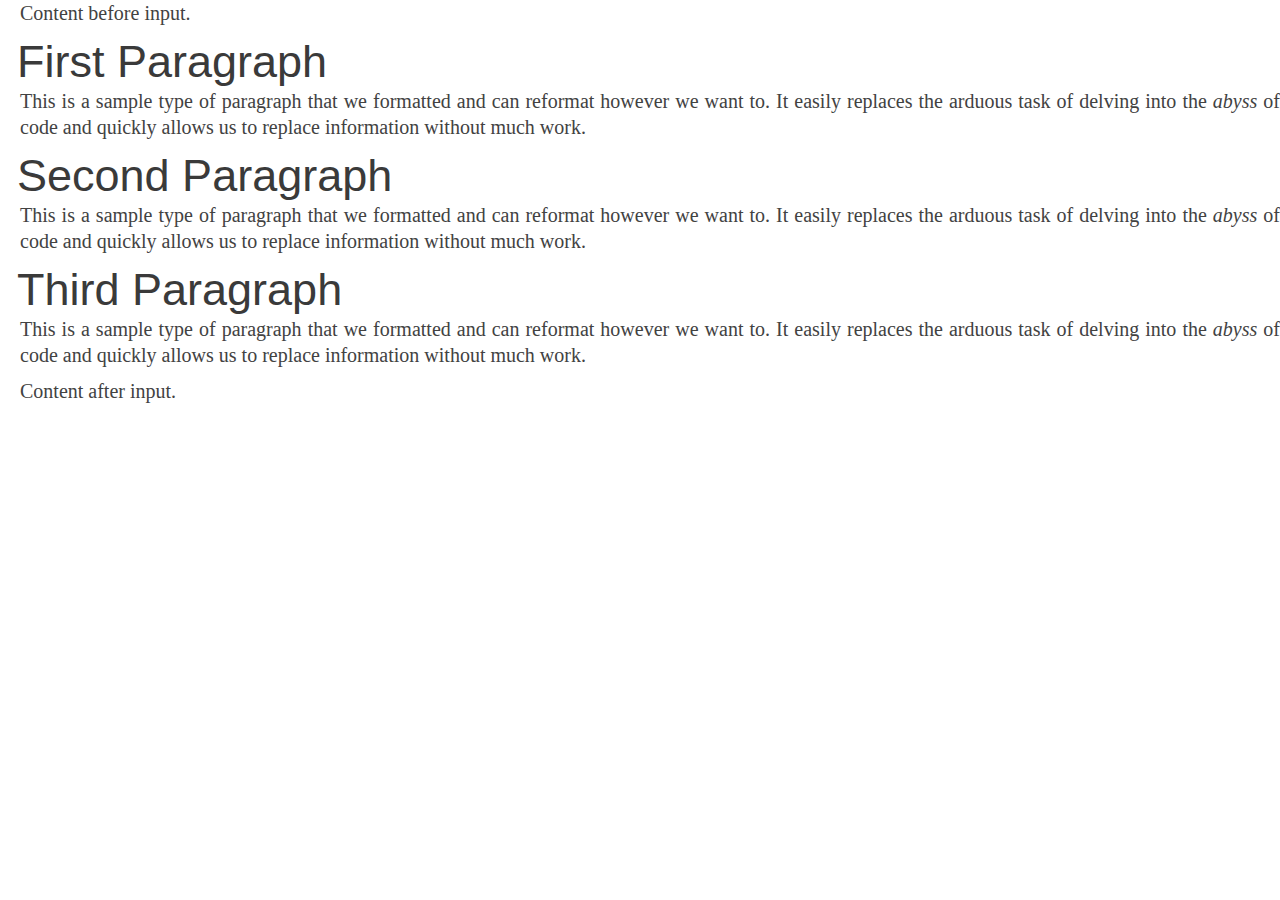
<file: cms/index.html>
<!DOCTYPE html>
<head>
<link href='regular.css' rel='stylesheet'/>
</head>
<body>
<p>Content before input.</p>

<!-- Change Start -->
		
		
		
		
		
		
<h1>First Paragraph</h1><p>This is a sample type of paragraph that we formatted and can reformat however we want to. It easily replaces the arduous task of delving into the&nbsp;<b><i>abyss</i></b>&nbsp;of code and quickly allows us to replace information without much work.<br></p><h1>Second Paragraph</h1><p>This is a sample type of paragraph that we formatted and can reformat however we want to. It easily replaces the arduous task of delving into the&nbsp;<b><i>abyss</i></b>&nbsp;of code and quickly allows us to replace information without much work.<br></p><h1>Third Paragraph</h1><p>This is a sample type of paragraph that we formatted and can reformat however we want to. It easily replaces the arduous task of delving into the <b><i>abyss</i></b> of code and quickly allows us to replace information without much work.</p>
	
	
	
	
	
<!-- Change End -->

<p>Content after input.</p>


</body>
</html>
</file>
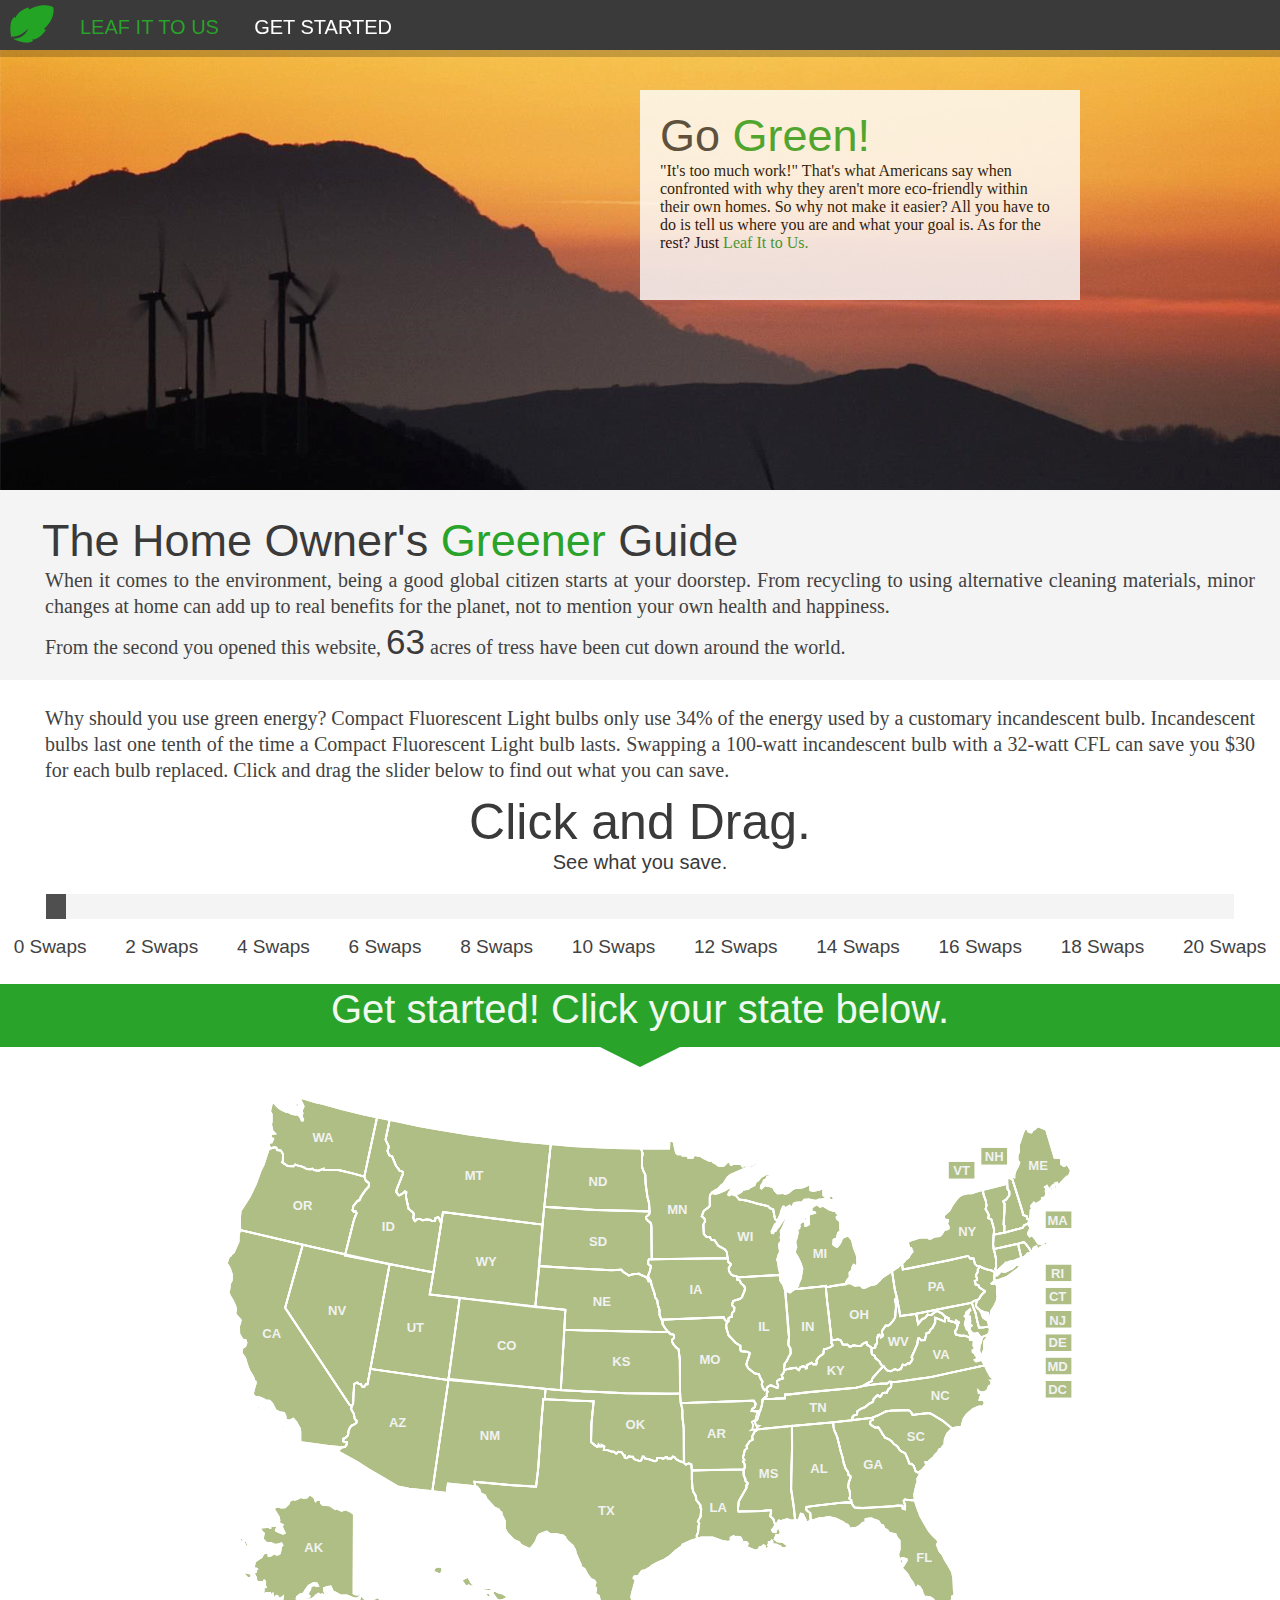
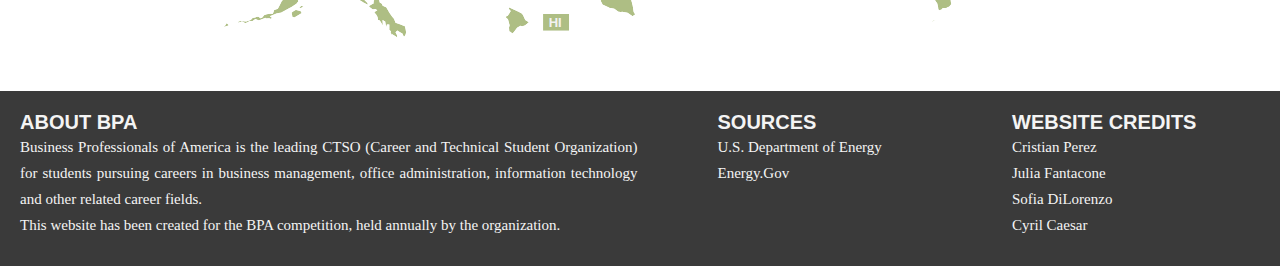
<file: Old Site/index.html>
<!DOCTYPE html>
<html>

<head>
<link rel="stylesheet" href="css/regular.css" />
<!-- Svg Map Styling -->
<link href="css/fonts.css" rel="stylesheet" type="text/css" />
<link href="css/map.css" rel="stylesheet" type="text/css" />

<!-- Imports JQuery -->
<script src="js/jquery.js" ></script>
<!-- Imports Slider's Javascript Files -->
<script src="js/slider.js"></script>
<!-- Imports Calculator Javascript -->
<script src="js/Calculate.js"></script>
<!-- Imports Javascript to change state abbreviation to actual state name -->
<script src='js/getstate.js'></script>
<!-- Imports Javascript to dynamically place information into #resources and deal with which state was clicked on Svg map -->
<script src="js/resources.js"></script>
<!-- Imports Animates the link anchors -->
<script src="js/smoothanchor.js"></script>
<!-- Preloads Images -->
<script src='js/preload.js'></script>
<!-- Imports Javascript for parallax banner -->
<script src='js/parallax.js'></script>
<!-- Imports Dynamic #resource adder -->
<script src='js/addresources.js'></script>
<!-- Javascript for switching the #youtube to whichever video you choose -->
<script src='js/changevideo.js'></script>
<!-- If Browser Does not accept Javascript it is redirected to noscript.html -->
<noscript>
	<meta HTTP-EQUIV="REFRESH" content="0; url=noscript.html"> 
</noscript>

</head>

<body onload='init()'>

<!-- Navigation -->
<div class="nav">
<img src="imgs2/logo.png" />
	<ul>
		<li><span id="green"><a href='#space'>Leaf It to Us</a></span></li>
		<li><a href='#begin'>Get Started</a></li>
		<!-- These links are hidden at first, but when you select a state they reveal themselves -->
		<li><a class='linkhide' href='#resources'>Resources</a></li>
		<li><a class='linkhide' href='#granty'>Federal Grants</a></li>
		<li><a class='linkhide' href='#calculator'>Calculator</a></li>
		<li><a class='linkhide' href='#videos'>Videos</a></li>
	</ul>
</div>
<div id="space"></div>

<div id="neww">

<!-- Overlay on banner -->
<h1>Go <span id="green">Green!</span></h1>
<span id='underneath'>
"It's too much work!"  That's what Americans say when confronted with why they aren't more eco-friendly within their own homes.
	So why not make it easier?  All you have to do is tell us where you are and what your goal is.  As for the rest?  Just
	<span id="green">Leaf It to Us.</span>
</div>

<!-- Parallax Image -->
<div id='banner'></div>

<!-- Introduction Container -->
<div class="container2">
	<h1>The Home Owner's <span id="green">Greener</span> Guide</h1>
	<p>When it comes to the environment, being a good global citizen starts at your doorstep. 

	From recycling to using alternative cleaning materials, minor changes at home can add up to real benefits for the planet, not to mention your own health and happiness.</p>
	<p>From the second you opened this website,
	<span id="counter">63</span>
	 acres of tress have been cut down around the world.  </p>
</div>

<!-- Container with slider -->
<div class="container1" id="containey">
	<p>
		Why should you use green energy? Compact Fluorescent Light bulbs only use 34% of the energy used by a customary incandescent bulb. Incandescent bulbs last one tenth of the time a Compact Fluorescent Light bulb lasts. Swapping a 100-watt incandescent bulb with a 32-watt CFL can save you $30 for each bulb replaced.  Click and drag the slider below to find out what you can save.
	</p>
	<div id='info'>Click and Drag.</div>
	<div id='money'>See what you save.</div>
	<div id='background'>
		<div id='slider'></div>
	</div>

	<div id="tracker">
		<ul>
			<li>0 Swaps</li>
			<li>2 Swaps</li>
			<li>4 Swaps</li>
			<li>6 Swaps</li>
			<li>8 Swaps</li>
			<li>10 Swaps</li>
			<li>12 Swaps</li>
			<li>14 Swaps</li>
			<li>16 Swaps</li>
			<li>18 Swaps</li>
			<li>20 Swaps</li>
			
		</ul>
	</div>
</div>

<!-- Container above SVG map -->
<div class="start" id='begin'>
Get started!  Click your state below.
</div>
<div class="triangle"></div>

<div class="container1">

<svg xmlns="http://www.w3.org/2000/svg" version="1.1" style="width:0px; height:0px;">
<div id="container"><div class="mapWrapper" style="width: 900px; height: 550px;"><div id="map" style="position: absolute; width: 900px; height: 550px; overflow: hidden; left: 0px; top: 0px;"><div id="svggroup"><svg id='mooooo' height="550" version="1.1" width="900" xmlns="http://www.w3.org/2000/svg" style="overflow: hidden; position: relative;" viewBox="0 0 930 590"><path onClick="states('WY')" class='ii' id="50" style="cursor: pointer;" fill="#999966" stroke="#24221f" d="M360.37668,143.27587L253.63408,129.81881L239.5506,218.27684L352.81521,231.86233L360.37668,143.27587Z"></path><path onClick="states('WI')" class='ii' id="49" style="cursor: pointer;" fill="#999966" stroke="#24221f" d="M615.06589,197.36866L614.99915,194.21124L613.82004,189.68474L613.1734,183.54165L612.04178,181.11674L613.01174,178.04519L613.82004,175.1353L615.27499,172.54874L614.62834,169.15387L613.9817,165.59734L614.46668,163.81907L616.40661,161.39416L616.56827,158.64593L615.75997,157.35265L616.40661,154.76608L615.95409,150.59537L618.70232,144.93726L621.61221,138.14752L621.77387,135.88427L621.45055,134.91431L620.64224,135.39929L616.43907,141.70405L613.69084,145.74556L611.75092,147.52383L610.94262,149.78707L608.98767,150.59537L607.85605,152.5353L606.4011,152.21198L606.23944,150.43371L607.53273,148.00881L609.63431,143.32065L611.41258,141.70405L612.40341,139.3462L609.84296,137.44486L607.86814,127.07787L604.32067,125.73589L602.37441,123.42756L590.2447,120.70592L587.36881,119.69387L579.15569,117.52658L571.23777,116.36783L567.47261,111.23716L566.72221,111.79117L565.5243,111.62951L564.87765,110.49789L563.54364,110.79444L562.41201,110.9561L560.63375,111.92606L559.66378,111.27942L560.31043,109.33949L562.25035,106.26794L563.38197,105.13632L561.44205,103.68138L559.34046,104.48968L556.43057,106.4296L548.99419,109.66281L546.0843,110.30945L543.17442,109.82447L542.19269,108.94622L540.07599,111.7814L539.84737,114.52487L539.84737,122.9839L538.70425,124.58427L533.44593,128.47084L531.15971,134.41503L531.61695,134.64365L534.1318,136.70126L534.81766,139.90198L532.98868,143.10269L532.98868,146.98928L533.44593,153.61933L536.41802,156.59143L539.84737,156.59143L541.67635,159.79215L545.10568,160.24939L548.99227,165.96496L556.07957,170.08017L558.13717,172.82364L559.05167,180.25388L559.73753,183.5689L562.02376,185.16926L562.25238,186.541L560.19478,189.97033L560.4234,193.17106L562.93825,197.05764L565.4531,198.20075L568.42519,198.65799L569.76753,200.03811L615.06589,197.36866Z"></path><path onClick="states('WV')" class='ii' id="48" style="cursor: pointer;" fill="#999966" stroke="#24221f" d="M761.18551,238.96731L762.29752,243.91184L763.38096,249.94317L765.51125,247.36283L767.77449,244.29127L770.31287,243.67572L771.76782,242.22078L773.54609,239.63421L774.99107,240.28085L777.90096,239.95753L780.48754,237.85594L782.49443,236.40268L784.33966,235.91769L785.64358,236.93416L789.28683,238.75579L791.22676,240.53406L792.60088,241.82734L791.83916,247.38228L786.00425,244.84106L781.759,243.21904L781.65786,248.39747L778.91022,253.9342L776.38019,256.36086L775.1881,259.11025L772.54452,259.61035L771.64668,263.21223L770.60345,267.1619L766.63521,267.50264L764.31148,265.06376L763.24033,265.62317L762.60765,271.09287L761.25736,274.62737L756.29896,285.58234L757.19565,286.74304L756.98979,288.65158L754.1811,292.53605L752.3726,291.99176L749.40455,294.1515L746.86217,293.57929L744.86294,298.13486C744.86294,298.13486,741.60363,299.56508,740.94003,299.50258C740.77952,299.48746,738.47093,298.25348,738.47093,298.25348L736.13441,299.63285L733.72461,300.67725L729.97992,299.78813L728.85852,298.61985L726.6663,295.59649L723.52371,293.60837L721.81214,289.98513L717.52726,286.51694L716.88061,284.25369L714.29404,282.79874L713.48573,281.18214L713.24324,275.92816L715.42566,275.84733L717.3656,275.03903L717.52726,272.2908L719.14386,270.83585L719.30552,265.82437L720.27548,261.94451L721.56877,261.29787L722.86205,262.42949L723.34704,264.20776L725.12531,263.23779L725.61029,261.62119L724.47867,259.84292L724.47867,257.41801L725.44863,256.12472L727.71188,252.72985L729.00516,251.27491L731.10676,251.75989L733.37,250.14327L736.44155,246.7484L738.70481,242.86854L739.02813,237.21043L739.51311,232.19894L739.51311,227.51078L738.38149,224.43923L739.35145,222.98427L740.63493,221.69099L744.12618,241.51811L748.75719,240.76696L761.18551,238.96731Z"></path><path onClick="states('WA')" class='ii' id="47" style="cursor: pointer;" fill="#999966" stroke="#24221f" d="M102.07324,7.6117734L106.43807,9.0667177L116.1377,11.814946L124.7057,13.754871L144.7516,19.412988L167.70739,25.071104L182.93051,28.278277L169.29815,91.864088L156.85315,88.33877L141.34514,84.768091L126.11585,84.801329L125.66028,83.45663L120.06106,85.635923L115.46563,84.899179L113.31866,83.315125L112.00545,83.973101L107.26979,83.832858L105.57143,82.483225L100.30839,80.370922L99.573419,80.51784L95.184297,78.993392L93.290999,80.810771L87.025093,80.512038L81.099395,76.386336L81.878352,75.453573L81.999575,67.776121L79.717576,63.93642L75.602368,63.32938L74.924958,60.818764L72.649446,60.361832L69.094498,61.592408L66.831251,58.373161L67.154572,55.463272L69.9028,55.139951L71.519405,51.09844L68.932837,49.966816L69.094498,46.248625L73.459331,45.601984L70.711103,42.853756L69.256158,35.740695L69.9028,32.830807L69.9028,24.909444L68.124535,21.676234L70.387782,12.299927L72.489368,12.784908L74.914275,15.694797L77.662503,18.281364L80.895712,20.22129L85.422205,22.322876L88.493756,22.969518L91.403645,24.424462L94.798518,25.394425L97.061764,25.232765L97.061764,22.807857L98.355048,21.676234L100.45663,20.38295L100.77996,21.514574L101.10328,23.292839L98.840029,23.77782L98.516708,25.879406L100.29497,27.334351L101.4266,29.759258L102.07324,31.699183L103.52818,31.537523L103.68984,30.244239L102.71988,28.950955L102.2349,25.717746L103.0432,23.939481L102.39656,22.484537L102.39656,20.22129L104.17483,16.66476L103.0432,14.078192L100.61829,9.2283781L100.94162,8.4200758L102.07324,7.6117734ZM92.616548,13.590738L94.637312,13.429078L95.122294,14.803197L96.658073,13.186582L99.002155,13.186582L99.810458,14.722361L98.274678,16.419801L98.92133,17.228114L98.193853,19.248875L96.819734,19.653021C96.819734,19.653021,95.930596,19.733857,95.930596,19.410536C95.930596,19.087215,97.385551,16.823958,97.385551,16.823958L95.688111,16.258141L95.36479,17.713095L94.637312,18.359737L93.10153,16.09648L92.616548,13.590738Z"></path><path onClick="states('VA')" class='ii' id="46" style="cursor: pointer;" fill="#999966" stroke="#24221f" d="M831.63885,266.06892L831.49494,264.12189L837.94837,261.57201L837.17796,264.78985L834.25801,268.56896L833.83992,273.15478L834.30167,276.54522L832.4737,281.52338L830.30943,283.43952L828.83909,278.79871L829.28498,273.3496L830.87198,269.16653L831.63885,266.06892ZM834.97904,294.37028L776.80486,306.94571L739.37789,312.22478L732.69956,311.8496L730.11431,313.77598L722.77518,313.99667L714.39307,314.97434L703.47811,316.58896L713.94754,310.97776L713.93442,308.90283L715.45447,306.7567L726.00825,295.25527L729.95497,299.73273L733.73798,300.69671L736.28144,299.55639L738.51866,298.24523L741.05527,299.58875L744.96944,298.16099L746.84617,293.60465L749.44709,294.14467L752.30233,292.01342L754.1016,292.50702L756.92881,288.83045L757.27706,286.74734L756.3134,285.47177L757.31617,283.60514L762.59044,271.32799L763.20721,265.59291L764.4361,265.06937L766.61463,267.51224L770.55049,267.21107L772.4797,259.63744L775.27369,259.07658L776.32344,256.33551L778.90326,253.98863L781.67509,248.29344L781.76002,243.22589L791.58153,247.04871C792.26238,247.38913,792.41441,241.99956,792.41441,241.99956L796.06697,243.59789L796.1353,246.53605L801.91955,247.83554L804.0525,249.01174L805.71242,251.06743L805.05787,254.7161L803.11043,257.30708L803.22028,259.36615L803.80924,261.21906L808.78799,262.48749L813.23926,262.52737L816.30809,263.48601L818.2516,263.79531L818.96641,266.88377L822.15685,267.2863L823.02492,268.48632L822.58543,273.1764L823.96016,274.27895L823.48121,276.20934L824.71062,276.99911L824.48882,278.38371L821.79483,278.28877L821.88379,279.90429L824.16478,281.44716L824.28632,282.85906L826.05943,284.64444L826.55122,287.16857L823.99818,288.54988L825.5704,290.04418L831.37142,288.35835L834.97904,294.37028Z"></path><path onClick="states('VT')" class='ii' id="45" style="cursor: pointer;" fill="#999966" stroke="#24221f" d="M844.48416,154.05791L844.80086,148.71228L841.91015,137.92811L841.26351,137.60479L838.35361,136.3115L839.16191,133.40161L838.35361,131.30002L835.65356,126.66004L836.62353,122.78018L835.81522,117.60703L833.39031,111.14059L832.58474,106.21808L859.0041,99.48626L859.3128,105.00847L861.22906,107.7507L861.22906,111.79222L857.52191,116.85021L854.93534,117.99288L854.92429,119.11345L856.23426,120.63257L855.92333,128.73054L855.3139,137.9894L855.08595,143.54634L856.05591,144.83963L855.89425,149.41032L855.40927,151.10021L856.42345,151.82737L848.9859,153.33408L844.48416,154.05791ZM795,75L825,75L825,95L795,95Z"></path><path onClick="states('UT')" class='ii' id="44" style="cursor: default;" fill="#222222" stroke="#000000" d="M259.49836,310.10509L175.74933,298.23284L196.33694,185.69149L243.11725,194.43663L241.63245,205.06705L239.32083,218.23971L247.12852,219.16808L263.53504,220.97287L271.74601,221.82851L259.49836,310.10509Z"></path><path onClick="states('TX')" class='ii' id="43" style="cursor: pointer;" fill="#999966" stroke="#24221f" d="M361.46423,330.57358L384.15502,331.65952L415.24771,332.80264L412.9131,356.25844L412.61634,374.41196L412.68448,376.49375L417.02831,380.31218L419.01496,381.75934L420.19917,381.19965L420.57254,379.38193L421.71286,381.18555L423.8245,381.22948L423.82183,379.78239L425.49177,380.74966L426.63047,381.15853L426.2712,385.12618L430.35939,385.21969L433.28471,386.41686L437.23945,386.94224L439.62083,389.02122L441.74493,386.94505L445.46987,387.55996L447.69078,390.7849L448.76574,391.10586L448.60527,393.07113L450.81888,393.86342L453.14903,391.80862L455.28205,392.42354L457.51143,392.45902L458.4445,394.89446L464.77259,397.00891L466.36564,396.24198L467.85511,392.06427L468.19583,392.06427L469.10232,392.14591L470.33137,394.21454L474.26125,394.87982L477.59825,396.0027L481.02388,397.19867L482.86446,396.22367L483.57822,393.70883L488.03144,393.75303L489.84018,394.68381L492.63943,392.5773L493.74307,392.6215L494.59411,394.22657L498.64883,394.22657L500.1677,392.19795L502.03507,392.60519L503.9811,395.00847L507.50167,397.05262L510.36043,397.86243L511.87405,398.66227L514.32075,400.65959L517.36379,399.3318L520.05488,400.47068L520.61869,406.57662L520.57893,416.27879L521.26479,425.8128L521.96697,429.41791L524.6423,433.83777L525.54048,438.7885L529.75643,444.32652L529.95245,447.47146L530.69882,448.2573L529.96875,456.63737L527.09665,461.64387L528.62962,463.79674L527.99954,466.13482L527.32997,473.53914L525.82565,476.87714L526.12053,480.37949L520.45565,481.96467L510.59436,486.49117L509.6244,488.43109L507.03783,490.37102L504.93625,491.82596L503.64296,492.63426L497.98485,497.96906L495.23662,500.07065L489.90182,503.30385L484.24371,505.72876L477.93895,509.12363L476.16069,510.57858L470.34091,514.13511L466.94604,514.78175L463.06619,520.2782L459.02468,520.60153L458.05471,522.54145L460.31796,524.48138L458.86301,529.97783L457.56973,534.50433L456.43811,538.38418L455.62981,542.91067L456.43811,545.33558L458.21637,552.28698L459.18634,558.43007L460.9646,561.1783L459.99464,562.63325L456.92309,564.57317L451.26497,560.69332L445.76852,559.5617L444.47523,560.04668L441.24202,559.40004L437.03885,556.32849L431.86572,555.19687L424.26767,551.802L422.16609,547.92214L420.8728,541.45573L417.6396,539.5158L416.99295,537.25255L417.6396,536.60591L417.96292,533.21104L416.66963,532.5644L416.02299,531.59444L417.31627,527.2296L415.69967,524.96636L412.46646,523.67307L409.07159,519.30824L405.51506,512.68016L401.31189,510.09359L401.47355,508.15367L396.13875,495.86747L395.33045,491.6643L393.55219,489.72438L393.39053,488.26943L387.40909,482.93464L384.82252,479.86309L384.82252,478.73146L382.23595,476.62988L375.44621,475.49825L368.00983,474.85161L364.93828,472.58837L360.41179,474.36663L356.85526,475.82158L354.59201,479.05478L353.62205,482.77298L349.25722,488.91607L346.83231,491.34098L344.24574,490.37102L342.46748,489.23939L340.52755,488.59275L336.6477,486.32951L336.6477,485.68286L334.86944,483.74294L329.6963,481.64135L322.25992,473.88165L319.99667,469.1935L319.99667,461.11047L316.76346,454.64405L316.27848,451.89583L314.66188,450.92586L313.53025,448.82428L308.51878,446.72269L307.2255,445.10609L300.11243,437.18472L298.81915,433.95151L294.13099,431.68826L292.67604,427.32339L290.08945,424.41352L288.14954,423.92856L287.50031,419.25092L295.50218,419.93681L324.53717,422.68026L353.57225,424.28062L355.80578,404.8188L359.69233,349.26378L361.29272,330.51646L362.66446,330.54504M461.69381,560.20778L461.128,553.0947L458.37976,545.90078L457.81394,538.86853L459.34972,530.62382L462.66378,523.75323L466.13948,518.33758L469.29188,514.78103L469.93852,515.02353L465.16952,521.65163L460.80468,528.19891L458.78391,534.827L458.46059,540.00016L459.34972,546.14328L461.9363,553.3372L462.42128,558.51034L462.58294,559.9653L461.69381,560.20778Z"></path><path onClick="states('TN')" class='ii' id="42" style="cursor: pointer;" fill="#999966" stroke="#24221f" d="M696.67788,318.25411L644.78479,323.2656L629.02523,325.04386L624.40403,325.55657L620.53568,325.52885L620.31471,329.62968L612.12933,329.89369L605.17792,330.54033L597.08709,330.41647L595.67331,337.48933L593.97708,342.96938L590.68391,345.72022L589.33517,350.10128L589.01185,352.68785L584.97033,354.95109L586.42527,358.50763L585.45531,362.87247L584.48693,363.66212L692.64548,353.25457L693.04875,349.29963L694.85948,347.80924L697.69363,347.05979L698.36556,343.34281L702.46416,340.63785L706.51109,339.14382L710.59467,335.57349L715.03076,333.54803L715.55202,330.48068L719.61662,326.49569L720.16742,326.38152C720.16742,326.38152,720.19867,327.51314,721.00697,327.51314C721.81527,327.51314,722.9469,327.86771,722.9469,327.86771L725.21015,324.27992L727.28049,323.63328L729.5556,323.92849L731.15391,320.39563L734.10916,317.75172L734.53084,315.81261L734.8398,312.10146L732.69325,311.90169L730.09157,313.93002L723.09826,313.95909L704.73897,316.34591L696.67788,318.25411Z"></path><path onClick="states('SD')" class='ii' id="41" style="cursor: pointer;" fill="#58798d" stroke="#24221f" d="M476.44687,204.02465L476.39942,203.44378L473.50371,198.59834L475.36394,193.88623L476.85667,187.99969L474.0748,185.91998L473.68964,183.17652L474.48204,180.62217L477.67055,180.63738L477.54747,175.63124L477.21417,145.45699L476.59644,141.68941L472.52412,138.35848L471.54149,136.68152L471.47899,135.0727L473.50111,133.5433L475.03333,131.87763L475.27829,129.22084L417.0212,127.62049L362.22199,124.1714L356.89672,187.86259L371.48699,188.76639L391.43684,189.972L409.17989,190.90059L432.95665,192.20417L444.93935,191.77953L446.90565,194.02471L452.10029,197.27806L452.86418,198.00081L457.40562,196.548L463.94616,195.93309L465.62146,197.26936L469.82597,198.86549L472.77103,200.50132L473.17001,201.98513L474.2095,204.22601L476.44687,204.02465Z"></path><path onClick="states('SC')" class='ii' id="40" style="cursor: pointer;" fill="#58798d" stroke="#24221f" d="M764.94328,408.16488L763.16622,409.13438L760.57965,407.84109L759.93301,405.7395L758.63973,402.18297L756.37647,400.08137L753.7899,399.43473L752.1733,394.58492L749.42506,388.60347L745.22189,386.66353L743.12029,384.72361L741.82701,382.13704L739.72542,380.1971L737.46217,378.90382L735.19892,375.99393L732.12737,373.73069L727.60086,371.95241L727.11588,370.49747L724.69098,367.58758L724.20599,366.13262L720.81111,360.95949L717.41624,361.12115L713.37472,358.69623L712.08144,357.40295L711.75812,355.62468L712.56642,353.68476L714.82967,352.71478L714.31885,350.4257L720.08695,348.08913L729.20245,343.50013L736.97718,342.69182L753.09158,342.26934L755.72983,344.14677L757.40893,347.50499L761.71128,346.89501L774.32081,345.44005L777.2307,346.24836L789.84024,353.84642L799.94832,361.9681L794.52715,367.42644L791.94058,373.56954L791.4556,379.8743L789.839,380.6826L788.70737,383.43083L786.28247,384.07747L784.18088,387.634L781.43265,390.38223L779.16941,393.7771L777.5528,394.5854L773.99627,397.98027L771.08638,398.14193L772.05635,401.37514L767.04487,406.8716L764.94328,408.16488Z"></path><path onClick="states('RI')" class='ii' id="39" style="cursor: pointer;" fill="#58798d" stroke="#24221f" d="M874.07001,178.89536L870.37422,163.93937L876.6435,162.09423L878.83463,164.02135L882.14112,168.342L884.82902,172.74409L881.82968,174.36888L880.5364,174.20722L879.40478,175.98549L876.97987,177.92541L874.07001,178.89536ZM899,185L929,185L929,205L899,205Z"></path><path onClick="states('PA')" class='ii' id="38" style="cursor: pointer;" fill="#58798d" stroke="#24221f" d="M825.1237,224.69205L826.43212,224.42105L828.76165,223.1678L829.97353,220.68473L831.59014,218.42148L834.82335,215.34992L834.82335,214.54162L832.39844,212.92502L828.8419,210.5001L827.87194,207.91353L825.1237,207.59021L824.96204,206.45858L824.15374,203.71035L826.417,202.57873L826.57866,200.15381L825.28536,198.86052L825.44702,197.24391L827.38696,194.17236L827.38696,191.1008L830.08459,188.45492L829.16431,187.77994L826.64023,187.58703L824.34574,185.64711L822.79582,179.53105L819.29124,179.63157L816.83601,176.92824L798.74502,181.12601L755.74324,189.8557L746.85189,191.31064L746.23122,184.78925L740.86869,189.8569L739.5754,190.34188L735.37311,193.35077L738.28387,212.48822L740.76553,222.21758L744.33733,241.47907L747.60664,240.84139L759.55022,239.33892L797.47685,231.67372L812.35306,228.8504L820.65341,227.22804L820.92052,226.98951L823.02212,225.37289L825.1237,224.69205Z"></path><path onClick="states('OR')" class='ii' id="37" style="cursor: pointer;" fill="#58798d" stroke="#24221f" d="M148.72184,175.53153L157.57154,140.73002L158.62233,136.5005L160.9767,130.87727L160.36119,129.71439L157.84633,129.66821L156.56473,127.99751L157.02197,126.53344L157.52538,123.28656L161.98353,117.79961L163.81251,116.70046L164.95562,115.55735L166.44166,111.99172L170.48872,106.32232L174.05435,102.45992L174.28297,99.008606L171.01411,96.539924L169.2307,91.897299L156.56693,88.285329L141.47784,84.741679L126.04582,84.855985L125.58858,83.484256L120.10163,85.54186L115.64349,84.970301L113.24295,83.36994L111.98553,84.055815L107.29877,83.827183L105.5841,82.455454L100.32578,80.39785L99.525598,80.512166L95.181768,79.02611L93.238477,80.855093L87.065665,80.512166L81.121482,76.396957L81.807347,75.596777L82.035968,67.823604L79.749743,63.937027L75.634535,63.365468L74.94867,60.850621L72.594738,60.384056L66.796213,62.44284L64.532966,68.909258L61.299757,78.932207L58.066547,85.398626L53.055073,99.463087L46.588654,113.04256L38.505631,125.65208L36.565705,128.56197L35.757403,137.12997L36.143498,149.2102L148.72184,175.53153Z"></path><path onClick="states('OK')" class='ii' id="36" style="cursor: pointer;" fill="#58798d" stroke="#24221f" d="M380.34313,320.82146L363.65895,319.54815L362.77873,330.50058L383.24411,331.65746L415.29966,332.96106L412.96506,357.37971L412.50781,375.21228L412.73644,376.81264L417.08027,380.4706L419.13787,381.61371L419.82374,381.38509L420.50961,379.32748L421.88135,381.15647L423.93895,381.15647L423.93895,379.78473L426.68242,381.15647L426.22518,385.04305L430.34039,385.27167L432.85523,386.41479L436.97044,387.10066L439.48529,388.92964L441.77152,386.87204L445.20086,387.5579L447.71571,390.98724L448.63019,390.98724L448.63019,393.27347L450.91642,393.95933L453.20264,391.67311L455.03163,392.35897L457.54647,392.35897L458.46097,394.87383L464.76204,396.9528L466.13378,396.26694L467.96276,392.15173L469.10587,392.15173L470.24899,394.20933L474.3642,394.8952L478.02215,396.26694L480.99425,397.18143L482.82324,396.26694L483.5091,393.75209L487.85293,393.75209L489.91053,394.66658L492.654,392.60897L493.79712,392.60897L494.48299,394.20933L498.59819,394.20933L500.19855,392.15173L502.02754,392.60897L504.08514,395.12383L507.28585,396.9528L510.48658,397.8673L512.42766,398.98623L512.03856,361.76922L510.66681,350.79524L510.50635,341.9229L509.06646,335.38517L508.28826,328.20553L508.22012,324.38931L496.08328,324.70805L449.67324,324.25081L404.63433,322.19319L380.34313,320.82146Z"></path><path onClick="states('OH')" class='ii' id="35" style="cursor: pointer;" fill="#58798d" stroke="#24221f" d="M735.32497,193.32832L729.23143,197.38167L725.35158,199.64492L721.95671,203.36311L717.9152,207.24296L714.68199,208.05126L711.7721,208.53624L706.27564,211.12281L704.17406,211.28447L700.77919,208.21292L695.60605,208.85957L693.01949,207.40462L690.63842,206.05379L685.74585,206.7572L675.56123,208.37381L664.35436,210.55854L665.64765,225.18882L667.42592,238.92999L670.01248,262.37079L670.5783,267.20196L674.70065,267.07294L677.12556,266.26463L680.48936,267.76777L682.55985,272.1326L687.69879,272.1155L689.59053,274.2342L691.3517,274.1689L693.89009,272.82744L696.39426,273.19894L701.81554,273.68162L703.54251,271.54894L705.88816,270.25566L707.95865,269.57481L708.60529,272.32305L710.38357,273.29301L713.85926,275.63708L716.04168,275.55626L717.3748,275.06378L717.55951,272.30225L719.14487,270.84729L719.24403,266.05457C719.24403,266.05457,720.26799,261.94551,720.26799,261.94551L721.56726,261.34423L722.88861,262.49197L723.42676,264.18899L725.14589,263.15157L725.58487,261.69082L724.46818,259.78776L724.53447,257.47333L725.28347,256.40102L727.43623,253.09454L728.48645,251.5512L730.58804,252.03618L732.85129,250.41957L735.92284,247.0247L738.69433,242.94597L739.01466,237.89046L739.49964,232.87897L739.32286,227.57209L738.36802,224.67731L738.71926,223.48753L740.52365,221.73742L738.23486,212.69009L735.32497,193.32832Z"></path><path onClick="states('ND')" class='ii' id="34" style="cursor: pointer;" fill="#58798d" stroke="#24221f" d="M475.30528,128.91846L474.69037,120.48479L473.01342,113.66887L471.12193,100.64465L470.66469,89.657624L468.92523,86.580482L467.16862,81.386086L467.19987,70.941816L467.82323,67.117729L465.98913,61.649968L437.34688,61.085941L418.75593,60.439299L392.24361,59.146015L369.29727,57.012146L362.30403,124.18898L417.23627,127.53263L475.30528,128.91846Z"></path><path onClick="states('NC')" class='ii' id="33" style="cursor: pointer;" fill="#58798d" stroke="#24221f" d="M834.98153,294.31554L837.06653,299.23289L840.62306,305.69931L843.04796,308.12422L843.6946,310.38747L841.2697,310.54913L842.078,311.19577L841.75468,315.39894L839.16811,316.69222L838.52147,318.79381L837.22819,321.7037L833.50999,323.3203L831.08509,322.99698L829.63014,322.83532L828.01354,321.54204L828.33686,322.83532L828.33686,323.80529L830.27679,323.80529L831.08509,325.09857L829.14516,331.40333L833.34833,331.40333L833.99498,333.01993L836.25822,330.75669L837.55151,330.2717L835.61158,333.82823L832.54003,338.67805L831.24675,338.67805L830.11512,338.19307L827.3669,338.83971L822.19376,341.26462L815.72734,346.59941L812.33247,351.28756L810.39255,357.75398L809.90757,360.17889L805.21941,360.66387L799.76628,362.00053L789.81987,353.798L777.21033,346.19995L774.30044,345.39164L761.69091,346.84659L757.41445,347.59674L755.79785,344.36352L752.82749,342.24682L736.3381,342.7318L729.06336,343.5401L720.01037,348.06661L713.86726,350.65317L692.68971,353.23975L693.1898,349.18542L694.96807,347.73048L697.71631,347.08383L698.36295,343.36563L702.56613,340.61741L706.44598,339.16245L710.64917,335.60592L715.014,333.50433L715.66064,330.43277L719.5405,326.55292L720.18714,326.39126C720.18714,326.39126,720.18714,327.52289,720.99545,327.52289C721.80375,327.52289,722.93538,327.84621,722.93538,327.84621L725.19863,324.28967L727.30022,323.64302L729.56346,323.96635L731.18008,320.40982L734.08997,317.82324L734.57495,315.72165L734.76245,312.07346L739.03895,312.05094L746.23754,311.19515L761.99477,308.94272L777.13081,306.85615L798.77129,302.1368L818.75461,297.87823L829.93155,295.47242L834.98153,294.31554ZM839.25199,327.52211L841.83857,325.01636L844.99095,322.42978L846.52673,321.78314L846.68839,319.76238L846.04175,313.61926L844.5868,311.27518L843.94015,309.41608L844.66763,309.17358L847.41587,314.67006L847.82002,319.11573L847.65836,322.51062L844.26348,324.04639L841.43441,326.47131L840.30279,327.68377L839.25199,327.52211Z"></path><path onClick="states('NY')" class='ii' id="32" style="cursor: pointer;" fill="#58798d" stroke="#24221f" d="M830.37944,188.7456L829.24781,187.77564L826.66123,187.61398L824.39799,185.67406L822.76738,179.54493L819.30892,179.63547L816.86521,176.92727L797.47989,181.30921L754.47811,190.0389L746.94846,191.26689L746.2103,184.79855L747.6384,183.67317L748.93168,182.54155L749.90165,180.92494L751.67991,179.79332L753.61984,178.01505L754.10482,176.39845L756.2064,173.65022L757.33803,172.68026L757.17637,171.71029L755.88308,168.63875L754.10482,168.47709L752.16489,162.33399L755.07478,160.55572L759.43961,159.10078L763.48113,157.80749L766.71434,157.32251L773.01909,157.16085L774.95902,158.45414L776.57562,158.6158L778.67721,157.32251L781.26378,156.19089L786.43691,155.70591L788.5385,153.92764L790.31676,150.69443L791.93337,148.75451L794.03495,148.75451L795.97488,147.62288L796.13654,145.35964L794.6816,143.25805L794.35828,141.80311L795.4899,139.70152L795.4899,138.24658L793.71163,138.24658L791.93337,137.43828L791.12507,136.30665L790.96341,133.72008L796.78318,128.22363L797.42982,127.41533L798.88477,124.50544L801.79466,119.97894L804.54289,116.26075L806.64447,113.83585L809.05957,112.01024L812.14093,110.7643L817.63738,109.47101L820.87059,109.63267L825.39709,108.17773L832.96228,106.10656L833.48207,111.08623L835.90699,117.55267L836.71529,122.72582L835.74533,126.60568L838.3319,131.13218L839.1402,133.23377L838.3319,136.14367L841.2418,137.43695L841.88844,137.76027L844.96,148.75321L844.42371,153.81288L843.93873,164.64415L844.74703,170.14062L845.55533,173.69716L847.01028,180.9719L847.01028,189.05494L845.87865,191.31819L847.71798,193.31098L848.51453,194.9894L846.57461,196.76767L846.89793,198.06095L848.19121,197.73763L849.64616,196.44435L851.9094,193.85778L853.04103,193.21114L854.65763,193.85778L856.92088,194.01944L864.84224,190.13959L867.75213,187.39136L869.04541,185.93642L873.24858,187.55302L869.85371,191.10955L865.97386,194.01944L858.8608,199.35423L856.27424,200.3242L850.45446,202.26412L846.41295,203.39575L845.23821,202.86282L844.99419,199.17429L845.47917,196.42605L845.31751,194.32447L842.504,192.62547L837.9775,191.6555L834.09764,190.52388L830.37944,188.7456Z"></path><path onClick="states('NM')" class='ii' id="31" style="cursor: pointer;" fill="#58798d" stroke="#24221f" d="M288.15255,424.01315L287.37714,419.26505L296.02092,419.79045L326.19268,422.73635L353.46084,424.42624L355.67611,405.71877L359.53347,349.8428L361.27115,330.45357L362.84285,330.58213L363.66825,319.41874L259.6638,308.78279L242.16645,429.2176L257.62712,431.20675L258.9204,421.1838L288.15255,424.01315Z"></path><path onClick="states('NJ')" class='ii' id="30" style="cursor: pointer;" fill="#58798d" stroke="#24221f" d="M829.67942,188.46016L827.35687,191.19443L827.35687,194.26599L825.41693,197.33754L825.25527,198.95416L826.54857,200.24744L826.38691,202.67236L824.12365,203.80398L824.93195,206.55221L825.09361,207.68384L827.84185,208.00716L828.81181,210.59373L832.36835,213.01865L834.79326,214.63525L834.79326,215.44356L831.81005,218.14012L830.19344,220.40336L828.73849,223.1516L826.47524,224.44488L826.01279,226.04736L825.77029,227.25982L825.16106,229.86656L826.25333,232.11075L829.48654,235.02064L834.33635,237.28389L838.37786,237.93053L838.53952,239.38547L837.73122,240.35543L838.05454,243.10366L838.86284,243.10366L840.96443,240.67876L841.77273,235.82894L844.52096,231.78743L847.59251,225.32101L848.72413,219.82456L848.07749,218.69293L847.91583,209.31662L846.29922,205.92176L845.1676,206.73006L842.41937,207.05338L841.93439,206.5684L843.06602,205.59843L845.1676,203.65851L845.23066,202.56468L844.84627,199.13084L845.41964,196.3826L845.30217,194.41359L842.49463,192.66324L837.40249,191.48748L833.26505,190.10585L829.67942,188.46016ZM899,235L929,235L929,255L899,255Z"></path><path onClick="states('NH')" class='ii' id="29" style="cursor: pointer;" fill="#58798d" stroke="#24221f" d="M880.79902,142.42476L881.66802,141.34826L882.75824,138.05724L880.21516,137.14377L879.73017,134.07221L875.85032,132.94059L875.527,130.19235L868.25225,106.75153L863.65083,92.208542L862.75375,92.203482L862.10711,93.820087L861.46047,93.335106L860.4905,92.365143L859.03556,94.305068L858.98709,99.337122L859.29874,105.00434L861.23866,107.75258L861.23866,111.7941L857.52046,116.85688L854.93389,117.98852L854.93389,119.12014L856.06552,120.89841L856.06552,129.46643L855.25721,138.6811L855.09555,143.53092L856.06552,144.82422L855.90386,149.35071L855.41887,151.12899L856.38768,151.83821L873.17535,147.41366L875.35022,146.81121L877.19379,144.03788L880.79902,142.42476ZM830,60L860,60L860,80L830,80Z"></path><path onClick="states('NV')" class='ii' id="28" style="cursor: pointer;" fill="#58798d" stroke="#24221f" d="M196.39273,185.57552L172.75382,314.39827L170.92158,314.74742L169.34882,317.1536L166.97588,317.16429L165.50393,314.42082L162.88546,314.0424L162.11454,312.93477L161.07671,312.88073L158.29834,314.52502L157.98808,321.3105L157.62599,327.08767L157.27742,335.68048L155.83032,337.76964L153.3914,336.69561L84.311514,232.49442L103.30063,164.90951L196.39273,185.57552Z"></path><path onClick="states('NE')" class='ii' id="27" style="cursor: pointer;" fill="#58798d" stroke="#24221f" d="M486.09787,240.70058L489.32848,247.72049L489.19985,250.02301L492.65907,255.51689L495.37836,258.66923L490.32888,258.66923L446.84632,257.73055L406.05946,256.84025L383.80724,256.05638L384.88001,234.72853L352.56177,231.80828L356.9056,187.79842L372.45193,188.82723L392.57072,189.97033L410.40329,191.11345L434.18005,192.25656L444.92531,191.79932L446.98291,194.08554L451.78399,197.05764L452.9271,197.97213L457.27093,196.60039L461.15752,196.14315L463.90099,195.91452L465.72997,197.28626L469.7874,198.88662L472.75949,200.48698L473.21674,202.08734L474.13123,204.14494L475.96021,204.14494L476.75819,204.19111L477.65242,208.87293L480.57268,217.34085L481.14521,221.09756L483.6687,224.87181L484.23829,229.98595L485.84553,234.22632L486.09787,240.70058Z"></path><path onClick="states('MT')" class='ii' id="26" style="cursor: pointer;" fill="#58798d" stroke="#24221f" d="M369.20952,56.969133L338.5352,54.1613L309.27465,50.60477L280.01411,46.563258L247.68201,41.228463L229.25272,37.833593L196.52907,30.900857L192.05005,52.248389L195.47939,59.79293L194.10765,64.365382L195.93663,68.937833L199.13736,70.309572L203.75818,81.079025L206.45328,84.255548L206.91052,85.398666L210.33986,86.541784L210.79711,88.599377L203.70981,106.20333L203.70981,108.71818L206.22466,111.91889L207.13914,111.91889L211.94021,108.9468L212.62609,107.80368L214.22645,108.48955L213.99782,113.74787L216.7413,126.32212L219.71339,128.83696L220.62787,129.52283L222.45686,131.80905L221.99961,135.2384L222.68548,138.66773L223.8286,139.58223L226.11482,137.296L228.85829,137.296L232.05901,138.89636L234.57386,137.98187L238.68907,137.98187L242.34702,139.58223L245.0905,139.12498L245.54774,136.15288L248.51983,135.46702L249.89157,136.83876L250.34882,140.03947L251.77469,140.87411L253.66164,129.83937L360.40731,143.26829L369.20952,56.969133Z"></path><path onClick="states('MO')" class='ii' id="25" style="cursor: pointer;" fill="#58798d" stroke="#24221f" d="M558.44022,248.11316L555.92035,245.02591L554.77723,242.73968L490.42,245.14022L488.13374,245.25453L489.39117,247.76938L489.16255,250.0556L491.67739,253.94219L494.76379,258.0574L497.8502,260.80087L500.01143,261.02949L501.50816,261.94399L501.50816,264.91608L499.67919,266.51644L499.22193,268.80266L501.27954,272.23201L503.7944,275.2041L506.30924,277.03308L507.68097,288.69283L507.99511,324.76504L508.22373,329.45179L508.68097,334.8353L531.11396,333.96848L554.31999,333.28261L575.12465,332.4816L586.77939,332.2513L588.94879,335.6773L588.2646,338.9848L585.17735,341.38784L584.60496,343.22518L589.98345,343.68244L593.87841,342.99656L595.59559,337.50293L596.24701,331.64614L598.34504,329.09098L600.94107,327.60409L600.9925,324.55385L602.00852,322.61737L600.31429,320.0736L598.98336,321.05786L596.99074,318.83062L595.70571,314.07162L596.50672,311.55342L594.56259,308.12576L592.73195,303.54996L587.93254,302.75062L580.96374,297.15187L579.24488,293.03834L580.04423,289.83762L582.1035,283.77995L582.56242,280.91632L580.61328,279.88501L573.75794,279.08734L572.72997,277.37518L572.61817,273.14482L567.13123,269.71381L560.15572,261.94231L557.8695,254.62638L557.63921,250.40106L558.44022,248.11316Z"></path><path onClick="states('MS')" class='ii' id="24" style="cursor: pointer;" fill="#58798d" stroke="#24221f" d="M631.55882,459.34458L631.30456,460.60073L626.13142,460.60073L624.67648,459.79243L622.57489,459.46911L615.78515,461.40903L614.00689,460.60073L611.42032,464.8039L610.31778,465.58192L609.19395,463.09394L608.05083,459.20735L604.6215,456.00664L605.7646,450.46209L605.07874,449.5476L603.24976,449.77622L595.33184,450.64959L570.78534,451.02296L570.0156,448.7976L570.88897,440.4208L574.00581,434.74799L579.23288,425.60309L578.78714,423.17049L580.024,422.51424L580.45987,420.59477L578.14239,418.51579L578.02727,416.37431L576.19155,412.25322L576.08255,406.29045L577.41008,403.80948L577.18678,400.39373L575.41729,397.31114L576.94371,395.82893L575.3731,393.32939L575.83035,391.67718L577.40775,385.15081L579.8937,383.11446L579.25203,380.74749L582.91,375.44496L585.74186,374.08854L585.52089,372.41338L585.23276,370.73228L588.10882,365.16461L590.45454,363.9331L590.60617,363.04009L627.94965,359.15892L628.13451,365.44225L628.29617,382.09331L627.48787,413.13216L627.32621,427.19665L630.07445,445.94929L631.55882,459.34458Z"></path><path onClick="states('MN')" class='ii' id="23" style="cursor: pointer;" fill="#58798d" stroke="#24221f" d="M475.23781,128.82439L474.78056,120.36535L472.95158,113.04943L471.1226,99.560705L470.66535,89.729927L468.83637,86.300584L467.23601,81.270889L467.23601,70.982869L467.92187,67.096282L466.10094,61.644615L496.23336,61.679886L496.55668,53.435202L497.20332,53.273541L499.46657,53.758523L501.40649,54.566825L502.21479,60.063281L503.66974,66.206379L505.28634,67.822984L510.13616,67.822984L510.45948,69.277928L516.76424,69.601249L516.76424,71.702835L521.61405,71.702835L521.93737,70.409551L523.06899,69.277928L525.33224,68.631286L526.62552,69.601249L529.53541,69.601249L533.41526,72.187816L538.75006,74.612723L541.17497,75.097705L541.65995,74.127742L543.11489,73.64276L543.59987,76.552649L546.18644,77.845933L546.67142,77.360951L547.96471,77.522612L547.96471,79.624198L550.55127,80.594161L553.62282,80.594161L555.23943,79.785858L558.47264,76.552649L561.0592,76.067668L561.86751,77.845933L562.35249,79.139216L563.32245,79.139216L564.29241,78.330914L573.18374,78.007593L574.962,81.079142L575.60865,81.079142L576.32226,79.994863L580.76217,79.624198L580.15007,81.903657L576.21135,83.740782L566.96557,87.80191L562.19083,89.808807L559.11928,92.395375L556.69437,95.951905L554.43113,99.831756L552.65286,100.64006L548.12637,105.65153L546.83308,105.81319L542.5053,108.57031L540.04242,111.77542L539.8138,114.96681L539.90816,123.01016L538.53212,124.69891L533.45058,128.45888L531.2205,134.44129L534.09225,136.675L534.77214,139.90198L532.9169,143.14091L533.08769,146.88893L533.45655,153.61933L536.4848,156.62132L539.8138,156.62132L541.70491,159.75392L545.08408,160.25719L548.94324,165.92866L556.03053,170.04541L558.17368,172.92053L558.84483,179.36004L477.63333,180.50483L477.29541,144.82798L476.83817,141.85589L472.72296,138.42655L471.57984,136.59757L471.57984,134.9972L473.63744,133.39685L475.00918,132.02511L475.23781,128.82439Z"></path><path onClick="states('MI')" class='ii' id="22" style="cursor: pointer;" fill="#58798d" stroke="#24221f" d="M697.86007,177.23689L694.62686,168.9922L692.36361,159.93922L689.93871,156.70601L687.35214,154.92774L685.73554,156.05937L681.85568,157.83763L679.91576,162.84911L677.16753,166.5673L676.03591,167.21394L674.58096,166.5673C674.58096,166.5673,671.9944,165.11235,672.15606,164.46571C672.31772,163.81907,672.64104,159.45424,672.64104,159.45424L676.03591,158.16095L676.84421,154.76608L677.49085,152.17952L679.91576,150.56291L679.59244,140.53996L677.97583,138.27672L676.68255,137.46841L675.87425,135.36683L676.68255,134.55853L678.29915,134.88185L678.46081,133.26524L676.03591,131.00199L674.74262,128.41543L672.15606,128.41543L667.62956,126.96048L662.13311,123.56561L659.38488,123.56561L658.73824,124.21226L657.76827,123.72727L654.69673,121.46403L651.78684,123.24229L648.87695,125.50554L649.20027,129.06207L650.17023,129.38539L652.27182,129.87037L652.7568,130.67867L650.17023,131.48698L647.58367,131.8103L646.12872,133.58856L645.8054,135.69015L646.12872,137.30675L646.45204,142.80321L642.89551,144.9048L642.24887,144.74313L642.24887,140.53996L643.54215,138.11506L644.1888,135.69015L643.38049,134.88185L641.44057,135.69015L640.4706,139.89332L637.72238,141.02494L635.94411,142.96487L635.78245,143.93483L636.42909,144.74313L635.78245,147.3297L633.5192,147.81468L633.5192,148.94631L634.32751,151.37121L633.19588,157.51431L631.57928,161.55582L632.22592,166.24398L632.7109,167.3756L631.9026,169.80051L631.57928,170.60881L631.25596,173.35704L634.81249,179.33847L637.72238,185.80489L639.17732,190.65471L638.36902,195.34286L637.39906,201.3243L634.97415,206.49743L634.65083,209.24566L631.39196,212.33081L635.80057,212.16876L657.21906,209.90551L664.4969,208.91845L664.59327,210.5848L671.44521,209.37234L681.74329,207.86921L685.59749,207.4083L685.73554,206.82075L685.8972,205.36581L687.99878,201.64762L689.99934,199.90977L689.77705,194.85788L691.37404,193.26089L692.46466,192.91795L692.68694,189.36142L694.22271,186.3303L695.2735,186.93652L695.43516,187.58316L696.24347,187.74482L698.18339,186.77486L697.86007,177.23689ZM581.61931,82.059006L583.4483,80.001402L585.62022,79.201221L590.99286,75.314624L593.27908,74.743065L593.73634,75.200319L588.59232,80.344339L585.27728,82.287628L583.21967,83.202124L581.61931,82.059006ZM667.79369,114.18719L668.44033,116.69293L671.67355,116.85459L672.96684,115.64213C672.96684,115.64213,672.88601,114.18719,672.56269,114.02552C672.23936,113.86386,670.94608,112.16642,670.94608,112.16642L668.76366,112.40891L667.14704,112.57057L666.82372,113.7022L667.79369,114.18719ZM567.49209,111.21318L568.20837,110.63278L570.9566,109.82447L574.51313,107.56123L574.51313,106.59126L575.15978,105.94462L581.14121,104.97466L583.56612,103.03473L587.93095,100.93315L588.09261,99.639864L590.03254,96.729975L591.8108,95.921673L593.10409,94.143408L595.36733,91.880161L599.73217,89.455254L604.42032,88.970273L605.55194,90.101896L605.22862,91.071859L601.51043,92.041822L600.05549,95.113371L597.79224,95.921673L597.30726,98.34658L594.88235,101.57979L594.55903,104.16636L595.36733,104.65134L596.3373,103.51972L599.89383,100.60983L601.18711,101.90311L603.45036,101.90311L606.68357,102.87307L608.13851,104.0047L609.59345,107.07625L612.34168,109.82447L616.22153,109.66281L617.67648,108.69285L619.29308,109.98613L620.90969,110.47112L622.20297,109.66281L623.33459,109.66281L624.9512,108.69285L628.99271,105.13632L632.38758,104.0047L639.01566,103.68138L643.54215,101.74145L646.12872,100.44817L647.58367,100.60983L647.58367,106.26794L648.06865,106.59126L650.97853,107.39957L652.91846,106.91458L659.06156,105.29798L660.19318,104.16636L661.64813,104.65134L661.64813,111.60274L664.88134,114.67429L666.17462,115.32093L667.4679,116.29089L666.17462,116.61421L665.36632,116.29089L661.64813,115.80591L659.54654,116.45255L657.28329,116.29089L654.05008,117.74584L652.27182,117.74584L646.45204,116.45255L641.27891,116.61421L639.33898,119.20078L632.38758,119.84742L629.96267,120.65572L628.83105,123.72727L627.53777,124.8589L627.05279,124.69724L625.59784,123.08063L621.07135,125.50554L620.42471,125.50554L619.29308,123.88893L618.48478,124.05059L616.54486,128.41543L615.57489,132.45694L612.39377,139.45774L611.21701,138.42347L609.84527,137.39215L607.90449,127.10413L604.36001,125.73408L602.30743,123.44785L590.18707,120.70437L587.3318,119.67473L579.10138,117.50199L571.21139,116.35887L567.49209,111.21318Z"></path><path onClick="states('MA')" class='ii' id="21" style="cursor: pointer;" fill="#58798d" stroke="#24221f" d="M899.62349,173.25394L901.79541,172.56806L902.25267,170.85339L903.28147,170.9677L904.31027,173.25394L903.05285,173.71118L899.16625,173.8255L899.62349,173.25394ZM890.24995,174.05412L892.53617,171.42495L894.13654,171.42495L895.96553,172.911L893.56499,173.9398L891.39307,174.9686L890.24995,174.05412ZM855.45082,152.06593L873.09769,147.42525L875.36095,146.77861L877.27503,143.9829L881.0118,142.31959L883.90104,146.73243L881.47613,151.90557L881.15281,153.36051L883.09274,155.94708L884.22436,155.13878L886.00263,155.13878L888.26587,157.72534L892.14573,163.70678L895.70226,164.19176L897.9655,163.2218L899.74377,161.44353L898.93546,158.69531L896.83388,157.0787L895.37893,157.887L894.40897,156.59372L894.89395,156.10874L896.99554,155.94708L898.7738,156.75538L900.71373,159.18029L901.68369,162.09018L902.00701,164.51508L897.80384,165.97003L893.92399,167.90995L890.04414,172.43645L888.10421,173.89139L888.10421,172.92143L890.52912,171.46648L891.0141,169.68822L890.2058,166.61667L887.29591,168.07161L886.48761,169.52656L886.97259,171.7898L884.90626,172.79023L882.15906,168.2631L878.76418,163.89826L876.69368,162.08579L870.16041,163.96199L865.06808,165.01278L844.39292,169.60499L843.72516,164.83714L844.3718,154.24837L848.66107,153.35923L855.45082,152.06593ZM899,128L929,128L929,148L899,148Z"></path><path onClick="states('MD')" class='ii' id="20" style="cursor: pointer;" fill="#58798d" stroke="#24221f" d="M839.79175,252.41476L833.7832,253.6186L828.6403,253.73606L826.79674,246.81373L824.87193,237.64441L822.29931,231.45596L821.01093,227.05763L813.50491,228.67999L798.6287,231.50331L761.17727,239.05421L762.30857,244.06587L763.27853,249.72398L763.60185,249.40066L765.70345,246.97576L767.96669,244.3581L770.3916,243.74254L771.84656,242.28759L773.62482,239.70102L774.9181,240.34767L777.82799,240.02434L780.41457,237.92276L782.42146,236.46949L784.26669,235.98451L785.91104,237.11446L788.82093,238.5694L790.76085,240.34767L791.97331,241.88345L796.09566,243.58088L796.09566,246.49077L801.59212,247.78406L802.73656,248.32604L804.14846,246.29772L807.03043,248.26788L805.75226,250.74981L804.98699,254.73547L803.20873,257.32204L803.20873,259.42363L803.85537,261.2019L808.91932,262.55759L813.23042,262.49587L816.30196,263.46584L818.40355,263.78916L819.37351,261.68757L817.91857,259.58599L817.91857,257.80772L815.49366,255.70613L813.39208,250.20968L814.68536,244.87488L814.5237,242.7733L813.23042,241.48001C813.23042,241.48001,814.68536,239.86341,814.68536,239.21677C814.68536,238.57012,815.17034,237.11518,815.17034,237.11518L817.11027,235.8219L819.05019,234.20529L819.53517,235.17526L818.08023,236.79186L816.78695,240.51005L817.11027,241.64167L818.88853,241.96499L819.37351,247.46145L817.27193,248.43141L817.59525,251.98794L818.08023,251.82628L819.21185,249.88636L820.82846,251.66462L819.21185,252.95791L818.88853,256.35278L821.4751,259.74765L825.35495,260.23263L826.97156,259.42433L830.20811,263.60726L831.56646,264.14356L838.22013,261.34661L840.22771,257.32274L839.79175,252.41476ZM823.82217,261.44348L824.95379,263.94923L825.11545,265.7275L826.24708,267.5866C826.24708,267.5866,827.13622,266.69746,827.13622,266.37414C827.13622,266.05082,826.40875,263.30258,826.40875,263.30258L825.68127,260.95849L823.82217,261.44348ZM899,285L929,285L929,305L899,305Z"></path><path onClick="states('ME')" class='ii' id="19" style="cursor: pointer;" fill="#58798d" stroke="#24221f" d="M922.83976,78.830719L924.77969,80.932305L927.04294,84.650496L927.04294,86.590422L924.94135,91.278575L923.00142,91.925217L919.60655,94.996766L914.75674,100.49322C914.75674,100.49322,914.1101,100.49322,913.46346,100.49322C912.81682,100.49322,912.49349,98.391636,912.49349,98.391636L910.71523,98.553296L909.74527,100.00824L907.32036,101.46319L906.3504,102.91813L907.967,104.37307L907.48202,105.01972L906.99704,107.76794L905.05711,107.60628L905.05711,105.98968L904.73379,104.69639L903.27885,105.01972L901.50058,101.78651L899.399,103.07979L900.69228,104.53473L901.0156,105.66636L900.2073,106.95964L900.53062,110.03119L900.69228,111.64779L899.07568,114.23436L896.16579,114.71934L895.84247,117.62923L890.50767,120.70078L889.21439,121.18576L887.59778,119.73082L884.52623,123.28735L885.4962,126.52056L884.04125,127.81384L883.87959,132.17867L882.75631,138.43803L880.29406,137.28208L879.80907,134.21052L875.92922,133.07889L875.6059,130.33065L868.33115,106.88983L863.63257,92.250088L865.05311,92.131923L866.5669,92.541822L866.5669,89.955254L867.8752,85.458798L870.46177,80.770645L871.91672,76.729133L869.97679,74.304226L869.97679,68.322789L870.78509,67.352826L871.5934,64.604598L871.43174,63.149654L871.27007,58.29984L873.04834,53.450026L875.95823,44.5587L878.05981,40.355528L879.3531,40.355528L880.64638,40.517188L880.64638,41.648811L881.93967,43.912058L884.68789,44.5587L885.4962,43.750397L885.4962,42.780435L889.53771,39.870546L891.31597,38.092281L892.77092,38.253942L898.75235,40.678849L900.69228,41.648811L909.74527,71.555998L915.7267,71.555998L916.53501,73.495924L916.69667,78.345738L919.60655,80.608984L920.41486,80.608984L920.57652,80.124003L920.09154,78.99238L922.83976,78.830719ZM901.90801,108.97825L903.44379,107.44247L904.81791,108.49327L905.38372,110.91819L903.68628,111.80732L901.90801,108.97825ZM908.61694,103.07763L910.39521,104.93673C910.39521,104.93673,911.6885,105.01755,911.6885,104.69423C911.6885,104.37091,911.93099,102.67347,911.93099,102.67347L912.82013,101.86517L912.01182,100.08689L909.99106,100.81437L908.61694,103.07763Z"></path><path onClick="states('LA')" class='ii' id="18" style="cursor: pointer;" fill="#58798d" stroke="#24221f" d="M607.96706,459.16125L604.68245,455.99511L605.69236,450.49488L605.03101,449.6018L595.76934,450.60836L570.74102,451.06728L570.05683,448.6726L570.96964,440.2169L574.28552,434.27105L579.31688,425.58003L578.74281,423.18201L579.9994,422.50116L580.45833,420.54867L578.17209,418.49274L578.0603,416.55029L576.22964,412.20478L576.08259,405.86618L520.6088,406.79015L520.63737,416.36372L521.32324,425.73725L522.00911,429.62383L524.52396,433.73904L525.43845,438.76875L529.78228,444.25568L530.0109,447.4564L530.69677,448.14227L530.0109,456.60131L527.03881,461.631L528.63917,463.68861L527.95329,466.20345L527.26743,473.51938L525.89569,476.72009L526.01815,480.33654L530.70463,478.81639L542.81798,479.0234L553.16425,482.57993L559.63067,483.71156L563.34886,482.25661L566.58207,483.38824L569.81528,484.3582L570.62358,482.25661L567.39037,481.12499L564.8038,481.60997L562.05557,479.99337C562.05557,479.99337,562.21724,478.70008,562.86388,478.53842C563.51052,478.37676,565.93543,477.56846,565.93543,477.56846L567.71369,479.0234L569.49196,478.05344L572.72517,478.70008L574.18011,481.12499L574.50343,483.38824L579.02992,483.71156L580.80819,485.48982L579.99989,487.10643L578.7066,487.91473L580.32321,489.53133L588.72955,493.08786L592.28608,491.79458L593.25605,489.36967L595.84261,488.72303L597.62088,487.26809L598.91416,488.23805L599.72246,491.14794L597.45922,491.95624L598.10586,492.60288L601.50073,491.3096L603.76398,487.91473L604.57228,487.42975L602.47069,487.10643L603.27899,485.48982L603.11733,484.03488L605.21892,483.5499L606.35054,482.25661L606.99718,483.06491C606.99718,483.06491,606.83552,486.13646,607.64383,486.13646C608.45213,486.13646,611.847,486.78311,611.847,486.78311L615.88851,488.72303L616.85847,490.17798L619.76836,490.17798L620.89999,491.14794L623.16323,488.07639L623.16323,486.62144L621.86995,486.62144L618.47508,483.87322L612.6553,483.06491L609.42209,480.80167L610.55372,478.05344L612.81696,478.37676L612.97862,477.73012L611.20036,476.76016L611.20036,476.27517L614.43357,476.27517L616.21183,473.20363L614.91855,471.2637L614.59523,468.51547L613.14028,468.67713L611.20036,470.77872L610.55372,473.36529L607.48217,472.71864L606.5122,470.94038L608.29047,469.00045L610.1938,465.55485L609.1327,463.14258L607.96706,459.16125Z"></path><path onClick="states('KY')" class='ii' id="17" style="cursor: pointer;" fill="#58798d" stroke="#24221f" d="M725.9944,295.2707L723.70108,297.67238L720.12289,301.66642L715.19834,307.13109L713.98257,308.84686L713.92007,310.94844L709.54021,313.11253L703.88209,316.50741L696.65022,318.30626L644.78233,323.20512L629.02277,324.98338L624.40157,325.49609L620.53322,325.46837L620.30627,329.68865L612.12686,329.83321L605.17545,330.47985L597.18797,330.41963L598.39575,329.09955L600.89529,327.5587L601.12392,324.35797L602.03841,322.52899L600.43159,319.99009L601.23342,318.08328L603.49668,316.30502L605.59826,315.65837L608.34649,316.95166L611.90303,318.24494L613.03466,317.92162L613.19632,315.65837L611.90303,313.23346L612.22635,310.97021L614.16628,309.51527L616.75286,308.86862L618.36946,308.22198L617.56116,306.44371L616.91452,304.50378L618.42114,303.50798C618.42442,303.47086,619.6751,299.98569,619.65943,299.85017L622.71265,298.37149L628.03244,297.40153L632.52648,296.91655L633.91892,298.54398L635.44719,299.41478L637.03796,296.30657L640.22504,295.02395L642.43013,296.50798L642.84069,297.50702L644.01421,297.24301L643.85254,294.29008L646.98341,292.54089L649.1315,291.46741L650.66086,293.12822L653.97901,293.08402L654.56634,291.51277L654.19883,289.24953L656.79936,285.25103L661.57591,281.81313L662.28186,276.97727L665.20688,276.52136L668.99834,274.87568L671.44166,273.16744L671.24333,271.60251L670.10088,270.14757L670.6667,267.15266L674.85155,267.03516L677.15146,266.28936L680.49885,267.71846L682.55296,272.0833L687.68525,272.09412L689.73626,274.30231L691.35171,274.15461L693.9534,272.87644L699.19046,273.44981L701.76538,273.66732L703.45296,271.61108L706.07091,270.1852L707.95269,269.4781L708.59933,272.31473L710.64276,273.37307L713.28552,275.45556L713.40299,281.1288L714.21129,282.70121L716.80101,284.25749L717.57265,286.552L721.73254,289.98894L723.53785,293.61218L725.9944,295.2707Z"></path><path onClick="states('KS')" class='ii' id="16" style="cursor: pointer;" fill="#58798d" stroke="#24221f" d="M507.88059,324.38028L495.26233,324.58471L449.17324,324.12748L404.61576,322.06985L379.98602,320.81244L383.87981,256.21747L405.96327,256.89264L446.2524,257.73404L490.55364,258.72162L495.64927,258.72162L497.83367,260.88402L499.85133,260.86264L501.49163,261.87511L501.42913,264.88434L499.60015,266.60971L499.2679,268.84188L501.11098,272.24421L504.06334,275.43927L506.39069,277.05373L507.69146,288.29455L507.88059,324.38028Z"></path><path onClick="states('IA')" class='ii' id="15" style="cursor: pointer;" fill="#58798d" stroke="#24221f" d="M569.19154,199.5843L569.45592,202.3705L571.67964,202.94776L572.63358,204.17309L573.13359,206.02845L576.92643,209.3871L577.6123,211.7786L576.93796,215.20307L575.35565,218.43505L574.55631,221.17684L572.38356,222.77888L570.66805,223.35128L565.08903,225.21148L563.69757,229.06017L564.42621,230.43191L566.26672,232.1145L565.98379,236.15079L564.22064,237.68865L563.44923,239.33179L563.57645,242.10811L561.69014,242.56535L560.06469,243.67026L559.7859,245.02289L560.06469,247.13781L558.51367,248.25388L556.04314,245.1206L554.78057,242.67073L489.04475,245.18558L488.12672,245.35102L486.07432,240.83506L485.8457,234.20499L484.24534,230.08978L483.55948,224.83147L481.27325,221.1735L480.35877,216.37243L477.61529,208.82788L476.47218,203.45524L475.10044,201.28333L473.50008,198.53987L475.45406,193.69604L476.8258,187.98047L474.08233,185.92286L473.62508,183.17939L474.53958,180.66454L476.25425,180.66454L558.90825,179.39506L559.74251,183.57818L561.99469,185.13915L562.2514,186.56224L560.22186,189.95155L560.41227,193.15707L562.92713,196.95527L565.45392,198.24889L568.5332,198.75194L569.19154,199.5843Z"></path><path onClick="states('IN')" class='ii' id="14" style="cursor: pointer;" fill="#58798d" stroke="#24221f" d="M619.56954,299.97132L619.63482,297.11274L620.11981,292.58623L622.38305,289.67635L624.16133,285.79648L626.74789,281.59331L626.26291,275.77352L624.48465,273.02529L624.16133,269.79208L624.96963,264.29561L624.48465,257.3442L623.19135,241.33979L621.89807,225.98203L620.9276,214.26201L623.99866,215.15152L625.45361,216.12148L626.58523,215.79816L628.68682,213.85824L631.51639,212.24125L636.60919,212.07921L658.59506,209.81595L664.17079,209.28279L665.67393,225.239L669.92528,262.08055L670.52374,267.85215L670.15224,270.1154L671.38022,271.91077L671.47661,273.28332L668.95532,274.88283L665.41589,276.43414L662.21376,276.98442L661.6153,281.85135L657.04061,285.16382L654.24419,289.17426L654.56751,291.55099L653.98617,293.08519L650.6597,293.08519L649.07417,291.46859L646.58086,292.73079L643.8979,294.23393L644.05957,297.28838L642.86578,297.54641L642.3979,296.52827L640.23102,295.02513L636.9807,296.36661L635.42939,299.37286L633.99155,298.56456L632.5366,296.96505L628.07226,297.45004L622.47943,298.42L619.56954,299.97132Z"></path><path onClick="states('IL')" class='ii' id="13" style="cursor: pointer;" fill="#58798d" stroke="#24221f" d="M619.54145,300.34244L619.5727,297.11273L620.14009,292.46677L622.47262,289.55091L624.33927,285.47515L626.57229,281.47982L626.20079,276.22742L624.19558,272.68485L624.0992,269.33817L624.79403,264.06866L623.96862,256.89029L622.90228,241.11284L621.609,226.0955L620.68672,214.4563L620.41421,213.53491L619.60591,210.94834L618.31263,207.23015L616.69602,205.45188L615.24108,202.86532L615.00751,197.37636L569.21108,199.97461L569.4397,202.34656L571.72593,203.03243L572.64041,204.17554L573.09766,206.00452L576.98424,209.43386L577.67012,211.72009L576.98424,215.14943L575.15526,218.80739L574.4694,221.32223L572.18317,223.15122L570.35419,223.83709L565.09587,225.20882L564.41,227.0378L563.72413,229.09541L564.41,230.46715L566.23898,232.06751L566.01036,236.18271L564.18137,237.78307L563.49551,239.38343L563.49551,242.1269L561.66653,242.58414L560.06617,243.72726L559.83755,245.099L560.06617,247.1566L558.3515,248.47117L557.3227,251.27181L557.77994,254.92976L560.06617,262.24569L567.3821,269.79024L572.86903,273.4482L572.64041,277.79203L573.55491,279.16377L579.95634,279.62101L582.69981,280.99275L582.01395,284.65071L579.72772,290.5949L579.04185,293.79562L581.32807,297.6822L587.72951,302.94052L592.30197,303.62639L594.35956,308.65609L596.41717,311.8568L595.50268,314.82889L597.10304,318.9441L598.93202,321.00171L600.34605,320.12102L601.25371,318.04623L603.46679,316.29903L605.59826,315.68463L608.20079,316.86443L611.82778,318.24013L613.01673,317.9419L613.2166,315.68345L611.9293,313.27166L612.23352,310.89494L614.07192,309.54749L617.09446,308.7372L618.35536,308.27868L617.74275,306.8918L616.95138,304.53743L618.38398,303.55647L619.54145,300.34244Z"></path><path onClick="states('ID')" class='ii' id="12" style="cursor: pointer;" fill="#58798d" stroke="#24221f" d="M148.47881,176.48395L157.24968,141.26323L158.62142,137.03371L161.13626,131.08953L159.87884,128.8033L157.36398,128.91761L156.56381,127.88881L157.02106,126.7457L157.36398,123.65929L161.82213,118.17234L163.65111,117.7151L164.79422,116.57199L165.36578,113.37127L166.28026,112.68541L170.16685,106.85553L174.05344,102.5117L174.28206,98.739432L170.85272,96.110269L169.31717,91.709286L182.94208,28.367595L196.45967,30.895706L192.05159,52.278719L195.61194,59.764071L194.03083,64.424911L196.00068,69.066144L199.1389,70.321335L202.97424,79.877923L206.48693,84.315077L206.99418,85.458195L210.33513,86.601313L210.70398,88.698388L203.73297,106.07448L203.56779,108.64041L206.19891,111.96211L207.10399,111.91321L212.01528,108.88761L212.6927,107.79264L214.25501,108.4515L213.97657,113.80522L216.71582,126.38793L220.63365,129.56584L222.31483,131.73129L221.59822,135.81515L222.66444,138.62256L223.72607,139.71384L226.20536,137.36242L229.05352,137.41131L231.97277,138.74651L234.75279,138.06458L238.54705,137.9041L242.52595,139.50446L245.26943,139.2077L245.76617,136.17039L248.69876,135.40556L249.95893,136.92147L250.39986,139.86643L251.8242,141.07964L243.4382,194.6883C243.4382,194.6883,155.47221,177.98769,148.47881,176.48395Z"></path><path onClick="states('HI')" class='ii' id="11" style="cursor: pointer;" fill="#58798d" stroke="#24221f" d="M233.08751,519.30948L235.02744,515.75293L237.2907,515.42961L237.61402,516.23791L235.51242,519.30948L233.08751,519.30948ZM243.27217,515.59127L249.4153,518.17784L251.51689,517.85452L253.1335,513.97465L252.48686,510.57977L248.28366,510.09479L244.24213,511.87306L243.27217,515.59127ZM273.9878,525.61427L277.706,531.11074L280.13092,530.78742L281.26255,530.30244L282.7175,531.59573L286.43571,531.43407L287.40568,529.97912L284.49577,528.20085L282.55584,524.48263L280.45424,520.92609L274.63444,523.83599L273.9878,525.61427ZM294.19545,534.50564L295.48874,532.5657L300.17691,533.53566L300.82356,533.05068L306.96668,533.69732L306.64336,534.99062L304.05678,536.44556L299.69193,536.12224L294.19545,534.50564ZM299.53027,539.67879L301.47021,543.55866L304.54176,542.42703L304.86509,540.81041L303.24848,538.70882L299.53027,538.3855L299.53027,539.67879ZM306.4817,538.54716L308.74496,535.63726L313.43313,538.06218L317.79798,539.19381L322.16284,541.94205L322.16284,543.88198L318.6063,545.66026L313.75645,546.63022L311.33154,545.17527L306.4817,538.54716ZM323.13281,554.06663L324.74942,552.77335L328.14431,554.38997L335.74238,557.94651L339.13727,560.0481L340.75387,562.47302L342.69381,566.83787L346.73534,569.42445L346.41202,570.71775L342.53215,573.95097L338.32896,575.40592L336.87401,574.75928L333.80244,576.53754L331.37753,579.77077L329.11427,582.68067L327.33599,582.51901L323.77945,579.93243L323.45613,575.40592L324.10277,572.981L322.48616,567.32286L320.38456,565.54458L320.2229,562.958L322.48616,561.98804L324.58776,558.91648L325.07274,557.94651L323.45613,556.16823L323.13281,554.06663ZM360,560L390,560L390,580L360,580Z"></path><path onClick="states('GA')" class='ii' id="10" style="cursor: pointer;" fill="#b12401" stroke="#24221f" d="M672.29229,355.5518L672.29229,357.73422L672.45395,359.83582L673.10059,363.23069L676.49547,371.15206L678.92038,381.01337L680.37532,387.15648L681.99193,392.00629L683.44688,398.9577L685.54847,405.26247L688.13504,408.65735L688.62002,412.05222L690.55995,412.86052L690.72161,414.96212L688.94334,419.81193L688.45836,423.04515L688.2967,424.98508L689.91331,429.34992L690.23663,434.68472L689.42832,437.10963L690.07497,437.91794L691.52992,438.72624L691.73462,441.94433L693.96763,445.29386L696.21807,447.45591L704.13945,447.61757L714.9592,446.97093L736.47159,445.67765L741.91731,445.00328L746.49456,445.03101L746.65622,447.9409L749.24279,448.7492L749.56611,444.38436L747.9495,439.85786L749.08113,438.24126L754.90091,439.04956L759.87832,439.36734L759.1029,433.06855L761.36614,423.0456L762.82109,418.84242L762.3361,416.25586L765.67051,410.01156L765.16021,408.65988L763.2468,409.36446L760.66024,408.07116L760.01359,405.96957L758.72031,402.41304L756.45705,400.31145L753.87049,399.66481L752.25388,394.81499L749.32887,388.47999L745.1257,386.54006L743.0241,384.60013L741.73081,382.01356L739.62923,380.07363L737.36598,378.78034L735.10273,375.87045L732.03118,373.60721L727.50467,371.82893L727.01969,370.37399L724.59478,367.4641L724.1098,366.00915L720.71492,361.03867L717.19505,361.13784L713.44014,358.7817L712.02186,357.48842L711.69854,355.71015L712.56934,353.77023L714.79598,352.66009L714.16204,350.56287L672.29229,355.5518Z"></path><path onClick="states('FL')" class='ii' id="9" style="cursor: pointer;" fill="#b12401" stroke="#24221f" d="M759.8167,439.1428L762.08236,446.4614L765.81206,456.20366L771.14685,465.57996L774.86504,471.88472L779.71486,477.38118L783.75637,481.09937L785.37297,484.00926L784.24135,485.30254L783.43305,486.59582L786.34293,494.03221L789.25282,496.94209L791.83939,502.27689L795.39592,508.09667L799.92241,516.34135L801.2157,523.93939L801.70068,535.90227L802.34732,537.68053L802.024,541.0754L799.59909,542.36869L799.92241,544.30861L799.27577,546.24854L799.59909,548.67344L800.08407,550.61337L797.33585,553.84658L794.2643,555.30152L790.38445,555.46318L788.9295,557.07979L786.5046,558.04975L785.21131,557.56477L784.07969,556.59481L783.75637,553.68492L782.94806,550.29005L779.55319,545.11691L775.99666,542.85367L772.11681,542.53035L771.30851,543.82363L768.23696,539.4588L767.59032,535.90227L765.00375,531.86076L763.22549,530.72913L761.60888,532.83072L759.83062,532.5074L757.72903,527.49592L754.81914,523.61607L751.90925,518.28128L749.32269,515.20973L745.76616,511.49154L747.86774,509.06663L751.10095,503.57017L750.93929,501.95357L746.4128,500.98361L744.79619,501.63025L745.11952,502.27689L747.70608,503.24685L746.25114,507.77335L745.44284,508.25833L743.66457,504.21682L742.37129,499.367L742.04797,496.61877L743.50291,491.93062L743.50291,482.39265L740.43136,478.67446L739.13808,475.60291L733.96494,474.30963L732.02502,473.66299L730.40841,471.07642L727.01354,469.45981L725.88192,466.06494L723.13369,465.09498L720.70878,461.37679L716.50561,459.92185L713.59572,458.4669L711.00916,458.4669L706.96764,459.27521L706.80598,461.21513L707.61429,462.18509L707.1293,463.31672L704.05776,463.15506L700.33957,466.71159L696.78303,468.65151L692.90318,468.65151L689.66997,469.9448L689.34665,467.19657L687.73005,465.25664L684.82016,464.12502L683.20356,462.67007L675.12053,458.79022L667.52249,457.01196L663.15766,457.6586L657.17622,458.14358L651.19478,460.24517L647.71554,460.85813L647.47762,452.80838L644.89105,450.86846L643.11278,449.09019L643.4361,446.01863L653.62072,444.72535L679.16312,441.81546L685.95287,441.16882L691.38887,441.44909L693.97544,445.32895L695.43038,446.78389L703.52854,447.29911L714.34829,446.65247L735.86068,445.35918L741.3064,444.68481L746.41398,444.88932L746.84081,447.79921L749.07381,448.60751L749.30875,443.97751L747.78053,439.80456L749.08893,438.36473L754.64356,438.81948L759.8167,439.1428ZM772.36211,571.54788L774.78703,570.90124L776.08031,570.65875L777.53527,568.31466L779.87935,566.69805L781.17264,567.18304L782.87008,567.50636L783.27423,568.55715L779.79853,569.76961L775.59533,571.22456L773.25125,572.43702L772.36211,571.54788ZM785.86081,566.53639L787.07327,567.58719L789.82151,565.4856L795.15632,561.28241L798.87452,557.40254L801.38027,550.77444L802.35024,549.077L802.5119,545.68212L801.78442,546.1671L800.81446,548.99617L799.3595,553.6035L796.12628,558.8575L791.76144,563.06068L788.36656,565.00061L785.86081,566.53639Z"></path><path onClick="states('DC')" class='ii'id="8" style="cursor: pointer;" fill="#999966" stroke="#24221f" d="M805.81945,250.84384L803.96117,249.01967L802.72854,248.33338L804.17155,246.31091L807.06064,248.25941L805.81945,250.84384ZM899,310L929,310L929,330L899,330Z"></path><path onClick="states('DE')" class='ii' id="7" style="cursor: pointer;" fill="#b12401" stroke="#24221f" d="M825.6261,228.2791L825.99441,226.13221L826.36948,224.44116L824.74648,224.83892L823.13102,225.30648L820.92476,227.07078L822.64488,232.11366L824.90814,237.77178L827.00972,247.47143L828.62634,253.77621L833.63782,253.61455L839.77994,252.43387L837.51571,245.0476L836.54574,245.53258L832.98921,243.10768L831.21095,238.41952L829.27102,234.86299L826.1239,231.99268L825.25974,229.89456L825.6261,228.2791ZM899,260L929,260L929,280L899,280Z"></path><path onClick="states('CT')" class='ii' id="6" style="cursor: pointer;" fill="#b12401" stroke="#24221f" d="M874.06831,178.86288L870.39088,163.98407L865.67206,164.90438L844.44328,169.64747L845.44347,172.87314L846.89842,180.14788L847.0752,189.1148L845.85518,191.28967L847.77597,193.22201L852.0475,189.31637L855.60403,186.08316L857.54395,183.98157L858.35226,184.62821L861.10048,183.17327L866.27362,182.04165L874.06831,178.86288ZM899,210L929,210L929,230L899,230Z"></path><path onClick="states('CO')" class='ii' id="5" style="cursor: pointer;" fill="#b12401" stroke="#24221f" d="M380.03242,320.96457L384.93566,234.63961L271.5471,221.99565L259.33328,309.93481L380.03242,320.96457Z"></path><path onClick="states('CA')" class='ii' id="4" style="cursor: pointer;" fill="#b12401" stroke="#24221f" d="M144.69443,382.19813L148.63451,381.70951L150.12055,379.69807L150.66509,376.75698L147.11357,376.16686L146.5994,375.49864L147.0769,373.46633L146.91762,372.87666L148.84019,372.25707L151.88297,369.42439L152.46453,364.42929L153.84443,361.02718L155.78772,358.86092L159.30659,357.27125L160.96098,355.66642L161.02971,353.55758L160.03638,352.97757L159.01323,351.90484L157.85801,346.05639L155.17281,341.2263L155.73862,337.7213L153.31904,336.69199L84.257718,232.51359L103.15983,164.9121L36.079967,149.21414L34.573071,153.94738L34.41141,161.38376L29.238275,173.18497L26.166727,175.77154L25.843406,176.90316L24.06514,177.71147L22.610196,181.91464L21.801894,185.14785L24.550122,189.35102L26.166727,193.55419L27.29835,197.11072L26.975029,203.57714L25.196764,206.64869L24.550122,212.46847L23.580159,216.18666L25.358424,220.06651L28.106652,224.593L30.369899,229.44282L31.663182,233.48433L31.339862,236.71754L31.016541,237.20252L31.016541,239.3041L36.674657,245.60886L36.189676,248.03377L35.543034,250.29702L34.896392,252.23694L35.058052,260.48163L37.159638,264.19982L39.099564,266.78638L41.847792,267.27137L42.817755,270.01959L41.686132,273.57612L39.584545,275.19273L38.452922,275.19273L37.64462,279.07258L38.129601,281.98247L41.362811,286.3473L42.979415,291.6821L44.434359,296.37025L45.727643,299.4418L49.122513,305.26158L50.577457,307.84814L51.062439,310.75803L52.679043,311.72799L52.679043,314.1529L51.870741,316.09283L50.092476,323.20589L49.607494,325.14581L52.032402,327.89404L56.235574,328.37902L60.762067,330.15729L64.641918,332.25887L67.551807,332.25887L70.461695,335.33042L73.048262,340.18024L74.179886,342.44348L78.059737,344.54507L82.909551,345.35337L84.364495,347.45496L85.011137,350.68817L83.556193,351.33481L83.879514,352.30477L87.112725,353.11307L89.860953,353.27474L93.020842,351.58789L96.900696,355.79106L97.708998,358.05431L100.29557,362.25748L100.61889,365.49069L100.61889,374.867L101.10387,376.64526L111.12682,378.10021L130.84939,380.84843L144.69443,382.19813ZM56.559218,338.48145L57.852506,340.01723L57.690846,341.31052L54.457625,341.22969L53.891811,340.01723L53.245167,338.56228L56.559218,338.48145ZM58.49915,338.48145L59.711608,337.83481L63.268151,339.9364L66.339711,341.14885L65.450575,341.79551L60.924066,341.55301L59.307456,339.9364L58.49915,338.48145ZM79.191764,358.28493L80.970029,360.62901L81.778342,361.59898L83.314121,362.16479L83.879928,360.70984L82.909965,358.93157L80.242562,356.91081L79.191764,357.07247L79.191764,358.28493ZM77.736809,366.93379L79.515085,370.08618L80.727543,372.02612L79.272589,372.2686L77.979305,371.05615C77.979305,371.05615,77.251828,369.6012,77.251828,369.19704C77.251828,368.7929,77.251828,367.01462,77.251828,367.01462L77.736809,366.93379Z"></path><path onClick="states('AR')" class='ii' id="3" style="cursor: pointer;" fill="#b12401" stroke="#24221f" d="M593.82477,343.05296L589.84489,343.76966L584.73274,343.13563L585.15344,341.53356L588.13319,338.96687L589.07657,335.31062L587.24759,332.33852L508.83002,334.85337L510.43038,341.71206L510.43037,349.94248L511.80212,360.91647L512.03074,398.7534L514.31697,400.69669L517.28906,399.32496L520.03254,400.46807L520.71288,407.04137L576.33414,405.90077L577.47977,403.8104L577.19315,400.26089L575.36752,397.28879L576.96621,395.80358L575.36752,393.29208L576.05172,390.78225L577.42011,385.17682L579.9383,383.11419L579.25243,380.82963L582.9104,375.45784L585.65387,374.08945L585.54039,372.59587L585.19495,370.77023L588.0519,365.1715L590.45494,363.91491L590.83907,360.48728L592.60974,359.24558L589.46622,358.76131L588.12476,354.75087L590.92884,352.37416L591.4791,350.35496L592.75858,346.30835L593.82477,343.05296Z"></path><path onClick="states('AZ')" class='ii' id="2" style="cursor: pointer;" fill="#b12401" stroke="#24221f" d="M144.9112,382.62909L142.28419,384.78742L141.96087,386.24237L142.44585,387.21233L161.36012,397.88192L173.48466,405.47996L188.19576,414.04797L205.00845,424.07092L217.29465,426.49583L242.24581,429.20074L259.50142,310.07367L175.76579,298.15642L172.6734,314.56888L171.06711,314.58419L169.35244,317.21335L166.83759,317.09903L165.58017,314.35556L162.8367,314.01263L161.9222,312.86952L161.00772,312.86952L160.09322,313.44108L158.14993,314.46988L158.03563,321.44286L157.80699,323.15753L157.23545,335.73177L155.7494,337.90368L155.17784,341.21871L157.92131,346.1341L159.17873,351.96398L159.97892,352.99278L161.00772,353.56434L160.8934,355.85056L159.29305,357.22229L155.86371,358.93696L153.92042,360.88026L152.43437,364.53821L151.86281,369.4536L149.00503,372.19707L146.94743,372.88294L147.08312,373.71282L146.62587,375.42749L147.08312,376.22767L150.74108,376.79921L150.16952,379.54269L148.68347,381.7146L144.9112,382.62909Z"></path><path onClick="states('AK')" class='ii nope' id="1" style="cursor: pointer;" fill="#b12401" stroke="#24221f" d="M158.07671,453.67502L157.75339,539.03215L159.36999,540.00211L162.44156,540.16377L163.8965,539.03215L166.48308,539.03215L166.64475,541.94205L173.59618,548.73182L174.08117,551.3184L177.47605,549.37846L178.1227,549.2168L178.44602,546.14524L179.90096,544.52863L181.0326,544.36697L182.97253,542.91201L186.04409,545.01361L186.69074,547.92352L188.63067,549.05514L189.7623,551.48006L193.64218,553.25833L197.03706,559.2398L199.78529,563.11966L202.04855,565.86791L203.50351,569.58611L208.515,571.36439L213.68817,573.46598L214.65813,577.83084L215.14311,580.9024L214.17315,584.29729L212.39487,586.56054L210.77826,585.75224L209.32331,582.68067L206.57507,581.22573L204.7968,580.09409L203.98849,580.9024L205.44344,583.65065L205.6051,587.36885L204.47347,587.85383L202.53354,585.9139L200.43195,584.62061L200.91693,586.23722L202.21021,588.0155L201.40191,588.8238C201.40191,588.8238,200.59361,588.50048,200.10863,587.85383C199.62363,587.20719,198.00703,584.45895,198.00703,584.45895L197.03706,582.19569C197.03706,582.19569,196.71374,583.48898,196.06709,583.16565C195.42044,582.84233,194.7738,581.71071,194.7738,581.71071L196.55207,579.77077L195.09712,578.31582L195.09712,573.30432L194.28882,573.30432L193.48052,576.6992L192.34888,577.1842L191.37892,573.46598L190.73227,569.74777L189.92396,569.26279L190.24729,574.92094L190.24729,576.05256L188.79233,574.75928L185.23579,568.77781L183.13419,568.29283L182.48755,564.57462L180.87094,561.66472L179.25432,560.53308L179.25432,558.26983L181.35592,556.97654L180.87094,556.65322L178.28436,557.29986L174.88947,554.87495L172.30289,551.96504L167.45306,549.37846L163.41152,546.79188L164.70482,543.55866L164.70482,541.94205L162.92654,543.55866L160.01664,544.69029L156.29843,543.55866L150.64028,541.13375L145.14381,541.13375L144.49717,541.61873L138.03072,537.73885L135.92912,537.41553L133.18088,531.59573L129.62433,531.91905L126.06778,533.374L126.55277,537.90052L127.68439,534.99062L128.65437,535.31394L127.19941,539.67879L130.43263,536.93055L131.07928,538.54716L127.19941,542.91201L125.90612,542.58869L125.42114,540.64875L124.12785,539.84045L122.83456,540.97208L120.08632,539.19381L117.01475,541.29541L115.23649,543.397L111.8416,545.4986L107.15342,545.33693L106.66844,543.23534L110.38664,542.58869L110.38664,541.29541L108.12338,540.64875L109.09336,538.22384L111.35661,534.34397L111.35661,532.5657L111.51827,531.75739L115.88313,529.49413L116.85309,530.78742L119.60134,530.78742L118.30805,528.20085L114.58983,527.87752L109.57834,530.62576L107.15342,534.02064L105.37515,536.60723L104.24352,538.87049L100.04033,540.32543L96.96876,542.91201L96.645439,544.52863L98.908696,545.4986L99.717009,547.60018L96.96876,550.83341L90.502321,555.03661L82.742574,559.2398L80.640977,560.37142L75.306159,561.50306L69.971333,563.76631L71.749608,565.0596L70.294654,566.51455L69.809672,567.64618L67.061434,566.67621L63.828214,566.83787L63.019902,569.10113L62.049939,569.10113L62.37326,566.67621L58.816709,567.96951L55.90681,568.93947L52.511924,567.64618L49.602023,569.58611L46.368799,569.58611L44.267202,570.87941L42.65059,571.68771L40.548995,571.36439L37.962415,570.23276L35.699158,570.87941L34.729191,571.84937L33.112578,570.71775L33.112578,568.77781L36.184142,567.48452L42.488929,568.13117L46.853782,566.51455L48.955378,564.41296L51.86528,563.76631L53.643553,562.958L56.391794,563.11966L58.008406,564.41296L58.978369,564.08964L61.241626,561.3414L64.313196,560.37142L67.708076,559.72478L69.00137,559.40146L69.648012,559.88644L70.456324,559.88644L71.749608,556.16823L75.791141,554.71329L77.731077,550.99508L79.994336,546.46856L81.610951,545.01361L81.934272,542.42703L80.317657,543.72032L76.922764,544.36697L76.276122,541.94205L74.982838,541.61873L74.012865,542.58869L73.851205,545.4986L72.39625,545.33693L70.941306,539.51713L69.648012,540.81041L68.516388,540.32543L68.193068,538.3855L64.151535,538.54716L62.049939,539.67879L59.463361,539.35547L60.918305,537.90052L61.403286,535.31394L60.756645,533.374L62.211599,532.40404L63.504883,532.24238L62.858241,530.4641L62.858241,526.09925L61.888278,525.12928L61.079966,526.58423L54.936843,526.58423L53.481892,525.29094L52.835247,521.41108L50.733651,517.85452L50.733651,516.88456L52.835247,516.07625L52.996908,513.97465L54.128536,512.84303L53.320231,512.35805L52.026941,512.84303L50.895313,510.09479L51.86528,505.08328L56.391794,501.85007L58.978369,500.23345L60.918305,496.51525L63.666554,495.22195L66.253132,496.35359L66.576453,498.77851L69.00137,498.45517L72.23459,496.03026L73.851205,496.67691L74.821167,497.32355L76.437782,497.32355L78.701041,496.03026L79.509354,491.6654C79.509354,491.6654,79.832675,488.75551,80.479317,488.27052C81.125959,487.78554,81.44928,487.30056,81.44928,487.30056L80.317657,485.36062L77.731077,486.16893L74.497847,486.97723L72.557911,486.49225L69.00137,484.71397L63.989875,484.55231L60.433324,480.83411L60.918305,476.95424L61.564957,474.52932L59.463361,472.75105L57.523423,469.03283L58.008406,468.22453L64.798177,467.73955L66.899773,467.73955L67.869736,468.70951L68.516388,468.70951L68.354728,467.0929L72.23459,466.44626L74.821167,466.76958L76.276122,467.90121L74.821167,470.00281L74.336186,471.45775L77.084435,473.07437L82.095932,474.85264L83.874208,473.88268L81.610951,469.51783L80.640977,466.2846L81.610951,465.47629L78.21606,463.53636L77.731077,462.40472L78.21606,460.78812L77.407756,456.90825L74.497847,452.22007L72.072929,448.01688L74.982838,446.07694L78.21606,446.07694L79.994336,446.72359L84.197528,446.56193L87.915733,443.00539L89.047366,439.93382L92.765578,437.5089L94.382182,438.47887L97.130421,437.83222L100.84863,435.73062L101.98027,435.56896L102.95023,436.37728L107.47674,436.21561L110.22498,433.14405L111.35661,433.14405L114.91316,435.56896L116.85309,437.67056L116.36811,438.80219L117.01475,439.93382L118.63137,438.31721L122.51124,438.64053L122.83456,442.35873L124.7745,443.81369L131.88759,444.46033L138.19238,448.66352L139.64732,447.69356L144.82049,450.28014L146.92208,449.6335L148.86202,448.82518L153.71185,450.76512L158.07671,453.67502ZM42.973913,482.61238L45.075509,487.9472L44.913847,488.91717L42.003945,488.59384L40.225672,484.55231L38.447399,483.09737L36.02248,483.09737L35.86082,480.51078L37.639093,478.08586L38.770722,480.51078L40.225672,481.96573L42.973913,482.61238ZM40.387333,516.07625L44.105542,516.88456L47.823749,517.85452L48.632056,518.8245L47.015444,522.5427L43.94388,522.38104L40.548995,518.8245L40.387333,516.07625ZM19.694697,502.01173L20.826327,504.5983L21.957955,506.21492L20.826327,507.02322L18.72473,503.95166L18.72473,502.01173L19.694697,502.01173ZM5.9534943,575.0826L9.3483796,572.81934L12.743265,571.84937L15.329845,572.17269L15.814828,573.7893L17.754763,574.27429L19.694697,572.33436L19.371375,570.71775L22.119616,570.0711L25.029518,572.65768L23.897889,574.43595L19.533037,575.56758L16.784795,575.0826L13.066588,573.95097L8.7017347,575.40592L7.0851227,575.72924L5.9534943,575.0826ZM54.936843,570.55609L56.553455,572.49602L58.655048,570.87941L57.2001,569.58611L54.936843,570.55609ZM57.846745,573.62764L58.978369,571.36439L61.079966,571.68771L60.271663,573.62764L57.846745,573.62764ZM81.44928,571.68771L82.904234,573.46598L83.874208,572.33436L83.065895,570.39442L81.44928,571.68771ZM90.17899,559.2398L91.310623,565.0596L94.220522,565.86791L99.232017,562.958L103.59687,560.37142L101.98027,557.94651L102.46525,555.52159L100.36365,556.81488L97.453752,556.00657L99.070357,554.87495L101.01029,555.68325L104.89016,553.90497L105.37515,552.45003L102.95023,551.64172L103.75853,549.70178L101.01029,551.64172L96.322118,555.19827L91.472284,558.10817L90.17899,559.2398ZM132.53423,539.35547L134.95915,537.90052L133.98918,536.12224L132.21091,537.09221L132.53423,539.35547Z"></path><path onClick="states('AL')" class='ii' id="0" style="cursor: pointer;" fill="#b12401" stroke="#24221f" d="M631.30647,460.41572L629.81587,446.09422L627.06763,427.34158L627.22929,413.27709L628.03759,382.23824L627.87593,365.58718L628.04102,359.16812L672.5255,355.54867L672.3777,357.73109L672.53936,359.83269L673.18601,363.22756L676.58089,371.14893L679.00579,381.01024L680.46074,387.15335L682.07734,392.00317L683.5323,398.95458L685.63388,405.25934L688.22045,408.65423L688.70543,412.04909L690.64537,412.8574L690.80703,414.95899L689.02875,419.80881L688.54377,423.04203L688.38211,424.98195L689.99873,429.3468L690.32205,434.68159L689.51373,437.10651L690.16039,437.91481L691.61533,438.72311L691.94347,441.61193L686.34581,441.25838L679.55606,441.90503L654.01366,444.81491L643.6021,446.22168L643.38072,449.09908L645.15899,450.87735L647.74556,452.81727L648.32642,460.75271L642.78436,463.32561L640.03614,463.00229L642.78436,461.06236L642.78436,460.0924L639.71282,454.11096L637.44957,453.46432L635.99462,457.82915L634.70134,460.57738L634.0547,460.41572L631.30647,460.41572Z"></path><desc> Created with Rapha�l 2.1.0 </desc><defs></defs><text class="stateText" style="text-anchor: middle; font: bold 14px Arial,sans-serif; cursor: pointer;" x="657" y="405" text-anchor="middle" font="10px "Arial"" stroke="none" fill="#f2f2f2" font-family="Arial, sans-serif" font-weight="bold" font-size="14px"><tspan dy="5"> AL </tspan></text><path onClick="states('AL')" id="0" class="states" style="opacity: 1; cursor: pointer;" fill="none" stroke="#000000" d="M631.30647,460.41572L629.81587,446.09422L627.06763,427.34158L627.22929,413.27709L628.03759,382.23824L627.87593,365.58718L628.04102,359.16812L672.5255,355.54867L672.3777,357.73109L672.53936,359.83269L673.18601,363.22756L676.58089,371.14893L679.00579,381.01024L680.46074,387.15335L682.07734,392.00317L683.5323,398.95458L685.63388,405.25934L688.22045,408.65423L688.70543,412.04909L690.64537,412.8574L690.80703,414.95899L689.02875,419.80881L688.54377,423.04203L688.38211,424.98195L689.99873,429.3468L690.32205,434.68159L689.51373,437.10651L690.16039,437.91481L691.61533,438.72311L691.94347,441.61193L686.34581,441.25838L679.55606,441.90503L654.01366,444.81491L643.6021,446.22168L643.38072,449.09908L645.15899,450.87735L647.74556,452.81727L648.32642,460.75271L642.78436,463.32561L640.03614,463.00229L642.78436,461.06236L642.78436,460.0924L639.71282,454.11096L637.44957,453.46432L635.99462,457.82915L634.70134,460.57738L634.0547,460.41572L631.30647,460.41572Z" stroke-width="0" opacity="0"></path><text class="stateText" style="text-anchor: middle; font: bold 14px Arial,sans-serif; cursor: pointer;" x="115" y="490" text-anchor="middle" font="10px "Arial"" stroke="none" fill="#f2f2f2" font-family="Arial, sans-serif" font-weight="bold" font-size="14px"><tspan dy="5"> AK </tspan></text><path id="1" onClick="states('AK')" class="states" style="opacity: 1; cursor: pointer;" fill="none" stroke="#000000" d="M158.07671,453.67502L157.75339,539.03215L159.36999,540.00211L162.44156,540.16377L163.8965,539.03215L166.48308,539.03215L166.64475,541.94205L173.59618,548.73182L174.08117,551.3184L177.47605,549.37846L178.1227,549.2168L178.44602,546.14524L179.90096,544.52863L181.0326,544.36697L182.97253,542.91201L186.04409,545.01361L186.69074,547.92352L188.63067,549.05514L189.7623,551.48006L193.64218,553.25833L197.03706,559.2398L199.78529,563.11966L202.04855,565.86791L203.50351,569.58611L208.515,571.36439L213.68817,573.46598L214.65813,577.83084L215.14311,580.9024L214.17315,584.29729L212.39487,586.56054L210.77826,585.75224L209.32331,582.68067L206.57507,581.22573L204.7968,580.09409L203.98849,580.9024L205.44344,583.65065L205.6051,587.36885L204.47347,587.85383L202.53354,585.9139L200.43195,584.62061L200.91693,586.23722L202.21021,588.0155L201.40191,588.8238C201.40191,588.8238,200.59361,588.50048,200.10863,587.85383C199.62363,587.20719,198.00703,584.45895,198.00703,584.45895L197.03706,582.19569C197.03706,582.19569,196.71374,583.48898,196.06709,583.16565C195.42044,582.84233,194.7738,581.71071,194.7738,581.71071L196.55207,579.77077L195.09712,578.31582L195.09712,573.30432L194.28882,573.30432L193.48052,576.6992L192.34888,577.1842L191.37892,573.46598L190.73227,569.74777L189.92396,569.26279L190.24729,574.92094L190.24729,576.05256L188.79233,574.75928L185.23579,568.77781L183.13419,568.29283L182.48755,564.57462L180.87094,561.66472L179.25432,560.53308L179.25432,558.26983L181.35592,556.97654L180.87094,556.65322L178.28436,557.29986L174.88947,554.87495L172.30289,551.96504L167.45306,549.37846L163.41152,546.79188L164.70482,543.55866L164.70482,541.94205L162.92654,543.55866L160.01664,544.69029L156.29843,543.55866L150.64028,541.13375L145.14381,541.13375L144.49717,541.61873L138.03072,537.73885L135.92912,537.41553L133.18088,531.59573L129.62433,531.91905L126.06778,533.374L126.55277,537.90052L127.68439,534.99062L128.65437,535.31394L127.19941,539.67879L130.43263,536.93055L131.07928,538.54716L127.19941,542.91201L125.90612,542.58869L125.42114,540.64875L124.12785,539.84045L122.83456,540.97208L120.08632,539.19381L117.01475,541.29541L115.23649,543.397L111.8416,545.4986L107.15342,545.33693L106.66844,543.23534L110.38664,542.58869L110.38664,541.29541L108.12338,540.64875L109.09336,538.22384L111.35661,534.34397L111.35661,532.5657L111.51827,531.75739L115.88313,529.49413L116.85309,530.78742L119.60134,530.78742L118.30805,528.20085L114.58983,527.87752L109.57834,530.62576L107.15342,534.02064L105.37515,536.60723L104.24352,538.87049L100.04033,540.32543L96.96876,542.91201L96.645439,544.52863L98.908696,545.4986L99.717009,547.60018L96.96876,550.83341L90.502321,555.03661L82.742574,559.2398L80.640977,560.37142L75.306159,561.50306L69.971333,563.76631L71.749608,565.0596L70.294654,566.51455L69.809672,567.64618L67.061434,566.67621L63.828214,566.83787L63.019902,569.10113L62.049939,569.10113L62.37326,566.67621L58.816709,567.96951L55.90681,568.93947L52.511924,567.64618L49.602023,569.58611L46.368799,569.58611L44.267202,570.87941L42.65059,571.68771L40.548995,571.36439L37.962415,570.23276L35.699158,570.87941L34.729191,571.84937L33.112578,570.71775L33.112578,568.77781L36.184142,567.48452L42.488929,568.13117L46.853782,566.51455L48.955378,564.41296L51.86528,563.76631L53.643553,562.958L56.391794,563.11966L58.008406,564.41296L58.978369,564.08964L61.241626,561.3414L64.313196,560.37142L67.708076,559.72478L69.00137,559.40146L69.648012,559.88644L70.456324,559.88644L71.749608,556.16823L75.791141,554.71329L77.731077,550.99508L79.994336,546.46856L81.610951,545.01361L81.934272,542.42703L80.317657,543.72032L76.922764,544.36697L76.276122,541.94205L74.982838,541.61873L74.012865,542.58869L73.851205,545.4986L72.39625,545.33693L70.941306,539.51713L69.648012,540.81041L68.516388,540.32543L68.193068,538.3855L64.151535,538.54716L62.049939,539.67879L59.463361,539.35547L60.918305,537.90052L61.403286,535.31394L60.756645,533.374L62.211599,532.40404L63.504883,532.24238L62.858241,530.4641L62.858241,526.09925L61.888278,525.12928L61.079966,526.58423L54.936843,526.58423L53.481892,525.29094L52.835247,521.41108L50.733651,517.85452L50.733651,516.88456L52.835247,516.07625L52.996908,513.97465L54.128536,512.84303L53.320231,512.35805L52.026941,512.84303L50.895313,510.09479L51.86528,505.08328L56.391794,501.85007L58.978369,500.23345L60.918305,496.51525L63.666554,495.22195L66.253132,496.35359L66.576453,498.77851L69.00137,498.45517L72.23459,496.03026L73.851205,496.67691L74.821167,497.32355L76.437782,497.32355L78.701041,496.03026L79.509354,491.6654C79.509354,491.6654,79.832675,488.75551,80.479317,488.27052C81.125959,487.78554,81.44928,487.30056,81.44928,487.30056L80.317657,485.36062L77.731077,486.16893L74.497847,486.97723L72.557911,486.49225L69.00137,484.71397L63.989875,484.55231L60.433324,480.83411L60.918305,476.95424L61.564957,474.52932L59.463361,472.75105L57.523423,469.03283L58.008406,468.22453L64.798177,467.73955L66.899773,467.73955L67.869736,468.70951L68.516388,468.70951L68.354728,467.0929L72.23459,466.44626L74.821167,466.76958L76.276122,467.90121L74.821167,470.00281L74.336186,471.45775L77.084435,473.07437L82.095932,474.85264L83.874208,473.88268L81.610951,469.51783L80.640977,466.2846L81.610951,465.47629L78.21606,463.53636L77.731077,462.40472L78.21606,460.78812L77.407756,456.90825L74.497847,452.22007L72.072929,448.01688L74.982838,446.07694L78.21606,446.07694L79.994336,446.72359L84.197528,446.56193L87.915733,443.00539L89.047366,439.93382L92.765578,437.5089L94.382182,438.47887L97.130421,437.83222L100.84863,435.73062L101.98027,435.56896L102.95023,436.37728L107.47674,436.21561L110.22498,433.14405L111.35661,433.14405L114.91316,435.56896L116.85309,437.67056L116.36811,438.80219L117.01475,439.93382L118.63137,438.31721L122.51124,438.64053L122.83456,442.35873L124.7745,443.81369L131.88759,444.46033L138.19238,448.66352L139.64732,447.69356L144.82049,450.28014L146.92208,449.6335L148.86202,448.82518L153.71185,450.76512L158.07671,453.67502ZM42.973913,482.61238L45.075509,487.9472L44.913847,488.91717L42.003945,488.59384L40.225672,484.55231L38.447399,483.09737L36.02248,483.09737L35.86082,480.51078L37.639093,478.08586L38.770722,480.51078L40.225672,481.96573L42.973913,482.61238ZM40.387333,516.07625L44.105542,516.88456L47.823749,517.85452L48.632056,518.8245L47.015444,522.5427L43.94388,522.38104L40.548995,518.8245L40.387333,516.07625ZM19.694697,502.01173L20.826327,504.5983L21.957955,506.21492L20.826327,507.02322L18.72473,503.95166L18.72473,502.01173L19.694697,502.01173ZM5.9534943,575.0826L9.3483796,572.81934L12.743265,571.84937L15.329845,572.17269L15.814828,573.7893L17.754763,574.27429L19.694697,572.33436L19.371375,570.71775L22.119616,570.0711L25.029518,572.65768L23.897889,574.43595L19.533037,575.56758L16.784795,575.0826L13.066588,573.95097L8.7017347,575.40592L7.0851227,575.72924L5.9534943,575.0826ZM54.936843,570.55609L56.553455,572.49602L58.655048,570.87941L57.2001,569.58611L54.936843,570.55609ZM57.846745,573.62764L58.978369,571.36439L61.079966,571.68771L60.271663,573.62764L57.846745,573.62764ZM81.44928,571.68771L82.904234,573.46598L83.874208,572.33436L83.065895,570.39442L81.44928,571.68771ZM90.17899,559.2398L91.310623,565.0596L94.220522,565.86791L99.232017,562.958L103.59687,560.37142L101.98027,557.94651L102.46525,555.52159L100.36365,556.81488L97.453752,556.00657L99.070357,554.87495L101.01029,555.68325L104.89016,553.90497L105.37515,552.45003L102.95023,551.64172L103.75853,549.70178L101.01029,551.64172L96.322118,555.19827L91.472284,558.10817L90.17899,559.2398ZM132.53423,539.35547L134.95915,537.90052L133.98918,536.12224L132.21091,537.09221L132.53423,539.35547Z" stroke-width="0" opacity="0"></path><text class="stateText" style="text-anchor: middle; font: bold 14px Arial,sans-serif; cursor: pointer;" x="205" y="355" text-anchor="middle" font="10px "Arial"" stroke="none" fill="#f2f2f2" font-family="Arial, sans-serif" font-weight="bold" font-size="14px"><tspan dy="5"> AZ </tspan></text><path id="2" onClick="states('AZ')" class="states" style="opacity: 1; cursor: pointer;" fill="none" stroke="#000000" d="M144.9112,382.62909L142.28419,384.78742L141.96087,386.24237L142.44585,387.21233L161.36012,397.88192L173.48466,405.47996L188.19576,414.04797L205.00845,424.07092L217.29465,426.49583L242.24581,429.20074L259.50142,310.07367L175.76579,298.15642L172.6734,314.56888L171.06711,314.58419L169.35244,317.21335L166.83759,317.09903L165.58017,314.35556L162.8367,314.01263L161.9222,312.86952L161.00772,312.86952L160.09322,313.44108L158.14993,314.46988L158.03563,321.44286L157.80699,323.15753L157.23545,335.73177L155.7494,337.90368L155.17784,341.21871L157.92131,346.1341L159.17873,351.96398L159.97892,352.99278L161.00772,353.56434L160.8934,355.85056L159.29305,357.22229L155.86371,358.93696L153.92042,360.88026L152.43437,364.53821L151.86281,369.4536L149.00503,372.19707L146.94743,372.88294L147.08312,373.71282L146.62587,375.42749L147.08312,376.22767L150.74108,376.79921L150.16952,379.54269L148.68347,381.7146L144.9112,382.62909Z" stroke-width="0" opacity="0"></path><text class="stateText" style="text-anchor: middle; font: bold 14px Arial,sans-serif; cursor: pointer;" x="547" y="367" text-anchor="middle" font="10px "Arial"" stroke="none" fill="#f2f2f2" font-family="Arial, sans-serif" font-weight="bold" font-size="14px"><tspan dy="5"> AR </tspan></text><path id="3" onClick="states('AR')" class="states" style="opacity: 1; cursor: pointer;" fill="none" stroke="#000000" d="M593.82477,343.05296L589.84489,343.76966L584.73274,343.13563L585.15344,341.53356L588.13319,338.96687L589.07657,335.31062L587.24759,332.33852L508.83002,334.85337L510.43038,341.71206L510.43037,349.94248L511.80212,360.91647L512.03074,398.7534L514.31697,400.69669L517.28906,399.32496L520.03254,400.46807L520.71288,407.04137L576.33414,405.90077L577.47977,403.8104L577.19315,400.26089L575.36752,397.28879L576.96621,395.80358L575.36752,393.29208L576.05172,390.78225L577.42011,385.17682L579.9383,383.11419L579.25243,380.82963L582.9104,375.45784L585.65387,374.08945L585.54039,372.59587L585.19495,370.77023L588.0519,365.1715L590.45494,363.91491L590.83907,360.48728L592.60974,359.24558L589.46622,358.76131L588.12476,354.75087L590.92884,352.37416L591.4791,350.35496L592.75858,346.30835L593.82477,343.05296Z" stroke-width="0" opacity="0"></path><text class="stateText" style="text-anchor: middle; font: bold 14px Arial,sans-serif; cursor: pointer;" x="70" y="260" text-anchor="middle" font="10px "Arial"" stroke="none" fill="#f2f2f2" font-family="Arial, sans-serif" font-weight="bold" font-size="14px"><tspan dy="5"> CA </tspan></text><path id="4" onClick="states('CA')" class="states" style="opacity: 1; cursor: pointer;" fill="none" stroke="#000000" d="M144.69443,382.19813L148.63451,381.70951L150.12055,379.69807L150.66509,376.75698L147.11357,376.16686L146.5994,375.49864L147.0769,373.46633L146.91762,372.87666L148.84019,372.25707L151.88297,369.42439L152.46453,364.42929L153.84443,361.02718L155.78772,358.86092L159.30659,357.27125L160.96098,355.66642L161.02971,353.55758L160.03638,352.97757L159.01323,351.90484L157.85801,346.05639L155.17281,341.2263L155.73862,337.7213L153.31904,336.69199L84.257718,232.51359L103.15983,164.9121L36.079967,149.21414L34.573071,153.94738L34.41141,161.38376L29.238275,173.18497L26.166727,175.77154L25.843406,176.90316L24.06514,177.71147L22.610196,181.91464L21.801894,185.14785L24.550122,189.35102L26.166727,193.55419L27.29835,197.11072L26.975029,203.57714L25.196764,206.64869L24.550122,212.46847L23.580159,216.18666L25.358424,220.06651L28.106652,224.593L30.369899,229.44282L31.663182,233.48433L31.339862,236.71754L31.016541,237.20252L31.016541,239.3041L36.674657,245.60886L36.189676,248.03377L35.543034,250.29702L34.896392,252.23694L35.058052,260.48163L37.159638,264.19982L39.099564,266.78638L41.847792,267.27137L42.817755,270.01959L41.686132,273.57612L39.584545,275.19273L38.452922,275.19273L37.64462,279.07258L38.129601,281.98247L41.362811,286.3473L42.979415,291.6821L44.434359,296.37025L45.727643,299.4418L49.122513,305.26158L50.577457,307.84814L51.062439,310.75803L52.679043,311.72799L52.679043,314.1529L51.870741,316.09283L50.092476,323.20589L49.607494,325.14581L52.032402,327.89404L56.235574,328.37902L60.762067,330.15729L64.641918,332.25887L67.551807,332.25887L70.461695,335.33042L73.048262,340.18024L74.179886,342.44348L78.059737,344.54507L82.909551,345.35337L84.364495,347.45496L85.011137,350.68817L83.556193,351.33481L83.879514,352.30477L87.112725,353.11307L89.860953,353.27474L93.020842,351.58789L96.900696,355.79106L97.708998,358.05431L100.29557,362.25748L100.61889,365.49069L100.61889,374.867L101.10387,376.64526L111.12682,378.10021L130.84939,380.84843L144.69443,382.19813ZM56.559218,338.48145L57.852506,340.01723L57.690846,341.31052L54.457625,341.22969L53.891811,340.01723L53.245167,338.56228L56.559218,338.48145ZM58.49915,338.48145L59.711608,337.83481L63.268151,339.9364L66.339711,341.14885L65.450575,341.79551L60.924066,341.55301L59.307456,339.9364L58.49915,338.48145ZM79.191764,358.28493L80.970029,360.62901L81.778342,361.59898L83.314121,362.16479L83.879928,360.70984L82.909965,358.93157L80.242562,356.91081L79.191764,357.07247L79.191764,358.28493ZM77.736809,366.93379L79.515085,370.08618L80.727543,372.02612L79.272589,372.2686L77.979305,371.05615C77.979305,371.05615,77.251828,369.6012,77.251828,369.19704C77.251828,368.7929,77.251828,367.01462,77.251828,367.01462L77.736809,366.93379Z" stroke-width="0" opacity="0"></path><text class="stateText" style="text-anchor: middle; font: bold 14px Arial,sans-serif; cursor: pointer;" x="322" y="273" text-anchor="middle" font="10px "Arial"" stroke="none" fill="#f2f2f2" font-family="Arial, sans-serif" font-weight="bold" font-size="14px"><tspan dy="5"> CO </tspan></text><path id="5" onClick="states('CO')" class="states" style="opacity: 1; cursor: pointer;" fill="none" stroke="#000000" d="M380.03242,320.96457L384.93566,234.63961L271.5471,221.99565L259.33328,309.93481L380.03242,320.96457Z" stroke-width="0" opacity="0"></path><text class="stateText" style="text-anchor: middle; font: bold 14px Arial,sans-serif; cursor: pointer;" x="913" y="220" text-anchor="middle" font="10px "Arial"" stroke="none" fill="#f2f2f2" font-family="Arial, sans-serif" font-weight="bold" font-size="14px"><tspan dy="5"> CT </tspan></text><path id="6" onClick="states('CT')" class="states" style="opacity: 1; cursor: pointer;" fill="none" stroke="#000000" d="M874.06831,178.86288L870.39088,163.98407L865.67206,164.90438L844.44328,169.64747L845.44347,172.87314L846.89842,180.14788L847.0752,189.1148L845.85518,191.28967L847.77597,193.22201L852.0475,189.31637L855.60403,186.08316L857.54395,183.98157L858.35226,184.62821L861.10048,183.17327L866.27362,182.04165L874.06831,178.86288ZM899,210L929,210L929,230L899,230Z" stroke-width="0" opacity="0"></path><text class="stateText" style="text-anchor: middle; font: bold 14px Arial,sans-serif; cursor: pointer;" x="913" y="270" text-anchor="middle" font="10px "Arial"" stroke="none" fill="#f2f2f2" font-family="Arial, sans-serif" font-weight="bold" font-size="14px"><tspan dy="5"> DE </tspan></text><path id="7" onClick="states('DE')" class="states" style="opacity: 1; cursor: pointer;" fill="none" stroke="#000000" d="M825.6261,228.2791L825.99441,226.13221L826.36948,224.44116L824.74648,224.83892L823.13102,225.30648L820.92476,227.07078L822.64488,232.11366L824.90814,237.77178L827.00972,247.47143L828.62634,253.77621L833.63782,253.61455L839.77994,252.43387L837.51571,245.0476L836.54574,245.53258L832.98921,243.10768L831.21095,238.41952L829.27102,234.86299L826.1239,231.99268L825.25974,229.89456L825.6261,228.2791ZM899,260L929,260L929,280L899,280Z" stroke-width="0" opacity="0"></path><text class="stateText" style="text-anchor: middle; font: bold 14px Arial,sans-serif; cursor: pointer;" x="913" y="320" text-anchor="middle" font="10px "Arial"" stroke="none" fill="#f2f2f2" font-family="Arial, sans-serif" font-weight="bold" font-size="14px"><tspan dy="5"> DC </tspan></text><path id="8" onClick="states('DC')" class="states" style="opacity: 1; cursor: pointer;" fill="none" stroke="#000000" d="M805.81945,250.84384L803.96117,249.01967L802.72854,248.33338L804.17155,246.31091L807.06064,248.25941L805.81945,250.84384ZM899,310L929,310L929,330L899,330Z" stroke-width="0" opacity="0"></path><text class="stateText" style="text-anchor: middle; font: bold 14px Arial,sans-serif; cursor: pointer;" x="770" y="500" text-anchor="middle" font="10px "Arial"" stroke="none" fill="#f2f2f2" font-family="Arial, sans-serif" font-weight="bold" font-size="14px"><tspan dy="5"> FL </tspan></text><path id="9" onClick="states('FL')" class="states" style="opacity: 1; cursor: pointer;" fill="none" stroke="#000000" d="M759.8167,439.1428L762.08236,446.4614L765.81206,456.20366L771.14685,465.57996L774.86504,471.88472L779.71486,477.38118L783.75637,481.09937L785.37297,484.00926L784.24135,485.30254L783.43305,486.59582L786.34293,494.03221L789.25282,496.94209L791.83939,502.27689L795.39592,508.09667L799.92241,516.34135L801.2157,523.93939L801.70068,535.90227L802.34732,537.68053L802.024,541.0754L799.59909,542.36869L799.92241,544.30861L799.27577,546.24854L799.59909,548.67344L800.08407,550.61337L797.33585,553.84658L794.2643,555.30152L790.38445,555.46318L788.9295,557.07979L786.5046,558.04975L785.21131,557.56477L784.07969,556.59481L783.75637,553.68492L782.94806,550.29005L779.55319,545.11691L775.99666,542.85367L772.11681,542.53035L771.30851,543.82363L768.23696,539.4588L767.59032,535.90227L765.00375,531.86076L763.22549,530.72913L761.60888,532.83072L759.83062,532.5074L757.72903,527.49592L754.81914,523.61607L751.90925,518.28128L749.32269,515.20973L745.76616,511.49154L747.86774,509.06663L751.10095,503.57017L750.93929,501.95357L746.4128,500.98361L744.79619,501.63025L745.11952,502.27689L747.70608,503.24685L746.25114,507.77335L745.44284,508.25833L743.66457,504.21682L742.37129,499.367L742.04797,496.61877L743.50291,491.93062L743.50291,482.39265L740.43136,478.67446L739.13808,475.60291L733.96494,474.30963L732.02502,473.66299L730.40841,471.07642L727.01354,469.45981L725.88192,466.06494L723.13369,465.09498L720.70878,461.37679L716.50561,459.92185L713.59572,458.4669L711.00916,458.4669L706.96764,459.27521L706.80598,461.21513L707.61429,462.18509L707.1293,463.31672L704.05776,463.15506L700.33957,466.71159L696.78303,468.65151L692.90318,468.65151L689.66997,469.9448L689.34665,467.19657L687.73005,465.25664L684.82016,464.12502L683.20356,462.67007L675.12053,458.79022L667.52249,457.01196L663.15766,457.6586L657.17622,458.14358L651.19478,460.24517L647.71554,460.85813L647.47762,452.80838L644.89105,450.86846L643.11278,449.09019L643.4361,446.01863L653.62072,444.72535L679.16312,441.81546L685.95287,441.16882L691.38887,441.44909L693.97544,445.32895L695.43038,446.78389L703.52854,447.29911L714.34829,446.65247L735.86068,445.35918L741.3064,444.68481L746.41398,444.88932L746.84081,447.79921L749.07381,448.60751L749.30875,443.97751L747.78053,439.80456L749.08893,438.36473L754.64356,438.81948L759.8167,439.1428ZM772.36211,571.54788L774.78703,570.90124L776.08031,570.65875L777.53527,568.31466L779.87935,566.69805L781.17264,567.18304L782.87008,567.50636L783.27423,568.55715L779.79853,569.76961L775.59533,571.22456L773.25125,572.43702L772.36211,571.54788ZM785.86081,566.53639L787.07327,567.58719L789.82151,565.4856L795.15632,561.28241L798.87452,557.40254L801.38027,550.77444L802.35024,549.077L802.5119,545.68212L801.78442,546.1671L800.81446,548.99617L799.3595,553.6035L796.12628,558.8575L791.76144,563.06068L788.36656,565.00061L785.86081,566.53639Z" stroke-width="0" opacity="0"></path><text class="stateText" style="text-anchor: middle; font: bold 14px Arial,sans-serif; cursor: pointer;" x="715" y="400" text-anchor="middle" font="10px "Arial"" stroke="none" fill="#f2f2f2" font-family="Arial, sans-serif" font-weight="bold" font-size="14px"><tspan dy="5"> GA </tspan></text><path id="10" onClick="states('GA')" class="states" style="opacity: 1; cursor: pointer;" fill="none" stroke="#000000" d="M672.29229,355.5518L672.29229,357.73422L672.45395,359.83582L673.10059,363.23069L676.49547,371.15206L678.92038,381.01337L680.37532,387.15648L681.99193,392.00629L683.44688,398.9577L685.54847,405.26247L688.13504,408.65735L688.62002,412.05222L690.55995,412.86052L690.72161,414.96212L688.94334,419.81193L688.45836,423.04515L688.2967,424.98508L689.91331,429.34992L690.23663,434.68472L689.42832,437.10963L690.07497,437.91794L691.52992,438.72624L691.73462,441.94433L693.96763,445.29386L696.21807,447.45591L704.13945,447.61757L714.9592,446.97093L736.47159,445.67765L741.91731,445.00328L746.49456,445.03101L746.65622,447.9409L749.24279,448.7492L749.56611,444.38436L747.9495,439.85786L749.08113,438.24126L754.90091,439.04956L759.87832,439.36734L759.1029,433.06855L761.36614,423.0456L762.82109,418.84242L762.3361,416.25586L765.67051,410.01156L765.16021,408.65988L763.2468,409.36446L760.66024,408.07116L760.01359,405.96957L758.72031,402.41304L756.45705,400.31145L753.87049,399.66481L752.25388,394.81499L749.32887,388.47999L745.1257,386.54006L743.0241,384.60013L741.73081,382.01356L739.62923,380.07363L737.36598,378.78034L735.10273,375.87045L732.03118,373.60721L727.50467,371.82893L727.01969,370.37399L724.59478,367.4641L724.1098,366.00915L720.71492,361.03867L717.19505,361.13784L713.44014,358.7817L712.02186,357.48842L711.69854,355.71015L712.56934,353.77023L714.79598,352.66009L714.16204,350.56287L672.29229,355.5518Z" stroke-width="0" opacity="0"></path><text class="stateText" style="text-anchor: middle; font: bold 14px Arial,sans-serif; cursor: pointer;" x="374" y="570" text-anchor="middle" font="10px "Arial"" stroke="none" fill="#f2f2f2" font-family="Arial, sans-serif" font-weight="bold" font-size="14px"><tspan dy="5"> HI </tspan></text><path id="11" onClick="states('HI')" class="states" style="opacity: 1; cursor: pointer;" fill="none" stroke="#000000" d="M233.08751,519.30948L235.02744,515.75293L237.2907,515.42961L237.61402,516.23791L235.51242,519.30948L233.08751,519.30948ZM243.27217,515.59127L249.4153,518.17784L251.51689,517.85452L253.1335,513.97465L252.48686,510.57977L248.28366,510.09479L244.24213,511.87306L243.27217,515.59127ZM273.9878,525.61427L277.706,531.11074L280.13092,530.78742L281.26255,530.30244L282.7175,531.59573L286.43571,531.43407L287.40568,529.97912L284.49577,528.20085L282.55584,524.48263L280.45424,520.92609L274.63444,523.83599L273.9878,525.61427ZM294.19545,534.50564L295.48874,532.5657L300.17691,533.53566L300.82356,533.05068L306.96668,533.69732L306.64336,534.99062L304.05678,536.44556L299.69193,536.12224L294.19545,534.50564ZM299.53027,539.67879L301.47021,543.55866L304.54176,542.42703L304.86509,540.81041L303.24848,538.70882L299.53027,538.3855L299.53027,539.67879ZM306.4817,538.54716L308.74496,535.63726L313.43313,538.06218L317.79798,539.19381L322.16284,541.94205L322.16284,543.88198L318.6063,545.66026L313.75645,546.63022L311.33154,545.17527L306.4817,538.54716ZM323.13281,554.06663L324.74942,552.77335L328.14431,554.38997L335.74238,557.94651L339.13727,560.0481L340.75387,562.47302L342.69381,566.83787L346.73534,569.42445L346.41202,570.71775L342.53215,573.95097L338.32896,575.40592L336.87401,574.75928L333.80244,576.53754L331.37753,579.77077L329.11427,582.68067L327.33599,582.51901L323.77945,579.93243L323.45613,575.40592L324.10277,572.981L322.48616,567.32286L320.38456,565.54458L320.2229,562.958L322.48616,561.98804L324.58776,558.91648L325.07274,557.94651L323.45613,556.16823L323.13281,554.06663ZM360,560L390,560L390,580L360,580Z" stroke-width="0" opacity="0"></path><text class="stateText" style="text-anchor: middle; font: bold 14px Arial,sans-serif; cursor: pointer;" x="195" y="145" text-anchor="middle" font="10px "Arial"" stroke="none" fill="#f2f2f2" font-family="Arial, sans-serif" font-weight="bold" font-size="14px"><tspan dy="5"> ID </tspan></text><path id="12" onClick="states('ID')" class="states" style="opacity: 1; cursor: pointer;" fill="none" stroke="#000000" d="M148.47881,176.48395L157.24968,141.26323L158.62142,137.03371L161.13626,131.08953L159.87884,128.8033L157.36398,128.91761L156.56381,127.88881L157.02106,126.7457L157.36398,123.65929L161.82213,118.17234L163.65111,117.7151L164.79422,116.57199L165.36578,113.37127L166.28026,112.68541L170.16685,106.85553L174.05344,102.5117L174.28206,98.739432L170.85272,96.110269L169.31717,91.709286L182.94208,28.367595L196.45967,30.895706L192.05159,52.278719L195.61194,59.764071L194.03083,64.424911L196.00068,69.066144L199.1389,70.321335L202.97424,79.877923L206.48693,84.315077L206.99418,85.458195L210.33513,86.601313L210.70398,88.698388L203.73297,106.07448L203.56779,108.64041L206.19891,111.96211L207.10399,111.91321L212.01528,108.88761L212.6927,107.79264L214.25501,108.4515L213.97657,113.80522L216.71582,126.38793L220.63365,129.56584L222.31483,131.73129L221.59822,135.81515L222.66444,138.62256L223.72607,139.71384L226.20536,137.36242L229.05352,137.41131L231.97277,138.74651L234.75279,138.06458L238.54705,137.9041L242.52595,139.50446L245.26943,139.2077L245.76617,136.17039L248.69876,135.40556L249.95893,136.92147L250.39986,139.86643L251.8242,141.07964L243.4382,194.6883C243.4382,194.6883,155.47221,177.98769,148.47881,176.48395Z" stroke-width="0" opacity="0"></path><text class="stateText" style="text-anchor: middle; font: bold 14px Arial,sans-serif; cursor: pointer;" x="598" y="253" text-anchor="middle" font="10px "Arial"" stroke="none" fill="#f2f2f2" font-family="Arial, sans-serif" font-weight="bold" font-size="14px"><tspan dy="5"> IL </tspan></text><path id="13" onClick="states('IL')" class="states" style="opacity: 1; cursor: pointer;" fill="none" stroke="#000000" d="M619.54145,300.34244L619.5727,297.11273L620.14009,292.46677L622.47262,289.55091L624.33927,285.47515L626.57229,281.47982L626.20079,276.22742L624.19558,272.68485L624.0992,269.33817L624.79403,264.06866L623.96862,256.89029L622.90228,241.11284L621.609,226.0955L620.68672,214.4563L620.41421,213.53491L619.60591,210.94834L618.31263,207.23015L616.69602,205.45188L615.24108,202.86532L615.00751,197.37636L569.21108,199.97461L569.4397,202.34656L571.72593,203.03243L572.64041,204.17554L573.09766,206.00452L576.98424,209.43386L577.67012,211.72009L576.98424,215.14943L575.15526,218.80739L574.4694,221.32223L572.18317,223.15122L570.35419,223.83709L565.09587,225.20882L564.41,227.0378L563.72413,229.09541L564.41,230.46715L566.23898,232.06751L566.01036,236.18271L564.18137,237.78307L563.49551,239.38343L563.49551,242.1269L561.66653,242.58414L560.06617,243.72726L559.83755,245.099L560.06617,247.1566L558.3515,248.47117L557.3227,251.27181L557.77994,254.92976L560.06617,262.24569L567.3821,269.79024L572.86903,273.4482L572.64041,277.79203L573.55491,279.16377L579.95634,279.62101L582.69981,280.99275L582.01395,284.65071L579.72772,290.5949L579.04185,293.79562L581.32807,297.6822L587.72951,302.94052L592.30197,303.62639L594.35956,308.65609L596.41717,311.8568L595.50268,314.82889L597.10304,318.9441L598.93202,321.00171L600.34605,320.12102L601.25371,318.04623L603.46679,316.29903L605.59826,315.68463L608.20079,316.86443L611.82778,318.24013L613.01673,317.9419L613.2166,315.68345L611.9293,313.27166L612.23352,310.89494L614.07192,309.54749L617.09446,308.7372L618.35536,308.27868L617.74275,306.8918L616.95138,304.53743L618.38398,303.55647L619.54145,300.34244Z" stroke-width="0" opacity="0"></path><text class="stateText" style="text-anchor: middle; font: bold 14px Arial,sans-serif; cursor: pointer;" x="645" y="253" text-anchor="middle" font="10px "Arial"" stroke="none" fill="#f2f2f2" font-family="Arial, sans-serif" font-weight="bold" font-size="14px"><tspan dy="5"> IN </tspan></text><path id="14" onClick="states('IN')" class="states" style="opacity: 1; cursor: pointer;" fill="none" stroke="#000000" d="M619.56954,299.97132L619.63482,297.11274L620.11981,292.58623L622.38305,289.67635L624.16133,285.79648L626.74789,281.59331L626.26291,275.77352L624.48465,273.02529L624.16133,269.79208L624.96963,264.29561L624.48465,257.3442L623.19135,241.33979L621.89807,225.98203L620.9276,214.26201L623.99866,215.15152L625.45361,216.12148L626.58523,215.79816L628.68682,213.85824L631.51639,212.24125L636.60919,212.07921L658.59506,209.81595L664.17079,209.28279L665.67393,225.239L669.92528,262.08055L670.52374,267.85215L670.15224,270.1154L671.38022,271.91077L671.47661,273.28332L668.95532,274.88283L665.41589,276.43414L662.21376,276.98442L661.6153,281.85135L657.04061,285.16382L654.24419,289.17426L654.56751,291.55099L653.98617,293.08519L650.6597,293.08519L649.07417,291.46859L646.58086,292.73079L643.8979,294.23393L644.05957,297.28838L642.86578,297.54641L642.3979,296.52827L640.23102,295.02513L636.9807,296.36661L635.42939,299.37286L633.99155,298.56456L632.5366,296.96505L628.07226,297.45004L622.47943,298.42L619.56954,299.97132Z" stroke-width="0" opacity="0"></path><text class="stateText" style="text-anchor: middle; font: bold 14px Arial,sans-serif; cursor: pointer;" x="525" y="213" text-anchor="middle" font="10px "Arial"" stroke="none" fill="#f2f2f2" font-family="Arial, sans-serif" font-weight="bold" font-size="14px"><tspan dy="5"> IA </tspan></text><path id="15" onClick="states('IA')" class="states" style="opacity: 1; cursor: pointer;" fill="none" stroke="#000000" d="M569.19154,199.5843L569.45592,202.3705L571.67964,202.94776L572.63358,204.17309L573.13359,206.02845L576.92643,209.3871L577.6123,211.7786L576.93796,215.20307L575.35565,218.43505L574.55631,221.17684L572.38356,222.77888L570.66805,223.35128L565.08903,225.21148L563.69757,229.06017L564.42621,230.43191L566.26672,232.1145L565.98379,236.15079L564.22064,237.68865L563.44923,239.33179L563.57645,242.10811L561.69014,242.56535L560.06469,243.67026L559.7859,245.02289L560.06469,247.13781L558.51367,248.25388L556.04314,245.1206L554.78057,242.67073L489.04475,245.18558L488.12672,245.35102L486.07432,240.83506L485.8457,234.20499L484.24534,230.08978L483.55948,224.83147L481.27325,221.1735L480.35877,216.37243L477.61529,208.82788L476.47218,203.45524L475.10044,201.28333L473.50008,198.53987L475.45406,193.69604L476.8258,187.98047L474.08233,185.92286L473.62508,183.17939L474.53958,180.66454L476.25425,180.66454L558.90825,179.39506L559.74251,183.57818L561.99469,185.13915L562.2514,186.56224L560.22186,189.95155L560.41227,193.15707L562.92713,196.95527L565.45392,198.24889L568.5332,198.75194L569.19154,199.5843Z" stroke-width="0" opacity="0"></path><text class="stateText" style="text-anchor: middle; font: bold 14px Arial,sans-serif; cursor: pointer;" x="445" y="290" text-anchor="middle" font="10px "Arial"" stroke="none" fill="#f2f2f2" font-family="Arial, sans-serif" font-weight="bold" font-size="14px"><tspan dy="5"> KS </tspan></text><path id="16" onClick="states('KS')" class="states" style="opacity: 1; cursor: pointer;" fill="none" stroke="#000000" d="M507.88059,324.38028L495.26233,324.58471L449.17324,324.12748L404.61576,322.06985L379.98602,320.81244L383.87981,256.21747L405.96327,256.89264L446.2524,257.73404L490.55364,258.72162L495.64927,258.72162L497.83367,260.88402L499.85133,260.86264L501.49163,261.87511L501.42913,264.88434L499.60015,266.60971L499.2679,268.84188L501.11098,272.24421L504.06334,275.43927L506.39069,277.05373L507.69146,288.29455L507.88059,324.38028Z" stroke-width="0" opacity="0"></path><text class="stateText" style="text-anchor: middle; font: bold 14px Arial,sans-serif; cursor: pointer;" x="675" y="300" text-anchor="middle" font="10px "Arial"" stroke="none" fill="#f2f2f2" font-family="Arial, sans-serif" font-weight="bold" font-size="14px"><tspan dy="5"> KY </tspan></text><path id="17" onClick="states('KY')" class="states" style="opacity: 1; cursor: pointer;" fill="none" stroke="#000000" d="M725.9944,295.2707L723.70108,297.67238L720.12289,301.66642L715.19834,307.13109L713.98257,308.84686L713.92007,310.94844L709.54021,313.11253L703.88209,316.50741L696.65022,318.30626L644.78233,323.20512L629.02277,324.98338L624.40157,325.49609L620.53322,325.46837L620.30627,329.68865L612.12686,329.83321L605.17545,330.47985L597.18797,330.41963L598.39575,329.09955L600.89529,327.5587L601.12392,324.35797L602.03841,322.52899L600.43159,319.99009L601.23342,318.08328L603.49668,316.30502L605.59826,315.65837L608.34649,316.95166L611.90303,318.24494L613.03466,317.92162L613.19632,315.65837L611.90303,313.23346L612.22635,310.97021L614.16628,309.51527L616.75286,308.86862L618.36946,308.22198L617.56116,306.44371L616.91452,304.50378L618.42114,303.50798C618.42442,303.47086,619.6751,299.98569,619.65943,299.85017L622.71265,298.37149L628.03244,297.40153L632.52648,296.91655L633.91892,298.54398L635.44719,299.41478L637.03796,296.30657L640.22504,295.02395L642.43013,296.50798L642.84069,297.50702L644.01421,297.24301L643.85254,294.29008L646.98341,292.54089L649.1315,291.46741L650.66086,293.12822L653.97901,293.08402L654.56634,291.51277L654.19883,289.24953L656.79936,285.25103L661.57591,281.81313L662.28186,276.97727L665.20688,276.52136L668.99834,274.87568L671.44166,273.16744L671.24333,271.60251L670.10088,270.14757L670.6667,267.15266L674.85155,267.03516L677.15146,266.28936L680.49885,267.71846L682.55296,272.0833L687.68525,272.09412L689.73626,274.30231L691.35171,274.15461L693.9534,272.87644L699.19046,273.44981L701.76538,273.66732L703.45296,271.61108L706.07091,270.1852L707.95269,269.4781L708.59933,272.31473L710.64276,273.37307L713.28552,275.45556L713.40299,281.1288L714.21129,282.70121L716.80101,284.25749L717.57265,286.552L721.73254,289.98894L723.53785,293.61218L725.9944,295.2707Z" stroke-width="0" opacity="0"></path><text class="stateText" style="text-anchor: middle; font: bold 14px Arial,sans-serif; cursor: pointer;" x="549" y="447" text-anchor="middle" font="10px "Arial"" stroke="none" fill="#f2f2f2" font-family="Arial, sans-serif" font-weight="bold" font-size="14px"><tspan dy="5"> LA </tspan></text><path id="18" onClick="states('LA')" class="states" style="opacity: 1; cursor: pointer;" fill="none" stroke="#000000" d="M607.96706,459.16125L604.68245,455.99511L605.69236,450.49488L605.03101,449.6018L595.76934,450.60836L570.74102,451.06728L570.05683,448.6726L570.96964,440.2169L574.28552,434.27105L579.31688,425.58003L578.74281,423.18201L579.9994,422.50116L580.45833,420.54867L578.17209,418.49274L578.0603,416.55029L576.22964,412.20478L576.08259,405.86618L520.6088,406.79015L520.63737,416.36372L521.32324,425.73725L522.00911,429.62383L524.52396,433.73904L525.43845,438.76875L529.78228,444.25568L530.0109,447.4564L530.69677,448.14227L530.0109,456.60131L527.03881,461.631L528.63917,463.68861L527.95329,466.20345L527.26743,473.51938L525.89569,476.72009L526.01815,480.33654L530.70463,478.81639L542.81798,479.0234L553.16425,482.57993L559.63067,483.71156L563.34886,482.25661L566.58207,483.38824L569.81528,484.3582L570.62358,482.25661L567.39037,481.12499L564.8038,481.60997L562.05557,479.99337C562.05557,479.99337,562.21724,478.70008,562.86388,478.53842C563.51052,478.37676,565.93543,477.56846,565.93543,477.56846L567.71369,479.0234L569.49196,478.05344L572.72517,478.70008L574.18011,481.12499L574.50343,483.38824L579.02992,483.71156L580.80819,485.48982L579.99989,487.10643L578.7066,487.91473L580.32321,489.53133L588.72955,493.08786L592.28608,491.79458L593.25605,489.36967L595.84261,488.72303L597.62088,487.26809L598.91416,488.23805L599.72246,491.14794L597.45922,491.95624L598.10586,492.60288L601.50073,491.3096L603.76398,487.91473L604.57228,487.42975L602.47069,487.10643L603.27899,485.48982L603.11733,484.03488L605.21892,483.5499L606.35054,482.25661L606.99718,483.06491C606.99718,483.06491,606.83552,486.13646,607.64383,486.13646C608.45213,486.13646,611.847,486.78311,611.847,486.78311L615.88851,488.72303L616.85847,490.17798L619.76836,490.17798L620.89999,491.14794L623.16323,488.07639L623.16323,486.62144L621.86995,486.62144L618.47508,483.87322L612.6553,483.06491L609.42209,480.80167L610.55372,478.05344L612.81696,478.37676L612.97862,477.73012L611.20036,476.76016L611.20036,476.27517L614.43357,476.27517L616.21183,473.20363L614.91855,471.2637L614.59523,468.51547L613.14028,468.67713L611.20036,470.77872L610.55372,473.36529L607.48217,472.71864L606.5122,470.94038L608.29047,469.00045L610.1938,465.55485L609.1327,463.14258L607.96706,459.16125Z" stroke-width="0" opacity="0"></path><text class="stateText" style="text-anchor: middle; font: bold 14px Arial,sans-serif; cursor: pointer;" x="892" y="80" text-anchor="middle" font="10px "Arial"" stroke="none" fill="#f2f2f2" font-family="Arial, sans-serif" font-weight="bold" font-size="14px"><tspan dy="5"> ME </tspan></text><path id="19" onClick="states('ME')" class="states" style="opacity: 1; cursor: pointer;" fill="none" stroke="#000000" d="M922.83976,78.830719L924.77969,80.932305L927.04294,84.650496L927.04294,86.590422L924.94135,91.278575L923.00142,91.925217L919.60655,94.996766L914.75674,100.49322C914.75674,100.49322,914.1101,100.49322,913.46346,100.49322C912.81682,100.49322,912.49349,98.391636,912.49349,98.391636L910.71523,98.553296L909.74527,100.00824L907.32036,101.46319L906.3504,102.91813L907.967,104.37307L907.48202,105.01972L906.99704,107.76794L905.05711,107.60628L905.05711,105.98968L904.73379,104.69639L903.27885,105.01972L901.50058,101.78651L899.399,103.07979L900.69228,104.53473L901.0156,105.66636L900.2073,106.95964L900.53062,110.03119L900.69228,111.64779L899.07568,114.23436L896.16579,114.71934L895.84247,117.62923L890.50767,120.70078L889.21439,121.18576L887.59778,119.73082L884.52623,123.28735L885.4962,126.52056L884.04125,127.81384L883.87959,132.17867L882.75631,138.43803L880.29406,137.28208L879.80907,134.21052L875.92922,133.07889L875.6059,130.33065L868.33115,106.88983L863.63257,92.250088L865.05311,92.131923L866.5669,92.541822L866.5669,89.955254L867.8752,85.458798L870.46177,80.770645L871.91672,76.729133L869.97679,74.304226L869.97679,68.322789L870.78509,67.352826L871.5934,64.604598L871.43174,63.149654L871.27007,58.29984L873.04834,53.450026L875.95823,44.5587L878.05981,40.355528L879.3531,40.355528L880.64638,40.517188L880.64638,41.648811L881.93967,43.912058L884.68789,44.5587L885.4962,43.750397L885.4962,42.780435L889.53771,39.870546L891.31597,38.092281L892.77092,38.253942L898.75235,40.678849L900.69228,41.648811L909.74527,71.555998L915.7267,71.555998L916.53501,73.495924L916.69667,78.345738L919.60655,80.608984L920.41486,80.608984L920.57652,80.124003L920.09154,78.99238L922.83976,78.830719ZM901.90801,108.97825L903.44379,107.44247L904.81791,108.49327L905.38372,110.91819L903.68628,111.80732L901.90801,108.97825ZM908.61694,103.07763L910.39521,104.93673C910.39521,104.93673,911.6885,105.01755,911.6885,104.69423C911.6885,104.37091,911.93099,102.67347,911.93099,102.67347L912.82013,101.86517L912.01182,100.08689L909.99106,100.81437L908.61694,103.07763Z" stroke-width="0" opacity="0"></path><text class="stateText" style="text-anchor: middle; font: bold 14px Arial,sans-serif; cursor: pointer;" x="913" y="295" text-anchor="middle" font="10px "Arial"" stroke="none" fill="#f2f2f2" font-family="Arial, sans-serif" font-weight="bold" font-size="14px"><tspan dy="5"> MD </tspan></text><path id="20" onClick="states('MD')" class="states" style="opacity: 1; cursor: pointer;" fill="none" stroke="#000000" d="M839.79175,252.41476L833.7832,253.6186L828.6403,253.73606L826.79674,246.81373L824.87193,237.64441L822.29931,231.45596L821.01093,227.05763L813.50491,228.67999L798.6287,231.50331L761.17727,239.05421L762.30857,244.06587L763.27853,249.72398L763.60185,249.40066L765.70345,246.97576L767.96669,244.3581L770.3916,243.74254L771.84656,242.28759L773.62482,239.70102L774.9181,240.34767L777.82799,240.02434L780.41457,237.92276L782.42146,236.46949L784.26669,235.98451L785.91104,237.11446L788.82093,238.5694L790.76085,240.34767L791.97331,241.88345L796.09566,243.58088L796.09566,246.49077L801.59212,247.78406L802.73656,248.32604L804.14846,246.29772L807.03043,248.26788L805.75226,250.74981L804.98699,254.73547L803.20873,257.32204L803.20873,259.42363L803.85537,261.2019L808.91932,262.55759L813.23042,262.49587L816.30196,263.46584L818.40355,263.78916L819.37351,261.68757L817.91857,259.58599L817.91857,257.80772L815.49366,255.70613L813.39208,250.20968L814.68536,244.87488L814.5237,242.7733L813.23042,241.48001C813.23042,241.48001,814.68536,239.86341,814.68536,239.21677C814.68536,238.57012,815.17034,237.11518,815.17034,237.11518L817.11027,235.8219L819.05019,234.20529L819.53517,235.17526L818.08023,236.79186L816.78695,240.51005L817.11027,241.64167L818.88853,241.96499L819.37351,247.46145L817.27193,248.43141L817.59525,251.98794L818.08023,251.82628L819.21185,249.88636L820.82846,251.66462L819.21185,252.95791L818.88853,256.35278L821.4751,259.74765L825.35495,260.23263L826.97156,259.42433L830.20811,263.60726L831.56646,264.14356L838.22013,261.34661L840.22771,257.32274L839.79175,252.41476ZM823.82217,261.44348L824.95379,263.94923L825.11545,265.7275L826.24708,267.5866C826.24708,267.5866,827.13622,266.69746,827.13622,266.37414C827.13622,266.05082,826.40875,263.30258,826.40875,263.30258L825.68127,260.95849L823.82217,261.44348ZM899,285L929,285L929,305L899,305Z" stroke-width="0" opacity="0"></path><text class="stateText" style="text-anchor: middle; font: bold 14px Arial,sans-serif; cursor: pointer;" x="913" y="139" text-anchor="middle" font="10px "Arial"" stroke="none" fill="#f2f2f2" font-family="Arial, sans-serif" font-weight="bold" font-size="14px"><tspan dy="5"> MA </tspan></text><path id="21" onClick="states('MA')" class="states" style="opacity: 1; cursor: pointer;" fill="none" stroke="#000000" d="M899.62349,173.25394L901.79541,172.56806L902.25267,170.85339L903.28147,170.9677L904.31027,173.25394L903.05285,173.71118L899.16625,173.8255L899.62349,173.25394ZM890.24995,174.05412L892.53617,171.42495L894.13654,171.42495L895.96553,172.911L893.56499,173.9398L891.39307,174.9686L890.24995,174.05412ZM855.45082,152.06593L873.09769,147.42525L875.36095,146.77861L877.27503,143.9829L881.0118,142.31959L883.90104,146.73243L881.47613,151.90557L881.15281,153.36051L883.09274,155.94708L884.22436,155.13878L886.00263,155.13878L888.26587,157.72534L892.14573,163.70678L895.70226,164.19176L897.9655,163.2218L899.74377,161.44353L898.93546,158.69531L896.83388,157.0787L895.37893,157.887L894.40897,156.59372L894.89395,156.10874L896.99554,155.94708L898.7738,156.75538L900.71373,159.18029L901.68369,162.09018L902.00701,164.51508L897.80384,165.97003L893.92399,167.90995L890.04414,172.43645L888.10421,173.89139L888.10421,172.92143L890.52912,171.46648L891.0141,169.68822L890.2058,166.61667L887.29591,168.07161L886.48761,169.52656L886.97259,171.7898L884.90626,172.79023L882.15906,168.2631L878.76418,163.89826L876.69368,162.08579L870.16041,163.96199L865.06808,165.01278L844.39292,169.60499L843.72516,164.83714L844.3718,154.24837L848.66107,153.35923L855.45082,152.06593ZM899,128L929,128L929,148L899,148Z" stroke-width="0" opacity="0"></path><text class="stateText" style="text-anchor: middle; font: bold 14px Arial,sans-serif; cursor: pointer;" x="658" y="174" text-anchor="middle" font="10px "Arial"" stroke="none" fill="#f2f2f2" font-family="Arial, sans-serif" font-weight="bold" font-size="14px"><tspan dy="5"> MI </tspan></text><path id="22" onClick="states('MI')" class="states" style="opacity: 1; cursor: pointer;" fill="none" stroke="#000000" d="M697.86007,177.23689L694.62686,168.9922L692.36361,159.93922L689.93871,156.70601L687.35214,154.92774L685.73554,156.05937L681.85568,157.83763L679.91576,162.84911L677.16753,166.5673L676.03591,167.21394L674.58096,166.5673C674.58096,166.5673,671.9944,165.11235,672.15606,164.46571C672.31772,163.81907,672.64104,159.45424,672.64104,159.45424L676.03591,158.16095L676.84421,154.76608L677.49085,152.17952L679.91576,150.56291L679.59244,140.53996L677.97583,138.27672L676.68255,137.46841L675.87425,135.36683L676.68255,134.55853L678.29915,134.88185L678.46081,133.26524L676.03591,131.00199L674.74262,128.41543L672.15606,128.41543L667.62956,126.96048L662.13311,123.56561L659.38488,123.56561L658.73824,124.21226L657.76827,123.72727L654.69673,121.46403L651.78684,123.24229L648.87695,125.50554L649.20027,129.06207L650.17023,129.38539L652.27182,129.87037L652.7568,130.67867L650.17023,131.48698L647.58367,131.8103L646.12872,133.58856L645.8054,135.69015L646.12872,137.30675L646.45204,142.80321L642.89551,144.9048L642.24887,144.74313L642.24887,140.53996L643.54215,138.11506L644.1888,135.69015L643.38049,134.88185L641.44057,135.69015L640.4706,139.89332L637.72238,141.02494L635.94411,142.96487L635.78245,143.93483L636.42909,144.74313L635.78245,147.3297L633.5192,147.81468L633.5192,148.94631L634.32751,151.37121L633.19588,157.51431L631.57928,161.55582L632.22592,166.24398L632.7109,167.3756L631.9026,169.80051L631.57928,170.60881L631.25596,173.35704L634.81249,179.33847L637.72238,185.80489L639.17732,190.65471L638.36902,195.34286L637.39906,201.3243L634.97415,206.49743L634.65083,209.24566L631.39196,212.33081L635.80057,212.16876L657.21906,209.90551L664.4969,208.91845L664.59327,210.5848L671.44521,209.37234L681.74329,207.86921L685.59749,207.4083L685.73554,206.82075L685.8972,205.36581L687.99878,201.64762L689.99934,199.90977L689.77705,194.85788L691.37404,193.26089L692.46466,192.91795L692.68694,189.36142L694.22271,186.3303L695.2735,186.93652L695.43516,187.58316L696.24347,187.74482L698.18339,186.77486L697.86007,177.23689ZM581.61931,82.059006L583.4483,80.001402L585.62022,79.201221L590.99286,75.314624L593.27908,74.743065L593.73634,75.200319L588.59232,80.344339L585.27728,82.287628L583.21967,83.202124L581.61931,82.059006ZM667.79369,114.18719L668.44033,116.69293L671.67355,116.85459L672.96684,115.64213C672.96684,115.64213,672.88601,114.18719,672.56269,114.02552C672.23936,113.86386,670.94608,112.16642,670.94608,112.16642L668.76366,112.40891L667.14704,112.57057L666.82372,113.7022L667.79369,114.18719ZM567.49209,111.21318L568.20837,110.63278L570.9566,109.82447L574.51313,107.56123L574.51313,106.59126L575.15978,105.94462L581.14121,104.97466L583.56612,103.03473L587.93095,100.93315L588.09261,99.639864L590.03254,96.729975L591.8108,95.921673L593.10409,94.143408L595.36733,91.880161L599.73217,89.455254L604.42032,88.970273L605.55194,90.101896L605.22862,91.071859L601.51043,92.041822L600.05549,95.113371L597.79224,95.921673L597.30726,98.34658L594.88235,101.57979L594.55903,104.16636L595.36733,104.65134L596.3373,103.51972L599.89383,100.60983L601.18711,101.90311L603.45036,101.90311L606.68357,102.87307L608.13851,104.0047L609.59345,107.07625L612.34168,109.82447L616.22153,109.66281L617.67648,108.69285L619.29308,109.98613L620.90969,110.47112L622.20297,109.66281L623.33459,109.66281L624.9512,108.69285L628.99271,105.13632L632.38758,104.0047L639.01566,103.68138L643.54215,101.74145L646.12872,100.44817L647.58367,100.60983L647.58367,106.26794L648.06865,106.59126L650.97853,107.39957L652.91846,106.91458L659.06156,105.29798L660.19318,104.16636L661.64813,104.65134L661.64813,111.60274L664.88134,114.67429L666.17462,115.32093L667.4679,116.29089L666.17462,116.61421L665.36632,116.29089L661.64813,115.80591L659.54654,116.45255L657.28329,116.29089L654.05008,117.74584L652.27182,117.74584L646.45204,116.45255L641.27891,116.61421L639.33898,119.20078L632.38758,119.84742L629.96267,120.65572L628.83105,123.72727L627.53777,124.8589L627.05279,124.69724L625.59784,123.08063L621.07135,125.50554L620.42471,125.50554L619.29308,123.88893L618.48478,124.05059L616.54486,128.41543L615.57489,132.45694L612.39377,139.45774L611.21701,138.42347L609.84527,137.39215L607.90449,127.10413L604.36001,125.73408L602.30743,123.44785L590.18707,120.70437L587.3318,119.67473L579.10138,117.50199L571.21139,116.35887L567.49209,111.21318Z" stroke-width="0" opacity="0"></path><text class="stateText" style="text-anchor: middle; font: bold 14px Arial,sans-serif; cursor: pointer;" x="505" y="127" text-anchor="middle" font="10px "Arial"" stroke="none" fill="#f2f2f2" font-family="Arial, sans-serif" font-weight="bold" font-size="14px"><tspan dy="5"> MN </tspan></text><path id="23" onClick="states('MN')" class="states" style="opacity: 1; cursor: pointer;" fill="none" stroke="#000000" d="M475.23781,128.82439L474.78056,120.36535L472.95158,113.04943L471.1226,99.560705L470.66535,89.729927L468.83637,86.300584L467.23601,81.270889L467.23601,70.982869L467.92187,67.096282L466.10094,61.644615L496.23336,61.679886L496.55668,53.435202L497.20332,53.273541L499.46657,53.758523L501.40649,54.566825L502.21479,60.063281L503.66974,66.206379L505.28634,67.822984L510.13616,67.822984L510.45948,69.277928L516.76424,69.601249L516.76424,71.702835L521.61405,71.702835L521.93737,70.409551L523.06899,69.277928L525.33224,68.631286L526.62552,69.601249L529.53541,69.601249L533.41526,72.187816L538.75006,74.612723L541.17497,75.097705L541.65995,74.127742L543.11489,73.64276L543.59987,76.552649L546.18644,77.845933L546.67142,77.360951L547.96471,77.522612L547.96471,79.624198L550.55127,80.594161L553.62282,80.594161L555.23943,79.785858L558.47264,76.552649L561.0592,76.067668L561.86751,77.845933L562.35249,79.139216L563.32245,79.139216L564.29241,78.330914L573.18374,78.007593L574.962,81.079142L575.60865,81.079142L576.32226,79.994863L580.76217,79.624198L580.15007,81.903657L576.21135,83.740782L566.96557,87.80191L562.19083,89.808807L559.11928,92.395375L556.69437,95.951905L554.43113,99.831756L552.65286,100.64006L548.12637,105.65153L546.83308,105.81319L542.5053,108.57031L540.04242,111.77542L539.8138,114.96681L539.90816,123.01016L538.53212,124.69891L533.45058,128.45888L531.2205,134.44129L534.09225,136.675L534.77214,139.90198L532.9169,143.14091L533.08769,146.88893L533.45655,153.61933L536.4848,156.62132L539.8138,156.62132L541.70491,159.75392L545.08408,160.25719L548.94324,165.92866L556.03053,170.04541L558.17368,172.92053L558.84483,179.36004L477.63333,180.50483L477.29541,144.82798L476.83817,141.85589L472.72296,138.42655L471.57984,136.59757L471.57984,134.9972L473.63744,133.39685L475.00918,132.02511L475.23781,128.82439Z" stroke-width="0" opacity="0"></path><text class="stateText" style="text-anchor: middle; font: bold 14px Arial,sans-serif; cursor: pointer;" x="603" y="410" text-anchor="middle" font="10px "Arial"" stroke="none" fill="#f2f2f2" font-family="Arial, sans-serif" font-weight="bold" font-size="14px"><tspan dy="5"> MS </tspan></text><path id="24" onClick="states('MS')" class="states" style="opacity: 1; cursor: pointer;" fill="none" stroke="#000000" d="M631.55882,459.34458L631.30456,460.60073L626.13142,460.60073L624.67648,459.79243L622.57489,459.46911L615.78515,461.40903L614.00689,460.60073L611.42032,464.8039L610.31778,465.58192L609.19395,463.09394L608.05083,459.20735L604.6215,456.00664L605.7646,450.46209L605.07874,449.5476L603.24976,449.77622L595.33184,450.64959L570.78534,451.02296L570.0156,448.7976L570.88897,440.4208L574.00581,434.74799L579.23288,425.60309L578.78714,423.17049L580.024,422.51424L580.45987,420.59477L578.14239,418.51579L578.02727,416.37431L576.19155,412.25322L576.08255,406.29045L577.41008,403.80948L577.18678,400.39373L575.41729,397.31114L576.94371,395.82893L575.3731,393.32939L575.83035,391.67718L577.40775,385.15081L579.8937,383.11446L579.25203,380.74749L582.91,375.44496L585.74186,374.08854L585.52089,372.41338L585.23276,370.73228L588.10882,365.16461L590.45454,363.9331L590.60617,363.04009L627.94965,359.15892L628.13451,365.44225L628.29617,382.09331L627.48787,413.13216L627.32621,427.19665L630.07445,445.94929L631.55882,459.34458Z" stroke-width="0" opacity="0"></path><text class="stateText" style="text-anchor: middle; font: bold 14px Arial,sans-serif; cursor: pointer;" x="540" y="288" text-anchor="middle" font="10px "Arial"" stroke="none" fill="#f2f2f2" font-family="Arial, sans-serif" font-weight="bold" font-size="14px"><tspan dy="5"> MO </tspan></text><path id="25" onClick="states('MO')" class="states" style="opacity: 1; cursor: pointer;" fill="none" stroke="#000000" d="M558.44022,248.11316L555.92035,245.02591L554.77723,242.73968L490.42,245.14022L488.13374,245.25453L489.39117,247.76938L489.16255,250.0556L491.67739,253.94219L494.76379,258.0574L497.8502,260.80087L500.01143,261.02949L501.50816,261.94399L501.50816,264.91608L499.67919,266.51644L499.22193,268.80266L501.27954,272.23201L503.7944,275.2041L506.30924,277.03308L507.68097,288.69283L507.99511,324.76504L508.22373,329.45179L508.68097,334.8353L531.11396,333.96848L554.31999,333.28261L575.12465,332.4816L586.77939,332.2513L588.94879,335.6773L588.2646,338.9848L585.17735,341.38784L584.60496,343.22518L589.98345,343.68244L593.87841,342.99656L595.59559,337.50293L596.24701,331.64614L598.34504,329.09098L600.94107,327.60409L600.9925,324.55385L602.00852,322.61737L600.31429,320.0736L598.98336,321.05786L596.99074,318.83062L595.70571,314.07162L596.50672,311.55342L594.56259,308.12576L592.73195,303.54996L587.93254,302.75062L580.96374,297.15187L579.24488,293.03834L580.04423,289.83762L582.1035,283.77995L582.56242,280.91632L580.61328,279.88501L573.75794,279.08734L572.72997,277.37518L572.61817,273.14482L567.13123,269.71381L560.15572,261.94231L557.8695,254.62638L557.63921,250.40106L558.44022,248.11316Z" stroke-width="0" opacity="0"></path><text class="stateText" style="text-anchor: middle; font: bold 14px Arial,sans-serif; cursor: pointer;" x="287" y="90" text-anchor="middle" font="10px "Arial"" stroke="none" fill="#f2f2f2" font-family="Arial, sans-serif" font-weight="bold" font-size="14px"><tspan dy="5"> MT </tspan></text><path id="26" onClick="states('MT')" class="states" style="opacity: 1; cursor: pointer;" fill="none" stroke="#000000" d="M369.20952,56.969133L338.5352,54.1613L309.27465,50.60477L280.01411,46.563258L247.68201,41.228463L229.25272,37.833593L196.52907,30.900857L192.05005,52.248389L195.47939,59.79293L194.10765,64.365382L195.93663,68.937833L199.13736,70.309572L203.75818,81.079025L206.45328,84.255548L206.91052,85.398666L210.33986,86.541784L210.79711,88.599377L203.70981,106.20333L203.70981,108.71818L206.22466,111.91889L207.13914,111.91889L211.94021,108.9468L212.62609,107.80368L214.22645,108.48955L213.99782,113.74787L216.7413,126.32212L219.71339,128.83696L220.62787,129.52283L222.45686,131.80905L221.99961,135.2384L222.68548,138.66773L223.8286,139.58223L226.11482,137.296L228.85829,137.296L232.05901,138.89636L234.57386,137.98187L238.68907,137.98187L242.34702,139.58223L245.0905,139.12498L245.54774,136.15288L248.51983,135.46702L249.89157,136.83876L250.34882,140.03947L251.77469,140.87411L253.66164,129.83937L360.40731,143.26829L369.20952,56.969133Z" stroke-width="0" opacity="0"></path><text class="stateText" style="text-anchor: middle; font: bold 14px Arial,sans-serif; cursor: pointer;" x="424" y="226" text-anchor="middle" font="10px "Arial"" stroke="none" fill="#f2f2f2" font-family="Arial, sans-serif" font-weight="bold" font-size="14px"><tspan dy="5"> NE </tspan></text><path id="27" onClick="states('NE')" class="states" style="opacity: 1; cursor: pointer;" fill="none" stroke="#000000" d="M486.09787,240.70058L489.32848,247.72049L489.19985,250.02301L492.65907,255.51689L495.37836,258.66923L490.32888,258.66923L446.84632,257.73055L406.05946,256.84025L383.80724,256.05638L384.88001,234.72853L352.56177,231.80828L356.9056,187.79842L372.45193,188.82723L392.57072,189.97033L410.40329,191.11345L434.18005,192.25656L444.92531,191.79932L446.98291,194.08554L451.78399,197.05764L452.9271,197.97213L457.27093,196.60039L461.15752,196.14315L463.90099,195.91452L465.72997,197.28626L469.7874,198.88662L472.75949,200.48698L473.21674,202.08734L474.13123,204.14494L475.96021,204.14494L476.75819,204.19111L477.65242,208.87293L480.57268,217.34085L481.14521,221.09756L483.6687,224.87181L484.23829,229.98595L485.84553,234.22632L486.09787,240.70058Z" stroke-width="0" opacity="0"></path><text class="stateText" style="text-anchor: middle; font: bold 14px Arial,sans-serif; cursor: pointer;" x="140" y="235" text-anchor="middle" font="10px "Arial"" stroke="none" fill="#f2f2f2" font-family="Arial, sans-serif" font-weight="bold" font-size="14px"><tspan dy="5"> NV </tspan></text><path id="28" onClick="states('NV')" class="states" style="opacity: 1; cursor: pointer;" fill="none" stroke="#000000" d="M196.39273,185.57552L172.75382,314.39827L170.92158,314.74742L169.34882,317.1536L166.97588,317.16429L165.50393,314.42082L162.88546,314.0424L162.11454,312.93477L161.07671,312.88073L158.29834,314.52502L157.98808,321.3105L157.62599,327.08767L157.27742,335.68048L155.83032,337.76964L153.3914,336.69561L84.311514,232.49442L103.30063,164.90951L196.39273,185.57552Z" stroke-width="0" opacity="0"></path><text class="stateText" style="text-anchor: middle; font: bold 14px Arial,sans-serif; cursor: pointer;" x="845" y="70" text-anchor="middle" font="10px "Arial"" stroke="none" fill="#f2f2f2" font-family="Arial, sans-serif" font-weight="bold" font-size="14px"><tspan dy="5"> NH </tspan></text><path id="29" onClick="states('NH')" class="states" style="opacity: 1; cursor: pointer;" fill="none" stroke="#000000" d="M880.79902,142.42476L881.66802,141.34826L882.75824,138.05724L880.21516,137.14377L879.73017,134.07221L875.85032,132.94059L875.527,130.19235L868.25225,106.75153L863.65083,92.208542L862.75375,92.203482L862.10711,93.820087L861.46047,93.335106L860.4905,92.365143L859.03556,94.305068L858.98709,99.337122L859.29874,105.00434L861.23866,107.75258L861.23866,111.7941L857.52046,116.85688L854.93389,117.98852L854.93389,119.12014L856.06552,120.89841L856.06552,129.46643L855.25721,138.6811L855.09555,143.53092L856.06552,144.82422L855.90386,149.35071L855.41887,151.12899L856.38768,151.83821L873.17535,147.41366L875.35022,146.81121L877.19379,144.03788L880.79902,142.42476ZM830,60L860,60L860,80L830,80Z" stroke-width="0" opacity="0"></path><text class="stateText" style="text-anchor: middle; font: bold 14px Arial,sans-serif; cursor: pointer;" x="913" y="246" text-anchor="middle" font="10px "Arial"" stroke="none" fill="#f2f2f2" font-family="Arial, sans-serif" font-weight="bold" font-size="14px"><tspan dy="5"> NJ </tspan></text><path id="30" onClick="states('NJ')" class="states" style="opacity: 1; cursor: pointer;" fill="none" stroke="#000000" d="M829.67942,188.46016L827.35687,191.19443L827.35687,194.26599L825.41693,197.33754L825.25527,198.95416L826.54857,200.24744L826.38691,202.67236L824.12365,203.80398L824.93195,206.55221L825.09361,207.68384L827.84185,208.00716L828.81181,210.59373L832.36835,213.01865L834.79326,214.63525L834.79326,215.44356L831.81005,218.14012L830.19344,220.40336L828.73849,223.1516L826.47524,224.44488L826.01279,226.04736L825.77029,227.25982L825.16106,229.86656L826.25333,232.11075L829.48654,235.02064L834.33635,237.28389L838.37786,237.93053L838.53952,239.38547L837.73122,240.35543L838.05454,243.10366L838.86284,243.10366L840.96443,240.67876L841.77273,235.82894L844.52096,231.78743L847.59251,225.32101L848.72413,219.82456L848.07749,218.69293L847.91583,209.31662L846.29922,205.92176L845.1676,206.73006L842.41937,207.05338L841.93439,206.5684L843.06602,205.59843L845.1676,203.65851L845.23066,202.56468L844.84627,199.13084L845.41964,196.3826L845.30217,194.41359L842.49463,192.66324L837.40249,191.48748L833.26505,190.10585L829.67942,188.46016ZM899,235L929,235L929,255L899,255Z" stroke-width="0" opacity="0"></path><text class="stateText" style="text-anchor: middle; font: bold 14px Arial,sans-serif; cursor: pointer;" x="304" y="369" text-anchor="middle" font="10px "Arial"" stroke="none" fill="#f2f2f2" font-family="Arial, sans-serif" font-weight="bold" font-size="14px"><tspan dy="5"> NM </tspan></text><path id="31" onClick="states('NM')" class="states" style="opacity: 1; cursor: pointer;" fill="none" stroke="#000000" d="M288.15255,424.01315L287.37714,419.26505L296.02092,419.79045L326.19268,422.73635L353.46084,424.42624L355.67611,405.71877L359.53347,349.8428L361.27115,330.45357L362.84285,330.58213L363.66825,319.41874L259.6638,308.78279L242.16645,429.2176L257.62712,431.20675L258.9204,421.1838L288.15255,424.01315Z" stroke-width="0" opacity="0"></path><text class="stateText" style="text-anchor: middle; font: bold 14px Arial,sans-serif; cursor: pointer;" x="816" y="151" text-anchor="middle" font="10px "Arial"" stroke="none" fill="#f2f2f2" font-family="Arial, sans-serif" font-weight="bold" font-size="14px"><tspan dy="5"> NY </tspan></text><path id="32" onClick="states('NY')" class="states" style="opacity: 1; cursor: pointer;" fill="none" stroke="#000000" d="M830.37944,188.7456L829.24781,187.77564L826.66123,187.61398L824.39799,185.67406L822.76738,179.54493L819.30892,179.63547L816.86521,176.92727L797.47989,181.30921L754.47811,190.0389L746.94846,191.26689L746.2103,184.79855L747.6384,183.67317L748.93168,182.54155L749.90165,180.92494L751.67991,179.79332L753.61984,178.01505L754.10482,176.39845L756.2064,173.65022L757.33803,172.68026L757.17637,171.71029L755.88308,168.63875L754.10482,168.47709L752.16489,162.33399L755.07478,160.55572L759.43961,159.10078L763.48113,157.80749L766.71434,157.32251L773.01909,157.16085L774.95902,158.45414L776.57562,158.6158L778.67721,157.32251L781.26378,156.19089L786.43691,155.70591L788.5385,153.92764L790.31676,150.69443L791.93337,148.75451L794.03495,148.75451L795.97488,147.62288L796.13654,145.35964L794.6816,143.25805L794.35828,141.80311L795.4899,139.70152L795.4899,138.24658L793.71163,138.24658L791.93337,137.43828L791.12507,136.30665L790.96341,133.72008L796.78318,128.22363L797.42982,127.41533L798.88477,124.50544L801.79466,119.97894L804.54289,116.26075L806.64447,113.83585L809.05957,112.01024L812.14093,110.7643L817.63738,109.47101L820.87059,109.63267L825.39709,108.17773L832.96228,106.10656L833.48207,111.08623L835.90699,117.55267L836.71529,122.72582L835.74533,126.60568L838.3319,131.13218L839.1402,133.23377L838.3319,136.14367L841.2418,137.43695L841.88844,137.76027L844.96,148.75321L844.42371,153.81288L843.93873,164.64415L844.74703,170.14062L845.55533,173.69716L847.01028,180.9719L847.01028,189.05494L845.87865,191.31819L847.71798,193.31098L848.51453,194.9894L846.57461,196.76767L846.89793,198.06095L848.19121,197.73763L849.64616,196.44435L851.9094,193.85778L853.04103,193.21114L854.65763,193.85778L856.92088,194.01944L864.84224,190.13959L867.75213,187.39136L869.04541,185.93642L873.24858,187.55302L869.85371,191.10955L865.97386,194.01944L858.8608,199.35423L856.27424,200.3242L850.45446,202.26412L846.41295,203.39575L845.23821,202.86282L844.99419,199.17429L845.47917,196.42605L845.31751,194.32447L842.504,192.62547L837.9775,191.6555L834.09764,190.52388L830.37944,188.7456Z" stroke-width="0" opacity="0"></path><text class="stateText" style="text-anchor: middle; font: bold 14px Arial,sans-serif; cursor: pointer;" x="787" y="327" text-anchor="middle" font="10px "Arial"" stroke="none" fill="#f2f2f2" font-family="Arial, sans-serif" font-weight="bold" font-size="14px"><tspan dy="5"> NC </tspan></text><path id="33" onClick="states('NC')" class="states" style="opacity: 1; cursor: pointer;" fill="none" stroke="#000000" d="M834.98153,294.31554L837.06653,299.23289L840.62306,305.69931L843.04796,308.12422L843.6946,310.38747L841.2697,310.54913L842.078,311.19577L841.75468,315.39894L839.16811,316.69222L838.52147,318.79381L837.22819,321.7037L833.50999,323.3203L831.08509,322.99698L829.63014,322.83532L828.01354,321.54204L828.33686,322.83532L828.33686,323.80529L830.27679,323.80529L831.08509,325.09857L829.14516,331.40333L833.34833,331.40333L833.99498,333.01993L836.25822,330.75669L837.55151,330.2717L835.61158,333.82823L832.54003,338.67805L831.24675,338.67805L830.11512,338.19307L827.3669,338.83971L822.19376,341.26462L815.72734,346.59941L812.33247,351.28756L810.39255,357.75398L809.90757,360.17889L805.21941,360.66387L799.76628,362.00053L789.81987,353.798L777.21033,346.19995L774.30044,345.39164L761.69091,346.84659L757.41445,347.59674L755.79785,344.36352L752.82749,342.24682L736.3381,342.7318L729.06336,343.5401L720.01037,348.06661L713.86726,350.65317L692.68971,353.23975L693.1898,349.18542L694.96807,347.73048L697.71631,347.08383L698.36295,343.36563L702.56613,340.61741L706.44598,339.16245L710.64917,335.60592L715.014,333.50433L715.66064,330.43277L719.5405,326.55292L720.18714,326.39126C720.18714,326.39126,720.18714,327.52289,720.99545,327.52289C721.80375,327.52289,722.93538,327.84621,722.93538,327.84621L725.19863,324.28967L727.30022,323.64302L729.56346,323.96635L731.18008,320.40982L734.08997,317.82324L734.57495,315.72165L734.76245,312.07346L739.03895,312.05094L746.23754,311.19515L761.99477,308.94272L777.13081,306.85615L798.77129,302.1368L818.75461,297.87823L829.93155,295.47242L834.98153,294.31554ZM839.25199,327.52211L841.83857,325.01636L844.99095,322.42978L846.52673,321.78314L846.68839,319.76238L846.04175,313.61926L844.5868,311.27518L843.94015,309.41608L844.66763,309.17358L847.41587,314.67006L847.82002,319.11573L847.65836,322.51062L844.26348,324.04639L841.43441,326.47131L840.30279,327.68377L839.25199,327.52211Z" stroke-width="0" opacity="0"></path><text class="stateText" style="text-anchor: middle; font: bold 14px Arial,sans-serif; cursor: pointer;" x="420" y="97" text-anchor="middle" font="10px "Arial"" stroke="none" fill="#f2f2f2" font-family="Arial, sans-serif" font-weight="bold" font-size="14px"><tspan dy="5"> ND </tspan></text><path id="34" onClick="states('ND')" class="states" style="opacity: 1; cursor: pointer;" fill="none" stroke="#000000" d="M475.30528,128.91846L474.69037,120.48479L473.01342,113.66887L471.12193,100.64465L470.66469,89.657624L468.92523,86.580482L467.16862,81.386086L467.19987,70.941816L467.82323,67.117729L465.98913,61.649968L437.34688,61.085941L418.75593,60.439299L392.24361,59.146015L369.29727,57.012146L362.30403,124.18898L417.23627,127.53263L475.30528,128.91846Z" stroke-width="0" opacity="0"></path><text class="stateText" style="text-anchor: middle; font: bold 14px Arial,sans-serif; cursor: pointer;" x="700" y="240" text-anchor="middle" font="10px "Arial"" stroke="none" fill="#f2f2f2" font-family="Arial, sans-serif" font-weight="bold" font-size="14px"><tspan dy="5"> OH </tspan></text><path id="35" onClick="states('OH')" class="states" style="opacity: 1; cursor: pointer;" fill="none" stroke="#000000" d="M735.32497,193.32832L729.23143,197.38167L725.35158,199.64492L721.95671,203.36311L717.9152,207.24296L714.68199,208.05126L711.7721,208.53624L706.27564,211.12281L704.17406,211.28447L700.77919,208.21292L695.60605,208.85957L693.01949,207.40462L690.63842,206.05379L685.74585,206.7572L675.56123,208.37381L664.35436,210.55854L665.64765,225.18882L667.42592,238.92999L670.01248,262.37079L670.5783,267.20196L674.70065,267.07294L677.12556,266.26463L680.48936,267.76777L682.55985,272.1326L687.69879,272.1155L689.59053,274.2342L691.3517,274.1689L693.89009,272.82744L696.39426,273.19894L701.81554,273.68162L703.54251,271.54894L705.88816,270.25566L707.95865,269.57481L708.60529,272.32305L710.38357,273.29301L713.85926,275.63708L716.04168,275.55626L717.3748,275.06378L717.55951,272.30225L719.14487,270.84729L719.24403,266.05457C719.24403,266.05457,720.26799,261.94551,720.26799,261.94551L721.56726,261.34423L722.88861,262.49197L723.42676,264.18899L725.14589,263.15157L725.58487,261.69082L724.46818,259.78776L724.53447,257.47333L725.28347,256.40102L727.43623,253.09454L728.48645,251.5512L730.58804,252.03618L732.85129,250.41957L735.92284,247.0247L738.69433,242.94597L739.01466,237.89046L739.49964,232.87897L739.32286,227.57209L738.36802,224.67731L738.71926,223.48753L740.52365,221.73742L738.23486,212.69009L735.32497,193.32832Z" stroke-width="0" opacity="0"></path><text class="stateText" style="text-anchor: middle; font: bold 14px Arial,sans-serif; cursor: pointer;" x="460" y="358" text-anchor="middle" font="10px "Arial"" stroke="none" fill="#f2f2f2" font-family="Arial, sans-serif" font-weight="bold" font-size="14px"><tspan dy="5"> OK </tspan></text><path id="36" onClick="states('OK')" class="states" style="opacity: 1; cursor: pointer;" fill="none" stroke="#000000" d="M380.34313,320.82146L363.65895,319.54815L362.77873,330.50058L383.24411,331.65746L415.29966,332.96106L412.96506,357.37971L412.50781,375.21228L412.73644,376.81264L417.08027,380.4706L419.13787,381.61371L419.82374,381.38509L420.50961,379.32748L421.88135,381.15647L423.93895,381.15647L423.93895,379.78473L426.68242,381.15647L426.22518,385.04305L430.34039,385.27167L432.85523,386.41479L436.97044,387.10066L439.48529,388.92964L441.77152,386.87204L445.20086,387.5579L447.71571,390.98724L448.63019,390.98724L448.63019,393.27347L450.91642,393.95933L453.20264,391.67311L455.03163,392.35897L457.54647,392.35897L458.46097,394.87383L464.76204,396.9528L466.13378,396.26694L467.96276,392.15173L469.10587,392.15173L470.24899,394.20933L474.3642,394.8952L478.02215,396.26694L480.99425,397.18143L482.82324,396.26694L483.5091,393.75209L487.85293,393.75209L489.91053,394.66658L492.654,392.60897L493.79712,392.60897L494.48299,394.20933L498.59819,394.20933L500.19855,392.15173L502.02754,392.60897L504.08514,395.12383L507.28585,396.9528L510.48658,397.8673L512.42766,398.98623L512.03856,361.76922L510.66681,350.79524L510.50635,341.9229L509.06646,335.38517L508.28826,328.20553L508.22012,324.38931L496.08328,324.70805L449.67324,324.25081L404.63433,322.19319L380.34313,320.82146Z" stroke-width="0" opacity="0"></path><text class="stateText" style="text-anchor: middle; font: bold 14px Arial,sans-serif; cursor: pointer;" x="103" y="123" text-anchor="middle" font="10px "Arial"" stroke="none" fill="#f2f2f2" font-family="Arial, sans-serif" font-weight="bold" font-size="14px"><tspan dy="5"> OR </tspan></text><path id="37" onClick="states('OR')" class="states" style="opacity: 1; cursor: pointer;" fill="none" stroke="#000000" d="M148.72184,175.53153L157.57154,140.73002L158.62233,136.5005L160.9767,130.87727L160.36119,129.71439L157.84633,129.66821L156.56473,127.99751L157.02197,126.53344L157.52538,123.28656L161.98353,117.79961L163.81251,116.70046L164.95562,115.55735L166.44166,111.99172L170.48872,106.32232L174.05435,102.45992L174.28297,99.008606L171.01411,96.539924L169.2307,91.897299L156.56693,88.285329L141.47784,84.741679L126.04582,84.855985L125.58858,83.484256L120.10163,85.54186L115.64349,84.970301L113.24295,83.36994L111.98553,84.055815L107.29877,83.827183L105.5841,82.455454L100.32578,80.39785L99.525598,80.512166L95.181768,79.02611L93.238477,80.855093L87.065665,80.512166L81.121482,76.396957L81.807347,75.596777L82.035968,67.823604L79.749743,63.937027L75.634535,63.365468L74.94867,60.850621L72.594738,60.384056L66.796213,62.44284L64.532966,68.909258L61.299757,78.932207L58.066547,85.398626L53.055073,99.463087L46.588654,113.04256L38.505631,125.65208L36.565705,128.56197L35.757403,137.12997L36.143498,149.2102L148.72184,175.53153Z" stroke-width="0" opacity="0"></path><text class="stateText" style="text-anchor: middle; font: bold 14px Arial,sans-serif; cursor: pointer;" x="783" y="210" text-anchor="middle" font="10px "Arial"" stroke="none" fill="#f2f2f2" font-family="Arial, sans-serif" font-weight="bold" font-size="14px"><tspan dy="5"> PA </tspan></text><path id="38" onClick="states('PA')" class="states" style="opacity: 1; cursor: pointer;" fill="none" stroke="#000000" d="M825.1237,224.69205L826.43212,224.42105L828.76165,223.1678L829.97353,220.68473L831.59014,218.42148L834.82335,215.34992L834.82335,214.54162L832.39844,212.92502L828.8419,210.5001L827.87194,207.91353L825.1237,207.59021L824.96204,206.45858L824.15374,203.71035L826.417,202.57873L826.57866,200.15381L825.28536,198.86052L825.44702,197.24391L827.38696,194.17236L827.38696,191.1008L830.08459,188.45492L829.16431,187.77994L826.64023,187.58703L824.34574,185.64711L822.79582,179.53105L819.29124,179.63157L816.83601,176.92824L798.74502,181.12601L755.74324,189.8557L746.85189,191.31064L746.23122,184.78925L740.86869,189.8569L739.5754,190.34188L735.37311,193.35077L738.28387,212.48822L740.76553,222.21758L744.33733,241.47907L747.60664,240.84139L759.55022,239.33892L797.47685,231.67372L812.35306,228.8504L820.65341,227.22804L820.92052,226.98951L823.02212,225.37289L825.1237,224.69205Z" stroke-width="0" opacity="0"></path><text class="stateText" style="text-anchor: middle; font: bold 14px Arial,sans-serif; cursor: pointer;" x="913" y="196" text-anchor="middle" font="10px "Arial"" stroke="none" fill="#f2f2f2" font-family="Arial, sans-serif" font-weight="bold" font-size="14px"><tspan dy="5"> RI </tspan></text><path id="39" onClick="states('RI')" class="states" style="opacity: 1; cursor: pointer;" fill="none" stroke="#000000" d="M874.07001,178.89536L870.37422,163.93937L876.6435,162.09423L878.83463,164.02135L882.14112,168.342L884.82902,172.74409L881.82968,174.36888L880.5364,174.20722L879.40478,175.98549L876.97987,177.92541L874.07001,178.89536ZM899,185L929,185L929,205L899,205Z" stroke-width="0" opacity="0"></path><text class="stateText" style="text-anchor: middle; font: bold 14px Arial,sans-serif; cursor: pointer;" x="761" y="370" text-anchor="middle" font="10px "Arial"" stroke="none" fill="#f2f2f2" font-family="Arial, sans-serif" font-weight="bold" font-size="14px"><tspan dy="5"> SC </tspan></text><path id="40" onClick="states('SC')" class="states" style="opacity: 1; cursor: pointer;" fill="none" stroke="#000000" d="M764.94328,408.16488L763.16622,409.13438L760.57965,407.84109L759.93301,405.7395L758.63973,402.18297L756.37647,400.08137L753.7899,399.43473L752.1733,394.58492L749.42506,388.60347L745.22189,386.66353L743.12029,384.72361L741.82701,382.13704L739.72542,380.1971L737.46217,378.90382L735.19892,375.99393L732.12737,373.73069L727.60086,371.95241L727.11588,370.49747L724.69098,367.58758L724.20599,366.13262L720.81111,360.95949L717.41624,361.12115L713.37472,358.69623L712.08144,357.40295L711.75812,355.62468L712.56642,353.68476L714.82967,352.71478L714.31885,350.4257L720.08695,348.08913L729.20245,343.50013L736.97718,342.69182L753.09158,342.26934L755.72983,344.14677L757.40893,347.50499L761.71128,346.89501L774.32081,345.44005L777.2307,346.24836L789.84024,353.84642L799.94832,361.9681L794.52715,367.42644L791.94058,373.56954L791.4556,379.8743L789.839,380.6826L788.70737,383.43083L786.28247,384.07747L784.18088,387.634L781.43265,390.38223L779.16941,393.7771L777.5528,394.5854L773.99627,397.98027L771.08638,398.14193L772.05635,401.37514L767.04487,406.8716L764.94328,408.16488Z" stroke-width="0" opacity="0"></path><text class="stateText" style="text-anchor: middle; font: bold 14px Arial,sans-serif; cursor: pointer;" x="420" y="161" text-anchor="middle" font="10px "Arial"" stroke="none" fill="#f2f2f2" font-family="Arial, sans-serif" font-weight="bold" font-size="14px"><tspan dy="5"> SD </tspan></text><path id="41" onClick="states('SD')" class="states" style="opacity: 1; cursor: pointer;" fill="none" stroke="#000000" d="M476.44687,204.02465L476.39942,203.44378L473.50371,198.59834L475.36394,193.88623L476.85667,187.99969L474.0748,185.91998L473.68964,183.17652L474.48204,180.62217L477.67055,180.63738L477.54747,175.63124L477.21417,145.45699L476.59644,141.68941L472.52412,138.35848L471.54149,136.68152L471.47899,135.0727L473.50111,133.5433L475.03333,131.87763L475.27829,129.22084L417.0212,127.62049L362.22199,124.1714L356.89672,187.86259L371.48699,188.76639L391.43684,189.972L409.17989,190.90059L432.95665,192.20417L444.93935,191.77953L446.90565,194.02471L452.10029,197.27806L452.86418,198.00081L457.40562,196.548L463.94616,195.93309L465.62146,197.26936L469.82597,198.86549L472.77103,200.50132L473.17001,201.98513L474.2095,204.22601L476.44687,204.02465Z" stroke-width="0" opacity="0"></path><text class="stateText" style="text-anchor: middle; font: bold 14px Arial,sans-serif; cursor: pointer;" x="656" y="339" text-anchor="middle" font="10px "Arial"" stroke="none" fill="#f2f2f2" font-family="Arial, sans-serif" font-weight="bold" font-size="14px"><tspan dy="5"> TN </tspan></text><path id="42" onClick="states('TN')" class="states" style="opacity: 1; cursor: pointer;" fill="none" stroke="#000000" d="M696.67788,318.25411L644.78479,323.2656L629.02523,325.04386L624.40403,325.55657L620.53568,325.52885L620.31471,329.62968L612.12933,329.89369L605.17792,330.54033L597.08709,330.41647L595.67331,337.48933L593.97708,342.96938L590.68391,345.72022L589.33517,350.10128L589.01185,352.68785L584.97033,354.95109L586.42527,358.50763L585.45531,362.87247L584.48693,363.66212L692.64548,353.25457L693.04875,349.29963L694.85948,347.80924L697.69363,347.05979L698.36556,343.34281L702.46416,340.63785L706.51109,339.14382L710.59467,335.57349L715.03076,333.54803L715.55202,330.48068L719.61662,326.49569L720.16742,326.38152C720.16742,326.38152,720.19867,327.51314,721.00697,327.51314C721.81527,327.51314,722.9469,327.86771,722.9469,327.86771L725.21015,324.27992L727.28049,323.63328L729.5556,323.92849L731.15391,320.39563L734.10916,317.75172L734.53084,315.81261L734.8398,312.10146L732.69325,311.90169L730.09157,313.93002L723.09826,313.95909L704.73897,316.34591L696.67788,318.25411Z" stroke-width="0" opacity="0"></path><text class="stateText" style="text-anchor: middle; font: bold 14px Arial,sans-serif; cursor: pointer;" x="429" y="450" text-anchor="middle" font="10px "Arial"" stroke="none" fill="#f2f2f2" font-family="Arial, sans-serif" font-weight="bold" font-size="14px"><tspan dy="5"> TX </tspan></text><path id="43" onClick="states('TX')" class="states" style="opacity: 1; cursor: pointer;" fill="none" stroke="#000000" d="M361.46423,330.57358L384.15502,331.65952L415.24771,332.80264L412.9131,356.25844L412.61634,374.41196L412.68448,376.49375L417.02831,380.31218L419.01496,381.75934L420.19917,381.19965L420.57254,379.38193L421.71286,381.18555L423.8245,381.22948L423.82183,379.78239L425.49177,380.74966L426.63047,381.15853L426.2712,385.12618L430.35939,385.21969L433.28471,386.41686L437.23945,386.94224L439.62083,389.02122L441.74493,386.94505L445.46987,387.55996L447.69078,390.7849L448.76574,391.10586L448.60527,393.07113L450.81888,393.86342L453.14903,391.80862L455.28205,392.42354L457.51143,392.45902L458.4445,394.89446L464.77259,397.00891L466.36564,396.24198L467.85511,392.06427L468.19583,392.06427L469.10232,392.14591L470.33137,394.21454L474.26125,394.87982L477.59825,396.0027L481.02388,397.19867L482.86446,396.22367L483.57822,393.70883L488.03144,393.75303L489.84018,394.68381L492.63943,392.5773L493.74307,392.6215L494.59411,394.22657L498.64883,394.22657L500.1677,392.19795L502.03507,392.60519L503.9811,395.00847L507.50167,397.05262L510.36043,397.86243L511.87405,398.66227L514.32075,400.65959L517.36379,399.3318L520.05488,400.47068L520.61869,406.57662L520.57893,416.27879L521.26479,425.8128L521.96697,429.41791L524.6423,433.83777L525.54048,438.7885L529.75643,444.32652L529.95245,447.47146L530.69882,448.2573L529.96875,456.63737L527.09665,461.64387L528.62962,463.79674L527.99954,466.13482L527.32997,473.53914L525.82565,476.87714L526.12053,480.37949L520.45565,481.96467L510.59436,486.49117L509.6244,488.43109L507.03783,490.37102L504.93625,491.82596L503.64296,492.63426L497.98485,497.96906L495.23662,500.07065L489.90182,503.30385L484.24371,505.72876L477.93895,509.12363L476.16069,510.57858L470.34091,514.13511L466.94604,514.78175L463.06619,520.2782L459.02468,520.60153L458.05471,522.54145L460.31796,524.48138L458.86301,529.97783L457.56973,534.50433L456.43811,538.38418L455.62981,542.91067L456.43811,545.33558L458.21637,552.28698L459.18634,558.43007L460.9646,561.1783L459.99464,562.63325L456.92309,564.57317L451.26497,560.69332L445.76852,559.5617L444.47523,560.04668L441.24202,559.40004L437.03885,556.32849L431.86572,555.19687L424.26767,551.802L422.16609,547.92214L420.8728,541.45573L417.6396,539.5158L416.99295,537.25255L417.6396,536.60591L417.96292,533.21104L416.66963,532.5644L416.02299,531.59444L417.31627,527.2296L415.69967,524.96636L412.46646,523.67307L409.07159,519.30824L405.51506,512.68016L401.31189,510.09359L401.47355,508.15367L396.13875,495.86747L395.33045,491.6643L393.55219,489.72438L393.39053,488.26943L387.40909,482.93464L384.82252,479.86309L384.82252,478.73146L382.23595,476.62988L375.44621,475.49825L368.00983,474.85161L364.93828,472.58837L360.41179,474.36663L356.85526,475.82158L354.59201,479.05478L353.62205,482.77298L349.25722,488.91607L346.83231,491.34098L344.24574,490.37102L342.46748,489.23939L340.52755,488.59275L336.6477,486.32951L336.6477,485.68286L334.86944,483.74294L329.6963,481.64135L322.25992,473.88165L319.99667,469.1935L319.99667,461.11047L316.76346,454.64405L316.27848,451.89583L314.66188,450.92586L313.53025,448.82428L308.51878,446.72269L307.2255,445.10609L300.11243,437.18472L298.81915,433.95151L294.13099,431.68826L292.67604,427.32339L290.08945,424.41352L288.14954,423.92856L287.50031,419.25092L295.50218,419.93681L324.53717,422.68026L353.57225,424.28062L355.80578,404.8188L359.69233,349.26378L361.29272,330.51646L362.66446,330.54504M461.69381,560.20778L461.128,553.0947L458.37976,545.90078L457.81394,538.86853L459.34972,530.62382L462.66378,523.75323L466.13948,518.33758L469.29188,514.78103L469.93852,515.02353L465.16952,521.65163L460.80468,528.19891L458.78391,534.827L458.46059,540.00016L459.34972,546.14328L461.9363,553.3372L462.42128,558.51034L462.58294,559.9653L461.69381,560.20778Z" stroke-width="0" opacity="0"></path><text class="stateText" style="text-anchor: middle; font: bold 14px Arial,sans-serif; cursor: pointer;" x="224" y="254" text-anchor="middle" font="10px "Arial"" stroke="none" fill="#f2f2f2" font-family="Arial, sans-serif" font-weight="bold" font-size="14px"><tspan dy="5"> UT </tspan></text><path id="44" onClick="states('UT')" class="states" style="opacity: 1; cursor: pointer;" fill="none" stroke="#000000" d="M259.49836,310.10509L175.74933,298.23284L196.33694,185.69149L243.11725,194.43663L241.63245,205.06705L239.32083,218.23971L247.12852,219.16808L263.53504,220.97287L271.74601,221.82851L259.49836,310.10509Z" stroke-width="0" opacity="0"></path><text class="stateText" style="text-anchor: middle; font: bold 14px Arial,sans-serif; cursor: pointer;" x="810" y="85" text-anchor="middle" font="10px "Arial" " stroke="none" fill="#f2f2f2" font-family="Arial, sans-serif" font-weight="bold" font-size="14px"><tspan dy="5"> VT </tspan></text><path id="45" onClick="states('VT')" class="states" style="opacity: 1; cursor: pointer;" fill="none" stroke="#000000" d="M844.48416,154.05791L844.80086,148.71228L841.91015,137.92811L841.26351,137.60479L838.35361,136.3115L839.16191,133.40161L838.35361,131.30002L835.65356,126.66004L836.62353,122.78018L835.81522,117.60703L833.39031,111.14059L832.58474,106.21808L859.0041,99.48626L859.3128,105.00847L861.22906,107.7507L861.22906,111.79222L857.52191,116.85021L854.93534,117.99288L854.92429,119.11345L856.23426,120.63257L855.92333,128.73054L855.3139,137.9894L855.08595,143.54634L856.05591,144.83963L855.89425,149.41032L855.40927,151.10021L856.42345,151.82737L848.9859,153.33408L844.48416,154.05791ZM795,75L825,75L825,95L795,95Z" stroke-width="0" opacity="0"></path><text class="stateText" style="text-anchor: middle; font: bold 14px Arial,sans-serif; cursor: pointer;" x="788" y="282" text-anchor="middle" font="10px "Arial"" stroke="none" fill="#f2f2f2" font-family="Arial, sans-serif" font-weight="bold" font-size="14px"><tspan dy="5"> VA </tspan></text><path id="46" onClick="states('VA')" class="states" style="opacity: 1; cursor: pointer;" fill="none" stroke="#000000" d="M831.63885,266.06892L831.49494,264.12189L837.94837,261.57201L837.17796,264.78985L834.25801,268.56896L833.83992,273.15478L834.30167,276.54522L832.4737,281.52338L830.30943,283.43952L828.83909,278.79871L829.28498,273.3496L830.87198,269.16653L831.63885,266.06892ZM834.97904,294.37028L776.80486,306.94571L739.37789,312.22478L732.69956,311.8496L730.11431,313.77598L722.77518,313.99667L714.39307,314.97434L703.47811,316.58896L713.94754,310.97776L713.93442,308.90283L715.45447,306.7567L726.00825,295.25527L729.95497,299.73273L733.73798,300.69671L736.28144,299.55639L738.51866,298.24523L741.05527,299.58875L744.96944,298.16099L746.84617,293.60465L749.44709,294.14467L752.30233,292.01342L754.1016,292.50702L756.92881,288.83045L757.27706,286.74734L756.3134,285.47177L757.31617,283.60514L762.59044,271.32799L763.20721,265.59291L764.4361,265.06937L766.61463,267.51224L770.55049,267.21107L772.4797,259.63744L775.27369,259.07658L776.32344,256.33551L778.90326,253.98863L781.67509,248.29344L781.76002,243.22589L791.58153,247.04871C792.26238,247.38913,792.41441,241.99956,792.41441,241.99956L796.06697,243.59789L796.1353,246.53605L801.91955,247.83554L804.0525,249.01174L805.71242,251.06743L805.05787,254.7161L803.11043,257.30708L803.22028,259.36615L803.80924,261.21906L808.78799,262.48749L813.23926,262.52737L816.30809,263.48601L818.2516,263.79531L818.96641,266.88377L822.15685,267.2863L823.02492,268.48632L822.58543,273.1764L823.96016,274.27895L823.48121,276.20934L824.71062,276.99911L824.48882,278.38371L821.79483,278.28877L821.88379,279.90429L824.16478,281.44716L824.28632,282.85906L826.05943,284.64444L826.55122,287.16857L823.99818,288.54988L825.5704,290.04418L831.37142,288.35835L834.97904,294.37028Z" stroke-width="0" opacity="0"></path><text class="stateText" style="text-anchor: middle; font: bold 14px Arial,sans-serif; cursor: pointer;" x="125" y="50" text-anchor="middle" font="10px "Arial"" stroke="none" fill="#f2f2f2" font-family="Arial, sans-serif" font-weight="bold" font-size="14px"><tspan dy="5"> WA </tspan></text><path id="47" onClick="states('WA')" class="states" style="opacity: 1; cursor: pointer;" fill="none" stroke="#000000" d="M102.07324,7.6117734L106.43807,9.0667177L116.1377,11.814946L124.7057,13.754871L144.7516,19.412988L167.70739,25.071104L182.93051,28.278277L169.29815,91.864088L156.85315,88.33877L141.34514,84.768091L126.11585,84.801329L125.66028,83.45663L120.06106,85.635923L115.46563,84.899179L113.31866,83.315125L112.00545,83.973101L107.26979,83.832858L105.57143,82.483225L100.30839,80.370922L99.573419,80.51784L95.184297,78.993392L93.290999,80.810771L87.025093,80.512038L81.099395,76.386336L81.878352,75.453573L81.999575,67.776121L79.717576,63.93642L75.602368,63.32938L74.924958,60.818764L72.649446,60.361832L69.094498,61.592408L66.831251,58.373161L67.154572,55.463272L69.9028,55.139951L71.519405,51.09844L68.932837,49.966816L69.094498,46.248625L73.459331,45.601984L70.711103,42.853756L69.256158,35.740695L69.9028,32.830807L69.9028,24.909444L68.124535,21.676234L70.387782,12.299927L72.489368,12.784908L74.914275,15.694797L77.662503,18.281364L80.895712,20.22129L85.422205,22.322876L88.493756,22.969518L91.403645,24.424462L94.798518,25.394425L97.061764,25.232765L97.061764,22.807857L98.355048,21.676234L100.45663,20.38295L100.77996,21.514574L101.10328,23.292839L98.840029,23.77782L98.516708,25.879406L100.29497,27.334351L101.4266,29.759258L102.07324,31.699183L103.52818,31.537523L103.68984,30.244239L102.71988,28.950955L102.2349,25.717746L103.0432,23.939481L102.39656,22.484537L102.39656,20.22129L104.17483,16.66476L103.0432,14.078192L100.61829,9.2283781L100.94162,8.4200758L102.07324,7.6117734ZM92.616548,13.590738L94.637312,13.429078L95.122294,14.803197L96.658073,13.186582L99.002155,13.186582L99.810458,14.722361L98.274678,16.419801L98.92133,17.228114L98.193853,19.248875L96.819734,19.653021C96.819734,19.653021,95.930596,19.733857,95.930596,19.410536C95.930596,19.087215,97.385551,16.823958,97.385551,16.823958L95.688111,16.258141L95.36479,17.713095L94.637312,18.359737L93.10153,16.09648L92.616548,13.590738Z" stroke-width="0" opacity="0"></path><text class="stateText" style="text-anchor: middle; font: bold 14px Arial,sans-serif; cursor: pointer;" x="742" y="269" text-anchor="middle" font="10px "Arial"" stroke="none" fill="#f2f2f2" font-family="Arial, sans-serif" font-weight="bold" font-size="14px"><tspan dy="5"> WV </tspan></text><path id="48" onClick="states('WV')" class="states" style="opacity: 1; cursor: pointer;" fill="none" stroke="#000000" d="M761.18551,238.96731L762.29752,243.91184L763.38096,249.94317L765.51125,247.36283L767.77449,244.29127L770.31287,243.67572L771.76782,242.22078L773.54609,239.63421L774.99107,240.28085L777.90096,239.95753L780.48754,237.85594L782.49443,236.40268L784.33966,235.91769L785.64358,236.93416L789.28683,238.75579L791.22676,240.53406L792.60088,241.82734L791.83916,247.38228L786.00425,244.84106L781.759,243.21904L781.65786,248.39747L778.91022,253.9342L776.38019,256.36086L775.1881,259.11025L772.54452,259.61035L771.64668,263.21223L770.60345,267.1619L766.63521,267.50264L764.31148,265.06376L763.24033,265.62317L762.60765,271.09287L761.25736,274.62737L756.29896,285.58234L757.19565,286.74304L756.98979,288.65158L754.1811,292.53605L752.3726,291.99176L749.40455,294.1515L746.86217,293.57929L744.86294,298.13486C744.86294,298.13486,741.60363,299.56508,740.94003,299.50258C740.77952,299.48746,738.47093,298.25348,738.47093,298.25348L736.13441,299.63285L733.72461,300.67725L729.97992,299.78813L728.85852,298.61985L726.6663,295.59649L723.52371,293.60837L721.81214,289.98513L717.52726,286.51694L716.88061,284.25369L714.29404,282.79874L713.48573,281.18214L713.24324,275.92816L715.42566,275.84733L717.3656,275.03903L717.52726,272.2908L719.14386,270.83585L719.30552,265.82437L720.27548,261.94451L721.56877,261.29787L722.86205,262.42949L723.34704,264.20776L725.12531,263.23779L725.61029,261.62119L724.47867,259.84292L724.47867,257.41801L725.44863,256.12472L727.71188,252.72985L729.00516,251.27491L731.10676,251.75989L733.37,250.14327L736.44155,246.7484L738.70481,242.86854L739.02813,237.21043L739.51311,232.19894L739.51311,227.51078L738.38149,224.43923L739.35145,222.98427L740.63493,221.69099L744.12618,241.51811L748.75719,240.76696L761.18551,238.96731Z" stroke-width="0" opacity="0"></path><text class="stateText" style="text-anchor: middle; font: bold 14px Arial,sans-serif; cursor: pointer;" x="578" y="156" text-anchor="middle" font="10px "Arial"" stroke="none" fill="#f2f2f2" font-family="Arial, sans-serif" font-weight="bold" font-size="14px"><tspan dy="5"> WI </tspan></text><path id="49" onClick="states('WI')" class="states" style="opacity: 1; cursor: pointer;" fill="none" stroke="#000000" d="M615.06589,197.36866L614.99915,194.21124L613.82004,189.68474L613.1734,183.54165L612.04178,181.11674L613.01174,178.04519L613.82004,175.1353L615.27499,172.54874L614.62834,169.15387L613.9817,165.59734L614.46668,163.81907L616.40661,161.39416L616.56827,158.64593L615.75997,157.35265L616.40661,154.76608L615.95409,150.59537L618.70232,144.93726L621.61221,138.14752L621.77387,135.88427L621.45055,134.91431L620.64224,135.39929L616.43907,141.70405L613.69084,145.74556L611.75092,147.52383L610.94262,149.78707L608.98767,150.59537L607.85605,152.5353L606.4011,152.21198L606.23944,150.43371L607.53273,148.00881L609.63431,143.32065L611.41258,141.70405L612.40341,139.3462L609.84296,137.44486L607.86814,127.07787L604.32067,125.73589L602.37441,123.42756L590.2447,120.70592L587.36881,119.69387L579.15569,117.52658L571.23777,116.36783L567.47261,111.23716L566.72221,111.79117L565.5243,111.62951L564.87765,110.49789L563.54364,110.79444L562.41201,110.9561L560.63375,111.92606L559.66378,111.27942L560.31043,109.33949L562.25035,106.26794L563.38197,105.13632L561.44205,103.68138L559.34046,104.48968L556.43057,106.4296L548.99419,109.66281L546.0843,110.30945L543.17442,109.82447L542.19269,108.94622L540.07599,111.7814L539.84737,114.52487L539.84737,122.9839L538.70425,124.58427L533.44593,128.47084L531.15971,134.41503L531.61695,134.64365L534.1318,136.70126L534.81766,139.90198L532.98868,143.10269L532.98868,146.98928L533.44593,153.61933L536.41802,156.59143L539.84737,156.59143L541.67635,159.79215L545.10568,160.24939L548.99227,165.96496L556.07957,170.08017L558.13717,172.82364L559.05167,180.25388L559.73753,183.5689L562.02376,185.16926L562.25238,186.541L560.19478,189.97033L560.4234,193.17106L562.93825,197.05764L565.4531,198.20075L568.42519,198.65799L569.76753,200.03811L615.06589,197.36866Z" stroke-width="0" opacity="0"></path><text class="stateText" style="text-anchor: middle; font: bold 14px Arial,sans-serif; cursor: pointer;" x="300" y="183" text-anchor="middle" font="10px "Arial"" stroke="none" fill="#f2f2f2" font-family="Arial, sans-serif" font-weight="bold" font-size="14px"><tspan dy="5"> WY </tspan></text><path id="50" onClick="states('WY')" class="states" style="opacity: 1; cursor: pointer;" fill="none" stroke="#000000" d="M360.37668,143.27587L253.63408,129.81881L239.5506,218.27684L352.81521,231.86233L360.37668,143.27587Z" stroke-width="0" opacity="0"></path></svg></div></div></div></div>
</svg>

</div>


<!-- Resources container (Hidden at first, but revealed by clicking on a state or specifically function state() in resources.js) -->
<div id="resources">

	<!-- We use javascript to add the state that the user chose, here -->
	<div id='resourcenode'></div>

	<!-- Information is added here dynamically with javascript in the addresources.js file -->
	<div id="holderoftheboxes"></div>

</div>

<!-- Outside Links Container -->
<div class="container1 hidden2" id="granty">
	
	<!-- Grant -->
	<div class="grant" id='grants'>
		<div id="bpa2">

		<div id="sources2">

			<p>
				According to the Environmental Protection Agency, the majority of people spend around 90% of their time indoors. Though most would argue that indoor air is healthier than outdoor air, it is much more polluted, even in industrial cities. Going green in the home isn�t just a wise life-style choice to promote healthy living, but it is also eco-friendly, which means that our dwindling natural resources will be better conserved.  On top of making your home more natural and environmentally responsive, a green house has many federal and state grants available. To see how your green renovations and improvements can earn you grants, click 
				<!-- We use javascript to dynamically set the href here to go to the specific state page that you originally clicked on -->
				<!-- This can also be found in the resources.js file under the function states(); -->
				<a id='changelink' href='#' target="_blank"> Here </a>
			</p>
		</div>

			<h5>D.S.I.R.E.</h5>
			<h6>Environmental Grants & Loans</h6>

		</div>
		<div class='clearfloat'></div>
	</div>

	<!-- Second link -->
	<div class="grant">
		<div id="bpa2">

			<div id="sources2">
				<p>
					To see the percentage of renewable energy each state has, click <a href='http://energy.gov/maps/renewable-energy-production-state' target='_blank'>Here</a>
				</p>
			</div>
			
			<h5>Energy.Gov</h5>
			<h6>U.S. Renewable Energy</h6>

		</div>
		<div class='clearfloat'></div>
	</div>

</div>


<!-- Calculator Container -->
<div class="container2 hide" id='calculator'>
<div id='center'>
    	
  <div class="calculator">
    <div class="test">
  		<div class="result" id="input"></div>
    </div>
    <div class="button" onclick="Calculate('1')">1</div>
    <div class="button" onclick="Calculate('2')">2</div>
    <div class="button" onclick="Calculate('3')">3</div>
    <div class="button" onclick="Calculate('4')">4</div>
    
    <div class="button" onclick="Calculate('5')">5</div>
    <div class="button" onclick="Calculate('6')">6</div>
    <div class="button" onclick="Calculate('7')">7</div>
    <div class="button" onclick="Calculate('8')">8</div>
    
    <div class="button" onclick="Calculate('9')">9</div>
    <div class="button" onclick="Calculate('0')">0</div>
    <div class="button" id="clear">Clear</div>
    <div class="button" id="enter">Calculate!</div>
 	
</div>

<!-- Div that holds results for the calculator -->
<div id ="resultDiv">

	<p id="waiting">How much can you save?  Input how many light bulbs you currently have in your home, and click "Calculate"
	to see how much money switching can save you.</p>
		<!-- The information placed into the table is dependant on the number you placed in the calculator (You can find this in calculate.js) -->
		<table class="hidden">
		  <tr>
			<th> </th>
			<th>Fluorescent</th>
			<th>LED</th>
			<th>CFL</th>
		  </tr>
		  <tr>
			<td>Year 1</td>
			<td class="save1"></td>
			<td class="save1"></td>
			<td class="save1"></td>
		  </tr>
		  <tr>
			<td>Year 5</td>
			<td class="save2"></td>
			<td class="save2"></td>
			<td class="save2"></td>
		  </tr>
		  <tr>
			<td>Year 10</td>
			<td class="save3"></td>
			<td class="save3"></td>
			<td class="save3"></td>
		  </tr>
		  <tr>
			<td>Year 20</td>
			<td class="save4"></td>
			<td class="save4"></td>
			<td class="save4"></td>
		  </tr>

		</table>
		</div>
	</div>
</div>

<!-- Videos Container -->
<div id="videos" class="container1 hidden2 video">
	
		<!-- When clicked these links change the #youtube to the corresponding video -->
		<ul>
			<li id='windvid'>Wind Energy</li>
			<li id='solarvid'>Solar Energy</li>
			<li id='garden'>Gardening</li>
			<li id='compost'>Composting</li>
		</ul>

	<iframe id='youtube' width="640" height="480" src="http://www.youtube.com/embed/tsZITSeQFR0" frameborder="0" allowfullscreen></iframe>

</div>

<div class="container2 hidden2">
<h1>You have reached the end of the <span id="green">Green</span> Road!</h1>
	<p>
	We have equipped you with all the basic tools necessary for being a good global citizen. 
	From recycling to using alternative cleaning materials, minor changes at home can add up to real benefits for the planet, not to mention your own health and happiness. 
	
	</br>
	</br>
	Implement our tips and tricks into your daily life to help save our decreasing natural resources and to save money!



</p>
</div>

<!-- Footer Container -->
<div id="footer">

	<div id="bpa">

		<div id="sources">
		<h5>Sources</h5>
		<p>U.S. Department of Energy
		<br />
			Energy.Gov
		</p>
		</div>

		<h5>About BPA</h5>
		<p>
		Business Professionals of America is the leading CTSO (Career and Technical Student Organization) for students pursuing careers in business management, office administration, information technology and other related career fields. 
		</p>

		<p>
		This website has been created for the BPA competition, held annually by the organization.
		</p>

	</div>



	<div id="credits">
		<h5>Website Credits</h5>
		<p>
		Cristian Perez
		<br />
		Julia Fantacone
		<br />
		Sofia DiLorenzo
		<br />
		Cyril Caesar
		</p>

	</div>

</div>

 
</body>
</html>
</file>
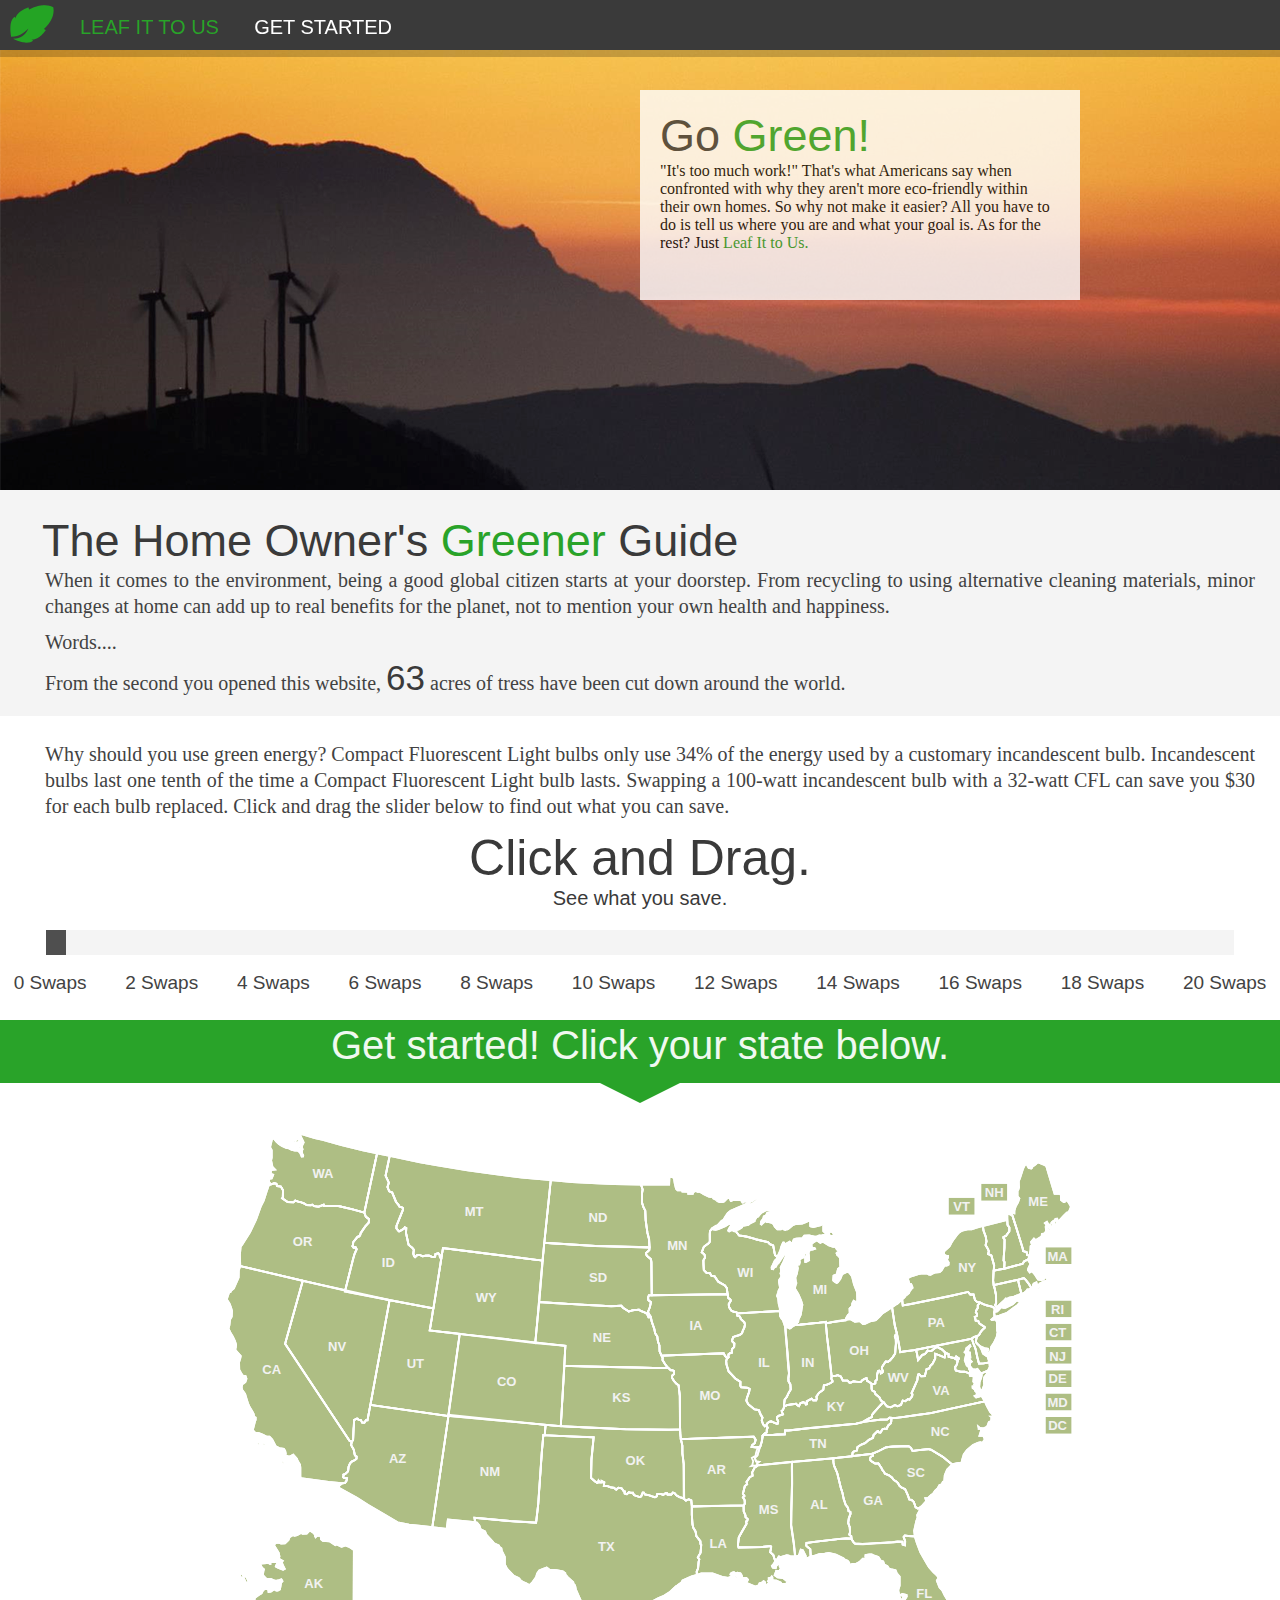
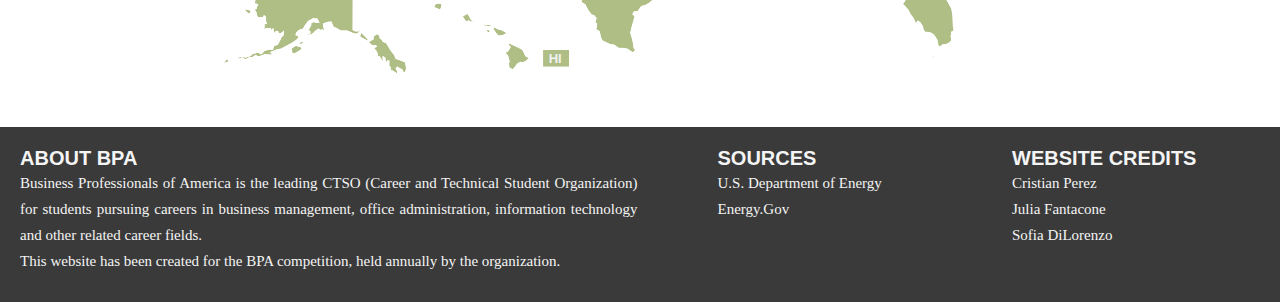
<file: Real/index.html>
<!DOCTYPE html>
<html>

<head>
<link rel="stylesheet" href="css/regular.css" />
<!-- Svg Map Styling -->
<link href="css/fonts.css" rel="stylesheet" type="text/css" />
<link href="css/map.css" rel="stylesheet" type="text/css" />

<!-- Imports JQuery -->
<script src="js/jquery.js" ></script>
<!-- Imports Slider's Javascript Files -->
<script src="js/slider.js"></script>
<!-- Imports Calculator Javascript -->
<script src="js/Calculate.js"></script>
<!-- Imports Javascript to change state abbreviation to actual state name -->
<script src='js/getstate.js'></script>
<!-- Imports Javascript to dynamically place information into #resources and deal with which state was clicked on Svg map -->
<script src="js/resources.js"></script>
<!-- Imports Animates the link anchors -->
<script src="js/smoothanchor.js"></script>
<!-- Preloads Images -->
<script src='js/preload.js'></script>
<!-- Imports Javascript for parallax banner -->
<script src='js/parallax.js'></script>
<!-- Imports Dynamic #resource adder -->
<script src='js/addresources.js'></script>
<!-- Javascript for switching the #youtube to whichever video you choose -->
<script src='js/changevideo.js'></script>
<!-- If Browser Does not accept Javascript it is redirected to noscript.html -->
<noscript>
	<meta HTTP-EQUIV="REFRESH" content="0; url=noscript.html"> 
</noscript>

</head>

<body onload='init()'>

<!-- Navigation -->
<div class="nav">
<img src="imgs2/logo.png" />
	<ul>
		<li><span id="green"><a href='#space'>Leaf It to Us</a></span></li>
		<li><a href='#begin'>Get Started</a></li>
		<!-- These links are hidden at first, but when you select a state they reveal themselves -->
		<li><a class='linkhide' href='#resources'>Resources</a></li>
		<li><a class='linkhide' href='#granty'>Federal Grants</a></li>
		<li><a class='linkhide' href='#calculator'>Calculator</a></li>
		<li><a class='linkhide' href='#videos'>Videos</a></li>
	</ul>
</div>
<div id="space"></div>

<div id="neww">

<!-- Overlay on banner -->
<h1>Go <span id="green">Green!</span></h1>
<span id='underneath'>
"It's too much work!"  That's what Americans say when confronted with why they aren't more eco-friendly within their own homes.
	So why not make it easier?  All you have to do is tell us where you are and what your goal is.  As for the rest?  Just
	<span id="green">Leaf It to Us.</span>
</div>

<!-- Parallax Image -->
<div id='banner'></div>

<!-- Introduction Container -->
<div class="container2">
	<!-- Change Start -->		
				
				
				
	<h1>The Home Owner's<span id="green"> Greener&nbsp;</span>Guide</h1>
	<p>When it comes to the environment, being a good global citizen starts at your doorstep. 

	From recycling to using alternative cleaning materials, minor changes at home can add up to real benefits for the planet, not to mention your own health and happiness.</p><p>Words....</p>
		
		
		
	<!-- Change End -->
	<p>From the second you opened this website,
	<span id="counter">63</span>
	 acres of tress have been cut down around the world.  </p>
</div>

<!-- Container with slider -->
<div class="container1" id="containey">
	<p>
		Why should you use green energy? Compact Fluorescent Light bulbs only use 34% of the energy used by a customary incandescent bulb. Incandescent bulbs last one tenth of the time a Compact Fluorescent Light bulb lasts. Swapping a 100-watt incandescent bulb with a 32-watt CFL can save you $30 for each bulb replaced.  Click and drag the slider below to find out what you can save.
	</p>
	<div id='info'>Click and Drag.</div>
	<div id='money'>See what you save.</div>
	<div id='background'>
		<div id='slider'></div>
	</div>

	<div id="tracker">
		<ul>
			<li>0 Swaps</li>
			<li>2 Swaps</li>
			<li>4 Swaps</li>
			<li>6 Swaps</li>
			<li>8 Swaps</li>
			<li>10 Swaps</li>
			<li>12 Swaps</li>
			<li>14 Swaps</li>
			<li>16 Swaps</li>
			<li>18 Swaps</li>
			<li>20 Swaps</li>
			
		</ul>
	</div>
</div>

<!-- Container above SVG map -->
<div class="start" id='begin'>
Get started!  Click your state below.
</div>
<div class="triangle"></div>

<div class="container1">

<svg xmlns="http://www.w3.org/2000/svg" version="1.1" style="width:0px; height:0px;">
<div id="container"><div class="mapWrapper" style="width: 900px; height: 550px;"><div id="map" style="position: absolute; width: 900px; height: 550px; overflow: hidden; left: 0px; top: 0px;"><div id="svggroup"><svg id='mooooo' height="550" version="1.1" width="900" xmlns="http://www.w3.org/2000/svg" style="overflow: hidden; position: relative;" viewBox="0 0 930 590"><path onClick="states('WY')" class='ii' id="50" style="cursor: pointer;" fill="#999966" stroke="#24221f" d="M360.37668,143.27587L253.63408,129.81881L239.5506,218.27684L352.81521,231.86233L360.37668,143.27587Z"></path><path onClick="states('WI')" class='ii' id="49" style="cursor: pointer;" fill="#999966" stroke="#24221f" d="M615.06589,197.36866L614.99915,194.21124L613.82004,189.68474L613.1734,183.54165L612.04178,181.11674L613.01174,178.04519L613.82004,175.1353L615.27499,172.54874L614.62834,169.15387L613.9817,165.59734L614.46668,163.81907L616.40661,161.39416L616.56827,158.64593L615.75997,157.35265L616.40661,154.76608L615.95409,150.59537L618.70232,144.93726L621.61221,138.14752L621.77387,135.88427L621.45055,134.91431L620.64224,135.39929L616.43907,141.70405L613.69084,145.74556L611.75092,147.52383L610.94262,149.78707L608.98767,150.59537L607.85605,152.5353L606.4011,152.21198L606.23944,150.43371L607.53273,148.00881L609.63431,143.32065L611.41258,141.70405L612.40341,139.3462L609.84296,137.44486L607.86814,127.07787L604.32067,125.73589L602.37441,123.42756L590.2447,120.70592L587.36881,119.69387L579.15569,117.52658L571.23777,116.36783L567.47261,111.23716L566.72221,111.79117L565.5243,111.62951L564.87765,110.49789L563.54364,110.79444L562.41201,110.9561L560.63375,111.92606L559.66378,111.27942L560.31043,109.33949L562.25035,106.26794L563.38197,105.13632L561.44205,103.68138L559.34046,104.48968L556.43057,106.4296L548.99419,109.66281L546.0843,110.30945L543.17442,109.82447L542.19269,108.94622L540.07599,111.7814L539.84737,114.52487L539.84737,122.9839L538.70425,124.58427L533.44593,128.47084L531.15971,134.41503L531.61695,134.64365L534.1318,136.70126L534.81766,139.90198L532.98868,143.10269L532.98868,146.98928L533.44593,153.61933L536.41802,156.59143L539.84737,156.59143L541.67635,159.79215L545.10568,160.24939L548.99227,165.96496L556.07957,170.08017L558.13717,172.82364L559.05167,180.25388L559.73753,183.5689L562.02376,185.16926L562.25238,186.541L560.19478,189.97033L560.4234,193.17106L562.93825,197.05764L565.4531,198.20075L568.42519,198.65799L569.76753,200.03811L615.06589,197.36866Z"></path><path onClick="states('WV')" class='ii' id="48" style="cursor: pointer;" fill="#999966" stroke="#24221f" d="M761.18551,238.96731L762.29752,243.91184L763.38096,249.94317L765.51125,247.36283L767.77449,244.29127L770.31287,243.67572L771.76782,242.22078L773.54609,239.63421L774.99107,240.28085L777.90096,239.95753L780.48754,237.85594L782.49443,236.40268L784.33966,235.91769L785.64358,236.93416L789.28683,238.75579L791.22676,240.53406L792.60088,241.82734L791.83916,247.38228L786.00425,244.84106L781.759,243.21904L781.65786,248.39747L778.91022,253.9342L776.38019,256.36086L775.1881,259.11025L772.54452,259.61035L771.64668,263.21223L770.60345,267.1619L766.63521,267.50264L764.31148,265.06376L763.24033,265.62317L762.60765,271.09287L761.25736,274.62737L756.29896,285.58234L757.19565,286.74304L756.98979,288.65158L754.1811,292.53605L752.3726,291.99176L749.40455,294.1515L746.86217,293.57929L744.86294,298.13486C744.86294,298.13486,741.60363,299.56508,740.94003,299.50258C740.77952,299.48746,738.47093,298.25348,738.47093,298.25348L736.13441,299.63285L733.72461,300.67725L729.97992,299.78813L728.85852,298.61985L726.6663,295.59649L723.52371,293.60837L721.81214,289.98513L717.52726,286.51694L716.88061,284.25369L714.29404,282.79874L713.48573,281.18214L713.24324,275.92816L715.42566,275.84733L717.3656,275.03903L717.52726,272.2908L719.14386,270.83585L719.30552,265.82437L720.27548,261.94451L721.56877,261.29787L722.86205,262.42949L723.34704,264.20776L725.12531,263.23779L725.61029,261.62119L724.47867,259.84292L724.47867,257.41801L725.44863,256.12472L727.71188,252.72985L729.00516,251.27491L731.10676,251.75989L733.37,250.14327L736.44155,246.7484L738.70481,242.86854L739.02813,237.21043L739.51311,232.19894L739.51311,227.51078L738.38149,224.43923L739.35145,222.98427L740.63493,221.69099L744.12618,241.51811L748.75719,240.76696L761.18551,238.96731Z"></path><path onClick="states('WA')" class='ii' id="47" style="cursor: pointer;" fill="#999966" stroke="#24221f" d="M102.07324,7.6117734L106.43807,9.0667177L116.1377,11.814946L124.7057,13.754871L144.7516,19.412988L167.70739,25.071104L182.93051,28.278277L169.29815,91.864088L156.85315,88.33877L141.34514,84.768091L126.11585,84.801329L125.66028,83.45663L120.06106,85.635923L115.46563,84.899179L113.31866,83.315125L112.00545,83.973101L107.26979,83.832858L105.57143,82.483225L100.30839,80.370922L99.573419,80.51784L95.184297,78.993392L93.290999,80.810771L87.025093,80.512038L81.099395,76.386336L81.878352,75.453573L81.999575,67.776121L79.717576,63.93642L75.602368,63.32938L74.924958,60.818764L72.649446,60.361832L69.094498,61.592408L66.831251,58.373161L67.154572,55.463272L69.9028,55.139951L71.519405,51.09844L68.932837,49.966816L69.094498,46.248625L73.459331,45.601984L70.711103,42.853756L69.256158,35.740695L69.9028,32.830807L69.9028,24.909444L68.124535,21.676234L70.387782,12.299927L72.489368,12.784908L74.914275,15.694797L77.662503,18.281364L80.895712,20.22129L85.422205,22.322876L88.493756,22.969518L91.403645,24.424462L94.798518,25.394425L97.061764,25.232765L97.061764,22.807857L98.355048,21.676234L100.45663,20.38295L100.77996,21.514574L101.10328,23.292839L98.840029,23.77782L98.516708,25.879406L100.29497,27.334351L101.4266,29.759258L102.07324,31.699183L103.52818,31.537523L103.68984,30.244239L102.71988,28.950955L102.2349,25.717746L103.0432,23.939481L102.39656,22.484537L102.39656,20.22129L104.17483,16.66476L103.0432,14.078192L100.61829,9.2283781L100.94162,8.4200758L102.07324,7.6117734ZM92.616548,13.590738L94.637312,13.429078L95.122294,14.803197L96.658073,13.186582L99.002155,13.186582L99.810458,14.722361L98.274678,16.419801L98.92133,17.228114L98.193853,19.248875L96.819734,19.653021C96.819734,19.653021,95.930596,19.733857,95.930596,19.410536C95.930596,19.087215,97.385551,16.823958,97.385551,16.823958L95.688111,16.258141L95.36479,17.713095L94.637312,18.359737L93.10153,16.09648L92.616548,13.590738Z"></path><path onClick="states('VA')" class='ii' id="46" style="cursor: pointer;" fill="#999966" stroke="#24221f" d="M831.63885,266.06892L831.49494,264.12189L837.94837,261.57201L837.17796,264.78985L834.25801,268.56896L833.83992,273.15478L834.30167,276.54522L832.4737,281.52338L830.30943,283.43952L828.83909,278.79871L829.28498,273.3496L830.87198,269.16653L831.63885,266.06892ZM834.97904,294.37028L776.80486,306.94571L739.37789,312.22478L732.69956,311.8496L730.11431,313.77598L722.77518,313.99667L714.39307,314.97434L703.47811,316.58896L713.94754,310.97776L713.93442,308.90283L715.45447,306.7567L726.00825,295.25527L729.95497,299.73273L733.73798,300.69671L736.28144,299.55639L738.51866,298.24523L741.05527,299.58875L744.96944,298.16099L746.84617,293.60465L749.44709,294.14467L752.30233,292.01342L754.1016,292.50702L756.92881,288.83045L757.27706,286.74734L756.3134,285.47177L757.31617,283.60514L762.59044,271.32799L763.20721,265.59291L764.4361,265.06937L766.61463,267.51224L770.55049,267.21107L772.4797,259.63744L775.27369,259.07658L776.32344,256.33551L778.90326,253.98863L781.67509,248.29344L781.76002,243.22589L791.58153,247.04871C792.26238,247.38913,792.41441,241.99956,792.41441,241.99956L796.06697,243.59789L796.1353,246.53605L801.91955,247.83554L804.0525,249.01174L805.71242,251.06743L805.05787,254.7161L803.11043,257.30708L803.22028,259.36615L803.80924,261.21906L808.78799,262.48749L813.23926,262.52737L816.30809,263.48601L818.2516,263.79531L818.96641,266.88377L822.15685,267.2863L823.02492,268.48632L822.58543,273.1764L823.96016,274.27895L823.48121,276.20934L824.71062,276.99911L824.48882,278.38371L821.79483,278.28877L821.88379,279.90429L824.16478,281.44716L824.28632,282.85906L826.05943,284.64444L826.55122,287.16857L823.99818,288.54988L825.5704,290.04418L831.37142,288.35835L834.97904,294.37028Z"></path><path onClick="states('VT')" class='ii' id="45" style="cursor: pointer;" fill="#999966" stroke="#24221f" d="M844.48416,154.05791L844.80086,148.71228L841.91015,137.92811L841.26351,137.60479L838.35361,136.3115L839.16191,133.40161L838.35361,131.30002L835.65356,126.66004L836.62353,122.78018L835.81522,117.60703L833.39031,111.14059L832.58474,106.21808L859.0041,99.48626L859.3128,105.00847L861.22906,107.7507L861.22906,111.79222L857.52191,116.85021L854.93534,117.99288L854.92429,119.11345L856.23426,120.63257L855.92333,128.73054L855.3139,137.9894L855.08595,143.54634L856.05591,144.83963L855.89425,149.41032L855.40927,151.10021L856.42345,151.82737L848.9859,153.33408L844.48416,154.05791ZM795,75L825,75L825,95L795,95Z"></path><path onClick="states('UT')" class='ii' id="44" style="cursor: default;" fill="#222222" stroke="#000000" d="M259.49836,310.10509L175.74933,298.23284L196.33694,185.69149L243.11725,194.43663L241.63245,205.06705L239.32083,218.23971L247.12852,219.16808L263.53504,220.97287L271.74601,221.82851L259.49836,310.10509Z"></path><path onClick="states('TX')" class='ii' id="43" style="cursor: pointer;" fill="#999966" stroke="#24221f" d="M361.46423,330.57358L384.15502,331.65952L415.24771,332.80264L412.9131,356.25844L412.61634,374.41196L412.68448,376.49375L417.02831,380.31218L419.01496,381.75934L420.19917,381.19965L420.57254,379.38193L421.71286,381.18555L423.8245,381.22948L423.82183,379.78239L425.49177,380.74966L426.63047,381.15853L426.2712,385.12618L430.35939,385.21969L433.28471,386.41686L437.23945,386.94224L439.62083,389.02122L441.74493,386.94505L445.46987,387.55996L447.69078,390.7849L448.76574,391.10586L448.60527,393.07113L450.81888,393.86342L453.14903,391.80862L455.28205,392.42354L457.51143,392.45902L458.4445,394.89446L464.77259,397.00891L466.36564,396.24198L467.85511,392.06427L468.19583,392.06427L469.10232,392.14591L470.33137,394.21454L474.26125,394.87982L477.59825,396.0027L481.02388,397.19867L482.86446,396.22367L483.57822,393.70883L488.03144,393.75303L489.84018,394.68381L492.63943,392.5773L493.74307,392.6215L494.59411,394.22657L498.64883,394.22657L500.1677,392.19795L502.03507,392.60519L503.9811,395.00847L507.50167,397.05262L510.36043,397.86243L511.87405,398.66227L514.32075,400.65959L517.36379,399.3318L520.05488,400.47068L520.61869,406.57662L520.57893,416.27879L521.26479,425.8128L521.96697,429.41791L524.6423,433.83777L525.54048,438.7885L529.75643,444.32652L529.95245,447.47146L530.69882,448.2573L529.96875,456.63737L527.09665,461.64387L528.62962,463.79674L527.99954,466.13482L527.32997,473.53914L525.82565,476.87714L526.12053,480.37949L520.45565,481.96467L510.59436,486.49117L509.6244,488.43109L507.03783,490.37102L504.93625,491.82596L503.64296,492.63426L497.98485,497.96906L495.23662,500.07065L489.90182,503.30385L484.24371,505.72876L477.93895,509.12363L476.16069,510.57858L470.34091,514.13511L466.94604,514.78175L463.06619,520.2782L459.02468,520.60153L458.05471,522.54145L460.31796,524.48138L458.86301,529.97783L457.56973,534.50433L456.43811,538.38418L455.62981,542.91067L456.43811,545.33558L458.21637,552.28698L459.18634,558.43007L460.9646,561.1783L459.99464,562.63325L456.92309,564.57317L451.26497,560.69332L445.76852,559.5617L444.47523,560.04668L441.24202,559.40004L437.03885,556.32849L431.86572,555.19687L424.26767,551.802L422.16609,547.92214L420.8728,541.45573L417.6396,539.5158L416.99295,537.25255L417.6396,536.60591L417.96292,533.21104L416.66963,532.5644L416.02299,531.59444L417.31627,527.2296L415.69967,524.96636L412.46646,523.67307L409.07159,519.30824L405.51506,512.68016L401.31189,510.09359L401.47355,508.15367L396.13875,495.86747L395.33045,491.6643L393.55219,489.72438L393.39053,488.26943L387.40909,482.93464L384.82252,479.86309L384.82252,478.73146L382.23595,476.62988L375.44621,475.49825L368.00983,474.85161L364.93828,472.58837L360.41179,474.36663L356.85526,475.82158L354.59201,479.05478L353.62205,482.77298L349.25722,488.91607L346.83231,491.34098L344.24574,490.37102L342.46748,489.23939L340.52755,488.59275L336.6477,486.32951L336.6477,485.68286L334.86944,483.74294L329.6963,481.64135L322.25992,473.88165L319.99667,469.1935L319.99667,461.11047L316.76346,454.64405L316.27848,451.89583L314.66188,450.92586L313.53025,448.82428L308.51878,446.72269L307.2255,445.10609L300.11243,437.18472L298.81915,433.95151L294.13099,431.68826L292.67604,427.32339L290.08945,424.41352L288.14954,423.92856L287.50031,419.25092L295.50218,419.93681L324.53717,422.68026L353.57225,424.28062L355.80578,404.8188L359.69233,349.26378L361.29272,330.51646L362.66446,330.54504M461.69381,560.20778L461.128,553.0947L458.37976,545.90078L457.81394,538.86853L459.34972,530.62382L462.66378,523.75323L466.13948,518.33758L469.29188,514.78103L469.93852,515.02353L465.16952,521.65163L460.80468,528.19891L458.78391,534.827L458.46059,540.00016L459.34972,546.14328L461.9363,553.3372L462.42128,558.51034L462.58294,559.9653L461.69381,560.20778Z"></path><path onClick="states('TN')" class='ii' id="42" style="cursor: pointer;" fill="#999966" stroke="#24221f" d="M696.67788,318.25411L644.78479,323.2656L629.02523,325.04386L624.40403,325.55657L620.53568,325.52885L620.31471,329.62968L612.12933,329.89369L605.17792,330.54033L597.08709,330.41647L595.67331,337.48933L593.97708,342.96938L590.68391,345.72022L589.33517,350.10128L589.01185,352.68785L584.97033,354.95109L586.42527,358.50763L585.45531,362.87247L584.48693,363.66212L692.64548,353.25457L693.04875,349.29963L694.85948,347.80924L697.69363,347.05979L698.36556,343.34281L702.46416,340.63785L706.51109,339.14382L710.59467,335.57349L715.03076,333.54803L715.55202,330.48068L719.61662,326.49569L720.16742,326.38152C720.16742,326.38152,720.19867,327.51314,721.00697,327.51314C721.81527,327.51314,722.9469,327.86771,722.9469,327.86771L725.21015,324.27992L727.28049,323.63328L729.5556,323.92849L731.15391,320.39563L734.10916,317.75172L734.53084,315.81261L734.8398,312.10146L732.69325,311.90169L730.09157,313.93002L723.09826,313.95909L704.73897,316.34591L696.67788,318.25411Z"></path><path onClick="states('SD')" class='ii' id="41" style="cursor: pointer;" fill="#58798d" stroke="#24221f" d="M476.44687,204.02465L476.39942,203.44378L473.50371,198.59834L475.36394,193.88623L476.85667,187.99969L474.0748,185.91998L473.68964,183.17652L474.48204,180.62217L477.67055,180.63738L477.54747,175.63124L477.21417,145.45699L476.59644,141.68941L472.52412,138.35848L471.54149,136.68152L471.47899,135.0727L473.50111,133.5433L475.03333,131.87763L475.27829,129.22084L417.0212,127.62049L362.22199,124.1714L356.89672,187.86259L371.48699,188.76639L391.43684,189.972L409.17989,190.90059L432.95665,192.20417L444.93935,191.77953L446.90565,194.02471L452.10029,197.27806L452.86418,198.00081L457.40562,196.548L463.94616,195.93309L465.62146,197.26936L469.82597,198.86549L472.77103,200.50132L473.17001,201.98513L474.2095,204.22601L476.44687,204.02465Z"></path><path onClick="states('SC')" class='ii' id="40" style="cursor: pointer;" fill="#58798d" stroke="#24221f" d="M764.94328,408.16488L763.16622,409.13438L760.57965,407.84109L759.93301,405.7395L758.63973,402.18297L756.37647,400.08137L753.7899,399.43473L752.1733,394.58492L749.42506,388.60347L745.22189,386.66353L743.12029,384.72361L741.82701,382.13704L739.72542,380.1971L737.46217,378.90382L735.19892,375.99393L732.12737,373.73069L727.60086,371.95241L727.11588,370.49747L724.69098,367.58758L724.20599,366.13262L720.81111,360.95949L717.41624,361.12115L713.37472,358.69623L712.08144,357.40295L711.75812,355.62468L712.56642,353.68476L714.82967,352.71478L714.31885,350.4257L720.08695,348.08913L729.20245,343.50013L736.97718,342.69182L753.09158,342.26934L755.72983,344.14677L757.40893,347.50499L761.71128,346.89501L774.32081,345.44005L777.2307,346.24836L789.84024,353.84642L799.94832,361.9681L794.52715,367.42644L791.94058,373.56954L791.4556,379.8743L789.839,380.6826L788.70737,383.43083L786.28247,384.07747L784.18088,387.634L781.43265,390.38223L779.16941,393.7771L777.5528,394.5854L773.99627,397.98027L771.08638,398.14193L772.05635,401.37514L767.04487,406.8716L764.94328,408.16488Z"></path><path onClick="states('RI')" class='ii' id="39" style="cursor: pointer;" fill="#58798d" stroke="#24221f" d="M874.07001,178.89536L870.37422,163.93937L876.6435,162.09423L878.83463,164.02135L882.14112,168.342L884.82902,172.74409L881.82968,174.36888L880.5364,174.20722L879.40478,175.98549L876.97987,177.92541L874.07001,178.89536ZM899,185L929,185L929,205L899,205Z"></path><path onClick="states('PA')" class='ii' id="38" style="cursor: pointer;" fill="#58798d" stroke="#24221f" d="M825.1237,224.69205L826.43212,224.42105L828.76165,223.1678L829.97353,220.68473L831.59014,218.42148L834.82335,215.34992L834.82335,214.54162L832.39844,212.92502L828.8419,210.5001L827.87194,207.91353L825.1237,207.59021L824.96204,206.45858L824.15374,203.71035L826.417,202.57873L826.57866,200.15381L825.28536,198.86052L825.44702,197.24391L827.38696,194.17236L827.38696,191.1008L830.08459,188.45492L829.16431,187.77994L826.64023,187.58703L824.34574,185.64711L822.79582,179.53105L819.29124,179.63157L816.83601,176.92824L798.74502,181.12601L755.74324,189.8557L746.85189,191.31064L746.23122,184.78925L740.86869,189.8569L739.5754,190.34188L735.37311,193.35077L738.28387,212.48822L740.76553,222.21758L744.33733,241.47907L747.60664,240.84139L759.55022,239.33892L797.47685,231.67372L812.35306,228.8504L820.65341,227.22804L820.92052,226.98951L823.02212,225.37289L825.1237,224.69205Z"></path><path onClick="states('OR')" class='ii' id="37" style="cursor: pointer;" fill="#58798d" stroke="#24221f" d="M148.72184,175.53153L157.57154,140.73002L158.62233,136.5005L160.9767,130.87727L160.36119,129.71439L157.84633,129.66821L156.56473,127.99751L157.02197,126.53344L157.52538,123.28656L161.98353,117.79961L163.81251,116.70046L164.95562,115.55735L166.44166,111.99172L170.48872,106.32232L174.05435,102.45992L174.28297,99.008606L171.01411,96.539924L169.2307,91.897299L156.56693,88.285329L141.47784,84.741679L126.04582,84.855985L125.58858,83.484256L120.10163,85.54186L115.64349,84.970301L113.24295,83.36994L111.98553,84.055815L107.29877,83.827183L105.5841,82.455454L100.32578,80.39785L99.525598,80.512166L95.181768,79.02611L93.238477,80.855093L87.065665,80.512166L81.121482,76.396957L81.807347,75.596777L82.035968,67.823604L79.749743,63.937027L75.634535,63.365468L74.94867,60.850621L72.594738,60.384056L66.796213,62.44284L64.532966,68.909258L61.299757,78.932207L58.066547,85.398626L53.055073,99.463087L46.588654,113.04256L38.505631,125.65208L36.565705,128.56197L35.757403,137.12997L36.143498,149.2102L148.72184,175.53153Z"></path><path onClick="states('OK')" class='ii' id="36" style="cursor: pointer;" fill="#58798d" stroke="#24221f" d="M380.34313,320.82146L363.65895,319.54815L362.77873,330.50058L383.24411,331.65746L415.29966,332.96106L412.96506,357.37971L412.50781,375.21228L412.73644,376.81264L417.08027,380.4706L419.13787,381.61371L419.82374,381.38509L420.50961,379.32748L421.88135,381.15647L423.93895,381.15647L423.93895,379.78473L426.68242,381.15647L426.22518,385.04305L430.34039,385.27167L432.85523,386.41479L436.97044,387.10066L439.48529,388.92964L441.77152,386.87204L445.20086,387.5579L447.71571,390.98724L448.63019,390.98724L448.63019,393.27347L450.91642,393.95933L453.20264,391.67311L455.03163,392.35897L457.54647,392.35897L458.46097,394.87383L464.76204,396.9528L466.13378,396.26694L467.96276,392.15173L469.10587,392.15173L470.24899,394.20933L474.3642,394.8952L478.02215,396.26694L480.99425,397.18143L482.82324,396.26694L483.5091,393.75209L487.85293,393.75209L489.91053,394.66658L492.654,392.60897L493.79712,392.60897L494.48299,394.20933L498.59819,394.20933L500.19855,392.15173L502.02754,392.60897L504.08514,395.12383L507.28585,396.9528L510.48658,397.8673L512.42766,398.98623L512.03856,361.76922L510.66681,350.79524L510.50635,341.9229L509.06646,335.38517L508.28826,328.20553L508.22012,324.38931L496.08328,324.70805L449.67324,324.25081L404.63433,322.19319L380.34313,320.82146Z"></path><path onClick="states('OH')" class='ii' id="35" style="cursor: pointer;" fill="#58798d" stroke="#24221f" d="M735.32497,193.32832L729.23143,197.38167L725.35158,199.64492L721.95671,203.36311L717.9152,207.24296L714.68199,208.05126L711.7721,208.53624L706.27564,211.12281L704.17406,211.28447L700.77919,208.21292L695.60605,208.85957L693.01949,207.40462L690.63842,206.05379L685.74585,206.7572L675.56123,208.37381L664.35436,210.55854L665.64765,225.18882L667.42592,238.92999L670.01248,262.37079L670.5783,267.20196L674.70065,267.07294L677.12556,266.26463L680.48936,267.76777L682.55985,272.1326L687.69879,272.1155L689.59053,274.2342L691.3517,274.1689L693.89009,272.82744L696.39426,273.19894L701.81554,273.68162L703.54251,271.54894L705.88816,270.25566L707.95865,269.57481L708.60529,272.32305L710.38357,273.29301L713.85926,275.63708L716.04168,275.55626L717.3748,275.06378L717.55951,272.30225L719.14487,270.84729L719.24403,266.05457C719.24403,266.05457,720.26799,261.94551,720.26799,261.94551L721.56726,261.34423L722.88861,262.49197L723.42676,264.18899L725.14589,263.15157L725.58487,261.69082L724.46818,259.78776L724.53447,257.47333L725.28347,256.40102L727.43623,253.09454L728.48645,251.5512L730.58804,252.03618L732.85129,250.41957L735.92284,247.0247L738.69433,242.94597L739.01466,237.89046L739.49964,232.87897L739.32286,227.57209L738.36802,224.67731L738.71926,223.48753L740.52365,221.73742L738.23486,212.69009L735.32497,193.32832Z"></path><path onClick="states('ND')" class='ii' id="34" style="cursor: pointer;" fill="#58798d" stroke="#24221f" d="M475.30528,128.91846L474.69037,120.48479L473.01342,113.66887L471.12193,100.64465L470.66469,89.657624L468.92523,86.580482L467.16862,81.386086L467.19987,70.941816L467.82323,67.117729L465.98913,61.649968L437.34688,61.085941L418.75593,60.439299L392.24361,59.146015L369.29727,57.012146L362.30403,124.18898L417.23627,127.53263L475.30528,128.91846Z"></path><path onClick="states('NC')" class='ii' id="33" style="cursor: pointer;" fill="#58798d" stroke="#24221f" d="M834.98153,294.31554L837.06653,299.23289L840.62306,305.69931L843.04796,308.12422L843.6946,310.38747L841.2697,310.54913L842.078,311.19577L841.75468,315.39894L839.16811,316.69222L838.52147,318.79381L837.22819,321.7037L833.50999,323.3203L831.08509,322.99698L829.63014,322.83532L828.01354,321.54204L828.33686,322.83532L828.33686,323.80529L830.27679,323.80529L831.08509,325.09857L829.14516,331.40333L833.34833,331.40333L833.99498,333.01993L836.25822,330.75669L837.55151,330.2717L835.61158,333.82823L832.54003,338.67805L831.24675,338.67805L830.11512,338.19307L827.3669,338.83971L822.19376,341.26462L815.72734,346.59941L812.33247,351.28756L810.39255,357.75398L809.90757,360.17889L805.21941,360.66387L799.76628,362.00053L789.81987,353.798L777.21033,346.19995L774.30044,345.39164L761.69091,346.84659L757.41445,347.59674L755.79785,344.36352L752.82749,342.24682L736.3381,342.7318L729.06336,343.5401L720.01037,348.06661L713.86726,350.65317L692.68971,353.23975L693.1898,349.18542L694.96807,347.73048L697.71631,347.08383L698.36295,343.36563L702.56613,340.61741L706.44598,339.16245L710.64917,335.60592L715.014,333.50433L715.66064,330.43277L719.5405,326.55292L720.18714,326.39126C720.18714,326.39126,720.18714,327.52289,720.99545,327.52289C721.80375,327.52289,722.93538,327.84621,722.93538,327.84621L725.19863,324.28967L727.30022,323.64302L729.56346,323.96635L731.18008,320.40982L734.08997,317.82324L734.57495,315.72165L734.76245,312.07346L739.03895,312.05094L746.23754,311.19515L761.99477,308.94272L777.13081,306.85615L798.77129,302.1368L818.75461,297.87823L829.93155,295.47242L834.98153,294.31554ZM839.25199,327.52211L841.83857,325.01636L844.99095,322.42978L846.52673,321.78314L846.68839,319.76238L846.04175,313.61926L844.5868,311.27518L843.94015,309.41608L844.66763,309.17358L847.41587,314.67006L847.82002,319.11573L847.65836,322.51062L844.26348,324.04639L841.43441,326.47131L840.30279,327.68377L839.25199,327.52211Z"></path><path onClick="states('NY')" class='ii' id="32" style="cursor: pointer;" fill="#58798d" stroke="#24221f" d="M830.37944,188.7456L829.24781,187.77564L826.66123,187.61398L824.39799,185.67406L822.76738,179.54493L819.30892,179.63547L816.86521,176.92727L797.47989,181.30921L754.47811,190.0389L746.94846,191.26689L746.2103,184.79855L747.6384,183.67317L748.93168,182.54155L749.90165,180.92494L751.67991,179.79332L753.61984,178.01505L754.10482,176.39845L756.2064,173.65022L757.33803,172.68026L757.17637,171.71029L755.88308,168.63875L754.10482,168.47709L752.16489,162.33399L755.07478,160.55572L759.43961,159.10078L763.48113,157.80749L766.71434,157.32251L773.01909,157.16085L774.95902,158.45414L776.57562,158.6158L778.67721,157.32251L781.26378,156.19089L786.43691,155.70591L788.5385,153.92764L790.31676,150.69443L791.93337,148.75451L794.03495,148.75451L795.97488,147.62288L796.13654,145.35964L794.6816,143.25805L794.35828,141.80311L795.4899,139.70152L795.4899,138.24658L793.71163,138.24658L791.93337,137.43828L791.12507,136.30665L790.96341,133.72008L796.78318,128.22363L797.42982,127.41533L798.88477,124.50544L801.79466,119.97894L804.54289,116.26075L806.64447,113.83585L809.05957,112.01024L812.14093,110.7643L817.63738,109.47101L820.87059,109.63267L825.39709,108.17773L832.96228,106.10656L833.48207,111.08623L835.90699,117.55267L836.71529,122.72582L835.74533,126.60568L838.3319,131.13218L839.1402,133.23377L838.3319,136.14367L841.2418,137.43695L841.88844,137.76027L844.96,148.75321L844.42371,153.81288L843.93873,164.64415L844.74703,170.14062L845.55533,173.69716L847.01028,180.9719L847.01028,189.05494L845.87865,191.31819L847.71798,193.31098L848.51453,194.9894L846.57461,196.76767L846.89793,198.06095L848.19121,197.73763L849.64616,196.44435L851.9094,193.85778L853.04103,193.21114L854.65763,193.85778L856.92088,194.01944L864.84224,190.13959L867.75213,187.39136L869.04541,185.93642L873.24858,187.55302L869.85371,191.10955L865.97386,194.01944L858.8608,199.35423L856.27424,200.3242L850.45446,202.26412L846.41295,203.39575L845.23821,202.86282L844.99419,199.17429L845.47917,196.42605L845.31751,194.32447L842.504,192.62547L837.9775,191.6555L834.09764,190.52388L830.37944,188.7456Z"></path><path onClick="states('NM')" class='ii' id="31" style="cursor: pointer;" fill="#58798d" stroke="#24221f" d="M288.15255,424.01315L287.37714,419.26505L296.02092,419.79045L326.19268,422.73635L353.46084,424.42624L355.67611,405.71877L359.53347,349.8428L361.27115,330.45357L362.84285,330.58213L363.66825,319.41874L259.6638,308.78279L242.16645,429.2176L257.62712,431.20675L258.9204,421.1838L288.15255,424.01315Z"></path><path onClick="states('NJ')" class='ii' id="30" style="cursor: pointer;" fill="#58798d" stroke="#24221f" d="M829.67942,188.46016L827.35687,191.19443L827.35687,194.26599L825.41693,197.33754L825.25527,198.95416L826.54857,200.24744L826.38691,202.67236L824.12365,203.80398L824.93195,206.55221L825.09361,207.68384L827.84185,208.00716L828.81181,210.59373L832.36835,213.01865L834.79326,214.63525L834.79326,215.44356L831.81005,218.14012L830.19344,220.40336L828.73849,223.1516L826.47524,224.44488L826.01279,226.04736L825.77029,227.25982L825.16106,229.86656L826.25333,232.11075L829.48654,235.02064L834.33635,237.28389L838.37786,237.93053L838.53952,239.38547L837.73122,240.35543L838.05454,243.10366L838.86284,243.10366L840.96443,240.67876L841.77273,235.82894L844.52096,231.78743L847.59251,225.32101L848.72413,219.82456L848.07749,218.69293L847.91583,209.31662L846.29922,205.92176L845.1676,206.73006L842.41937,207.05338L841.93439,206.5684L843.06602,205.59843L845.1676,203.65851L845.23066,202.56468L844.84627,199.13084L845.41964,196.3826L845.30217,194.41359L842.49463,192.66324L837.40249,191.48748L833.26505,190.10585L829.67942,188.46016ZM899,235L929,235L929,255L899,255Z"></path><path onClick="states('NH')" class='ii' id="29" style="cursor: pointer;" fill="#58798d" stroke="#24221f" d="M880.79902,142.42476L881.66802,141.34826L882.75824,138.05724L880.21516,137.14377L879.73017,134.07221L875.85032,132.94059L875.527,130.19235L868.25225,106.75153L863.65083,92.208542L862.75375,92.203482L862.10711,93.820087L861.46047,93.335106L860.4905,92.365143L859.03556,94.305068L858.98709,99.337122L859.29874,105.00434L861.23866,107.75258L861.23866,111.7941L857.52046,116.85688L854.93389,117.98852L854.93389,119.12014L856.06552,120.89841L856.06552,129.46643L855.25721,138.6811L855.09555,143.53092L856.06552,144.82422L855.90386,149.35071L855.41887,151.12899L856.38768,151.83821L873.17535,147.41366L875.35022,146.81121L877.19379,144.03788L880.79902,142.42476ZM830,60L860,60L860,80L830,80Z"></path><path onClick="states('NV')" class='ii' id="28" style="cursor: pointer;" fill="#58798d" stroke="#24221f" d="M196.39273,185.57552L172.75382,314.39827L170.92158,314.74742L169.34882,317.1536L166.97588,317.16429L165.50393,314.42082L162.88546,314.0424L162.11454,312.93477L161.07671,312.88073L158.29834,314.52502L157.98808,321.3105L157.62599,327.08767L157.27742,335.68048L155.83032,337.76964L153.3914,336.69561L84.311514,232.49442L103.30063,164.90951L196.39273,185.57552Z"></path><path onClick="states('NE')" class='ii' id="27" style="cursor: pointer;" fill="#58798d" stroke="#24221f" d="M486.09787,240.70058L489.32848,247.72049L489.19985,250.02301L492.65907,255.51689L495.37836,258.66923L490.32888,258.66923L446.84632,257.73055L406.05946,256.84025L383.80724,256.05638L384.88001,234.72853L352.56177,231.80828L356.9056,187.79842L372.45193,188.82723L392.57072,189.97033L410.40329,191.11345L434.18005,192.25656L444.92531,191.79932L446.98291,194.08554L451.78399,197.05764L452.9271,197.97213L457.27093,196.60039L461.15752,196.14315L463.90099,195.91452L465.72997,197.28626L469.7874,198.88662L472.75949,200.48698L473.21674,202.08734L474.13123,204.14494L475.96021,204.14494L476.75819,204.19111L477.65242,208.87293L480.57268,217.34085L481.14521,221.09756L483.6687,224.87181L484.23829,229.98595L485.84553,234.22632L486.09787,240.70058Z"></path><path onClick="states('MT')" class='ii' id="26" style="cursor: pointer;" fill="#58798d" stroke="#24221f" d="M369.20952,56.969133L338.5352,54.1613L309.27465,50.60477L280.01411,46.563258L247.68201,41.228463L229.25272,37.833593L196.52907,30.900857L192.05005,52.248389L195.47939,59.79293L194.10765,64.365382L195.93663,68.937833L199.13736,70.309572L203.75818,81.079025L206.45328,84.255548L206.91052,85.398666L210.33986,86.541784L210.79711,88.599377L203.70981,106.20333L203.70981,108.71818L206.22466,111.91889L207.13914,111.91889L211.94021,108.9468L212.62609,107.80368L214.22645,108.48955L213.99782,113.74787L216.7413,126.32212L219.71339,128.83696L220.62787,129.52283L222.45686,131.80905L221.99961,135.2384L222.68548,138.66773L223.8286,139.58223L226.11482,137.296L228.85829,137.296L232.05901,138.89636L234.57386,137.98187L238.68907,137.98187L242.34702,139.58223L245.0905,139.12498L245.54774,136.15288L248.51983,135.46702L249.89157,136.83876L250.34882,140.03947L251.77469,140.87411L253.66164,129.83937L360.40731,143.26829L369.20952,56.969133Z"></path><path onClick="states('MO')" class='ii' id="25" style="cursor: pointer;" fill="#58798d" stroke="#24221f" d="M558.44022,248.11316L555.92035,245.02591L554.77723,242.73968L490.42,245.14022L488.13374,245.25453L489.39117,247.76938L489.16255,250.0556L491.67739,253.94219L494.76379,258.0574L497.8502,260.80087L500.01143,261.02949L501.50816,261.94399L501.50816,264.91608L499.67919,266.51644L499.22193,268.80266L501.27954,272.23201L503.7944,275.2041L506.30924,277.03308L507.68097,288.69283L507.99511,324.76504L508.22373,329.45179L508.68097,334.8353L531.11396,333.96848L554.31999,333.28261L575.12465,332.4816L586.77939,332.2513L588.94879,335.6773L588.2646,338.9848L585.17735,341.38784L584.60496,343.22518L589.98345,343.68244L593.87841,342.99656L595.59559,337.50293L596.24701,331.64614L598.34504,329.09098L600.94107,327.60409L600.9925,324.55385L602.00852,322.61737L600.31429,320.0736L598.98336,321.05786L596.99074,318.83062L595.70571,314.07162L596.50672,311.55342L594.56259,308.12576L592.73195,303.54996L587.93254,302.75062L580.96374,297.15187L579.24488,293.03834L580.04423,289.83762L582.1035,283.77995L582.56242,280.91632L580.61328,279.88501L573.75794,279.08734L572.72997,277.37518L572.61817,273.14482L567.13123,269.71381L560.15572,261.94231L557.8695,254.62638L557.63921,250.40106L558.44022,248.11316Z"></path><path onClick="states('MS')" class='ii' id="24" style="cursor: pointer;" fill="#58798d" stroke="#24221f" d="M631.55882,459.34458L631.30456,460.60073L626.13142,460.60073L624.67648,459.79243L622.57489,459.46911L615.78515,461.40903L614.00689,460.60073L611.42032,464.8039L610.31778,465.58192L609.19395,463.09394L608.05083,459.20735L604.6215,456.00664L605.7646,450.46209L605.07874,449.5476L603.24976,449.77622L595.33184,450.64959L570.78534,451.02296L570.0156,448.7976L570.88897,440.4208L574.00581,434.74799L579.23288,425.60309L578.78714,423.17049L580.024,422.51424L580.45987,420.59477L578.14239,418.51579L578.02727,416.37431L576.19155,412.25322L576.08255,406.29045L577.41008,403.80948L577.18678,400.39373L575.41729,397.31114L576.94371,395.82893L575.3731,393.32939L575.83035,391.67718L577.40775,385.15081L579.8937,383.11446L579.25203,380.74749L582.91,375.44496L585.74186,374.08854L585.52089,372.41338L585.23276,370.73228L588.10882,365.16461L590.45454,363.9331L590.60617,363.04009L627.94965,359.15892L628.13451,365.44225L628.29617,382.09331L627.48787,413.13216L627.32621,427.19665L630.07445,445.94929L631.55882,459.34458Z"></path><path onClick="states('MN')" class='ii' id="23" style="cursor: pointer;" fill="#58798d" stroke="#24221f" d="M475.23781,128.82439L474.78056,120.36535L472.95158,113.04943L471.1226,99.560705L470.66535,89.729927L468.83637,86.300584L467.23601,81.270889L467.23601,70.982869L467.92187,67.096282L466.10094,61.644615L496.23336,61.679886L496.55668,53.435202L497.20332,53.273541L499.46657,53.758523L501.40649,54.566825L502.21479,60.063281L503.66974,66.206379L505.28634,67.822984L510.13616,67.822984L510.45948,69.277928L516.76424,69.601249L516.76424,71.702835L521.61405,71.702835L521.93737,70.409551L523.06899,69.277928L525.33224,68.631286L526.62552,69.601249L529.53541,69.601249L533.41526,72.187816L538.75006,74.612723L541.17497,75.097705L541.65995,74.127742L543.11489,73.64276L543.59987,76.552649L546.18644,77.845933L546.67142,77.360951L547.96471,77.522612L547.96471,79.624198L550.55127,80.594161L553.62282,80.594161L555.23943,79.785858L558.47264,76.552649L561.0592,76.067668L561.86751,77.845933L562.35249,79.139216L563.32245,79.139216L564.29241,78.330914L573.18374,78.007593L574.962,81.079142L575.60865,81.079142L576.32226,79.994863L580.76217,79.624198L580.15007,81.903657L576.21135,83.740782L566.96557,87.80191L562.19083,89.808807L559.11928,92.395375L556.69437,95.951905L554.43113,99.831756L552.65286,100.64006L548.12637,105.65153L546.83308,105.81319L542.5053,108.57031L540.04242,111.77542L539.8138,114.96681L539.90816,123.01016L538.53212,124.69891L533.45058,128.45888L531.2205,134.44129L534.09225,136.675L534.77214,139.90198L532.9169,143.14091L533.08769,146.88893L533.45655,153.61933L536.4848,156.62132L539.8138,156.62132L541.70491,159.75392L545.08408,160.25719L548.94324,165.92866L556.03053,170.04541L558.17368,172.92053L558.84483,179.36004L477.63333,180.50483L477.29541,144.82798L476.83817,141.85589L472.72296,138.42655L471.57984,136.59757L471.57984,134.9972L473.63744,133.39685L475.00918,132.02511L475.23781,128.82439Z"></path><path onClick="states('MI')" class='ii' id="22" style="cursor: pointer;" fill="#58798d" stroke="#24221f" d="M697.86007,177.23689L694.62686,168.9922L692.36361,159.93922L689.93871,156.70601L687.35214,154.92774L685.73554,156.05937L681.85568,157.83763L679.91576,162.84911L677.16753,166.5673L676.03591,167.21394L674.58096,166.5673C674.58096,166.5673,671.9944,165.11235,672.15606,164.46571C672.31772,163.81907,672.64104,159.45424,672.64104,159.45424L676.03591,158.16095L676.84421,154.76608L677.49085,152.17952L679.91576,150.56291L679.59244,140.53996L677.97583,138.27672L676.68255,137.46841L675.87425,135.36683L676.68255,134.55853L678.29915,134.88185L678.46081,133.26524L676.03591,131.00199L674.74262,128.41543L672.15606,128.41543L667.62956,126.96048L662.13311,123.56561L659.38488,123.56561L658.73824,124.21226L657.76827,123.72727L654.69673,121.46403L651.78684,123.24229L648.87695,125.50554L649.20027,129.06207L650.17023,129.38539L652.27182,129.87037L652.7568,130.67867L650.17023,131.48698L647.58367,131.8103L646.12872,133.58856L645.8054,135.69015L646.12872,137.30675L646.45204,142.80321L642.89551,144.9048L642.24887,144.74313L642.24887,140.53996L643.54215,138.11506L644.1888,135.69015L643.38049,134.88185L641.44057,135.69015L640.4706,139.89332L637.72238,141.02494L635.94411,142.96487L635.78245,143.93483L636.42909,144.74313L635.78245,147.3297L633.5192,147.81468L633.5192,148.94631L634.32751,151.37121L633.19588,157.51431L631.57928,161.55582L632.22592,166.24398L632.7109,167.3756L631.9026,169.80051L631.57928,170.60881L631.25596,173.35704L634.81249,179.33847L637.72238,185.80489L639.17732,190.65471L638.36902,195.34286L637.39906,201.3243L634.97415,206.49743L634.65083,209.24566L631.39196,212.33081L635.80057,212.16876L657.21906,209.90551L664.4969,208.91845L664.59327,210.5848L671.44521,209.37234L681.74329,207.86921L685.59749,207.4083L685.73554,206.82075L685.8972,205.36581L687.99878,201.64762L689.99934,199.90977L689.77705,194.85788L691.37404,193.26089L692.46466,192.91795L692.68694,189.36142L694.22271,186.3303L695.2735,186.93652L695.43516,187.58316L696.24347,187.74482L698.18339,186.77486L697.86007,177.23689ZM581.61931,82.059006L583.4483,80.001402L585.62022,79.201221L590.99286,75.314624L593.27908,74.743065L593.73634,75.200319L588.59232,80.344339L585.27728,82.287628L583.21967,83.202124L581.61931,82.059006ZM667.79369,114.18719L668.44033,116.69293L671.67355,116.85459L672.96684,115.64213C672.96684,115.64213,672.88601,114.18719,672.56269,114.02552C672.23936,113.86386,670.94608,112.16642,670.94608,112.16642L668.76366,112.40891L667.14704,112.57057L666.82372,113.7022L667.79369,114.18719ZM567.49209,111.21318L568.20837,110.63278L570.9566,109.82447L574.51313,107.56123L574.51313,106.59126L575.15978,105.94462L581.14121,104.97466L583.56612,103.03473L587.93095,100.93315L588.09261,99.639864L590.03254,96.729975L591.8108,95.921673L593.10409,94.143408L595.36733,91.880161L599.73217,89.455254L604.42032,88.970273L605.55194,90.101896L605.22862,91.071859L601.51043,92.041822L600.05549,95.113371L597.79224,95.921673L597.30726,98.34658L594.88235,101.57979L594.55903,104.16636L595.36733,104.65134L596.3373,103.51972L599.89383,100.60983L601.18711,101.90311L603.45036,101.90311L606.68357,102.87307L608.13851,104.0047L609.59345,107.07625L612.34168,109.82447L616.22153,109.66281L617.67648,108.69285L619.29308,109.98613L620.90969,110.47112L622.20297,109.66281L623.33459,109.66281L624.9512,108.69285L628.99271,105.13632L632.38758,104.0047L639.01566,103.68138L643.54215,101.74145L646.12872,100.44817L647.58367,100.60983L647.58367,106.26794L648.06865,106.59126L650.97853,107.39957L652.91846,106.91458L659.06156,105.29798L660.19318,104.16636L661.64813,104.65134L661.64813,111.60274L664.88134,114.67429L666.17462,115.32093L667.4679,116.29089L666.17462,116.61421L665.36632,116.29089L661.64813,115.80591L659.54654,116.45255L657.28329,116.29089L654.05008,117.74584L652.27182,117.74584L646.45204,116.45255L641.27891,116.61421L639.33898,119.20078L632.38758,119.84742L629.96267,120.65572L628.83105,123.72727L627.53777,124.8589L627.05279,124.69724L625.59784,123.08063L621.07135,125.50554L620.42471,125.50554L619.29308,123.88893L618.48478,124.05059L616.54486,128.41543L615.57489,132.45694L612.39377,139.45774L611.21701,138.42347L609.84527,137.39215L607.90449,127.10413L604.36001,125.73408L602.30743,123.44785L590.18707,120.70437L587.3318,119.67473L579.10138,117.50199L571.21139,116.35887L567.49209,111.21318Z"></path><path onClick="states('MA')" class='ii' id="21" style="cursor: pointer;" fill="#58798d" stroke="#24221f" d="M899.62349,173.25394L901.79541,172.56806L902.25267,170.85339L903.28147,170.9677L904.31027,173.25394L903.05285,173.71118L899.16625,173.8255L899.62349,173.25394ZM890.24995,174.05412L892.53617,171.42495L894.13654,171.42495L895.96553,172.911L893.56499,173.9398L891.39307,174.9686L890.24995,174.05412ZM855.45082,152.06593L873.09769,147.42525L875.36095,146.77861L877.27503,143.9829L881.0118,142.31959L883.90104,146.73243L881.47613,151.90557L881.15281,153.36051L883.09274,155.94708L884.22436,155.13878L886.00263,155.13878L888.26587,157.72534L892.14573,163.70678L895.70226,164.19176L897.9655,163.2218L899.74377,161.44353L898.93546,158.69531L896.83388,157.0787L895.37893,157.887L894.40897,156.59372L894.89395,156.10874L896.99554,155.94708L898.7738,156.75538L900.71373,159.18029L901.68369,162.09018L902.00701,164.51508L897.80384,165.97003L893.92399,167.90995L890.04414,172.43645L888.10421,173.89139L888.10421,172.92143L890.52912,171.46648L891.0141,169.68822L890.2058,166.61667L887.29591,168.07161L886.48761,169.52656L886.97259,171.7898L884.90626,172.79023L882.15906,168.2631L878.76418,163.89826L876.69368,162.08579L870.16041,163.96199L865.06808,165.01278L844.39292,169.60499L843.72516,164.83714L844.3718,154.24837L848.66107,153.35923L855.45082,152.06593ZM899,128L929,128L929,148L899,148Z"></path><path onClick="states('MD')" class='ii' id="20" style="cursor: pointer;" fill="#58798d" stroke="#24221f" d="M839.79175,252.41476L833.7832,253.6186L828.6403,253.73606L826.79674,246.81373L824.87193,237.64441L822.29931,231.45596L821.01093,227.05763L813.50491,228.67999L798.6287,231.50331L761.17727,239.05421L762.30857,244.06587L763.27853,249.72398L763.60185,249.40066L765.70345,246.97576L767.96669,244.3581L770.3916,243.74254L771.84656,242.28759L773.62482,239.70102L774.9181,240.34767L777.82799,240.02434L780.41457,237.92276L782.42146,236.46949L784.26669,235.98451L785.91104,237.11446L788.82093,238.5694L790.76085,240.34767L791.97331,241.88345L796.09566,243.58088L796.09566,246.49077L801.59212,247.78406L802.73656,248.32604L804.14846,246.29772L807.03043,248.26788L805.75226,250.74981L804.98699,254.73547L803.20873,257.32204L803.20873,259.42363L803.85537,261.2019L808.91932,262.55759L813.23042,262.49587L816.30196,263.46584L818.40355,263.78916L819.37351,261.68757L817.91857,259.58599L817.91857,257.80772L815.49366,255.70613L813.39208,250.20968L814.68536,244.87488L814.5237,242.7733L813.23042,241.48001C813.23042,241.48001,814.68536,239.86341,814.68536,239.21677C814.68536,238.57012,815.17034,237.11518,815.17034,237.11518L817.11027,235.8219L819.05019,234.20529L819.53517,235.17526L818.08023,236.79186L816.78695,240.51005L817.11027,241.64167L818.88853,241.96499L819.37351,247.46145L817.27193,248.43141L817.59525,251.98794L818.08023,251.82628L819.21185,249.88636L820.82846,251.66462L819.21185,252.95791L818.88853,256.35278L821.4751,259.74765L825.35495,260.23263L826.97156,259.42433L830.20811,263.60726L831.56646,264.14356L838.22013,261.34661L840.22771,257.32274L839.79175,252.41476ZM823.82217,261.44348L824.95379,263.94923L825.11545,265.7275L826.24708,267.5866C826.24708,267.5866,827.13622,266.69746,827.13622,266.37414C827.13622,266.05082,826.40875,263.30258,826.40875,263.30258L825.68127,260.95849L823.82217,261.44348ZM899,285L929,285L929,305L899,305Z"></path><path onClick="states('ME')" class='ii' id="19" style="cursor: pointer;" fill="#58798d" stroke="#24221f" d="M922.83976,78.830719L924.77969,80.932305L927.04294,84.650496L927.04294,86.590422L924.94135,91.278575L923.00142,91.925217L919.60655,94.996766L914.75674,100.49322C914.75674,100.49322,914.1101,100.49322,913.46346,100.49322C912.81682,100.49322,912.49349,98.391636,912.49349,98.391636L910.71523,98.553296L909.74527,100.00824L907.32036,101.46319L906.3504,102.91813L907.967,104.37307L907.48202,105.01972L906.99704,107.76794L905.05711,107.60628L905.05711,105.98968L904.73379,104.69639L903.27885,105.01972L901.50058,101.78651L899.399,103.07979L900.69228,104.53473L901.0156,105.66636L900.2073,106.95964L900.53062,110.03119L900.69228,111.64779L899.07568,114.23436L896.16579,114.71934L895.84247,117.62923L890.50767,120.70078L889.21439,121.18576L887.59778,119.73082L884.52623,123.28735L885.4962,126.52056L884.04125,127.81384L883.87959,132.17867L882.75631,138.43803L880.29406,137.28208L879.80907,134.21052L875.92922,133.07889L875.6059,130.33065L868.33115,106.88983L863.63257,92.250088L865.05311,92.131923L866.5669,92.541822L866.5669,89.955254L867.8752,85.458798L870.46177,80.770645L871.91672,76.729133L869.97679,74.304226L869.97679,68.322789L870.78509,67.352826L871.5934,64.604598L871.43174,63.149654L871.27007,58.29984L873.04834,53.450026L875.95823,44.5587L878.05981,40.355528L879.3531,40.355528L880.64638,40.517188L880.64638,41.648811L881.93967,43.912058L884.68789,44.5587L885.4962,43.750397L885.4962,42.780435L889.53771,39.870546L891.31597,38.092281L892.77092,38.253942L898.75235,40.678849L900.69228,41.648811L909.74527,71.555998L915.7267,71.555998L916.53501,73.495924L916.69667,78.345738L919.60655,80.608984L920.41486,80.608984L920.57652,80.124003L920.09154,78.99238L922.83976,78.830719ZM901.90801,108.97825L903.44379,107.44247L904.81791,108.49327L905.38372,110.91819L903.68628,111.80732L901.90801,108.97825ZM908.61694,103.07763L910.39521,104.93673C910.39521,104.93673,911.6885,105.01755,911.6885,104.69423C911.6885,104.37091,911.93099,102.67347,911.93099,102.67347L912.82013,101.86517L912.01182,100.08689L909.99106,100.81437L908.61694,103.07763Z"></path><path onClick="states('LA')" class='ii' id="18" style="cursor: pointer;" fill="#58798d" stroke="#24221f" d="M607.96706,459.16125L604.68245,455.99511L605.69236,450.49488L605.03101,449.6018L595.76934,450.60836L570.74102,451.06728L570.05683,448.6726L570.96964,440.2169L574.28552,434.27105L579.31688,425.58003L578.74281,423.18201L579.9994,422.50116L580.45833,420.54867L578.17209,418.49274L578.0603,416.55029L576.22964,412.20478L576.08259,405.86618L520.6088,406.79015L520.63737,416.36372L521.32324,425.73725L522.00911,429.62383L524.52396,433.73904L525.43845,438.76875L529.78228,444.25568L530.0109,447.4564L530.69677,448.14227L530.0109,456.60131L527.03881,461.631L528.63917,463.68861L527.95329,466.20345L527.26743,473.51938L525.89569,476.72009L526.01815,480.33654L530.70463,478.81639L542.81798,479.0234L553.16425,482.57993L559.63067,483.71156L563.34886,482.25661L566.58207,483.38824L569.81528,484.3582L570.62358,482.25661L567.39037,481.12499L564.8038,481.60997L562.05557,479.99337C562.05557,479.99337,562.21724,478.70008,562.86388,478.53842C563.51052,478.37676,565.93543,477.56846,565.93543,477.56846L567.71369,479.0234L569.49196,478.05344L572.72517,478.70008L574.18011,481.12499L574.50343,483.38824L579.02992,483.71156L580.80819,485.48982L579.99989,487.10643L578.7066,487.91473L580.32321,489.53133L588.72955,493.08786L592.28608,491.79458L593.25605,489.36967L595.84261,488.72303L597.62088,487.26809L598.91416,488.23805L599.72246,491.14794L597.45922,491.95624L598.10586,492.60288L601.50073,491.3096L603.76398,487.91473L604.57228,487.42975L602.47069,487.10643L603.27899,485.48982L603.11733,484.03488L605.21892,483.5499L606.35054,482.25661L606.99718,483.06491C606.99718,483.06491,606.83552,486.13646,607.64383,486.13646C608.45213,486.13646,611.847,486.78311,611.847,486.78311L615.88851,488.72303L616.85847,490.17798L619.76836,490.17798L620.89999,491.14794L623.16323,488.07639L623.16323,486.62144L621.86995,486.62144L618.47508,483.87322L612.6553,483.06491L609.42209,480.80167L610.55372,478.05344L612.81696,478.37676L612.97862,477.73012L611.20036,476.76016L611.20036,476.27517L614.43357,476.27517L616.21183,473.20363L614.91855,471.2637L614.59523,468.51547L613.14028,468.67713L611.20036,470.77872L610.55372,473.36529L607.48217,472.71864L606.5122,470.94038L608.29047,469.00045L610.1938,465.55485L609.1327,463.14258L607.96706,459.16125Z"></path><path onClick="states('KY')" class='ii' id="17" style="cursor: pointer;" fill="#58798d" stroke="#24221f" d="M725.9944,295.2707L723.70108,297.67238L720.12289,301.66642L715.19834,307.13109L713.98257,308.84686L713.92007,310.94844L709.54021,313.11253L703.88209,316.50741L696.65022,318.30626L644.78233,323.20512L629.02277,324.98338L624.40157,325.49609L620.53322,325.46837L620.30627,329.68865L612.12686,329.83321L605.17545,330.47985L597.18797,330.41963L598.39575,329.09955L600.89529,327.5587L601.12392,324.35797L602.03841,322.52899L600.43159,319.99009L601.23342,318.08328L603.49668,316.30502L605.59826,315.65837L608.34649,316.95166L611.90303,318.24494L613.03466,317.92162L613.19632,315.65837L611.90303,313.23346L612.22635,310.97021L614.16628,309.51527L616.75286,308.86862L618.36946,308.22198L617.56116,306.44371L616.91452,304.50378L618.42114,303.50798C618.42442,303.47086,619.6751,299.98569,619.65943,299.85017L622.71265,298.37149L628.03244,297.40153L632.52648,296.91655L633.91892,298.54398L635.44719,299.41478L637.03796,296.30657L640.22504,295.02395L642.43013,296.50798L642.84069,297.50702L644.01421,297.24301L643.85254,294.29008L646.98341,292.54089L649.1315,291.46741L650.66086,293.12822L653.97901,293.08402L654.56634,291.51277L654.19883,289.24953L656.79936,285.25103L661.57591,281.81313L662.28186,276.97727L665.20688,276.52136L668.99834,274.87568L671.44166,273.16744L671.24333,271.60251L670.10088,270.14757L670.6667,267.15266L674.85155,267.03516L677.15146,266.28936L680.49885,267.71846L682.55296,272.0833L687.68525,272.09412L689.73626,274.30231L691.35171,274.15461L693.9534,272.87644L699.19046,273.44981L701.76538,273.66732L703.45296,271.61108L706.07091,270.1852L707.95269,269.4781L708.59933,272.31473L710.64276,273.37307L713.28552,275.45556L713.40299,281.1288L714.21129,282.70121L716.80101,284.25749L717.57265,286.552L721.73254,289.98894L723.53785,293.61218L725.9944,295.2707Z"></path><path onClick="states('KS')" class='ii' id="16" style="cursor: pointer;" fill="#58798d" stroke="#24221f" d="M507.88059,324.38028L495.26233,324.58471L449.17324,324.12748L404.61576,322.06985L379.98602,320.81244L383.87981,256.21747L405.96327,256.89264L446.2524,257.73404L490.55364,258.72162L495.64927,258.72162L497.83367,260.88402L499.85133,260.86264L501.49163,261.87511L501.42913,264.88434L499.60015,266.60971L499.2679,268.84188L501.11098,272.24421L504.06334,275.43927L506.39069,277.05373L507.69146,288.29455L507.88059,324.38028Z"></path><path onClick="states('IA')" class='ii' id="15" style="cursor: pointer;" fill="#58798d" stroke="#24221f" d="M569.19154,199.5843L569.45592,202.3705L571.67964,202.94776L572.63358,204.17309L573.13359,206.02845L576.92643,209.3871L577.6123,211.7786L576.93796,215.20307L575.35565,218.43505L574.55631,221.17684L572.38356,222.77888L570.66805,223.35128L565.08903,225.21148L563.69757,229.06017L564.42621,230.43191L566.26672,232.1145L565.98379,236.15079L564.22064,237.68865L563.44923,239.33179L563.57645,242.10811L561.69014,242.56535L560.06469,243.67026L559.7859,245.02289L560.06469,247.13781L558.51367,248.25388L556.04314,245.1206L554.78057,242.67073L489.04475,245.18558L488.12672,245.35102L486.07432,240.83506L485.8457,234.20499L484.24534,230.08978L483.55948,224.83147L481.27325,221.1735L480.35877,216.37243L477.61529,208.82788L476.47218,203.45524L475.10044,201.28333L473.50008,198.53987L475.45406,193.69604L476.8258,187.98047L474.08233,185.92286L473.62508,183.17939L474.53958,180.66454L476.25425,180.66454L558.90825,179.39506L559.74251,183.57818L561.99469,185.13915L562.2514,186.56224L560.22186,189.95155L560.41227,193.15707L562.92713,196.95527L565.45392,198.24889L568.5332,198.75194L569.19154,199.5843Z"></path><path onClick="states('IN')" class='ii' id="14" style="cursor: pointer;" fill="#58798d" stroke="#24221f" d="M619.56954,299.97132L619.63482,297.11274L620.11981,292.58623L622.38305,289.67635L624.16133,285.79648L626.74789,281.59331L626.26291,275.77352L624.48465,273.02529L624.16133,269.79208L624.96963,264.29561L624.48465,257.3442L623.19135,241.33979L621.89807,225.98203L620.9276,214.26201L623.99866,215.15152L625.45361,216.12148L626.58523,215.79816L628.68682,213.85824L631.51639,212.24125L636.60919,212.07921L658.59506,209.81595L664.17079,209.28279L665.67393,225.239L669.92528,262.08055L670.52374,267.85215L670.15224,270.1154L671.38022,271.91077L671.47661,273.28332L668.95532,274.88283L665.41589,276.43414L662.21376,276.98442L661.6153,281.85135L657.04061,285.16382L654.24419,289.17426L654.56751,291.55099L653.98617,293.08519L650.6597,293.08519L649.07417,291.46859L646.58086,292.73079L643.8979,294.23393L644.05957,297.28838L642.86578,297.54641L642.3979,296.52827L640.23102,295.02513L636.9807,296.36661L635.42939,299.37286L633.99155,298.56456L632.5366,296.96505L628.07226,297.45004L622.47943,298.42L619.56954,299.97132Z"></path><path onClick="states('IL')" class='ii' id="13" style="cursor: pointer;" fill="#58798d" stroke="#24221f" d="M619.54145,300.34244L619.5727,297.11273L620.14009,292.46677L622.47262,289.55091L624.33927,285.47515L626.57229,281.47982L626.20079,276.22742L624.19558,272.68485L624.0992,269.33817L624.79403,264.06866L623.96862,256.89029L622.90228,241.11284L621.609,226.0955L620.68672,214.4563L620.41421,213.53491L619.60591,210.94834L618.31263,207.23015L616.69602,205.45188L615.24108,202.86532L615.00751,197.37636L569.21108,199.97461L569.4397,202.34656L571.72593,203.03243L572.64041,204.17554L573.09766,206.00452L576.98424,209.43386L577.67012,211.72009L576.98424,215.14943L575.15526,218.80739L574.4694,221.32223L572.18317,223.15122L570.35419,223.83709L565.09587,225.20882L564.41,227.0378L563.72413,229.09541L564.41,230.46715L566.23898,232.06751L566.01036,236.18271L564.18137,237.78307L563.49551,239.38343L563.49551,242.1269L561.66653,242.58414L560.06617,243.72726L559.83755,245.099L560.06617,247.1566L558.3515,248.47117L557.3227,251.27181L557.77994,254.92976L560.06617,262.24569L567.3821,269.79024L572.86903,273.4482L572.64041,277.79203L573.55491,279.16377L579.95634,279.62101L582.69981,280.99275L582.01395,284.65071L579.72772,290.5949L579.04185,293.79562L581.32807,297.6822L587.72951,302.94052L592.30197,303.62639L594.35956,308.65609L596.41717,311.8568L595.50268,314.82889L597.10304,318.9441L598.93202,321.00171L600.34605,320.12102L601.25371,318.04623L603.46679,316.29903L605.59826,315.68463L608.20079,316.86443L611.82778,318.24013L613.01673,317.9419L613.2166,315.68345L611.9293,313.27166L612.23352,310.89494L614.07192,309.54749L617.09446,308.7372L618.35536,308.27868L617.74275,306.8918L616.95138,304.53743L618.38398,303.55647L619.54145,300.34244Z"></path><path onClick="states('ID')" class='ii' id="12" style="cursor: pointer;" fill="#58798d" stroke="#24221f" d="M148.47881,176.48395L157.24968,141.26323L158.62142,137.03371L161.13626,131.08953L159.87884,128.8033L157.36398,128.91761L156.56381,127.88881L157.02106,126.7457L157.36398,123.65929L161.82213,118.17234L163.65111,117.7151L164.79422,116.57199L165.36578,113.37127L166.28026,112.68541L170.16685,106.85553L174.05344,102.5117L174.28206,98.739432L170.85272,96.110269L169.31717,91.709286L182.94208,28.367595L196.45967,30.895706L192.05159,52.278719L195.61194,59.764071L194.03083,64.424911L196.00068,69.066144L199.1389,70.321335L202.97424,79.877923L206.48693,84.315077L206.99418,85.458195L210.33513,86.601313L210.70398,88.698388L203.73297,106.07448L203.56779,108.64041L206.19891,111.96211L207.10399,111.91321L212.01528,108.88761L212.6927,107.79264L214.25501,108.4515L213.97657,113.80522L216.71582,126.38793L220.63365,129.56584L222.31483,131.73129L221.59822,135.81515L222.66444,138.62256L223.72607,139.71384L226.20536,137.36242L229.05352,137.41131L231.97277,138.74651L234.75279,138.06458L238.54705,137.9041L242.52595,139.50446L245.26943,139.2077L245.76617,136.17039L248.69876,135.40556L249.95893,136.92147L250.39986,139.86643L251.8242,141.07964L243.4382,194.6883C243.4382,194.6883,155.47221,177.98769,148.47881,176.48395Z"></path><path onClick="states('HI')" class='ii' id="11" style="cursor: pointer;" fill="#58798d" stroke="#24221f" d="M233.08751,519.30948L235.02744,515.75293L237.2907,515.42961L237.61402,516.23791L235.51242,519.30948L233.08751,519.30948ZM243.27217,515.59127L249.4153,518.17784L251.51689,517.85452L253.1335,513.97465L252.48686,510.57977L248.28366,510.09479L244.24213,511.87306L243.27217,515.59127ZM273.9878,525.61427L277.706,531.11074L280.13092,530.78742L281.26255,530.30244L282.7175,531.59573L286.43571,531.43407L287.40568,529.97912L284.49577,528.20085L282.55584,524.48263L280.45424,520.92609L274.63444,523.83599L273.9878,525.61427ZM294.19545,534.50564L295.48874,532.5657L300.17691,533.53566L300.82356,533.05068L306.96668,533.69732L306.64336,534.99062L304.05678,536.44556L299.69193,536.12224L294.19545,534.50564ZM299.53027,539.67879L301.47021,543.55866L304.54176,542.42703L304.86509,540.81041L303.24848,538.70882L299.53027,538.3855L299.53027,539.67879ZM306.4817,538.54716L308.74496,535.63726L313.43313,538.06218L317.79798,539.19381L322.16284,541.94205L322.16284,543.88198L318.6063,545.66026L313.75645,546.63022L311.33154,545.17527L306.4817,538.54716ZM323.13281,554.06663L324.74942,552.77335L328.14431,554.38997L335.74238,557.94651L339.13727,560.0481L340.75387,562.47302L342.69381,566.83787L346.73534,569.42445L346.41202,570.71775L342.53215,573.95097L338.32896,575.40592L336.87401,574.75928L333.80244,576.53754L331.37753,579.77077L329.11427,582.68067L327.33599,582.51901L323.77945,579.93243L323.45613,575.40592L324.10277,572.981L322.48616,567.32286L320.38456,565.54458L320.2229,562.958L322.48616,561.98804L324.58776,558.91648L325.07274,557.94651L323.45613,556.16823L323.13281,554.06663ZM360,560L390,560L390,580L360,580Z"></path><path onClick="states('GA')" class='ii' id="10" style="cursor: pointer;" fill="#b12401" stroke="#24221f" d="M672.29229,355.5518L672.29229,357.73422L672.45395,359.83582L673.10059,363.23069L676.49547,371.15206L678.92038,381.01337L680.37532,387.15648L681.99193,392.00629L683.44688,398.9577L685.54847,405.26247L688.13504,408.65735L688.62002,412.05222L690.55995,412.86052L690.72161,414.96212L688.94334,419.81193L688.45836,423.04515L688.2967,424.98508L689.91331,429.34992L690.23663,434.68472L689.42832,437.10963L690.07497,437.91794L691.52992,438.72624L691.73462,441.94433L693.96763,445.29386L696.21807,447.45591L704.13945,447.61757L714.9592,446.97093L736.47159,445.67765L741.91731,445.00328L746.49456,445.03101L746.65622,447.9409L749.24279,448.7492L749.56611,444.38436L747.9495,439.85786L749.08113,438.24126L754.90091,439.04956L759.87832,439.36734L759.1029,433.06855L761.36614,423.0456L762.82109,418.84242L762.3361,416.25586L765.67051,410.01156L765.16021,408.65988L763.2468,409.36446L760.66024,408.07116L760.01359,405.96957L758.72031,402.41304L756.45705,400.31145L753.87049,399.66481L752.25388,394.81499L749.32887,388.47999L745.1257,386.54006L743.0241,384.60013L741.73081,382.01356L739.62923,380.07363L737.36598,378.78034L735.10273,375.87045L732.03118,373.60721L727.50467,371.82893L727.01969,370.37399L724.59478,367.4641L724.1098,366.00915L720.71492,361.03867L717.19505,361.13784L713.44014,358.7817L712.02186,357.48842L711.69854,355.71015L712.56934,353.77023L714.79598,352.66009L714.16204,350.56287L672.29229,355.5518Z"></path><path onClick="states('FL')" class='ii' id="9" style="cursor: pointer;" fill="#b12401" stroke="#24221f" d="M759.8167,439.1428L762.08236,446.4614L765.81206,456.20366L771.14685,465.57996L774.86504,471.88472L779.71486,477.38118L783.75637,481.09937L785.37297,484.00926L784.24135,485.30254L783.43305,486.59582L786.34293,494.03221L789.25282,496.94209L791.83939,502.27689L795.39592,508.09667L799.92241,516.34135L801.2157,523.93939L801.70068,535.90227L802.34732,537.68053L802.024,541.0754L799.59909,542.36869L799.92241,544.30861L799.27577,546.24854L799.59909,548.67344L800.08407,550.61337L797.33585,553.84658L794.2643,555.30152L790.38445,555.46318L788.9295,557.07979L786.5046,558.04975L785.21131,557.56477L784.07969,556.59481L783.75637,553.68492L782.94806,550.29005L779.55319,545.11691L775.99666,542.85367L772.11681,542.53035L771.30851,543.82363L768.23696,539.4588L767.59032,535.90227L765.00375,531.86076L763.22549,530.72913L761.60888,532.83072L759.83062,532.5074L757.72903,527.49592L754.81914,523.61607L751.90925,518.28128L749.32269,515.20973L745.76616,511.49154L747.86774,509.06663L751.10095,503.57017L750.93929,501.95357L746.4128,500.98361L744.79619,501.63025L745.11952,502.27689L747.70608,503.24685L746.25114,507.77335L745.44284,508.25833L743.66457,504.21682L742.37129,499.367L742.04797,496.61877L743.50291,491.93062L743.50291,482.39265L740.43136,478.67446L739.13808,475.60291L733.96494,474.30963L732.02502,473.66299L730.40841,471.07642L727.01354,469.45981L725.88192,466.06494L723.13369,465.09498L720.70878,461.37679L716.50561,459.92185L713.59572,458.4669L711.00916,458.4669L706.96764,459.27521L706.80598,461.21513L707.61429,462.18509L707.1293,463.31672L704.05776,463.15506L700.33957,466.71159L696.78303,468.65151L692.90318,468.65151L689.66997,469.9448L689.34665,467.19657L687.73005,465.25664L684.82016,464.12502L683.20356,462.67007L675.12053,458.79022L667.52249,457.01196L663.15766,457.6586L657.17622,458.14358L651.19478,460.24517L647.71554,460.85813L647.47762,452.80838L644.89105,450.86846L643.11278,449.09019L643.4361,446.01863L653.62072,444.72535L679.16312,441.81546L685.95287,441.16882L691.38887,441.44909L693.97544,445.32895L695.43038,446.78389L703.52854,447.29911L714.34829,446.65247L735.86068,445.35918L741.3064,444.68481L746.41398,444.88932L746.84081,447.79921L749.07381,448.60751L749.30875,443.97751L747.78053,439.80456L749.08893,438.36473L754.64356,438.81948L759.8167,439.1428ZM772.36211,571.54788L774.78703,570.90124L776.08031,570.65875L777.53527,568.31466L779.87935,566.69805L781.17264,567.18304L782.87008,567.50636L783.27423,568.55715L779.79853,569.76961L775.59533,571.22456L773.25125,572.43702L772.36211,571.54788ZM785.86081,566.53639L787.07327,567.58719L789.82151,565.4856L795.15632,561.28241L798.87452,557.40254L801.38027,550.77444L802.35024,549.077L802.5119,545.68212L801.78442,546.1671L800.81446,548.99617L799.3595,553.6035L796.12628,558.8575L791.76144,563.06068L788.36656,565.00061L785.86081,566.53639Z"></path><path onClick="states('DC')" class='ii'id="8" style="cursor: pointer;" fill="#999966" stroke="#24221f" d="M805.81945,250.84384L803.96117,249.01967L802.72854,248.33338L804.17155,246.31091L807.06064,248.25941L805.81945,250.84384ZM899,310L929,310L929,330L899,330Z"></path><path onClick="states('DE')" class='ii' id="7" style="cursor: pointer;" fill="#b12401" stroke="#24221f" d="M825.6261,228.2791L825.99441,226.13221L826.36948,224.44116L824.74648,224.83892L823.13102,225.30648L820.92476,227.07078L822.64488,232.11366L824.90814,237.77178L827.00972,247.47143L828.62634,253.77621L833.63782,253.61455L839.77994,252.43387L837.51571,245.0476L836.54574,245.53258L832.98921,243.10768L831.21095,238.41952L829.27102,234.86299L826.1239,231.99268L825.25974,229.89456L825.6261,228.2791ZM899,260L929,260L929,280L899,280Z"></path><path onClick="states('CT')" class='ii' id="6" style="cursor: pointer;" fill="#b12401" stroke="#24221f" d="M874.06831,178.86288L870.39088,163.98407L865.67206,164.90438L844.44328,169.64747L845.44347,172.87314L846.89842,180.14788L847.0752,189.1148L845.85518,191.28967L847.77597,193.22201L852.0475,189.31637L855.60403,186.08316L857.54395,183.98157L858.35226,184.62821L861.10048,183.17327L866.27362,182.04165L874.06831,178.86288ZM899,210L929,210L929,230L899,230Z"></path><path onClick="states('CO')" class='ii' id="5" style="cursor: pointer;" fill="#b12401" stroke="#24221f" d="M380.03242,320.96457L384.93566,234.63961L271.5471,221.99565L259.33328,309.93481L380.03242,320.96457Z"></path><path onClick="states('CA')" class='ii' id="4" style="cursor: pointer;" fill="#b12401" stroke="#24221f" d="M144.69443,382.19813L148.63451,381.70951L150.12055,379.69807L150.66509,376.75698L147.11357,376.16686L146.5994,375.49864L147.0769,373.46633L146.91762,372.87666L148.84019,372.25707L151.88297,369.42439L152.46453,364.42929L153.84443,361.02718L155.78772,358.86092L159.30659,357.27125L160.96098,355.66642L161.02971,353.55758L160.03638,352.97757L159.01323,351.90484L157.85801,346.05639L155.17281,341.2263L155.73862,337.7213L153.31904,336.69199L84.257718,232.51359L103.15983,164.9121L36.079967,149.21414L34.573071,153.94738L34.41141,161.38376L29.238275,173.18497L26.166727,175.77154L25.843406,176.90316L24.06514,177.71147L22.610196,181.91464L21.801894,185.14785L24.550122,189.35102L26.166727,193.55419L27.29835,197.11072L26.975029,203.57714L25.196764,206.64869L24.550122,212.46847L23.580159,216.18666L25.358424,220.06651L28.106652,224.593L30.369899,229.44282L31.663182,233.48433L31.339862,236.71754L31.016541,237.20252L31.016541,239.3041L36.674657,245.60886L36.189676,248.03377L35.543034,250.29702L34.896392,252.23694L35.058052,260.48163L37.159638,264.19982L39.099564,266.78638L41.847792,267.27137L42.817755,270.01959L41.686132,273.57612L39.584545,275.19273L38.452922,275.19273L37.64462,279.07258L38.129601,281.98247L41.362811,286.3473L42.979415,291.6821L44.434359,296.37025L45.727643,299.4418L49.122513,305.26158L50.577457,307.84814L51.062439,310.75803L52.679043,311.72799L52.679043,314.1529L51.870741,316.09283L50.092476,323.20589L49.607494,325.14581L52.032402,327.89404L56.235574,328.37902L60.762067,330.15729L64.641918,332.25887L67.551807,332.25887L70.461695,335.33042L73.048262,340.18024L74.179886,342.44348L78.059737,344.54507L82.909551,345.35337L84.364495,347.45496L85.011137,350.68817L83.556193,351.33481L83.879514,352.30477L87.112725,353.11307L89.860953,353.27474L93.020842,351.58789L96.900696,355.79106L97.708998,358.05431L100.29557,362.25748L100.61889,365.49069L100.61889,374.867L101.10387,376.64526L111.12682,378.10021L130.84939,380.84843L144.69443,382.19813ZM56.559218,338.48145L57.852506,340.01723L57.690846,341.31052L54.457625,341.22969L53.891811,340.01723L53.245167,338.56228L56.559218,338.48145ZM58.49915,338.48145L59.711608,337.83481L63.268151,339.9364L66.339711,341.14885L65.450575,341.79551L60.924066,341.55301L59.307456,339.9364L58.49915,338.48145ZM79.191764,358.28493L80.970029,360.62901L81.778342,361.59898L83.314121,362.16479L83.879928,360.70984L82.909965,358.93157L80.242562,356.91081L79.191764,357.07247L79.191764,358.28493ZM77.736809,366.93379L79.515085,370.08618L80.727543,372.02612L79.272589,372.2686L77.979305,371.05615C77.979305,371.05615,77.251828,369.6012,77.251828,369.19704C77.251828,368.7929,77.251828,367.01462,77.251828,367.01462L77.736809,366.93379Z"></path><path onClick="states('AR')" class='ii' id="3" style="cursor: pointer;" fill="#b12401" stroke="#24221f" d="M593.82477,343.05296L589.84489,343.76966L584.73274,343.13563L585.15344,341.53356L588.13319,338.96687L589.07657,335.31062L587.24759,332.33852L508.83002,334.85337L510.43038,341.71206L510.43037,349.94248L511.80212,360.91647L512.03074,398.7534L514.31697,400.69669L517.28906,399.32496L520.03254,400.46807L520.71288,407.04137L576.33414,405.90077L577.47977,403.8104L577.19315,400.26089L575.36752,397.28879L576.96621,395.80358L575.36752,393.29208L576.05172,390.78225L577.42011,385.17682L579.9383,383.11419L579.25243,380.82963L582.9104,375.45784L585.65387,374.08945L585.54039,372.59587L585.19495,370.77023L588.0519,365.1715L590.45494,363.91491L590.83907,360.48728L592.60974,359.24558L589.46622,358.76131L588.12476,354.75087L590.92884,352.37416L591.4791,350.35496L592.75858,346.30835L593.82477,343.05296Z"></path><path onClick="states('AZ')" class='ii' id="2" style="cursor: pointer;" fill="#b12401" stroke="#24221f" d="M144.9112,382.62909L142.28419,384.78742L141.96087,386.24237L142.44585,387.21233L161.36012,397.88192L173.48466,405.47996L188.19576,414.04797L205.00845,424.07092L217.29465,426.49583L242.24581,429.20074L259.50142,310.07367L175.76579,298.15642L172.6734,314.56888L171.06711,314.58419L169.35244,317.21335L166.83759,317.09903L165.58017,314.35556L162.8367,314.01263L161.9222,312.86952L161.00772,312.86952L160.09322,313.44108L158.14993,314.46988L158.03563,321.44286L157.80699,323.15753L157.23545,335.73177L155.7494,337.90368L155.17784,341.21871L157.92131,346.1341L159.17873,351.96398L159.97892,352.99278L161.00772,353.56434L160.8934,355.85056L159.29305,357.22229L155.86371,358.93696L153.92042,360.88026L152.43437,364.53821L151.86281,369.4536L149.00503,372.19707L146.94743,372.88294L147.08312,373.71282L146.62587,375.42749L147.08312,376.22767L150.74108,376.79921L150.16952,379.54269L148.68347,381.7146L144.9112,382.62909Z"></path><path onClick="states('AK')" class='ii nope' id="1" style="cursor: pointer;" fill="#b12401" stroke="#24221f" d="M158.07671,453.67502L157.75339,539.03215L159.36999,540.00211L162.44156,540.16377L163.8965,539.03215L166.48308,539.03215L166.64475,541.94205L173.59618,548.73182L174.08117,551.3184L177.47605,549.37846L178.1227,549.2168L178.44602,546.14524L179.90096,544.52863L181.0326,544.36697L182.97253,542.91201L186.04409,545.01361L186.69074,547.92352L188.63067,549.05514L189.7623,551.48006L193.64218,553.25833L197.03706,559.2398L199.78529,563.11966L202.04855,565.86791L203.50351,569.58611L208.515,571.36439L213.68817,573.46598L214.65813,577.83084L215.14311,580.9024L214.17315,584.29729L212.39487,586.56054L210.77826,585.75224L209.32331,582.68067L206.57507,581.22573L204.7968,580.09409L203.98849,580.9024L205.44344,583.65065L205.6051,587.36885L204.47347,587.85383L202.53354,585.9139L200.43195,584.62061L200.91693,586.23722L202.21021,588.0155L201.40191,588.8238C201.40191,588.8238,200.59361,588.50048,200.10863,587.85383C199.62363,587.20719,198.00703,584.45895,198.00703,584.45895L197.03706,582.19569C197.03706,582.19569,196.71374,583.48898,196.06709,583.16565C195.42044,582.84233,194.7738,581.71071,194.7738,581.71071L196.55207,579.77077L195.09712,578.31582L195.09712,573.30432L194.28882,573.30432L193.48052,576.6992L192.34888,577.1842L191.37892,573.46598L190.73227,569.74777L189.92396,569.26279L190.24729,574.92094L190.24729,576.05256L188.79233,574.75928L185.23579,568.77781L183.13419,568.29283L182.48755,564.57462L180.87094,561.66472L179.25432,560.53308L179.25432,558.26983L181.35592,556.97654L180.87094,556.65322L178.28436,557.29986L174.88947,554.87495L172.30289,551.96504L167.45306,549.37846L163.41152,546.79188L164.70482,543.55866L164.70482,541.94205L162.92654,543.55866L160.01664,544.69029L156.29843,543.55866L150.64028,541.13375L145.14381,541.13375L144.49717,541.61873L138.03072,537.73885L135.92912,537.41553L133.18088,531.59573L129.62433,531.91905L126.06778,533.374L126.55277,537.90052L127.68439,534.99062L128.65437,535.31394L127.19941,539.67879L130.43263,536.93055L131.07928,538.54716L127.19941,542.91201L125.90612,542.58869L125.42114,540.64875L124.12785,539.84045L122.83456,540.97208L120.08632,539.19381L117.01475,541.29541L115.23649,543.397L111.8416,545.4986L107.15342,545.33693L106.66844,543.23534L110.38664,542.58869L110.38664,541.29541L108.12338,540.64875L109.09336,538.22384L111.35661,534.34397L111.35661,532.5657L111.51827,531.75739L115.88313,529.49413L116.85309,530.78742L119.60134,530.78742L118.30805,528.20085L114.58983,527.87752L109.57834,530.62576L107.15342,534.02064L105.37515,536.60723L104.24352,538.87049L100.04033,540.32543L96.96876,542.91201L96.645439,544.52863L98.908696,545.4986L99.717009,547.60018L96.96876,550.83341L90.502321,555.03661L82.742574,559.2398L80.640977,560.37142L75.306159,561.50306L69.971333,563.76631L71.749608,565.0596L70.294654,566.51455L69.809672,567.64618L67.061434,566.67621L63.828214,566.83787L63.019902,569.10113L62.049939,569.10113L62.37326,566.67621L58.816709,567.96951L55.90681,568.93947L52.511924,567.64618L49.602023,569.58611L46.368799,569.58611L44.267202,570.87941L42.65059,571.68771L40.548995,571.36439L37.962415,570.23276L35.699158,570.87941L34.729191,571.84937L33.112578,570.71775L33.112578,568.77781L36.184142,567.48452L42.488929,568.13117L46.853782,566.51455L48.955378,564.41296L51.86528,563.76631L53.643553,562.958L56.391794,563.11966L58.008406,564.41296L58.978369,564.08964L61.241626,561.3414L64.313196,560.37142L67.708076,559.72478L69.00137,559.40146L69.648012,559.88644L70.456324,559.88644L71.749608,556.16823L75.791141,554.71329L77.731077,550.99508L79.994336,546.46856L81.610951,545.01361L81.934272,542.42703L80.317657,543.72032L76.922764,544.36697L76.276122,541.94205L74.982838,541.61873L74.012865,542.58869L73.851205,545.4986L72.39625,545.33693L70.941306,539.51713L69.648012,540.81041L68.516388,540.32543L68.193068,538.3855L64.151535,538.54716L62.049939,539.67879L59.463361,539.35547L60.918305,537.90052L61.403286,535.31394L60.756645,533.374L62.211599,532.40404L63.504883,532.24238L62.858241,530.4641L62.858241,526.09925L61.888278,525.12928L61.079966,526.58423L54.936843,526.58423L53.481892,525.29094L52.835247,521.41108L50.733651,517.85452L50.733651,516.88456L52.835247,516.07625L52.996908,513.97465L54.128536,512.84303L53.320231,512.35805L52.026941,512.84303L50.895313,510.09479L51.86528,505.08328L56.391794,501.85007L58.978369,500.23345L60.918305,496.51525L63.666554,495.22195L66.253132,496.35359L66.576453,498.77851L69.00137,498.45517L72.23459,496.03026L73.851205,496.67691L74.821167,497.32355L76.437782,497.32355L78.701041,496.03026L79.509354,491.6654C79.509354,491.6654,79.832675,488.75551,80.479317,488.27052C81.125959,487.78554,81.44928,487.30056,81.44928,487.30056L80.317657,485.36062L77.731077,486.16893L74.497847,486.97723L72.557911,486.49225L69.00137,484.71397L63.989875,484.55231L60.433324,480.83411L60.918305,476.95424L61.564957,474.52932L59.463361,472.75105L57.523423,469.03283L58.008406,468.22453L64.798177,467.73955L66.899773,467.73955L67.869736,468.70951L68.516388,468.70951L68.354728,467.0929L72.23459,466.44626L74.821167,466.76958L76.276122,467.90121L74.821167,470.00281L74.336186,471.45775L77.084435,473.07437L82.095932,474.85264L83.874208,473.88268L81.610951,469.51783L80.640977,466.2846L81.610951,465.47629L78.21606,463.53636L77.731077,462.40472L78.21606,460.78812L77.407756,456.90825L74.497847,452.22007L72.072929,448.01688L74.982838,446.07694L78.21606,446.07694L79.994336,446.72359L84.197528,446.56193L87.915733,443.00539L89.047366,439.93382L92.765578,437.5089L94.382182,438.47887L97.130421,437.83222L100.84863,435.73062L101.98027,435.56896L102.95023,436.37728L107.47674,436.21561L110.22498,433.14405L111.35661,433.14405L114.91316,435.56896L116.85309,437.67056L116.36811,438.80219L117.01475,439.93382L118.63137,438.31721L122.51124,438.64053L122.83456,442.35873L124.7745,443.81369L131.88759,444.46033L138.19238,448.66352L139.64732,447.69356L144.82049,450.28014L146.92208,449.6335L148.86202,448.82518L153.71185,450.76512L158.07671,453.67502ZM42.973913,482.61238L45.075509,487.9472L44.913847,488.91717L42.003945,488.59384L40.225672,484.55231L38.447399,483.09737L36.02248,483.09737L35.86082,480.51078L37.639093,478.08586L38.770722,480.51078L40.225672,481.96573L42.973913,482.61238ZM40.387333,516.07625L44.105542,516.88456L47.823749,517.85452L48.632056,518.8245L47.015444,522.5427L43.94388,522.38104L40.548995,518.8245L40.387333,516.07625ZM19.694697,502.01173L20.826327,504.5983L21.957955,506.21492L20.826327,507.02322L18.72473,503.95166L18.72473,502.01173L19.694697,502.01173ZM5.9534943,575.0826L9.3483796,572.81934L12.743265,571.84937L15.329845,572.17269L15.814828,573.7893L17.754763,574.27429L19.694697,572.33436L19.371375,570.71775L22.119616,570.0711L25.029518,572.65768L23.897889,574.43595L19.533037,575.56758L16.784795,575.0826L13.066588,573.95097L8.7017347,575.40592L7.0851227,575.72924L5.9534943,575.0826ZM54.936843,570.55609L56.553455,572.49602L58.655048,570.87941L57.2001,569.58611L54.936843,570.55609ZM57.846745,573.62764L58.978369,571.36439L61.079966,571.68771L60.271663,573.62764L57.846745,573.62764ZM81.44928,571.68771L82.904234,573.46598L83.874208,572.33436L83.065895,570.39442L81.44928,571.68771ZM90.17899,559.2398L91.310623,565.0596L94.220522,565.86791L99.232017,562.958L103.59687,560.37142L101.98027,557.94651L102.46525,555.52159L100.36365,556.81488L97.453752,556.00657L99.070357,554.87495L101.01029,555.68325L104.89016,553.90497L105.37515,552.45003L102.95023,551.64172L103.75853,549.70178L101.01029,551.64172L96.322118,555.19827L91.472284,558.10817L90.17899,559.2398ZM132.53423,539.35547L134.95915,537.90052L133.98918,536.12224L132.21091,537.09221L132.53423,539.35547Z"></path><path onClick="states('AL')" class='ii' id="0" style="cursor: pointer;" fill="#b12401" stroke="#24221f" d="M631.30647,460.41572L629.81587,446.09422L627.06763,427.34158L627.22929,413.27709L628.03759,382.23824L627.87593,365.58718L628.04102,359.16812L672.5255,355.54867L672.3777,357.73109L672.53936,359.83269L673.18601,363.22756L676.58089,371.14893L679.00579,381.01024L680.46074,387.15335L682.07734,392.00317L683.5323,398.95458L685.63388,405.25934L688.22045,408.65423L688.70543,412.04909L690.64537,412.8574L690.80703,414.95899L689.02875,419.80881L688.54377,423.04203L688.38211,424.98195L689.99873,429.3468L690.32205,434.68159L689.51373,437.10651L690.16039,437.91481L691.61533,438.72311L691.94347,441.61193L686.34581,441.25838L679.55606,441.90503L654.01366,444.81491L643.6021,446.22168L643.38072,449.09908L645.15899,450.87735L647.74556,452.81727L648.32642,460.75271L642.78436,463.32561L640.03614,463.00229L642.78436,461.06236L642.78436,460.0924L639.71282,454.11096L637.44957,453.46432L635.99462,457.82915L634.70134,460.57738L634.0547,460.41572L631.30647,460.41572Z"></path><desc> Created with Rapha�l 2.1.0 </desc><defs></defs><text class="stateText" style="text-anchor: middle; font: bold 14px Arial,sans-serif; cursor: pointer;" x="657" y="405" text-anchor="middle" font="10px "Arial"" stroke="none" fill="#f2f2f2" font-family="Arial, sans-serif" font-weight="bold" font-size="14px"><tspan dy="5"> AL </tspan></text><path onClick="states('AL')" id="0" class="states" style="opacity: 1; cursor: pointer;" fill="none" stroke="#000000" d="M631.30647,460.41572L629.81587,446.09422L627.06763,427.34158L627.22929,413.27709L628.03759,382.23824L627.87593,365.58718L628.04102,359.16812L672.5255,355.54867L672.3777,357.73109L672.53936,359.83269L673.18601,363.22756L676.58089,371.14893L679.00579,381.01024L680.46074,387.15335L682.07734,392.00317L683.5323,398.95458L685.63388,405.25934L688.22045,408.65423L688.70543,412.04909L690.64537,412.8574L690.80703,414.95899L689.02875,419.80881L688.54377,423.04203L688.38211,424.98195L689.99873,429.3468L690.32205,434.68159L689.51373,437.10651L690.16039,437.91481L691.61533,438.72311L691.94347,441.61193L686.34581,441.25838L679.55606,441.90503L654.01366,444.81491L643.6021,446.22168L643.38072,449.09908L645.15899,450.87735L647.74556,452.81727L648.32642,460.75271L642.78436,463.32561L640.03614,463.00229L642.78436,461.06236L642.78436,460.0924L639.71282,454.11096L637.44957,453.46432L635.99462,457.82915L634.70134,460.57738L634.0547,460.41572L631.30647,460.41572Z" stroke-width="0" opacity="0"></path><text class="stateText" style="text-anchor: middle; font: bold 14px Arial,sans-serif; cursor: pointer;" x="115" y="490" text-anchor="middle" font="10px "Arial"" stroke="none" fill="#f2f2f2" font-family="Arial, sans-serif" font-weight="bold" font-size="14px"><tspan dy="5"> AK </tspan></text><path id="1" onClick="states('AK')" class="states" style="opacity: 1; cursor: pointer;" fill="none" stroke="#000000" d="M158.07671,453.67502L157.75339,539.03215L159.36999,540.00211L162.44156,540.16377L163.8965,539.03215L166.48308,539.03215L166.64475,541.94205L173.59618,548.73182L174.08117,551.3184L177.47605,549.37846L178.1227,549.2168L178.44602,546.14524L179.90096,544.52863L181.0326,544.36697L182.97253,542.91201L186.04409,545.01361L186.69074,547.92352L188.63067,549.05514L189.7623,551.48006L193.64218,553.25833L197.03706,559.2398L199.78529,563.11966L202.04855,565.86791L203.50351,569.58611L208.515,571.36439L213.68817,573.46598L214.65813,577.83084L215.14311,580.9024L214.17315,584.29729L212.39487,586.56054L210.77826,585.75224L209.32331,582.68067L206.57507,581.22573L204.7968,580.09409L203.98849,580.9024L205.44344,583.65065L205.6051,587.36885L204.47347,587.85383L202.53354,585.9139L200.43195,584.62061L200.91693,586.23722L202.21021,588.0155L201.40191,588.8238C201.40191,588.8238,200.59361,588.50048,200.10863,587.85383C199.62363,587.20719,198.00703,584.45895,198.00703,584.45895L197.03706,582.19569C197.03706,582.19569,196.71374,583.48898,196.06709,583.16565C195.42044,582.84233,194.7738,581.71071,194.7738,581.71071L196.55207,579.77077L195.09712,578.31582L195.09712,573.30432L194.28882,573.30432L193.48052,576.6992L192.34888,577.1842L191.37892,573.46598L190.73227,569.74777L189.92396,569.26279L190.24729,574.92094L190.24729,576.05256L188.79233,574.75928L185.23579,568.77781L183.13419,568.29283L182.48755,564.57462L180.87094,561.66472L179.25432,560.53308L179.25432,558.26983L181.35592,556.97654L180.87094,556.65322L178.28436,557.29986L174.88947,554.87495L172.30289,551.96504L167.45306,549.37846L163.41152,546.79188L164.70482,543.55866L164.70482,541.94205L162.92654,543.55866L160.01664,544.69029L156.29843,543.55866L150.64028,541.13375L145.14381,541.13375L144.49717,541.61873L138.03072,537.73885L135.92912,537.41553L133.18088,531.59573L129.62433,531.91905L126.06778,533.374L126.55277,537.90052L127.68439,534.99062L128.65437,535.31394L127.19941,539.67879L130.43263,536.93055L131.07928,538.54716L127.19941,542.91201L125.90612,542.58869L125.42114,540.64875L124.12785,539.84045L122.83456,540.97208L120.08632,539.19381L117.01475,541.29541L115.23649,543.397L111.8416,545.4986L107.15342,545.33693L106.66844,543.23534L110.38664,542.58869L110.38664,541.29541L108.12338,540.64875L109.09336,538.22384L111.35661,534.34397L111.35661,532.5657L111.51827,531.75739L115.88313,529.49413L116.85309,530.78742L119.60134,530.78742L118.30805,528.20085L114.58983,527.87752L109.57834,530.62576L107.15342,534.02064L105.37515,536.60723L104.24352,538.87049L100.04033,540.32543L96.96876,542.91201L96.645439,544.52863L98.908696,545.4986L99.717009,547.60018L96.96876,550.83341L90.502321,555.03661L82.742574,559.2398L80.640977,560.37142L75.306159,561.50306L69.971333,563.76631L71.749608,565.0596L70.294654,566.51455L69.809672,567.64618L67.061434,566.67621L63.828214,566.83787L63.019902,569.10113L62.049939,569.10113L62.37326,566.67621L58.816709,567.96951L55.90681,568.93947L52.511924,567.64618L49.602023,569.58611L46.368799,569.58611L44.267202,570.87941L42.65059,571.68771L40.548995,571.36439L37.962415,570.23276L35.699158,570.87941L34.729191,571.84937L33.112578,570.71775L33.112578,568.77781L36.184142,567.48452L42.488929,568.13117L46.853782,566.51455L48.955378,564.41296L51.86528,563.76631L53.643553,562.958L56.391794,563.11966L58.008406,564.41296L58.978369,564.08964L61.241626,561.3414L64.313196,560.37142L67.708076,559.72478L69.00137,559.40146L69.648012,559.88644L70.456324,559.88644L71.749608,556.16823L75.791141,554.71329L77.731077,550.99508L79.994336,546.46856L81.610951,545.01361L81.934272,542.42703L80.317657,543.72032L76.922764,544.36697L76.276122,541.94205L74.982838,541.61873L74.012865,542.58869L73.851205,545.4986L72.39625,545.33693L70.941306,539.51713L69.648012,540.81041L68.516388,540.32543L68.193068,538.3855L64.151535,538.54716L62.049939,539.67879L59.463361,539.35547L60.918305,537.90052L61.403286,535.31394L60.756645,533.374L62.211599,532.40404L63.504883,532.24238L62.858241,530.4641L62.858241,526.09925L61.888278,525.12928L61.079966,526.58423L54.936843,526.58423L53.481892,525.29094L52.835247,521.41108L50.733651,517.85452L50.733651,516.88456L52.835247,516.07625L52.996908,513.97465L54.128536,512.84303L53.320231,512.35805L52.026941,512.84303L50.895313,510.09479L51.86528,505.08328L56.391794,501.85007L58.978369,500.23345L60.918305,496.51525L63.666554,495.22195L66.253132,496.35359L66.576453,498.77851L69.00137,498.45517L72.23459,496.03026L73.851205,496.67691L74.821167,497.32355L76.437782,497.32355L78.701041,496.03026L79.509354,491.6654C79.509354,491.6654,79.832675,488.75551,80.479317,488.27052C81.125959,487.78554,81.44928,487.30056,81.44928,487.30056L80.317657,485.36062L77.731077,486.16893L74.497847,486.97723L72.557911,486.49225L69.00137,484.71397L63.989875,484.55231L60.433324,480.83411L60.918305,476.95424L61.564957,474.52932L59.463361,472.75105L57.523423,469.03283L58.008406,468.22453L64.798177,467.73955L66.899773,467.73955L67.869736,468.70951L68.516388,468.70951L68.354728,467.0929L72.23459,466.44626L74.821167,466.76958L76.276122,467.90121L74.821167,470.00281L74.336186,471.45775L77.084435,473.07437L82.095932,474.85264L83.874208,473.88268L81.610951,469.51783L80.640977,466.2846L81.610951,465.47629L78.21606,463.53636L77.731077,462.40472L78.21606,460.78812L77.407756,456.90825L74.497847,452.22007L72.072929,448.01688L74.982838,446.07694L78.21606,446.07694L79.994336,446.72359L84.197528,446.56193L87.915733,443.00539L89.047366,439.93382L92.765578,437.5089L94.382182,438.47887L97.130421,437.83222L100.84863,435.73062L101.98027,435.56896L102.95023,436.37728L107.47674,436.21561L110.22498,433.14405L111.35661,433.14405L114.91316,435.56896L116.85309,437.67056L116.36811,438.80219L117.01475,439.93382L118.63137,438.31721L122.51124,438.64053L122.83456,442.35873L124.7745,443.81369L131.88759,444.46033L138.19238,448.66352L139.64732,447.69356L144.82049,450.28014L146.92208,449.6335L148.86202,448.82518L153.71185,450.76512L158.07671,453.67502ZM42.973913,482.61238L45.075509,487.9472L44.913847,488.91717L42.003945,488.59384L40.225672,484.55231L38.447399,483.09737L36.02248,483.09737L35.86082,480.51078L37.639093,478.08586L38.770722,480.51078L40.225672,481.96573L42.973913,482.61238ZM40.387333,516.07625L44.105542,516.88456L47.823749,517.85452L48.632056,518.8245L47.015444,522.5427L43.94388,522.38104L40.548995,518.8245L40.387333,516.07625ZM19.694697,502.01173L20.826327,504.5983L21.957955,506.21492L20.826327,507.02322L18.72473,503.95166L18.72473,502.01173L19.694697,502.01173ZM5.9534943,575.0826L9.3483796,572.81934L12.743265,571.84937L15.329845,572.17269L15.814828,573.7893L17.754763,574.27429L19.694697,572.33436L19.371375,570.71775L22.119616,570.0711L25.029518,572.65768L23.897889,574.43595L19.533037,575.56758L16.784795,575.0826L13.066588,573.95097L8.7017347,575.40592L7.0851227,575.72924L5.9534943,575.0826ZM54.936843,570.55609L56.553455,572.49602L58.655048,570.87941L57.2001,569.58611L54.936843,570.55609ZM57.846745,573.62764L58.978369,571.36439L61.079966,571.68771L60.271663,573.62764L57.846745,573.62764ZM81.44928,571.68771L82.904234,573.46598L83.874208,572.33436L83.065895,570.39442L81.44928,571.68771ZM90.17899,559.2398L91.310623,565.0596L94.220522,565.86791L99.232017,562.958L103.59687,560.37142L101.98027,557.94651L102.46525,555.52159L100.36365,556.81488L97.453752,556.00657L99.070357,554.87495L101.01029,555.68325L104.89016,553.90497L105.37515,552.45003L102.95023,551.64172L103.75853,549.70178L101.01029,551.64172L96.322118,555.19827L91.472284,558.10817L90.17899,559.2398ZM132.53423,539.35547L134.95915,537.90052L133.98918,536.12224L132.21091,537.09221L132.53423,539.35547Z" stroke-width="0" opacity="0"></path><text class="stateText" style="text-anchor: middle; font: bold 14px Arial,sans-serif; cursor: pointer;" x="205" y="355" text-anchor="middle" font="10px "Arial"" stroke="none" fill="#f2f2f2" font-family="Arial, sans-serif" font-weight="bold" font-size="14px"><tspan dy="5"> AZ </tspan></text><path id="2" onClick="states('AZ')" class="states" style="opacity: 1; cursor: pointer;" fill="none" stroke="#000000" d="M144.9112,382.62909L142.28419,384.78742L141.96087,386.24237L142.44585,387.21233L161.36012,397.88192L173.48466,405.47996L188.19576,414.04797L205.00845,424.07092L217.29465,426.49583L242.24581,429.20074L259.50142,310.07367L175.76579,298.15642L172.6734,314.56888L171.06711,314.58419L169.35244,317.21335L166.83759,317.09903L165.58017,314.35556L162.8367,314.01263L161.9222,312.86952L161.00772,312.86952L160.09322,313.44108L158.14993,314.46988L158.03563,321.44286L157.80699,323.15753L157.23545,335.73177L155.7494,337.90368L155.17784,341.21871L157.92131,346.1341L159.17873,351.96398L159.97892,352.99278L161.00772,353.56434L160.8934,355.85056L159.29305,357.22229L155.86371,358.93696L153.92042,360.88026L152.43437,364.53821L151.86281,369.4536L149.00503,372.19707L146.94743,372.88294L147.08312,373.71282L146.62587,375.42749L147.08312,376.22767L150.74108,376.79921L150.16952,379.54269L148.68347,381.7146L144.9112,382.62909Z" stroke-width="0" opacity="0"></path><text class="stateText" style="text-anchor: middle; font: bold 14px Arial,sans-serif; cursor: pointer;" x="547" y="367" text-anchor="middle" font="10px "Arial"" stroke="none" fill="#f2f2f2" font-family="Arial, sans-serif" font-weight="bold" font-size="14px"><tspan dy="5"> AR </tspan></text><path id="3" onClick="states('AR')" class="states" style="opacity: 1; cursor: pointer;" fill="none" stroke="#000000" d="M593.82477,343.05296L589.84489,343.76966L584.73274,343.13563L585.15344,341.53356L588.13319,338.96687L589.07657,335.31062L587.24759,332.33852L508.83002,334.85337L510.43038,341.71206L510.43037,349.94248L511.80212,360.91647L512.03074,398.7534L514.31697,400.69669L517.28906,399.32496L520.03254,400.46807L520.71288,407.04137L576.33414,405.90077L577.47977,403.8104L577.19315,400.26089L575.36752,397.28879L576.96621,395.80358L575.36752,393.29208L576.05172,390.78225L577.42011,385.17682L579.9383,383.11419L579.25243,380.82963L582.9104,375.45784L585.65387,374.08945L585.54039,372.59587L585.19495,370.77023L588.0519,365.1715L590.45494,363.91491L590.83907,360.48728L592.60974,359.24558L589.46622,358.76131L588.12476,354.75087L590.92884,352.37416L591.4791,350.35496L592.75858,346.30835L593.82477,343.05296Z" stroke-width="0" opacity="0"></path><text class="stateText" style="text-anchor: middle; font: bold 14px Arial,sans-serif; cursor: pointer;" x="70" y="260" text-anchor="middle" font="10px "Arial"" stroke="none" fill="#f2f2f2" font-family="Arial, sans-serif" font-weight="bold" font-size="14px"><tspan dy="5"> CA </tspan></text><path id="4" onClick="states('CA')" class="states" style="opacity: 1; cursor: pointer;" fill="none" stroke="#000000" d="M144.69443,382.19813L148.63451,381.70951L150.12055,379.69807L150.66509,376.75698L147.11357,376.16686L146.5994,375.49864L147.0769,373.46633L146.91762,372.87666L148.84019,372.25707L151.88297,369.42439L152.46453,364.42929L153.84443,361.02718L155.78772,358.86092L159.30659,357.27125L160.96098,355.66642L161.02971,353.55758L160.03638,352.97757L159.01323,351.90484L157.85801,346.05639L155.17281,341.2263L155.73862,337.7213L153.31904,336.69199L84.257718,232.51359L103.15983,164.9121L36.079967,149.21414L34.573071,153.94738L34.41141,161.38376L29.238275,173.18497L26.166727,175.77154L25.843406,176.90316L24.06514,177.71147L22.610196,181.91464L21.801894,185.14785L24.550122,189.35102L26.166727,193.55419L27.29835,197.11072L26.975029,203.57714L25.196764,206.64869L24.550122,212.46847L23.580159,216.18666L25.358424,220.06651L28.106652,224.593L30.369899,229.44282L31.663182,233.48433L31.339862,236.71754L31.016541,237.20252L31.016541,239.3041L36.674657,245.60886L36.189676,248.03377L35.543034,250.29702L34.896392,252.23694L35.058052,260.48163L37.159638,264.19982L39.099564,266.78638L41.847792,267.27137L42.817755,270.01959L41.686132,273.57612L39.584545,275.19273L38.452922,275.19273L37.64462,279.07258L38.129601,281.98247L41.362811,286.3473L42.979415,291.6821L44.434359,296.37025L45.727643,299.4418L49.122513,305.26158L50.577457,307.84814L51.062439,310.75803L52.679043,311.72799L52.679043,314.1529L51.870741,316.09283L50.092476,323.20589L49.607494,325.14581L52.032402,327.89404L56.235574,328.37902L60.762067,330.15729L64.641918,332.25887L67.551807,332.25887L70.461695,335.33042L73.048262,340.18024L74.179886,342.44348L78.059737,344.54507L82.909551,345.35337L84.364495,347.45496L85.011137,350.68817L83.556193,351.33481L83.879514,352.30477L87.112725,353.11307L89.860953,353.27474L93.020842,351.58789L96.900696,355.79106L97.708998,358.05431L100.29557,362.25748L100.61889,365.49069L100.61889,374.867L101.10387,376.64526L111.12682,378.10021L130.84939,380.84843L144.69443,382.19813ZM56.559218,338.48145L57.852506,340.01723L57.690846,341.31052L54.457625,341.22969L53.891811,340.01723L53.245167,338.56228L56.559218,338.48145ZM58.49915,338.48145L59.711608,337.83481L63.268151,339.9364L66.339711,341.14885L65.450575,341.79551L60.924066,341.55301L59.307456,339.9364L58.49915,338.48145ZM79.191764,358.28493L80.970029,360.62901L81.778342,361.59898L83.314121,362.16479L83.879928,360.70984L82.909965,358.93157L80.242562,356.91081L79.191764,357.07247L79.191764,358.28493ZM77.736809,366.93379L79.515085,370.08618L80.727543,372.02612L79.272589,372.2686L77.979305,371.05615C77.979305,371.05615,77.251828,369.6012,77.251828,369.19704C77.251828,368.7929,77.251828,367.01462,77.251828,367.01462L77.736809,366.93379Z" stroke-width="0" opacity="0"></path><text class="stateText" style="text-anchor: middle; font: bold 14px Arial,sans-serif; cursor: pointer;" x="322" y="273" text-anchor="middle" font="10px "Arial"" stroke="none" fill="#f2f2f2" font-family="Arial, sans-serif" font-weight="bold" font-size="14px"><tspan dy="5"> CO </tspan></text><path id="5" onClick="states('CO')" class="states" style="opacity: 1; cursor: pointer;" fill="none" stroke="#000000" d="M380.03242,320.96457L384.93566,234.63961L271.5471,221.99565L259.33328,309.93481L380.03242,320.96457Z" stroke-width="0" opacity="0"></path><text class="stateText" style="text-anchor: middle; font: bold 14px Arial,sans-serif; cursor: pointer;" x="913" y="220" text-anchor="middle" font="10px "Arial"" stroke="none" fill="#f2f2f2" font-family="Arial, sans-serif" font-weight="bold" font-size="14px"><tspan dy="5"> CT </tspan></text><path id="6" onClick="states('CT')" class="states" style="opacity: 1; cursor: pointer;" fill="none" stroke="#000000" d="M874.06831,178.86288L870.39088,163.98407L865.67206,164.90438L844.44328,169.64747L845.44347,172.87314L846.89842,180.14788L847.0752,189.1148L845.85518,191.28967L847.77597,193.22201L852.0475,189.31637L855.60403,186.08316L857.54395,183.98157L858.35226,184.62821L861.10048,183.17327L866.27362,182.04165L874.06831,178.86288ZM899,210L929,210L929,230L899,230Z" stroke-width="0" opacity="0"></path><text class="stateText" style="text-anchor: middle; font: bold 14px Arial,sans-serif; cursor: pointer;" x="913" y="270" text-anchor="middle" font="10px "Arial"" stroke="none" fill="#f2f2f2" font-family="Arial, sans-serif" font-weight="bold" font-size="14px"><tspan dy="5"> DE </tspan></text><path id="7" onClick="states('DE')" class="states" style="opacity: 1; cursor: pointer;" fill="none" stroke="#000000" d="M825.6261,228.2791L825.99441,226.13221L826.36948,224.44116L824.74648,224.83892L823.13102,225.30648L820.92476,227.07078L822.64488,232.11366L824.90814,237.77178L827.00972,247.47143L828.62634,253.77621L833.63782,253.61455L839.77994,252.43387L837.51571,245.0476L836.54574,245.53258L832.98921,243.10768L831.21095,238.41952L829.27102,234.86299L826.1239,231.99268L825.25974,229.89456L825.6261,228.2791ZM899,260L929,260L929,280L899,280Z" stroke-width="0" opacity="0"></path><text class="stateText" style="text-anchor: middle; font: bold 14px Arial,sans-serif; cursor: pointer;" x="913" y="320" text-anchor="middle" font="10px "Arial"" stroke="none" fill="#f2f2f2" font-family="Arial, sans-serif" font-weight="bold" font-size="14px"><tspan dy="5"> DC </tspan></text><path id="8" onClick="states('DC')" class="states" style="opacity: 1; cursor: pointer;" fill="none" stroke="#000000" d="M805.81945,250.84384L803.96117,249.01967L802.72854,248.33338L804.17155,246.31091L807.06064,248.25941L805.81945,250.84384ZM899,310L929,310L929,330L899,330Z" stroke-width="0" opacity="0"></path><text class="stateText" style="text-anchor: middle; font: bold 14px Arial,sans-serif; cursor: pointer;" x="770" y="500" text-anchor="middle" font="10px "Arial"" stroke="none" fill="#f2f2f2" font-family="Arial, sans-serif" font-weight="bold" font-size="14px"><tspan dy="5"> FL </tspan></text><path id="9" onClick="states('FL')" class="states" style="opacity: 1; cursor: pointer;" fill="none" stroke="#000000" d="M759.8167,439.1428L762.08236,446.4614L765.81206,456.20366L771.14685,465.57996L774.86504,471.88472L779.71486,477.38118L783.75637,481.09937L785.37297,484.00926L784.24135,485.30254L783.43305,486.59582L786.34293,494.03221L789.25282,496.94209L791.83939,502.27689L795.39592,508.09667L799.92241,516.34135L801.2157,523.93939L801.70068,535.90227L802.34732,537.68053L802.024,541.0754L799.59909,542.36869L799.92241,544.30861L799.27577,546.24854L799.59909,548.67344L800.08407,550.61337L797.33585,553.84658L794.2643,555.30152L790.38445,555.46318L788.9295,557.07979L786.5046,558.04975L785.21131,557.56477L784.07969,556.59481L783.75637,553.68492L782.94806,550.29005L779.55319,545.11691L775.99666,542.85367L772.11681,542.53035L771.30851,543.82363L768.23696,539.4588L767.59032,535.90227L765.00375,531.86076L763.22549,530.72913L761.60888,532.83072L759.83062,532.5074L757.72903,527.49592L754.81914,523.61607L751.90925,518.28128L749.32269,515.20973L745.76616,511.49154L747.86774,509.06663L751.10095,503.57017L750.93929,501.95357L746.4128,500.98361L744.79619,501.63025L745.11952,502.27689L747.70608,503.24685L746.25114,507.77335L745.44284,508.25833L743.66457,504.21682L742.37129,499.367L742.04797,496.61877L743.50291,491.93062L743.50291,482.39265L740.43136,478.67446L739.13808,475.60291L733.96494,474.30963L732.02502,473.66299L730.40841,471.07642L727.01354,469.45981L725.88192,466.06494L723.13369,465.09498L720.70878,461.37679L716.50561,459.92185L713.59572,458.4669L711.00916,458.4669L706.96764,459.27521L706.80598,461.21513L707.61429,462.18509L707.1293,463.31672L704.05776,463.15506L700.33957,466.71159L696.78303,468.65151L692.90318,468.65151L689.66997,469.9448L689.34665,467.19657L687.73005,465.25664L684.82016,464.12502L683.20356,462.67007L675.12053,458.79022L667.52249,457.01196L663.15766,457.6586L657.17622,458.14358L651.19478,460.24517L647.71554,460.85813L647.47762,452.80838L644.89105,450.86846L643.11278,449.09019L643.4361,446.01863L653.62072,444.72535L679.16312,441.81546L685.95287,441.16882L691.38887,441.44909L693.97544,445.32895L695.43038,446.78389L703.52854,447.29911L714.34829,446.65247L735.86068,445.35918L741.3064,444.68481L746.41398,444.88932L746.84081,447.79921L749.07381,448.60751L749.30875,443.97751L747.78053,439.80456L749.08893,438.36473L754.64356,438.81948L759.8167,439.1428ZM772.36211,571.54788L774.78703,570.90124L776.08031,570.65875L777.53527,568.31466L779.87935,566.69805L781.17264,567.18304L782.87008,567.50636L783.27423,568.55715L779.79853,569.76961L775.59533,571.22456L773.25125,572.43702L772.36211,571.54788ZM785.86081,566.53639L787.07327,567.58719L789.82151,565.4856L795.15632,561.28241L798.87452,557.40254L801.38027,550.77444L802.35024,549.077L802.5119,545.68212L801.78442,546.1671L800.81446,548.99617L799.3595,553.6035L796.12628,558.8575L791.76144,563.06068L788.36656,565.00061L785.86081,566.53639Z" stroke-width="0" opacity="0"></path><text class="stateText" style="text-anchor: middle; font: bold 14px Arial,sans-serif; cursor: pointer;" x="715" y="400" text-anchor="middle" font="10px "Arial"" stroke="none" fill="#f2f2f2" font-family="Arial, sans-serif" font-weight="bold" font-size="14px"><tspan dy="5"> GA </tspan></text><path id="10" onClick="states('GA')" class="states" style="opacity: 1; cursor: pointer;" fill="none" stroke="#000000" d="M672.29229,355.5518L672.29229,357.73422L672.45395,359.83582L673.10059,363.23069L676.49547,371.15206L678.92038,381.01337L680.37532,387.15648L681.99193,392.00629L683.44688,398.9577L685.54847,405.26247L688.13504,408.65735L688.62002,412.05222L690.55995,412.86052L690.72161,414.96212L688.94334,419.81193L688.45836,423.04515L688.2967,424.98508L689.91331,429.34992L690.23663,434.68472L689.42832,437.10963L690.07497,437.91794L691.52992,438.72624L691.73462,441.94433L693.96763,445.29386L696.21807,447.45591L704.13945,447.61757L714.9592,446.97093L736.47159,445.67765L741.91731,445.00328L746.49456,445.03101L746.65622,447.9409L749.24279,448.7492L749.56611,444.38436L747.9495,439.85786L749.08113,438.24126L754.90091,439.04956L759.87832,439.36734L759.1029,433.06855L761.36614,423.0456L762.82109,418.84242L762.3361,416.25586L765.67051,410.01156L765.16021,408.65988L763.2468,409.36446L760.66024,408.07116L760.01359,405.96957L758.72031,402.41304L756.45705,400.31145L753.87049,399.66481L752.25388,394.81499L749.32887,388.47999L745.1257,386.54006L743.0241,384.60013L741.73081,382.01356L739.62923,380.07363L737.36598,378.78034L735.10273,375.87045L732.03118,373.60721L727.50467,371.82893L727.01969,370.37399L724.59478,367.4641L724.1098,366.00915L720.71492,361.03867L717.19505,361.13784L713.44014,358.7817L712.02186,357.48842L711.69854,355.71015L712.56934,353.77023L714.79598,352.66009L714.16204,350.56287L672.29229,355.5518Z" stroke-width="0" opacity="0"></path><text class="stateText" style="text-anchor: middle; font: bold 14px Arial,sans-serif; cursor: pointer;" x="374" y="570" text-anchor="middle" font="10px "Arial"" stroke="none" fill="#f2f2f2" font-family="Arial, sans-serif" font-weight="bold" font-size="14px"><tspan dy="5"> HI </tspan></text><path id="11" onClick="states('HI')" class="states" style="opacity: 1; cursor: pointer;" fill="none" stroke="#000000" d="M233.08751,519.30948L235.02744,515.75293L237.2907,515.42961L237.61402,516.23791L235.51242,519.30948L233.08751,519.30948ZM243.27217,515.59127L249.4153,518.17784L251.51689,517.85452L253.1335,513.97465L252.48686,510.57977L248.28366,510.09479L244.24213,511.87306L243.27217,515.59127ZM273.9878,525.61427L277.706,531.11074L280.13092,530.78742L281.26255,530.30244L282.7175,531.59573L286.43571,531.43407L287.40568,529.97912L284.49577,528.20085L282.55584,524.48263L280.45424,520.92609L274.63444,523.83599L273.9878,525.61427ZM294.19545,534.50564L295.48874,532.5657L300.17691,533.53566L300.82356,533.05068L306.96668,533.69732L306.64336,534.99062L304.05678,536.44556L299.69193,536.12224L294.19545,534.50564ZM299.53027,539.67879L301.47021,543.55866L304.54176,542.42703L304.86509,540.81041L303.24848,538.70882L299.53027,538.3855L299.53027,539.67879ZM306.4817,538.54716L308.74496,535.63726L313.43313,538.06218L317.79798,539.19381L322.16284,541.94205L322.16284,543.88198L318.6063,545.66026L313.75645,546.63022L311.33154,545.17527L306.4817,538.54716ZM323.13281,554.06663L324.74942,552.77335L328.14431,554.38997L335.74238,557.94651L339.13727,560.0481L340.75387,562.47302L342.69381,566.83787L346.73534,569.42445L346.41202,570.71775L342.53215,573.95097L338.32896,575.40592L336.87401,574.75928L333.80244,576.53754L331.37753,579.77077L329.11427,582.68067L327.33599,582.51901L323.77945,579.93243L323.45613,575.40592L324.10277,572.981L322.48616,567.32286L320.38456,565.54458L320.2229,562.958L322.48616,561.98804L324.58776,558.91648L325.07274,557.94651L323.45613,556.16823L323.13281,554.06663ZM360,560L390,560L390,580L360,580Z" stroke-width="0" opacity="0"></path><text class="stateText" style="text-anchor: middle; font: bold 14px Arial,sans-serif; cursor: pointer;" x="195" y="145" text-anchor="middle" font="10px "Arial"" stroke="none" fill="#f2f2f2" font-family="Arial, sans-serif" font-weight="bold" font-size="14px"><tspan dy="5"> ID </tspan></text><path id="12" onClick="states('ID')" class="states" style="opacity: 1; cursor: pointer;" fill="none" stroke="#000000" d="M148.47881,176.48395L157.24968,141.26323L158.62142,137.03371L161.13626,131.08953L159.87884,128.8033L157.36398,128.91761L156.56381,127.88881L157.02106,126.7457L157.36398,123.65929L161.82213,118.17234L163.65111,117.7151L164.79422,116.57199L165.36578,113.37127L166.28026,112.68541L170.16685,106.85553L174.05344,102.5117L174.28206,98.739432L170.85272,96.110269L169.31717,91.709286L182.94208,28.367595L196.45967,30.895706L192.05159,52.278719L195.61194,59.764071L194.03083,64.424911L196.00068,69.066144L199.1389,70.321335L202.97424,79.877923L206.48693,84.315077L206.99418,85.458195L210.33513,86.601313L210.70398,88.698388L203.73297,106.07448L203.56779,108.64041L206.19891,111.96211L207.10399,111.91321L212.01528,108.88761L212.6927,107.79264L214.25501,108.4515L213.97657,113.80522L216.71582,126.38793L220.63365,129.56584L222.31483,131.73129L221.59822,135.81515L222.66444,138.62256L223.72607,139.71384L226.20536,137.36242L229.05352,137.41131L231.97277,138.74651L234.75279,138.06458L238.54705,137.9041L242.52595,139.50446L245.26943,139.2077L245.76617,136.17039L248.69876,135.40556L249.95893,136.92147L250.39986,139.86643L251.8242,141.07964L243.4382,194.6883C243.4382,194.6883,155.47221,177.98769,148.47881,176.48395Z" stroke-width="0" opacity="0"></path><text class="stateText" style="text-anchor: middle; font: bold 14px Arial,sans-serif; cursor: pointer;" x="598" y="253" text-anchor="middle" font="10px "Arial"" stroke="none" fill="#f2f2f2" font-family="Arial, sans-serif" font-weight="bold" font-size="14px"><tspan dy="5"> IL </tspan></text><path id="13" onClick="states('IL')" class="states" style="opacity: 1; cursor: pointer;" fill="none" stroke="#000000" d="M619.54145,300.34244L619.5727,297.11273L620.14009,292.46677L622.47262,289.55091L624.33927,285.47515L626.57229,281.47982L626.20079,276.22742L624.19558,272.68485L624.0992,269.33817L624.79403,264.06866L623.96862,256.89029L622.90228,241.11284L621.609,226.0955L620.68672,214.4563L620.41421,213.53491L619.60591,210.94834L618.31263,207.23015L616.69602,205.45188L615.24108,202.86532L615.00751,197.37636L569.21108,199.97461L569.4397,202.34656L571.72593,203.03243L572.64041,204.17554L573.09766,206.00452L576.98424,209.43386L577.67012,211.72009L576.98424,215.14943L575.15526,218.80739L574.4694,221.32223L572.18317,223.15122L570.35419,223.83709L565.09587,225.20882L564.41,227.0378L563.72413,229.09541L564.41,230.46715L566.23898,232.06751L566.01036,236.18271L564.18137,237.78307L563.49551,239.38343L563.49551,242.1269L561.66653,242.58414L560.06617,243.72726L559.83755,245.099L560.06617,247.1566L558.3515,248.47117L557.3227,251.27181L557.77994,254.92976L560.06617,262.24569L567.3821,269.79024L572.86903,273.4482L572.64041,277.79203L573.55491,279.16377L579.95634,279.62101L582.69981,280.99275L582.01395,284.65071L579.72772,290.5949L579.04185,293.79562L581.32807,297.6822L587.72951,302.94052L592.30197,303.62639L594.35956,308.65609L596.41717,311.8568L595.50268,314.82889L597.10304,318.9441L598.93202,321.00171L600.34605,320.12102L601.25371,318.04623L603.46679,316.29903L605.59826,315.68463L608.20079,316.86443L611.82778,318.24013L613.01673,317.9419L613.2166,315.68345L611.9293,313.27166L612.23352,310.89494L614.07192,309.54749L617.09446,308.7372L618.35536,308.27868L617.74275,306.8918L616.95138,304.53743L618.38398,303.55647L619.54145,300.34244Z" stroke-width="0" opacity="0"></path><text class="stateText" style="text-anchor: middle; font: bold 14px Arial,sans-serif; cursor: pointer;" x="645" y="253" text-anchor="middle" font="10px "Arial"" stroke="none" fill="#f2f2f2" font-family="Arial, sans-serif" font-weight="bold" font-size="14px"><tspan dy="5"> IN </tspan></text><path id="14" onClick="states('IN')" class="states" style="opacity: 1; cursor: pointer;" fill="none" stroke="#000000" d="M619.56954,299.97132L619.63482,297.11274L620.11981,292.58623L622.38305,289.67635L624.16133,285.79648L626.74789,281.59331L626.26291,275.77352L624.48465,273.02529L624.16133,269.79208L624.96963,264.29561L624.48465,257.3442L623.19135,241.33979L621.89807,225.98203L620.9276,214.26201L623.99866,215.15152L625.45361,216.12148L626.58523,215.79816L628.68682,213.85824L631.51639,212.24125L636.60919,212.07921L658.59506,209.81595L664.17079,209.28279L665.67393,225.239L669.92528,262.08055L670.52374,267.85215L670.15224,270.1154L671.38022,271.91077L671.47661,273.28332L668.95532,274.88283L665.41589,276.43414L662.21376,276.98442L661.6153,281.85135L657.04061,285.16382L654.24419,289.17426L654.56751,291.55099L653.98617,293.08519L650.6597,293.08519L649.07417,291.46859L646.58086,292.73079L643.8979,294.23393L644.05957,297.28838L642.86578,297.54641L642.3979,296.52827L640.23102,295.02513L636.9807,296.36661L635.42939,299.37286L633.99155,298.56456L632.5366,296.96505L628.07226,297.45004L622.47943,298.42L619.56954,299.97132Z" stroke-width="0" opacity="0"></path><text class="stateText" style="text-anchor: middle; font: bold 14px Arial,sans-serif; cursor: pointer;" x="525" y="213" text-anchor="middle" font="10px "Arial"" stroke="none" fill="#f2f2f2" font-family="Arial, sans-serif" font-weight="bold" font-size="14px"><tspan dy="5"> IA </tspan></text><path id="15" onClick="states('IA')" class="states" style="opacity: 1; cursor: pointer;" fill="none" stroke="#000000" d="M569.19154,199.5843L569.45592,202.3705L571.67964,202.94776L572.63358,204.17309L573.13359,206.02845L576.92643,209.3871L577.6123,211.7786L576.93796,215.20307L575.35565,218.43505L574.55631,221.17684L572.38356,222.77888L570.66805,223.35128L565.08903,225.21148L563.69757,229.06017L564.42621,230.43191L566.26672,232.1145L565.98379,236.15079L564.22064,237.68865L563.44923,239.33179L563.57645,242.10811L561.69014,242.56535L560.06469,243.67026L559.7859,245.02289L560.06469,247.13781L558.51367,248.25388L556.04314,245.1206L554.78057,242.67073L489.04475,245.18558L488.12672,245.35102L486.07432,240.83506L485.8457,234.20499L484.24534,230.08978L483.55948,224.83147L481.27325,221.1735L480.35877,216.37243L477.61529,208.82788L476.47218,203.45524L475.10044,201.28333L473.50008,198.53987L475.45406,193.69604L476.8258,187.98047L474.08233,185.92286L473.62508,183.17939L474.53958,180.66454L476.25425,180.66454L558.90825,179.39506L559.74251,183.57818L561.99469,185.13915L562.2514,186.56224L560.22186,189.95155L560.41227,193.15707L562.92713,196.95527L565.45392,198.24889L568.5332,198.75194L569.19154,199.5843Z" stroke-width="0" opacity="0"></path><text class="stateText" style="text-anchor: middle; font: bold 14px Arial,sans-serif; cursor: pointer;" x="445" y="290" text-anchor="middle" font="10px "Arial"" stroke="none" fill="#f2f2f2" font-family="Arial, sans-serif" font-weight="bold" font-size="14px"><tspan dy="5"> KS </tspan></text><path id="16" onClick="states('KS')" class="states" style="opacity: 1; cursor: pointer;" fill="none" stroke="#000000" d="M507.88059,324.38028L495.26233,324.58471L449.17324,324.12748L404.61576,322.06985L379.98602,320.81244L383.87981,256.21747L405.96327,256.89264L446.2524,257.73404L490.55364,258.72162L495.64927,258.72162L497.83367,260.88402L499.85133,260.86264L501.49163,261.87511L501.42913,264.88434L499.60015,266.60971L499.2679,268.84188L501.11098,272.24421L504.06334,275.43927L506.39069,277.05373L507.69146,288.29455L507.88059,324.38028Z" stroke-width="0" opacity="0"></path><text class="stateText" style="text-anchor: middle; font: bold 14px Arial,sans-serif; cursor: pointer;" x="675" y="300" text-anchor="middle" font="10px "Arial"" stroke="none" fill="#f2f2f2" font-family="Arial, sans-serif" font-weight="bold" font-size="14px"><tspan dy="5"> KY </tspan></text><path id="17" onClick="states('KY')" class="states" style="opacity: 1; cursor: pointer;" fill="none" stroke="#000000" d="M725.9944,295.2707L723.70108,297.67238L720.12289,301.66642L715.19834,307.13109L713.98257,308.84686L713.92007,310.94844L709.54021,313.11253L703.88209,316.50741L696.65022,318.30626L644.78233,323.20512L629.02277,324.98338L624.40157,325.49609L620.53322,325.46837L620.30627,329.68865L612.12686,329.83321L605.17545,330.47985L597.18797,330.41963L598.39575,329.09955L600.89529,327.5587L601.12392,324.35797L602.03841,322.52899L600.43159,319.99009L601.23342,318.08328L603.49668,316.30502L605.59826,315.65837L608.34649,316.95166L611.90303,318.24494L613.03466,317.92162L613.19632,315.65837L611.90303,313.23346L612.22635,310.97021L614.16628,309.51527L616.75286,308.86862L618.36946,308.22198L617.56116,306.44371L616.91452,304.50378L618.42114,303.50798C618.42442,303.47086,619.6751,299.98569,619.65943,299.85017L622.71265,298.37149L628.03244,297.40153L632.52648,296.91655L633.91892,298.54398L635.44719,299.41478L637.03796,296.30657L640.22504,295.02395L642.43013,296.50798L642.84069,297.50702L644.01421,297.24301L643.85254,294.29008L646.98341,292.54089L649.1315,291.46741L650.66086,293.12822L653.97901,293.08402L654.56634,291.51277L654.19883,289.24953L656.79936,285.25103L661.57591,281.81313L662.28186,276.97727L665.20688,276.52136L668.99834,274.87568L671.44166,273.16744L671.24333,271.60251L670.10088,270.14757L670.6667,267.15266L674.85155,267.03516L677.15146,266.28936L680.49885,267.71846L682.55296,272.0833L687.68525,272.09412L689.73626,274.30231L691.35171,274.15461L693.9534,272.87644L699.19046,273.44981L701.76538,273.66732L703.45296,271.61108L706.07091,270.1852L707.95269,269.4781L708.59933,272.31473L710.64276,273.37307L713.28552,275.45556L713.40299,281.1288L714.21129,282.70121L716.80101,284.25749L717.57265,286.552L721.73254,289.98894L723.53785,293.61218L725.9944,295.2707Z" stroke-width="0" opacity="0"></path><text class="stateText" style="text-anchor: middle; font: bold 14px Arial,sans-serif; cursor: pointer;" x="549" y="447" text-anchor="middle" font="10px "Arial"" stroke="none" fill="#f2f2f2" font-family="Arial, sans-serif" font-weight="bold" font-size="14px"><tspan dy="5"> LA </tspan></text><path id="18" onClick="states('LA')" class="states" style="opacity: 1; cursor: pointer;" fill="none" stroke="#000000" d="M607.96706,459.16125L604.68245,455.99511L605.69236,450.49488L605.03101,449.6018L595.76934,450.60836L570.74102,451.06728L570.05683,448.6726L570.96964,440.2169L574.28552,434.27105L579.31688,425.58003L578.74281,423.18201L579.9994,422.50116L580.45833,420.54867L578.17209,418.49274L578.0603,416.55029L576.22964,412.20478L576.08259,405.86618L520.6088,406.79015L520.63737,416.36372L521.32324,425.73725L522.00911,429.62383L524.52396,433.73904L525.43845,438.76875L529.78228,444.25568L530.0109,447.4564L530.69677,448.14227L530.0109,456.60131L527.03881,461.631L528.63917,463.68861L527.95329,466.20345L527.26743,473.51938L525.89569,476.72009L526.01815,480.33654L530.70463,478.81639L542.81798,479.0234L553.16425,482.57993L559.63067,483.71156L563.34886,482.25661L566.58207,483.38824L569.81528,484.3582L570.62358,482.25661L567.39037,481.12499L564.8038,481.60997L562.05557,479.99337C562.05557,479.99337,562.21724,478.70008,562.86388,478.53842C563.51052,478.37676,565.93543,477.56846,565.93543,477.56846L567.71369,479.0234L569.49196,478.05344L572.72517,478.70008L574.18011,481.12499L574.50343,483.38824L579.02992,483.71156L580.80819,485.48982L579.99989,487.10643L578.7066,487.91473L580.32321,489.53133L588.72955,493.08786L592.28608,491.79458L593.25605,489.36967L595.84261,488.72303L597.62088,487.26809L598.91416,488.23805L599.72246,491.14794L597.45922,491.95624L598.10586,492.60288L601.50073,491.3096L603.76398,487.91473L604.57228,487.42975L602.47069,487.10643L603.27899,485.48982L603.11733,484.03488L605.21892,483.5499L606.35054,482.25661L606.99718,483.06491C606.99718,483.06491,606.83552,486.13646,607.64383,486.13646C608.45213,486.13646,611.847,486.78311,611.847,486.78311L615.88851,488.72303L616.85847,490.17798L619.76836,490.17798L620.89999,491.14794L623.16323,488.07639L623.16323,486.62144L621.86995,486.62144L618.47508,483.87322L612.6553,483.06491L609.42209,480.80167L610.55372,478.05344L612.81696,478.37676L612.97862,477.73012L611.20036,476.76016L611.20036,476.27517L614.43357,476.27517L616.21183,473.20363L614.91855,471.2637L614.59523,468.51547L613.14028,468.67713L611.20036,470.77872L610.55372,473.36529L607.48217,472.71864L606.5122,470.94038L608.29047,469.00045L610.1938,465.55485L609.1327,463.14258L607.96706,459.16125Z" stroke-width="0" opacity="0"></path><text class="stateText" style="text-anchor: middle; font: bold 14px Arial,sans-serif; cursor: pointer;" x="892" y="80" text-anchor="middle" font="10px "Arial"" stroke="none" fill="#f2f2f2" font-family="Arial, sans-serif" font-weight="bold" font-size="14px"><tspan dy="5"> ME </tspan></text><path id="19" onClick="states('ME')" class="states" style="opacity: 1; cursor: pointer;" fill="none" stroke="#000000" d="M922.83976,78.830719L924.77969,80.932305L927.04294,84.650496L927.04294,86.590422L924.94135,91.278575L923.00142,91.925217L919.60655,94.996766L914.75674,100.49322C914.75674,100.49322,914.1101,100.49322,913.46346,100.49322C912.81682,100.49322,912.49349,98.391636,912.49349,98.391636L910.71523,98.553296L909.74527,100.00824L907.32036,101.46319L906.3504,102.91813L907.967,104.37307L907.48202,105.01972L906.99704,107.76794L905.05711,107.60628L905.05711,105.98968L904.73379,104.69639L903.27885,105.01972L901.50058,101.78651L899.399,103.07979L900.69228,104.53473L901.0156,105.66636L900.2073,106.95964L900.53062,110.03119L900.69228,111.64779L899.07568,114.23436L896.16579,114.71934L895.84247,117.62923L890.50767,120.70078L889.21439,121.18576L887.59778,119.73082L884.52623,123.28735L885.4962,126.52056L884.04125,127.81384L883.87959,132.17867L882.75631,138.43803L880.29406,137.28208L879.80907,134.21052L875.92922,133.07889L875.6059,130.33065L868.33115,106.88983L863.63257,92.250088L865.05311,92.131923L866.5669,92.541822L866.5669,89.955254L867.8752,85.458798L870.46177,80.770645L871.91672,76.729133L869.97679,74.304226L869.97679,68.322789L870.78509,67.352826L871.5934,64.604598L871.43174,63.149654L871.27007,58.29984L873.04834,53.450026L875.95823,44.5587L878.05981,40.355528L879.3531,40.355528L880.64638,40.517188L880.64638,41.648811L881.93967,43.912058L884.68789,44.5587L885.4962,43.750397L885.4962,42.780435L889.53771,39.870546L891.31597,38.092281L892.77092,38.253942L898.75235,40.678849L900.69228,41.648811L909.74527,71.555998L915.7267,71.555998L916.53501,73.495924L916.69667,78.345738L919.60655,80.608984L920.41486,80.608984L920.57652,80.124003L920.09154,78.99238L922.83976,78.830719ZM901.90801,108.97825L903.44379,107.44247L904.81791,108.49327L905.38372,110.91819L903.68628,111.80732L901.90801,108.97825ZM908.61694,103.07763L910.39521,104.93673C910.39521,104.93673,911.6885,105.01755,911.6885,104.69423C911.6885,104.37091,911.93099,102.67347,911.93099,102.67347L912.82013,101.86517L912.01182,100.08689L909.99106,100.81437L908.61694,103.07763Z" stroke-width="0" opacity="0"></path><text class="stateText" style="text-anchor: middle; font: bold 14px Arial,sans-serif; cursor: pointer;" x="913" y="295" text-anchor="middle" font="10px "Arial"" stroke="none" fill="#f2f2f2" font-family="Arial, sans-serif" font-weight="bold" font-size="14px"><tspan dy="5"> MD </tspan></text><path id="20" onClick="states('MD')" class="states" style="opacity: 1; cursor: pointer;" fill="none" stroke="#000000" d="M839.79175,252.41476L833.7832,253.6186L828.6403,253.73606L826.79674,246.81373L824.87193,237.64441L822.29931,231.45596L821.01093,227.05763L813.50491,228.67999L798.6287,231.50331L761.17727,239.05421L762.30857,244.06587L763.27853,249.72398L763.60185,249.40066L765.70345,246.97576L767.96669,244.3581L770.3916,243.74254L771.84656,242.28759L773.62482,239.70102L774.9181,240.34767L777.82799,240.02434L780.41457,237.92276L782.42146,236.46949L784.26669,235.98451L785.91104,237.11446L788.82093,238.5694L790.76085,240.34767L791.97331,241.88345L796.09566,243.58088L796.09566,246.49077L801.59212,247.78406L802.73656,248.32604L804.14846,246.29772L807.03043,248.26788L805.75226,250.74981L804.98699,254.73547L803.20873,257.32204L803.20873,259.42363L803.85537,261.2019L808.91932,262.55759L813.23042,262.49587L816.30196,263.46584L818.40355,263.78916L819.37351,261.68757L817.91857,259.58599L817.91857,257.80772L815.49366,255.70613L813.39208,250.20968L814.68536,244.87488L814.5237,242.7733L813.23042,241.48001C813.23042,241.48001,814.68536,239.86341,814.68536,239.21677C814.68536,238.57012,815.17034,237.11518,815.17034,237.11518L817.11027,235.8219L819.05019,234.20529L819.53517,235.17526L818.08023,236.79186L816.78695,240.51005L817.11027,241.64167L818.88853,241.96499L819.37351,247.46145L817.27193,248.43141L817.59525,251.98794L818.08023,251.82628L819.21185,249.88636L820.82846,251.66462L819.21185,252.95791L818.88853,256.35278L821.4751,259.74765L825.35495,260.23263L826.97156,259.42433L830.20811,263.60726L831.56646,264.14356L838.22013,261.34661L840.22771,257.32274L839.79175,252.41476ZM823.82217,261.44348L824.95379,263.94923L825.11545,265.7275L826.24708,267.5866C826.24708,267.5866,827.13622,266.69746,827.13622,266.37414C827.13622,266.05082,826.40875,263.30258,826.40875,263.30258L825.68127,260.95849L823.82217,261.44348ZM899,285L929,285L929,305L899,305Z" stroke-width="0" opacity="0"></path><text class="stateText" style="text-anchor: middle; font: bold 14px Arial,sans-serif; cursor: pointer;" x="913" y="139" text-anchor="middle" font="10px "Arial"" stroke="none" fill="#f2f2f2" font-family="Arial, sans-serif" font-weight="bold" font-size="14px"><tspan dy="5"> MA </tspan></text><path id="21" onClick="states('MA')" class="states" style="opacity: 1; cursor: pointer;" fill="none" stroke="#000000" d="M899.62349,173.25394L901.79541,172.56806L902.25267,170.85339L903.28147,170.9677L904.31027,173.25394L903.05285,173.71118L899.16625,173.8255L899.62349,173.25394ZM890.24995,174.05412L892.53617,171.42495L894.13654,171.42495L895.96553,172.911L893.56499,173.9398L891.39307,174.9686L890.24995,174.05412ZM855.45082,152.06593L873.09769,147.42525L875.36095,146.77861L877.27503,143.9829L881.0118,142.31959L883.90104,146.73243L881.47613,151.90557L881.15281,153.36051L883.09274,155.94708L884.22436,155.13878L886.00263,155.13878L888.26587,157.72534L892.14573,163.70678L895.70226,164.19176L897.9655,163.2218L899.74377,161.44353L898.93546,158.69531L896.83388,157.0787L895.37893,157.887L894.40897,156.59372L894.89395,156.10874L896.99554,155.94708L898.7738,156.75538L900.71373,159.18029L901.68369,162.09018L902.00701,164.51508L897.80384,165.97003L893.92399,167.90995L890.04414,172.43645L888.10421,173.89139L888.10421,172.92143L890.52912,171.46648L891.0141,169.68822L890.2058,166.61667L887.29591,168.07161L886.48761,169.52656L886.97259,171.7898L884.90626,172.79023L882.15906,168.2631L878.76418,163.89826L876.69368,162.08579L870.16041,163.96199L865.06808,165.01278L844.39292,169.60499L843.72516,164.83714L844.3718,154.24837L848.66107,153.35923L855.45082,152.06593ZM899,128L929,128L929,148L899,148Z" stroke-width="0" opacity="0"></path><text class="stateText" style="text-anchor: middle; font: bold 14px Arial,sans-serif; cursor: pointer;" x="658" y="174" text-anchor="middle" font="10px "Arial"" stroke="none" fill="#f2f2f2" font-family="Arial, sans-serif" font-weight="bold" font-size="14px"><tspan dy="5"> MI </tspan></text><path id="22" onClick="states('MI')" class="states" style="opacity: 1; cursor: pointer;" fill="none" stroke="#000000" d="M697.86007,177.23689L694.62686,168.9922L692.36361,159.93922L689.93871,156.70601L687.35214,154.92774L685.73554,156.05937L681.85568,157.83763L679.91576,162.84911L677.16753,166.5673L676.03591,167.21394L674.58096,166.5673C674.58096,166.5673,671.9944,165.11235,672.15606,164.46571C672.31772,163.81907,672.64104,159.45424,672.64104,159.45424L676.03591,158.16095L676.84421,154.76608L677.49085,152.17952L679.91576,150.56291L679.59244,140.53996L677.97583,138.27672L676.68255,137.46841L675.87425,135.36683L676.68255,134.55853L678.29915,134.88185L678.46081,133.26524L676.03591,131.00199L674.74262,128.41543L672.15606,128.41543L667.62956,126.96048L662.13311,123.56561L659.38488,123.56561L658.73824,124.21226L657.76827,123.72727L654.69673,121.46403L651.78684,123.24229L648.87695,125.50554L649.20027,129.06207L650.17023,129.38539L652.27182,129.87037L652.7568,130.67867L650.17023,131.48698L647.58367,131.8103L646.12872,133.58856L645.8054,135.69015L646.12872,137.30675L646.45204,142.80321L642.89551,144.9048L642.24887,144.74313L642.24887,140.53996L643.54215,138.11506L644.1888,135.69015L643.38049,134.88185L641.44057,135.69015L640.4706,139.89332L637.72238,141.02494L635.94411,142.96487L635.78245,143.93483L636.42909,144.74313L635.78245,147.3297L633.5192,147.81468L633.5192,148.94631L634.32751,151.37121L633.19588,157.51431L631.57928,161.55582L632.22592,166.24398L632.7109,167.3756L631.9026,169.80051L631.57928,170.60881L631.25596,173.35704L634.81249,179.33847L637.72238,185.80489L639.17732,190.65471L638.36902,195.34286L637.39906,201.3243L634.97415,206.49743L634.65083,209.24566L631.39196,212.33081L635.80057,212.16876L657.21906,209.90551L664.4969,208.91845L664.59327,210.5848L671.44521,209.37234L681.74329,207.86921L685.59749,207.4083L685.73554,206.82075L685.8972,205.36581L687.99878,201.64762L689.99934,199.90977L689.77705,194.85788L691.37404,193.26089L692.46466,192.91795L692.68694,189.36142L694.22271,186.3303L695.2735,186.93652L695.43516,187.58316L696.24347,187.74482L698.18339,186.77486L697.86007,177.23689ZM581.61931,82.059006L583.4483,80.001402L585.62022,79.201221L590.99286,75.314624L593.27908,74.743065L593.73634,75.200319L588.59232,80.344339L585.27728,82.287628L583.21967,83.202124L581.61931,82.059006ZM667.79369,114.18719L668.44033,116.69293L671.67355,116.85459L672.96684,115.64213C672.96684,115.64213,672.88601,114.18719,672.56269,114.02552C672.23936,113.86386,670.94608,112.16642,670.94608,112.16642L668.76366,112.40891L667.14704,112.57057L666.82372,113.7022L667.79369,114.18719ZM567.49209,111.21318L568.20837,110.63278L570.9566,109.82447L574.51313,107.56123L574.51313,106.59126L575.15978,105.94462L581.14121,104.97466L583.56612,103.03473L587.93095,100.93315L588.09261,99.639864L590.03254,96.729975L591.8108,95.921673L593.10409,94.143408L595.36733,91.880161L599.73217,89.455254L604.42032,88.970273L605.55194,90.101896L605.22862,91.071859L601.51043,92.041822L600.05549,95.113371L597.79224,95.921673L597.30726,98.34658L594.88235,101.57979L594.55903,104.16636L595.36733,104.65134L596.3373,103.51972L599.89383,100.60983L601.18711,101.90311L603.45036,101.90311L606.68357,102.87307L608.13851,104.0047L609.59345,107.07625L612.34168,109.82447L616.22153,109.66281L617.67648,108.69285L619.29308,109.98613L620.90969,110.47112L622.20297,109.66281L623.33459,109.66281L624.9512,108.69285L628.99271,105.13632L632.38758,104.0047L639.01566,103.68138L643.54215,101.74145L646.12872,100.44817L647.58367,100.60983L647.58367,106.26794L648.06865,106.59126L650.97853,107.39957L652.91846,106.91458L659.06156,105.29798L660.19318,104.16636L661.64813,104.65134L661.64813,111.60274L664.88134,114.67429L666.17462,115.32093L667.4679,116.29089L666.17462,116.61421L665.36632,116.29089L661.64813,115.80591L659.54654,116.45255L657.28329,116.29089L654.05008,117.74584L652.27182,117.74584L646.45204,116.45255L641.27891,116.61421L639.33898,119.20078L632.38758,119.84742L629.96267,120.65572L628.83105,123.72727L627.53777,124.8589L627.05279,124.69724L625.59784,123.08063L621.07135,125.50554L620.42471,125.50554L619.29308,123.88893L618.48478,124.05059L616.54486,128.41543L615.57489,132.45694L612.39377,139.45774L611.21701,138.42347L609.84527,137.39215L607.90449,127.10413L604.36001,125.73408L602.30743,123.44785L590.18707,120.70437L587.3318,119.67473L579.10138,117.50199L571.21139,116.35887L567.49209,111.21318Z" stroke-width="0" opacity="0"></path><text class="stateText" style="text-anchor: middle; font: bold 14px Arial,sans-serif; cursor: pointer;" x="505" y="127" text-anchor="middle" font="10px "Arial"" stroke="none" fill="#f2f2f2" font-family="Arial, sans-serif" font-weight="bold" font-size="14px"><tspan dy="5"> MN </tspan></text><path id="23" onClick="states('MN')" class="states" style="opacity: 1; cursor: pointer;" fill="none" stroke="#000000" d="M475.23781,128.82439L474.78056,120.36535L472.95158,113.04943L471.1226,99.560705L470.66535,89.729927L468.83637,86.300584L467.23601,81.270889L467.23601,70.982869L467.92187,67.096282L466.10094,61.644615L496.23336,61.679886L496.55668,53.435202L497.20332,53.273541L499.46657,53.758523L501.40649,54.566825L502.21479,60.063281L503.66974,66.206379L505.28634,67.822984L510.13616,67.822984L510.45948,69.277928L516.76424,69.601249L516.76424,71.702835L521.61405,71.702835L521.93737,70.409551L523.06899,69.277928L525.33224,68.631286L526.62552,69.601249L529.53541,69.601249L533.41526,72.187816L538.75006,74.612723L541.17497,75.097705L541.65995,74.127742L543.11489,73.64276L543.59987,76.552649L546.18644,77.845933L546.67142,77.360951L547.96471,77.522612L547.96471,79.624198L550.55127,80.594161L553.62282,80.594161L555.23943,79.785858L558.47264,76.552649L561.0592,76.067668L561.86751,77.845933L562.35249,79.139216L563.32245,79.139216L564.29241,78.330914L573.18374,78.007593L574.962,81.079142L575.60865,81.079142L576.32226,79.994863L580.76217,79.624198L580.15007,81.903657L576.21135,83.740782L566.96557,87.80191L562.19083,89.808807L559.11928,92.395375L556.69437,95.951905L554.43113,99.831756L552.65286,100.64006L548.12637,105.65153L546.83308,105.81319L542.5053,108.57031L540.04242,111.77542L539.8138,114.96681L539.90816,123.01016L538.53212,124.69891L533.45058,128.45888L531.2205,134.44129L534.09225,136.675L534.77214,139.90198L532.9169,143.14091L533.08769,146.88893L533.45655,153.61933L536.4848,156.62132L539.8138,156.62132L541.70491,159.75392L545.08408,160.25719L548.94324,165.92866L556.03053,170.04541L558.17368,172.92053L558.84483,179.36004L477.63333,180.50483L477.29541,144.82798L476.83817,141.85589L472.72296,138.42655L471.57984,136.59757L471.57984,134.9972L473.63744,133.39685L475.00918,132.02511L475.23781,128.82439Z" stroke-width="0" opacity="0"></path><text class="stateText" style="text-anchor: middle; font: bold 14px Arial,sans-serif; cursor: pointer;" x="603" y="410" text-anchor="middle" font="10px "Arial"" stroke="none" fill="#f2f2f2" font-family="Arial, sans-serif" font-weight="bold" font-size="14px"><tspan dy="5"> MS </tspan></text><path id="24" onClick="states('MS')" class="states" style="opacity: 1; cursor: pointer;" fill="none" stroke="#000000" d="M631.55882,459.34458L631.30456,460.60073L626.13142,460.60073L624.67648,459.79243L622.57489,459.46911L615.78515,461.40903L614.00689,460.60073L611.42032,464.8039L610.31778,465.58192L609.19395,463.09394L608.05083,459.20735L604.6215,456.00664L605.7646,450.46209L605.07874,449.5476L603.24976,449.77622L595.33184,450.64959L570.78534,451.02296L570.0156,448.7976L570.88897,440.4208L574.00581,434.74799L579.23288,425.60309L578.78714,423.17049L580.024,422.51424L580.45987,420.59477L578.14239,418.51579L578.02727,416.37431L576.19155,412.25322L576.08255,406.29045L577.41008,403.80948L577.18678,400.39373L575.41729,397.31114L576.94371,395.82893L575.3731,393.32939L575.83035,391.67718L577.40775,385.15081L579.8937,383.11446L579.25203,380.74749L582.91,375.44496L585.74186,374.08854L585.52089,372.41338L585.23276,370.73228L588.10882,365.16461L590.45454,363.9331L590.60617,363.04009L627.94965,359.15892L628.13451,365.44225L628.29617,382.09331L627.48787,413.13216L627.32621,427.19665L630.07445,445.94929L631.55882,459.34458Z" stroke-width="0" opacity="0"></path><text class="stateText" style="text-anchor: middle; font: bold 14px Arial,sans-serif; cursor: pointer;" x="540" y="288" text-anchor="middle" font="10px "Arial"" stroke="none" fill="#f2f2f2" font-family="Arial, sans-serif" font-weight="bold" font-size="14px"><tspan dy="5"> MO </tspan></text><path id="25" onClick="states('MO')" class="states" style="opacity: 1; cursor: pointer;" fill="none" stroke="#000000" d="M558.44022,248.11316L555.92035,245.02591L554.77723,242.73968L490.42,245.14022L488.13374,245.25453L489.39117,247.76938L489.16255,250.0556L491.67739,253.94219L494.76379,258.0574L497.8502,260.80087L500.01143,261.02949L501.50816,261.94399L501.50816,264.91608L499.67919,266.51644L499.22193,268.80266L501.27954,272.23201L503.7944,275.2041L506.30924,277.03308L507.68097,288.69283L507.99511,324.76504L508.22373,329.45179L508.68097,334.8353L531.11396,333.96848L554.31999,333.28261L575.12465,332.4816L586.77939,332.2513L588.94879,335.6773L588.2646,338.9848L585.17735,341.38784L584.60496,343.22518L589.98345,343.68244L593.87841,342.99656L595.59559,337.50293L596.24701,331.64614L598.34504,329.09098L600.94107,327.60409L600.9925,324.55385L602.00852,322.61737L600.31429,320.0736L598.98336,321.05786L596.99074,318.83062L595.70571,314.07162L596.50672,311.55342L594.56259,308.12576L592.73195,303.54996L587.93254,302.75062L580.96374,297.15187L579.24488,293.03834L580.04423,289.83762L582.1035,283.77995L582.56242,280.91632L580.61328,279.88501L573.75794,279.08734L572.72997,277.37518L572.61817,273.14482L567.13123,269.71381L560.15572,261.94231L557.8695,254.62638L557.63921,250.40106L558.44022,248.11316Z" stroke-width="0" opacity="0"></path><text class="stateText" style="text-anchor: middle; font: bold 14px Arial,sans-serif; cursor: pointer;" x="287" y="90" text-anchor="middle" font="10px "Arial"" stroke="none" fill="#f2f2f2" font-family="Arial, sans-serif" font-weight="bold" font-size="14px"><tspan dy="5"> MT </tspan></text><path id="26" onClick="states('MT')" class="states" style="opacity: 1; cursor: pointer;" fill="none" stroke="#000000" d="M369.20952,56.969133L338.5352,54.1613L309.27465,50.60477L280.01411,46.563258L247.68201,41.228463L229.25272,37.833593L196.52907,30.900857L192.05005,52.248389L195.47939,59.79293L194.10765,64.365382L195.93663,68.937833L199.13736,70.309572L203.75818,81.079025L206.45328,84.255548L206.91052,85.398666L210.33986,86.541784L210.79711,88.599377L203.70981,106.20333L203.70981,108.71818L206.22466,111.91889L207.13914,111.91889L211.94021,108.9468L212.62609,107.80368L214.22645,108.48955L213.99782,113.74787L216.7413,126.32212L219.71339,128.83696L220.62787,129.52283L222.45686,131.80905L221.99961,135.2384L222.68548,138.66773L223.8286,139.58223L226.11482,137.296L228.85829,137.296L232.05901,138.89636L234.57386,137.98187L238.68907,137.98187L242.34702,139.58223L245.0905,139.12498L245.54774,136.15288L248.51983,135.46702L249.89157,136.83876L250.34882,140.03947L251.77469,140.87411L253.66164,129.83937L360.40731,143.26829L369.20952,56.969133Z" stroke-width="0" opacity="0"></path><text class="stateText" style="text-anchor: middle; font: bold 14px Arial,sans-serif; cursor: pointer;" x="424" y="226" text-anchor="middle" font="10px "Arial"" stroke="none" fill="#f2f2f2" font-family="Arial, sans-serif" font-weight="bold" font-size="14px"><tspan dy="5"> NE </tspan></text><path id="27" onClick="states('NE')" class="states" style="opacity: 1; cursor: pointer;" fill="none" stroke="#000000" d="M486.09787,240.70058L489.32848,247.72049L489.19985,250.02301L492.65907,255.51689L495.37836,258.66923L490.32888,258.66923L446.84632,257.73055L406.05946,256.84025L383.80724,256.05638L384.88001,234.72853L352.56177,231.80828L356.9056,187.79842L372.45193,188.82723L392.57072,189.97033L410.40329,191.11345L434.18005,192.25656L444.92531,191.79932L446.98291,194.08554L451.78399,197.05764L452.9271,197.97213L457.27093,196.60039L461.15752,196.14315L463.90099,195.91452L465.72997,197.28626L469.7874,198.88662L472.75949,200.48698L473.21674,202.08734L474.13123,204.14494L475.96021,204.14494L476.75819,204.19111L477.65242,208.87293L480.57268,217.34085L481.14521,221.09756L483.6687,224.87181L484.23829,229.98595L485.84553,234.22632L486.09787,240.70058Z" stroke-width="0" opacity="0"></path><text class="stateText" style="text-anchor: middle; font: bold 14px Arial,sans-serif; cursor: pointer;" x="140" y="235" text-anchor="middle" font="10px "Arial"" stroke="none" fill="#f2f2f2" font-family="Arial, sans-serif" font-weight="bold" font-size="14px"><tspan dy="5"> NV </tspan></text><path id="28" onClick="states('NV')" class="states" style="opacity: 1; cursor: pointer;" fill="none" stroke="#000000" d="M196.39273,185.57552L172.75382,314.39827L170.92158,314.74742L169.34882,317.1536L166.97588,317.16429L165.50393,314.42082L162.88546,314.0424L162.11454,312.93477L161.07671,312.88073L158.29834,314.52502L157.98808,321.3105L157.62599,327.08767L157.27742,335.68048L155.83032,337.76964L153.3914,336.69561L84.311514,232.49442L103.30063,164.90951L196.39273,185.57552Z" stroke-width="0" opacity="0"></path><text class="stateText" style="text-anchor: middle; font: bold 14px Arial,sans-serif; cursor: pointer;" x="845" y="70" text-anchor="middle" font="10px "Arial"" stroke="none" fill="#f2f2f2" font-family="Arial, sans-serif" font-weight="bold" font-size="14px"><tspan dy="5"> NH </tspan></text><path id="29" onClick="states('NH')" class="states" style="opacity: 1; cursor: pointer;" fill="none" stroke="#000000" d="M880.79902,142.42476L881.66802,141.34826L882.75824,138.05724L880.21516,137.14377L879.73017,134.07221L875.85032,132.94059L875.527,130.19235L868.25225,106.75153L863.65083,92.208542L862.75375,92.203482L862.10711,93.820087L861.46047,93.335106L860.4905,92.365143L859.03556,94.305068L858.98709,99.337122L859.29874,105.00434L861.23866,107.75258L861.23866,111.7941L857.52046,116.85688L854.93389,117.98852L854.93389,119.12014L856.06552,120.89841L856.06552,129.46643L855.25721,138.6811L855.09555,143.53092L856.06552,144.82422L855.90386,149.35071L855.41887,151.12899L856.38768,151.83821L873.17535,147.41366L875.35022,146.81121L877.19379,144.03788L880.79902,142.42476ZM830,60L860,60L860,80L830,80Z" stroke-width="0" opacity="0"></path><text class="stateText" style="text-anchor: middle; font: bold 14px Arial,sans-serif; cursor: pointer;" x="913" y="246" text-anchor="middle" font="10px "Arial"" stroke="none" fill="#f2f2f2" font-family="Arial, sans-serif" font-weight="bold" font-size="14px"><tspan dy="5"> NJ </tspan></text><path id="30" onClick="states('NJ')" class="states" style="opacity: 1; cursor: pointer;" fill="none" stroke="#000000" d="M829.67942,188.46016L827.35687,191.19443L827.35687,194.26599L825.41693,197.33754L825.25527,198.95416L826.54857,200.24744L826.38691,202.67236L824.12365,203.80398L824.93195,206.55221L825.09361,207.68384L827.84185,208.00716L828.81181,210.59373L832.36835,213.01865L834.79326,214.63525L834.79326,215.44356L831.81005,218.14012L830.19344,220.40336L828.73849,223.1516L826.47524,224.44488L826.01279,226.04736L825.77029,227.25982L825.16106,229.86656L826.25333,232.11075L829.48654,235.02064L834.33635,237.28389L838.37786,237.93053L838.53952,239.38547L837.73122,240.35543L838.05454,243.10366L838.86284,243.10366L840.96443,240.67876L841.77273,235.82894L844.52096,231.78743L847.59251,225.32101L848.72413,219.82456L848.07749,218.69293L847.91583,209.31662L846.29922,205.92176L845.1676,206.73006L842.41937,207.05338L841.93439,206.5684L843.06602,205.59843L845.1676,203.65851L845.23066,202.56468L844.84627,199.13084L845.41964,196.3826L845.30217,194.41359L842.49463,192.66324L837.40249,191.48748L833.26505,190.10585L829.67942,188.46016ZM899,235L929,235L929,255L899,255Z" stroke-width="0" opacity="0"></path><text class="stateText" style="text-anchor: middle; font: bold 14px Arial,sans-serif; cursor: pointer;" x="304" y="369" text-anchor="middle" font="10px "Arial"" stroke="none" fill="#f2f2f2" font-family="Arial, sans-serif" font-weight="bold" font-size="14px"><tspan dy="5"> NM </tspan></text><path id="31" onClick="states('NM')" class="states" style="opacity: 1; cursor: pointer;" fill="none" stroke="#000000" d="M288.15255,424.01315L287.37714,419.26505L296.02092,419.79045L326.19268,422.73635L353.46084,424.42624L355.67611,405.71877L359.53347,349.8428L361.27115,330.45357L362.84285,330.58213L363.66825,319.41874L259.6638,308.78279L242.16645,429.2176L257.62712,431.20675L258.9204,421.1838L288.15255,424.01315Z" stroke-width="0" opacity="0"></path><text class="stateText" style="text-anchor: middle; font: bold 14px Arial,sans-serif; cursor: pointer;" x="816" y="151" text-anchor="middle" font="10px "Arial"" stroke="none" fill="#f2f2f2" font-family="Arial, sans-serif" font-weight="bold" font-size="14px"><tspan dy="5"> NY </tspan></text><path id="32" onClick="states('NY')" class="states" style="opacity: 1; cursor: pointer;" fill="none" stroke="#000000" d="M830.37944,188.7456L829.24781,187.77564L826.66123,187.61398L824.39799,185.67406L822.76738,179.54493L819.30892,179.63547L816.86521,176.92727L797.47989,181.30921L754.47811,190.0389L746.94846,191.26689L746.2103,184.79855L747.6384,183.67317L748.93168,182.54155L749.90165,180.92494L751.67991,179.79332L753.61984,178.01505L754.10482,176.39845L756.2064,173.65022L757.33803,172.68026L757.17637,171.71029L755.88308,168.63875L754.10482,168.47709L752.16489,162.33399L755.07478,160.55572L759.43961,159.10078L763.48113,157.80749L766.71434,157.32251L773.01909,157.16085L774.95902,158.45414L776.57562,158.6158L778.67721,157.32251L781.26378,156.19089L786.43691,155.70591L788.5385,153.92764L790.31676,150.69443L791.93337,148.75451L794.03495,148.75451L795.97488,147.62288L796.13654,145.35964L794.6816,143.25805L794.35828,141.80311L795.4899,139.70152L795.4899,138.24658L793.71163,138.24658L791.93337,137.43828L791.12507,136.30665L790.96341,133.72008L796.78318,128.22363L797.42982,127.41533L798.88477,124.50544L801.79466,119.97894L804.54289,116.26075L806.64447,113.83585L809.05957,112.01024L812.14093,110.7643L817.63738,109.47101L820.87059,109.63267L825.39709,108.17773L832.96228,106.10656L833.48207,111.08623L835.90699,117.55267L836.71529,122.72582L835.74533,126.60568L838.3319,131.13218L839.1402,133.23377L838.3319,136.14367L841.2418,137.43695L841.88844,137.76027L844.96,148.75321L844.42371,153.81288L843.93873,164.64415L844.74703,170.14062L845.55533,173.69716L847.01028,180.9719L847.01028,189.05494L845.87865,191.31819L847.71798,193.31098L848.51453,194.9894L846.57461,196.76767L846.89793,198.06095L848.19121,197.73763L849.64616,196.44435L851.9094,193.85778L853.04103,193.21114L854.65763,193.85778L856.92088,194.01944L864.84224,190.13959L867.75213,187.39136L869.04541,185.93642L873.24858,187.55302L869.85371,191.10955L865.97386,194.01944L858.8608,199.35423L856.27424,200.3242L850.45446,202.26412L846.41295,203.39575L845.23821,202.86282L844.99419,199.17429L845.47917,196.42605L845.31751,194.32447L842.504,192.62547L837.9775,191.6555L834.09764,190.52388L830.37944,188.7456Z" stroke-width="0" opacity="0"></path><text class="stateText" style="text-anchor: middle; font: bold 14px Arial,sans-serif; cursor: pointer;" x="787" y="327" text-anchor="middle" font="10px "Arial"" stroke="none" fill="#f2f2f2" font-family="Arial, sans-serif" font-weight="bold" font-size="14px"><tspan dy="5"> NC </tspan></text><path id="33" onClick="states('NC')" class="states" style="opacity: 1; cursor: pointer;" fill="none" stroke="#000000" d="M834.98153,294.31554L837.06653,299.23289L840.62306,305.69931L843.04796,308.12422L843.6946,310.38747L841.2697,310.54913L842.078,311.19577L841.75468,315.39894L839.16811,316.69222L838.52147,318.79381L837.22819,321.7037L833.50999,323.3203L831.08509,322.99698L829.63014,322.83532L828.01354,321.54204L828.33686,322.83532L828.33686,323.80529L830.27679,323.80529L831.08509,325.09857L829.14516,331.40333L833.34833,331.40333L833.99498,333.01993L836.25822,330.75669L837.55151,330.2717L835.61158,333.82823L832.54003,338.67805L831.24675,338.67805L830.11512,338.19307L827.3669,338.83971L822.19376,341.26462L815.72734,346.59941L812.33247,351.28756L810.39255,357.75398L809.90757,360.17889L805.21941,360.66387L799.76628,362.00053L789.81987,353.798L777.21033,346.19995L774.30044,345.39164L761.69091,346.84659L757.41445,347.59674L755.79785,344.36352L752.82749,342.24682L736.3381,342.7318L729.06336,343.5401L720.01037,348.06661L713.86726,350.65317L692.68971,353.23975L693.1898,349.18542L694.96807,347.73048L697.71631,347.08383L698.36295,343.36563L702.56613,340.61741L706.44598,339.16245L710.64917,335.60592L715.014,333.50433L715.66064,330.43277L719.5405,326.55292L720.18714,326.39126C720.18714,326.39126,720.18714,327.52289,720.99545,327.52289C721.80375,327.52289,722.93538,327.84621,722.93538,327.84621L725.19863,324.28967L727.30022,323.64302L729.56346,323.96635L731.18008,320.40982L734.08997,317.82324L734.57495,315.72165L734.76245,312.07346L739.03895,312.05094L746.23754,311.19515L761.99477,308.94272L777.13081,306.85615L798.77129,302.1368L818.75461,297.87823L829.93155,295.47242L834.98153,294.31554ZM839.25199,327.52211L841.83857,325.01636L844.99095,322.42978L846.52673,321.78314L846.68839,319.76238L846.04175,313.61926L844.5868,311.27518L843.94015,309.41608L844.66763,309.17358L847.41587,314.67006L847.82002,319.11573L847.65836,322.51062L844.26348,324.04639L841.43441,326.47131L840.30279,327.68377L839.25199,327.52211Z" stroke-width="0" opacity="0"></path><text class="stateText" style="text-anchor: middle; font: bold 14px Arial,sans-serif; cursor: pointer;" x="420" y="97" text-anchor="middle" font="10px "Arial"" stroke="none" fill="#f2f2f2" font-family="Arial, sans-serif" font-weight="bold" font-size="14px"><tspan dy="5"> ND </tspan></text><path id="34" onClick="states('ND')" class="states" style="opacity: 1; cursor: pointer;" fill="none" stroke="#000000" d="M475.30528,128.91846L474.69037,120.48479L473.01342,113.66887L471.12193,100.64465L470.66469,89.657624L468.92523,86.580482L467.16862,81.386086L467.19987,70.941816L467.82323,67.117729L465.98913,61.649968L437.34688,61.085941L418.75593,60.439299L392.24361,59.146015L369.29727,57.012146L362.30403,124.18898L417.23627,127.53263L475.30528,128.91846Z" stroke-width="0" opacity="0"></path><text class="stateText" style="text-anchor: middle; font: bold 14px Arial,sans-serif; cursor: pointer;" x="700" y="240" text-anchor="middle" font="10px "Arial"" stroke="none" fill="#f2f2f2" font-family="Arial, sans-serif" font-weight="bold" font-size="14px"><tspan dy="5"> OH </tspan></text><path id="35" onClick="states('OH')" class="states" style="opacity: 1; cursor: pointer;" fill="none" stroke="#000000" d="M735.32497,193.32832L729.23143,197.38167L725.35158,199.64492L721.95671,203.36311L717.9152,207.24296L714.68199,208.05126L711.7721,208.53624L706.27564,211.12281L704.17406,211.28447L700.77919,208.21292L695.60605,208.85957L693.01949,207.40462L690.63842,206.05379L685.74585,206.7572L675.56123,208.37381L664.35436,210.55854L665.64765,225.18882L667.42592,238.92999L670.01248,262.37079L670.5783,267.20196L674.70065,267.07294L677.12556,266.26463L680.48936,267.76777L682.55985,272.1326L687.69879,272.1155L689.59053,274.2342L691.3517,274.1689L693.89009,272.82744L696.39426,273.19894L701.81554,273.68162L703.54251,271.54894L705.88816,270.25566L707.95865,269.57481L708.60529,272.32305L710.38357,273.29301L713.85926,275.63708L716.04168,275.55626L717.3748,275.06378L717.55951,272.30225L719.14487,270.84729L719.24403,266.05457C719.24403,266.05457,720.26799,261.94551,720.26799,261.94551L721.56726,261.34423L722.88861,262.49197L723.42676,264.18899L725.14589,263.15157L725.58487,261.69082L724.46818,259.78776L724.53447,257.47333L725.28347,256.40102L727.43623,253.09454L728.48645,251.5512L730.58804,252.03618L732.85129,250.41957L735.92284,247.0247L738.69433,242.94597L739.01466,237.89046L739.49964,232.87897L739.32286,227.57209L738.36802,224.67731L738.71926,223.48753L740.52365,221.73742L738.23486,212.69009L735.32497,193.32832Z" stroke-width="0" opacity="0"></path><text class="stateText" style="text-anchor: middle; font: bold 14px Arial,sans-serif; cursor: pointer;" x="460" y="358" text-anchor="middle" font="10px "Arial"" stroke="none" fill="#f2f2f2" font-family="Arial, sans-serif" font-weight="bold" font-size="14px"><tspan dy="5"> OK </tspan></text><path id="36" onClick="states('OK')" class="states" style="opacity: 1; cursor: pointer;" fill="none" stroke="#000000" d="M380.34313,320.82146L363.65895,319.54815L362.77873,330.50058L383.24411,331.65746L415.29966,332.96106L412.96506,357.37971L412.50781,375.21228L412.73644,376.81264L417.08027,380.4706L419.13787,381.61371L419.82374,381.38509L420.50961,379.32748L421.88135,381.15647L423.93895,381.15647L423.93895,379.78473L426.68242,381.15647L426.22518,385.04305L430.34039,385.27167L432.85523,386.41479L436.97044,387.10066L439.48529,388.92964L441.77152,386.87204L445.20086,387.5579L447.71571,390.98724L448.63019,390.98724L448.63019,393.27347L450.91642,393.95933L453.20264,391.67311L455.03163,392.35897L457.54647,392.35897L458.46097,394.87383L464.76204,396.9528L466.13378,396.26694L467.96276,392.15173L469.10587,392.15173L470.24899,394.20933L474.3642,394.8952L478.02215,396.26694L480.99425,397.18143L482.82324,396.26694L483.5091,393.75209L487.85293,393.75209L489.91053,394.66658L492.654,392.60897L493.79712,392.60897L494.48299,394.20933L498.59819,394.20933L500.19855,392.15173L502.02754,392.60897L504.08514,395.12383L507.28585,396.9528L510.48658,397.8673L512.42766,398.98623L512.03856,361.76922L510.66681,350.79524L510.50635,341.9229L509.06646,335.38517L508.28826,328.20553L508.22012,324.38931L496.08328,324.70805L449.67324,324.25081L404.63433,322.19319L380.34313,320.82146Z" stroke-width="0" opacity="0"></path><text class="stateText" style="text-anchor: middle; font: bold 14px Arial,sans-serif; cursor: pointer;" x="103" y="123" text-anchor="middle" font="10px "Arial"" stroke="none" fill="#f2f2f2" font-family="Arial, sans-serif" font-weight="bold" font-size="14px"><tspan dy="5"> OR </tspan></text><path id="37" onClick="states('OR')" class="states" style="opacity: 1; cursor: pointer;" fill="none" stroke="#000000" d="M148.72184,175.53153L157.57154,140.73002L158.62233,136.5005L160.9767,130.87727L160.36119,129.71439L157.84633,129.66821L156.56473,127.99751L157.02197,126.53344L157.52538,123.28656L161.98353,117.79961L163.81251,116.70046L164.95562,115.55735L166.44166,111.99172L170.48872,106.32232L174.05435,102.45992L174.28297,99.008606L171.01411,96.539924L169.2307,91.897299L156.56693,88.285329L141.47784,84.741679L126.04582,84.855985L125.58858,83.484256L120.10163,85.54186L115.64349,84.970301L113.24295,83.36994L111.98553,84.055815L107.29877,83.827183L105.5841,82.455454L100.32578,80.39785L99.525598,80.512166L95.181768,79.02611L93.238477,80.855093L87.065665,80.512166L81.121482,76.396957L81.807347,75.596777L82.035968,67.823604L79.749743,63.937027L75.634535,63.365468L74.94867,60.850621L72.594738,60.384056L66.796213,62.44284L64.532966,68.909258L61.299757,78.932207L58.066547,85.398626L53.055073,99.463087L46.588654,113.04256L38.505631,125.65208L36.565705,128.56197L35.757403,137.12997L36.143498,149.2102L148.72184,175.53153Z" stroke-width="0" opacity="0"></path><text class="stateText" style="text-anchor: middle; font: bold 14px Arial,sans-serif; cursor: pointer;" x="783" y="210" text-anchor="middle" font="10px "Arial"" stroke="none" fill="#f2f2f2" font-family="Arial, sans-serif" font-weight="bold" font-size="14px"><tspan dy="5"> PA </tspan></text><path id="38" onClick="states('PA')" class="states" style="opacity: 1; cursor: pointer;" fill="none" stroke="#000000" d="M825.1237,224.69205L826.43212,224.42105L828.76165,223.1678L829.97353,220.68473L831.59014,218.42148L834.82335,215.34992L834.82335,214.54162L832.39844,212.92502L828.8419,210.5001L827.87194,207.91353L825.1237,207.59021L824.96204,206.45858L824.15374,203.71035L826.417,202.57873L826.57866,200.15381L825.28536,198.86052L825.44702,197.24391L827.38696,194.17236L827.38696,191.1008L830.08459,188.45492L829.16431,187.77994L826.64023,187.58703L824.34574,185.64711L822.79582,179.53105L819.29124,179.63157L816.83601,176.92824L798.74502,181.12601L755.74324,189.8557L746.85189,191.31064L746.23122,184.78925L740.86869,189.8569L739.5754,190.34188L735.37311,193.35077L738.28387,212.48822L740.76553,222.21758L744.33733,241.47907L747.60664,240.84139L759.55022,239.33892L797.47685,231.67372L812.35306,228.8504L820.65341,227.22804L820.92052,226.98951L823.02212,225.37289L825.1237,224.69205Z" stroke-width="0" opacity="0"></path><text class="stateText" style="text-anchor: middle; font: bold 14px Arial,sans-serif; cursor: pointer;" x="913" y="196" text-anchor="middle" font="10px "Arial"" stroke="none" fill="#f2f2f2" font-family="Arial, sans-serif" font-weight="bold" font-size="14px"><tspan dy="5"> RI </tspan></text><path id="39" onClick="states('RI')" class="states" style="opacity: 1; cursor: pointer;" fill="none" stroke="#000000" d="M874.07001,178.89536L870.37422,163.93937L876.6435,162.09423L878.83463,164.02135L882.14112,168.342L884.82902,172.74409L881.82968,174.36888L880.5364,174.20722L879.40478,175.98549L876.97987,177.92541L874.07001,178.89536ZM899,185L929,185L929,205L899,205Z" stroke-width="0" opacity="0"></path><text class="stateText" style="text-anchor: middle; font: bold 14px Arial,sans-serif; cursor: pointer;" x="761" y="370" text-anchor="middle" font="10px "Arial"" stroke="none" fill="#f2f2f2" font-family="Arial, sans-serif" font-weight="bold" font-size="14px"><tspan dy="5"> SC </tspan></text><path id="40" onClick="states('SC')" class="states" style="opacity: 1; cursor: pointer;" fill="none" stroke="#000000" d="M764.94328,408.16488L763.16622,409.13438L760.57965,407.84109L759.93301,405.7395L758.63973,402.18297L756.37647,400.08137L753.7899,399.43473L752.1733,394.58492L749.42506,388.60347L745.22189,386.66353L743.12029,384.72361L741.82701,382.13704L739.72542,380.1971L737.46217,378.90382L735.19892,375.99393L732.12737,373.73069L727.60086,371.95241L727.11588,370.49747L724.69098,367.58758L724.20599,366.13262L720.81111,360.95949L717.41624,361.12115L713.37472,358.69623L712.08144,357.40295L711.75812,355.62468L712.56642,353.68476L714.82967,352.71478L714.31885,350.4257L720.08695,348.08913L729.20245,343.50013L736.97718,342.69182L753.09158,342.26934L755.72983,344.14677L757.40893,347.50499L761.71128,346.89501L774.32081,345.44005L777.2307,346.24836L789.84024,353.84642L799.94832,361.9681L794.52715,367.42644L791.94058,373.56954L791.4556,379.8743L789.839,380.6826L788.70737,383.43083L786.28247,384.07747L784.18088,387.634L781.43265,390.38223L779.16941,393.7771L777.5528,394.5854L773.99627,397.98027L771.08638,398.14193L772.05635,401.37514L767.04487,406.8716L764.94328,408.16488Z" stroke-width="0" opacity="0"></path><text class="stateText" style="text-anchor: middle; font: bold 14px Arial,sans-serif; cursor: pointer;" x="420" y="161" text-anchor="middle" font="10px "Arial"" stroke="none" fill="#f2f2f2" font-family="Arial, sans-serif" font-weight="bold" font-size="14px"><tspan dy="5"> SD </tspan></text><path id="41" onClick="states('SD')" class="states" style="opacity: 1; cursor: pointer;" fill="none" stroke="#000000" d="M476.44687,204.02465L476.39942,203.44378L473.50371,198.59834L475.36394,193.88623L476.85667,187.99969L474.0748,185.91998L473.68964,183.17652L474.48204,180.62217L477.67055,180.63738L477.54747,175.63124L477.21417,145.45699L476.59644,141.68941L472.52412,138.35848L471.54149,136.68152L471.47899,135.0727L473.50111,133.5433L475.03333,131.87763L475.27829,129.22084L417.0212,127.62049L362.22199,124.1714L356.89672,187.86259L371.48699,188.76639L391.43684,189.972L409.17989,190.90059L432.95665,192.20417L444.93935,191.77953L446.90565,194.02471L452.10029,197.27806L452.86418,198.00081L457.40562,196.548L463.94616,195.93309L465.62146,197.26936L469.82597,198.86549L472.77103,200.50132L473.17001,201.98513L474.2095,204.22601L476.44687,204.02465Z" stroke-width="0" opacity="0"></path><text class="stateText" style="text-anchor: middle; font: bold 14px Arial,sans-serif; cursor: pointer;" x="656" y="339" text-anchor="middle" font="10px "Arial"" stroke="none" fill="#f2f2f2" font-family="Arial, sans-serif" font-weight="bold" font-size="14px"><tspan dy="5"> TN </tspan></text><path id="42" onClick="states('TN')" class="states" style="opacity: 1; cursor: pointer;" fill="none" stroke="#000000" d="M696.67788,318.25411L644.78479,323.2656L629.02523,325.04386L624.40403,325.55657L620.53568,325.52885L620.31471,329.62968L612.12933,329.89369L605.17792,330.54033L597.08709,330.41647L595.67331,337.48933L593.97708,342.96938L590.68391,345.72022L589.33517,350.10128L589.01185,352.68785L584.97033,354.95109L586.42527,358.50763L585.45531,362.87247L584.48693,363.66212L692.64548,353.25457L693.04875,349.29963L694.85948,347.80924L697.69363,347.05979L698.36556,343.34281L702.46416,340.63785L706.51109,339.14382L710.59467,335.57349L715.03076,333.54803L715.55202,330.48068L719.61662,326.49569L720.16742,326.38152C720.16742,326.38152,720.19867,327.51314,721.00697,327.51314C721.81527,327.51314,722.9469,327.86771,722.9469,327.86771L725.21015,324.27992L727.28049,323.63328L729.5556,323.92849L731.15391,320.39563L734.10916,317.75172L734.53084,315.81261L734.8398,312.10146L732.69325,311.90169L730.09157,313.93002L723.09826,313.95909L704.73897,316.34591L696.67788,318.25411Z" stroke-width="0" opacity="0"></path><text class="stateText" style="text-anchor: middle; font: bold 14px Arial,sans-serif; cursor: pointer;" x="429" y="450" text-anchor="middle" font="10px "Arial"" stroke="none" fill="#f2f2f2" font-family="Arial, sans-serif" font-weight="bold" font-size="14px"><tspan dy="5"> TX </tspan></text><path id="43" onClick="states('TX')" class="states" style="opacity: 1; cursor: pointer;" fill="none" stroke="#000000" d="M361.46423,330.57358L384.15502,331.65952L415.24771,332.80264L412.9131,356.25844L412.61634,374.41196L412.68448,376.49375L417.02831,380.31218L419.01496,381.75934L420.19917,381.19965L420.57254,379.38193L421.71286,381.18555L423.8245,381.22948L423.82183,379.78239L425.49177,380.74966L426.63047,381.15853L426.2712,385.12618L430.35939,385.21969L433.28471,386.41686L437.23945,386.94224L439.62083,389.02122L441.74493,386.94505L445.46987,387.55996L447.69078,390.7849L448.76574,391.10586L448.60527,393.07113L450.81888,393.86342L453.14903,391.80862L455.28205,392.42354L457.51143,392.45902L458.4445,394.89446L464.77259,397.00891L466.36564,396.24198L467.85511,392.06427L468.19583,392.06427L469.10232,392.14591L470.33137,394.21454L474.26125,394.87982L477.59825,396.0027L481.02388,397.19867L482.86446,396.22367L483.57822,393.70883L488.03144,393.75303L489.84018,394.68381L492.63943,392.5773L493.74307,392.6215L494.59411,394.22657L498.64883,394.22657L500.1677,392.19795L502.03507,392.60519L503.9811,395.00847L507.50167,397.05262L510.36043,397.86243L511.87405,398.66227L514.32075,400.65959L517.36379,399.3318L520.05488,400.47068L520.61869,406.57662L520.57893,416.27879L521.26479,425.8128L521.96697,429.41791L524.6423,433.83777L525.54048,438.7885L529.75643,444.32652L529.95245,447.47146L530.69882,448.2573L529.96875,456.63737L527.09665,461.64387L528.62962,463.79674L527.99954,466.13482L527.32997,473.53914L525.82565,476.87714L526.12053,480.37949L520.45565,481.96467L510.59436,486.49117L509.6244,488.43109L507.03783,490.37102L504.93625,491.82596L503.64296,492.63426L497.98485,497.96906L495.23662,500.07065L489.90182,503.30385L484.24371,505.72876L477.93895,509.12363L476.16069,510.57858L470.34091,514.13511L466.94604,514.78175L463.06619,520.2782L459.02468,520.60153L458.05471,522.54145L460.31796,524.48138L458.86301,529.97783L457.56973,534.50433L456.43811,538.38418L455.62981,542.91067L456.43811,545.33558L458.21637,552.28698L459.18634,558.43007L460.9646,561.1783L459.99464,562.63325L456.92309,564.57317L451.26497,560.69332L445.76852,559.5617L444.47523,560.04668L441.24202,559.40004L437.03885,556.32849L431.86572,555.19687L424.26767,551.802L422.16609,547.92214L420.8728,541.45573L417.6396,539.5158L416.99295,537.25255L417.6396,536.60591L417.96292,533.21104L416.66963,532.5644L416.02299,531.59444L417.31627,527.2296L415.69967,524.96636L412.46646,523.67307L409.07159,519.30824L405.51506,512.68016L401.31189,510.09359L401.47355,508.15367L396.13875,495.86747L395.33045,491.6643L393.55219,489.72438L393.39053,488.26943L387.40909,482.93464L384.82252,479.86309L384.82252,478.73146L382.23595,476.62988L375.44621,475.49825L368.00983,474.85161L364.93828,472.58837L360.41179,474.36663L356.85526,475.82158L354.59201,479.05478L353.62205,482.77298L349.25722,488.91607L346.83231,491.34098L344.24574,490.37102L342.46748,489.23939L340.52755,488.59275L336.6477,486.32951L336.6477,485.68286L334.86944,483.74294L329.6963,481.64135L322.25992,473.88165L319.99667,469.1935L319.99667,461.11047L316.76346,454.64405L316.27848,451.89583L314.66188,450.92586L313.53025,448.82428L308.51878,446.72269L307.2255,445.10609L300.11243,437.18472L298.81915,433.95151L294.13099,431.68826L292.67604,427.32339L290.08945,424.41352L288.14954,423.92856L287.50031,419.25092L295.50218,419.93681L324.53717,422.68026L353.57225,424.28062L355.80578,404.8188L359.69233,349.26378L361.29272,330.51646L362.66446,330.54504M461.69381,560.20778L461.128,553.0947L458.37976,545.90078L457.81394,538.86853L459.34972,530.62382L462.66378,523.75323L466.13948,518.33758L469.29188,514.78103L469.93852,515.02353L465.16952,521.65163L460.80468,528.19891L458.78391,534.827L458.46059,540.00016L459.34972,546.14328L461.9363,553.3372L462.42128,558.51034L462.58294,559.9653L461.69381,560.20778Z" stroke-width="0" opacity="0"></path><text class="stateText" style="text-anchor: middle; font: bold 14px Arial,sans-serif; cursor: pointer;" x="224" y="254" text-anchor="middle" font="10px "Arial"" stroke="none" fill="#f2f2f2" font-family="Arial, sans-serif" font-weight="bold" font-size="14px"><tspan dy="5"> UT </tspan></text><path id="44" onClick="states('UT')" class="states" style="opacity: 1; cursor: pointer;" fill="none" stroke="#000000" d="M259.49836,310.10509L175.74933,298.23284L196.33694,185.69149L243.11725,194.43663L241.63245,205.06705L239.32083,218.23971L247.12852,219.16808L263.53504,220.97287L271.74601,221.82851L259.49836,310.10509Z" stroke-width="0" opacity="0"></path><text class="stateText" style="text-anchor: middle; font: bold 14px Arial,sans-serif; cursor: pointer;" x="810" y="85" text-anchor="middle" font="10px "Arial" " stroke="none" fill="#f2f2f2" font-family="Arial, sans-serif" font-weight="bold" font-size="14px"><tspan dy="5"> VT </tspan></text><path id="45" onClick="states('VT')" class="states" style="opacity: 1; cursor: pointer;" fill="none" stroke="#000000" d="M844.48416,154.05791L844.80086,148.71228L841.91015,137.92811L841.26351,137.60479L838.35361,136.3115L839.16191,133.40161L838.35361,131.30002L835.65356,126.66004L836.62353,122.78018L835.81522,117.60703L833.39031,111.14059L832.58474,106.21808L859.0041,99.48626L859.3128,105.00847L861.22906,107.7507L861.22906,111.79222L857.52191,116.85021L854.93534,117.99288L854.92429,119.11345L856.23426,120.63257L855.92333,128.73054L855.3139,137.9894L855.08595,143.54634L856.05591,144.83963L855.89425,149.41032L855.40927,151.10021L856.42345,151.82737L848.9859,153.33408L844.48416,154.05791ZM795,75L825,75L825,95L795,95Z" stroke-width="0" opacity="0"></path><text class="stateText" style="text-anchor: middle; font: bold 14px Arial,sans-serif; cursor: pointer;" x="788" y="282" text-anchor="middle" font="10px "Arial"" stroke="none" fill="#f2f2f2" font-family="Arial, sans-serif" font-weight="bold" font-size="14px"><tspan dy="5"> VA </tspan></text><path id="46" onClick="states('VA')" class="states" style="opacity: 1; cursor: pointer;" fill="none" stroke="#000000" d="M831.63885,266.06892L831.49494,264.12189L837.94837,261.57201L837.17796,264.78985L834.25801,268.56896L833.83992,273.15478L834.30167,276.54522L832.4737,281.52338L830.30943,283.43952L828.83909,278.79871L829.28498,273.3496L830.87198,269.16653L831.63885,266.06892ZM834.97904,294.37028L776.80486,306.94571L739.37789,312.22478L732.69956,311.8496L730.11431,313.77598L722.77518,313.99667L714.39307,314.97434L703.47811,316.58896L713.94754,310.97776L713.93442,308.90283L715.45447,306.7567L726.00825,295.25527L729.95497,299.73273L733.73798,300.69671L736.28144,299.55639L738.51866,298.24523L741.05527,299.58875L744.96944,298.16099L746.84617,293.60465L749.44709,294.14467L752.30233,292.01342L754.1016,292.50702L756.92881,288.83045L757.27706,286.74734L756.3134,285.47177L757.31617,283.60514L762.59044,271.32799L763.20721,265.59291L764.4361,265.06937L766.61463,267.51224L770.55049,267.21107L772.4797,259.63744L775.27369,259.07658L776.32344,256.33551L778.90326,253.98863L781.67509,248.29344L781.76002,243.22589L791.58153,247.04871C792.26238,247.38913,792.41441,241.99956,792.41441,241.99956L796.06697,243.59789L796.1353,246.53605L801.91955,247.83554L804.0525,249.01174L805.71242,251.06743L805.05787,254.7161L803.11043,257.30708L803.22028,259.36615L803.80924,261.21906L808.78799,262.48749L813.23926,262.52737L816.30809,263.48601L818.2516,263.79531L818.96641,266.88377L822.15685,267.2863L823.02492,268.48632L822.58543,273.1764L823.96016,274.27895L823.48121,276.20934L824.71062,276.99911L824.48882,278.38371L821.79483,278.28877L821.88379,279.90429L824.16478,281.44716L824.28632,282.85906L826.05943,284.64444L826.55122,287.16857L823.99818,288.54988L825.5704,290.04418L831.37142,288.35835L834.97904,294.37028Z" stroke-width="0" opacity="0"></path><text class="stateText" style="text-anchor: middle; font: bold 14px Arial,sans-serif; cursor: pointer;" x="125" y="50" text-anchor="middle" font="10px "Arial"" stroke="none" fill="#f2f2f2" font-family="Arial, sans-serif" font-weight="bold" font-size="14px"><tspan dy="5"> WA </tspan></text><path id="47" onClick="states('WA')" class="states" style="opacity: 1; cursor: pointer;" fill="none" stroke="#000000" d="M102.07324,7.6117734L106.43807,9.0667177L116.1377,11.814946L124.7057,13.754871L144.7516,19.412988L167.70739,25.071104L182.93051,28.278277L169.29815,91.864088L156.85315,88.33877L141.34514,84.768091L126.11585,84.801329L125.66028,83.45663L120.06106,85.635923L115.46563,84.899179L113.31866,83.315125L112.00545,83.973101L107.26979,83.832858L105.57143,82.483225L100.30839,80.370922L99.573419,80.51784L95.184297,78.993392L93.290999,80.810771L87.025093,80.512038L81.099395,76.386336L81.878352,75.453573L81.999575,67.776121L79.717576,63.93642L75.602368,63.32938L74.924958,60.818764L72.649446,60.361832L69.094498,61.592408L66.831251,58.373161L67.154572,55.463272L69.9028,55.139951L71.519405,51.09844L68.932837,49.966816L69.094498,46.248625L73.459331,45.601984L70.711103,42.853756L69.256158,35.740695L69.9028,32.830807L69.9028,24.909444L68.124535,21.676234L70.387782,12.299927L72.489368,12.784908L74.914275,15.694797L77.662503,18.281364L80.895712,20.22129L85.422205,22.322876L88.493756,22.969518L91.403645,24.424462L94.798518,25.394425L97.061764,25.232765L97.061764,22.807857L98.355048,21.676234L100.45663,20.38295L100.77996,21.514574L101.10328,23.292839L98.840029,23.77782L98.516708,25.879406L100.29497,27.334351L101.4266,29.759258L102.07324,31.699183L103.52818,31.537523L103.68984,30.244239L102.71988,28.950955L102.2349,25.717746L103.0432,23.939481L102.39656,22.484537L102.39656,20.22129L104.17483,16.66476L103.0432,14.078192L100.61829,9.2283781L100.94162,8.4200758L102.07324,7.6117734ZM92.616548,13.590738L94.637312,13.429078L95.122294,14.803197L96.658073,13.186582L99.002155,13.186582L99.810458,14.722361L98.274678,16.419801L98.92133,17.228114L98.193853,19.248875L96.819734,19.653021C96.819734,19.653021,95.930596,19.733857,95.930596,19.410536C95.930596,19.087215,97.385551,16.823958,97.385551,16.823958L95.688111,16.258141L95.36479,17.713095L94.637312,18.359737L93.10153,16.09648L92.616548,13.590738Z" stroke-width="0" opacity="0"></path><text class="stateText" style="text-anchor: middle; font: bold 14px Arial,sans-serif; cursor: pointer;" x="742" y="269" text-anchor="middle" font="10px "Arial"" stroke="none" fill="#f2f2f2" font-family="Arial, sans-serif" font-weight="bold" font-size="14px"><tspan dy="5"> WV </tspan></text><path id="48" onClick="states('WV')" class="states" style="opacity: 1; cursor: pointer;" fill="none" stroke="#000000" d="M761.18551,238.96731L762.29752,243.91184L763.38096,249.94317L765.51125,247.36283L767.77449,244.29127L770.31287,243.67572L771.76782,242.22078L773.54609,239.63421L774.99107,240.28085L777.90096,239.95753L780.48754,237.85594L782.49443,236.40268L784.33966,235.91769L785.64358,236.93416L789.28683,238.75579L791.22676,240.53406L792.60088,241.82734L791.83916,247.38228L786.00425,244.84106L781.759,243.21904L781.65786,248.39747L778.91022,253.9342L776.38019,256.36086L775.1881,259.11025L772.54452,259.61035L771.64668,263.21223L770.60345,267.1619L766.63521,267.50264L764.31148,265.06376L763.24033,265.62317L762.60765,271.09287L761.25736,274.62737L756.29896,285.58234L757.19565,286.74304L756.98979,288.65158L754.1811,292.53605L752.3726,291.99176L749.40455,294.1515L746.86217,293.57929L744.86294,298.13486C744.86294,298.13486,741.60363,299.56508,740.94003,299.50258C740.77952,299.48746,738.47093,298.25348,738.47093,298.25348L736.13441,299.63285L733.72461,300.67725L729.97992,299.78813L728.85852,298.61985L726.6663,295.59649L723.52371,293.60837L721.81214,289.98513L717.52726,286.51694L716.88061,284.25369L714.29404,282.79874L713.48573,281.18214L713.24324,275.92816L715.42566,275.84733L717.3656,275.03903L717.52726,272.2908L719.14386,270.83585L719.30552,265.82437L720.27548,261.94451L721.56877,261.29787L722.86205,262.42949L723.34704,264.20776L725.12531,263.23779L725.61029,261.62119L724.47867,259.84292L724.47867,257.41801L725.44863,256.12472L727.71188,252.72985L729.00516,251.27491L731.10676,251.75989L733.37,250.14327L736.44155,246.7484L738.70481,242.86854L739.02813,237.21043L739.51311,232.19894L739.51311,227.51078L738.38149,224.43923L739.35145,222.98427L740.63493,221.69099L744.12618,241.51811L748.75719,240.76696L761.18551,238.96731Z" stroke-width="0" opacity="0"></path><text class="stateText" style="text-anchor: middle; font: bold 14px Arial,sans-serif; cursor: pointer;" x="578" y="156" text-anchor="middle" font="10px "Arial"" stroke="none" fill="#f2f2f2" font-family="Arial, sans-serif" font-weight="bold" font-size="14px"><tspan dy="5"> WI </tspan></text><path id="49" onClick="states('WI')" class="states" style="opacity: 1; cursor: pointer;" fill="none" stroke="#000000" d="M615.06589,197.36866L614.99915,194.21124L613.82004,189.68474L613.1734,183.54165L612.04178,181.11674L613.01174,178.04519L613.82004,175.1353L615.27499,172.54874L614.62834,169.15387L613.9817,165.59734L614.46668,163.81907L616.40661,161.39416L616.56827,158.64593L615.75997,157.35265L616.40661,154.76608L615.95409,150.59537L618.70232,144.93726L621.61221,138.14752L621.77387,135.88427L621.45055,134.91431L620.64224,135.39929L616.43907,141.70405L613.69084,145.74556L611.75092,147.52383L610.94262,149.78707L608.98767,150.59537L607.85605,152.5353L606.4011,152.21198L606.23944,150.43371L607.53273,148.00881L609.63431,143.32065L611.41258,141.70405L612.40341,139.3462L609.84296,137.44486L607.86814,127.07787L604.32067,125.73589L602.37441,123.42756L590.2447,120.70592L587.36881,119.69387L579.15569,117.52658L571.23777,116.36783L567.47261,111.23716L566.72221,111.79117L565.5243,111.62951L564.87765,110.49789L563.54364,110.79444L562.41201,110.9561L560.63375,111.92606L559.66378,111.27942L560.31043,109.33949L562.25035,106.26794L563.38197,105.13632L561.44205,103.68138L559.34046,104.48968L556.43057,106.4296L548.99419,109.66281L546.0843,110.30945L543.17442,109.82447L542.19269,108.94622L540.07599,111.7814L539.84737,114.52487L539.84737,122.9839L538.70425,124.58427L533.44593,128.47084L531.15971,134.41503L531.61695,134.64365L534.1318,136.70126L534.81766,139.90198L532.98868,143.10269L532.98868,146.98928L533.44593,153.61933L536.41802,156.59143L539.84737,156.59143L541.67635,159.79215L545.10568,160.24939L548.99227,165.96496L556.07957,170.08017L558.13717,172.82364L559.05167,180.25388L559.73753,183.5689L562.02376,185.16926L562.25238,186.541L560.19478,189.97033L560.4234,193.17106L562.93825,197.05764L565.4531,198.20075L568.42519,198.65799L569.76753,200.03811L615.06589,197.36866Z" stroke-width="0" opacity="0"></path><text class="stateText" style="text-anchor: middle; font: bold 14px Arial,sans-serif; cursor: pointer;" x="300" y="183" text-anchor="middle" font="10px "Arial"" stroke="none" fill="#f2f2f2" font-family="Arial, sans-serif" font-weight="bold" font-size="14px"><tspan dy="5"> WY </tspan></text><path id="50" onClick="states('WY')" class="states" style="opacity: 1; cursor: pointer;" fill="none" stroke="#000000" d="M360.37668,143.27587L253.63408,129.81881L239.5506,218.27684L352.81521,231.86233L360.37668,143.27587Z" stroke-width="0" opacity="0"></path></svg></div></div></div></div>
</svg>

</div>


<!-- Resources container (Hidden at first, but revealed by clicking on a state or specifically function state() in resources.js) -->
<div id="resources">

	<!-- We use javascript to add the state that the user chose, here -->
	<div id='resourcenode'></div>

	<!-- Information is added here dynamically with javascript in the addresources.js file -->
	<div id="holderoftheboxes"></div>

</div>

<!-- Outside Links Container -->
<div class="container1 hidden2" id="granty">
	
	<!-- Grant -->
	<div class="grant" id='grants'>
		<div id="bpa2">

		<div id="sources2">

			<p>
				According to the Environmental Protection Agency, the majority of people spend around 90% of their time indoors. Though most would argue that indoor air is healthier than outdoor air, it is much more polluted, even in industrial cities. Going green in the home isn�t just a wise life-style choice to promote healthy living, but it is also eco-friendly, which means that our dwindling natural resources will be better conserved.  On top of making your home more natural and environmentally responsive, a green house has many federal and state grants available. To see how your green renovations and improvements can earn you grants, click 
				<!-- We use javascript to dynamically set the href here to go to the specific state page that you originally clicked on -->
				<!-- This can also be found in the resources.js file under the function states(); -->
				<a id='changelink' href='#' target="_blank"> Here </a>
			</p>
		</div>

			<h5>D.S.I.R.E.</h5>
			<h6>Environmental Grants & Loans</h6>

		</div>
		<div class='clearfloat'></div>
	</div>

	<!-- Second link -->
	<div class="grant">
		<div id="bpa2">

			<div id="sources2">
				<p>
					To see the percentage of renewable energy each state has, click <a href='http://energy.gov/maps/renewable-energy-production-state' target='_blank'>Here</a>
				</p>
			</div>
			
			<h5>Energy.Gov</h5>
			<h6>U.S. Renewable Energy</h6>

		</div>
		<div class='clearfloat'></div>
	</div>

</div>


<!-- Calculator Container -->
<div class="container2 hide" id='calculator'>
<div id='center'>
    	
  <div class="calculator">
    <div class="test">
  		<div class="result" id="input"></div>
    </div>
    <div class="button" onclick="Calculate('1')">1</div>
    <div class="button" onclick="Calculate('2')">2</div>
    <div class="button" onclick="Calculate('3')">3</div>
    <div class="button" onclick="Calculate('4')">4</div>
    
    <div class="button" onclick="Calculate('5')">5</div>
    <div class="button" onclick="Calculate('6')">6</div>
    <div class="button" onclick="Calculate('7')">7</div>
    <div class="button" onclick="Calculate('8')">8</div>
    
    <div class="button" onclick="Calculate('9')">9</div>
    <div class="button" onclick="Calculate('0')">0</div>
    <div class="button" id="clear">Clear</div>
    <div class="button" id="enter">Calculate!</div>
 	
</div>

<!-- Div that holds results for the calculator -->
<div id ="resultDiv">

	<p id="waiting">How much can you save?  Input how many light bulbs you currently have in your home, and click "Calculate"
	to see how much money switching can save you.</p>
		<!-- The information placed into the table is dependant on the number you placed in the calculator (You can find this in calculate.js) -->
		<table class="hidden">
		  <tr>
			<th> </th>
			<th>Fluorescent</th>
			<th>LED</th>
			<th>CFL</th>
		  </tr>
		  <tr>
			<td>Year 1</td>
			<td class="save1"></td>
			<td class="save1"></td>
			<td class="save1"></td>
		  </tr>
		  <tr>
			<td>Year 5</td>
			<td class="save2"></td>
			<td class="save2"></td>
			<td class="save2"></td>
		  </tr>
		  <tr>
			<td>Year 10</td>
			<td class="save3"></td>
			<td class="save3"></td>
			<td class="save3"></td>
		  </tr>
		  <tr>
			<td>Year 20</td>
			<td class="save4"></td>
			<td class="save4"></td>
			<td class="save4"></td>
		  </tr>

		</table>
		</div>
	</div>
</div>

<!-- Videos Container -->
<div id="videos" class="container1 hidden2 video">
	
		<!-- When clicked these links change the #youtube to the corresponding video -->
		<ul>
			<li id='windvid'>Wind Energy</li>
			<li id='solarvid'>Solar Energy</li>
			<li id='garden'>Gardening</li>
			<li id='compost'>Composting</li>
		</ul>

	<iframe id='youtube' width="640" height="480" src="http://www.youtube.com/embed/tsZITSeQFR0" frameborder="0" allowfullscreen></iframe>

</div>

<div class="container2 hidden2">
<h1>You have reached the end of the <span id="green">Green</span> Road!</h1>
	<p>
	We have equipped you with all the basic tools necessary for being a good global citizen. 
	From recycling to using alternative cleaning materials, minor changes at home can add up to real benefits for the planet, not to mention your own health and happiness. 
	
	</br>
	</br>
	Implement our tips and tricks into your daily life to help save our decreasing natural resources and to save money!



</p>
</div>

<!-- Footer Container -->
<div id="footer">

	<div id="bpa">

		<div id="sources">
		<h5>Sources</h5>
		<p>U.S. Department of Energy
		<br />
			Energy.Gov
		</p>
		</div>

		<h5>About BPA</h5>
		<p>
		Business Professionals of America is the leading CTSO (Career and Technical Student Organization) for students pursuing careers in business management, office administration, information technology and other related career fields. 
		</p>

		<p>
		This website has been created for the BPA competition, held annually by the organization.
		</p>

	</div>



	<div id="credits">
		<h5>Website Credits</h5>
		<p>
		Cristian Perez
		<br />
		Julia Fantacone
		<br />
		Sofia DiLorenzo
		</p>

	</div>

</div>

 
</body>
</html>
</file>
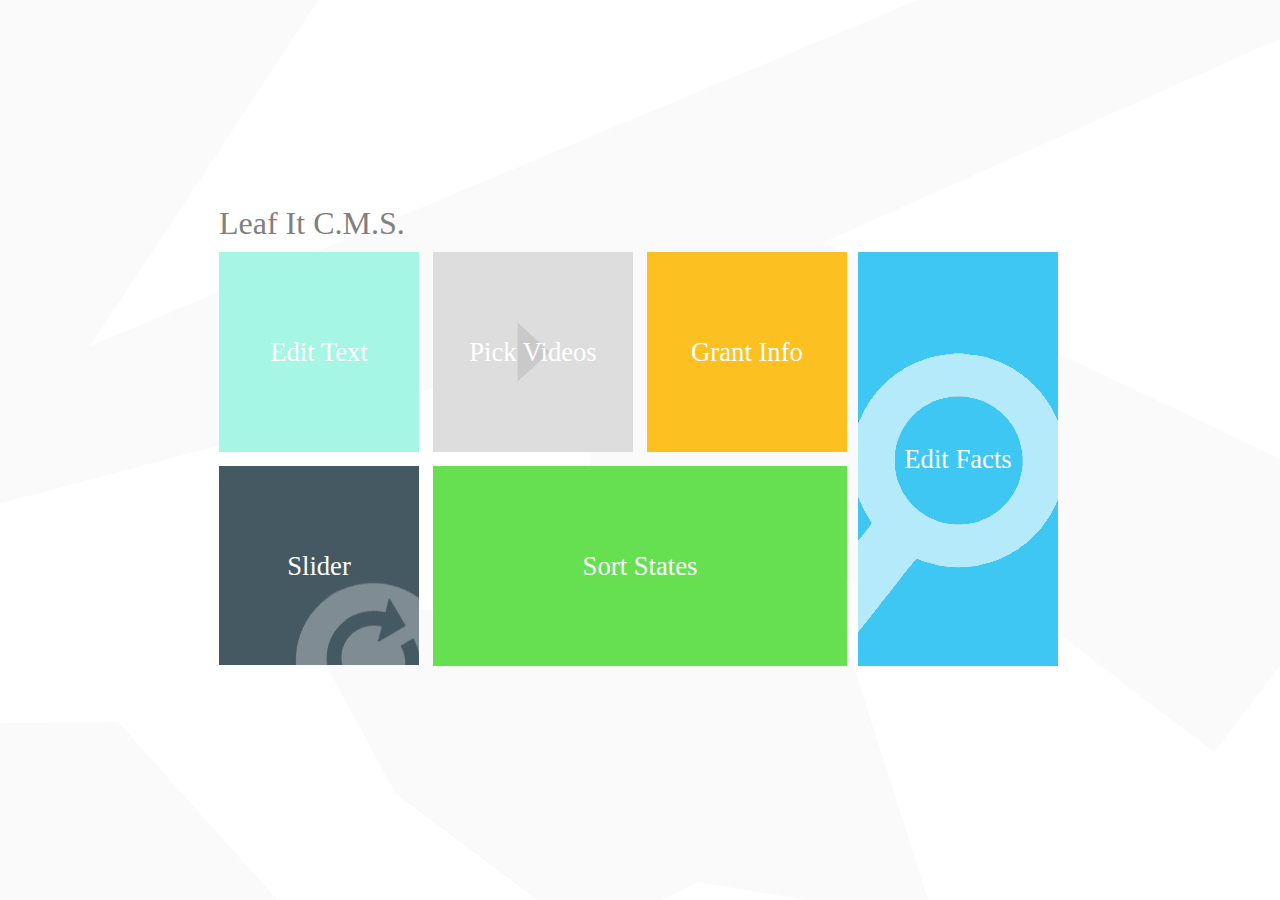
<file: cms/newdesign/index.html>
<!DOCTYPE html>
<head>
	<title>CMS V2.0</title>
	<link href='style.css' rel='stylesheet'/>
	<script src='jquery.js'></script>
	<script>
		$(document).ready(function(){
			
			$('.boxes').click(function(){
				
				AnimateRotate(180);
				
				//$('.boxes').fadeIn(0).delay(500).fadeOut(0);
				//$('h1').fadeIn(0).delay(500).fadeOut(0);
				
			});
		
		});
		
		function AnimateRotate(angle) {
			// caching the object for performance reasons
			var $elem = $('html');

			// we use a pseudo object for the animation
			// (starts from `0` to `angle`), you can name it as you want
			$({deg: 0}).animate({deg: angle}, {
				duration: 500,
				step: function(now) {
					// in the step-callback (that is fired each step of the animation),
					// you can use the `now` paramter which contains the current
					// animation-position (`0` up to `angle`)
					$elem.css({
						transform: 'rotateY(' + now + 'deg)'
					});
				}
			});
		}
	</script>
	
	
</head>
<body>

<div id='container'>
	
	<h1>Leaf It C.M.S.</h1>
	
	<div id='text' class='boxes'>
		<div class='boxcontain'>
			<div class='va'>
				<span id='textedit'>Edit Text</span>
			</div>
			<div id='hugetext' class='va'>
				<span>Go&raquo;</span>
			</div>
		</div>
	</div>
	<div id='videos' class='boxes'>
		<div class='va'>
			<span id='pickvid'>Pick Videos</span>
		</div>
	</div>
	<div id='grants' class='boxes'>
		<div class='boxcontain'>
			<div class='va' id='grantmove'>
				<span>Go &raquo;</span>
			</div>
			<div class='va'>
				<span>Grant Info</span>
			</div>
		</div>
	</div>
	<div id='facts' class='boxes'>
		<div class='boxcontain3'>
			<div class='va2' id='factsfirstva'>
				<span>Edit Facts</span>
			</div>
			<div class='va2' id='factssecva'>
				<span>Go &raquo;</span>
			</div>
		</div>
	</div>
	<div id='slider' class='boxes'>
		<div class='boxcontain'>
			<div class='va' id='slidy'>
				<span>Slider</span>
			</div>
			<div class='va' id='sliderslide'>
				<span>Go &raquo;</span>
			</div>
		</div>
	</div>
	<div class='boxes longbox'>
		<div class='boxcontain2'>
			<div class='va3' id='upperva'>
				<span>Sort States</span>
			</div>
			<div class='va3'>
				<span>Go &raquo;</span>
			</div>
		</div>
	</div>

</div>

</body>
</html>
</file>
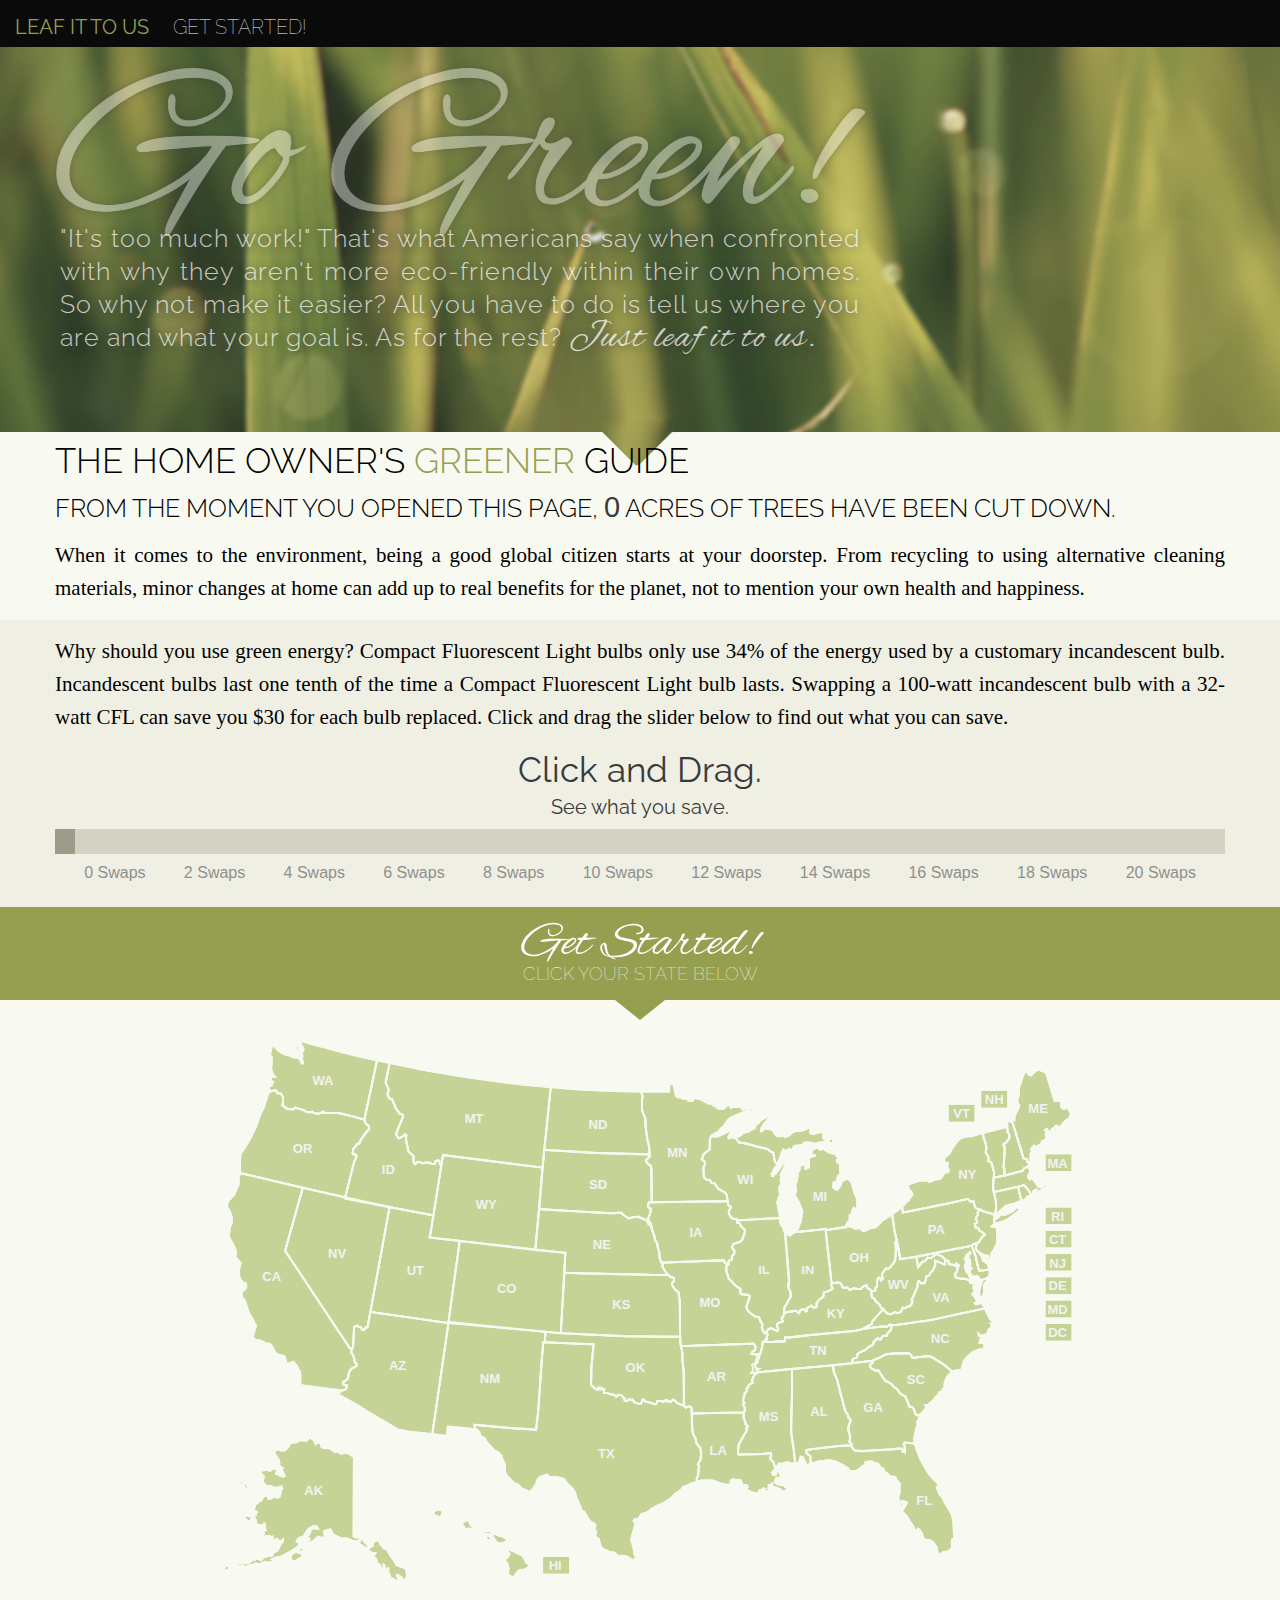
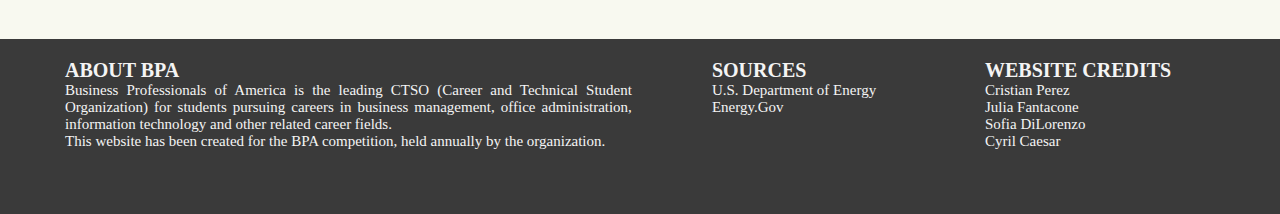
<file: Old Site/thing/index.html>
<!DOCTYPE html>
<head>
<link href='http://fonts.googleapis.com/css?family=Alex+Brush' rel='stylesheet' type='text/css'>
<link href='http://fonts.googleapis.com/css?family=Raleway:400,300' rel='stylesheet' type='text/css'>
<link href='style.css' rel='stylesheet' type='text/css'>
<!-- Svg Map Styling -->
<link href="css/fonts.css" rel="stylesheet" type="text/css" />
<link href="css/map.css" rel="stylesheet" type="text/css" />

<script src="js/jquery.js" ></script>
<script src="js/slider.js"></script>
<script src="js/Calculate.js"></script>
<!-- Imports Javascript to change state abbreviation to actual state name -->
<script src='js/getstate.js'></script>
<!-- Imports Javascript to dynamically place information into #resources and deal with which state was clicked on Svg map -->
<script src="js/resources.js"></script>
<!-- Imports Animates the link anchors -->
<script src="js/smoothanchor.js"></script>
<!-- Preloads Images -->
<script src='js/preload.js'></script>
<!-- Imports Javascript for parallax banner -->
<script src='js/parallax.js'></script>
<!-- Imports Dynamic #resource adder -->
<script src='js/addresources.js'></script>
<!-- Javascript for switching the #youtube to whichever video you choose -->
<script src='js/changevideo.js'></script>
</head>

<html>
<body onload='init()'>

<div id="nav">
	<ul>
		<li><a class="help" href="">Leaf It to Us</a></li>
		<li><a href="">Get Started!</a></li>
		<li class="hidden"></li>
		<li class="hidden"></li>
		<li class="hidden"></li>
		<li class="hidden"></li>
	</ul>
</div>

<header>
	<span class="heady">
		Go Green!
	</span>
	<br />
	<p class="headertxt">
		"It's too much work!"  That's what Americans say when confronted with why
		they aren't more eco-friendly within their own homes.  So why not make
		it easier?  All you have to do is tell us where you are and what your goal
		is.  As for the rest?  <span id="fancy">Just leaf it to us.</span>
	</p>
</header>

<div id="first">
	<h1>
		The Home Owner's <span class="green">Greener</span> Guide
	</h1>
	
	<h2>
		From the moment you opened this page, <span id="counter">0</span> acres of trees have been cut down.
	</h2>
	
	<p class="inside">
	When it comes to the environment, being a good global citizen starts at your doorstep. From recycling to using alternative 
	cleaning materials, minor changes at home can add up to real benefits for the planet, not to mention your own health and happiness.
	</p>
</div>

<div class="contain2">

	<p class="inside">
		Why should you use green energy? Compact Fluorescent Light bulbs only use 34% of the energy used by a customary incandescent bulb. Incandescent bulbs last one tenth of the time a Compact Fluorescent Light bulb lasts. Swapping a 100-watt incandescent bulb with a 32-watt CFL can save you $30 for each bulb replaced.  Click and drag the slider below to find out what you can save.
	</p>
	
		<div id='info'>Click and Drag.</div>
	<div id='money'>See what you save.</div>
	<div id='background'>
		<div id='slider'></div>
	</div>

	<div id="tracker">
		<ul>
			<li>0 Swaps</li>
			<li>2 Swaps</li>
			<li>4 Swaps</li>
			<li>6 Swaps</li>
			<li>8 Swaps</li>
			<li>10 Swaps</li>
			<li>12 Swaps</li>
			<li>14 Swaps</li>
			<li>16 Swaps</li>
			<li>18 Swaps</li>
			<li>20 Swaps</li>
			
		</ul>
	</div>
	
</div>

<div id="start">
<span id="starttxt">Get Started!</span>
<h3>click your state below</h3>
</div>
<div class="triangle"></div>

<div class="contain1">

<svg xmlns="http://www.w3.org/2000/svg" version="1.1" style="width:0px; height:0px;">
<div id="container"><div class="mapWrapper" style="width: 900px; height: 550px;"><div id="map" style="position: absolute; width: 900px; height: 550px; overflow: hidden; left: 0px; top: 0px;"><div id="svggroup"><svg id='mooooo' height="550" version="1.1" width="900" xmlns="http://www.w3.org/2000/svg" style="overflow: hidden; position: relative;" viewBox="0 0 930 590"><path onClick="states('WY')" class='ii' id="50" style="cursor: pointer;" fill="#999966" stroke="#24221f" d="M360.37668,143.27587L253.63408,129.81881L239.5506,218.27684L352.81521,231.86233L360.37668,143.27587Z"></path><path onClick="states('WI')" class='ii' id="49" style="cursor: pointer;" fill="#999966" stroke="#24221f" d="M615.06589,197.36866L614.99915,194.21124L613.82004,189.68474L613.1734,183.54165L612.04178,181.11674L613.01174,178.04519L613.82004,175.1353L615.27499,172.54874L614.62834,169.15387L613.9817,165.59734L614.46668,163.81907L616.40661,161.39416L616.56827,158.64593L615.75997,157.35265L616.40661,154.76608L615.95409,150.59537L618.70232,144.93726L621.61221,138.14752L621.77387,135.88427L621.45055,134.91431L620.64224,135.39929L616.43907,141.70405L613.69084,145.74556L611.75092,147.52383L610.94262,149.78707L608.98767,150.59537L607.85605,152.5353L606.4011,152.21198L606.23944,150.43371L607.53273,148.00881L609.63431,143.32065L611.41258,141.70405L612.40341,139.3462L609.84296,137.44486L607.86814,127.07787L604.32067,125.73589L602.37441,123.42756L590.2447,120.70592L587.36881,119.69387L579.15569,117.52658L571.23777,116.36783L567.47261,111.23716L566.72221,111.79117L565.5243,111.62951L564.87765,110.49789L563.54364,110.79444L562.41201,110.9561L560.63375,111.92606L559.66378,111.27942L560.31043,109.33949L562.25035,106.26794L563.38197,105.13632L561.44205,103.68138L559.34046,104.48968L556.43057,106.4296L548.99419,109.66281L546.0843,110.30945L543.17442,109.82447L542.19269,108.94622L540.07599,111.7814L539.84737,114.52487L539.84737,122.9839L538.70425,124.58427L533.44593,128.47084L531.15971,134.41503L531.61695,134.64365L534.1318,136.70126L534.81766,139.90198L532.98868,143.10269L532.98868,146.98928L533.44593,153.61933L536.41802,156.59143L539.84737,156.59143L541.67635,159.79215L545.10568,160.24939L548.99227,165.96496L556.07957,170.08017L558.13717,172.82364L559.05167,180.25388L559.73753,183.5689L562.02376,185.16926L562.25238,186.541L560.19478,189.97033L560.4234,193.17106L562.93825,197.05764L565.4531,198.20075L568.42519,198.65799L569.76753,200.03811L615.06589,197.36866Z"></path><path onClick="states('WV')" class='ii' id="48" style="cursor: pointer;" fill="#999966" stroke="#24221f" d="M761.18551,238.96731L762.29752,243.91184L763.38096,249.94317L765.51125,247.36283L767.77449,244.29127L770.31287,243.67572L771.76782,242.22078L773.54609,239.63421L774.99107,240.28085L777.90096,239.95753L780.48754,237.85594L782.49443,236.40268L784.33966,235.91769L785.64358,236.93416L789.28683,238.75579L791.22676,240.53406L792.60088,241.82734L791.83916,247.38228L786.00425,244.84106L781.759,243.21904L781.65786,248.39747L778.91022,253.9342L776.38019,256.36086L775.1881,259.11025L772.54452,259.61035L771.64668,263.21223L770.60345,267.1619L766.63521,267.50264L764.31148,265.06376L763.24033,265.62317L762.60765,271.09287L761.25736,274.62737L756.29896,285.58234L757.19565,286.74304L756.98979,288.65158L754.1811,292.53605L752.3726,291.99176L749.40455,294.1515L746.86217,293.57929L744.86294,298.13486C744.86294,298.13486,741.60363,299.56508,740.94003,299.50258C740.77952,299.48746,738.47093,298.25348,738.47093,298.25348L736.13441,299.63285L733.72461,300.67725L729.97992,299.78813L728.85852,298.61985L726.6663,295.59649L723.52371,293.60837L721.81214,289.98513L717.52726,286.51694L716.88061,284.25369L714.29404,282.79874L713.48573,281.18214L713.24324,275.92816L715.42566,275.84733L717.3656,275.03903L717.52726,272.2908L719.14386,270.83585L719.30552,265.82437L720.27548,261.94451L721.56877,261.29787L722.86205,262.42949L723.34704,264.20776L725.12531,263.23779L725.61029,261.62119L724.47867,259.84292L724.47867,257.41801L725.44863,256.12472L727.71188,252.72985L729.00516,251.27491L731.10676,251.75989L733.37,250.14327L736.44155,246.7484L738.70481,242.86854L739.02813,237.21043L739.51311,232.19894L739.51311,227.51078L738.38149,224.43923L739.35145,222.98427L740.63493,221.69099L744.12618,241.51811L748.75719,240.76696L761.18551,238.96731Z"></path><path onClick="states('WA')" class='ii' id="47" style="cursor: pointer;" fill="#999966" stroke="#24221f" d="M102.07324,7.6117734L106.43807,9.0667177L116.1377,11.814946L124.7057,13.754871L144.7516,19.412988L167.70739,25.071104L182.93051,28.278277L169.29815,91.864088L156.85315,88.33877L141.34514,84.768091L126.11585,84.801329L125.66028,83.45663L120.06106,85.635923L115.46563,84.899179L113.31866,83.315125L112.00545,83.973101L107.26979,83.832858L105.57143,82.483225L100.30839,80.370922L99.573419,80.51784L95.184297,78.993392L93.290999,80.810771L87.025093,80.512038L81.099395,76.386336L81.878352,75.453573L81.999575,67.776121L79.717576,63.93642L75.602368,63.32938L74.924958,60.818764L72.649446,60.361832L69.094498,61.592408L66.831251,58.373161L67.154572,55.463272L69.9028,55.139951L71.519405,51.09844L68.932837,49.966816L69.094498,46.248625L73.459331,45.601984L70.711103,42.853756L69.256158,35.740695L69.9028,32.830807L69.9028,24.909444L68.124535,21.676234L70.387782,12.299927L72.489368,12.784908L74.914275,15.694797L77.662503,18.281364L80.895712,20.22129L85.422205,22.322876L88.493756,22.969518L91.403645,24.424462L94.798518,25.394425L97.061764,25.232765L97.061764,22.807857L98.355048,21.676234L100.45663,20.38295L100.77996,21.514574L101.10328,23.292839L98.840029,23.77782L98.516708,25.879406L100.29497,27.334351L101.4266,29.759258L102.07324,31.699183L103.52818,31.537523L103.68984,30.244239L102.71988,28.950955L102.2349,25.717746L103.0432,23.939481L102.39656,22.484537L102.39656,20.22129L104.17483,16.66476L103.0432,14.078192L100.61829,9.2283781L100.94162,8.4200758L102.07324,7.6117734ZM92.616548,13.590738L94.637312,13.429078L95.122294,14.803197L96.658073,13.186582L99.002155,13.186582L99.810458,14.722361L98.274678,16.419801L98.92133,17.228114L98.193853,19.248875L96.819734,19.653021C96.819734,19.653021,95.930596,19.733857,95.930596,19.410536C95.930596,19.087215,97.385551,16.823958,97.385551,16.823958L95.688111,16.258141L95.36479,17.713095L94.637312,18.359737L93.10153,16.09648L92.616548,13.590738Z"></path><path onClick="states('VA')" class='ii' id="46" style="cursor: pointer;" fill="#999966" stroke="#24221f" d="M831.63885,266.06892L831.49494,264.12189L837.94837,261.57201L837.17796,264.78985L834.25801,268.56896L833.83992,273.15478L834.30167,276.54522L832.4737,281.52338L830.30943,283.43952L828.83909,278.79871L829.28498,273.3496L830.87198,269.16653L831.63885,266.06892ZM834.97904,294.37028L776.80486,306.94571L739.37789,312.22478L732.69956,311.8496L730.11431,313.77598L722.77518,313.99667L714.39307,314.97434L703.47811,316.58896L713.94754,310.97776L713.93442,308.90283L715.45447,306.7567L726.00825,295.25527L729.95497,299.73273L733.73798,300.69671L736.28144,299.55639L738.51866,298.24523L741.05527,299.58875L744.96944,298.16099L746.84617,293.60465L749.44709,294.14467L752.30233,292.01342L754.1016,292.50702L756.92881,288.83045L757.27706,286.74734L756.3134,285.47177L757.31617,283.60514L762.59044,271.32799L763.20721,265.59291L764.4361,265.06937L766.61463,267.51224L770.55049,267.21107L772.4797,259.63744L775.27369,259.07658L776.32344,256.33551L778.90326,253.98863L781.67509,248.29344L781.76002,243.22589L791.58153,247.04871C792.26238,247.38913,792.41441,241.99956,792.41441,241.99956L796.06697,243.59789L796.1353,246.53605L801.91955,247.83554L804.0525,249.01174L805.71242,251.06743L805.05787,254.7161L803.11043,257.30708L803.22028,259.36615L803.80924,261.21906L808.78799,262.48749L813.23926,262.52737L816.30809,263.48601L818.2516,263.79531L818.96641,266.88377L822.15685,267.2863L823.02492,268.48632L822.58543,273.1764L823.96016,274.27895L823.48121,276.20934L824.71062,276.99911L824.48882,278.38371L821.79483,278.28877L821.88379,279.90429L824.16478,281.44716L824.28632,282.85906L826.05943,284.64444L826.55122,287.16857L823.99818,288.54988L825.5704,290.04418L831.37142,288.35835L834.97904,294.37028Z"></path><path onClick="states('VT')" class='ii' id="45" style="cursor: pointer;" fill="#999966" stroke="#24221f" d="M844.48416,154.05791L844.80086,148.71228L841.91015,137.92811L841.26351,137.60479L838.35361,136.3115L839.16191,133.40161L838.35361,131.30002L835.65356,126.66004L836.62353,122.78018L835.81522,117.60703L833.39031,111.14059L832.58474,106.21808L859.0041,99.48626L859.3128,105.00847L861.22906,107.7507L861.22906,111.79222L857.52191,116.85021L854.93534,117.99288L854.92429,119.11345L856.23426,120.63257L855.92333,128.73054L855.3139,137.9894L855.08595,143.54634L856.05591,144.83963L855.89425,149.41032L855.40927,151.10021L856.42345,151.82737L848.9859,153.33408L844.48416,154.05791ZM795,75L825,75L825,95L795,95Z"></path><path onClick="states('UT')" class='ii' id="44" style="cursor: default;" fill="#222222" stroke="#000000" d="M259.49836,310.10509L175.74933,298.23284L196.33694,185.69149L243.11725,194.43663L241.63245,205.06705L239.32083,218.23971L247.12852,219.16808L263.53504,220.97287L271.74601,221.82851L259.49836,310.10509Z"></path><path onClick="states('TX')" class='ii' id="43" style="cursor: pointer;" fill="#999966" stroke="#24221f" d="M361.46423,330.57358L384.15502,331.65952L415.24771,332.80264L412.9131,356.25844L412.61634,374.41196L412.68448,376.49375L417.02831,380.31218L419.01496,381.75934L420.19917,381.19965L420.57254,379.38193L421.71286,381.18555L423.8245,381.22948L423.82183,379.78239L425.49177,380.74966L426.63047,381.15853L426.2712,385.12618L430.35939,385.21969L433.28471,386.41686L437.23945,386.94224L439.62083,389.02122L441.74493,386.94505L445.46987,387.55996L447.69078,390.7849L448.76574,391.10586L448.60527,393.07113L450.81888,393.86342L453.14903,391.80862L455.28205,392.42354L457.51143,392.45902L458.4445,394.89446L464.77259,397.00891L466.36564,396.24198L467.85511,392.06427L468.19583,392.06427L469.10232,392.14591L470.33137,394.21454L474.26125,394.87982L477.59825,396.0027L481.02388,397.19867L482.86446,396.22367L483.57822,393.70883L488.03144,393.75303L489.84018,394.68381L492.63943,392.5773L493.74307,392.6215L494.59411,394.22657L498.64883,394.22657L500.1677,392.19795L502.03507,392.60519L503.9811,395.00847L507.50167,397.05262L510.36043,397.86243L511.87405,398.66227L514.32075,400.65959L517.36379,399.3318L520.05488,400.47068L520.61869,406.57662L520.57893,416.27879L521.26479,425.8128L521.96697,429.41791L524.6423,433.83777L525.54048,438.7885L529.75643,444.32652L529.95245,447.47146L530.69882,448.2573L529.96875,456.63737L527.09665,461.64387L528.62962,463.79674L527.99954,466.13482L527.32997,473.53914L525.82565,476.87714L526.12053,480.37949L520.45565,481.96467L510.59436,486.49117L509.6244,488.43109L507.03783,490.37102L504.93625,491.82596L503.64296,492.63426L497.98485,497.96906L495.23662,500.07065L489.90182,503.30385L484.24371,505.72876L477.93895,509.12363L476.16069,510.57858L470.34091,514.13511L466.94604,514.78175L463.06619,520.2782L459.02468,520.60153L458.05471,522.54145L460.31796,524.48138L458.86301,529.97783L457.56973,534.50433L456.43811,538.38418L455.62981,542.91067L456.43811,545.33558L458.21637,552.28698L459.18634,558.43007L460.9646,561.1783L459.99464,562.63325L456.92309,564.57317L451.26497,560.69332L445.76852,559.5617L444.47523,560.04668L441.24202,559.40004L437.03885,556.32849L431.86572,555.19687L424.26767,551.802L422.16609,547.92214L420.8728,541.45573L417.6396,539.5158L416.99295,537.25255L417.6396,536.60591L417.96292,533.21104L416.66963,532.5644L416.02299,531.59444L417.31627,527.2296L415.69967,524.96636L412.46646,523.67307L409.07159,519.30824L405.51506,512.68016L401.31189,510.09359L401.47355,508.15367L396.13875,495.86747L395.33045,491.6643L393.55219,489.72438L393.39053,488.26943L387.40909,482.93464L384.82252,479.86309L384.82252,478.73146L382.23595,476.62988L375.44621,475.49825L368.00983,474.85161L364.93828,472.58837L360.41179,474.36663L356.85526,475.82158L354.59201,479.05478L353.62205,482.77298L349.25722,488.91607L346.83231,491.34098L344.24574,490.37102L342.46748,489.23939L340.52755,488.59275L336.6477,486.32951L336.6477,485.68286L334.86944,483.74294L329.6963,481.64135L322.25992,473.88165L319.99667,469.1935L319.99667,461.11047L316.76346,454.64405L316.27848,451.89583L314.66188,450.92586L313.53025,448.82428L308.51878,446.72269L307.2255,445.10609L300.11243,437.18472L298.81915,433.95151L294.13099,431.68826L292.67604,427.32339L290.08945,424.41352L288.14954,423.92856L287.50031,419.25092L295.50218,419.93681L324.53717,422.68026L353.57225,424.28062L355.80578,404.8188L359.69233,349.26378L361.29272,330.51646L362.66446,330.54504M461.69381,560.20778L461.128,553.0947L458.37976,545.90078L457.81394,538.86853L459.34972,530.62382L462.66378,523.75323L466.13948,518.33758L469.29188,514.78103L469.93852,515.02353L465.16952,521.65163L460.80468,528.19891L458.78391,534.827L458.46059,540.00016L459.34972,546.14328L461.9363,553.3372L462.42128,558.51034L462.58294,559.9653L461.69381,560.20778Z"></path><path onClick="states('TN')" class='ii' id="42" style="cursor: pointer;" fill="#999966" stroke="#24221f" d="M696.67788,318.25411L644.78479,323.2656L629.02523,325.04386L624.40403,325.55657L620.53568,325.52885L620.31471,329.62968L612.12933,329.89369L605.17792,330.54033L597.08709,330.41647L595.67331,337.48933L593.97708,342.96938L590.68391,345.72022L589.33517,350.10128L589.01185,352.68785L584.97033,354.95109L586.42527,358.50763L585.45531,362.87247L584.48693,363.66212L692.64548,353.25457L693.04875,349.29963L694.85948,347.80924L697.69363,347.05979L698.36556,343.34281L702.46416,340.63785L706.51109,339.14382L710.59467,335.57349L715.03076,333.54803L715.55202,330.48068L719.61662,326.49569L720.16742,326.38152C720.16742,326.38152,720.19867,327.51314,721.00697,327.51314C721.81527,327.51314,722.9469,327.86771,722.9469,327.86771L725.21015,324.27992L727.28049,323.63328L729.5556,323.92849L731.15391,320.39563L734.10916,317.75172L734.53084,315.81261L734.8398,312.10146L732.69325,311.90169L730.09157,313.93002L723.09826,313.95909L704.73897,316.34591L696.67788,318.25411Z"></path><path onClick="states('SD')" class='ii' id="41" style="cursor: pointer;" fill="#58798d" stroke="#24221f" d="M476.44687,204.02465L476.39942,203.44378L473.50371,198.59834L475.36394,193.88623L476.85667,187.99969L474.0748,185.91998L473.68964,183.17652L474.48204,180.62217L477.67055,180.63738L477.54747,175.63124L477.21417,145.45699L476.59644,141.68941L472.52412,138.35848L471.54149,136.68152L471.47899,135.0727L473.50111,133.5433L475.03333,131.87763L475.27829,129.22084L417.0212,127.62049L362.22199,124.1714L356.89672,187.86259L371.48699,188.76639L391.43684,189.972L409.17989,190.90059L432.95665,192.20417L444.93935,191.77953L446.90565,194.02471L452.10029,197.27806L452.86418,198.00081L457.40562,196.548L463.94616,195.93309L465.62146,197.26936L469.82597,198.86549L472.77103,200.50132L473.17001,201.98513L474.2095,204.22601L476.44687,204.02465Z"></path><path onClick="states('SC')" class='ii' id="40" style="cursor: pointer;" fill="#58798d" stroke="#24221f" d="M764.94328,408.16488L763.16622,409.13438L760.57965,407.84109L759.93301,405.7395L758.63973,402.18297L756.37647,400.08137L753.7899,399.43473L752.1733,394.58492L749.42506,388.60347L745.22189,386.66353L743.12029,384.72361L741.82701,382.13704L739.72542,380.1971L737.46217,378.90382L735.19892,375.99393L732.12737,373.73069L727.60086,371.95241L727.11588,370.49747L724.69098,367.58758L724.20599,366.13262L720.81111,360.95949L717.41624,361.12115L713.37472,358.69623L712.08144,357.40295L711.75812,355.62468L712.56642,353.68476L714.82967,352.71478L714.31885,350.4257L720.08695,348.08913L729.20245,343.50013L736.97718,342.69182L753.09158,342.26934L755.72983,344.14677L757.40893,347.50499L761.71128,346.89501L774.32081,345.44005L777.2307,346.24836L789.84024,353.84642L799.94832,361.9681L794.52715,367.42644L791.94058,373.56954L791.4556,379.8743L789.839,380.6826L788.70737,383.43083L786.28247,384.07747L784.18088,387.634L781.43265,390.38223L779.16941,393.7771L777.5528,394.5854L773.99627,397.98027L771.08638,398.14193L772.05635,401.37514L767.04487,406.8716L764.94328,408.16488Z"></path><path onClick="states('RI')" class='ii' id="39" style="cursor: pointer;" fill="#58798d" stroke="#24221f" d="M874.07001,178.89536L870.37422,163.93937L876.6435,162.09423L878.83463,164.02135L882.14112,168.342L884.82902,172.74409L881.82968,174.36888L880.5364,174.20722L879.40478,175.98549L876.97987,177.92541L874.07001,178.89536ZM899,185L929,185L929,205L899,205Z"></path><path onClick="states('PA')" class='ii' id="38" style="cursor: pointer;" fill="#58798d" stroke="#24221f" d="M825.1237,224.69205L826.43212,224.42105L828.76165,223.1678L829.97353,220.68473L831.59014,218.42148L834.82335,215.34992L834.82335,214.54162L832.39844,212.92502L828.8419,210.5001L827.87194,207.91353L825.1237,207.59021L824.96204,206.45858L824.15374,203.71035L826.417,202.57873L826.57866,200.15381L825.28536,198.86052L825.44702,197.24391L827.38696,194.17236L827.38696,191.1008L830.08459,188.45492L829.16431,187.77994L826.64023,187.58703L824.34574,185.64711L822.79582,179.53105L819.29124,179.63157L816.83601,176.92824L798.74502,181.12601L755.74324,189.8557L746.85189,191.31064L746.23122,184.78925L740.86869,189.8569L739.5754,190.34188L735.37311,193.35077L738.28387,212.48822L740.76553,222.21758L744.33733,241.47907L747.60664,240.84139L759.55022,239.33892L797.47685,231.67372L812.35306,228.8504L820.65341,227.22804L820.92052,226.98951L823.02212,225.37289L825.1237,224.69205Z"></path><path onClick="states('OR')" class='ii' id="37" style="cursor: pointer;" fill="#58798d" stroke="#24221f" d="M148.72184,175.53153L157.57154,140.73002L158.62233,136.5005L160.9767,130.87727L160.36119,129.71439L157.84633,129.66821L156.56473,127.99751L157.02197,126.53344L157.52538,123.28656L161.98353,117.79961L163.81251,116.70046L164.95562,115.55735L166.44166,111.99172L170.48872,106.32232L174.05435,102.45992L174.28297,99.008606L171.01411,96.539924L169.2307,91.897299L156.56693,88.285329L141.47784,84.741679L126.04582,84.855985L125.58858,83.484256L120.10163,85.54186L115.64349,84.970301L113.24295,83.36994L111.98553,84.055815L107.29877,83.827183L105.5841,82.455454L100.32578,80.39785L99.525598,80.512166L95.181768,79.02611L93.238477,80.855093L87.065665,80.512166L81.121482,76.396957L81.807347,75.596777L82.035968,67.823604L79.749743,63.937027L75.634535,63.365468L74.94867,60.850621L72.594738,60.384056L66.796213,62.44284L64.532966,68.909258L61.299757,78.932207L58.066547,85.398626L53.055073,99.463087L46.588654,113.04256L38.505631,125.65208L36.565705,128.56197L35.757403,137.12997L36.143498,149.2102L148.72184,175.53153Z"></path><path onClick="states('OK')" class='ii' id="36" style="cursor: pointer;" fill="#58798d" stroke="#24221f" d="M380.34313,320.82146L363.65895,319.54815L362.77873,330.50058L383.24411,331.65746L415.29966,332.96106L412.96506,357.37971L412.50781,375.21228L412.73644,376.81264L417.08027,380.4706L419.13787,381.61371L419.82374,381.38509L420.50961,379.32748L421.88135,381.15647L423.93895,381.15647L423.93895,379.78473L426.68242,381.15647L426.22518,385.04305L430.34039,385.27167L432.85523,386.41479L436.97044,387.10066L439.48529,388.92964L441.77152,386.87204L445.20086,387.5579L447.71571,390.98724L448.63019,390.98724L448.63019,393.27347L450.91642,393.95933L453.20264,391.67311L455.03163,392.35897L457.54647,392.35897L458.46097,394.87383L464.76204,396.9528L466.13378,396.26694L467.96276,392.15173L469.10587,392.15173L470.24899,394.20933L474.3642,394.8952L478.02215,396.26694L480.99425,397.18143L482.82324,396.26694L483.5091,393.75209L487.85293,393.75209L489.91053,394.66658L492.654,392.60897L493.79712,392.60897L494.48299,394.20933L498.59819,394.20933L500.19855,392.15173L502.02754,392.60897L504.08514,395.12383L507.28585,396.9528L510.48658,397.8673L512.42766,398.98623L512.03856,361.76922L510.66681,350.79524L510.50635,341.9229L509.06646,335.38517L508.28826,328.20553L508.22012,324.38931L496.08328,324.70805L449.67324,324.25081L404.63433,322.19319L380.34313,320.82146Z"></path><path onClick="states('OH')" class='ii' id="35" style="cursor: pointer;" fill="#58798d" stroke="#24221f" d="M735.32497,193.32832L729.23143,197.38167L725.35158,199.64492L721.95671,203.36311L717.9152,207.24296L714.68199,208.05126L711.7721,208.53624L706.27564,211.12281L704.17406,211.28447L700.77919,208.21292L695.60605,208.85957L693.01949,207.40462L690.63842,206.05379L685.74585,206.7572L675.56123,208.37381L664.35436,210.55854L665.64765,225.18882L667.42592,238.92999L670.01248,262.37079L670.5783,267.20196L674.70065,267.07294L677.12556,266.26463L680.48936,267.76777L682.55985,272.1326L687.69879,272.1155L689.59053,274.2342L691.3517,274.1689L693.89009,272.82744L696.39426,273.19894L701.81554,273.68162L703.54251,271.54894L705.88816,270.25566L707.95865,269.57481L708.60529,272.32305L710.38357,273.29301L713.85926,275.63708L716.04168,275.55626L717.3748,275.06378L717.55951,272.30225L719.14487,270.84729L719.24403,266.05457C719.24403,266.05457,720.26799,261.94551,720.26799,261.94551L721.56726,261.34423L722.88861,262.49197L723.42676,264.18899L725.14589,263.15157L725.58487,261.69082L724.46818,259.78776L724.53447,257.47333L725.28347,256.40102L727.43623,253.09454L728.48645,251.5512L730.58804,252.03618L732.85129,250.41957L735.92284,247.0247L738.69433,242.94597L739.01466,237.89046L739.49964,232.87897L739.32286,227.57209L738.36802,224.67731L738.71926,223.48753L740.52365,221.73742L738.23486,212.69009L735.32497,193.32832Z"></path><path onClick="states('ND')" class='ii' id="34" style="cursor: pointer;" fill="#58798d" stroke="#24221f" d="M475.30528,128.91846L474.69037,120.48479L473.01342,113.66887L471.12193,100.64465L470.66469,89.657624L468.92523,86.580482L467.16862,81.386086L467.19987,70.941816L467.82323,67.117729L465.98913,61.649968L437.34688,61.085941L418.75593,60.439299L392.24361,59.146015L369.29727,57.012146L362.30403,124.18898L417.23627,127.53263L475.30528,128.91846Z"></path><path onClick="states('NC')" class='ii' id="33" style="cursor: pointer;" fill="#58798d" stroke="#24221f" d="M834.98153,294.31554L837.06653,299.23289L840.62306,305.69931L843.04796,308.12422L843.6946,310.38747L841.2697,310.54913L842.078,311.19577L841.75468,315.39894L839.16811,316.69222L838.52147,318.79381L837.22819,321.7037L833.50999,323.3203L831.08509,322.99698L829.63014,322.83532L828.01354,321.54204L828.33686,322.83532L828.33686,323.80529L830.27679,323.80529L831.08509,325.09857L829.14516,331.40333L833.34833,331.40333L833.99498,333.01993L836.25822,330.75669L837.55151,330.2717L835.61158,333.82823L832.54003,338.67805L831.24675,338.67805L830.11512,338.19307L827.3669,338.83971L822.19376,341.26462L815.72734,346.59941L812.33247,351.28756L810.39255,357.75398L809.90757,360.17889L805.21941,360.66387L799.76628,362.00053L789.81987,353.798L777.21033,346.19995L774.30044,345.39164L761.69091,346.84659L757.41445,347.59674L755.79785,344.36352L752.82749,342.24682L736.3381,342.7318L729.06336,343.5401L720.01037,348.06661L713.86726,350.65317L692.68971,353.23975L693.1898,349.18542L694.96807,347.73048L697.71631,347.08383L698.36295,343.36563L702.56613,340.61741L706.44598,339.16245L710.64917,335.60592L715.014,333.50433L715.66064,330.43277L719.5405,326.55292L720.18714,326.39126C720.18714,326.39126,720.18714,327.52289,720.99545,327.52289C721.80375,327.52289,722.93538,327.84621,722.93538,327.84621L725.19863,324.28967L727.30022,323.64302L729.56346,323.96635L731.18008,320.40982L734.08997,317.82324L734.57495,315.72165L734.76245,312.07346L739.03895,312.05094L746.23754,311.19515L761.99477,308.94272L777.13081,306.85615L798.77129,302.1368L818.75461,297.87823L829.93155,295.47242L834.98153,294.31554ZM839.25199,327.52211L841.83857,325.01636L844.99095,322.42978L846.52673,321.78314L846.68839,319.76238L846.04175,313.61926L844.5868,311.27518L843.94015,309.41608L844.66763,309.17358L847.41587,314.67006L847.82002,319.11573L847.65836,322.51062L844.26348,324.04639L841.43441,326.47131L840.30279,327.68377L839.25199,327.52211Z"></path><path onClick="states('NY')" class='ii' id="32" style="cursor: pointer;" fill="#58798d" stroke="#24221f" d="M830.37944,188.7456L829.24781,187.77564L826.66123,187.61398L824.39799,185.67406L822.76738,179.54493L819.30892,179.63547L816.86521,176.92727L797.47989,181.30921L754.47811,190.0389L746.94846,191.26689L746.2103,184.79855L747.6384,183.67317L748.93168,182.54155L749.90165,180.92494L751.67991,179.79332L753.61984,178.01505L754.10482,176.39845L756.2064,173.65022L757.33803,172.68026L757.17637,171.71029L755.88308,168.63875L754.10482,168.47709L752.16489,162.33399L755.07478,160.55572L759.43961,159.10078L763.48113,157.80749L766.71434,157.32251L773.01909,157.16085L774.95902,158.45414L776.57562,158.6158L778.67721,157.32251L781.26378,156.19089L786.43691,155.70591L788.5385,153.92764L790.31676,150.69443L791.93337,148.75451L794.03495,148.75451L795.97488,147.62288L796.13654,145.35964L794.6816,143.25805L794.35828,141.80311L795.4899,139.70152L795.4899,138.24658L793.71163,138.24658L791.93337,137.43828L791.12507,136.30665L790.96341,133.72008L796.78318,128.22363L797.42982,127.41533L798.88477,124.50544L801.79466,119.97894L804.54289,116.26075L806.64447,113.83585L809.05957,112.01024L812.14093,110.7643L817.63738,109.47101L820.87059,109.63267L825.39709,108.17773L832.96228,106.10656L833.48207,111.08623L835.90699,117.55267L836.71529,122.72582L835.74533,126.60568L838.3319,131.13218L839.1402,133.23377L838.3319,136.14367L841.2418,137.43695L841.88844,137.76027L844.96,148.75321L844.42371,153.81288L843.93873,164.64415L844.74703,170.14062L845.55533,173.69716L847.01028,180.9719L847.01028,189.05494L845.87865,191.31819L847.71798,193.31098L848.51453,194.9894L846.57461,196.76767L846.89793,198.06095L848.19121,197.73763L849.64616,196.44435L851.9094,193.85778L853.04103,193.21114L854.65763,193.85778L856.92088,194.01944L864.84224,190.13959L867.75213,187.39136L869.04541,185.93642L873.24858,187.55302L869.85371,191.10955L865.97386,194.01944L858.8608,199.35423L856.27424,200.3242L850.45446,202.26412L846.41295,203.39575L845.23821,202.86282L844.99419,199.17429L845.47917,196.42605L845.31751,194.32447L842.504,192.62547L837.9775,191.6555L834.09764,190.52388L830.37944,188.7456Z"></path><path onClick="states('NM')" class='ii' id="31" style="cursor: pointer;" fill="#58798d" stroke="#24221f" d="M288.15255,424.01315L287.37714,419.26505L296.02092,419.79045L326.19268,422.73635L353.46084,424.42624L355.67611,405.71877L359.53347,349.8428L361.27115,330.45357L362.84285,330.58213L363.66825,319.41874L259.6638,308.78279L242.16645,429.2176L257.62712,431.20675L258.9204,421.1838L288.15255,424.01315Z"></path><path onClick="states('NJ')" class='ii' id="30" style="cursor: pointer;" fill="#58798d" stroke="#24221f" d="M829.67942,188.46016L827.35687,191.19443L827.35687,194.26599L825.41693,197.33754L825.25527,198.95416L826.54857,200.24744L826.38691,202.67236L824.12365,203.80398L824.93195,206.55221L825.09361,207.68384L827.84185,208.00716L828.81181,210.59373L832.36835,213.01865L834.79326,214.63525L834.79326,215.44356L831.81005,218.14012L830.19344,220.40336L828.73849,223.1516L826.47524,224.44488L826.01279,226.04736L825.77029,227.25982L825.16106,229.86656L826.25333,232.11075L829.48654,235.02064L834.33635,237.28389L838.37786,237.93053L838.53952,239.38547L837.73122,240.35543L838.05454,243.10366L838.86284,243.10366L840.96443,240.67876L841.77273,235.82894L844.52096,231.78743L847.59251,225.32101L848.72413,219.82456L848.07749,218.69293L847.91583,209.31662L846.29922,205.92176L845.1676,206.73006L842.41937,207.05338L841.93439,206.5684L843.06602,205.59843L845.1676,203.65851L845.23066,202.56468L844.84627,199.13084L845.41964,196.3826L845.30217,194.41359L842.49463,192.66324L837.40249,191.48748L833.26505,190.10585L829.67942,188.46016ZM899,235L929,235L929,255L899,255Z"></path><path onClick="states('NH')" class='ii' id="29" style="cursor: pointer;" fill="#58798d" stroke="#24221f" d="M880.79902,142.42476L881.66802,141.34826L882.75824,138.05724L880.21516,137.14377L879.73017,134.07221L875.85032,132.94059L875.527,130.19235L868.25225,106.75153L863.65083,92.208542L862.75375,92.203482L862.10711,93.820087L861.46047,93.335106L860.4905,92.365143L859.03556,94.305068L858.98709,99.337122L859.29874,105.00434L861.23866,107.75258L861.23866,111.7941L857.52046,116.85688L854.93389,117.98852L854.93389,119.12014L856.06552,120.89841L856.06552,129.46643L855.25721,138.6811L855.09555,143.53092L856.06552,144.82422L855.90386,149.35071L855.41887,151.12899L856.38768,151.83821L873.17535,147.41366L875.35022,146.81121L877.19379,144.03788L880.79902,142.42476ZM830,60L860,60L860,80L830,80Z"></path><path onClick="states('NV')" class='ii' id="28" style="cursor: pointer;" fill="#58798d" stroke="#24221f" d="M196.39273,185.57552L172.75382,314.39827L170.92158,314.74742L169.34882,317.1536L166.97588,317.16429L165.50393,314.42082L162.88546,314.0424L162.11454,312.93477L161.07671,312.88073L158.29834,314.52502L157.98808,321.3105L157.62599,327.08767L157.27742,335.68048L155.83032,337.76964L153.3914,336.69561L84.311514,232.49442L103.30063,164.90951L196.39273,185.57552Z"></path><path onClick="states('NE')" class='ii' id="27" style="cursor: pointer;" fill="#58798d" stroke="#24221f" d="M486.09787,240.70058L489.32848,247.72049L489.19985,250.02301L492.65907,255.51689L495.37836,258.66923L490.32888,258.66923L446.84632,257.73055L406.05946,256.84025L383.80724,256.05638L384.88001,234.72853L352.56177,231.80828L356.9056,187.79842L372.45193,188.82723L392.57072,189.97033L410.40329,191.11345L434.18005,192.25656L444.92531,191.79932L446.98291,194.08554L451.78399,197.05764L452.9271,197.97213L457.27093,196.60039L461.15752,196.14315L463.90099,195.91452L465.72997,197.28626L469.7874,198.88662L472.75949,200.48698L473.21674,202.08734L474.13123,204.14494L475.96021,204.14494L476.75819,204.19111L477.65242,208.87293L480.57268,217.34085L481.14521,221.09756L483.6687,224.87181L484.23829,229.98595L485.84553,234.22632L486.09787,240.70058Z"></path><path onClick="states('MT')" class='ii' id="26" style="cursor: pointer;" fill="#58798d" stroke="#24221f" d="M369.20952,56.969133L338.5352,54.1613L309.27465,50.60477L280.01411,46.563258L247.68201,41.228463L229.25272,37.833593L196.52907,30.900857L192.05005,52.248389L195.47939,59.79293L194.10765,64.365382L195.93663,68.937833L199.13736,70.309572L203.75818,81.079025L206.45328,84.255548L206.91052,85.398666L210.33986,86.541784L210.79711,88.599377L203.70981,106.20333L203.70981,108.71818L206.22466,111.91889L207.13914,111.91889L211.94021,108.9468L212.62609,107.80368L214.22645,108.48955L213.99782,113.74787L216.7413,126.32212L219.71339,128.83696L220.62787,129.52283L222.45686,131.80905L221.99961,135.2384L222.68548,138.66773L223.8286,139.58223L226.11482,137.296L228.85829,137.296L232.05901,138.89636L234.57386,137.98187L238.68907,137.98187L242.34702,139.58223L245.0905,139.12498L245.54774,136.15288L248.51983,135.46702L249.89157,136.83876L250.34882,140.03947L251.77469,140.87411L253.66164,129.83937L360.40731,143.26829L369.20952,56.969133Z"></path><path onClick="states('MO')" class='ii' id="25" style="cursor: pointer;" fill="#58798d" stroke="#24221f" d="M558.44022,248.11316L555.92035,245.02591L554.77723,242.73968L490.42,245.14022L488.13374,245.25453L489.39117,247.76938L489.16255,250.0556L491.67739,253.94219L494.76379,258.0574L497.8502,260.80087L500.01143,261.02949L501.50816,261.94399L501.50816,264.91608L499.67919,266.51644L499.22193,268.80266L501.27954,272.23201L503.7944,275.2041L506.30924,277.03308L507.68097,288.69283L507.99511,324.76504L508.22373,329.45179L508.68097,334.8353L531.11396,333.96848L554.31999,333.28261L575.12465,332.4816L586.77939,332.2513L588.94879,335.6773L588.2646,338.9848L585.17735,341.38784L584.60496,343.22518L589.98345,343.68244L593.87841,342.99656L595.59559,337.50293L596.24701,331.64614L598.34504,329.09098L600.94107,327.60409L600.9925,324.55385L602.00852,322.61737L600.31429,320.0736L598.98336,321.05786L596.99074,318.83062L595.70571,314.07162L596.50672,311.55342L594.56259,308.12576L592.73195,303.54996L587.93254,302.75062L580.96374,297.15187L579.24488,293.03834L580.04423,289.83762L582.1035,283.77995L582.56242,280.91632L580.61328,279.88501L573.75794,279.08734L572.72997,277.37518L572.61817,273.14482L567.13123,269.71381L560.15572,261.94231L557.8695,254.62638L557.63921,250.40106L558.44022,248.11316Z"></path><path onClick="states('MS')" class='ii' id="24" style="cursor: pointer;" fill="#58798d" stroke="#24221f" d="M631.55882,459.34458L631.30456,460.60073L626.13142,460.60073L624.67648,459.79243L622.57489,459.46911L615.78515,461.40903L614.00689,460.60073L611.42032,464.8039L610.31778,465.58192L609.19395,463.09394L608.05083,459.20735L604.6215,456.00664L605.7646,450.46209L605.07874,449.5476L603.24976,449.77622L595.33184,450.64959L570.78534,451.02296L570.0156,448.7976L570.88897,440.4208L574.00581,434.74799L579.23288,425.60309L578.78714,423.17049L580.024,422.51424L580.45987,420.59477L578.14239,418.51579L578.02727,416.37431L576.19155,412.25322L576.08255,406.29045L577.41008,403.80948L577.18678,400.39373L575.41729,397.31114L576.94371,395.82893L575.3731,393.32939L575.83035,391.67718L577.40775,385.15081L579.8937,383.11446L579.25203,380.74749L582.91,375.44496L585.74186,374.08854L585.52089,372.41338L585.23276,370.73228L588.10882,365.16461L590.45454,363.9331L590.60617,363.04009L627.94965,359.15892L628.13451,365.44225L628.29617,382.09331L627.48787,413.13216L627.32621,427.19665L630.07445,445.94929L631.55882,459.34458Z"></path><path onClick="states('MN')" class='ii' id="23" style="cursor: pointer;" fill="#58798d" stroke="#24221f" d="M475.23781,128.82439L474.78056,120.36535L472.95158,113.04943L471.1226,99.560705L470.66535,89.729927L468.83637,86.300584L467.23601,81.270889L467.23601,70.982869L467.92187,67.096282L466.10094,61.644615L496.23336,61.679886L496.55668,53.435202L497.20332,53.273541L499.46657,53.758523L501.40649,54.566825L502.21479,60.063281L503.66974,66.206379L505.28634,67.822984L510.13616,67.822984L510.45948,69.277928L516.76424,69.601249L516.76424,71.702835L521.61405,71.702835L521.93737,70.409551L523.06899,69.277928L525.33224,68.631286L526.62552,69.601249L529.53541,69.601249L533.41526,72.187816L538.75006,74.612723L541.17497,75.097705L541.65995,74.127742L543.11489,73.64276L543.59987,76.552649L546.18644,77.845933L546.67142,77.360951L547.96471,77.522612L547.96471,79.624198L550.55127,80.594161L553.62282,80.594161L555.23943,79.785858L558.47264,76.552649L561.0592,76.067668L561.86751,77.845933L562.35249,79.139216L563.32245,79.139216L564.29241,78.330914L573.18374,78.007593L574.962,81.079142L575.60865,81.079142L576.32226,79.994863L580.76217,79.624198L580.15007,81.903657L576.21135,83.740782L566.96557,87.80191L562.19083,89.808807L559.11928,92.395375L556.69437,95.951905L554.43113,99.831756L552.65286,100.64006L548.12637,105.65153L546.83308,105.81319L542.5053,108.57031L540.04242,111.77542L539.8138,114.96681L539.90816,123.01016L538.53212,124.69891L533.45058,128.45888L531.2205,134.44129L534.09225,136.675L534.77214,139.90198L532.9169,143.14091L533.08769,146.88893L533.45655,153.61933L536.4848,156.62132L539.8138,156.62132L541.70491,159.75392L545.08408,160.25719L548.94324,165.92866L556.03053,170.04541L558.17368,172.92053L558.84483,179.36004L477.63333,180.50483L477.29541,144.82798L476.83817,141.85589L472.72296,138.42655L471.57984,136.59757L471.57984,134.9972L473.63744,133.39685L475.00918,132.02511L475.23781,128.82439Z"></path><path onClick="states('MI')" class='ii' id="22" style="cursor: pointer;" fill="#58798d" stroke="#24221f" d="M697.86007,177.23689L694.62686,168.9922L692.36361,159.93922L689.93871,156.70601L687.35214,154.92774L685.73554,156.05937L681.85568,157.83763L679.91576,162.84911L677.16753,166.5673L676.03591,167.21394L674.58096,166.5673C674.58096,166.5673,671.9944,165.11235,672.15606,164.46571C672.31772,163.81907,672.64104,159.45424,672.64104,159.45424L676.03591,158.16095L676.84421,154.76608L677.49085,152.17952L679.91576,150.56291L679.59244,140.53996L677.97583,138.27672L676.68255,137.46841L675.87425,135.36683L676.68255,134.55853L678.29915,134.88185L678.46081,133.26524L676.03591,131.00199L674.74262,128.41543L672.15606,128.41543L667.62956,126.96048L662.13311,123.56561L659.38488,123.56561L658.73824,124.21226L657.76827,123.72727L654.69673,121.46403L651.78684,123.24229L648.87695,125.50554L649.20027,129.06207L650.17023,129.38539L652.27182,129.87037L652.7568,130.67867L650.17023,131.48698L647.58367,131.8103L646.12872,133.58856L645.8054,135.69015L646.12872,137.30675L646.45204,142.80321L642.89551,144.9048L642.24887,144.74313L642.24887,140.53996L643.54215,138.11506L644.1888,135.69015L643.38049,134.88185L641.44057,135.69015L640.4706,139.89332L637.72238,141.02494L635.94411,142.96487L635.78245,143.93483L636.42909,144.74313L635.78245,147.3297L633.5192,147.81468L633.5192,148.94631L634.32751,151.37121L633.19588,157.51431L631.57928,161.55582L632.22592,166.24398L632.7109,167.3756L631.9026,169.80051L631.57928,170.60881L631.25596,173.35704L634.81249,179.33847L637.72238,185.80489L639.17732,190.65471L638.36902,195.34286L637.39906,201.3243L634.97415,206.49743L634.65083,209.24566L631.39196,212.33081L635.80057,212.16876L657.21906,209.90551L664.4969,208.91845L664.59327,210.5848L671.44521,209.37234L681.74329,207.86921L685.59749,207.4083L685.73554,206.82075L685.8972,205.36581L687.99878,201.64762L689.99934,199.90977L689.77705,194.85788L691.37404,193.26089L692.46466,192.91795L692.68694,189.36142L694.22271,186.3303L695.2735,186.93652L695.43516,187.58316L696.24347,187.74482L698.18339,186.77486L697.86007,177.23689ZM581.61931,82.059006L583.4483,80.001402L585.62022,79.201221L590.99286,75.314624L593.27908,74.743065L593.73634,75.200319L588.59232,80.344339L585.27728,82.287628L583.21967,83.202124L581.61931,82.059006ZM667.79369,114.18719L668.44033,116.69293L671.67355,116.85459L672.96684,115.64213C672.96684,115.64213,672.88601,114.18719,672.56269,114.02552C672.23936,113.86386,670.94608,112.16642,670.94608,112.16642L668.76366,112.40891L667.14704,112.57057L666.82372,113.7022L667.79369,114.18719ZM567.49209,111.21318L568.20837,110.63278L570.9566,109.82447L574.51313,107.56123L574.51313,106.59126L575.15978,105.94462L581.14121,104.97466L583.56612,103.03473L587.93095,100.93315L588.09261,99.639864L590.03254,96.729975L591.8108,95.921673L593.10409,94.143408L595.36733,91.880161L599.73217,89.455254L604.42032,88.970273L605.55194,90.101896L605.22862,91.071859L601.51043,92.041822L600.05549,95.113371L597.79224,95.921673L597.30726,98.34658L594.88235,101.57979L594.55903,104.16636L595.36733,104.65134L596.3373,103.51972L599.89383,100.60983L601.18711,101.90311L603.45036,101.90311L606.68357,102.87307L608.13851,104.0047L609.59345,107.07625L612.34168,109.82447L616.22153,109.66281L617.67648,108.69285L619.29308,109.98613L620.90969,110.47112L622.20297,109.66281L623.33459,109.66281L624.9512,108.69285L628.99271,105.13632L632.38758,104.0047L639.01566,103.68138L643.54215,101.74145L646.12872,100.44817L647.58367,100.60983L647.58367,106.26794L648.06865,106.59126L650.97853,107.39957L652.91846,106.91458L659.06156,105.29798L660.19318,104.16636L661.64813,104.65134L661.64813,111.60274L664.88134,114.67429L666.17462,115.32093L667.4679,116.29089L666.17462,116.61421L665.36632,116.29089L661.64813,115.80591L659.54654,116.45255L657.28329,116.29089L654.05008,117.74584L652.27182,117.74584L646.45204,116.45255L641.27891,116.61421L639.33898,119.20078L632.38758,119.84742L629.96267,120.65572L628.83105,123.72727L627.53777,124.8589L627.05279,124.69724L625.59784,123.08063L621.07135,125.50554L620.42471,125.50554L619.29308,123.88893L618.48478,124.05059L616.54486,128.41543L615.57489,132.45694L612.39377,139.45774L611.21701,138.42347L609.84527,137.39215L607.90449,127.10413L604.36001,125.73408L602.30743,123.44785L590.18707,120.70437L587.3318,119.67473L579.10138,117.50199L571.21139,116.35887L567.49209,111.21318Z"></path><path onClick="states('MA')" class='ii' id="21" style="cursor: pointer;" fill="#58798d" stroke="#24221f" d="M899.62349,173.25394L901.79541,172.56806L902.25267,170.85339L903.28147,170.9677L904.31027,173.25394L903.05285,173.71118L899.16625,173.8255L899.62349,173.25394ZM890.24995,174.05412L892.53617,171.42495L894.13654,171.42495L895.96553,172.911L893.56499,173.9398L891.39307,174.9686L890.24995,174.05412ZM855.45082,152.06593L873.09769,147.42525L875.36095,146.77861L877.27503,143.9829L881.0118,142.31959L883.90104,146.73243L881.47613,151.90557L881.15281,153.36051L883.09274,155.94708L884.22436,155.13878L886.00263,155.13878L888.26587,157.72534L892.14573,163.70678L895.70226,164.19176L897.9655,163.2218L899.74377,161.44353L898.93546,158.69531L896.83388,157.0787L895.37893,157.887L894.40897,156.59372L894.89395,156.10874L896.99554,155.94708L898.7738,156.75538L900.71373,159.18029L901.68369,162.09018L902.00701,164.51508L897.80384,165.97003L893.92399,167.90995L890.04414,172.43645L888.10421,173.89139L888.10421,172.92143L890.52912,171.46648L891.0141,169.68822L890.2058,166.61667L887.29591,168.07161L886.48761,169.52656L886.97259,171.7898L884.90626,172.79023L882.15906,168.2631L878.76418,163.89826L876.69368,162.08579L870.16041,163.96199L865.06808,165.01278L844.39292,169.60499L843.72516,164.83714L844.3718,154.24837L848.66107,153.35923L855.45082,152.06593ZM899,128L929,128L929,148L899,148Z"></path><path onClick="states('MD')" class='ii' id="20" style="cursor: pointer;" fill="#58798d" stroke="#24221f" d="M839.79175,252.41476L833.7832,253.6186L828.6403,253.73606L826.79674,246.81373L824.87193,237.64441L822.29931,231.45596L821.01093,227.05763L813.50491,228.67999L798.6287,231.50331L761.17727,239.05421L762.30857,244.06587L763.27853,249.72398L763.60185,249.40066L765.70345,246.97576L767.96669,244.3581L770.3916,243.74254L771.84656,242.28759L773.62482,239.70102L774.9181,240.34767L777.82799,240.02434L780.41457,237.92276L782.42146,236.46949L784.26669,235.98451L785.91104,237.11446L788.82093,238.5694L790.76085,240.34767L791.97331,241.88345L796.09566,243.58088L796.09566,246.49077L801.59212,247.78406L802.73656,248.32604L804.14846,246.29772L807.03043,248.26788L805.75226,250.74981L804.98699,254.73547L803.20873,257.32204L803.20873,259.42363L803.85537,261.2019L808.91932,262.55759L813.23042,262.49587L816.30196,263.46584L818.40355,263.78916L819.37351,261.68757L817.91857,259.58599L817.91857,257.80772L815.49366,255.70613L813.39208,250.20968L814.68536,244.87488L814.5237,242.7733L813.23042,241.48001C813.23042,241.48001,814.68536,239.86341,814.68536,239.21677C814.68536,238.57012,815.17034,237.11518,815.17034,237.11518L817.11027,235.8219L819.05019,234.20529L819.53517,235.17526L818.08023,236.79186L816.78695,240.51005L817.11027,241.64167L818.88853,241.96499L819.37351,247.46145L817.27193,248.43141L817.59525,251.98794L818.08023,251.82628L819.21185,249.88636L820.82846,251.66462L819.21185,252.95791L818.88853,256.35278L821.4751,259.74765L825.35495,260.23263L826.97156,259.42433L830.20811,263.60726L831.56646,264.14356L838.22013,261.34661L840.22771,257.32274L839.79175,252.41476ZM823.82217,261.44348L824.95379,263.94923L825.11545,265.7275L826.24708,267.5866C826.24708,267.5866,827.13622,266.69746,827.13622,266.37414C827.13622,266.05082,826.40875,263.30258,826.40875,263.30258L825.68127,260.95849L823.82217,261.44348ZM899,285L929,285L929,305L899,305Z"></path><path onClick="states('ME')" class='ii' id="19" style="cursor: pointer;" fill="#58798d" stroke="#24221f" d="M922.83976,78.830719L924.77969,80.932305L927.04294,84.650496L927.04294,86.590422L924.94135,91.278575L923.00142,91.925217L919.60655,94.996766L914.75674,100.49322C914.75674,100.49322,914.1101,100.49322,913.46346,100.49322C912.81682,100.49322,912.49349,98.391636,912.49349,98.391636L910.71523,98.553296L909.74527,100.00824L907.32036,101.46319L906.3504,102.91813L907.967,104.37307L907.48202,105.01972L906.99704,107.76794L905.05711,107.60628L905.05711,105.98968L904.73379,104.69639L903.27885,105.01972L901.50058,101.78651L899.399,103.07979L900.69228,104.53473L901.0156,105.66636L900.2073,106.95964L900.53062,110.03119L900.69228,111.64779L899.07568,114.23436L896.16579,114.71934L895.84247,117.62923L890.50767,120.70078L889.21439,121.18576L887.59778,119.73082L884.52623,123.28735L885.4962,126.52056L884.04125,127.81384L883.87959,132.17867L882.75631,138.43803L880.29406,137.28208L879.80907,134.21052L875.92922,133.07889L875.6059,130.33065L868.33115,106.88983L863.63257,92.250088L865.05311,92.131923L866.5669,92.541822L866.5669,89.955254L867.8752,85.458798L870.46177,80.770645L871.91672,76.729133L869.97679,74.304226L869.97679,68.322789L870.78509,67.352826L871.5934,64.604598L871.43174,63.149654L871.27007,58.29984L873.04834,53.450026L875.95823,44.5587L878.05981,40.355528L879.3531,40.355528L880.64638,40.517188L880.64638,41.648811L881.93967,43.912058L884.68789,44.5587L885.4962,43.750397L885.4962,42.780435L889.53771,39.870546L891.31597,38.092281L892.77092,38.253942L898.75235,40.678849L900.69228,41.648811L909.74527,71.555998L915.7267,71.555998L916.53501,73.495924L916.69667,78.345738L919.60655,80.608984L920.41486,80.608984L920.57652,80.124003L920.09154,78.99238L922.83976,78.830719ZM901.90801,108.97825L903.44379,107.44247L904.81791,108.49327L905.38372,110.91819L903.68628,111.80732L901.90801,108.97825ZM908.61694,103.07763L910.39521,104.93673C910.39521,104.93673,911.6885,105.01755,911.6885,104.69423C911.6885,104.37091,911.93099,102.67347,911.93099,102.67347L912.82013,101.86517L912.01182,100.08689L909.99106,100.81437L908.61694,103.07763Z"></path><path onClick="states('LA')" class='ii' id="18" style="cursor: pointer;" fill="#58798d" stroke="#24221f" d="M607.96706,459.16125L604.68245,455.99511L605.69236,450.49488L605.03101,449.6018L595.76934,450.60836L570.74102,451.06728L570.05683,448.6726L570.96964,440.2169L574.28552,434.27105L579.31688,425.58003L578.74281,423.18201L579.9994,422.50116L580.45833,420.54867L578.17209,418.49274L578.0603,416.55029L576.22964,412.20478L576.08259,405.86618L520.6088,406.79015L520.63737,416.36372L521.32324,425.73725L522.00911,429.62383L524.52396,433.73904L525.43845,438.76875L529.78228,444.25568L530.0109,447.4564L530.69677,448.14227L530.0109,456.60131L527.03881,461.631L528.63917,463.68861L527.95329,466.20345L527.26743,473.51938L525.89569,476.72009L526.01815,480.33654L530.70463,478.81639L542.81798,479.0234L553.16425,482.57993L559.63067,483.71156L563.34886,482.25661L566.58207,483.38824L569.81528,484.3582L570.62358,482.25661L567.39037,481.12499L564.8038,481.60997L562.05557,479.99337C562.05557,479.99337,562.21724,478.70008,562.86388,478.53842C563.51052,478.37676,565.93543,477.56846,565.93543,477.56846L567.71369,479.0234L569.49196,478.05344L572.72517,478.70008L574.18011,481.12499L574.50343,483.38824L579.02992,483.71156L580.80819,485.48982L579.99989,487.10643L578.7066,487.91473L580.32321,489.53133L588.72955,493.08786L592.28608,491.79458L593.25605,489.36967L595.84261,488.72303L597.62088,487.26809L598.91416,488.23805L599.72246,491.14794L597.45922,491.95624L598.10586,492.60288L601.50073,491.3096L603.76398,487.91473L604.57228,487.42975L602.47069,487.10643L603.27899,485.48982L603.11733,484.03488L605.21892,483.5499L606.35054,482.25661L606.99718,483.06491C606.99718,483.06491,606.83552,486.13646,607.64383,486.13646C608.45213,486.13646,611.847,486.78311,611.847,486.78311L615.88851,488.72303L616.85847,490.17798L619.76836,490.17798L620.89999,491.14794L623.16323,488.07639L623.16323,486.62144L621.86995,486.62144L618.47508,483.87322L612.6553,483.06491L609.42209,480.80167L610.55372,478.05344L612.81696,478.37676L612.97862,477.73012L611.20036,476.76016L611.20036,476.27517L614.43357,476.27517L616.21183,473.20363L614.91855,471.2637L614.59523,468.51547L613.14028,468.67713L611.20036,470.77872L610.55372,473.36529L607.48217,472.71864L606.5122,470.94038L608.29047,469.00045L610.1938,465.55485L609.1327,463.14258L607.96706,459.16125Z"></path><path onClick="states('KY')" class='ii' id="17" style="cursor: pointer;" fill="#58798d" stroke="#24221f" d="M725.9944,295.2707L723.70108,297.67238L720.12289,301.66642L715.19834,307.13109L713.98257,308.84686L713.92007,310.94844L709.54021,313.11253L703.88209,316.50741L696.65022,318.30626L644.78233,323.20512L629.02277,324.98338L624.40157,325.49609L620.53322,325.46837L620.30627,329.68865L612.12686,329.83321L605.17545,330.47985L597.18797,330.41963L598.39575,329.09955L600.89529,327.5587L601.12392,324.35797L602.03841,322.52899L600.43159,319.99009L601.23342,318.08328L603.49668,316.30502L605.59826,315.65837L608.34649,316.95166L611.90303,318.24494L613.03466,317.92162L613.19632,315.65837L611.90303,313.23346L612.22635,310.97021L614.16628,309.51527L616.75286,308.86862L618.36946,308.22198L617.56116,306.44371L616.91452,304.50378L618.42114,303.50798C618.42442,303.47086,619.6751,299.98569,619.65943,299.85017L622.71265,298.37149L628.03244,297.40153L632.52648,296.91655L633.91892,298.54398L635.44719,299.41478L637.03796,296.30657L640.22504,295.02395L642.43013,296.50798L642.84069,297.50702L644.01421,297.24301L643.85254,294.29008L646.98341,292.54089L649.1315,291.46741L650.66086,293.12822L653.97901,293.08402L654.56634,291.51277L654.19883,289.24953L656.79936,285.25103L661.57591,281.81313L662.28186,276.97727L665.20688,276.52136L668.99834,274.87568L671.44166,273.16744L671.24333,271.60251L670.10088,270.14757L670.6667,267.15266L674.85155,267.03516L677.15146,266.28936L680.49885,267.71846L682.55296,272.0833L687.68525,272.09412L689.73626,274.30231L691.35171,274.15461L693.9534,272.87644L699.19046,273.44981L701.76538,273.66732L703.45296,271.61108L706.07091,270.1852L707.95269,269.4781L708.59933,272.31473L710.64276,273.37307L713.28552,275.45556L713.40299,281.1288L714.21129,282.70121L716.80101,284.25749L717.57265,286.552L721.73254,289.98894L723.53785,293.61218L725.9944,295.2707Z"></path><path onClick="states('KS')" class='ii' id="16" style="cursor: pointer;" fill="#58798d" stroke="#24221f" d="M507.88059,324.38028L495.26233,324.58471L449.17324,324.12748L404.61576,322.06985L379.98602,320.81244L383.87981,256.21747L405.96327,256.89264L446.2524,257.73404L490.55364,258.72162L495.64927,258.72162L497.83367,260.88402L499.85133,260.86264L501.49163,261.87511L501.42913,264.88434L499.60015,266.60971L499.2679,268.84188L501.11098,272.24421L504.06334,275.43927L506.39069,277.05373L507.69146,288.29455L507.88059,324.38028Z"></path><path onClick="states('IA')" class='ii' id="15" style="cursor: pointer;" fill="#58798d" stroke="#24221f" d="M569.19154,199.5843L569.45592,202.3705L571.67964,202.94776L572.63358,204.17309L573.13359,206.02845L576.92643,209.3871L577.6123,211.7786L576.93796,215.20307L575.35565,218.43505L574.55631,221.17684L572.38356,222.77888L570.66805,223.35128L565.08903,225.21148L563.69757,229.06017L564.42621,230.43191L566.26672,232.1145L565.98379,236.15079L564.22064,237.68865L563.44923,239.33179L563.57645,242.10811L561.69014,242.56535L560.06469,243.67026L559.7859,245.02289L560.06469,247.13781L558.51367,248.25388L556.04314,245.1206L554.78057,242.67073L489.04475,245.18558L488.12672,245.35102L486.07432,240.83506L485.8457,234.20499L484.24534,230.08978L483.55948,224.83147L481.27325,221.1735L480.35877,216.37243L477.61529,208.82788L476.47218,203.45524L475.10044,201.28333L473.50008,198.53987L475.45406,193.69604L476.8258,187.98047L474.08233,185.92286L473.62508,183.17939L474.53958,180.66454L476.25425,180.66454L558.90825,179.39506L559.74251,183.57818L561.99469,185.13915L562.2514,186.56224L560.22186,189.95155L560.41227,193.15707L562.92713,196.95527L565.45392,198.24889L568.5332,198.75194L569.19154,199.5843Z"></path><path onClick="states('IN')" class='ii' id="14" style="cursor: pointer;" fill="#58798d" stroke="#24221f" d="M619.56954,299.97132L619.63482,297.11274L620.11981,292.58623L622.38305,289.67635L624.16133,285.79648L626.74789,281.59331L626.26291,275.77352L624.48465,273.02529L624.16133,269.79208L624.96963,264.29561L624.48465,257.3442L623.19135,241.33979L621.89807,225.98203L620.9276,214.26201L623.99866,215.15152L625.45361,216.12148L626.58523,215.79816L628.68682,213.85824L631.51639,212.24125L636.60919,212.07921L658.59506,209.81595L664.17079,209.28279L665.67393,225.239L669.92528,262.08055L670.52374,267.85215L670.15224,270.1154L671.38022,271.91077L671.47661,273.28332L668.95532,274.88283L665.41589,276.43414L662.21376,276.98442L661.6153,281.85135L657.04061,285.16382L654.24419,289.17426L654.56751,291.55099L653.98617,293.08519L650.6597,293.08519L649.07417,291.46859L646.58086,292.73079L643.8979,294.23393L644.05957,297.28838L642.86578,297.54641L642.3979,296.52827L640.23102,295.02513L636.9807,296.36661L635.42939,299.37286L633.99155,298.56456L632.5366,296.96505L628.07226,297.45004L622.47943,298.42L619.56954,299.97132Z"></path><path onClick="states('IL')" class='ii' id="13" style="cursor: pointer;" fill="#58798d" stroke="#24221f" d="M619.54145,300.34244L619.5727,297.11273L620.14009,292.46677L622.47262,289.55091L624.33927,285.47515L626.57229,281.47982L626.20079,276.22742L624.19558,272.68485L624.0992,269.33817L624.79403,264.06866L623.96862,256.89029L622.90228,241.11284L621.609,226.0955L620.68672,214.4563L620.41421,213.53491L619.60591,210.94834L618.31263,207.23015L616.69602,205.45188L615.24108,202.86532L615.00751,197.37636L569.21108,199.97461L569.4397,202.34656L571.72593,203.03243L572.64041,204.17554L573.09766,206.00452L576.98424,209.43386L577.67012,211.72009L576.98424,215.14943L575.15526,218.80739L574.4694,221.32223L572.18317,223.15122L570.35419,223.83709L565.09587,225.20882L564.41,227.0378L563.72413,229.09541L564.41,230.46715L566.23898,232.06751L566.01036,236.18271L564.18137,237.78307L563.49551,239.38343L563.49551,242.1269L561.66653,242.58414L560.06617,243.72726L559.83755,245.099L560.06617,247.1566L558.3515,248.47117L557.3227,251.27181L557.77994,254.92976L560.06617,262.24569L567.3821,269.79024L572.86903,273.4482L572.64041,277.79203L573.55491,279.16377L579.95634,279.62101L582.69981,280.99275L582.01395,284.65071L579.72772,290.5949L579.04185,293.79562L581.32807,297.6822L587.72951,302.94052L592.30197,303.62639L594.35956,308.65609L596.41717,311.8568L595.50268,314.82889L597.10304,318.9441L598.93202,321.00171L600.34605,320.12102L601.25371,318.04623L603.46679,316.29903L605.59826,315.68463L608.20079,316.86443L611.82778,318.24013L613.01673,317.9419L613.2166,315.68345L611.9293,313.27166L612.23352,310.89494L614.07192,309.54749L617.09446,308.7372L618.35536,308.27868L617.74275,306.8918L616.95138,304.53743L618.38398,303.55647L619.54145,300.34244Z"></path><path onClick="states('ID')" class='ii' id="12" style="cursor: pointer;" fill="#58798d" stroke="#24221f" d="M148.47881,176.48395L157.24968,141.26323L158.62142,137.03371L161.13626,131.08953L159.87884,128.8033L157.36398,128.91761L156.56381,127.88881L157.02106,126.7457L157.36398,123.65929L161.82213,118.17234L163.65111,117.7151L164.79422,116.57199L165.36578,113.37127L166.28026,112.68541L170.16685,106.85553L174.05344,102.5117L174.28206,98.739432L170.85272,96.110269L169.31717,91.709286L182.94208,28.367595L196.45967,30.895706L192.05159,52.278719L195.61194,59.764071L194.03083,64.424911L196.00068,69.066144L199.1389,70.321335L202.97424,79.877923L206.48693,84.315077L206.99418,85.458195L210.33513,86.601313L210.70398,88.698388L203.73297,106.07448L203.56779,108.64041L206.19891,111.96211L207.10399,111.91321L212.01528,108.88761L212.6927,107.79264L214.25501,108.4515L213.97657,113.80522L216.71582,126.38793L220.63365,129.56584L222.31483,131.73129L221.59822,135.81515L222.66444,138.62256L223.72607,139.71384L226.20536,137.36242L229.05352,137.41131L231.97277,138.74651L234.75279,138.06458L238.54705,137.9041L242.52595,139.50446L245.26943,139.2077L245.76617,136.17039L248.69876,135.40556L249.95893,136.92147L250.39986,139.86643L251.8242,141.07964L243.4382,194.6883C243.4382,194.6883,155.47221,177.98769,148.47881,176.48395Z"></path><path onClick="states('HI')" class='ii' id="11" style="cursor: pointer;" fill="#58798d" stroke="#24221f" d="M233.08751,519.30948L235.02744,515.75293L237.2907,515.42961L237.61402,516.23791L235.51242,519.30948L233.08751,519.30948ZM243.27217,515.59127L249.4153,518.17784L251.51689,517.85452L253.1335,513.97465L252.48686,510.57977L248.28366,510.09479L244.24213,511.87306L243.27217,515.59127ZM273.9878,525.61427L277.706,531.11074L280.13092,530.78742L281.26255,530.30244L282.7175,531.59573L286.43571,531.43407L287.40568,529.97912L284.49577,528.20085L282.55584,524.48263L280.45424,520.92609L274.63444,523.83599L273.9878,525.61427ZM294.19545,534.50564L295.48874,532.5657L300.17691,533.53566L300.82356,533.05068L306.96668,533.69732L306.64336,534.99062L304.05678,536.44556L299.69193,536.12224L294.19545,534.50564ZM299.53027,539.67879L301.47021,543.55866L304.54176,542.42703L304.86509,540.81041L303.24848,538.70882L299.53027,538.3855L299.53027,539.67879ZM306.4817,538.54716L308.74496,535.63726L313.43313,538.06218L317.79798,539.19381L322.16284,541.94205L322.16284,543.88198L318.6063,545.66026L313.75645,546.63022L311.33154,545.17527L306.4817,538.54716ZM323.13281,554.06663L324.74942,552.77335L328.14431,554.38997L335.74238,557.94651L339.13727,560.0481L340.75387,562.47302L342.69381,566.83787L346.73534,569.42445L346.41202,570.71775L342.53215,573.95097L338.32896,575.40592L336.87401,574.75928L333.80244,576.53754L331.37753,579.77077L329.11427,582.68067L327.33599,582.51901L323.77945,579.93243L323.45613,575.40592L324.10277,572.981L322.48616,567.32286L320.38456,565.54458L320.2229,562.958L322.48616,561.98804L324.58776,558.91648L325.07274,557.94651L323.45613,556.16823L323.13281,554.06663ZM360,560L390,560L390,580L360,580Z"></path><path onClick="states('GA')" class='ii' id="10" style="cursor: pointer;" fill="#b12401" stroke="#24221f" d="M672.29229,355.5518L672.29229,357.73422L672.45395,359.83582L673.10059,363.23069L676.49547,371.15206L678.92038,381.01337L680.37532,387.15648L681.99193,392.00629L683.44688,398.9577L685.54847,405.26247L688.13504,408.65735L688.62002,412.05222L690.55995,412.86052L690.72161,414.96212L688.94334,419.81193L688.45836,423.04515L688.2967,424.98508L689.91331,429.34992L690.23663,434.68472L689.42832,437.10963L690.07497,437.91794L691.52992,438.72624L691.73462,441.94433L693.96763,445.29386L696.21807,447.45591L704.13945,447.61757L714.9592,446.97093L736.47159,445.67765L741.91731,445.00328L746.49456,445.03101L746.65622,447.9409L749.24279,448.7492L749.56611,444.38436L747.9495,439.85786L749.08113,438.24126L754.90091,439.04956L759.87832,439.36734L759.1029,433.06855L761.36614,423.0456L762.82109,418.84242L762.3361,416.25586L765.67051,410.01156L765.16021,408.65988L763.2468,409.36446L760.66024,408.07116L760.01359,405.96957L758.72031,402.41304L756.45705,400.31145L753.87049,399.66481L752.25388,394.81499L749.32887,388.47999L745.1257,386.54006L743.0241,384.60013L741.73081,382.01356L739.62923,380.07363L737.36598,378.78034L735.10273,375.87045L732.03118,373.60721L727.50467,371.82893L727.01969,370.37399L724.59478,367.4641L724.1098,366.00915L720.71492,361.03867L717.19505,361.13784L713.44014,358.7817L712.02186,357.48842L711.69854,355.71015L712.56934,353.77023L714.79598,352.66009L714.16204,350.56287L672.29229,355.5518Z"></path><path onClick="states('FL')" class='ii' id="9" style="cursor: pointer;" fill="#b12401" stroke="#24221f" d="M759.8167,439.1428L762.08236,446.4614L765.81206,456.20366L771.14685,465.57996L774.86504,471.88472L779.71486,477.38118L783.75637,481.09937L785.37297,484.00926L784.24135,485.30254L783.43305,486.59582L786.34293,494.03221L789.25282,496.94209L791.83939,502.27689L795.39592,508.09667L799.92241,516.34135L801.2157,523.93939L801.70068,535.90227L802.34732,537.68053L802.024,541.0754L799.59909,542.36869L799.92241,544.30861L799.27577,546.24854L799.59909,548.67344L800.08407,550.61337L797.33585,553.84658L794.2643,555.30152L790.38445,555.46318L788.9295,557.07979L786.5046,558.04975L785.21131,557.56477L784.07969,556.59481L783.75637,553.68492L782.94806,550.29005L779.55319,545.11691L775.99666,542.85367L772.11681,542.53035L771.30851,543.82363L768.23696,539.4588L767.59032,535.90227L765.00375,531.86076L763.22549,530.72913L761.60888,532.83072L759.83062,532.5074L757.72903,527.49592L754.81914,523.61607L751.90925,518.28128L749.32269,515.20973L745.76616,511.49154L747.86774,509.06663L751.10095,503.57017L750.93929,501.95357L746.4128,500.98361L744.79619,501.63025L745.11952,502.27689L747.70608,503.24685L746.25114,507.77335L745.44284,508.25833L743.66457,504.21682L742.37129,499.367L742.04797,496.61877L743.50291,491.93062L743.50291,482.39265L740.43136,478.67446L739.13808,475.60291L733.96494,474.30963L732.02502,473.66299L730.40841,471.07642L727.01354,469.45981L725.88192,466.06494L723.13369,465.09498L720.70878,461.37679L716.50561,459.92185L713.59572,458.4669L711.00916,458.4669L706.96764,459.27521L706.80598,461.21513L707.61429,462.18509L707.1293,463.31672L704.05776,463.15506L700.33957,466.71159L696.78303,468.65151L692.90318,468.65151L689.66997,469.9448L689.34665,467.19657L687.73005,465.25664L684.82016,464.12502L683.20356,462.67007L675.12053,458.79022L667.52249,457.01196L663.15766,457.6586L657.17622,458.14358L651.19478,460.24517L647.71554,460.85813L647.47762,452.80838L644.89105,450.86846L643.11278,449.09019L643.4361,446.01863L653.62072,444.72535L679.16312,441.81546L685.95287,441.16882L691.38887,441.44909L693.97544,445.32895L695.43038,446.78389L703.52854,447.29911L714.34829,446.65247L735.86068,445.35918L741.3064,444.68481L746.41398,444.88932L746.84081,447.79921L749.07381,448.60751L749.30875,443.97751L747.78053,439.80456L749.08893,438.36473L754.64356,438.81948L759.8167,439.1428ZM772.36211,571.54788L774.78703,570.90124L776.08031,570.65875L777.53527,568.31466L779.87935,566.69805L781.17264,567.18304L782.87008,567.50636L783.27423,568.55715L779.79853,569.76961L775.59533,571.22456L773.25125,572.43702L772.36211,571.54788ZM785.86081,566.53639L787.07327,567.58719L789.82151,565.4856L795.15632,561.28241L798.87452,557.40254L801.38027,550.77444L802.35024,549.077L802.5119,545.68212L801.78442,546.1671L800.81446,548.99617L799.3595,553.6035L796.12628,558.8575L791.76144,563.06068L788.36656,565.00061L785.86081,566.53639Z"></path><path onClick="states('DC')" class='ii'id="8" style="cursor: pointer;" fill="#999966" stroke="#24221f" d="M805.81945,250.84384L803.96117,249.01967L802.72854,248.33338L804.17155,246.31091L807.06064,248.25941L805.81945,250.84384ZM899,310L929,310L929,330L899,330Z"></path><path onClick="states('DE')" class='ii' id="7" style="cursor: pointer;" fill="#b12401" stroke="#24221f" d="M825.6261,228.2791L825.99441,226.13221L826.36948,224.44116L824.74648,224.83892L823.13102,225.30648L820.92476,227.07078L822.64488,232.11366L824.90814,237.77178L827.00972,247.47143L828.62634,253.77621L833.63782,253.61455L839.77994,252.43387L837.51571,245.0476L836.54574,245.53258L832.98921,243.10768L831.21095,238.41952L829.27102,234.86299L826.1239,231.99268L825.25974,229.89456L825.6261,228.2791ZM899,260L929,260L929,280L899,280Z"></path><path onClick="states('CT')" class='ii' id="6" style="cursor: pointer;" fill="#b12401" stroke="#24221f" d="M874.06831,178.86288L870.39088,163.98407L865.67206,164.90438L844.44328,169.64747L845.44347,172.87314L846.89842,180.14788L847.0752,189.1148L845.85518,191.28967L847.77597,193.22201L852.0475,189.31637L855.60403,186.08316L857.54395,183.98157L858.35226,184.62821L861.10048,183.17327L866.27362,182.04165L874.06831,178.86288ZM899,210L929,210L929,230L899,230Z"></path><path onClick="states('CO')" class='ii' id="5" style="cursor: pointer;" fill="#b12401" stroke="#24221f" d="M380.03242,320.96457L384.93566,234.63961L271.5471,221.99565L259.33328,309.93481L380.03242,320.96457Z"></path><path onClick="states('CA')" class='ii' id="4" style="cursor: pointer;" fill="#b12401" stroke="#24221f" d="M144.69443,382.19813L148.63451,381.70951L150.12055,379.69807L150.66509,376.75698L147.11357,376.16686L146.5994,375.49864L147.0769,373.46633L146.91762,372.87666L148.84019,372.25707L151.88297,369.42439L152.46453,364.42929L153.84443,361.02718L155.78772,358.86092L159.30659,357.27125L160.96098,355.66642L161.02971,353.55758L160.03638,352.97757L159.01323,351.90484L157.85801,346.05639L155.17281,341.2263L155.73862,337.7213L153.31904,336.69199L84.257718,232.51359L103.15983,164.9121L36.079967,149.21414L34.573071,153.94738L34.41141,161.38376L29.238275,173.18497L26.166727,175.77154L25.843406,176.90316L24.06514,177.71147L22.610196,181.91464L21.801894,185.14785L24.550122,189.35102L26.166727,193.55419L27.29835,197.11072L26.975029,203.57714L25.196764,206.64869L24.550122,212.46847L23.580159,216.18666L25.358424,220.06651L28.106652,224.593L30.369899,229.44282L31.663182,233.48433L31.339862,236.71754L31.016541,237.20252L31.016541,239.3041L36.674657,245.60886L36.189676,248.03377L35.543034,250.29702L34.896392,252.23694L35.058052,260.48163L37.159638,264.19982L39.099564,266.78638L41.847792,267.27137L42.817755,270.01959L41.686132,273.57612L39.584545,275.19273L38.452922,275.19273L37.64462,279.07258L38.129601,281.98247L41.362811,286.3473L42.979415,291.6821L44.434359,296.37025L45.727643,299.4418L49.122513,305.26158L50.577457,307.84814L51.062439,310.75803L52.679043,311.72799L52.679043,314.1529L51.870741,316.09283L50.092476,323.20589L49.607494,325.14581L52.032402,327.89404L56.235574,328.37902L60.762067,330.15729L64.641918,332.25887L67.551807,332.25887L70.461695,335.33042L73.048262,340.18024L74.179886,342.44348L78.059737,344.54507L82.909551,345.35337L84.364495,347.45496L85.011137,350.68817L83.556193,351.33481L83.879514,352.30477L87.112725,353.11307L89.860953,353.27474L93.020842,351.58789L96.900696,355.79106L97.708998,358.05431L100.29557,362.25748L100.61889,365.49069L100.61889,374.867L101.10387,376.64526L111.12682,378.10021L130.84939,380.84843L144.69443,382.19813ZM56.559218,338.48145L57.852506,340.01723L57.690846,341.31052L54.457625,341.22969L53.891811,340.01723L53.245167,338.56228L56.559218,338.48145ZM58.49915,338.48145L59.711608,337.83481L63.268151,339.9364L66.339711,341.14885L65.450575,341.79551L60.924066,341.55301L59.307456,339.9364L58.49915,338.48145ZM79.191764,358.28493L80.970029,360.62901L81.778342,361.59898L83.314121,362.16479L83.879928,360.70984L82.909965,358.93157L80.242562,356.91081L79.191764,357.07247L79.191764,358.28493ZM77.736809,366.93379L79.515085,370.08618L80.727543,372.02612L79.272589,372.2686L77.979305,371.05615C77.979305,371.05615,77.251828,369.6012,77.251828,369.19704C77.251828,368.7929,77.251828,367.01462,77.251828,367.01462L77.736809,366.93379Z"></path><path onClick="states('AR')" class='ii' id="3" style="cursor: pointer;" fill="#b12401" stroke="#24221f" d="M593.82477,343.05296L589.84489,343.76966L584.73274,343.13563L585.15344,341.53356L588.13319,338.96687L589.07657,335.31062L587.24759,332.33852L508.83002,334.85337L510.43038,341.71206L510.43037,349.94248L511.80212,360.91647L512.03074,398.7534L514.31697,400.69669L517.28906,399.32496L520.03254,400.46807L520.71288,407.04137L576.33414,405.90077L577.47977,403.8104L577.19315,400.26089L575.36752,397.28879L576.96621,395.80358L575.36752,393.29208L576.05172,390.78225L577.42011,385.17682L579.9383,383.11419L579.25243,380.82963L582.9104,375.45784L585.65387,374.08945L585.54039,372.59587L585.19495,370.77023L588.0519,365.1715L590.45494,363.91491L590.83907,360.48728L592.60974,359.24558L589.46622,358.76131L588.12476,354.75087L590.92884,352.37416L591.4791,350.35496L592.75858,346.30835L593.82477,343.05296Z"></path><path onClick="states('AZ')" class='ii' id="2" style="cursor: pointer;" fill="#b12401" stroke="#24221f" d="M144.9112,382.62909L142.28419,384.78742L141.96087,386.24237L142.44585,387.21233L161.36012,397.88192L173.48466,405.47996L188.19576,414.04797L205.00845,424.07092L217.29465,426.49583L242.24581,429.20074L259.50142,310.07367L175.76579,298.15642L172.6734,314.56888L171.06711,314.58419L169.35244,317.21335L166.83759,317.09903L165.58017,314.35556L162.8367,314.01263L161.9222,312.86952L161.00772,312.86952L160.09322,313.44108L158.14993,314.46988L158.03563,321.44286L157.80699,323.15753L157.23545,335.73177L155.7494,337.90368L155.17784,341.21871L157.92131,346.1341L159.17873,351.96398L159.97892,352.99278L161.00772,353.56434L160.8934,355.85056L159.29305,357.22229L155.86371,358.93696L153.92042,360.88026L152.43437,364.53821L151.86281,369.4536L149.00503,372.19707L146.94743,372.88294L147.08312,373.71282L146.62587,375.42749L147.08312,376.22767L150.74108,376.79921L150.16952,379.54269L148.68347,381.7146L144.9112,382.62909Z"></path><path onClick="states('AK')" class='ii nope' id="1" style="cursor: pointer;" fill="#b12401" stroke="#24221f" d="M158.07671,453.67502L157.75339,539.03215L159.36999,540.00211L162.44156,540.16377L163.8965,539.03215L166.48308,539.03215L166.64475,541.94205L173.59618,548.73182L174.08117,551.3184L177.47605,549.37846L178.1227,549.2168L178.44602,546.14524L179.90096,544.52863L181.0326,544.36697L182.97253,542.91201L186.04409,545.01361L186.69074,547.92352L188.63067,549.05514L189.7623,551.48006L193.64218,553.25833L197.03706,559.2398L199.78529,563.11966L202.04855,565.86791L203.50351,569.58611L208.515,571.36439L213.68817,573.46598L214.65813,577.83084L215.14311,580.9024L214.17315,584.29729L212.39487,586.56054L210.77826,585.75224L209.32331,582.68067L206.57507,581.22573L204.7968,580.09409L203.98849,580.9024L205.44344,583.65065L205.6051,587.36885L204.47347,587.85383L202.53354,585.9139L200.43195,584.62061L200.91693,586.23722L202.21021,588.0155L201.40191,588.8238C201.40191,588.8238,200.59361,588.50048,200.10863,587.85383C199.62363,587.20719,198.00703,584.45895,198.00703,584.45895L197.03706,582.19569C197.03706,582.19569,196.71374,583.48898,196.06709,583.16565C195.42044,582.84233,194.7738,581.71071,194.7738,581.71071L196.55207,579.77077L195.09712,578.31582L195.09712,573.30432L194.28882,573.30432L193.48052,576.6992L192.34888,577.1842L191.37892,573.46598L190.73227,569.74777L189.92396,569.26279L190.24729,574.92094L190.24729,576.05256L188.79233,574.75928L185.23579,568.77781L183.13419,568.29283L182.48755,564.57462L180.87094,561.66472L179.25432,560.53308L179.25432,558.26983L181.35592,556.97654L180.87094,556.65322L178.28436,557.29986L174.88947,554.87495L172.30289,551.96504L167.45306,549.37846L163.41152,546.79188L164.70482,543.55866L164.70482,541.94205L162.92654,543.55866L160.01664,544.69029L156.29843,543.55866L150.64028,541.13375L145.14381,541.13375L144.49717,541.61873L138.03072,537.73885L135.92912,537.41553L133.18088,531.59573L129.62433,531.91905L126.06778,533.374L126.55277,537.90052L127.68439,534.99062L128.65437,535.31394L127.19941,539.67879L130.43263,536.93055L131.07928,538.54716L127.19941,542.91201L125.90612,542.58869L125.42114,540.64875L124.12785,539.84045L122.83456,540.97208L120.08632,539.19381L117.01475,541.29541L115.23649,543.397L111.8416,545.4986L107.15342,545.33693L106.66844,543.23534L110.38664,542.58869L110.38664,541.29541L108.12338,540.64875L109.09336,538.22384L111.35661,534.34397L111.35661,532.5657L111.51827,531.75739L115.88313,529.49413L116.85309,530.78742L119.60134,530.78742L118.30805,528.20085L114.58983,527.87752L109.57834,530.62576L107.15342,534.02064L105.37515,536.60723L104.24352,538.87049L100.04033,540.32543L96.96876,542.91201L96.645439,544.52863L98.908696,545.4986L99.717009,547.60018L96.96876,550.83341L90.502321,555.03661L82.742574,559.2398L80.640977,560.37142L75.306159,561.50306L69.971333,563.76631L71.749608,565.0596L70.294654,566.51455L69.809672,567.64618L67.061434,566.67621L63.828214,566.83787L63.019902,569.10113L62.049939,569.10113L62.37326,566.67621L58.816709,567.96951L55.90681,568.93947L52.511924,567.64618L49.602023,569.58611L46.368799,569.58611L44.267202,570.87941L42.65059,571.68771L40.548995,571.36439L37.962415,570.23276L35.699158,570.87941L34.729191,571.84937L33.112578,570.71775L33.112578,568.77781L36.184142,567.48452L42.488929,568.13117L46.853782,566.51455L48.955378,564.41296L51.86528,563.76631L53.643553,562.958L56.391794,563.11966L58.008406,564.41296L58.978369,564.08964L61.241626,561.3414L64.313196,560.37142L67.708076,559.72478L69.00137,559.40146L69.648012,559.88644L70.456324,559.88644L71.749608,556.16823L75.791141,554.71329L77.731077,550.99508L79.994336,546.46856L81.610951,545.01361L81.934272,542.42703L80.317657,543.72032L76.922764,544.36697L76.276122,541.94205L74.982838,541.61873L74.012865,542.58869L73.851205,545.4986L72.39625,545.33693L70.941306,539.51713L69.648012,540.81041L68.516388,540.32543L68.193068,538.3855L64.151535,538.54716L62.049939,539.67879L59.463361,539.35547L60.918305,537.90052L61.403286,535.31394L60.756645,533.374L62.211599,532.40404L63.504883,532.24238L62.858241,530.4641L62.858241,526.09925L61.888278,525.12928L61.079966,526.58423L54.936843,526.58423L53.481892,525.29094L52.835247,521.41108L50.733651,517.85452L50.733651,516.88456L52.835247,516.07625L52.996908,513.97465L54.128536,512.84303L53.320231,512.35805L52.026941,512.84303L50.895313,510.09479L51.86528,505.08328L56.391794,501.85007L58.978369,500.23345L60.918305,496.51525L63.666554,495.22195L66.253132,496.35359L66.576453,498.77851L69.00137,498.45517L72.23459,496.03026L73.851205,496.67691L74.821167,497.32355L76.437782,497.32355L78.701041,496.03026L79.509354,491.6654C79.509354,491.6654,79.832675,488.75551,80.479317,488.27052C81.125959,487.78554,81.44928,487.30056,81.44928,487.30056L80.317657,485.36062L77.731077,486.16893L74.497847,486.97723L72.557911,486.49225L69.00137,484.71397L63.989875,484.55231L60.433324,480.83411L60.918305,476.95424L61.564957,474.52932L59.463361,472.75105L57.523423,469.03283L58.008406,468.22453L64.798177,467.73955L66.899773,467.73955L67.869736,468.70951L68.516388,468.70951L68.354728,467.0929L72.23459,466.44626L74.821167,466.76958L76.276122,467.90121L74.821167,470.00281L74.336186,471.45775L77.084435,473.07437L82.095932,474.85264L83.874208,473.88268L81.610951,469.51783L80.640977,466.2846L81.610951,465.47629L78.21606,463.53636L77.731077,462.40472L78.21606,460.78812L77.407756,456.90825L74.497847,452.22007L72.072929,448.01688L74.982838,446.07694L78.21606,446.07694L79.994336,446.72359L84.197528,446.56193L87.915733,443.00539L89.047366,439.93382L92.765578,437.5089L94.382182,438.47887L97.130421,437.83222L100.84863,435.73062L101.98027,435.56896L102.95023,436.37728L107.47674,436.21561L110.22498,433.14405L111.35661,433.14405L114.91316,435.56896L116.85309,437.67056L116.36811,438.80219L117.01475,439.93382L118.63137,438.31721L122.51124,438.64053L122.83456,442.35873L124.7745,443.81369L131.88759,444.46033L138.19238,448.66352L139.64732,447.69356L144.82049,450.28014L146.92208,449.6335L148.86202,448.82518L153.71185,450.76512L158.07671,453.67502ZM42.973913,482.61238L45.075509,487.9472L44.913847,488.91717L42.003945,488.59384L40.225672,484.55231L38.447399,483.09737L36.02248,483.09737L35.86082,480.51078L37.639093,478.08586L38.770722,480.51078L40.225672,481.96573L42.973913,482.61238ZM40.387333,516.07625L44.105542,516.88456L47.823749,517.85452L48.632056,518.8245L47.015444,522.5427L43.94388,522.38104L40.548995,518.8245L40.387333,516.07625ZM19.694697,502.01173L20.826327,504.5983L21.957955,506.21492L20.826327,507.02322L18.72473,503.95166L18.72473,502.01173L19.694697,502.01173ZM5.9534943,575.0826L9.3483796,572.81934L12.743265,571.84937L15.329845,572.17269L15.814828,573.7893L17.754763,574.27429L19.694697,572.33436L19.371375,570.71775L22.119616,570.0711L25.029518,572.65768L23.897889,574.43595L19.533037,575.56758L16.784795,575.0826L13.066588,573.95097L8.7017347,575.40592L7.0851227,575.72924L5.9534943,575.0826ZM54.936843,570.55609L56.553455,572.49602L58.655048,570.87941L57.2001,569.58611L54.936843,570.55609ZM57.846745,573.62764L58.978369,571.36439L61.079966,571.68771L60.271663,573.62764L57.846745,573.62764ZM81.44928,571.68771L82.904234,573.46598L83.874208,572.33436L83.065895,570.39442L81.44928,571.68771ZM90.17899,559.2398L91.310623,565.0596L94.220522,565.86791L99.232017,562.958L103.59687,560.37142L101.98027,557.94651L102.46525,555.52159L100.36365,556.81488L97.453752,556.00657L99.070357,554.87495L101.01029,555.68325L104.89016,553.90497L105.37515,552.45003L102.95023,551.64172L103.75853,549.70178L101.01029,551.64172L96.322118,555.19827L91.472284,558.10817L90.17899,559.2398ZM132.53423,539.35547L134.95915,537.90052L133.98918,536.12224L132.21091,537.09221L132.53423,539.35547Z"></path><path onClick="states('AL')" class='ii' id="0" style="cursor: pointer;" fill="#b12401" stroke="#24221f" d="M631.30647,460.41572L629.81587,446.09422L627.06763,427.34158L627.22929,413.27709L628.03759,382.23824L627.87593,365.58718L628.04102,359.16812L672.5255,355.54867L672.3777,357.73109L672.53936,359.83269L673.18601,363.22756L676.58089,371.14893L679.00579,381.01024L680.46074,387.15335L682.07734,392.00317L683.5323,398.95458L685.63388,405.25934L688.22045,408.65423L688.70543,412.04909L690.64537,412.8574L690.80703,414.95899L689.02875,419.80881L688.54377,423.04203L688.38211,424.98195L689.99873,429.3468L690.32205,434.68159L689.51373,437.10651L690.16039,437.91481L691.61533,438.72311L691.94347,441.61193L686.34581,441.25838L679.55606,441.90503L654.01366,444.81491L643.6021,446.22168L643.38072,449.09908L645.15899,450.87735L647.74556,452.81727L648.32642,460.75271L642.78436,463.32561L640.03614,463.00229L642.78436,461.06236L642.78436,460.0924L639.71282,454.11096L637.44957,453.46432L635.99462,457.82915L634.70134,460.57738L634.0547,460.41572L631.30647,460.41572Z"></path><desc> Created with Rapha�l 2.1.0 </desc><defs></defs><text class="stateText" style="text-anchor: middle; font: bold 14px Arial,sans-serif; cursor: pointer;" x="657" y="405" text-anchor="middle" font="10px "Arial"" stroke="none" fill="#f2f2f2" font-family="Arial, sans-serif" font-weight="bold" font-size="14px"><tspan dy="5"> AL </tspan></text><path onClick="states('AL')" id="0" class="states" style="opacity: 1; cursor: pointer;" fill="none" stroke="#000000" d="M631.30647,460.41572L629.81587,446.09422L627.06763,427.34158L627.22929,413.27709L628.03759,382.23824L627.87593,365.58718L628.04102,359.16812L672.5255,355.54867L672.3777,357.73109L672.53936,359.83269L673.18601,363.22756L676.58089,371.14893L679.00579,381.01024L680.46074,387.15335L682.07734,392.00317L683.5323,398.95458L685.63388,405.25934L688.22045,408.65423L688.70543,412.04909L690.64537,412.8574L690.80703,414.95899L689.02875,419.80881L688.54377,423.04203L688.38211,424.98195L689.99873,429.3468L690.32205,434.68159L689.51373,437.10651L690.16039,437.91481L691.61533,438.72311L691.94347,441.61193L686.34581,441.25838L679.55606,441.90503L654.01366,444.81491L643.6021,446.22168L643.38072,449.09908L645.15899,450.87735L647.74556,452.81727L648.32642,460.75271L642.78436,463.32561L640.03614,463.00229L642.78436,461.06236L642.78436,460.0924L639.71282,454.11096L637.44957,453.46432L635.99462,457.82915L634.70134,460.57738L634.0547,460.41572L631.30647,460.41572Z" stroke-width="0" opacity="0"></path><text class="stateText" style="text-anchor: middle; font: bold 14px Arial,sans-serif; cursor: pointer;" x="115" y="490" text-anchor="middle" font="10px "Arial"" stroke="none" fill="#f2f2f2" font-family="Arial, sans-serif" font-weight="bold" font-size="14px"><tspan dy="5"> AK </tspan></text><path id="1" onClick="states('AK')" class="states" style="opacity: 1; cursor: pointer;" fill="none" stroke="#000000" d="M158.07671,453.67502L157.75339,539.03215L159.36999,540.00211L162.44156,540.16377L163.8965,539.03215L166.48308,539.03215L166.64475,541.94205L173.59618,548.73182L174.08117,551.3184L177.47605,549.37846L178.1227,549.2168L178.44602,546.14524L179.90096,544.52863L181.0326,544.36697L182.97253,542.91201L186.04409,545.01361L186.69074,547.92352L188.63067,549.05514L189.7623,551.48006L193.64218,553.25833L197.03706,559.2398L199.78529,563.11966L202.04855,565.86791L203.50351,569.58611L208.515,571.36439L213.68817,573.46598L214.65813,577.83084L215.14311,580.9024L214.17315,584.29729L212.39487,586.56054L210.77826,585.75224L209.32331,582.68067L206.57507,581.22573L204.7968,580.09409L203.98849,580.9024L205.44344,583.65065L205.6051,587.36885L204.47347,587.85383L202.53354,585.9139L200.43195,584.62061L200.91693,586.23722L202.21021,588.0155L201.40191,588.8238C201.40191,588.8238,200.59361,588.50048,200.10863,587.85383C199.62363,587.20719,198.00703,584.45895,198.00703,584.45895L197.03706,582.19569C197.03706,582.19569,196.71374,583.48898,196.06709,583.16565C195.42044,582.84233,194.7738,581.71071,194.7738,581.71071L196.55207,579.77077L195.09712,578.31582L195.09712,573.30432L194.28882,573.30432L193.48052,576.6992L192.34888,577.1842L191.37892,573.46598L190.73227,569.74777L189.92396,569.26279L190.24729,574.92094L190.24729,576.05256L188.79233,574.75928L185.23579,568.77781L183.13419,568.29283L182.48755,564.57462L180.87094,561.66472L179.25432,560.53308L179.25432,558.26983L181.35592,556.97654L180.87094,556.65322L178.28436,557.29986L174.88947,554.87495L172.30289,551.96504L167.45306,549.37846L163.41152,546.79188L164.70482,543.55866L164.70482,541.94205L162.92654,543.55866L160.01664,544.69029L156.29843,543.55866L150.64028,541.13375L145.14381,541.13375L144.49717,541.61873L138.03072,537.73885L135.92912,537.41553L133.18088,531.59573L129.62433,531.91905L126.06778,533.374L126.55277,537.90052L127.68439,534.99062L128.65437,535.31394L127.19941,539.67879L130.43263,536.93055L131.07928,538.54716L127.19941,542.91201L125.90612,542.58869L125.42114,540.64875L124.12785,539.84045L122.83456,540.97208L120.08632,539.19381L117.01475,541.29541L115.23649,543.397L111.8416,545.4986L107.15342,545.33693L106.66844,543.23534L110.38664,542.58869L110.38664,541.29541L108.12338,540.64875L109.09336,538.22384L111.35661,534.34397L111.35661,532.5657L111.51827,531.75739L115.88313,529.49413L116.85309,530.78742L119.60134,530.78742L118.30805,528.20085L114.58983,527.87752L109.57834,530.62576L107.15342,534.02064L105.37515,536.60723L104.24352,538.87049L100.04033,540.32543L96.96876,542.91201L96.645439,544.52863L98.908696,545.4986L99.717009,547.60018L96.96876,550.83341L90.502321,555.03661L82.742574,559.2398L80.640977,560.37142L75.306159,561.50306L69.971333,563.76631L71.749608,565.0596L70.294654,566.51455L69.809672,567.64618L67.061434,566.67621L63.828214,566.83787L63.019902,569.10113L62.049939,569.10113L62.37326,566.67621L58.816709,567.96951L55.90681,568.93947L52.511924,567.64618L49.602023,569.58611L46.368799,569.58611L44.267202,570.87941L42.65059,571.68771L40.548995,571.36439L37.962415,570.23276L35.699158,570.87941L34.729191,571.84937L33.112578,570.71775L33.112578,568.77781L36.184142,567.48452L42.488929,568.13117L46.853782,566.51455L48.955378,564.41296L51.86528,563.76631L53.643553,562.958L56.391794,563.11966L58.008406,564.41296L58.978369,564.08964L61.241626,561.3414L64.313196,560.37142L67.708076,559.72478L69.00137,559.40146L69.648012,559.88644L70.456324,559.88644L71.749608,556.16823L75.791141,554.71329L77.731077,550.99508L79.994336,546.46856L81.610951,545.01361L81.934272,542.42703L80.317657,543.72032L76.922764,544.36697L76.276122,541.94205L74.982838,541.61873L74.012865,542.58869L73.851205,545.4986L72.39625,545.33693L70.941306,539.51713L69.648012,540.81041L68.516388,540.32543L68.193068,538.3855L64.151535,538.54716L62.049939,539.67879L59.463361,539.35547L60.918305,537.90052L61.403286,535.31394L60.756645,533.374L62.211599,532.40404L63.504883,532.24238L62.858241,530.4641L62.858241,526.09925L61.888278,525.12928L61.079966,526.58423L54.936843,526.58423L53.481892,525.29094L52.835247,521.41108L50.733651,517.85452L50.733651,516.88456L52.835247,516.07625L52.996908,513.97465L54.128536,512.84303L53.320231,512.35805L52.026941,512.84303L50.895313,510.09479L51.86528,505.08328L56.391794,501.85007L58.978369,500.23345L60.918305,496.51525L63.666554,495.22195L66.253132,496.35359L66.576453,498.77851L69.00137,498.45517L72.23459,496.03026L73.851205,496.67691L74.821167,497.32355L76.437782,497.32355L78.701041,496.03026L79.509354,491.6654C79.509354,491.6654,79.832675,488.75551,80.479317,488.27052C81.125959,487.78554,81.44928,487.30056,81.44928,487.30056L80.317657,485.36062L77.731077,486.16893L74.497847,486.97723L72.557911,486.49225L69.00137,484.71397L63.989875,484.55231L60.433324,480.83411L60.918305,476.95424L61.564957,474.52932L59.463361,472.75105L57.523423,469.03283L58.008406,468.22453L64.798177,467.73955L66.899773,467.73955L67.869736,468.70951L68.516388,468.70951L68.354728,467.0929L72.23459,466.44626L74.821167,466.76958L76.276122,467.90121L74.821167,470.00281L74.336186,471.45775L77.084435,473.07437L82.095932,474.85264L83.874208,473.88268L81.610951,469.51783L80.640977,466.2846L81.610951,465.47629L78.21606,463.53636L77.731077,462.40472L78.21606,460.78812L77.407756,456.90825L74.497847,452.22007L72.072929,448.01688L74.982838,446.07694L78.21606,446.07694L79.994336,446.72359L84.197528,446.56193L87.915733,443.00539L89.047366,439.93382L92.765578,437.5089L94.382182,438.47887L97.130421,437.83222L100.84863,435.73062L101.98027,435.56896L102.95023,436.37728L107.47674,436.21561L110.22498,433.14405L111.35661,433.14405L114.91316,435.56896L116.85309,437.67056L116.36811,438.80219L117.01475,439.93382L118.63137,438.31721L122.51124,438.64053L122.83456,442.35873L124.7745,443.81369L131.88759,444.46033L138.19238,448.66352L139.64732,447.69356L144.82049,450.28014L146.92208,449.6335L148.86202,448.82518L153.71185,450.76512L158.07671,453.67502ZM42.973913,482.61238L45.075509,487.9472L44.913847,488.91717L42.003945,488.59384L40.225672,484.55231L38.447399,483.09737L36.02248,483.09737L35.86082,480.51078L37.639093,478.08586L38.770722,480.51078L40.225672,481.96573L42.973913,482.61238ZM40.387333,516.07625L44.105542,516.88456L47.823749,517.85452L48.632056,518.8245L47.015444,522.5427L43.94388,522.38104L40.548995,518.8245L40.387333,516.07625ZM19.694697,502.01173L20.826327,504.5983L21.957955,506.21492L20.826327,507.02322L18.72473,503.95166L18.72473,502.01173L19.694697,502.01173ZM5.9534943,575.0826L9.3483796,572.81934L12.743265,571.84937L15.329845,572.17269L15.814828,573.7893L17.754763,574.27429L19.694697,572.33436L19.371375,570.71775L22.119616,570.0711L25.029518,572.65768L23.897889,574.43595L19.533037,575.56758L16.784795,575.0826L13.066588,573.95097L8.7017347,575.40592L7.0851227,575.72924L5.9534943,575.0826ZM54.936843,570.55609L56.553455,572.49602L58.655048,570.87941L57.2001,569.58611L54.936843,570.55609ZM57.846745,573.62764L58.978369,571.36439L61.079966,571.68771L60.271663,573.62764L57.846745,573.62764ZM81.44928,571.68771L82.904234,573.46598L83.874208,572.33436L83.065895,570.39442L81.44928,571.68771ZM90.17899,559.2398L91.310623,565.0596L94.220522,565.86791L99.232017,562.958L103.59687,560.37142L101.98027,557.94651L102.46525,555.52159L100.36365,556.81488L97.453752,556.00657L99.070357,554.87495L101.01029,555.68325L104.89016,553.90497L105.37515,552.45003L102.95023,551.64172L103.75853,549.70178L101.01029,551.64172L96.322118,555.19827L91.472284,558.10817L90.17899,559.2398ZM132.53423,539.35547L134.95915,537.90052L133.98918,536.12224L132.21091,537.09221L132.53423,539.35547Z" stroke-width="0" opacity="0"></path><text class="stateText" style="text-anchor: middle; font: bold 14px Arial,sans-serif; cursor: pointer;" x="205" y="355" text-anchor="middle" font="10px "Arial"" stroke="none" fill="#f2f2f2" font-family="Arial, sans-serif" font-weight="bold" font-size="14px"><tspan dy="5"> AZ </tspan></text><path id="2" onClick="states('AZ')" class="states" style="opacity: 1; cursor: pointer;" fill="none" stroke="#000000" d="M144.9112,382.62909L142.28419,384.78742L141.96087,386.24237L142.44585,387.21233L161.36012,397.88192L173.48466,405.47996L188.19576,414.04797L205.00845,424.07092L217.29465,426.49583L242.24581,429.20074L259.50142,310.07367L175.76579,298.15642L172.6734,314.56888L171.06711,314.58419L169.35244,317.21335L166.83759,317.09903L165.58017,314.35556L162.8367,314.01263L161.9222,312.86952L161.00772,312.86952L160.09322,313.44108L158.14993,314.46988L158.03563,321.44286L157.80699,323.15753L157.23545,335.73177L155.7494,337.90368L155.17784,341.21871L157.92131,346.1341L159.17873,351.96398L159.97892,352.99278L161.00772,353.56434L160.8934,355.85056L159.29305,357.22229L155.86371,358.93696L153.92042,360.88026L152.43437,364.53821L151.86281,369.4536L149.00503,372.19707L146.94743,372.88294L147.08312,373.71282L146.62587,375.42749L147.08312,376.22767L150.74108,376.79921L150.16952,379.54269L148.68347,381.7146L144.9112,382.62909Z" stroke-width="0" opacity="0"></path><text class="stateText" style="text-anchor: middle; font: bold 14px Arial,sans-serif; cursor: pointer;" x="547" y="367" text-anchor="middle" font="10px "Arial"" stroke="none" fill="#f2f2f2" font-family="Arial, sans-serif" font-weight="bold" font-size="14px"><tspan dy="5"> AR </tspan></text><path id="3" onClick="states('AR')" class="states" style="opacity: 1; cursor: pointer;" fill="none" stroke="#000000" d="M593.82477,343.05296L589.84489,343.76966L584.73274,343.13563L585.15344,341.53356L588.13319,338.96687L589.07657,335.31062L587.24759,332.33852L508.83002,334.85337L510.43038,341.71206L510.43037,349.94248L511.80212,360.91647L512.03074,398.7534L514.31697,400.69669L517.28906,399.32496L520.03254,400.46807L520.71288,407.04137L576.33414,405.90077L577.47977,403.8104L577.19315,400.26089L575.36752,397.28879L576.96621,395.80358L575.36752,393.29208L576.05172,390.78225L577.42011,385.17682L579.9383,383.11419L579.25243,380.82963L582.9104,375.45784L585.65387,374.08945L585.54039,372.59587L585.19495,370.77023L588.0519,365.1715L590.45494,363.91491L590.83907,360.48728L592.60974,359.24558L589.46622,358.76131L588.12476,354.75087L590.92884,352.37416L591.4791,350.35496L592.75858,346.30835L593.82477,343.05296Z" stroke-width="0" opacity="0"></path><text class="stateText" style="text-anchor: middle; font: bold 14px Arial,sans-serif; cursor: pointer;" x="70" y="260" text-anchor="middle" font="10px "Arial"" stroke="none" fill="#f2f2f2" font-family="Arial, sans-serif" font-weight="bold" font-size="14px"><tspan dy="5"> CA </tspan></text><path id="4" onClick="states('CA')" class="states" style="opacity: 1; cursor: pointer;" fill="none" stroke="#000000" d="M144.69443,382.19813L148.63451,381.70951L150.12055,379.69807L150.66509,376.75698L147.11357,376.16686L146.5994,375.49864L147.0769,373.46633L146.91762,372.87666L148.84019,372.25707L151.88297,369.42439L152.46453,364.42929L153.84443,361.02718L155.78772,358.86092L159.30659,357.27125L160.96098,355.66642L161.02971,353.55758L160.03638,352.97757L159.01323,351.90484L157.85801,346.05639L155.17281,341.2263L155.73862,337.7213L153.31904,336.69199L84.257718,232.51359L103.15983,164.9121L36.079967,149.21414L34.573071,153.94738L34.41141,161.38376L29.238275,173.18497L26.166727,175.77154L25.843406,176.90316L24.06514,177.71147L22.610196,181.91464L21.801894,185.14785L24.550122,189.35102L26.166727,193.55419L27.29835,197.11072L26.975029,203.57714L25.196764,206.64869L24.550122,212.46847L23.580159,216.18666L25.358424,220.06651L28.106652,224.593L30.369899,229.44282L31.663182,233.48433L31.339862,236.71754L31.016541,237.20252L31.016541,239.3041L36.674657,245.60886L36.189676,248.03377L35.543034,250.29702L34.896392,252.23694L35.058052,260.48163L37.159638,264.19982L39.099564,266.78638L41.847792,267.27137L42.817755,270.01959L41.686132,273.57612L39.584545,275.19273L38.452922,275.19273L37.64462,279.07258L38.129601,281.98247L41.362811,286.3473L42.979415,291.6821L44.434359,296.37025L45.727643,299.4418L49.122513,305.26158L50.577457,307.84814L51.062439,310.75803L52.679043,311.72799L52.679043,314.1529L51.870741,316.09283L50.092476,323.20589L49.607494,325.14581L52.032402,327.89404L56.235574,328.37902L60.762067,330.15729L64.641918,332.25887L67.551807,332.25887L70.461695,335.33042L73.048262,340.18024L74.179886,342.44348L78.059737,344.54507L82.909551,345.35337L84.364495,347.45496L85.011137,350.68817L83.556193,351.33481L83.879514,352.30477L87.112725,353.11307L89.860953,353.27474L93.020842,351.58789L96.900696,355.79106L97.708998,358.05431L100.29557,362.25748L100.61889,365.49069L100.61889,374.867L101.10387,376.64526L111.12682,378.10021L130.84939,380.84843L144.69443,382.19813ZM56.559218,338.48145L57.852506,340.01723L57.690846,341.31052L54.457625,341.22969L53.891811,340.01723L53.245167,338.56228L56.559218,338.48145ZM58.49915,338.48145L59.711608,337.83481L63.268151,339.9364L66.339711,341.14885L65.450575,341.79551L60.924066,341.55301L59.307456,339.9364L58.49915,338.48145ZM79.191764,358.28493L80.970029,360.62901L81.778342,361.59898L83.314121,362.16479L83.879928,360.70984L82.909965,358.93157L80.242562,356.91081L79.191764,357.07247L79.191764,358.28493ZM77.736809,366.93379L79.515085,370.08618L80.727543,372.02612L79.272589,372.2686L77.979305,371.05615C77.979305,371.05615,77.251828,369.6012,77.251828,369.19704C77.251828,368.7929,77.251828,367.01462,77.251828,367.01462L77.736809,366.93379Z" stroke-width="0" opacity="0"></path><text class="stateText" style="text-anchor: middle; font: bold 14px Arial,sans-serif; cursor: pointer;" x="322" y="273" text-anchor="middle" font="10px "Arial"" stroke="none" fill="#f2f2f2" font-family="Arial, sans-serif" font-weight="bold" font-size="14px"><tspan dy="5"> CO </tspan></text><path id="5" onClick="states('CO')" class="states" style="opacity: 1; cursor: pointer;" fill="none" stroke="#000000" d="M380.03242,320.96457L384.93566,234.63961L271.5471,221.99565L259.33328,309.93481L380.03242,320.96457Z" stroke-width="0" opacity="0"></path><text class="stateText" style="text-anchor: middle; font: bold 14px Arial,sans-serif; cursor: pointer;" x="913" y="220" text-anchor="middle" font="10px "Arial"" stroke="none" fill="#f2f2f2" font-family="Arial, sans-serif" font-weight="bold" font-size="14px"><tspan dy="5"> CT </tspan></text><path id="6" onClick="states('CT')" class="states" style="opacity: 1; cursor: pointer;" fill="none" stroke="#000000" d="M874.06831,178.86288L870.39088,163.98407L865.67206,164.90438L844.44328,169.64747L845.44347,172.87314L846.89842,180.14788L847.0752,189.1148L845.85518,191.28967L847.77597,193.22201L852.0475,189.31637L855.60403,186.08316L857.54395,183.98157L858.35226,184.62821L861.10048,183.17327L866.27362,182.04165L874.06831,178.86288ZM899,210L929,210L929,230L899,230Z" stroke-width="0" opacity="0"></path><text class="stateText" style="text-anchor: middle; font: bold 14px Arial,sans-serif; cursor: pointer;" x="913" y="270" text-anchor="middle" font="10px "Arial"" stroke="none" fill="#f2f2f2" font-family="Arial, sans-serif" font-weight="bold" font-size="14px"><tspan dy="5"> DE </tspan></text><path id="7" onClick="states('DE')" class="states" style="opacity: 1; cursor: pointer;" fill="none" stroke="#000000" d="M825.6261,228.2791L825.99441,226.13221L826.36948,224.44116L824.74648,224.83892L823.13102,225.30648L820.92476,227.07078L822.64488,232.11366L824.90814,237.77178L827.00972,247.47143L828.62634,253.77621L833.63782,253.61455L839.77994,252.43387L837.51571,245.0476L836.54574,245.53258L832.98921,243.10768L831.21095,238.41952L829.27102,234.86299L826.1239,231.99268L825.25974,229.89456L825.6261,228.2791ZM899,260L929,260L929,280L899,280Z" stroke-width="0" opacity="0"></path><text class="stateText" style="text-anchor: middle; font: bold 14px Arial,sans-serif; cursor: pointer;" x="913" y="320" text-anchor="middle" font="10px "Arial"" stroke="none" fill="#f2f2f2" font-family="Arial, sans-serif" font-weight="bold" font-size="14px"><tspan dy="5"> DC </tspan></text><path id="8" onClick="states('DC')" class="states" style="opacity: 1; cursor: pointer;" fill="none" stroke="#000000" d="M805.81945,250.84384L803.96117,249.01967L802.72854,248.33338L804.17155,246.31091L807.06064,248.25941L805.81945,250.84384ZM899,310L929,310L929,330L899,330Z" stroke-width="0" opacity="0"></path><text class="stateText" style="text-anchor: middle; font: bold 14px Arial,sans-serif; cursor: pointer;" x="770" y="500" text-anchor="middle" font="10px "Arial"" stroke="none" fill="#f2f2f2" font-family="Arial, sans-serif" font-weight="bold" font-size="14px"><tspan dy="5"> FL </tspan></text><path id="9" onClick="states('FL')" class="states" style="opacity: 1; cursor: pointer;" fill="none" stroke="#000000" d="M759.8167,439.1428L762.08236,446.4614L765.81206,456.20366L771.14685,465.57996L774.86504,471.88472L779.71486,477.38118L783.75637,481.09937L785.37297,484.00926L784.24135,485.30254L783.43305,486.59582L786.34293,494.03221L789.25282,496.94209L791.83939,502.27689L795.39592,508.09667L799.92241,516.34135L801.2157,523.93939L801.70068,535.90227L802.34732,537.68053L802.024,541.0754L799.59909,542.36869L799.92241,544.30861L799.27577,546.24854L799.59909,548.67344L800.08407,550.61337L797.33585,553.84658L794.2643,555.30152L790.38445,555.46318L788.9295,557.07979L786.5046,558.04975L785.21131,557.56477L784.07969,556.59481L783.75637,553.68492L782.94806,550.29005L779.55319,545.11691L775.99666,542.85367L772.11681,542.53035L771.30851,543.82363L768.23696,539.4588L767.59032,535.90227L765.00375,531.86076L763.22549,530.72913L761.60888,532.83072L759.83062,532.5074L757.72903,527.49592L754.81914,523.61607L751.90925,518.28128L749.32269,515.20973L745.76616,511.49154L747.86774,509.06663L751.10095,503.57017L750.93929,501.95357L746.4128,500.98361L744.79619,501.63025L745.11952,502.27689L747.70608,503.24685L746.25114,507.77335L745.44284,508.25833L743.66457,504.21682L742.37129,499.367L742.04797,496.61877L743.50291,491.93062L743.50291,482.39265L740.43136,478.67446L739.13808,475.60291L733.96494,474.30963L732.02502,473.66299L730.40841,471.07642L727.01354,469.45981L725.88192,466.06494L723.13369,465.09498L720.70878,461.37679L716.50561,459.92185L713.59572,458.4669L711.00916,458.4669L706.96764,459.27521L706.80598,461.21513L707.61429,462.18509L707.1293,463.31672L704.05776,463.15506L700.33957,466.71159L696.78303,468.65151L692.90318,468.65151L689.66997,469.9448L689.34665,467.19657L687.73005,465.25664L684.82016,464.12502L683.20356,462.67007L675.12053,458.79022L667.52249,457.01196L663.15766,457.6586L657.17622,458.14358L651.19478,460.24517L647.71554,460.85813L647.47762,452.80838L644.89105,450.86846L643.11278,449.09019L643.4361,446.01863L653.62072,444.72535L679.16312,441.81546L685.95287,441.16882L691.38887,441.44909L693.97544,445.32895L695.43038,446.78389L703.52854,447.29911L714.34829,446.65247L735.86068,445.35918L741.3064,444.68481L746.41398,444.88932L746.84081,447.79921L749.07381,448.60751L749.30875,443.97751L747.78053,439.80456L749.08893,438.36473L754.64356,438.81948L759.8167,439.1428ZM772.36211,571.54788L774.78703,570.90124L776.08031,570.65875L777.53527,568.31466L779.87935,566.69805L781.17264,567.18304L782.87008,567.50636L783.27423,568.55715L779.79853,569.76961L775.59533,571.22456L773.25125,572.43702L772.36211,571.54788ZM785.86081,566.53639L787.07327,567.58719L789.82151,565.4856L795.15632,561.28241L798.87452,557.40254L801.38027,550.77444L802.35024,549.077L802.5119,545.68212L801.78442,546.1671L800.81446,548.99617L799.3595,553.6035L796.12628,558.8575L791.76144,563.06068L788.36656,565.00061L785.86081,566.53639Z" stroke-width="0" opacity="0"></path><text class="stateText" style="text-anchor: middle; font: bold 14px Arial,sans-serif; cursor: pointer;" x="715" y="400" text-anchor="middle" font="10px "Arial"" stroke="none" fill="#f2f2f2" font-family="Arial, sans-serif" font-weight="bold" font-size="14px"><tspan dy="5"> GA </tspan></text><path id="10" onClick="states('GA')" class="states" style="opacity: 1; cursor: pointer;" fill="none" stroke="#000000" d="M672.29229,355.5518L672.29229,357.73422L672.45395,359.83582L673.10059,363.23069L676.49547,371.15206L678.92038,381.01337L680.37532,387.15648L681.99193,392.00629L683.44688,398.9577L685.54847,405.26247L688.13504,408.65735L688.62002,412.05222L690.55995,412.86052L690.72161,414.96212L688.94334,419.81193L688.45836,423.04515L688.2967,424.98508L689.91331,429.34992L690.23663,434.68472L689.42832,437.10963L690.07497,437.91794L691.52992,438.72624L691.73462,441.94433L693.96763,445.29386L696.21807,447.45591L704.13945,447.61757L714.9592,446.97093L736.47159,445.67765L741.91731,445.00328L746.49456,445.03101L746.65622,447.9409L749.24279,448.7492L749.56611,444.38436L747.9495,439.85786L749.08113,438.24126L754.90091,439.04956L759.87832,439.36734L759.1029,433.06855L761.36614,423.0456L762.82109,418.84242L762.3361,416.25586L765.67051,410.01156L765.16021,408.65988L763.2468,409.36446L760.66024,408.07116L760.01359,405.96957L758.72031,402.41304L756.45705,400.31145L753.87049,399.66481L752.25388,394.81499L749.32887,388.47999L745.1257,386.54006L743.0241,384.60013L741.73081,382.01356L739.62923,380.07363L737.36598,378.78034L735.10273,375.87045L732.03118,373.60721L727.50467,371.82893L727.01969,370.37399L724.59478,367.4641L724.1098,366.00915L720.71492,361.03867L717.19505,361.13784L713.44014,358.7817L712.02186,357.48842L711.69854,355.71015L712.56934,353.77023L714.79598,352.66009L714.16204,350.56287L672.29229,355.5518Z" stroke-width="0" opacity="0"></path><text class="stateText" style="text-anchor: middle; font: bold 14px Arial,sans-serif; cursor: pointer;" x="374" y="570" text-anchor="middle" font="10px "Arial"" stroke="none" fill="#f2f2f2" font-family="Arial, sans-serif" font-weight="bold" font-size="14px"><tspan dy="5"> HI </tspan></text><path id="11" onClick="states('HI')" class="states" style="opacity: 1; cursor: pointer;" fill="none" stroke="#000000" d="M233.08751,519.30948L235.02744,515.75293L237.2907,515.42961L237.61402,516.23791L235.51242,519.30948L233.08751,519.30948ZM243.27217,515.59127L249.4153,518.17784L251.51689,517.85452L253.1335,513.97465L252.48686,510.57977L248.28366,510.09479L244.24213,511.87306L243.27217,515.59127ZM273.9878,525.61427L277.706,531.11074L280.13092,530.78742L281.26255,530.30244L282.7175,531.59573L286.43571,531.43407L287.40568,529.97912L284.49577,528.20085L282.55584,524.48263L280.45424,520.92609L274.63444,523.83599L273.9878,525.61427ZM294.19545,534.50564L295.48874,532.5657L300.17691,533.53566L300.82356,533.05068L306.96668,533.69732L306.64336,534.99062L304.05678,536.44556L299.69193,536.12224L294.19545,534.50564ZM299.53027,539.67879L301.47021,543.55866L304.54176,542.42703L304.86509,540.81041L303.24848,538.70882L299.53027,538.3855L299.53027,539.67879ZM306.4817,538.54716L308.74496,535.63726L313.43313,538.06218L317.79798,539.19381L322.16284,541.94205L322.16284,543.88198L318.6063,545.66026L313.75645,546.63022L311.33154,545.17527L306.4817,538.54716ZM323.13281,554.06663L324.74942,552.77335L328.14431,554.38997L335.74238,557.94651L339.13727,560.0481L340.75387,562.47302L342.69381,566.83787L346.73534,569.42445L346.41202,570.71775L342.53215,573.95097L338.32896,575.40592L336.87401,574.75928L333.80244,576.53754L331.37753,579.77077L329.11427,582.68067L327.33599,582.51901L323.77945,579.93243L323.45613,575.40592L324.10277,572.981L322.48616,567.32286L320.38456,565.54458L320.2229,562.958L322.48616,561.98804L324.58776,558.91648L325.07274,557.94651L323.45613,556.16823L323.13281,554.06663ZM360,560L390,560L390,580L360,580Z" stroke-width="0" opacity="0"></path><text class="stateText" style="text-anchor: middle; font: bold 14px Arial,sans-serif; cursor: pointer;" x="195" y="145" text-anchor="middle" font="10px "Arial"" stroke="none" fill="#f2f2f2" font-family="Arial, sans-serif" font-weight="bold" font-size="14px"><tspan dy="5"> ID </tspan></text><path id="12" onClick="states('ID')" class="states" style="opacity: 1; cursor: pointer;" fill="none" stroke="#000000" d="M148.47881,176.48395L157.24968,141.26323L158.62142,137.03371L161.13626,131.08953L159.87884,128.8033L157.36398,128.91761L156.56381,127.88881L157.02106,126.7457L157.36398,123.65929L161.82213,118.17234L163.65111,117.7151L164.79422,116.57199L165.36578,113.37127L166.28026,112.68541L170.16685,106.85553L174.05344,102.5117L174.28206,98.739432L170.85272,96.110269L169.31717,91.709286L182.94208,28.367595L196.45967,30.895706L192.05159,52.278719L195.61194,59.764071L194.03083,64.424911L196.00068,69.066144L199.1389,70.321335L202.97424,79.877923L206.48693,84.315077L206.99418,85.458195L210.33513,86.601313L210.70398,88.698388L203.73297,106.07448L203.56779,108.64041L206.19891,111.96211L207.10399,111.91321L212.01528,108.88761L212.6927,107.79264L214.25501,108.4515L213.97657,113.80522L216.71582,126.38793L220.63365,129.56584L222.31483,131.73129L221.59822,135.81515L222.66444,138.62256L223.72607,139.71384L226.20536,137.36242L229.05352,137.41131L231.97277,138.74651L234.75279,138.06458L238.54705,137.9041L242.52595,139.50446L245.26943,139.2077L245.76617,136.17039L248.69876,135.40556L249.95893,136.92147L250.39986,139.86643L251.8242,141.07964L243.4382,194.6883C243.4382,194.6883,155.47221,177.98769,148.47881,176.48395Z" stroke-width="0" opacity="0"></path><text class="stateText" style="text-anchor: middle; font: bold 14px Arial,sans-serif; cursor: pointer;" x="598" y="253" text-anchor="middle" font="10px "Arial"" stroke="none" fill="#f2f2f2" font-family="Arial, sans-serif" font-weight="bold" font-size="14px"><tspan dy="5"> IL </tspan></text><path id="13" onClick="states('IL')" class="states" style="opacity: 1; cursor: pointer;" fill="none" stroke="#000000" d="M619.54145,300.34244L619.5727,297.11273L620.14009,292.46677L622.47262,289.55091L624.33927,285.47515L626.57229,281.47982L626.20079,276.22742L624.19558,272.68485L624.0992,269.33817L624.79403,264.06866L623.96862,256.89029L622.90228,241.11284L621.609,226.0955L620.68672,214.4563L620.41421,213.53491L619.60591,210.94834L618.31263,207.23015L616.69602,205.45188L615.24108,202.86532L615.00751,197.37636L569.21108,199.97461L569.4397,202.34656L571.72593,203.03243L572.64041,204.17554L573.09766,206.00452L576.98424,209.43386L577.67012,211.72009L576.98424,215.14943L575.15526,218.80739L574.4694,221.32223L572.18317,223.15122L570.35419,223.83709L565.09587,225.20882L564.41,227.0378L563.72413,229.09541L564.41,230.46715L566.23898,232.06751L566.01036,236.18271L564.18137,237.78307L563.49551,239.38343L563.49551,242.1269L561.66653,242.58414L560.06617,243.72726L559.83755,245.099L560.06617,247.1566L558.3515,248.47117L557.3227,251.27181L557.77994,254.92976L560.06617,262.24569L567.3821,269.79024L572.86903,273.4482L572.64041,277.79203L573.55491,279.16377L579.95634,279.62101L582.69981,280.99275L582.01395,284.65071L579.72772,290.5949L579.04185,293.79562L581.32807,297.6822L587.72951,302.94052L592.30197,303.62639L594.35956,308.65609L596.41717,311.8568L595.50268,314.82889L597.10304,318.9441L598.93202,321.00171L600.34605,320.12102L601.25371,318.04623L603.46679,316.29903L605.59826,315.68463L608.20079,316.86443L611.82778,318.24013L613.01673,317.9419L613.2166,315.68345L611.9293,313.27166L612.23352,310.89494L614.07192,309.54749L617.09446,308.7372L618.35536,308.27868L617.74275,306.8918L616.95138,304.53743L618.38398,303.55647L619.54145,300.34244Z" stroke-width="0" opacity="0"></path><text class="stateText" style="text-anchor: middle; font: bold 14px Arial,sans-serif; cursor: pointer;" x="645" y="253" text-anchor="middle" font="10px "Arial"" stroke="none" fill="#f2f2f2" font-family="Arial, sans-serif" font-weight="bold" font-size="14px"><tspan dy="5"> IN </tspan></text><path id="14" onClick="states('IN')" class="states" style="opacity: 1; cursor: pointer;" fill="none" stroke="#000000" d="M619.56954,299.97132L619.63482,297.11274L620.11981,292.58623L622.38305,289.67635L624.16133,285.79648L626.74789,281.59331L626.26291,275.77352L624.48465,273.02529L624.16133,269.79208L624.96963,264.29561L624.48465,257.3442L623.19135,241.33979L621.89807,225.98203L620.9276,214.26201L623.99866,215.15152L625.45361,216.12148L626.58523,215.79816L628.68682,213.85824L631.51639,212.24125L636.60919,212.07921L658.59506,209.81595L664.17079,209.28279L665.67393,225.239L669.92528,262.08055L670.52374,267.85215L670.15224,270.1154L671.38022,271.91077L671.47661,273.28332L668.95532,274.88283L665.41589,276.43414L662.21376,276.98442L661.6153,281.85135L657.04061,285.16382L654.24419,289.17426L654.56751,291.55099L653.98617,293.08519L650.6597,293.08519L649.07417,291.46859L646.58086,292.73079L643.8979,294.23393L644.05957,297.28838L642.86578,297.54641L642.3979,296.52827L640.23102,295.02513L636.9807,296.36661L635.42939,299.37286L633.99155,298.56456L632.5366,296.96505L628.07226,297.45004L622.47943,298.42L619.56954,299.97132Z" stroke-width="0" opacity="0"></path><text class="stateText" style="text-anchor: middle; font: bold 14px Arial,sans-serif; cursor: pointer;" x="525" y="213" text-anchor="middle" font="10px "Arial"" stroke="none" fill="#f2f2f2" font-family="Arial, sans-serif" font-weight="bold" font-size="14px"><tspan dy="5"> IA </tspan></text><path id="15" onClick="states('IA')" class="states" style="opacity: 1; cursor: pointer;" fill="none" stroke="#000000" d="M569.19154,199.5843L569.45592,202.3705L571.67964,202.94776L572.63358,204.17309L573.13359,206.02845L576.92643,209.3871L577.6123,211.7786L576.93796,215.20307L575.35565,218.43505L574.55631,221.17684L572.38356,222.77888L570.66805,223.35128L565.08903,225.21148L563.69757,229.06017L564.42621,230.43191L566.26672,232.1145L565.98379,236.15079L564.22064,237.68865L563.44923,239.33179L563.57645,242.10811L561.69014,242.56535L560.06469,243.67026L559.7859,245.02289L560.06469,247.13781L558.51367,248.25388L556.04314,245.1206L554.78057,242.67073L489.04475,245.18558L488.12672,245.35102L486.07432,240.83506L485.8457,234.20499L484.24534,230.08978L483.55948,224.83147L481.27325,221.1735L480.35877,216.37243L477.61529,208.82788L476.47218,203.45524L475.10044,201.28333L473.50008,198.53987L475.45406,193.69604L476.8258,187.98047L474.08233,185.92286L473.62508,183.17939L474.53958,180.66454L476.25425,180.66454L558.90825,179.39506L559.74251,183.57818L561.99469,185.13915L562.2514,186.56224L560.22186,189.95155L560.41227,193.15707L562.92713,196.95527L565.45392,198.24889L568.5332,198.75194L569.19154,199.5843Z" stroke-width="0" opacity="0"></path><text class="stateText" style="text-anchor: middle; font: bold 14px Arial,sans-serif; cursor: pointer;" x="445" y="290" text-anchor="middle" font="10px "Arial"" stroke="none" fill="#f2f2f2" font-family="Arial, sans-serif" font-weight="bold" font-size="14px"><tspan dy="5"> KS </tspan></text><path id="16" onClick="states('KS')" class="states" style="opacity: 1; cursor: pointer;" fill="none" stroke="#000000" d="M507.88059,324.38028L495.26233,324.58471L449.17324,324.12748L404.61576,322.06985L379.98602,320.81244L383.87981,256.21747L405.96327,256.89264L446.2524,257.73404L490.55364,258.72162L495.64927,258.72162L497.83367,260.88402L499.85133,260.86264L501.49163,261.87511L501.42913,264.88434L499.60015,266.60971L499.2679,268.84188L501.11098,272.24421L504.06334,275.43927L506.39069,277.05373L507.69146,288.29455L507.88059,324.38028Z" stroke-width="0" opacity="0"></path><text class="stateText" style="text-anchor: middle; font: bold 14px Arial,sans-serif; cursor: pointer;" x="675" y="300" text-anchor="middle" font="10px "Arial"" stroke="none" fill="#f2f2f2" font-family="Arial, sans-serif" font-weight="bold" font-size="14px"><tspan dy="5"> KY </tspan></text><path id="17" onClick="states('KY')" class="states" style="opacity: 1; cursor: pointer;" fill="none" stroke="#000000" d="M725.9944,295.2707L723.70108,297.67238L720.12289,301.66642L715.19834,307.13109L713.98257,308.84686L713.92007,310.94844L709.54021,313.11253L703.88209,316.50741L696.65022,318.30626L644.78233,323.20512L629.02277,324.98338L624.40157,325.49609L620.53322,325.46837L620.30627,329.68865L612.12686,329.83321L605.17545,330.47985L597.18797,330.41963L598.39575,329.09955L600.89529,327.5587L601.12392,324.35797L602.03841,322.52899L600.43159,319.99009L601.23342,318.08328L603.49668,316.30502L605.59826,315.65837L608.34649,316.95166L611.90303,318.24494L613.03466,317.92162L613.19632,315.65837L611.90303,313.23346L612.22635,310.97021L614.16628,309.51527L616.75286,308.86862L618.36946,308.22198L617.56116,306.44371L616.91452,304.50378L618.42114,303.50798C618.42442,303.47086,619.6751,299.98569,619.65943,299.85017L622.71265,298.37149L628.03244,297.40153L632.52648,296.91655L633.91892,298.54398L635.44719,299.41478L637.03796,296.30657L640.22504,295.02395L642.43013,296.50798L642.84069,297.50702L644.01421,297.24301L643.85254,294.29008L646.98341,292.54089L649.1315,291.46741L650.66086,293.12822L653.97901,293.08402L654.56634,291.51277L654.19883,289.24953L656.79936,285.25103L661.57591,281.81313L662.28186,276.97727L665.20688,276.52136L668.99834,274.87568L671.44166,273.16744L671.24333,271.60251L670.10088,270.14757L670.6667,267.15266L674.85155,267.03516L677.15146,266.28936L680.49885,267.71846L682.55296,272.0833L687.68525,272.09412L689.73626,274.30231L691.35171,274.15461L693.9534,272.87644L699.19046,273.44981L701.76538,273.66732L703.45296,271.61108L706.07091,270.1852L707.95269,269.4781L708.59933,272.31473L710.64276,273.37307L713.28552,275.45556L713.40299,281.1288L714.21129,282.70121L716.80101,284.25749L717.57265,286.552L721.73254,289.98894L723.53785,293.61218L725.9944,295.2707Z" stroke-width="0" opacity="0"></path><text class="stateText" style="text-anchor: middle; font: bold 14px Arial,sans-serif; cursor: pointer;" x="549" y="447" text-anchor="middle" font="10px "Arial"" stroke="none" fill="#f2f2f2" font-family="Arial, sans-serif" font-weight="bold" font-size="14px"><tspan dy="5"> LA </tspan></text><path id="18" onClick="states('LA')" class="states" style="opacity: 1; cursor: pointer;" fill="none" stroke="#000000" d="M607.96706,459.16125L604.68245,455.99511L605.69236,450.49488L605.03101,449.6018L595.76934,450.60836L570.74102,451.06728L570.05683,448.6726L570.96964,440.2169L574.28552,434.27105L579.31688,425.58003L578.74281,423.18201L579.9994,422.50116L580.45833,420.54867L578.17209,418.49274L578.0603,416.55029L576.22964,412.20478L576.08259,405.86618L520.6088,406.79015L520.63737,416.36372L521.32324,425.73725L522.00911,429.62383L524.52396,433.73904L525.43845,438.76875L529.78228,444.25568L530.0109,447.4564L530.69677,448.14227L530.0109,456.60131L527.03881,461.631L528.63917,463.68861L527.95329,466.20345L527.26743,473.51938L525.89569,476.72009L526.01815,480.33654L530.70463,478.81639L542.81798,479.0234L553.16425,482.57993L559.63067,483.71156L563.34886,482.25661L566.58207,483.38824L569.81528,484.3582L570.62358,482.25661L567.39037,481.12499L564.8038,481.60997L562.05557,479.99337C562.05557,479.99337,562.21724,478.70008,562.86388,478.53842C563.51052,478.37676,565.93543,477.56846,565.93543,477.56846L567.71369,479.0234L569.49196,478.05344L572.72517,478.70008L574.18011,481.12499L574.50343,483.38824L579.02992,483.71156L580.80819,485.48982L579.99989,487.10643L578.7066,487.91473L580.32321,489.53133L588.72955,493.08786L592.28608,491.79458L593.25605,489.36967L595.84261,488.72303L597.62088,487.26809L598.91416,488.23805L599.72246,491.14794L597.45922,491.95624L598.10586,492.60288L601.50073,491.3096L603.76398,487.91473L604.57228,487.42975L602.47069,487.10643L603.27899,485.48982L603.11733,484.03488L605.21892,483.5499L606.35054,482.25661L606.99718,483.06491C606.99718,483.06491,606.83552,486.13646,607.64383,486.13646C608.45213,486.13646,611.847,486.78311,611.847,486.78311L615.88851,488.72303L616.85847,490.17798L619.76836,490.17798L620.89999,491.14794L623.16323,488.07639L623.16323,486.62144L621.86995,486.62144L618.47508,483.87322L612.6553,483.06491L609.42209,480.80167L610.55372,478.05344L612.81696,478.37676L612.97862,477.73012L611.20036,476.76016L611.20036,476.27517L614.43357,476.27517L616.21183,473.20363L614.91855,471.2637L614.59523,468.51547L613.14028,468.67713L611.20036,470.77872L610.55372,473.36529L607.48217,472.71864L606.5122,470.94038L608.29047,469.00045L610.1938,465.55485L609.1327,463.14258L607.96706,459.16125Z" stroke-width="0" opacity="0"></path><text class="stateText" style="text-anchor: middle; font: bold 14px Arial,sans-serif; cursor: pointer;" x="892" y="80" text-anchor="middle" font="10px "Arial"" stroke="none" fill="#f2f2f2" font-family="Arial, sans-serif" font-weight="bold" font-size="14px"><tspan dy="5"> ME </tspan></text><path id="19" onClick="states('ME')" class="states" style="opacity: 1; cursor: pointer;" fill="none" stroke="#000000" d="M922.83976,78.830719L924.77969,80.932305L927.04294,84.650496L927.04294,86.590422L924.94135,91.278575L923.00142,91.925217L919.60655,94.996766L914.75674,100.49322C914.75674,100.49322,914.1101,100.49322,913.46346,100.49322C912.81682,100.49322,912.49349,98.391636,912.49349,98.391636L910.71523,98.553296L909.74527,100.00824L907.32036,101.46319L906.3504,102.91813L907.967,104.37307L907.48202,105.01972L906.99704,107.76794L905.05711,107.60628L905.05711,105.98968L904.73379,104.69639L903.27885,105.01972L901.50058,101.78651L899.399,103.07979L900.69228,104.53473L901.0156,105.66636L900.2073,106.95964L900.53062,110.03119L900.69228,111.64779L899.07568,114.23436L896.16579,114.71934L895.84247,117.62923L890.50767,120.70078L889.21439,121.18576L887.59778,119.73082L884.52623,123.28735L885.4962,126.52056L884.04125,127.81384L883.87959,132.17867L882.75631,138.43803L880.29406,137.28208L879.80907,134.21052L875.92922,133.07889L875.6059,130.33065L868.33115,106.88983L863.63257,92.250088L865.05311,92.131923L866.5669,92.541822L866.5669,89.955254L867.8752,85.458798L870.46177,80.770645L871.91672,76.729133L869.97679,74.304226L869.97679,68.322789L870.78509,67.352826L871.5934,64.604598L871.43174,63.149654L871.27007,58.29984L873.04834,53.450026L875.95823,44.5587L878.05981,40.355528L879.3531,40.355528L880.64638,40.517188L880.64638,41.648811L881.93967,43.912058L884.68789,44.5587L885.4962,43.750397L885.4962,42.780435L889.53771,39.870546L891.31597,38.092281L892.77092,38.253942L898.75235,40.678849L900.69228,41.648811L909.74527,71.555998L915.7267,71.555998L916.53501,73.495924L916.69667,78.345738L919.60655,80.608984L920.41486,80.608984L920.57652,80.124003L920.09154,78.99238L922.83976,78.830719ZM901.90801,108.97825L903.44379,107.44247L904.81791,108.49327L905.38372,110.91819L903.68628,111.80732L901.90801,108.97825ZM908.61694,103.07763L910.39521,104.93673C910.39521,104.93673,911.6885,105.01755,911.6885,104.69423C911.6885,104.37091,911.93099,102.67347,911.93099,102.67347L912.82013,101.86517L912.01182,100.08689L909.99106,100.81437L908.61694,103.07763Z" stroke-width="0" opacity="0"></path><text class="stateText" style="text-anchor: middle; font: bold 14px Arial,sans-serif; cursor: pointer;" x="913" y="295" text-anchor="middle" font="10px "Arial"" stroke="none" fill="#f2f2f2" font-family="Arial, sans-serif" font-weight="bold" font-size="14px"><tspan dy="5"> MD </tspan></text><path id="20" onClick="states('MD')" class="states" style="opacity: 1; cursor: pointer;" fill="none" stroke="#000000" d="M839.79175,252.41476L833.7832,253.6186L828.6403,253.73606L826.79674,246.81373L824.87193,237.64441L822.29931,231.45596L821.01093,227.05763L813.50491,228.67999L798.6287,231.50331L761.17727,239.05421L762.30857,244.06587L763.27853,249.72398L763.60185,249.40066L765.70345,246.97576L767.96669,244.3581L770.3916,243.74254L771.84656,242.28759L773.62482,239.70102L774.9181,240.34767L777.82799,240.02434L780.41457,237.92276L782.42146,236.46949L784.26669,235.98451L785.91104,237.11446L788.82093,238.5694L790.76085,240.34767L791.97331,241.88345L796.09566,243.58088L796.09566,246.49077L801.59212,247.78406L802.73656,248.32604L804.14846,246.29772L807.03043,248.26788L805.75226,250.74981L804.98699,254.73547L803.20873,257.32204L803.20873,259.42363L803.85537,261.2019L808.91932,262.55759L813.23042,262.49587L816.30196,263.46584L818.40355,263.78916L819.37351,261.68757L817.91857,259.58599L817.91857,257.80772L815.49366,255.70613L813.39208,250.20968L814.68536,244.87488L814.5237,242.7733L813.23042,241.48001C813.23042,241.48001,814.68536,239.86341,814.68536,239.21677C814.68536,238.57012,815.17034,237.11518,815.17034,237.11518L817.11027,235.8219L819.05019,234.20529L819.53517,235.17526L818.08023,236.79186L816.78695,240.51005L817.11027,241.64167L818.88853,241.96499L819.37351,247.46145L817.27193,248.43141L817.59525,251.98794L818.08023,251.82628L819.21185,249.88636L820.82846,251.66462L819.21185,252.95791L818.88853,256.35278L821.4751,259.74765L825.35495,260.23263L826.97156,259.42433L830.20811,263.60726L831.56646,264.14356L838.22013,261.34661L840.22771,257.32274L839.79175,252.41476ZM823.82217,261.44348L824.95379,263.94923L825.11545,265.7275L826.24708,267.5866C826.24708,267.5866,827.13622,266.69746,827.13622,266.37414C827.13622,266.05082,826.40875,263.30258,826.40875,263.30258L825.68127,260.95849L823.82217,261.44348ZM899,285L929,285L929,305L899,305Z" stroke-width="0" opacity="0"></path><text class="stateText" style="text-anchor: middle; font: bold 14px Arial,sans-serif; cursor: pointer;" x="913" y="139" text-anchor="middle" font="10px "Arial"" stroke="none" fill="#f2f2f2" font-family="Arial, sans-serif" font-weight="bold" font-size="14px"><tspan dy="5"> MA </tspan></text><path id="21" onClick="states('MA')" class="states" style="opacity: 1; cursor: pointer;" fill="none" stroke="#000000" d="M899.62349,173.25394L901.79541,172.56806L902.25267,170.85339L903.28147,170.9677L904.31027,173.25394L903.05285,173.71118L899.16625,173.8255L899.62349,173.25394ZM890.24995,174.05412L892.53617,171.42495L894.13654,171.42495L895.96553,172.911L893.56499,173.9398L891.39307,174.9686L890.24995,174.05412ZM855.45082,152.06593L873.09769,147.42525L875.36095,146.77861L877.27503,143.9829L881.0118,142.31959L883.90104,146.73243L881.47613,151.90557L881.15281,153.36051L883.09274,155.94708L884.22436,155.13878L886.00263,155.13878L888.26587,157.72534L892.14573,163.70678L895.70226,164.19176L897.9655,163.2218L899.74377,161.44353L898.93546,158.69531L896.83388,157.0787L895.37893,157.887L894.40897,156.59372L894.89395,156.10874L896.99554,155.94708L898.7738,156.75538L900.71373,159.18029L901.68369,162.09018L902.00701,164.51508L897.80384,165.97003L893.92399,167.90995L890.04414,172.43645L888.10421,173.89139L888.10421,172.92143L890.52912,171.46648L891.0141,169.68822L890.2058,166.61667L887.29591,168.07161L886.48761,169.52656L886.97259,171.7898L884.90626,172.79023L882.15906,168.2631L878.76418,163.89826L876.69368,162.08579L870.16041,163.96199L865.06808,165.01278L844.39292,169.60499L843.72516,164.83714L844.3718,154.24837L848.66107,153.35923L855.45082,152.06593ZM899,128L929,128L929,148L899,148Z" stroke-width="0" opacity="0"></path><text class="stateText" style="text-anchor: middle; font: bold 14px Arial,sans-serif; cursor: pointer;" x="658" y="174" text-anchor="middle" font="10px "Arial"" stroke="none" fill="#f2f2f2" font-family="Arial, sans-serif" font-weight="bold" font-size="14px"><tspan dy="5"> MI </tspan></text><path id="22" onClick="states('MI')" class="states" style="opacity: 1; cursor: pointer;" fill="none" stroke="#000000" d="M697.86007,177.23689L694.62686,168.9922L692.36361,159.93922L689.93871,156.70601L687.35214,154.92774L685.73554,156.05937L681.85568,157.83763L679.91576,162.84911L677.16753,166.5673L676.03591,167.21394L674.58096,166.5673C674.58096,166.5673,671.9944,165.11235,672.15606,164.46571C672.31772,163.81907,672.64104,159.45424,672.64104,159.45424L676.03591,158.16095L676.84421,154.76608L677.49085,152.17952L679.91576,150.56291L679.59244,140.53996L677.97583,138.27672L676.68255,137.46841L675.87425,135.36683L676.68255,134.55853L678.29915,134.88185L678.46081,133.26524L676.03591,131.00199L674.74262,128.41543L672.15606,128.41543L667.62956,126.96048L662.13311,123.56561L659.38488,123.56561L658.73824,124.21226L657.76827,123.72727L654.69673,121.46403L651.78684,123.24229L648.87695,125.50554L649.20027,129.06207L650.17023,129.38539L652.27182,129.87037L652.7568,130.67867L650.17023,131.48698L647.58367,131.8103L646.12872,133.58856L645.8054,135.69015L646.12872,137.30675L646.45204,142.80321L642.89551,144.9048L642.24887,144.74313L642.24887,140.53996L643.54215,138.11506L644.1888,135.69015L643.38049,134.88185L641.44057,135.69015L640.4706,139.89332L637.72238,141.02494L635.94411,142.96487L635.78245,143.93483L636.42909,144.74313L635.78245,147.3297L633.5192,147.81468L633.5192,148.94631L634.32751,151.37121L633.19588,157.51431L631.57928,161.55582L632.22592,166.24398L632.7109,167.3756L631.9026,169.80051L631.57928,170.60881L631.25596,173.35704L634.81249,179.33847L637.72238,185.80489L639.17732,190.65471L638.36902,195.34286L637.39906,201.3243L634.97415,206.49743L634.65083,209.24566L631.39196,212.33081L635.80057,212.16876L657.21906,209.90551L664.4969,208.91845L664.59327,210.5848L671.44521,209.37234L681.74329,207.86921L685.59749,207.4083L685.73554,206.82075L685.8972,205.36581L687.99878,201.64762L689.99934,199.90977L689.77705,194.85788L691.37404,193.26089L692.46466,192.91795L692.68694,189.36142L694.22271,186.3303L695.2735,186.93652L695.43516,187.58316L696.24347,187.74482L698.18339,186.77486L697.86007,177.23689ZM581.61931,82.059006L583.4483,80.001402L585.62022,79.201221L590.99286,75.314624L593.27908,74.743065L593.73634,75.200319L588.59232,80.344339L585.27728,82.287628L583.21967,83.202124L581.61931,82.059006ZM667.79369,114.18719L668.44033,116.69293L671.67355,116.85459L672.96684,115.64213C672.96684,115.64213,672.88601,114.18719,672.56269,114.02552C672.23936,113.86386,670.94608,112.16642,670.94608,112.16642L668.76366,112.40891L667.14704,112.57057L666.82372,113.7022L667.79369,114.18719ZM567.49209,111.21318L568.20837,110.63278L570.9566,109.82447L574.51313,107.56123L574.51313,106.59126L575.15978,105.94462L581.14121,104.97466L583.56612,103.03473L587.93095,100.93315L588.09261,99.639864L590.03254,96.729975L591.8108,95.921673L593.10409,94.143408L595.36733,91.880161L599.73217,89.455254L604.42032,88.970273L605.55194,90.101896L605.22862,91.071859L601.51043,92.041822L600.05549,95.113371L597.79224,95.921673L597.30726,98.34658L594.88235,101.57979L594.55903,104.16636L595.36733,104.65134L596.3373,103.51972L599.89383,100.60983L601.18711,101.90311L603.45036,101.90311L606.68357,102.87307L608.13851,104.0047L609.59345,107.07625L612.34168,109.82447L616.22153,109.66281L617.67648,108.69285L619.29308,109.98613L620.90969,110.47112L622.20297,109.66281L623.33459,109.66281L624.9512,108.69285L628.99271,105.13632L632.38758,104.0047L639.01566,103.68138L643.54215,101.74145L646.12872,100.44817L647.58367,100.60983L647.58367,106.26794L648.06865,106.59126L650.97853,107.39957L652.91846,106.91458L659.06156,105.29798L660.19318,104.16636L661.64813,104.65134L661.64813,111.60274L664.88134,114.67429L666.17462,115.32093L667.4679,116.29089L666.17462,116.61421L665.36632,116.29089L661.64813,115.80591L659.54654,116.45255L657.28329,116.29089L654.05008,117.74584L652.27182,117.74584L646.45204,116.45255L641.27891,116.61421L639.33898,119.20078L632.38758,119.84742L629.96267,120.65572L628.83105,123.72727L627.53777,124.8589L627.05279,124.69724L625.59784,123.08063L621.07135,125.50554L620.42471,125.50554L619.29308,123.88893L618.48478,124.05059L616.54486,128.41543L615.57489,132.45694L612.39377,139.45774L611.21701,138.42347L609.84527,137.39215L607.90449,127.10413L604.36001,125.73408L602.30743,123.44785L590.18707,120.70437L587.3318,119.67473L579.10138,117.50199L571.21139,116.35887L567.49209,111.21318Z" stroke-width="0" opacity="0"></path><text class="stateText" style="text-anchor: middle; font: bold 14px Arial,sans-serif; cursor: pointer;" x="505" y="127" text-anchor="middle" font="10px "Arial"" stroke="none" fill="#f2f2f2" font-family="Arial, sans-serif" font-weight="bold" font-size="14px"><tspan dy="5"> MN </tspan></text><path id="23" onClick="states('MN')" class="states" style="opacity: 1; cursor: pointer;" fill="none" stroke="#000000" d="M475.23781,128.82439L474.78056,120.36535L472.95158,113.04943L471.1226,99.560705L470.66535,89.729927L468.83637,86.300584L467.23601,81.270889L467.23601,70.982869L467.92187,67.096282L466.10094,61.644615L496.23336,61.679886L496.55668,53.435202L497.20332,53.273541L499.46657,53.758523L501.40649,54.566825L502.21479,60.063281L503.66974,66.206379L505.28634,67.822984L510.13616,67.822984L510.45948,69.277928L516.76424,69.601249L516.76424,71.702835L521.61405,71.702835L521.93737,70.409551L523.06899,69.277928L525.33224,68.631286L526.62552,69.601249L529.53541,69.601249L533.41526,72.187816L538.75006,74.612723L541.17497,75.097705L541.65995,74.127742L543.11489,73.64276L543.59987,76.552649L546.18644,77.845933L546.67142,77.360951L547.96471,77.522612L547.96471,79.624198L550.55127,80.594161L553.62282,80.594161L555.23943,79.785858L558.47264,76.552649L561.0592,76.067668L561.86751,77.845933L562.35249,79.139216L563.32245,79.139216L564.29241,78.330914L573.18374,78.007593L574.962,81.079142L575.60865,81.079142L576.32226,79.994863L580.76217,79.624198L580.15007,81.903657L576.21135,83.740782L566.96557,87.80191L562.19083,89.808807L559.11928,92.395375L556.69437,95.951905L554.43113,99.831756L552.65286,100.64006L548.12637,105.65153L546.83308,105.81319L542.5053,108.57031L540.04242,111.77542L539.8138,114.96681L539.90816,123.01016L538.53212,124.69891L533.45058,128.45888L531.2205,134.44129L534.09225,136.675L534.77214,139.90198L532.9169,143.14091L533.08769,146.88893L533.45655,153.61933L536.4848,156.62132L539.8138,156.62132L541.70491,159.75392L545.08408,160.25719L548.94324,165.92866L556.03053,170.04541L558.17368,172.92053L558.84483,179.36004L477.63333,180.50483L477.29541,144.82798L476.83817,141.85589L472.72296,138.42655L471.57984,136.59757L471.57984,134.9972L473.63744,133.39685L475.00918,132.02511L475.23781,128.82439Z" stroke-width="0" opacity="0"></path><text class="stateText" style="text-anchor: middle; font: bold 14px Arial,sans-serif; cursor: pointer;" x="603" y="410" text-anchor="middle" font="10px "Arial"" stroke="none" fill="#f2f2f2" font-family="Arial, sans-serif" font-weight="bold" font-size="14px"><tspan dy="5"> MS </tspan></text><path id="24" onClick="states('MS')" class="states" style="opacity: 1; cursor: pointer;" fill="none" stroke="#000000" d="M631.55882,459.34458L631.30456,460.60073L626.13142,460.60073L624.67648,459.79243L622.57489,459.46911L615.78515,461.40903L614.00689,460.60073L611.42032,464.8039L610.31778,465.58192L609.19395,463.09394L608.05083,459.20735L604.6215,456.00664L605.7646,450.46209L605.07874,449.5476L603.24976,449.77622L595.33184,450.64959L570.78534,451.02296L570.0156,448.7976L570.88897,440.4208L574.00581,434.74799L579.23288,425.60309L578.78714,423.17049L580.024,422.51424L580.45987,420.59477L578.14239,418.51579L578.02727,416.37431L576.19155,412.25322L576.08255,406.29045L577.41008,403.80948L577.18678,400.39373L575.41729,397.31114L576.94371,395.82893L575.3731,393.32939L575.83035,391.67718L577.40775,385.15081L579.8937,383.11446L579.25203,380.74749L582.91,375.44496L585.74186,374.08854L585.52089,372.41338L585.23276,370.73228L588.10882,365.16461L590.45454,363.9331L590.60617,363.04009L627.94965,359.15892L628.13451,365.44225L628.29617,382.09331L627.48787,413.13216L627.32621,427.19665L630.07445,445.94929L631.55882,459.34458Z" stroke-width="0" opacity="0"></path><text class="stateText" style="text-anchor: middle; font: bold 14px Arial,sans-serif; cursor: pointer;" x="540" y="288" text-anchor="middle" font="10px "Arial"" stroke="none" fill="#f2f2f2" font-family="Arial, sans-serif" font-weight="bold" font-size="14px"><tspan dy="5"> MO </tspan></text><path id="25" onClick="states('MO')" class="states" style="opacity: 1; cursor: pointer;" fill="none" stroke="#000000" d="M558.44022,248.11316L555.92035,245.02591L554.77723,242.73968L490.42,245.14022L488.13374,245.25453L489.39117,247.76938L489.16255,250.0556L491.67739,253.94219L494.76379,258.0574L497.8502,260.80087L500.01143,261.02949L501.50816,261.94399L501.50816,264.91608L499.67919,266.51644L499.22193,268.80266L501.27954,272.23201L503.7944,275.2041L506.30924,277.03308L507.68097,288.69283L507.99511,324.76504L508.22373,329.45179L508.68097,334.8353L531.11396,333.96848L554.31999,333.28261L575.12465,332.4816L586.77939,332.2513L588.94879,335.6773L588.2646,338.9848L585.17735,341.38784L584.60496,343.22518L589.98345,343.68244L593.87841,342.99656L595.59559,337.50293L596.24701,331.64614L598.34504,329.09098L600.94107,327.60409L600.9925,324.55385L602.00852,322.61737L600.31429,320.0736L598.98336,321.05786L596.99074,318.83062L595.70571,314.07162L596.50672,311.55342L594.56259,308.12576L592.73195,303.54996L587.93254,302.75062L580.96374,297.15187L579.24488,293.03834L580.04423,289.83762L582.1035,283.77995L582.56242,280.91632L580.61328,279.88501L573.75794,279.08734L572.72997,277.37518L572.61817,273.14482L567.13123,269.71381L560.15572,261.94231L557.8695,254.62638L557.63921,250.40106L558.44022,248.11316Z" stroke-width="0" opacity="0"></path><text class="stateText" style="text-anchor: middle; font: bold 14px Arial,sans-serif; cursor: pointer;" x="287" y="90" text-anchor="middle" font="10px "Arial"" stroke="none" fill="#f2f2f2" font-family="Arial, sans-serif" font-weight="bold" font-size="14px"><tspan dy="5"> MT </tspan></text><path id="26" onClick="states('MT')" class="states" style="opacity: 1; cursor: pointer;" fill="none" stroke="#000000" d="M369.20952,56.969133L338.5352,54.1613L309.27465,50.60477L280.01411,46.563258L247.68201,41.228463L229.25272,37.833593L196.52907,30.900857L192.05005,52.248389L195.47939,59.79293L194.10765,64.365382L195.93663,68.937833L199.13736,70.309572L203.75818,81.079025L206.45328,84.255548L206.91052,85.398666L210.33986,86.541784L210.79711,88.599377L203.70981,106.20333L203.70981,108.71818L206.22466,111.91889L207.13914,111.91889L211.94021,108.9468L212.62609,107.80368L214.22645,108.48955L213.99782,113.74787L216.7413,126.32212L219.71339,128.83696L220.62787,129.52283L222.45686,131.80905L221.99961,135.2384L222.68548,138.66773L223.8286,139.58223L226.11482,137.296L228.85829,137.296L232.05901,138.89636L234.57386,137.98187L238.68907,137.98187L242.34702,139.58223L245.0905,139.12498L245.54774,136.15288L248.51983,135.46702L249.89157,136.83876L250.34882,140.03947L251.77469,140.87411L253.66164,129.83937L360.40731,143.26829L369.20952,56.969133Z" stroke-width="0" opacity="0"></path><text class="stateText" style="text-anchor: middle; font: bold 14px Arial,sans-serif; cursor: pointer;" x="424" y="226" text-anchor="middle" font="10px "Arial"" stroke="none" fill="#f2f2f2" font-family="Arial, sans-serif" font-weight="bold" font-size="14px"><tspan dy="5"> NE </tspan></text><path id="27" onClick="states('NE')" class="states" style="opacity: 1; cursor: pointer;" fill="none" stroke="#000000" d="M486.09787,240.70058L489.32848,247.72049L489.19985,250.02301L492.65907,255.51689L495.37836,258.66923L490.32888,258.66923L446.84632,257.73055L406.05946,256.84025L383.80724,256.05638L384.88001,234.72853L352.56177,231.80828L356.9056,187.79842L372.45193,188.82723L392.57072,189.97033L410.40329,191.11345L434.18005,192.25656L444.92531,191.79932L446.98291,194.08554L451.78399,197.05764L452.9271,197.97213L457.27093,196.60039L461.15752,196.14315L463.90099,195.91452L465.72997,197.28626L469.7874,198.88662L472.75949,200.48698L473.21674,202.08734L474.13123,204.14494L475.96021,204.14494L476.75819,204.19111L477.65242,208.87293L480.57268,217.34085L481.14521,221.09756L483.6687,224.87181L484.23829,229.98595L485.84553,234.22632L486.09787,240.70058Z" stroke-width="0" opacity="0"></path><text class="stateText" style="text-anchor: middle; font: bold 14px Arial,sans-serif; cursor: pointer;" x="140" y="235" text-anchor="middle" font="10px "Arial"" stroke="none" fill="#f2f2f2" font-family="Arial, sans-serif" font-weight="bold" font-size="14px"><tspan dy="5"> NV </tspan></text><path id="28" onClick="states('NV')" class="states" style="opacity: 1; cursor: pointer;" fill="none" stroke="#000000" d="M196.39273,185.57552L172.75382,314.39827L170.92158,314.74742L169.34882,317.1536L166.97588,317.16429L165.50393,314.42082L162.88546,314.0424L162.11454,312.93477L161.07671,312.88073L158.29834,314.52502L157.98808,321.3105L157.62599,327.08767L157.27742,335.68048L155.83032,337.76964L153.3914,336.69561L84.311514,232.49442L103.30063,164.90951L196.39273,185.57552Z" stroke-width="0" opacity="0"></path><text class="stateText" style="text-anchor: middle; font: bold 14px Arial,sans-serif; cursor: pointer;" x="845" y="70" text-anchor="middle" font="10px "Arial"" stroke="none" fill="#f2f2f2" font-family="Arial, sans-serif" font-weight="bold" font-size="14px"><tspan dy="5"> NH </tspan></text><path id="29" onClick="states('NH')" class="states" style="opacity: 1; cursor: pointer;" fill="none" stroke="#000000" d="M880.79902,142.42476L881.66802,141.34826L882.75824,138.05724L880.21516,137.14377L879.73017,134.07221L875.85032,132.94059L875.527,130.19235L868.25225,106.75153L863.65083,92.208542L862.75375,92.203482L862.10711,93.820087L861.46047,93.335106L860.4905,92.365143L859.03556,94.305068L858.98709,99.337122L859.29874,105.00434L861.23866,107.75258L861.23866,111.7941L857.52046,116.85688L854.93389,117.98852L854.93389,119.12014L856.06552,120.89841L856.06552,129.46643L855.25721,138.6811L855.09555,143.53092L856.06552,144.82422L855.90386,149.35071L855.41887,151.12899L856.38768,151.83821L873.17535,147.41366L875.35022,146.81121L877.19379,144.03788L880.79902,142.42476ZM830,60L860,60L860,80L830,80Z" stroke-width="0" opacity="0"></path><text class="stateText" style="text-anchor: middle; font: bold 14px Arial,sans-serif; cursor: pointer;" x="913" y="246" text-anchor="middle" font="10px "Arial"" stroke="none" fill="#f2f2f2" font-family="Arial, sans-serif" font-weight="bold" font-size="14px"><tspan dy="5"> NJ </tspan></text><path id="30" onClick="states('NJ')" class="states" style="opacity: 1; cursor: pointer;" fill="none" stroke="#000000" d="M829.67942,188.46016L827.35687,191.19443L827.35687,194.26599L825.41693,197.33754L825.25527,198.95416L826.54857,200.24744L826.38691,202.67236L824.12365,203.80398L824.93195,206.55221L825.09361,207.68384L827.84185,208.00716L828.81181,210.59373L832.36835,213.01865L834.79326,214.63525L834.79326,215.44356L831.81005,218.14012L830.19344,220.40336L828.73849,223.1516L826.47524,224.44488L826.01279,226.04736L825.77029,227.25982L825.16106,229.86656L826.25333,232.11075L829.48654,235.02064L834.33635,237.28389L838.37786,237.93053L838.53952,239.38547L837.73122,240.35543L838.05454,243.10366L838.86284,243.10366L840.96443,240.67876L841.77273,235.82894L844.52096,231.78743L847.59251,225.32101L848.72413,219.82456L848.07749,218.69293L847.91583,209.31662L846.29922,205.92176L845.1676,206.73006L842.41937,207.05338L841.93439,206.5684L843.06602,205.59843L845.1676,203.65851L845.23066,202.56468L844.84627,199.13084L845.41964,196.3826L845.30217,194.41359L842.49463,192.66324L837.40249,191.48748L833.26505,190.10585L829.67942,188.46016ZM899,235L929,235L929,255L899,255Z" stroke-width="0" opacity="0"></path><text class="stateText" style="text-anchor: middle; font: bold 14px Arial,sans-serif; cursor: pointer;" x="304" y="369" text-anchor="middle" font="10px "Arial"" stroke="none" fill="#f2f2f2" font-family="Arial, sans-serif" font-weight="bold" font-size="14px"><tspan dy="5"> NM </tspan></text><path id="31" onClick="states('NM')" class="states" style="opacity: 1; cursor: pointer;" fill="none" stroke="#000000" d="M288.15255,424.01315L287.37714,419.26505L296.02092,419.79045L326.19268,422.73635L353.46084,424.42624L355.67611,405.71877L359.53347,349.8428L361.27115,330.45357L362.84285,330.58213L363.66825,319.41874L259.6638,308.78279L242.16645,429.2176L257.62712,431.20675L258.9204,421.1838L288.15255,424.01315Z" stroke-width="0" opacity="0"></path><text class="stateText" style="text-anchor: middle; font: bold 14px Arial,sans-serif; cursor: pointer;" x="816" y="151" text-anchor="middle" font="10px "Arial"" stroke="none" fill="#f2f2f2" font-family="Arial, sans-serif" font-weight="bold" font-size="14px"><tspan dy="5"> NY </tspan></text><path id="32" onClick="states('NY')" class="states" style="opacity: 1; cursor: pointer;" fill="none" stroke="#000000" d="M830.37944,188.7456L829.24781,187.77564L826.66123,187.61398L824.39799,185.67406L822.76738,179.54493L819.30892,179.63547L816.86521,176.92727L797.47989,181.30921L754.47811,190.0389L746.94846,191.26689L746.2103,184.79855L747.6384,183.67317L748.93168,182.54155L749.90165,180.92494L751.67991,179.79332L753.61984,178.01505L754.10482,176.39845L756.2064,173.65022L757.33803,172.68026L757.17637,171.71029L755.88308,168.63875L754.10482,168.47709L752.16489,162.33399L755.07478,160.55572L759.43961,159.10078L763.48113,157.80749L766.71434,157.32251L773.01909,157.16085L774.95902,158.45414L776.57562,158.6158L778.67721,157.32251L781.26378,156.19089L786.43691,155.70591L788.5385,153.92764L790.31676,150.69443L791.93337,148.75451L794.03495,148.75451L795.97488,147.62288L796.13654,145.35964L794.6816,143.25805L794.35828,141.80311L795.4899,139.70152L795.4899,138.24658L793.71163,138.24658L791.93337,137.43828L791.12507,136.30665L790.96341,133.72008L796.78318,128.22363L797.42982,127.41533L798.88477,124.50544L801.79466,119.97894L804.54289,116.26075L806.64447,113.83585L809.05957,112.01024L812.14093,110.7643L817.63738,109.47101L820.87059,109.63267L825.39709,108.17773L832.96228,106.10656L833.48207,111.08623L835.90699,117.55267L836.71529,122.72582L835.74533,126.60568L838.3319,131.13218L839.1402,133.23377L838.3319,136.14367L841.2418,137.43695L841.88844,137.76027L844.96,148.75321L844.42371,153.81288L843.93873,164.64415L844.74703,170.14062L845.55533,173.69716L847.01028,180.9719L847.01028,189.05494L845.87865,191.31819L847.71798,193.31098L848.51453,194.9894L846.57461,196.76767L846.89793,198.06095L848.19121,197.73763L849.64616,196.44435L851.9094,193.85778L853.04103,193.21114L854.65763,193.85778L856.92088,194.01944L864.84224,190.13959L867.75213,187.39136L869.04541,185.93642L873.24858,187.55302L869.85371,191.10955L865.97386,194.01944L858.8608,199.35423L856.27424,200.3242L850.45446,202.26412L846.41295,203.39575L845.23821,202.86282L844.99419,199.17429L845.47917,196.42605L845.31751,194.32447L842.504,192.62547L837.9775,191.6555L834.09764,190.52388L830.37944,188.7456Z" stroke-width="0" opacity="0"></path><text class="stateText" style="text-anchor: middle; font: bold 14px Arial,sans-serif; cursor: pointer;" x="787" y="327" text-anchor="middle" font="10px "Arial"" stroke="none" fill="#f2f2f2" font-family="Arial, sans-serif" font-weight="bold" font-size="14px"><tspan dy="5"> NC </tspan></text><path id="33" onClick="states('NC')" class="states" style="opacity: 1; cursor: pointer;" fill="none" stroke="#000000" d="M834.98153,294.31554L837.06653,299.23289L840.62306,305.69931L843.04796,308.12422L843.6946,310.38747L841.2697,310.54913L842.078,311.19577L841.75468,315.39894L839.16811,316.69222L838.52147,318.79381L837.22819,321.7037L833.50999,323.3203L831.08509,322.99698L829.63014,322.83532L828.01354,321.54204L828.33686,322.83532L828.33686,323.80529L830.27679,323.80529L831.08509,325.09857L829.14516,331.40333L833.34833,331.40333L833.99498,333.01993L836.25822,330.75669L837.55151,330.2717L835.61158,333.82823L832.54003,338.67805L831.24675,338.67805L830.11512,338.19307L827.3669,338.83971L822.19376,341.26462L815.72734,346.59941L812.33247,351.28756L810.39255,357.75398L809.90757,360.17889L805.21941,360.66387L799.76628,362.00053L789.81987,353.798L777.21033,346.19995L774.30044,345.39164L761.69091,346.84659L757.41445,347.59674L755.79785,344.36352L752.82749,342.24682L736.3381,342.7318L729.06336,343.5401L720.01037,348.06661L713.86726,350.65317L692.68971,353.23975L693.1898,349.18542L694.96807,347.73048L697.71631,347.08383L698.36295,343.36563L702.56613,340.61741L706.44598,339.16245L710.64917,335.60592L715.014,333.50433L715.66064,330.43277L719.5405,326.55292L720.18714,326.39126C720.18714,326.39126,720.18714,327.52289,720.99545,327.52289C721.80375,327.52289,722.93538,327.84621,722.93538,327.84621L725.19863,324.28967L727.30022,323.64302L729.56346,323.96635L731.18008,320.40982L734.08997,317.82324L734.57495,315.72165L734.76245,312.07346L739.03895,312.05094L746.23754,311.19515L761.99477,308.94272L777.13081,306.85615L798.77129,302.1368L818.75461,297.87823L829.93155,295.47242L834.98153,294.31554ZM839.25199,327.52211L841.83857,325.01636L844.99095,322.42978L846.52673,321.78314L846.68839,319.76238L846.04175,313.61926L844.5868,311.27518L843.94015,309.41608L844.66763,309.17358L847.41587,314.67006L847.82002,319.11573L847.65836,322.51062L844.26348,324.04639L841.43441,326.47131L840.30279,327.68377L839.25199,327.52211Z" stroke-width="0" opacity="0"></path><text class="stateText" style="text-anchor: middle; font: bold 14px Arial,sans-serif; cursor: pointer;" x="420" y="97" text-anchor="middle" font="10px "Arial"" stroke="none" fill="#f2f2f2" font-family="Arial, sans-serif" font-weight="bold" font-size="14px"><tspan dy="5"> ND </tspan></text><path id="34" onClick="states('ND')" class="states" style="opacity: 1; cursor: pointer;" fill="none" stroke="#000000" d="M475.30528,128.91846L474.69037,120.48479L473.01342,113.66887L471.12193,100.64465L470.66469,89.657624L468.92523,86.580482L467.16862,81.386086L467.19987,70.941816L467.82323,67.117729L465.98913,61.649968L437.34688,61.085941L418.75593,60.439299L392.24361,59.146015L369.29727,57.012146L362.30403,124.18898L417.23627,127.53263L475.30528,128.91846Z" stroke-width="0" opacity="0"></path><text class="stateText" style="text-anchor: middle; font: bold 14px Arial,sans-serif; cursor: pointer;" x="700" y="240" text-anchor="middle" font="10px "Arial"" stroke="none" fill="#f2f2f2" font-family="Arial, sans-serif" font-weight="bold" font-size="14px"><tspan dy="5"> OH </tspan></text><path id="35" onClick="states('OH')" class="states" style="opacity: 1; cursor: pointer;" fill="none" stroke="#000000" d="M735.32497,193.32832L729.23143,197.38167L725.35158,199.64492L721.95671,203.36311L717.9152,207.24296L714.68199,208.05126L711.7721,208.53624L706.27564,211.12281L704.17406,211.28447L700.77919,208.21292L695.60605,208.85957L693.01949,207.40462L690.63842,206.05379L685.74585,206.7572L675.56123,208.37381L664.35436,210.55854L665.64765,225.18882L667.42592,238.92999L670.01248,262.37079L670.5783,267.20196L674.70065,267.07294L677.12556,266.26463L680.48936,267.76777L682.55985,272.1326L687.69879,272.1155L689.59053,274.2342L691.3517,274.1689L693.89009,272.82744L696.39426,273.19894L701.81554,273.68162L703.54251,271.54894L705.88816,270.25566L707.95865,269.57481L708.60529,272.32305L710.38357,273.29301L713.85926,275.63708L716.04168,275.55626L717.3748,275.06378L717.55951,272.30225L719.14487,270.84729L719.24403,266.05457C719.24403,266.05457,720.26799,261.94551,720.26799,261.94551L721.56726,261.34423L722.88861,262.49197L723.42676,264.18899L725.14589,263.15157L725.58487,261.69082L724.46818,259.78776L724.53447,257.47333L725.28347,256.40102L727.43623,253.09454L728.48645,251.5512L730.58804,252.03618L732.85129,250.41957L735.92284,247.0247L738.69433,242.94597L739.01466,237.89046L739.49964,232.87897L739.32286,227.57209L738.36802,224.67731L738.71926,223.48753L740.52365,221.73742L738.23486,212.69009L735.32497,193.32832Z" stroke-width="0" opacity="0"></path><text class="stateText" style="text-anchor: middle; font: bold 14px Arial,sans-serif; cursor: pointer;" x="460" y="358" text-anchor="middle" font="10px "Arial"" stroke="none" fill="#f2f2f2" font-family="Arial, sans-serif" font-weight="bold" font-size="14px"><tspan dy="5"> OK </tspan></text><path id="36" onClick="states('OK')" class="states" style="opacity: 1; cursor: pointer;" fill="none" stroke="#000000" d="M380.34313,320.82146L363.65895,319.54815L362.77873,330.50058L383.24411,331.65746L415.29966,332.96106L412.96506,357.37971L412.50781,375.21228L412.73644,376.81264L417.08027,380.4706L419.13787,381.61371L419.82374,381.38509L420.50961,379.32748L421.88135,381.15647L423.93895,381.15647L423.93895,379.78473L426.68242,381.15647L426.22518,385.04305L430.34039,385.27167L432.85523,386.41479L436.97044,387.10066L439.48529,388.92964L441.77152,386.87204L445.20086,387.5579L447.71571,390.98724L448.63019,390.98724L448.63019,393.27347L450.91642,393.95933L453.20264,391.67311L455.03163,392.35897L457.54647,392.35897L458.46097,394.87383L464.76204,396.9528L466.13378,396.26694L467.96276,392.15173L469.10587,392.15173L470.24899,394.20933L474.3642,394.8952L478.02215,396.26694L480.99425,397.18143L482.82324,396.26694L483.5091,393.75209L487.85293,393.75209L489.91053,394.66658L492.654,392.60897L493.79712,392.60897L494.48299,394.20933L498.59819,394.20933L500.19855,392.15173L502.02754,392.60897L504.08514,395.12383L507.28585,396.9528L510.48658,397.8673L512.42766,398.98623L512.03856,361.76922L510.66681,350.79524L510.50635,341.9229L509.06646,335.38517L508.28826,328.20553L508.22012,324.38931L496.08328,324.70805L449.67324,324.25081L404.63433,322.19319L380.34313,320.82146Z" stroke-width="0" opacity="0"></path><text class="stateText" style="text-anchor: middle; font: bold 14px Arial,sans-serif; cursor: pointer;" x="103" y="123" text-anchor="middle" font="10px "Arial"" stroke="none" fill="#f2f2f2" font-family="Arial, sans-serif" font-weight="bold" font-size="14px"><tspan dy="5"> OR </tspan></text><path id="37" onClick="states('OR')" class="states" style="opacity: 1; cursor: pointer;" fill="none" stroke="#000000" d="M148.72184,175.53153L157.57154,140.73002L158.62233,136.5005L160.9767,130.87727L160.36119,129.71439L157.84633,129.66821L156.56473,127.99751L157.02197,126.53344L157.52538,123.28656L161.98353,117.79961L163.81251,116.70046L164.95562,115.55735L166.44166,111.99172L170.48872,106.32232L174.05435,102.45992L174.28297,99.008606L171.01411,96.539924L169.2307,91.897299L156.56693,88.285329L141.47784,84.741679L126.04582,84.855985L125.58858,83.484256L120.10163,85.54186L115.64349,84.970301L113.24295,83.36994L111.98553,84.055815L107.29877,83.827183L105.5841,82.455454L100.32578,80.39785L99.525598,80.512166L95.181768,79.02611L93.238477,80.855093L87.065665,80.512166L81.121482,76.396957L81.807347,75.596777L82.035968,67.823604L79.749743,63.937027L75.634535,63.365468L74.94867,60.850621L72.594738,60.384056L66.796213,62.44284L64.532966,68.909258L61.299757,78.932207L58.066547,85.398626L53.055073,99.463087L46.588654,113.04256L38.505631,125.65208L36.565705,128.56197L35.757403,137.12997L36.143498,149.2102L148.72184,175.53153Z" stroke-width="0" opacity="0"></path><text class="stateText" style="text-anchor: middle; font: bold 14px Arial,sans-serif; cursor: pointer;" x="783" y="210" text-anchor="middle" font="10px "Arial"" stroke="none" fill="#f2f2f2" font-family="Arial, sans-serif" font-weight="bold" font-size="14px"><tspan dy="5"> PA </tspan></text><path id="38" onClick="states('PA')" class="states" style="opacity: 1; cursor: pointer;" fill="none" stroke="#000000" d="M825.1237,224.69205L826.43212,224.42105L828.76165,223.1678L829.97353,220.68473L831.59014,218.42148L834.82335,215.34992L834.82335,214.54162L832.39844,212.92502L828.8419,210.5001L827.87194,207.91353L825.1237,207.59021L824.96204,206.45858L824.15374,203.71035L826.417,202.57873L826.57866,200.15381L825.28536,198.86052L825.44702,197.24391L827.38696,194.17236L827.38696,191.1008L830.08459,188.45492L829.16431,187.77994L826.64023,187.58703L824.34574,185.64711L822.79582,179.53105L819.29124,179.63157L816.83601,176.92824L798.74502,181.12601L755.74324,189.8557L746.85189,191.31064L746.23122,184.78925L740.86869,189.8569L739.5754,190.34188L735.37311,193.35077L738.28387,212.48822L740.76553,222.21758L744.33733,241.47907L747.60664,240.84139L759.55022,239.33892L797.47685,231.67372L812.35306,228.8504L820.65341,227.22804L820.92052,226.98951L823.02212,225.37289L825.1237,224.69205Z" stroke-width="0" opacity="0"></path><text class="stateText" style="text-anchor: middle; font: bold 14px Arial,sans-serif; cursor: pointer;" x="913" y="196" text-anchor="middle" font="10px "Arial"" stroke="none" fill="#f2f2f2" font-family="Arial, sans-serif" font-weight="bold" font-size="14px"><tspan dy="5"> RI </tspan></text><path id="39" onClick="states('RI')" class="states" style="opacity: 1; cursor: pointer;" fill="none" stroke="#000000" d="M874.07001,178.89536L870.37422,163.93937L876.6435,162.09423L878.83463,164.02135L882.14112,168.342L884.82902,172.74409L881.82968,174.36888L880.5364,174.20722L879.40478,175.98549L876.97987,177.92541L874.07001,178.89536ZM899,185L929,185L929,205L899,205Z" stroke-width="0" opacity="0"></path><text class="stateText" style="text-anchor: middle; font: bold 14px Arial,sans-serif; cursor: pointer;" x="761" y="370" text-anchor="middle" font="10px "Arial"" stroke="none" fill="#f2f2f2" font-family="Arial, sans-serif" font-weight="bold" font-size="14px"><tspan dy="5"> SC </tspan></text><path id="40" onClick="states('SC')" class="states" style="opacity: 1; cursor: pointer;" fill="none" stroke="#000000" d="M764.94328,408.16488L763.16622,409.13438L760.57965,407.84109L759.93301,405.7395L758.63973,402.18297L756.37647,400.08137L753.7899,399.43473L752.1733,394.58492L749.42506,388.60347L745.22189,386.66353L743.12029,384.72361L741.82701,382.13704L739.72542,380.1971L737.46217,378.90382L735.19892,375.99393L732.12737,373.73069L727.60086,371.95241L727.11588,370.49747L724.69098,367.58758L724.20599,366.13262L720.81111,360.95949L717.41624,361.12115L713.37472,358.69623L712.08144,357.40295L711.75812,355.62468L712.56642,353.68476L714.82967,352.71478L714.31885,350.4257L720.08695,348.08913L729.20245,343.50013L736.97718,342.69182L753.09158,342.26934L755.72983,344.14677L757.40893,347.50499L761.71128,346.89501L774.32081,345.44005L777.2307,346.24836L789.84024,353.84642L799.94832,361.9681L794.52715,367.42644L791.94058,373.56954L791.4556,379.8743L789.839,380.6826L788.70737,383.43083L786.28247,384.07747L784.18088,387.634L781.43265,390.38223L779.16941,393.7771L777.5528,394.5854L773.99627,397.98027L771.08638,398.14193L772.05635,401.37514L767.04487,406.8716L764.94328,408.16488Z" stroke-width="0" opacity="0"></path><text class="stateText" style="text-anchor: middle; font: bold 14px Arial,sans-serif; cursor: pointer;" x="420" y="161" text-anchor="middle" font="10px "Arial"" stroke="none" fill="#f2f2f2" font-family="Arial, sans-serif" font-weight="bold" font-size="14px"><tspan dy="5"> SD </tspan></text><path id="41" onClick="states('SD')" class="states" style="opacity: 1; cursor: pointer;" fill="none" stroke="#000000" d="M476.44687,204.02465L476.39942,203.44378L473.50371,198.59834L475.36394,193.88623L476.85667,187.99969L474.0748,185.91998L473.68964,183.17652L474.48204,180.62217L477.67055,180.63738L477.54747,175.63124L477.21417,145.45699L476.59644,141.68941L472.52412,138.35848L471.54149,136.68152L471.47899,135.0727L473.50111,133.5433L475.03333,131.87763L475.27829,129.22084L417.0212,127.62049L362.22199,124.1714L356.89672,187.86259L371.48699,188.76639L391.43684,189.972L409.17989,190.90059L432.95665,192.20417L444.93935,191.77953L446.90565,194.02471L452.10029,197.27806L452.86418,198.00081L457.40562,196.548L463.94616,195.93309L465.62146,197.26936L469.82597,198.86549L472.77103,200.50132L473.17001,201.98513L474.2095,204.22601L476.44687,204.02465Z" stroke-width="0" opacity="0"></path><text class="stateText" style="text-anchor: middle; font: bold 14px Arial,sans-serif; cursor: pointer;" x="656" y="339" text-anchor="middle" font="10px "Arial"" stroke="none" fill="#f2f2f2" font-family="Arial, sans-serif" font-weight="bold" font-size="14px"><tspan dy="5"> TN </tspan></text><path id="42" onClick="states('TN')" class="states" style="opacity: 1; cursor: pointer;" fill="none" stroke="#000000" d="M696.67788,318.25411L644.78479,323.2656L629.02523,325.04386L624.40403,325.55657L620.53568,325.52885L620.31471,329.62968L612.12933,329.89369L605.17792,330.54033L597.08709,330.41647L595.67331,337.48933L593.97708,342.96938L590.68391,345.72022L589.33517,350.10128L589.01185,352.68785L584.97033,354.95109L586.42527,358.50763L585.45531,362.87247L584.48693,363.66212L692.64548,353.25457L693.04875,349.29963L694.85948,347.80924L697.69363,347.05979L698.36556,343.34281L702.46416,340.63785L706.51109,339.14382L710.59467,335.57349L715.03076,333.54803L715.55202,330.48068L719.61662,326.49569L720.16742,326.38152C720.16742,326.38152,720.19867,327.51314,721.00697,327.51314C721.81527,327.51314,722.9469,327.86771,722.9469,327.86771L725.21015,324.27992L727.28049,323.63328L729.5556,323.92849L731.15391,320.39563L734.10916,317.75172L734.53084,315.81261L734.8398,312.10146L732.69325,311.90169L730.09157,313.93002L723.09826,313.95909L704.73897,316.34591L696.67788,318.25411Z" stroke-width="0" opacity="0"></path><text class="stateText" style="text-anchor: middle; font: bold 14px Arial,sans-serif; cursor: pointer;" x="429" y="450" text-anchor="middle" font="10px "Arial"" stroke="none" fill="#f2f2f2" font-family="Arial, sans-serif" font-weight="bold" font-size="14px"><tspan dy="5"> TX </tspan></text><path id="43" onClick="states('TX')" class="states" style="opacity: 1; cursor: pointer;" fill="none" stroke="#000000" d="M361.46423,330.57358L384.15502,331.65952L415.24771,332.80264L412.9131,356.25844L412.61634,374.41196L412.68448,376.49375L417.02831,380.31218L419.01496,381.75934L420.19917,381.19965L420.57254,379.38193L421.71286,381.18555L423.8245,381.22948L423.82183,379.78239L425.49177,380.74966L426.63047,381.15853L426.2712,385.12618L430.35939,385.21969L433.28471,386.41686L437.23945,386.94224L439.62083,389.02122L441.74493,386.94505L445.46987,387.55996L447.69078,390.7849L448.76574,391.10586L448.60527,393.07113L450.81888,393.86342L453.14903,391.80862L455.28205,392.42354L457.51143,392.45902L458.4445,394.89446L464.77259,397.00891L466.36564,396.24198L467.85511,392.06427L468.19583,392.06427L469.10232,392.14591L470.33137,394.21454L474.26125,394.87982L477.59825,396.0027L481.02388,397.19867L482.86446,396.22367L483.57822,393.70883L488.03144,393.75303L489.84018,394.68381L492.63943,392.5773L493.74307,392.6215L494.59411,394.22657L498.64883,394.22657L500.1677,392.19795L502.03507,392.60519L503.9811,395.00847L507.50167,397.05262L510.36043,397.86243L511.87405,398.66227L514.32075,400.65959L517.36379,399.3318L520.05488,400.47068L520.61869,406.57662L520.57893,416.27879L521.26479,425.8128L521.96697,429.41791L524.6423,433.83777L525.54048,438.7885L529.75643,444.32652L529.95245,447.47146L530.69882,448.2573L529.96875,456.63737L527.09665,461.64387L528.62962,463.79674L527.99954,466.13482L527.32997,473.53914L525.82565,476.87714L526.12053,480.37949L520.45565,481.96467L510.59436,486.49117L509.6244,488.43109L507.03783,490.37102L504.93625,491.82596L503.64296,492.63426L497.98485,497.96906L495.23662,500.07065L489.90182,503.30385L484.24371,505.72876L477.93895,509.12363L476.16069,510.57858L470.34091,514.13511L466.94604,514.78175L463.06619,520.2782L459.02468,520.60153L458.05471,522.54145L460.31796,524.48138L458.86301,529.97783L457.56973,534.50433L456.43811,538.38418L455.62981,542.91067L456.43811,545.33558L458.21637,552.28698L459.18634,558.43007L460.9646,561.1783L459.99464,562.63325L456.92309,564.57317L451.26497,560.69332L445.76852,559.5617L444.47523,560.04668L441.24202,559.40004L437.03885,556.32849L431.86572,555.19687L424.26767,551.802L422.16609,547.92214L420.8728,541.45573L417.6396,539.5158L416.99295,537.25255L417.6396,536.60591L417.96292,533.21104L416.66963,532.5644L416.02299,531.59444L417.31627,527.2296L415.69967,524.96636L412.46646,523.67307L409.07159,519.30824L405.51506,512.68016L401.31189,510.09359L401.47355,508.15367L396.13875,495.86747L395.33045,491.6643L393.55219,489.72438L393.39053,488.26943L387.40909,482.93464L384.82252,479.86309L384.82252,478.73146L382.23595,476.62988L375.44621,475.49825L368.00983,474.85161L364.93828,472.58837L360.41179,474.36663L356.85526,475.82158L354.59201,479.05478L353.62205,482.77298L349.25722,488.91607L346.83231,491.34098L344.24574,490.37102L342.46748,489.23939L340.52755,488.59275L336.6477,486.32951L336.6477,485.68286L334.86944,483.74294L329.6963,481.64135L322.25992,473.88165L319.99667,469.1935L319.99667,461.11047L316.76346,454.64405L316.27848,451.89583L314.66188,450.92586L313.53025,448.82428L308.51878,446.72269L307.2255,445.10609L300.11243,437.18472L298.81915,433.95151L294.13099,431.68826L292.67604,427.32339L290.08945,424.41352L288.14954,423.92856L287.50031,419.25092L295.50218,419.93681L324.53717,422.68026L353.57225,424.28062L355.80578,404.8188L359.69233,349.26378L361.29272,330.51646L362.66446,330.54504M461.69381,560.20778L461.128,553.0947L458.37976,545.90078L457.81394,538.86853L459.34972,530.62382L462.66378,523.75323L466.13948,518.33758L469.29188,514.78103L469.93852,515.02353L465.16952,521.65163L460.80468,528.19891L458.78391,534.827L458.46059,540.00016L459.34972,546.14328L461.9363,553.3372L462.42128,558.51034L462.58294,559.9653L461.69381,560.20778Z" stroke-width="0" opacity="0"></path><text class="stateText" style="text-anchor: middle; font: bold 14px Arial,sans-serif; cursor: pointer;" x="224" y="254" text-anchor="middle" font="10px "Arial"" stroke="none" fill="#f2f2f2" font-family="Arial, sans-serif" font-weight="bold" font-size="14px"><tspan dy="5"> UT </tspan></text><path id="44" onClick="states('UT')" class="states" style="opacity: 1; cursor: pointer;" fill="none" stroke="#000000" d="M259.49836,310.10509L175.74933,298.23284L196.33694,185.69149L243.11725,194.43663L241.63245,205.06705L239.32083,218.23971L247.12852,219.16808L263.53504,220.97287L271.74601,221.82851L259.49836,310.10509Z" stroke-width="0" opacity="0"></path><text class="stateText" style="text-anchor: middle; font: bold 14px Arial,sans-serif; cursor: pointer;" x="810" y="85" text-anchor="middle" font="10px "Arial" " stroke="none" fill="#f2f2f2" font-family="Arial, sans-serif" font-weight="bold" font-size="14px"><tspan dy="5"> VT </tspan></text><path id="45" onClick="states('VT')" class="states" style="opacity: 1; cursor: pointer;" fill="none" stroke="#000000" d="M844.48416,154.05791L844.80086,148.71228L841.91015,137.92811L841.26351,137.60479L838.35361,136.3115L839.16191,133.40161L838.35361,131.30002L835.65356,126.66004L836.62353,122.78018L835.81522,117.60703L833.39031,111.14059L832.58474,106.21808L859.0041,99.48626L859.3128,105.00847L861.22906,107.7507L861.22906,111.79222L857.52191,116.85021L854.93534,117.99288L854.92429,119.11345L856.23426,120.63257L855.92333,128.73054L855.3139,137.9894L855.08595,143.54634L856.05591,144.83963L855.89425,149.41032L855.40927,151.10021L856.42345,151.82737L848.9859,153.33408L844.48416,154.05791ZM795,75L825,75L825,95L795,95Z" stroke-width="0" opacity="0"></path><text class="stateText" style="text-anchor: middle; font: bold 14px Arial,sans-serif; cursor: pointer;" x="788" y="282" text-anchor="middle" font="10px "Arial"" stroke="none" fill="#f2f2f2" font-family="Arial, sans-serif" font-weight="bold" font-size="14px"><tspan dy="5"> VA </tspan></text><path id="46" onClick="states('VA')" class="states" style="opacity: 1; cursor: pointer;" fill="none" stroke="#000000" d="M831.63885,266.06892L831.49494,264.12189L837.94837,261.57201L837.17796,264.78985L834.25801,268.56896L833.83992,273.15478L834.30167,276.54522L832.4737,281.52338L830.30943,283.43952L828.83909,278.79871L829.28498,273.3496L830.87198,269.16653L831.63885,266.06892ZM834.97904,294.37028L776.80486,306.94571L739.37789,312.22478L732.69956,311.8496L730.11431,313.77598L722.77518,313.99667L714.39307,314.97434L703.47811,316.58896L713.94754,310.97776L713.93442,308.90283L715.45447,306.7567L726.00825,295.25527L729.95497,299.73273L733.73798,300.69671L736.28144,299.55639L738.51866,298.24523L741.05527,299.58875L744.96944,298.16099L746.84617,293.60465L749.44709,294.14467L752.30233,292.01342L754.1016,292.50702L756.92881,288.83045L757.27706,286.74734L756.3134,285.47177L757.31617,283.60514L762.59044,271.32799L763.20721,265.59291L764.4361,265.06937L766.61463,267.51224L770.55049,267.21107L772.4797,259.63744L775.27369,259.07658L776.32344,256.33551L778.90326,253.98863L781.67509,248.29344L781.76002,243.22589L791.58153,247.04871C792.26238,247.38913,792.41441,241.99956,792.41441,241.99956L796.06697,243.59789L796.1353,246.53605L801.91955,247.83554L804.0525,249.01174L805.71242,251.06743L805.05787,254.7161L803.11043,257.30708L803.22028,259.36615L803.80924,261.21906L808.78799,262.48749L813.23926,262.52737L816.30809,263.48601L818.2516,263.79531L818.96641,266.88377L822.15685,267.2863L823.02492,268.48632L822.58543,273.1764L823.96016,274.27895L823.48121,276.20934L824.71062,276.99911L824.48882,278.38371L821.79483,278.28877L821.88379,279.90429L824.16478,281.44716L824.28632,282.85906L826.05943,284.64444L826.55122,287.16857L823.99818,288.54988L825.5704,290.04418L831.37142,288.35835L834.97904,294.37028Z" stroke-width="0" opacity="0"></path><text class="stateText" style="text-anchor: middle; font: bold 14px Arial,sans-serif; cursor: pointer;" x="125" y="50" text-anchor="middle" font="10px "Arial"" stroke="none" fill="#f2f2f2" font-family="Arial, sans-serif" font-weight="bold" font-size="14px"><tspan dy="5"> WA </tspan></text><path id="47" onClick="states('WA')" class="states" style="opacity: 1; cursor: pointer;" fill="none" stroke="#000000" d="M102.07324,7.6117734L106.43807,9.0667177L116.1377,11.814946L124.7057,13.754871L144.7516,19.412988L167.70739,25.071104L182.93051,28.278277L169.29815,91.864088L156.85315,88.33877L141.34514,84.768091L126.11585,84.801329L125.66028,83.45663L120.06106,85.635923L115.46563,84.899179L113.31866,83.315125L112.00545,83.973101L107.26979,83.832858L105.57143,82.483225L100.30839,80.370922L99.573419,80.51784L95.184297,78.993392L93.290999,80.810771L87.025093,80.512038L81.099395,76.386336L81.878352,75.453573L81.999575,67.776121L79.717576,63.93642L75.602368,63.32938L74.924958,60.818764L72.649446,60.361832L69.094498,61.592408L66.831251,58.373161L67.154572,55.463272L69.9028,55.139951L71.519405,51.09844L68.932837,49.966816L69.094498,46.248625L73.459331,45.601984L70.711103,42.853756L69.256158,35.740695L69.9028,32.830807L69.9028,24.909444L68.124535,21.676234L70.387782,12.299927L72.489368,12.784908L74.914275,15.694797L77.662503,18.281364L80.895712,20.22129L85.422205,22.322876L88.493756,22.969518L91.403645,24.424462L94.798518,25.394425L97.061764,25.232765L97.061764,22.807857L98.355048,21.676234L100.45663,20.38295L100.77996,21.514574L101.10328,23.292839L98.840029,23.77782L98.516708,25.879406L100.29497,27.334351L101.4266,29.759258L102.07324,31.699183L103.52818,31.537523L103.68984,30.244239L102.71988,28.950955L102.2349,25.717746L103.0432,23.939481L102.39656,22.484537L102.39656,20.22129L104.17483,16.66476L103.0432,14.078192L100.61829,9.2283781L100.94162,8.4200758L102.07324,7.6117734ZM92.616548,13.590738L94.637312,13.429078L95.122294,14.803197L96.658073,13.186582L99.002155,13.186582L99.810458,14.722361L98.274678,16.419801L98.92133,17.228114L98.193853,19.248875L96.819734,19.653021C96.819734,19.653021,95.930596,19.733857,95.930596,19.410536C95.930596,19.087215,97.385551,16.823958,97.385551,16.823958L95.688111,16.258141L95.36479,17.713095L94.637312,18.359737L93.10153,16.09648L92.616548,13.590738Z" stroke-width="0" opacity="0"></path><text class="stateText" style="text-anchor: middle; font: bold 14px Arial,sans-serif; cursor: pointer;" x="742" y="269" text-anchor="middle" font="10px "Arial"" stroke="none" fill="#f2f2f2" font-family="Arial, sans-serif" font-weight="bold" font-size="14px"><tspan dy="5"> WV </tspan></text><path id="48" onClick="states('WV')" class="states" style="opacity: 1; cursor: pointer;" fill="none" stroke="#000000" d="M761.18551,238.96731L762.29752,243.91184L763.38096,249.94317L765.51125,247.36283L767.77449,244.29127L770.31287,243.67572L771.76782,242.22078L773.54609,239.63421L774.99107,240.28085L777.90096,239.95753L780.48754,237.85594L782.49443,236.40268L784.33966,235.91769L785.64358,236.93416L789.28683,238.75579L791.22676,240.53406L792.60088,241.82734L791.83916,247.38228L786.00425,244.84106L781.759,243.21904L781.65786,248.39747L778.91022,253.9342L776.38019,256.36086L775.1881,259.11025L772.54452,259.61035L771.64668,263.21223L770.60345,267.1619L766.63521,267.50264L764.31148,265.06376L763.24033,265.62317L762.60765,271.09287L761.25736,274.62737L756.29896,285.58234L757.19565,286.74304L756.98979,288.65158L754.1811,292.53605L752.3726,291.99176L749.40455,294.1515L746.86217,293.57929L744.86294,298.13486C744.86294,298.13486,741.60363,299.56508,740.94003,299.50258C740.77952,299.48746,738.47093,298.25348,738.47093,298.25348L736.13441,299.63285L733.72461,300.67725L729.97992,299.78813L728.85852,298.61985L726.6663,295.59649L723.52371,293.60837L721.81214,289.98513L717.52726,286.51694L716.88061,284.25369L714.29404,282.79874L713.48573,281.18214L713.24324,275.92816L715.42566,275.84733L717.3656,275.03903L717.52726,272.2908L719.14386,270.83585L719.30552,265.82437L720.27548,261.94451L721.56877,261.29787L722.86205,262.42949L723.34704,264.20776L725.12531,263.23779L725.61029,261.62119L724.47867,259.84292L724.47867,257.41801L725.44863,256.12472L727.71188,252.72985L729.00516,251.27491L731.10676,251.75989L733.37,250.14327L736.44155,246.7484L738.70481,242.86854L739.02813,237.21043L739.51311,232.19894L739.51311,227.51078L738.38149,224.43923L739.35145,222.98427L740.63493,221.69099L744.12618,241.51811L748.75719,240.76696L761.18551,238.96731Z" stroke-width="0" opacity="0"></path><text class="stateText" style="text-anchor: middle; font: bold 14px Arial,sans-serif; cursor: pointer;" x="578" y="156" text-anchor="middle" font="10px "Arial"" stroke="none" fill="#f2f2f2" font-family="Arial, sans-serif" font-weight="bold" font-size="14px"><tspan dy="5"> WI </tspan></text><path id="49" onClick="states('WI')" class="states" style="opacity: 1; cursor: pointer;" fill="none" stroke="#000000" d="M615.06589,197.36866L614.99915,194.21124L613.82004,189.68474L613.1734,183.54165L612.04178,181.11674L613.01174,178.04519L613.82004,175.1353L615.27499,172.54874L614.62834,169.15387L613.9817,165.59734L614.46668,163.81907L616.40661,161.39416L616.56827,158.64593L615.75997,157.35265L616.40661,154.76608L615.95409,150.59537L618.70232,144.93726L621.61221,138.14752L621.77387,135.88427L621.45055,134.91431L620.64224,135.39929L616.43907,141.70405L613.69084,145.74556L611.75092,147.52383L610.94262,149.78707L608.98767,150.59537L607.85605,152.5353L606.4011,152.21198L606.23944,150.43371L607.53273,148.00881L609.63431,143.32065L611.41258,141.70405L612.40341,139.3462L609.84296,137.44486L607.86814,127.07787L604.32067,125.73589L602.37441,123.42756L590.2447,120.70592L587.36881,119.69387L579.15569,117.52658L571.23777,116.36783L567.47261,111.23716L566.72221,111.79117L565.5243,111.62951L564.87765,110.49789L563.54364,110.79444L562.41201,110.9561L560.63375,111.92606L559.66378,111.27942L560.31043,109.33949L562.25035,106.26794L563.38197,105.13632L561.44205,103.68138L559.34046,104.48968L556.43057,106.4296L548.99419,109.66281L546.0843,110.30945L543.17442,109.82447L542.19269,108.94622L540.07599,111.7814L539.84737,114.52487L539.84737,122.9839L538.70425,124.58427L533.44593,128.47084L531.15971,134.41503L531.61695,134.64365L534.1318,136.70126L534.81766,139.90198L532.98868,143.10269L532.98868,146.98928L533.44593,153.61933L536.41802,156.59143L539.84737,156.59143L541.67635,159.79215L545.10568,160.24939L548.99227,165.96496L556.07957,170.08017L558.13717,172.82364L559.05167,180.25388L559.73753,183.5689L562.02376,185.16926L562.25238,186.541L560.19478,189.97033L560.4234,193.17106L562.93825,197.05764L565.4531,198.20075L568.42519,198.65799L569.76753,200.03811L615.06589,197.36866Z" stroke-width="0" opacity="0"></path><text class="stateText" style="text-anchor: middle; font: bold 14px Arial,sans-serif; cursor: pointer;" x="300" y="183" text-anchor="middle" font="10px "Arial"" stroke="none" fill="#f2f2f2" font-family="Arial, sans-serif" font-weight="bold" font-size="14px"><tspan dy="5"> WY </tspan></text><path id="50" onClick="states('WY')" class="states" style="opacity: 1; cursor: pointer;" fill="none" stroke="#000000" d="M360.37668,143.27587L253.63408,129.81881L239.5506,218.27684L352.81521,231.86233L360.37668,143.27587Z" stroke-width="0" opacity="0"></path></svg></div></div></div></div>
</svg>

</div>


<!-- Resources container (Hidden at first, but revealed by clicking on a state or specifically function state() in resources.js) -->
<div id="resources">

	<!-- We use javascript to add the state that the user chose, here -->
	<div id='resourcenode'></div>

	<!-- Information is added here dynamically with javascript in the addresources.js file -->
	<div id="holderoftheboxes"></div>

</div>

<!-- Outside Links Container -->
<div class="container1 hidden2" id="granty">
	
	<!-- Grant -->
	<div class="grant" id='grants'>
		<div id="bpa2">

		<div id="sources2">

			<p>
				According to the Environmental Protection Agency, the majority of people spend around 90% of their time indoors. Though most would argue that indoor air is healthier than outdoor air, it is much more polluted, even in industrial cities. Going green in the home isn�t just a wise life-style choice to promote healthy living, but it is also eco-friendly, which means that our dwindling natural resources will be better conserved.  On top of making your home more natural and environmentally responsive, a green house has many federal and state grants available. To see how your green renovations and improvements can earn you grants, click 
				<!-- We use javascript to dynamically set the href here to go to the specific state page that you originally clicked on -->
				<!-- This can also be found in the resources.js file under the function states(); -->
				<a id='changelink' href='#' target="_blank"> Here </a>
			</p>
		</div>

			<h5>D.S.I.R.E.</h5>
			<h6>Environmental Grants & Loans</h6>

		</div>
		<div class='clearfloat'></div>
	</div>

	<!-- Second link -->
	<div class="grant">
		<div id="bpa2">

			<div id="sources2">
				<p>
					To see the percentage of renewable energy each state has, click <a href='http://energy.gov/maps/renewable-energy-production-state' target='_blank'>Here</a>
				</p>
			</div>
			
			<h5>Energy.Gov</h5>
			<h6>U.S. Renewable Energy</h6>

		</div>
		<div class='clearfloat'></div>
	</div>

</div>

<!-- Footer Container -->
<div id="footer">
<div id="oopy">
	<div id="bpa">

		<div id="sources">
		<h5>Sources</h5>
		<p>U.S. Department of Energy
		<br />
			Energy.Gov
		</p>
		</div>

		<h5>About BPA</h5>
		<p>
		Business Professionals of America is the leading CTSO (Career and Technical Student Organization) for students pursuing careers in business management, office administration, information technology and other related career fields. 
		</p>

		<p>
		This website has been created for the BPA competition, held annually by the organization.
		</p>

	</div>



	<div id="credits">
		<h5>Website Credits</h5>
		<p>
		Cristian Perez
		<br />
		Julia Fantacone
		<br />
		Sofia DiLorenzo
		<br />
		Cyril Caesar
		</p>

	</div>
</div>
</div>

 
</body>
</html>
</file>
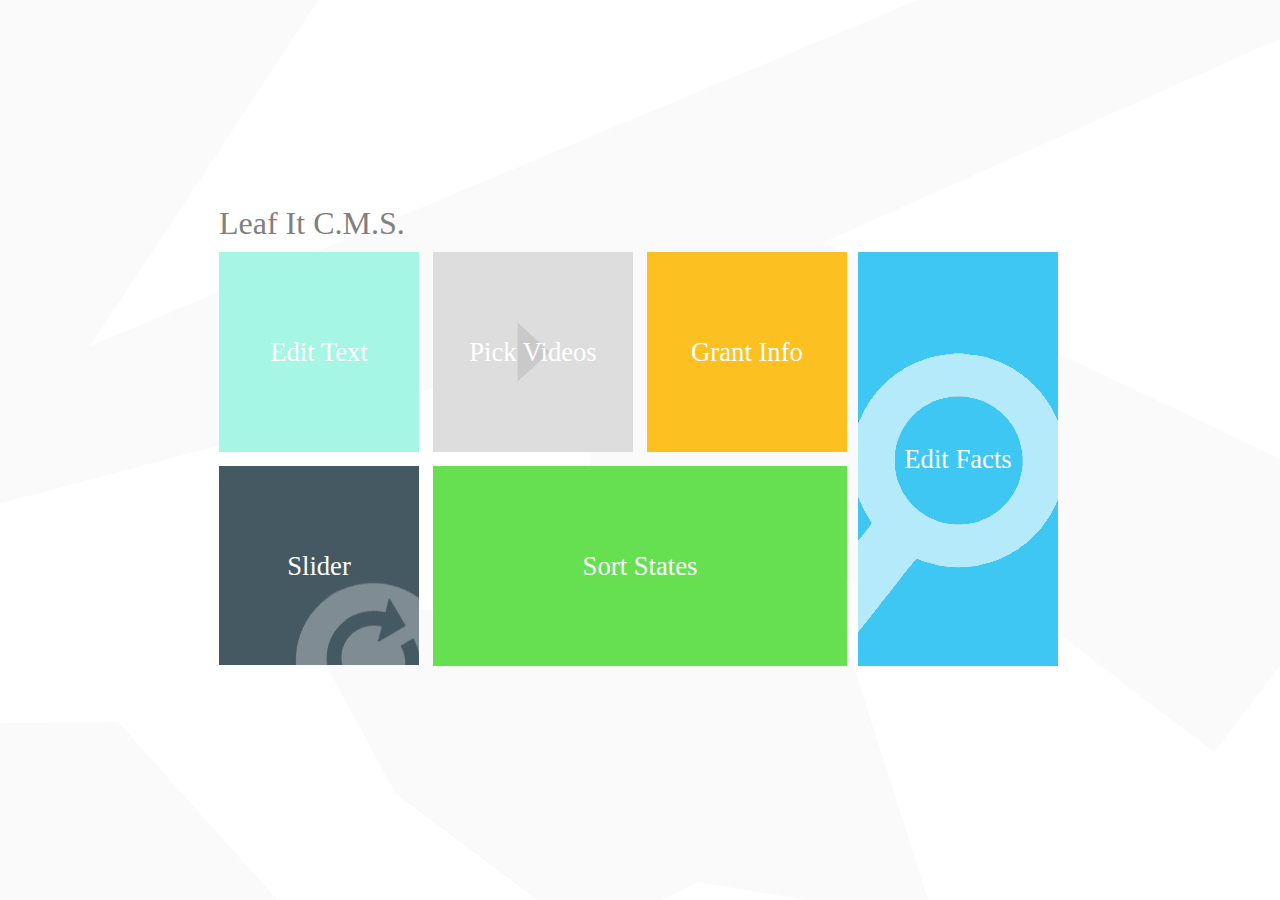
<file: Real/cmsv2/index.html>
<!DOCTYPE html>
<head>
	<title>CMS V2.0</title>
	<link href='style.css' rel='stylesheet'/>
	<script src='jquery.js'></script>
	<script>
		$(document).ready(function(){
			
			$('.boxes').click(function(){
				
				AnimateRotate(180);
				
				//$('.boxes').fadeIn(0).delay(500).fadeOut(0);
				//$('h1').fadeIn(0).delay(500).fadeOut(0);
				
			});
		
		});
		
		function AnimateRotate(angle) {
			// caching the object for performance reasons
			var $elem = $('#supercontain');

			// we use a pseudo object for the animation
			// (starts from `0` to `angle`), you can name it as you want
			$({deg: 0}).animate({deg: angle}, {
				duration: 500,
				step: function(now) {
					// in the step-callback (that is fired each step of the animation),
					// you can use the `now` paramter which contains the current
					// animation-position (`0` up to `angle`)
					$elem.css({
						transform: 'rotateY(' + now + 'deg)'
					});
				}
			});
			//$('#container').delay(500).fadeOut();
			$('#textedit').delay(400).show(0);
		}
	</script>
	
	
</head>
<body>
<!--<iframe style='position: fixed; top: 0; bottom: 0; right: 0; left: 0; width: 100%; height: 100%; z-index:-5; ' src='texteditor/changestuff.php' id='textedit'></iframe>-->
<div id='supercontain'>
<div id='container'>
	
	<h1>Leaf It C.M.S.</h1>
	
	<div id='text' class='boxes'>
		<a onclick='setTimeout(function(){document.location.href = "texteditor/changestuff.php";},300);'>
			<div class='boxcontain'>
				<div class='va'>
					<span id='textedit'>Edit Text</span>
				</div>
				<div id='hugetext' class='va'>
					<span>Go&raquo;</span>
				</div>
			</div>
		</a>
	</div>
	<div id='videos' class='boxes'>
		<div class='va'>
			<span id='pickvid'>Pick Videos</span>
		</div>
	</div>
	<div id='grants' class='boxes'>
		<div class='boxcontain'>
			<div class='va' id='grantmove'>
				<span>Go &raquo;</span>
			</div>
			<div class='va'>
				<span>Grant Info</span>
			</div>
		</div>
	</div>
	<div id='facts' class='boxes'>
		<div class='boxcontain3'>
			<div class='va2' id='factsfirstva'>
				<span>Edit Facts</span>
			</div>
			<div class='va2' id='factssecva'>
				<span>Go &raquo;</span>
			</div>
		</div>
	</div>
	<div id='slider' class='boxes'>
		<div class='boxcontain'>
			<div class='va' id='slidy'>
				<span>Slider</span>
			</div>
			<div class='va' id='sliderslide'>
				<span>Go &raquo;</span>
			</div>
		</div>
	</div>
	<div class='boxes longbox'>
		<a onclick='setTimeout(function(){document.location.href = "../newcms.php";},300);'>
		<div class='boxcontain2'>
			<div class='va3' id='upperva'>
				<span>Sort States</span>
			</div>
			<div class='va3'>
				<span>Go &raquo;</span>
			</div>
		</div>
		</a>
	</div>

</div>
</div>
</body>
</html>
</file>
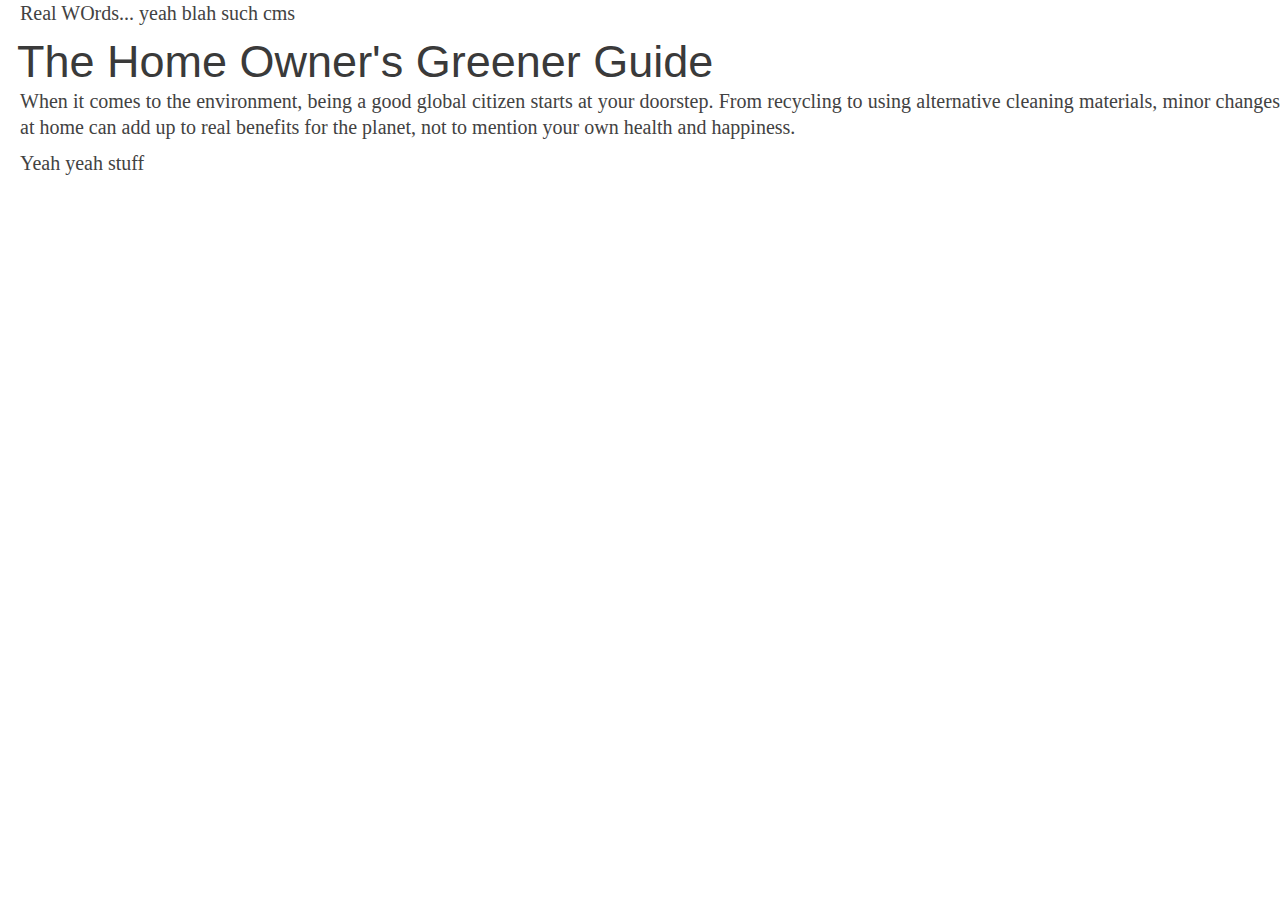
<file: Real/cmsv2/texteditor/index.html>
<!DOCTYPE html>
<head>
<link href='regular.css' rel='stylesheet'/>
</head>
<body>
<p>Real WOrds... yeah blah
such cms</p>

<!-- Change Start -->		
		
	
	<h1>The Home Owner's Greener Guide</h1>
	<p>When it comes to the environment, being a good global citizen starts at your doorstep. 

	From recycling to using alternative cleaning materials, minor changes at home can add up to real benefits for the planet, not to mention your own health and happiness.</p>
	
		
	<!-- Change End -->

<p>Yeah yeah stuff</p>


</body>
</html>
</file>
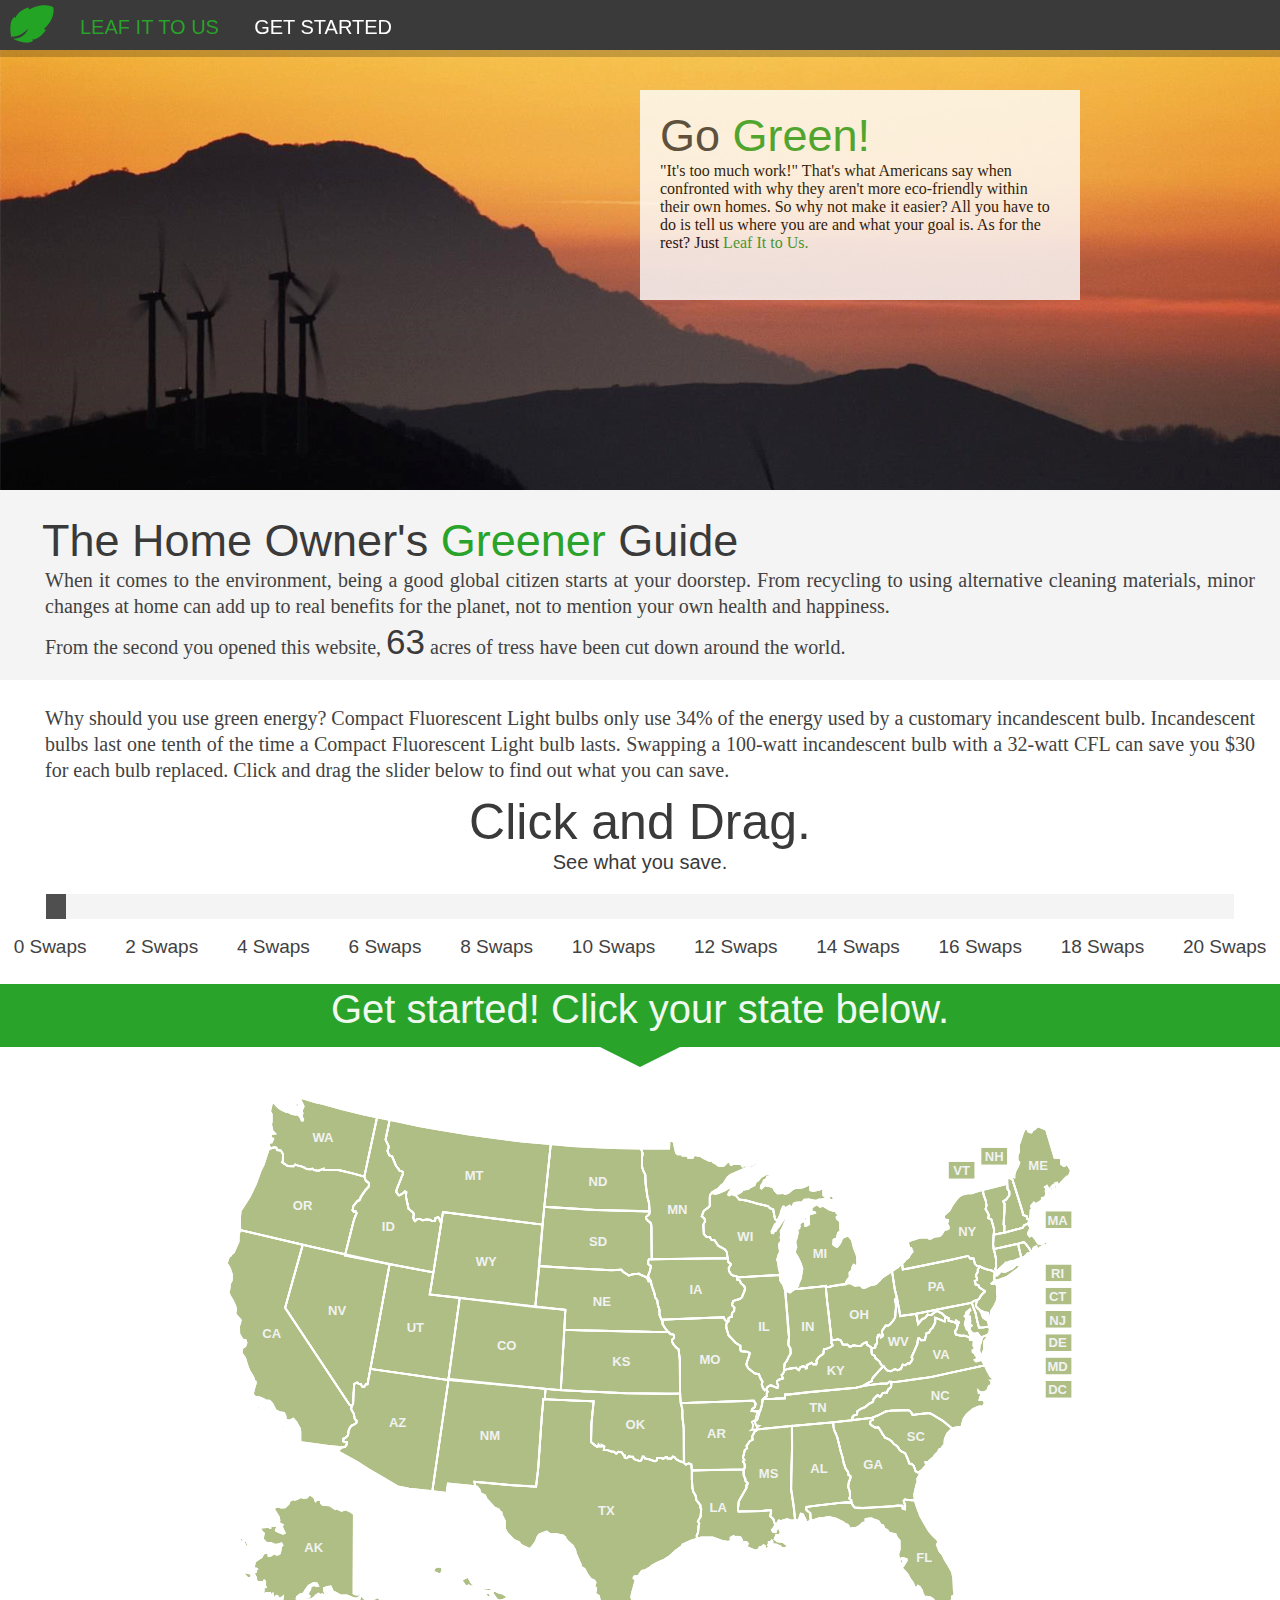
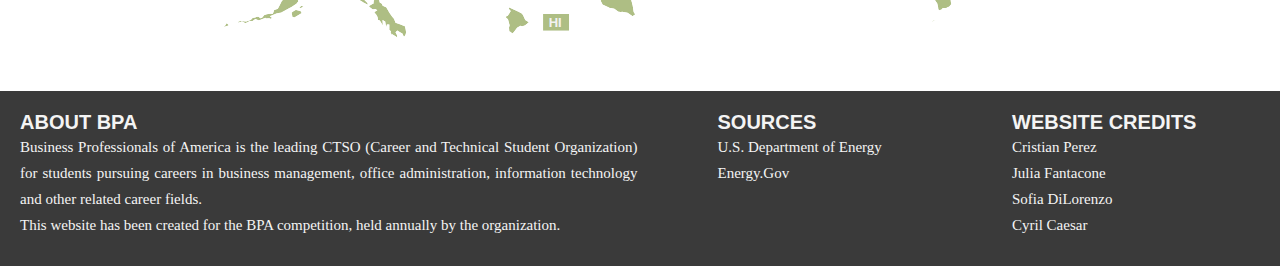
<file: Old Site/bpa.html>
<!DOCTYPE html>
<html>

<head>
<link rel="stylesheet" href="css/regular.css" />
<!-- Svg Map Styling -->
<link href="css/fonts.css" rel="stylesheet" type="text/css" />
<link href="css/map.css" rel="stylesheet" type="text/css" />

<!-- Imports JQuery -->
<script src="js/jquery.js" ></script>
<!-- Imports Slider's Javascript Files -->
<script src="js/slider.js"></script>
<!-- Imports Calculator Javascript -->
<script src="js/Calculate.js"></script>
<!-- Imports Javascript to change state abbreviation to actual state name -->
<script src='js/getstate.js'></script>
<!-- Imports Javascript to dynamically place information into #resources and deal with which state was clicked on Svg map -->
<script src="js/resources.js"></script>
<!-- Imports Animates the link anchors -->
<script src="js/smoothanchor.js"></script>
<!-- Preloads Images -->
<script src='js/preload.js'></script>
<!-- Imports Javascript for parallax banner -->
<script src='js/parallax.js'></script>
<!-- Imports Dynamic #resource adder -->
<script src='js/addresources.js'></script>
<!-- Javascript for switching the #youtube to whichever video you choose -->
<script src='js/changevideo.js'></script>
<!-- If Browser Does not accept Javascript it is redirected to noscript.html -->
<noscript>
	<meta HTTP-EQUIV="REFRESH" content="0; url=noscript.html"> 
</noscript>

</head>

<body onload='init()'>

<!-- Navigation -->
<div class="nav">
<img src="imgs2/logo.png" />
	<ul>
		<li><span id="green"><a href='#space'>Leaf It to Us</a></span></li>
		<li><a href='#begin'>Get Started</a></li>
		<!-- These links are hidden at first, but when you select a state they reveal themselves -->
		<li><a class='linkhide' href='#resources'>Resources</a></li>
		<li><a class='linkhide' href='#granty'>Federal Grants</a></li>
		<li><a class='linkhide' href='#calculator'>Calculator</a></li>
		<li><a class='linkhide' href='#videos'>Videos</a></li>
	</ul>
</div>
<div id="space"></div>

<div id="neww">

<!-- Overlay on banner -->
<h1>Go <span id="green">Green!</span></h1>
<span id='underneath'>
"It's too much work!"  That's what Americans say when confronted with why they aren't more eco-friendly within their own homes.
	So why not make it easier?  All you have to do is tell us where you are and what your goal is.  As for the rest?  Just
	<span id="green">Leaf It to Us.</span>
</div>

<!-- Parallax Image -->
<div id='banner'></div>

<!-- Introduction Container -->
<div class="container2">
	<h1>The Home Owner's <span id="green">Greener</span> Guide</h1>
	<p>When it comes to the environment, being a good global citizen starts at your doorstep. 

	From recycling to using alternative cleaning materials, minor changes at home can add up to real benefits for the planet, not to mention your own health and happiness.</p>
	<p>From the second you opened this website,
	<span id="counter">63</span>
	 acres of tress have been cut down around the world.  </p>
</div>

<!-- Container with slider -->
<div class="container1" id="containey">
	<p>
		Why should you use green energy? Compact Fluorescent Light bulbs only use 34% of the energy used by a customary incandescent bulb. Incandescent bulbs last one tenth of the time a Compact Fluorescent Light bulb lasts. Swapping a 100-watt incandescent bulb with a 32-watt CFL can save you $30 for each bulb replaced.  Click and drag the slider below to find out what you can save.
	</p>
	<div id='info'>Click and Drag.</div>
	<div id='money'>See what you save.</div>
	<div id='background'>
		<div id='slider'></div>
	</div>

	<div id="tracker">
		<ul>
			<li>0 Swaps</li>
			<li>2 Swaps</li>
			<li>4 Swaps</li>
			<li>6 Swaps</li>
			<li>8 Swaps</li>
			<li>10 Swaps</li>
			<li>12 Swaps</li>
			<li>14 Swaps</li>
			<li>16 Swaps</li>
			<li>18 Swaps</li>
			<li>20 Swaps</li>
			
		</ul>
	</div>
</div>

<!-- Container above SVG map -->
<div class="start" id='begin'>
Get started!  Click your state below.
</div>
<div class="triangle"></div>

<div class="container1">

<svg xmlns="http://www.w3.org/2000/svg" version="1.1" style="width:0px; height:0px;">
<div id="container"><div class="mapWrapper" style="width: 900px; height: 550px;"><div id="map" style="position: absolute; width: 900px; height: 550px; overflow: hidden; left: 0px; top: 0px;"><div id="svggroup"><svg id='mooooo' height="550" version="1.1" width="900" xmlns="http://www.w3.org/2000/svg" style="overflow: hidden; position: relative;" viewBox="0 0 930 590"><path onClick="states('WY')" class='ii' id="50" style="cursor: pointer;" fill="#999966" stroke="#24221f" d="M360.37668,143.27587L253.63408,129.81881L239.5506,218.27684L352.81521,231.86233L360.37668,143.27587Z"></path><path onClick="states('WI')" class='ii' id="49" style="cursor: pointer;" fill="#999966" stroke="#24221f" d="M615.06589,197.36866L614.99915,194.21124L613.82004,189.68474L613.1734,183.54165L612.04178,181.11674L613.01174,178.04519L613.82004,175.1353L615.27499,172.54874L614.62834,169.15387L613.9817,165.59734L614.46668,163.81907L616.40661,161.39416L616.56827,158.64593L615.75997,157.35265L616.40661,154.76608L615.95409,150.59537L618.70232,144.93726L621.61221,138.14752L621.77387,135.88427L621.45055,134.91431L620.64224,135.39929L616.43907,141.70405L613.69084,145.74556L611.75092,147.52383L610.94262,149.78707L608.98767,150.59537L607.85605,152.5353L606.4011,152.21198L606.23944,150.43371L607.53273,148.00881L609.63431,143.32065L611.41258,141.70405L612.40341,139.3462L609.84296,137.44486L607.86814,127.07787L604.32067,125.73589L602.37441,123.42756L590.2447,120.70592L587.36881,119.69387L579.15569,117.52658L571.23777,116.36783L567.47261,111.23716L566.72221,111.79117L565.5243,111.62951L564.87765,110.49789L563.54364,110.79444L562.41201,110.9561L560.63375,111.92606L559.66378,111.27942L560.31043,109.33949L562.25035,106.26794L563.38197,105.13632L561.44205,103.68138L559.34046,104.48968L556.43057,106.4296L548.99419,109.66281L546.0843,110.30945L543.17442,109.82447L542.19269,108.94622L540.07599,111.7814L539.84737,114.52487L539.84737,122.9839L538.70425,124.58427L533.44593,128.47084L531.15971,134.41503L531.61695,134.64365L534.1318,136.70126L534.81766,139.90198L532.98868,143.10269L532.98868,146.98928L533.44593,153.61933L536.41802,156.59143L539.84737,156.59143L541.67635,159.79215L545.10568,160.24939L548.99227,165.96496L556.07957,170.08017L558.13717,172.82364L559.05167,180.25388L559.73753,183.5689L562.02376,185.16926L562.25238,186.541L560.19478,189.97033L560.4234,193.17106L562.93825,197.05764L565.4531,198.20075L568.42519,198.65799L569.76753,200.03811L615.06589,197.36866Z"></path><path onClick="states('WV')" class='ii' id="48" style="cursor: pointer;" fill="#999966" stroke="#24221f" d="M761.18551,238.96731L762.29752,243.91184L763.38096,249.94317L765.51125,247.36283L767.77449,244.29127L770.31287,243.67572L771.76782,242.22078L773.54609,239.63421L774.99107,240.28085L777.90096,239.95753L780.48754,237.85594L782.49443,236.40268L784.33966,235.91769L785.64358,236.93416L789.28683,238.75579L791.22676,240.53406L792.60088,241.82734L791.83916,247.38228L786.00425,244.84106L781.759,243.21904L781.65786,248.39747L778.91022,253.9342L776.38019,256.36086L775.1881,259.11025L772.54452,259.61035L771.64668,263.21223L770.60345,267.1619L766.63521,267.50264L764.31148,265.06376L763.24033,265.62317L762.60765,271.09287L761.25736,274.62737L756.29896,285.58234L757.19565,286.74304L756.98979,288.65158L754.1811,292.53605L752.3726,291.99176L749.40455,294.1515L746.86217,293.57929L744.86294,298.13486C744.86294,298.13486,741.60363,299.56508,740.94003,299.50258C740.77952,299.48746,738.47093,298.25348,738.47093,298.25348L736.13441,299.63285L733.72461,300.67725L729.97992,299.78813L728.85852,298.61985L726.6663,295.59649L723.52371,293.60837L721.81214,289.98513L717.52726,286.51694L716.88061,284.25369L714.29404,282.79874L713.48573,281.18214L713.24324,275.92816L715.42566,275.84733L717.3656,275.03903L717.52726,272.2908L719.14386,270.83585L719.30552,265.82437L720.27548,261.94451L721.56877,261.29787L722.86205,262.42949L723.34704,264.20776L725.12531,263.23779L725.61029,261.62119L724.47867,259.84292L724.47867,257.41801L725.44863,256.12472L727.71188,252.72985L729.00516,251.27491L731.10676,251.75989L733.37,250.14327L736.44155,246.7484L738.70481,242.86854L739.02813,237.21043L739.51311,232.19894L739.51311,227.51078L738.38149,224.43923L739.35145,222.98427L740.63493,221.69099L744.12618,241.51811L748.75719,240.76696L761.18551,238.96731Z"></path><path onClick="states('WA')" class='ii' id="47" style="cursor: pointer;" fill="#999966" stroke="#24221f" d="M102.07324,7.6117734L106.43807,9.0667177L116.1377,11.814946L124.7057,13.754871L144.7516,19.412988L167.70739,25.071104L182.93051,28.278277L169.29815,91.864088L156.85315,88.33877L141.34514,84.768091L126.11585,84.801329L125.66028,83.45663L120.06106,85.635923L115.46563,84.899179L113.31866,83.315125L112.00545,83.973101L107.26979,83.832858L105.57143,82.483225L100.30839,80.370922L99.573419,80.51784L95.184297,78.993392L93.290999,80.810771L87.025093,80.512038L81.099395,76.386336L81.878352,75.453573L81.999575,67.776121L79.717576,63.93642L75.602368,63.32938L74.924958,60.818764L72.649446,60.361832L69.094498,61.592408L66.831251,58.373161L67.154572,55.463272L69.9028,55.139951L71.519405,51.09844L68.932837,49.966816L69.094498,46.248625L73.459331,45.601984L70.711103,42.853756L69.256158,35.740695L69.9028,32.830807L69.9028,24.909444L68.124535,21.676234L70.387782,12.299927L72.489368,12.784908L74.914275,15.694797L77.662503,18.281364L80.895712,20.22129L85.422205,22.322876L88.493756,22.969518L91.403645,24.424462L94.798518,25.394425L97.061764,25.232765L97.061764,22.807857L98.355048,21.676234L100.45663,20.38295L100.77996,21.514574L101.10328,23.292839L98.840029,23.77782L98.516708,25.879406L100.29497,27.334351L101.4266,29.759258L102.07324,31.699183L103.52818,31.537523L103.68984,30.244239L102.71988,28.950955L102.2349,25.717746L103.0432,23.939481L102.39656,22.484537L102.39656,20.22129L104.17483,16.66476L103.0432,14.078192L100.61829,9.2283781L100.94162,8.4200758L102.07324,7.6117734ZM92.616548,13.590738L94.637312,13.429078L95.122294,14.803197L96.658073,13.186582L99.002155,13.186582L99.810458,14.722361L98.274678,16.419801L98.92133,17.228114L98.193853,19.248875L96.819734,19.653021C96.819734,19.653021,95.930596,19.733857,95.930596,19.410536C95.930596,19.087215,97.385551,16.823958,97.385551,16.823958L95.688111,16.258141L95.36479,17.713095L94.637312,18.359737L93.10153,16.09648L92.616548,13.590738Z"></path><path onClick="states('VA')" class='ii' id="46" style="cursor: pointer;" fill="#999966" stroke="#24221f" d="M831.63885,266.06892L831.49494,264.12189L837.94837,261.57201L837.17796,264.78985L834.25801,268.56896L833.83992,273.15478L834.30167,276.54522L832.4737,281.52338L830.30943,283.43952L828.83909,278.79871L829.28498,273.3496L830.87198,269.16653L831.63885,266.06892ZM834.97904,294.37028L776.80486,306.94571L739.37789,312.22478L732.69956,311.8496L730.11431,313.77598L722.77518,313.99667L714.39307,314.97434L703.47811,316.58896L713.94754,310.97776L713.93442,308.90283L715.45447,306.7567L726.00825,295.25527L729.95497,299.73273L733.73798,300.69671L736.28144,299.55639L738.51866,298.24523L741.05527,299.58875L744.96944,298.16099L746.84617,293.60465L749.44709,294.14467L752.30233,292.01342L754.1016,292.50702L756.92881,288.83045L757.27706,286.74734L756.3134,285.47177L757.31617,283.60514L762.59044,271.32799L763.20721,265.59291L764.4361,265.06937L766.61463,267.51224L770.55049,267.21107L772.4797,259.63744L775.27369,259.07658L776.32344,256.33551L778.90326,253.98863L781.67509,248.29344L781.76002,243.22589L791.58153,247.04871C792.26238,247.38913,792.41441,241.99956,792.41441,241.99956L796.06697,243.59789L796.1353,246.53605L801.91955,247.83554L804.0525,249.01174L805.71242,251.06743L805.05787,254.7161L803.11043,257.30708L803.22028,259.36615L803.80924,261.21906L808.78799,262.48749L813.23926,262.52737L816.30809,263.48601L818.2516,263.79531L818.96641,266.88377L822.15685,267.2863L823.02492,268.48632L822.58543,273.1764L823.96016,274.27895L823.48121,276.20934L824.71062,276.99911L824.48882,278.38371L821.79483,278.28877L821.88379,279.90429L824.16478,281.44716L824.28632,282.85906L826.05943,284.64444L826.55122,287.16857L823.99818,288.54988L825.5704,290.04418L831.37142,288.35835L834.97904,294.37028Z"></path><path onClick="states('VT')" class='ii' id="45" style="cursor: pointer;" fill="#999966" stroke="#24221f" d="M844.48416,154.05791L844.80086,148.71228L841.91015,137.92811L841.26351,137.60479L838.35361,136.3115L839.16191,133.40161L838.35361,131.30002L835.65356,126.66004L836.62353,122.78018L835.81522,117.60703L833.39031,111.14059L832.58474,106.21808L859.0041,99.48626L859.3128,105.00847L861.22906,107.7507L861.22906,111.79222L857.52191,116.85021L854.93534,117.99288L854.92429,119.11345L856.23426,120.63257L855.92333,128.73054L855.3139,137.9894L855.08595,143.54634L856.05591,144.83963L855.89425,149.41032L855.40927,151.10021L856.42345,151.82737L848.9859,153.33408L844.48416,154.05791ZM795,75L825,75L825,95L795,95Z"></path><path onClick="states('UT')" class='ii' id="44" style="cursor: default;" fill="#222222" stroke="#000000" d="M259.49836,310.10509L175.74933,298.23284L196.33694,185.69149L243.11725,194.43663L241.63245,205.06705L239.32083,218.23971L247.12852,219.16808L263.53504,220.97287L271.74601,221.82851L259.49836,310.10509Z"></path><path onClick="states('TX')" class='ii' id="43" style="cursor: pointer;" fill="#999966" stroke="#24221f" d="M361.46423,330.57358L384.15502,331.65952L415.24771,332.80264L412.9131,356.25844L412.61634,374.41196L412.68448,376.49375L417.02831,380.31218L419.01496,381.75934L420.19917,381.19965L420.57254,379.38193L421.71286,381.18555L423.8245,381.22948L423.82183,379.78239L425.49177,380.74966L426.63047,381.15853L426.2712,385.12618L430.35939,385.21969L433.28471,386.41686L437.23945,386.94224L439.62083,389.02122L441.74493,386.94505L445.46987,387.55996L447.69078,390.7849L448.76574,391.10586L448.60527,393.07113L450.81888,393.86342L453.14903,391.80862L455.28205,392.42354L457.51143,392.45902L458.4445,394.89446L464.77259,397.00891L466.36564,396.24198L467.85511,392.06427L468.19583,392.06427L469.10232,392.14591L470.33137,394.21454L474.26125,394.87982L477.59825,396.0027L481.02388,397.19867L482.86446,396.22367L483.57822,393.70883L488.03144,393.75303L489.84018,394.68381L492.63943,392.5773L493.74307,392.6215L494.59411,394.22657L498.64883,394.22657L500.1677,392.19795L502.03507,392.60519L503.9811,395.00847L507.50167,397.05262L510.36043,397.86243L511.87405,398.66227L514.32075,400.65959L517.36379,399.3318L520.05488,400.47068L520.61869,406.57662L520.57893,416.27879L521.26479,425.8128L521.96697,429.41791L524.6423,433.83777L525.54048,438.7885L529.75643,444.32652L529.95245,447.47146L530.69882,448.2573L529.96875,456.63737L527.09665,461.64387L528.62962,463.79674L527.99954,466.13482L527.32997,473.53914L525.82565,476.87714L526.12053,480.37949L520.45565,481.96467L510.59436,486.49117L509.6244,488.43109L507.03783,490.37102L504.93625,491.82596L503.64296,492.63426L497.98485,497.96906L495.23662,500.07065L489.90182,503.30385L484.24371,505.72876L477.93895,509.12363L476.16069,510.57858L470.34091,514.13511L466.94604,514.78175L463.06619,520.2782L459.02468,520.60153L458.05471,522.54145L460.31796,524.48138L458.86301,529.97783L457.56973,534.50433L456.43811,538.38418L455.62981,542.91067L456.43811,545.33558L458.21637,552.28698L459.18634,558.43007L460.9646,561.1783L459.99464,562.63325L456.92309,564.57317L451.26497,560.69332L445.76852,559.5617L444.47523,560.04668L441.24202,559.40004L437.03885,556.32849L431.86572,555.19687L424.26767,551.802L422.16609,547.92214L420.8728,541.45573L417.6396,539.5158L416.99295,537.25255L417.6396,536.60591L417.96292,533.21104L416.66963,532.5644L416.02299,531.59444L417.31627,527.2296L415.69967,524.96636L412.46646,523.67307L409.07159,519.30824L405.51506,512.68016L401.31189,510.09359L401.47355,508.15367L396.13875,495.86747L395.33045,491.6643L393.55219,489.72438L393.39053,488.26943L387.40909,482.93464L384.82252,479.86309L384.82252,478.73146L382.23595,476.62988L375.44621,475.49825L368.00983,474.85161L364.93828,472.58837L360.41179,474.36663L356.85526,475.82158L354.59201,479.05478L353.62205,482.77298L349.25722,488.91607L346.83231,491.34098L344.24574,490.37102L342.46748,489.23939L340.52755,488.59275L336.6477,486.32951L336.6477,485.68286L334.86944,483.74294L329.6963,481.64135L322.25992,473.88165L319.99667,469.1935L319.99667,461.11047L316.76346,454.64405L316.27848,451.89583L314.66188,450.92586L313.53025,448.82428L308.51878,446.72269L307.2255,445.10609L300.11243,437.18472L298.81915,433.95151L294.13099,431.68826L292.67604,427.32339L290.08945,424.41352L288.14954,423.92856L287.50031,419.25092L295.50218,419.93681L324.53717,422.68026L353.57225,424.28062L355.80578,404.8188L359.69233,349.26378L361.29272,330.51646L362.66446,330.54504M461.69381,560.20778L461.128,553.0947L458.37976,545.90078L457.81394,538.86853L459.34972,530.62382L462.66378,523.75323L466.13948,518.33758L469.29188,514.78103L469.93852,515.02353L465.16952,521.65163L460.80468,528.19891L458.78391,534.827L458.46059,540.00016L459.34972,546.14328L461.9363,553.3372L462.42128,558.51034L462.58294,559.9653L461.69381,560.20778Z"></path><path onClick="states('TN')" class='ii' id="42" style="cursor: pointer;" fill="#999966" stroke="#24221f" d="M696.67788,318.25411L644.78479,323.2656L629.02523,325.04386L624.40403,325.55657L620.53568,325.52885L620.31471,329.62968L612.12933,329.89369L605.17792,330.54033L597.08709,330.41647L595.67331,337.48933L593.97708,342.96938L590.68391,345.72022L589.33517,350.10128L589.01185,352.68785L584.97033,354.95109L586.42527,358.50763L585.45531,362.87247L584.48693,363.66212L692.64548,353.25457L693.04875,349.29963L694.85948,347.80924L697.69363,347.05979L698.36556,343.34281L702.46416,340.63785L706.51109,339.14382L710.59467,335.57349L715.03076,333.54803L715.55202,330.48068L719.61662,326.49569L720.16742,326.38152C720.16742,326.38152,720.19867,327.51314,721.00697,327.51314C721.81527,327.51314,722.9469,327.86771,722.9469,327.86771L725.21015,324.27992L727.28049,323.63328L729.5556,323.92849L731.15391,320.39563L734.10916,317.75172L734.53084,315.81261L734.8398,312.10146L732.69325,311.90169L730.09157,313.93002L723.09826,313.95909L704.73897,316.34591L696.67788,318.25411Z"></path><path onClick="states('SD')" class='ii' id="41" style="cursor: pointer;" fill="#58798d" stroke="#24221f" d="M476.44687,204.02465L476.39942,203.44378L473.50371,198.59834L475.36394,193.88623L476.85667,187.99969L474.0748,185.91998L473.68964,183.17652L474.48204,180.62217L477.67055,180.63738L477.54747,175.63124L477.21417,145.45699L476.59644,141.68941L472.52412,138.35848L471.54149,136.68152L471.47899,135.0727L473.50111,133.5433L475.03333,131.87763L475.27829,129.22084L417.0212,127.62049L362.22199,124.1714L356.89672,187.86259L371.48699,188.76639L391.43684,189.972L409.17989,190.90059L432.95665,192.20417L444.93935,191.77953L446.90565,194.02471L452.10029,197.27806L452.86418,198.00081L457.40562,196.548L463.94616,195.93309L465.62146,197.26936L469.82597,198.86549L472.77103,200.50132L473.17001,201.98513L474.2095,204.22601L476.44687,204.02465Z"></path><path onClick="states('SC')" class='ii' id="40" style="cursor: pointer;" fill="#58798d" stroke="#24221f" d="M764.94328,408.16488L763.16622,409.13438L760.57965,407.84109L759.93301,405.7395L758.63973,402.18297L756.37647,400.08137L753.7899,399.43473L752.1733,394.58492L749.42506,388.60347L745.22189,386.66353L743.12029,384.72361L741.82701,382.13704L739.72542,380.1971L737.46217,378.90382L735.19892,375.99393L732.12737,373.73069L727.60086,371.95241L727.11588,370.49747L724.69098,367.58758L724.20599,366.13262L720.81111,360.95949L717.41624,361.12115L713.37472,358.69623L712.08144,357.40295L711.75812,355.62468L712.56642,353.68476L714.82967,352.71478L714.31885,350.4257L720.08695,348.08913L729.20245,343.50013L736.97718,342.69182L753.09158,342.26934L755.72983,344.14677L757.40893,347.50499L761.71128,346.89501L774.32081,345.44005L777.2307,346.24836L789.84024,353.84642L799.94832,361.9681L794.52715,367.42644L791.94058,373.56954L791.4556,379.8743L789.839,380.6826L788.70737,383.43083L786.28247,384.07747L784.18088,387.634L781.43265,390.38223L779.16941,393.7771L777.5528,394.5854L773.99627,397.98027L771.08638,398.14193L772.05635,401.37514L767.04487,406.8716L764.94328,408.16488Z"></path><path onClick="states('RI')" class='ii' id="39" style="cursor: pointer;" fill="#58798d" stroke="#24221f" d="M874.07001,178.89536L870.37422,163.93937L876.6435,162.09423L878.83463,164.02135L882.14112,168.342L884.82902,172.74409L881.82968,174.36888L880.5364,174.20722L879.40478,175.98549L876.97987,177.92541L874.07001,178.89536ZM899,185L929,185L929,205L899,205Z"></path><path onClick="states('PA')" class='ii' id="38" style="cursor: pointer;" fill="#58798d" stroke="#24221f" d="M825.1237,224.69205L826.43212,224.42105L828.76165,223.1678L829.97353,220.68473L831.59014,218.42148L834.82335,215.34992L834.82335,214.54162L832.39844,212.92502L828.8419,210.5001L827.87194,207.91353L825.1237,207.59021L824.96204,206.45858L824.15374,203.71035L826.417,202.57873L826.57866,200.15381L825.28536,198.86052L825.44702,197.24391L827.38696,194.17236L827.38696,191.1008L830.08459,188.45492L829.16431,187.77994L826.64023,187.58703L824.34574,185.64711L822.79582,179.53105L819.29124,179.63157L816.83601,176.92824L798.74502,181.12601L755.74324,189.8557L746.85189,191.31064L746.23122,184.78925L740.86869,189.8569L739.5754,190.34188L735.37311,193.35077L738.28387,212.48822L740.76553,222.21758L744.33733,241.47907L747.60664,240.84139L759.55022,239.33892L797.47685,231.67372L812.35306,228.8504L820.65341,227.22804L820.92052,226.98951L823.02212,225.37289L825.1237,224.69205Z"></path><path onClick="states('OR')" class='ii' id="37" style="cursor: pointer;" fill="#58798d" stroke="#24221f" d="M148.72184,175.53153L157.57154,140.73002L158.62233,136.5005L160.9767,130.87727L160.36119,129.71439L157.84633,129.66821L156.56473,127.99751L157.02197,126.53344L157.52538,123.28656L161.98353,117.79961L163.81251,116.70046L164.95562,115.55735L166.44166,111.99172L170.48872,106.32232L174.05435,102.45992L174.28297,99.008606L171.01411,96.539924L169.2307,91.897299L156.56693,88.285329L141.47784,84.741679L126.04582,84.855985L125.58858,83.484256L120.10163,85.54186L115.64349,84.970301L113.24295,83.36994L111.98553,84.055815L107.29877,83.827183L105.5841,82.455454L100.32578,80.39785L99.525598,80.512166L95.181768,79.02611L93.238477,80.855093L87.065665,80.512166L81.121482,76.396957L81.807347,75.596777L82.035968,67.823604L79.749743,63.937027L75.634535,63.365468L74.94867,60.850621L72.594738,60.384056L66.796213,62.44284L64.532966,68.909258L61.299757,78.932207L58.066547,85.398626L53.055073,99.463087L46.588654,113.04256L38.505631,125.65208L36.565705,128.56197L35.757403,137.12997L36.143498,149.2102L148.72184,175.53153Z"></path><path onClick="states('OK')" class='ii' id="36" style="cursor: pointer;" fill="#58798d" stroke="#24221f" d="M380.34313,320.82146L363.65895,319.54815L362.77873,330.50058L383.24411,331.65746L415.29966,332.96106L412.96506,357.37971L412.50781,375.21228L412.73644,376.81264L417.08027,380.4706L419.13787,381.61371L419.82374,381.38509L420.50961,379.32748L421.88135,381.15647L423.93895,381.15647L423.93895,379.78473L426.68242,381.15647L426.22518,385.04305L430.34039,385.27167L432.85523,386.41479L436.97044,387.10066L439.48529,388.92964L441.77152,386.87204L445.20086,387.5579L447.71571,390.98724L448.63019,390.98724L448.63019,393.27347L450.91642,393.95933L453.20264,391.67311L455.03163,392.35897L457.54647,392.35897L458.46097,394.87383L464.76204,396.9528L466.13378,396.26694L467.96276,392.15173L469.10587,392.15173L470.24899,394.20933L474.3642,394.8952L478.02215,396.26694L480.99425,397.18143L482.82324,396.26694L483.5091,393.75209L487.85293,393.75209L489.91053,394.66658L492.654,392.60897L493.79712,392.60897L494.48299,394.20933L498.59819,394.20933L500.19855,392.15173L502.02754,392.60897L504.08514,395.12383L507.28585,396.9528L510.48658,397.8673L512.42766,398.98623L512.03856,361.76922L510.66681,350.79524L510.50635,341.9229L509.06646,335.38517L508.28826,328.20553L508.22012,324.38931L496.08328,324.70805L449.67324,324.25081L404.63433,322.19319L380.34313,320.82146Z"></path><path onClick="states('OH')" class='ii' id="35" style="cursor: pointer;" fill="#58798d" stroke="#24221f" d="M735.32497,193.32832L729.23143,197.38167L725.35158,199.64492L721.95671,203.36311L717.9152,207.24296L714.68199,208.05126L711.7721,208.53624L706.27564,211.12281L704.17406,211.28447L700.77919,208.21292L695.60605,208.85957L693.01949,207.40462L690.63842,206.05379L685.74585,206.7572L675.56123,208.37381L664.35436,210.55854L665.64765,225.18882L667.42592,238.92999L670.01248,262.37079L670.5783,267.20196L674.70065,267.07294L677.12556,266.26463L680.48936,267.76777L682.55985,272.1326L687.69879,272.1155L689.59053,274.2342L691.3517,274.1689L693.89009,272.82744L696.39426,273.19894L701.81554,273.68162L703.54251,271.54894L705.88816,270.25566L707.95865,269.57481L708.60529,272.32305L710.38357,273.29301L713.85926,275.63708L716.04168,275.55626L717.3748,275.06378L717.55951,272.30225L719.14487,270.84729L719.24403,266.05457C719.24403,266.05457,720.26799,261.94551,720.26799,261.94551L721.56726,261.34423L722.88861,262.49197L723.42676,264.18899L725.14589,263.15157L725.58487,261.69082L724.46818,259.78776L724.53447,257.47333L725.28347,256.40102L727.43623,253.09454L728.48645,251.5512L730.58804,252.03618L732.85129,250.41957L735.92284,247.0247L738.69433,242.94597L739.01466,237.89046L739.49964,232.87897L739.32286,227.57209L738.36802,224.67731L738.71926,223.48753L740.52365,221.73742L738.23486,212.69009L735.32497,193.32832Z"></path><path onClick="states('ND')" class='ii' id="34" style="cursor: pointer;" fill="#58798d" stroke="#24221f" d="M475.30528,128.91846L474.69037,120.48479L473.01342,113.66887L471.12193,100.64465L470.66469,89.657624L468.92523,86.580482L467.16862,81.386086L467.19987,70.941816L467.82323,67.117729L465.98913,61.649968L437.34688,61.085941L418.75593,60.439299L392.24361,59.146015L369.29727,57.012146L362.30403,124.18898L417.23627,127.53263L475.30528,128.91846Z"></path><path onClick="states('NC')" class='ii' id="33" style="cursor: pointer;" fill="#58798d" stroke="#24221f" d="M834.98153,294.31554L837.06653,299.23289L840.62306,305.69931L843.04796,308.12422L843.6946,310.38747L841.2697,310.54913L842.078,311.19577L841.75468,315.39894L839.16811,316.69222L838.52147,318.79381L837.22819,321.7037L833.50999,323.3203L831.08509,322.99698L829.63014,322.83532L828.01354,321.54204L828.33686,322.83532L828.33686,323.80529L830.27679,323.80529L831.08509,325.09857L829.14516,331.40333L833.34833,331.40333L833.99498,333.01993L836.25822,330.75669L837.55151,330.2717L835.61158,333.82823L832.54003,338.67805L831.24675,338.67805L830.11512,338.19307L827.3669,338.83971L822.19376,341.26462L815.72734,346.59941L812.33247,351.28756L810.39255,357.75398L809.90757,360.17889L805.21941,360.66387L799.76628,362.00053L789.81987,353.798L777.21033,346.19995L774.30044,345.39164L761.69091,346.84659L757.41445,347.59674L755.79785,344.36352L752.82749,342.24682L736.3381,342.7318L729.06336,343.5401L720.01037,348.06661L713.86726,350.65317L692.68971,353.23975L693.1898,349.18542L694.96807,347.73048L697.71631,347.08383L698.36295,343.36563L702.56613,340.61741L706.44598,339.16245L710.64917,335.60592L715.014,333.50433L715.66064,330.43277L719.5405,326.55292L720.18714,326.39126C720.18714,326.39126,720.18714,327.52289,720.99545,327.52289C721.80375,327.52289,722.93538,327.84621,722.93538,327.84621L725.19863,324.28967L727.30022,323.64302L729.56346,323.96635L731.18008,320.40982L734.08997,317.82324L734.57495,315.72165L734.76245,312.07346L739.03895,312.05094L746.23754,311.19515L761.99477,308.94272L777.13081,306.85615L798.77129,302.1368L818.75461,297.87823L829.93155,295.47242L834.98153,294.31554ZM839.25199,327.52211L841.83857,325.01636L844.99095,322.42978L846.52673,321.78314L846.68839,319.76238L846.04175,313.61926L844.5868,311.27518L843.94015,309.41608L844.66763,309.17358L847.41587,314.67006L847.82002,319.11573L847.65836,322.51062L844.26348,324.04639L841.43441,326.47131L840.30279,327.68377L839.25199,327.52211Z"></path><path onClick="states('NY')" class='ii' id="32" style="cursor: pointer;" fill="#58798d" stroke="#24221f" d="M830.37944,188.7456L829.24781,187.77564L826.66123,187.61398L824.39799,185.67406L822.76738,179.54493L819.30892,179.63547L816.86521,176.92727L797.47989,181.30921L754.47811,190.0389L746.94846,191.26689L746.2103,184.79855L747.6384,183.67317L748.93168,182.54155L749.90165,180.92494L751.67991,179.79332L753.61984,178.01505L754.10482,176.39845L756.2064,173.65022L757.33803,172.68026L757.17637,171.71029L755.88308,168.63875L754.10482,168.47709L752.16489,162.33399L755.07478,160.55572L759.43961,159.10078L763.48113,157.80749L766.71434,157.32251L773.01909,157.16085L774.95902,158.45414L776.57562,158.6158L778.67721,157.32251L781.26378,156.19089L786.43691,155.70591L788.5385,153.92764L790.31676,150.69443L791.93337,148.75451L794.03495,148.75451L795.97488,147.62288L796.13654,145.35964L794.6816,143.25805L794.35828,141.80311L795.4899,139.70152L795.4899,138.24658L793.71163,138.24658L791.93337,137.43828L791.12507,136.30665L790.96341,133.72008L796.78318,128.22363L797.42982,127.41533L798.88477,124.50544L801.79466,119.97894L804.54289,116.26075L806.64447,113.83585L809.05957,112.01024L812.14093,110.7643L817.63738,109.47101L820.87059,109.63267L825.39709,108.17773L832.96228,106.10656L833.48207,111.08623L835.90699,117.55267L836.71529,122.72582L835.74533,126.60568L838.3319,131.13218L839.1402,133.23377L838.3319,136.14367L841.2418,137.43695L841.88844,137.76027L844.96,148.75321L844.42371,153.81288L843.93873,164.64415L844.74703,170.14062L845.55533,173.69716L847.01028,180.9719L847.01028,189.05494L845.87865,191.31819L847.71798,193.31098L848.51453,194.9894L846.57461,196.76767L846.89793,198.06095L848.19121,197.73763L849.64616,196.44435L851.9094,193.85778L853.04103,193.21114L854.65763,193.85778L856.92088,194.01944L864.84224,190.13959L867.75213,187.39136L869.04541,185.93642L873.24858,187.55302L869.85371,191.10955L865.97386,194.01944L858.8608,199.35423L856.27424,200.3242L850.45446,202.26412L846.41295,203.39575L845.23821,202.86282L844.99419,199.17429L845.47917,196.42605L845.31751,194.32447L842.504,192.62547L837.9775,191.6555L834.09764,190.52388L830.37944,188.7456Z"></path><path onClick="states('NM')" class='ii' id="31" style="cursor: pointer;" fill="#58798d" stroke="#24221f" d="M288.15255,424.01315L287.37714,419.26505L296.02092,419.79045L326.19268,422.73635L353.46084,424.42624L355.67611,405.71877L359.53347,349.8428L361.27115,330.45357L362.84285,330.58213L363.66825,319.41874L259.6638,308.78279L242.16645,429.2176L257.62712,431.20675L258.9204,421.1838L288.15255,424.01315Z"></path><path onClick="states('NJ')" class='ii' id="30" style="cursor: pointer;" fill="#58798d" stroke="#24221f" d="M829.67942,188.46016L827.35687,191.19443L827.35687,194.26599L825.41693,197.33754L825.25527,198.95416L826.54857,200.24744L826.38691,202.67236L824.12365,203.80398L824.93195,206.55221L825.09361,207.68384L827.84185,208.00716L828.81181,210.59373L832.36835,213.01865L834.79326,214.63525L834.79326,215.44356L831.81005,218.14012L830.19344,220.40336L828.73849,223.1516L826.47524,224.44488L826.01279,226.04736L825.77029,227.25982L825.16106,229.86656L826.25333,232.11075L829.48654,235.02064L834.33635,237.28389L838.37786,237.93053L838.53952,239.38547L837.73122,240.35543L838.05454,243.10366L838.86284,243.10366L840.96443,240.67876L841.77273,235.82894L844.52096,231.78743L847.59251,225.32101L848.72413,219.82456L848.07749,218.69293L847.91583,209.31662L846.29922,205.92176L845.1676,206.73006L842.41937,207.05338L841.93439,206.5684L843.06602,205.59843L845.1676,203.65851L845.23066,202.56468L844.84627,199.13084L845.41964,196.3826L845.30217,194.41359L842.49463,192.66324L837.40249,191.48748L833.26505,190.10585L829.67942,188.46016ZM899,235L929,235L929,255L899,255Z"></path><path onClick="states('NH')" class='ii' id="29" style="cursor: pointer;" fill="#58798d" stroke="#24221f" d="M880.79902,142.42476L881.66802,141.34826L882.75824,138.05724L880.21516,137.14377L879.73017,134.07221L875.85032,132.94059L875.527,130.19235L868.25225,106.75153L863.65083,92.208542L862.75375,92.203482L862.10711,93.820087L861.46047,93.335106L860.4905,92.365143L859.03556,94.305068L858.98709,99.337122L859.29874,105.00434L861.23866,107.75258L861.23866,111.7941L857.52046,116.85688L854.93389,117.98852L854.93389,119.12014L856.06552,120.89841L856.06552,129.46643L855.25721,138.6811L855.09555,143.53092L856.06552,144.82422L855.90386,149.35071L855.41887,151.12899L856.38768,151.83821L873.17535,147.41366L875.35022,146.81121L877.19379,144.03788L880.79902,142.42476ZM830,60L860,60L860,80L830,80Z"></path><path onClick="states('NV')" class='ii' id="28" style="cursor: pointer;" fill="#58798d" stroke="#24221f" d="M196.39273,185.57552L172.75382,314.39827L170.92158,314.74742L169.34882,317.1536L166.97588,317.16429L165.50393,314.42082L162.88546,314.0424L162.11454,312.93477L161.07671,312.88073L158.29834,314.52502L157.98808,321.3105L157.62599,327.08767L157.27742,335.68048L155.83032,337.76964L153.3914,336.69561L84.311514,232.49442L103.30063,164.90951L196.39273,185.57552Z"></path><path onClick="states('NE')" class='ii' id="27" style="cursor: pointer;" fill="#58798d" stroke="#24221f" d="M486.09787,240.70058L489.32848,247.72049L489.19985,250.02301L492.65907,255.51689L495.37836,258.66923L490.32888,258.66923L446.84632,257.73055L406.05946,256.84025L383.80724,256.05638L384.88001,234.72853L352.56177,231.80828L356.9056,187.79842L372.45193,188.82723L392.57072,189.97033L410.40329,191.11345L434.18005,192.25656L444.92531,191.79932L446.98291,194.08554L451.78399,197.05764L452.9271,197.97213L457.27093,196.60039L461.15752,196.14315L463.90099,195.91452L465.72997,197.28626L469.7874,198.88662L472.75949,200.48698L473.21674,202.08734L474.13123,204.14494L475.96021,204.14494L476.75819,204.19111L477.65242,208.87293L480.57268,217.34085L481.14521,221.09756L483.6687,224.87181L484.23829,229.98595L485.84553,234.22632L486.09787,240.70058Z"></path><path onClick="states('MT')" class='ii' id="26" style="cursor: pointer;" fill="#58798d" stroke="#24221f" d="M369.20952,56.969133L338.5352,54.1613L309.27465,50.60477L280.01411,46.563258L247.68201,41.228463L229.25272,37.833593L196.52907,30.900857L192.05005,52.248389L195.47939,59.79293L194.10765,64.365382L195.93663,68.937833L199.13736,70.309572L203.75818,81.079025L206.45328,84.255548L206.91052,85.398666L210.33986,86.541784L210.79711,88.599377L203.70981,106.20333L203.70981,108.71818L206.22466,111.91889L207.13914,111.91889L211.94021,108.9468L212.62609,107.80368L214.22645,108.48955L213.99782,113.74787L216.7413,126.32212L219.71339,128.83696L220.62787,129.52283L222.45686,131.80905L221.99961,135.2384L222.68548,138.66773L223.8286,139.58223L226.11482,137.296L228.85829,137.296L232.05901,138.89636L234.57386,137.98187L238.68907,137.98187L242.34702,139.58223L245.0905,139.12498L245.54774,136.15288L248.51983,135.46702L249.89157,136.83876L250.34882,140.03947L251.77469,140.87411L253.66164,129.83937L360.40731,143.26829L369.20952,56.969133Z"></path><path onClick="states('MO')" class='ii' id="25" style="cursor: pointer;" fill="#58798d" stroke="#24221f" d="M558.44022,248.11316L555.92035,245.02591L554.77723,242.73968L490.42,245.14022L488.13374,245.25453L489.39117,247.76938L489.16255,250.0556L491.67739,253.94219L494.76379,258.0574L497.8502,260.80087L500.01143,261.02949L501.50816,261.94399L501.50816,264.91608L499.67919,266.51644L499.22193,268.80266L501.27954,272.23201L503.7944,275.2041L506.30924,277.03308L507.68097,288.69283L507.99511,324.76504L508.22373,329.45179L508.68097,334.8353L531.11396,333.96848L554.31999,333.28261L575.12465,332.4816L586.77939,332.2513L588.94879,335.6773L588.2646,338.9848L585.17735,341.38784L584.60496,343.22518L589.98345,343.68244L593.87841,342.99656L595.59559,337.50293L596.24701,331.64614L598.34504,329.09098L600.94107,327.60409L600.9925,324.55385L602.00852,322.61737L600.31429,320.0736L598.98336,321.05786L596.99074,318.83062L595.70571,314.07162L596.50672,311.55342L594.56259,308.12576L592.73195,303.54996L587.93254,302.75062L580.96374,297.15187L579.24488,293.03834L580.04423,289.83762L582.1035,283.77995L582.56242,280.91632L580.61328,279.88501L573.75794,279.08734L572.72997,277.37518L572.61817,273.14482L567.13123,269.71381L560.15572,261.94231L557.8695,254.62638L557.63921,250.40106L558.44022,248.11316Z"></path><path onClick="states('MS')" class='ii' id="24" style="cursor: pointer;" fill="#58798d" stroke="#24221f" d="M631.55882,459.34458L631.30456,460.60073L626.13142,460.60073L624.67648,459.79243L622.57489,459.46911L615.78515,461.40903L614.00689,460.60073L611.42032,464.8039L610.31778,465.58192L609.19395,463.09394L608.05083,459.20735L604.6215,456.00664L605.7646,450.46209L605.07874,449.5476L603.24976,449.77622L595.33184,450.64959L570.78534,451.02296L570.0156,448.7976L570.88897,440.4208L574.00581,434.74799L579.23288,425.60309L578.78714,423.17049L580.024,422.51424L580.45987,420.59477L578.14239,418.51579L578.02727,416.37431L576.19155,412.25322L576.08255,406.29045L577.41008,403.80948L577.18678,400.39373L575.41729,397.31114L576.94371,395.82893L575.3731,393.32939L575.83035,391.67718L577.40775,385.15081L579.8937,383.11446L579.25203,380.74749L582.91,375.44496L585.74186,374.08854L585.52089,372.41338L585.23276,370.73228L588.10882,365.16461L590.45454,363.9331L590.60617,363.04009L627.94965,359.15892L628.13451,365.44225L628.29617,382.09331L627.48787,413.13216L627.32621,427.19665L630.07445,445.94929L631.55882,459.34458Z"></path><path onClick="states('MN')" class='ii' id="23" style="cursor: pointer;" fill="#58798d" stroke="#24221f" d="M475.23781,128.82439L474.78056,120.36535L472.95158,113.04943L471.1226,99.560705L470.66535,89.729927L468.83637,86.300584L467.23601,81.270889L467.23601,70.982869L467.92187,67.096282L466.10094,61.644615L496.23336,61.679886L496.55668,53.435202L497.20332,53.273541L499.46657,53.758523L501.40649,54.566825L502.21479,60.063281L503.66974,66.206379L505.28634,67.822984L510.13616,67.822984L510.45948,69.277928L516.76424,69.601249L516.76424,71.702835L521.61405,71.702835L521.93737,70.409551L523.06899,69.277928L525.33224,68.631286L526.62552,69.601249L529.53541,69.601249L533.41526,72.187816L538.75006,74.612723L541.17497,75.097705L541.65995,74.127742L543.11489,73.64276L543.59987,76.552649L546.18644,77.845933L546.67142,77.360951L547.96471,77.522612L547.96471,79.624198L550.55127,80.594161L553.62282,80.594161L555.23943,79.785858L558.47264,76.552649L561.0592,76.067668L561.86751,77.845933L562.35249,79.139216L563.32245,79.139216L564.29241,78.330914L573.18374,78.007593L574.962,81.079142L575.60865,81.079142L576.32226,79.994863L580.76217,79.624198L580.15007,81.903657L576.21135,83.740782L566.96557,87.80191L562.19083,89.808807L559.11928,92.395375L556.69437,95.951905L554.43113,99.831756L552.65286,100.64006L548.12637,105.65153L546.83308,105.81319L542.5053,108.57031L540.04242,111.77542L539.8138,114.96681L539.90816,123.01016L538.53212,124.69891L533.45058,128.45888L531.2205,134.44129L534.09225,136.675L534.77214,139.90198L532.9169,143.14091L533.08769,146.88893L533.45655,153.61933L536.4848,156.62132L539.8138,156.62132L541.70491,159.75392L545.08408,160.25719L548.94324,165.92866L556.03053,170.04541L558.17368,172.92053L558.84483,179.36004L477.63333,180.50483L477.29541,144.82798L476.83817,141.85589L472.72296,138.42655L471.57984,136.59757L471.57984,134.9972L473.63744,133.39685L475.00918,132.02511L475.23781,128.82439Z"></path><path onClick="states('MI')" class='ii' id="22" style="cursor: pointer;" fill="#58798d" stroke="#24221f" d="M697.86007,177.23689L694.62686,168.9922L692.36361,159.93922L689.93871,156.70601L687.35214,154.92774L685.73554,156.05937L681.85568,157.83763L679.91576,162.84911L677.16753,166.5673L676.03591,167.21394L674.58096,166.5673C674.58096,166.5673,671.9944,165.11235,672.15606,164.46571C672.31772,163.81907,672.64104,159.45424,672.64104,159.45424L676.03591,158.16095L676.84421,154.76608L677.49085,152.17952L679.91576,150.56291L679.59244,140.53996L677.97583,138.27672L676.68255,137.46841L675.87425,135.36683L676.68255,134.55853L678.29915,134.88185L678.46081,133.26524L676.03591,131.00199L674.74262,128.41543L672.15606,128.41543L667.62956,126.96048L662.13311,123.56561L659.38488,123.56561L658.73824,124.21226L657.76827,123.72727L654.69673,121.46403L651.78684,123.24229L648.87695,125.50554L649.20027,129.06207L650.17023,129.38539L652.27182,129.87037L652.7568,130.67867L650.17023,131.48698L647.58367,131.8103L646.12872,133.58856L645.8054,135.69015L646.12872,137.30675L646.45204,142.80321L642.89551,144.9048L642.24887,144.74313L642.24887,140.53996L643.54215,138.11506L644.1888,135.69015L643.38049,134.88185L641.44057,135.69015L640.4706,139.89332L637.72238,141.02494L635.94411,142.96487L635.78245,143.93483L636.42909,144.74313L635.78245,147.3297L633.5192,147.81468L633.5192,148.94631L634.32751,151.37121L633.19588,157.51431L631.57928,161.55582L632.22592,166.24398L632.7109,167.3756L631.9026,169.80051L631.57928,170.60881L631.25596,173.35704L634.81249,179.33847L637.72238,185.80489L639.17732,190.65471L638.36902,195.34286L637.39906,201.3243L634.97415,206.49743L634.65083,209.24566L631.39196,212.33081L635.80057,212.16876L657.21906,209.90551L664.4969,208.91845L664.59327,210.5848L671.44521,209.37234L681.74329,207.86921L685.59749,207.4083L685.73554,206.82075L685.8972,205.36581L687.99878,201.64762L689.99934,199.90977L689.77705,194.85788L691.37404,193.26089L692.46466,192.91795L692.68694,189.36142L694.22271,186.3303L695.2735,186.93652L695.43516,187.58316L696.24347,187.74482L698.18339,186.77486L697.86007,177.23689ZM581.61931,82.059006L583.4483,80.001402L585.62022,79.201221L590.99286,75.314624L593.27908,74.743065L593.73634,75.200319L588.59232,80.344339L585.27728,82.287628L583.21967,83.202124L581.61931,82.059006ZM667.79369,114.18719L668.44033,116.69293L671.67355,116.85459L672.96684,115.64213C672.96684,115.64213,672.88601,114.18719,672.56269,114.02552C672.23936,113.86386,670.94608,112.16642,670.94608,112.16642L668.76366,112.40891L667.14704,112.57057L666.82372,113.7022L667.79369,114.18719ZM567.49209,111.21318L568.20837,110.63278L570.9566,109.82447L574.51313,107.56123L574.51313,106.59126L575.15978,105.94462L581.14121,104.97466L583.56612,103.03473L587.93095,100.93315L588.09261,99.639864L590.03254,96.729975L591.8108,95.921673L593.10409,94.143408L595.36733,91.880161L599.73217,89.455254L604.42032,88.970273L605.55194,90.101896L605.22862,91.071859L601.51043,92.041822L600.05549,95.113371L597.79224,95.921673L597.30726,98.34658L594.88235,101.57979L594.55903,104.16636L595.36733,104.65134L596.3373,103.51972L599.89383,100.60983L601.18711,101.90311L603.45036,101.90311L606.68357,102.87307L608.13851,104.0047L609.59345,107.07625L612.34168,109.82447L616.22153,109.66281L617.67648,108.69285L619.29308,109.98613L620.90969,110.47112L622.20297,109.66281L623.33459,109.66281L624.9512,108.69285L628.99271,105.13632L632.38758,104.0047L639.01566,103.68138L643.54215,101.74145L646.12872,100.44817L647.58367,100.60983L647.58367,106.26794L648.06865,106.59126L650.97853,107.39957L652.91846,106.91458L659.06156,105.29798L660.19318,104.16636L661.64813,104.65134L661.64813,111.60274L664.88134,114.67429L666.17462,115.32093L667.4679,116.29089L666.17462,116.61421L665.36632,116.29089L661.64813,115.80591L659.54654,116.45255L657.28329,116.29089L654.05008,117.74584L652.27182,117.74584L646.45204,116.45255L641.27891,116.61421L639.33898,119.20078L632.38758,119.84742L629.96267,120.65572L628.83105,123.72727L627.53777,124.8589L627.05279,124.69724L625.59784,123.08063L621.07135,125.50554L620.42471,125.50554L619.29308,123.88893L618.48478,124.05059L616.54486,128.41543L615.57489,132.45694L612.39377,139.45774L611.21701,138.42347L609.84527,137.39215L607.90449,127.10413L604.36001,125.73408L602.30743,123.44785L590.18707,120.70437L587.3318,119.67473L579.10138,117.50199L571.21139,116.35887L567.49209,111.21318Z"></path><path onClick="states('MA')" class='ii' id="21" style="cursor: pointer;" fill="#58798d" stroke="#24221f" d="M899.62349,173.25394L901.79541,172.56806L902.25267,170.85339L903.28147,170.9677L904.31027,173.25394L903.05285,173.71118L899.16625,173.8255L899.62349,173.25394ZM890.24995,174.05412L892.53617,171.42495L894.13654,171.42495L895.96553,172.911L893.56499,173.9398L891.39307,174.9686L890.24995,174.05412ZM855.45082,152.06593L873.09769,147.42525L875.36095,146.77861L877.27503,143.9829L881.0118,142.31959L883.90104,146.73243L881.47613,151.90557L881.15281,153.36051L883.09274,155.94708L884.22436,155.13878L886.00263,155.13878L888.26587,157.72534L892.14573,163.70678L895.70226,164.19176L897.9655,163.2218L899.74377,161.44353L898.93546,158.69531L896.83388,157.0787L895.37893,157.887L894.40897,156.59372L894.89395,156.10874L896.99554,155.94708L898.7738,156.75538L900.71373,159.18029L901.68369,162.09018L902.00701,164.51508L897.80384,165.97003L893.92399,167.90995L890.04414,172.43645L888.10421,173.89139L888.10421,172.92143L890.52912,171.46648L891.0141,169.68822L890.2058,166.61667L887.29591,168.07161L886.48761,169.52656L886.97259,171.7898L884.90626,172.79023L882.15906,168.2631L878.76418,163.89826L876.69368,162.08579L870.16041,163.96199L865.06808,165.01278L844.39292,169.60499L843.72516,164.83714L844.3718,154.24837L848.66107,153.35923L855.45082,152.06593ZM899,128L929,128L929,148L899,148Z"></path><path onClick="states('MD')" class='ii' id="20" style="cursor: pointer;" fill="#58798d" stroke="#24221f" d="M839.79175,252.41476L833.7832,253.6186L828.6403,253.73606L826.79674,246.81373L824.87193,237.64441L822.29931,231.45596L821.01093,227.05763L813.50491,228.67999L798.6287,231.50331L761.17727,239.05421L762.30857,244.06587L763.27853,249.72398L763.60185,249.40066L765.70345,246.97576L767.96669,244.3581L770.3916,243.74254L771.84656,242.28759L773.62482,239.70102L774.9181,240.34767L777.82799,240.02434L780.41457,237.92276L782.42146,236.46949L784.26669,235.98451L785.91104,237.11446L788.82093,238.5694L790.76085,240.34767L791.97331,241.88345L796.09566,243.58088L796.09566,246.49077L801.59212,247.78406L802.73656,248.32604L804.14846,246.29772L807.03043,248.26788L805.75226,250.74981L804.98699,254.73547L803.20873,257.32204L803.20873,259.42363L803.85537,261.2019L808.91932,262.55759L813.23042,262.49587L816.30196,263.46584L818.40355,263.78916L819.37351,261.68757L817.91857,259.58599L817.91857,257.80772L815.49366,255.70613L813.39208,250.20968L814.68536,244.87488L814.5237,242.7733L813.23042,241.48001C813.23042,241.48001,814.68536,239.86341,814.68536,239.21677C814.68536,238.57012,815.17034,237.11518,815.17034,237.11518L817.11027,235.8219L819.05019,234.20529L819.53517,235.17526L818.08023,236.79186L816.78695,240.51005L817.11027,241.64167L818.88853,241.96499L819.37351,247.46145L817.27193,248.43141L817.59525,251.98794L818.08023,251.82628L819.21185,249.88636L820.82846,251.66462L819.21185,252.95791L818.88853,256.35278L821.4751,259.74765L825.35495,260.23263L826.97156,259.42433L830.20811,263.60726L831.56646,264.14356L838.22013,261.34661L840.22771,257.32274L839.79175,252.41476ZM823.82217,261.44348L824.95379,263.94923L825.11545,265.7275L826.24708,267.5866C826.24708,267.5866,827.13622,266.69746,827.13622,266.37414C827.13622,266.05082,826.40875,263.30258,826.40875,263.30258L825.68127,260.95849L823.82217,261.44348ZM899,285L929,285L929,305L899,305Z"></path><path onClick="states('ME')" class='ii' id="19" style="cursor: pointer;" fill="#58798d" stroke="#24221f" d="M922.83976,78.830719L924.77969,80.932305L927.04294,84.650496L927.04294,86.590422L924.94135,91.278575L923.00142,91.925217L919.60655,94.996766L914.75674,100.49322C914.75674,100.49322,914.1101,100.49322,913.46346,100.49322C912.81682,100.49322,912.49349,98.391636,912.49349,98.391636L910.71523,98.553296L909.74527,100.00824L907.32036,101.46319L906.3504,102.91813L907.967,104.37307L907.48202,105.01972L906.99704,107.76794L905.05711,107.60628L905.05711,105.98968L904.73379,104.69639L903.27885,105.01972L901.50058,101.78651L899.399,103.07979L900.69228,104.53473L901.0156,105.66636L900.2073,106.95964L900.53062,110.03119L900.69228,111.64779L899.07568,114.23436L896.16579,114.71934L895.84247,117.62923L890.50767,120.70078L889.21439,121.18576L887.59778,119.73082L884.52623,123.28735L885.4962,126.52056L884.04125,127.81384L883.87959,132.17867L882.75631,138.43803L880.29406,137.28208L879.80907,134.21052L875.92922,133.07889L875.6059,130.33065L868.33115,106.88983L863.63257,92.250088L865.05311,92.131923L866.5669,92.541822L866.5669,89.955254L867.8752,85.458798L870.46177,80.770645L871.91672,76.729133L869.97679,74.304226L869.97679,68.322789L870.78509,67.352826L871.5934,64.604598L871.43174,63.149654L871.27007,58.29984L873.04834,53.450026L875.95823,44.5587L878.05981,40.355528L879.3531,40.355528L880.64638,40.517188L880.64638,41.648811L881.93967,43.912058L884.68789,44.5587L885.4962,43.750397L885.4962,42.780435L889.53771,39.870546L891.31597,38.092281L892.77092,38.253942L898.75235,40.678849L900.69228,41.648811L909.74527,71.555998L915.7267,71.555998L916.53501,73.495924L916.69667,78.345738L919.60655,80.608984L920.41486,80.608984L920.57652,80.124003L920.09154,78.99238L922.83976,78.830719ZM901.90801,108.97825L903.44379,107.44247L904.81791,108.49327L905.38372,110.91819L903.68628,111.80732L901.90801,108.97825ZM908.61694,103.07763L910.39521,104.93673C910.39521,104.93673,911.6885,105.01755,911.6885,104.69423C911.6885,104.37091,911.93099,102.67347,911.93099,102.67347L912.82013,101.86517L912.01182,100.08689L909.99106,100.81437L908.61694,103.07763Z"></path><path onClick="states('LA')" class='ii' id="18" style="cursor: pointer;" fill="#58798d" stroke="#24221f" d="M607.96706,459.16125L604.68245,455.99511L605.69236,450.49488L605.03101,449.6018L595.76934,450.60836L570.74102,451.06728L570.05683,448.6726L570.96964,440.2169L574.28552,434.27105L579.31688,425.58003L578.74281,423.18201L579.9994,422.50116L580.45833,420.54867L578.17209,418.49274L578.0603,416.55029L576.22964,412.20478L576.08259,405.86618L520.6088,406.79015L520.63737,416.36372L521.32324,425.73725L522.00911,429.62383L524.52396,433.73904L525.43845,438.76875L529.78228,444.25568L530.0109,447.4564L530.69677,448.14227L530.0109,456.60131L527.03881,461.631L528.63917,463.68861L527.95329,466.20345L527.26743,473.51938L525.89569,476.72009L526.01815,480.33654L530.70463,478.81639L542.81798,479.0234L553.16425,482.57993L559.63067,483.71156L563.34886,482.25661L566.58207,483.38824L569.81528,484.3582L570.62358,482.25661L567.39037,481.12499L564.8038,481.60997L562.05557,479.99337C562.05557,479.99337,562.21724,478.70008,562.86388,478.53842C563.51052,478.37676,565.93543,477.56846,565.93543,477.56846L567.71369,479.0234L569.49196,478.05344L572.72517,478.70008L574.18011,481.12499L574.50343,483.38824L579.02992,483.71156L580.80819,485.48982L579.99989,487.10643L578.7066,487.91473L580.32321,489.53133L588.72955,493.08786L592.28608,491.79458L593.25605,489.36967L595.84261,488.72303L597.62088,487.26809L598.91416,488.23805L599.72246,491.14794L597.45922,491.95624L598.10586,492.60288L601.50073,491.3096L603.76398,487.91473L604.57228,487.42975L602.47069,487.10643L603.27899,485.48982L603.11733,484.03488L605.21892,483.5499L606.35054,482.25661L606.99718,483.06491C606.99718,483.06491,606.83552,486.13646,607.64383,486.13646C608.45213,486.13646,611.847,486.78311,611.847,486.78311L615.88851,488.72303L616.85847,490.17798L619.76836,490.17798L620.89999,491.14794L623.16323,488.07639L623.16323,486.62144L621.86995,486.62144L618.47508,483.87322L612.6553,483.06491L609.42209,480.80167L610.55372,478.05344L612.81696,478.37676L612.97862,477.73012L611.20036,476.76016L611.20036,476.27517L614.43357,476.27517L616.21183,473.20363L614.91855,471.2637L614.59523,468.51547L613.14028,468.67713L611.20036,470.77872L610.55372,473.36529L607.48217,472.71864L606.5122,470.94038L608.29047,469.00045L610.1938,465.55485L609.1327,463.14258L607.96706,459.16125Z"></path><path onClick="states('KY')" class='ii' id="17" style="cursor: pointer;" fill="#58798d" stroke="#24221f" d="M725.9944,295.2707L723.70108,297.67238L720.12289,301.66642L715.19834,307.13109L713.98257,308.84686L713.92007,310.94844L709.54021,313.11253L703.88209,316.50741L696.65022,318.30626L644.78233,323.20512L629.02277,324.98338L624.40157,325.49609L620.53322,325.46837L620.30627,329.68865L612.12686,329.83321L605.17545,330.47985L597.18797,330.41963L598.39575,329.09955L600.89529,327.5587L601.12392,324.35797L602.03841,322.52899L600.43159,319.99009L601.23342,318.08328L603.49668,316.30502L605.59826,315.65837L608.34649,316.95166L611.90303,318.24494L613.03466,317.92162L613.19632,315.65837L611.90303,313.23346L612.22635,310.97021L614.16628,309.51527L616.75286,308.86862L618.36946,308.22198L617.56116,306.44371L616.91452,304.50378L618.42114,303.50798C618.42442,303.47086,619.6751,299.98569,619.65943,299.85017L622.71265,298.37149L628.03244,297.40153L632.52648,296.91655L633.91892,298.54398L635.44719,299.41478L637.03796,296.30657L640.22504,295.02395L642.43013,296.50798L642.84069,297.50702L644.01421,297.24301L643.85254,294.29008L646.98341,292.54089L649.1315,291.46741L650.66086,293.12822L653.97901,293.08402L654.56634,291.51277L654.19883,289.24953L656.79936,285.25103L661.57591,281.81313L662.28186,276.97727L665.20688,276.52136L668.99834,274.87568L671.44166,273.16744L671.24333,271.60251L670.10088,270.14757L670.6667,267.15266L674.85155,267.03516L677.15146,266.28936L680.49885,267.71846L682.55296,272.0833L687.68525,272.09412L689.73626,274.30231L691.35171,274.15461L693.9534,272.87644L699.19046,273.44981L701.76538,273.66732L703.45296,271.61108L706.07091,270.1852L707.95269,269.4781L708.59933,272.31473L710.64276,273.37307L713.28552,275.45556L713.40299,281.1288L714.21129,282.70121L716.80101,284.25749L717.57265,286.552L721.73254,289.98894L723.53785,293.61218L725.9944,295.2707Z"></path><path onClick="states('KS')" class='ii' id="16" style="cursor: pointer;" fill="#58798d" stroke="#24221f" d="M507.88059,324.38028L495.26233,324.58471L449.17324,324.12748L404.61576,322.06985L379.98602,320.81244L383.87981,256.21747L405.96327,256.89264L446.2524,257.73404L490.55364,258.72162L495.64927,258.72162L497.83367,260.88402L499.85133,260.86264L501.49163,261.87511L501.42913,264.88434L499.60015,266.60971L499.2679,268.84188L501.11098,272.24421L504.06334,275.43927L506.39069,277.05373L507.69146,288.29455L507.88059,324.38028Z"></path><path onClick="states('IA')" class='ii' id="15" style="cursor: pointer;" fill="#58798d" stroke="#24221f" d="M569.19154,199.5843L569.45592,202.3705L571.67964,202.94776L572.63358,204.17309L573.13359,206.02845L576.92643,209.3871L577.6123,211.7786L576.93796,215.20307L575.35565,218.43505L574.55631,221.17684L572.38356,222.77888L570.66805,223.35128L565.08903,225.21148L563.69757,229.06017L564.42621,230.43191L566.26672,232.1145L565.98379,236.15079L564.22064,237.68865L563.44923,239.33179L563.57645,242.10811L561.69014,242.56535L560.06469,243.67026L559.7859,245.02289L560.06469,247.13781L558.51367,248.25388L556.04314,245.1206L554.78057,242.67073L489.04475,245.18558L488.12672,245.35102L486.07432,240.83506L485.8457,234.20499L484.24534,230.08978L483.55948,224.83147L481.27325,221.1735L480.35877,216.37243L477.61529,208.82788L476.47218,203.45524L475.10044,201.28333L473.50008,198.53987L475.45406,193.69604L476.8258,187.98047L474.08233,185.92286L473.62508,183.17939L474.53958,180.66454L476.25425,180.66454L558.90825,179.39506L559.74251,183.57818L561.99469,185.13915L562.2514,186.56224L560.22186,189.95155L560.41227,193.15707L562.92713,196.95527L565.45392,198.24889L568.5332,198.75194L569.19154,199.5843Z"></path><path onClick="states('IN')" class='ii' id="14" style="cursor: pointer;" fill="#58798d" stroke="#24221f" d="M619.56954,299.97132L619.63482,297.11274L620.11981,292.58623L622.38305,289.67635L624.16133,285.79648L626.74789,281.59331L626.26291,275.77352L624.48465,273.02529L624.16133,269.79208L624.96963,264.29561L624.48465,257.3442L623.19135,241.33979L621.89807,225.98203L620.9276,214.26201L623.99866,215.15152L625.45361,216.12148L626.58523,215.79816L628.68682,213.85824L631.51639,212.24125L636.60919,212.07921L658.59506,209.81595L664.17079,209.28279L665.67393,225.239L669.92528,262.08055L670.52374,267.85215L670.15224,270.1154L671.38022,271.91077L671.47661,273.28332L668.95532,274.88283L665.41589,276.43414L662.21376,276.98442L661.6153,281.85135L657.04061,285.16382L654.24419,289.17426L654.56751,291.55099L653.98617,293.08519L650.6597,293.08519L649.07417,291.46859L646.58086,292.73079L643.8979,294.23393L644.05957,297.28838L642.86578,297.54641L642.3979,296.52827L640.23102,295.02513L636.9807,296.36661L635.42939,299.37286L633.99155,298.56456L632.5366,296.96505L628.07226,297.45004L622.47943,298.42L619.56954,299.97132Z"></path><path onClick="states('IL')" class='ii' id="13" style="cursor: pointer;" fill="#58798d" stroke="#24221f" d="M619.54145,300.34244L619.5727,297.11273L620.14009,292.46677L622.47262,289.55091L624.33927,285.47515L626.57229,281.47982L626.20079,276.22742L624.19558,272.68485L624.0992,269.33817L624.79403,264.06866L623.96862,256.89029L622.90228,241.11284L621.609,226.0955L620.68672,214.4563L620.41421,213.53491L619.60591,210.94834L618.31263,207.23015L616.69602,205.45188L615.24108,202.86532L615.00751,197.37636L569.21108,199.97461L569.4397,202.34656L571.72593,203.03243L572.64041,204.17554L573.09766,206.00452L576.98424,209.43386L577.67012,211.72009L576.98424,215.14943L575.15526,218.80739L574.4694,221.32223L572.18317,223.15122L570.35419,223.83709L565.09587,225.20882L564.41,227.0378L563.72413,229.09541L564.41,230.46715L566.23898,232.06751L566.01036,236.18271L564.18137,237.78307L563.49551,239.38343L563.49551,242.1269L561.66653,242.58414L560.06617,243.72726L559.83755,245.099L560.06617,247.1566L558.3515,248.47117L557.3227,251.27181L557.77994,254.92976L560.06617,262.24569L567.3821,269.79024L572.86903,273.4482L572.64041,277.79203L573.55491,279.16377L579.95634,279.62101L582.69981,280.99275L582.01395,284.65071L579.72772,290.5949L579.04185,293.79562L581.32807,297.6822L587.72951,302.94052L592.30197,303.62639L594.35956,308.65609L596.41717,311.8568L595.50268,314.82889L597.10304,318.9441L598.93202,321.00171L600.34605,320.12102L601.25371,318.04623L603.46679,316.29903L605.59826,315.68463L608.20079,316.86443L611.82778,318.24013L613.01673,317.9419L613.2166,315.68345L611.9293,313.27166L612.23352,310.89494L614.07192,309.54749L617.09446,308.7372L618.35536,308.27868L617.74275,306.8918L616.95138,304.53743L618.38398,303.55647L619.54145,300.34244Z"></path><path onClick="states('ID')" class='ii' id="12" style="cursor: pointer;" fill="#58798d" stroke="#24221f" d="M148.47881,176.48395L157.24968,141.26323L158.62142,137.03371L161.13626,131.08953L159.87884,128.8033L157.36398,128.91761L156.56381,127.88881L157.02106,126.7457L157.36398,123.65929L161.82213,118.17234L163.65111,117.7151L164.79422,116.57199L165.36578,113.37127L166.28026,112.68541L170.16685,106.85553L174.05344,102.5117L174.28206,98.739432L170.85272,96.110269L169.31717,91.709286L182.94208,28.367595L196.45967,30.895706L192.05159,52.278719L195.61194,59.764071L194.03083,64.424911L196.00068,69.066144L199.1389,70.321335L202.97424,79.877923L206.48693,84.315077L206.99418,85.458195L210.33513,86.601313L210.70398,88.698388L203.73297,106.07448L203.56779,108.64041L206.19891,111.96211L207.10399,111.91321L212.01528,108.88761L212.6927,107.79264L214.25501,108.4515L213.97657,113.80522L216.71582,126.38793L220.63365,129.56584L222.31483,131.73129L221.59822,135.81515L222.66444,138.62256L223.72607,139.71384L226.20536,137.36242L229.05352,137.41131L231.97277,138.74651L234.75279,138.06458L238.54705,137.9041L242.52595,139.50446L245.26943,139.2077L245.76617,136.17039L248.69876,135.40556L249.95893,136.92147L250.39986,139.86643L251.8242,141.07964L243.4382,194.6883C243.4382,194.6883,155.47221,177.98769,148.47881,176.48395Z"></path><path onClick="states('HI')" class='ii' id="11" style="cursor: pointer;" fill="#58798d" stroke="#24221f" d="M233.08751,519.30948L235.02744,515.75293L237.2907,515.42961L237.61402,516.23791L235.51242,519.30948L233.08751,519.30948ZM243.27217,515.59127L249.4153,518.17784L251.51689,517.85452L253.1335,513.97465L252.48686,510.57977L248.28366,510.09479L244.24213,511.87306L243.27217,515.59127ZM273.9878,525.61427L277.706,531.11074L280.13092,530.78742L281.26255,530.30244L282.7175,531.59573L286.43571,531.43407L287.40568,529.97912L284.49577,528.20085L282.55584,524.48263L280.45424,520.92609L274.63444,523.83599L273.9878,525.61427ZM294.19545,534.50564L295.48874,532.5657L300.17691,533.53566L300.82356,533.05068L306.96668,533.69732L306.64336,534.99062L304.05678,536.44556L299.69193,536.12224L294.19545,534.50564ZM299.53027,539.67879L301.47021,543.55866L304.54176,542.42703L304.86509,540.81041L303.24848,538.70882L299.53027,538.3855L299.53027,539.67879ZM306.4817,538.54716L308.74496,535.63726L313.43313,538.06218L317.79798,539.19381L322.16284,541.94205L322.16284,543.88198L318.6063,545.66026L313.75645,546.63022L311.33154,545.17527L306.4817,538.54716ZM323.13281,554.06663L324.74942,552.77335L328.14431,554.38997L335.74238,557.94651L339.13727,560.0481L340.75387,562.47302L342.69381,566.83787L346.73534,569.42445L346.41202,570.71775L342.53215,573.95097L338.32896,575.40592L336.87401,574.75928L333.80244,576.53754L331.37753,579.77077L329.11427,582.68067L327.33599,582.51901L323.77945,579.93243L323.45613,575.40592L324.10277,572.981L322.48616,567.32286L320.38456,565.54458L320.2229,562.958L322.48616,561.98804L324.58776,558.91648L325.07274,557.94651L323.45613,556.16823L323.13281,554.06663ZM360,560L390,560L390,580L360,580Z"></path><path onClick="states('GA')" class='ii' id="10" style="cursor: pointer;" fill="#b12401" stroke="#24221f" d="M672.29229,355.5518L672.29229,357.73422L672.45395,359.83582L673.10059,363.23069L676.49547,371.15206L678.92038,381.01337L680.37532,387.15648L681.99193,392.00629L683.44688,398.9577L685.54847,405.26247L688.13504,408.65735L688.62002,412.05222L690.55995,412.86052L690.72161,414.96212L688.94334,419.81193L688.45836,423.04515L688.2967,424.98508L689.91331,429.34992L690.23663,434.68472L689.42832,437.10963L690.07497,437.91794L691.52992,438.72624L691.73462,441.94433L693.96763,445.29386L696.21807,447.45591L704.13945,447.61757L714.9592,446.97093L736.47159,445.67765L741.91731,445.00328L746.49456,445.03101L746.65622,447.9409L749.24279,448.7492L749.56611,444.38436L747.9495,439.85786L749.08113,438.24126L754.90091,439.04956L759.87832,439.36734L759.1029,433.06855L761.36614,423.0456L762.82109,418.84242L762.3361,416.25586L765.67051,410.01156L765.16021,408.65988L763.2468,409.36446L760.66024,408.07116L760.01359,405.96957L758.72031,402.41304L756.45705,400.31145L753.87049,399.66481L752.25388,394.81499L749.32887,388.47999L745.1257,386.54006L743.0241,384.60013L741.73081,382.01356L739.62923,380.07363L737.36598,378.78034L735.10273,375.87045L732.03118,373.60721L727.50467,371.82893L727.01969,370.37399L724.59478,367.4641L724.1098,366.00915L720.71492,361.03867L717.19505,361.13784L713.44014,358.7817L712.02186,357.48842L711.69854,355.71015L712.56934,353.77023L714.79598,352.66009L714.16204,350.56287L672.29229,355.5518Z"></path><path onClick="states('FL')" class='ii' id="9" style="cursor: pointer;" fill="#b12401" stroke="#24221f" d="M759.8167,439.1428L762.08236,446.4614L765.81206,456.20366L771.14685,465.57996L774.86504,471.88472L779.71486,477.38118L783.75637,481.09937L785.37297,484.00926L784.24135,485.30254L783.43305,486.59582L786.34293,494.03221L789.25282,496.94209L791.83939,502.27689L795.39592,508.09667L799.92241,516.34135L801.2157,523.93939L801.70068,535.90227L802.34732,537.68053L802.024,541.0754L799.59909,542.36869L799.92241,544.30861L799.27577,546.24854L799.59909,548.67344L800.08407,550.61337L797.33585,553.84658L794.2643,555.30152L790.38445,555.46318L788.9295,557.07979L786.5046,558.04975L785.21131,557.56477L784.07969,556.59481L783.75637,553.68492L782.94806,550.29005L779.55319,545.11691L775.99666,542.85367L772.11681,542.53035L771.30851,543.82363L768.23696,539.4588L767.59032,535.90227L765.00375,531.86076L763.22549,530.72913L761.60888,532.83072L759.83062,532.5074L757.72903,527.49592L754.81914,523.61607L751.90925,518.28128L749.32269,515.20973L745.76616,511.49154L747.86774,509.06663L751.10095,503.57017L750.93929,501.95357L746.4128,500.98361L744.79619,501.63025L745.11952,502.27689L747.70608,503.24685L746.25114,507.77335L745.44284,508.25833L743.66457,504.21682L742.37129,499.367L742.04797,496.61877L743.50291,491.93062L743.50291,482.39265L740.43136,478.67446L739.13808,475.60291L733.96494,474.30963L732.02502,473.66299L730.40841,471.07642L727.01354,469.45981L725.88192,466.06494L723.13369,465.09498L720.70878,461.37679L716.50561,459.92185L713.59572,458.4669L711.00916,458.4669L706.96764,459.27521L706.80598,461.21513L707.61429,462.18509L707.1293,463.31672L704.05776,463.15506L700.33957,466.71159L696.78303,468.65151L692.90318,468.65151L689.66997,469.9448L689.34665,467.19657L687.73005,465.25664L684.82016,464.12502L683.20356,462.67007L675.12053,458.79022L667.52249,457.01196L663.15766,457.6586L657.17622,458.14358L651.19478,460.24517L647.71554,460.85813L647.47762,452.80838L644.89105,450.86846L643.11278,449.09019L643.4361,446.01863L653.62072,444.72535L679.16312,441.81546L685.95287,441.16882L691.38887,441.44909L693.97544,445.32895L695.43038,446.78389L703.52854,447.29911L714.34829,446.65247L735.86068,445.35918L741.3064,444.68481L746.41398,444.88932L746.84081,447.79921L749.07381,448.60751L749.30875,443.97751L747.78053,439.80456L749.08893,438.36473L754.64356,438.81948L759.8167,439.1428ZM772.36211,571.54788L774.78703,570.90124L776.08031,570.65875L777.53527,568.31466L779.87935,566.69805L781.17264,567.18304L782.87008,567.50636L783.27423,568.55715L779.79853,569.76961L775.59533,571.22456L773.25125,572.43702L772.36211,571.54788ZM785.86081,566.53639L787.07327,567.58719L789.82151,565.4856L795.15632,561.28241L798.87452,557.40254L801.38027,550.77444L802.35024,549.077L802.5119,545.68212L801.78442,546.1671L800.81446,548.99617L799.3595,553.6035L796.12628,558.8575L791.76144,563.06068L788.36656,565.00061L785.86081,566.53639Z"></path><path onClick="states('DC')" class='ii'id="8" style="cursor: pointer;" fill="#999966" stroke="#24221f" d="M805.81945,250.84384L803.96117,249.01967L802.72854,248.33338L804.17155,246.31091L807.06064,248.25941L805.81945,250.84384ZM899,310L929,310L929,330L899,330Z"></path><path onClick="states('DE')" class='ii' id="7" style="cursor: pointer;" fill="#b12401" stroke="#24221f" d="M825.6261,228.2791L825.99441,226.13221L826.36948,224.44116L824.74648,224.83892L823.13102,225.30648L820.92476,227.07078L822.64488,232.11366L824.90814,237.77178L827.00972,247.47143L828.62634,253.77621L833.63782,253.61455L839.77994,252.43387L837.51571,245.0476L836.54574,245.53258L832.98921,243.10768L831.21095,238.41952L829.27102,234.86299L826.1239,231.99268L825.25974,229.89456L825.6261,228.2791ZM899,260L929,260L929,280L899,280Z"></path><path onClick="states('CT')" class='ii' id="6" style="cursor: pointer;" fill="#b12401" stroke="#24221f" d="M874.06831,178.86288L870.39088,163.98407L865.67206,164.90438L844.44328,169.64747L845.44347,172.87314L846.89842,180.14788L847.0752,189.1148L845.85518,191.28967L847.77597,193.22201L852.0475,189.31637L855.60403,186.08316L857.54395,183.98157L858.35226,184.62821L861.10048,183.17327L866.27362,182.04165L874.06831,178.86288ZM899,210L929,210L929,230L899,230Z"></path><path onClick="states('CO')" class='ii' id="5" style="cursor: pointer;" fill="#b12401" stroke="#24221f" d="M380.03242,320.96457L384.93566,234.63961L271.5471,221.99565L259.33328,309.93481L380.03242,320.96457Z"></path><path onClick="states('CA')" class='ii' id="4" style="cursor: pointer;" fill="#b12401" stroke="#24221f" d="M144.69443,382.19813L148.63451,381.70951L150.12055,379.69807L150.66509,376.75698L147.11357,376.16686L146.5994,375.49864L147.0769,373.46633L146.91762,372.87666L148.84019,372.25707L151.88297,369.42439L152.46453,364.42929L153.84443,361.02718L155.78772,358.86092L159.30659,357.27125L160.96098,355.66642L161.02971,353.55758L160.03638,352.97757L159.01323,351.90484L157.85801,346.05639L155.17281,341.2263L155.73862,337.7213L153.31904,336.69199L84.257718,232.51359L103.15983,164.9121L36.079967,149.21414L34.573071,153.94738L34.41141,161.38376L29.238275,173.18497L26.166727,175.77154L25.843406,176.90316L24.06514,177.71147L22.610196,181.91464L21.801894,185.14785L24.550122,189.35102L26.166727,193.55419L27.29835,197.11072L26.975029,203.57714L25.196764,206.64869L24.550122,212.46847L23.580159,216.18666L25.358424,220.06651L28.106652,224.593L30.369899,229.44282L31.663182,233.48433L31.339862,236.71754L31.016541,237.20252L31.016541,239.3041L36.674657,245.60886L36.189676,248.03377L35.543034,250.29702L34.896392,252.23694L35.058052,260.48163L37.159638,264.19982L39.099564,266.78638L41.847792,267.27137L42.817755,270.01959L41.686132,273.57612L39.584545,275.19273L38.452922,275.19273L37.64462,279.07258L38.129601,281.98247L41.362811,286.3473L42.979415,291.6821L44.434359,296.37025L45.727643,299.4418L49.122513,305.26158L50.577457,307.84814L51.062439,310.75803L52.679043,311.72799L52.679043,314.1529L51.870741,316.09283L50.092476,323.20589L49.607494,325.14581L52.032402,327.89404L56.235574,328.37902L60.762067,330.15729L64.641918,332.25887L67.551807,332.25887L70.461695,335.33042L73.048262,340.18024L74.179886,342.44348L78.059737,344.54507L82.909551,345.35337L84.364495,347.45496L85.011137,350.68817L83.556193,351.33481L83.879514,352.30477L87.112725,353.11307L89.860953,353.27474L93.020842,351.58789L96.900696,355.79106L97.708998,358.05431L100.29557,362.25748L100.61889,365.49069L100.61889,374.867L101.10387,376.64526L111.12682,378.10021L130.84939,380.84843L144.69443,382.19813ZM56.559218,338.48145L57.852506,340.01723L57.690846,341.31052L54.457625,341.22969L53.891811,340.01723L53.245167,338.56228L56.559218,338.48145ZM58.49915,338.48145L59.711608,337.83481L63.268151,339.9364L66.339711,341.14885L65.450575,341.79551L60.924066,341.55301L59.307456,339.9364L58.49915,338.48145ZM79.191764,358.28493L80.970029,360.62901L81.778342,361.59898L83.314121,362.16479L83.879928,360.70984L82.909965,358.93157L80.242562,356.91081L79.191764,357.07247L79.191764,358.28493ZM77.736809,366.93379L79.515085,370.08618L80.727543,372.02612L79.272589,372.2686L77.979305,371.05615C77.979305,371.05615,77.251828,369.6012,77.251828,369.19704C77.251828,368.7929,77.251828,367.01462,77.251828,367.01462L77.736809,366.93379Z"></path><path onClick="states('AR')" class='ii' id="3" style="cursor: pointer;" fill="#b12401" stroke="#24221f" d="M593.82477,343.05296L589.84489,343.76966L584.73274,343.13563L585.15344,341.53356L588.13319,338.96687L589.07657,335.31062L587.24759,332.33852L508.83002,334.85337L510.43038,341.71206L510.43037,349.94248L511.80212,360.91647L512.03074,398.7534L514.31697,400.69669L517.28906,399.32496L520.03254,400.46807L520.71288,407.04137L576.33414,405.90077L577.47977,403.8104L577.19315,400.26089L575.36752,397.28879L576.96621,395.80358L575.36752,393.29208L576.05172,390.78225L577.42011,385.17682L579.9383,383.11419L579.25243,380.82963L582.9104,375.45784L585.65387,374.08945L585.54039,372.59587L585.19495,370.77023L588.0519,365.1715L590.45494,363.91491L590.83907,360.48728L592.60974,359.24558L589.46622,358.76131L588.12476,354.75087L590.92884,352.37416L591.4791,350.35496L592.75858,346.30835L593.82477,343.05296Z"></path><path onClick="states('AZ')" class='ii' id="2" style="cursor: pointer;" fill="#b12401" stroke="#24221f" d="M144.9112,382.62909L142.28419,384.78742L141.96087,386.24237L142.44585,387.21233L161.36012,397.88192L173.48466,405.47996L188.19576,414.04797L205.00845,424.07092L217.29465,426.49583L242.24581,429.20074L259.50142,310.07367L175.76579,298.15642L172.6734,314.56888L171.06711,314.58419L169.35244,317.21335L166.83759,317.09903L165.58017,314.35556L162.8367,314.01263L161.9222,312.86952L161.00772,312.86952L160.09322,313.44108L158.14993,314.46988L158.03563,321.44286L157.80699,323.15753L157.23545,335.73177L155.7494,337.90368L155.17784,341.21871L157.92131,346.1341L159.17873,351.96398L159.97892,352.99278L161.00772,353.56434L160.8934,355.85056L159.29305,357.22229L155.86371,358.93696L153.92042,360.88026L152.43437,364.53821L151.86281,369.4536L149.00503,372.19707L146.94743,372.88294L147.08312,373.71282L146.62587,375.42749L147.08312,376.22767L150.74108,376.79921L150.16952,379.54269L148.68347,381.7146L144.9112,382.62909Z"></path><path onClick="states('AK')" class='ii nope' id="1" style="cursor: pointer;" fill="#b12401" stroke="#24221f" d="M158.07671,453.67502L157.75339,539.03215L159.36999,540.00211L162.44156,540.16377L163.8965,539.03215L166.48308,539.03215L166.64475,541.94205L173.59618,548.73182L174.08117,551.3184L177.47605,549.37846L178.1227,549.2168L178.44602,546.14524L179.90096,544.52863L181.0326,544.36697L182.97253,542.91201L186.04409,545.01361L186.69074,547.92352L188.63067,549.05514L189.7623,551.48006L193.64218,553.25833L197.03706,559.2398L199.78529,563.11966L202.04855,565.86791L203.50351,569.58611L208.515,571.36439L213.68817,573.46598L214.65813,577.83084L215.14311,580.9024L214.17315,584.29729L212.39487,586.56054L210.77826,585.75224L209.32331,582.68067L206.57507,581.22573L204.7968,580.09409L203.98849,580.9024L205.44344,583.65065L205.6051,587.36885L204.47347,587.85383L202.53354,585.9139L200.43195,584.62061L200.91693,586.23722L202.21021,588.0155L201.40191,588.8238C201.40191,588.8238,200.59361,588.50048,200.10863,587.85383C199.62363,587.20719,198.00703,584.45895,198.00703,584.45895L197.03706,582.19569C197.03706,582.19569,196.71374,583.48898,196.06709,583.16565C195.42044,582.84233,194.7738,581.71071,194.7738,581.71071L196.55207,579.77077L195.09712,578.31582L195.09712,573.30432L194.28882,573.30432L193.48052,576.6992L192.34888,577.1842L191.37892,573.46598L190.73227,569.74777L189.92396,569.26279L190.24729,574.92094L190.24729,576.05256L188.79233,574.75928L185.23579,568.77781L183.13419,568.29283L182.48755,564.57462L180.87094,561.66472L179.25432,560.53308L179.25432,558.26983L181.35592,556.97654L180.87094,556.65322L178.28436,557.29986L174.88947,554.87495L172.30289,551.96504L167.45306,549.37846L163.41152,546.79188L164.70482,543.55866L164.70482,541.94205L162.92654,543.55866L160.01664,544.69029L156.29843,543.55866L150.64028,541.13375L145.14381,541.13375L144.49717,541.61873L138.03072,537.73885L135.92912,537.41553L133.18088,531.59573L129.62433,531.91905L126.06778,533.374L126.55277,537.90052L127.68439,534.99062L128.65437,535.31394L127.19941,539.67879L130.43263,536.93055L131.07928,538.54716L127.19941,542.91201L125.90612,542.58869L125.42114,540.64875L124.12785,539.84045L122.83456,540.97208L120.08632,539.19381L117.01475,541.29541L115.23649,543.397L111.8416,545.4986L107.15342,545.33693L106.66844,543.23534L110.38664,542.58869L110.38664,541.29541L108.12338,540.64875L109.09336,538.22384L111.35661,534.34397L111.35661,532.5657L111.51827,531.75739L115.88313,529.49413L116.85309,530.78742L119.60134,530.78742L118.30805,528.20085L114.58983,527.87752L109.57834,530.62576L107.15342,534.02064L105.37515,536.60723L104.24352,538.87049L100.04033,540.32543L96.96876,542.91201L96.645439,544.52863L98.908696,545.4986L99.717009,547.60018L96.96876,550.83341L90.502321,555.03661L82.742574,559.2398L80.640977,560.37142L75.306159,561.50306L69.971333,563.76631L71.749608,565.0596L70.294654,566.51455L69.809672,567.64618L67.061434,566.67621L63.828214,566.83787L63.019902,569.10113L62.049939,569.10113L62.37326,566.67621L58.816709,567.96951L55.90681,568.93947L52.511924,567.64618L49.602023,569.58611L46.368799,569.58611L44.267202,570.87941L42.65059,571.68771L40.548995,571.36439L37.962415,570.23276L35.699158,570.87941L34.729191,571.84937L33.112578,570.71775L33.112578,568.77781L36.184142,567.48452L42.488929,568.13117L46.853782,566.51455L48.955378,564.41296L51.86528,563.76631L53.643553,562.958L56.391794,563.11966L58.008406,564.41296L58.978369,564.08964L61.241626,561.3414L64.313196,560.37142L67.708076,559.72478L69.00137,559.40146L69.648012,559.88644L70.456324,559.88644L71.749608,556.16823L75.791141,554.71329L77.731077,550.99508L79.994336,546.46856L81.610951,545.01361L81.934272,542.42703L80.317657,543.72032L76.922764,544.36697L76.276122,541.94205L74.982838,541.61873L74.012865,542.58869L73.851205,545.4986L72.39625,545.33693L70.941306,539.51713L69.648012,540.81041L68.516388,540.32543L68.193068,538.3855L64.151535,538.54716L62.049939,539.67879L59.463361,539.35547L60.918305,537.90052L61.403286,535.31394L60.756645,533.374L62.211599,532.40404L63.504883,532.24238L62.858241,530.4641L62.858241,526.09925L61.888278,525.12928L61.079966,526.58423L54.936843,526.58423L53.481892,525.29094L52.835247,521.41108L50.733651,517.85452L50.733651,516.88456L52.835247,516.07625L52.996908,513.97465L54.128536,512.84303L53.320231,512.35805L52.026941,512.84303L50.895313,510.09479L51.86528,505.08328L56.391794,501.85007L58.978369,500.23345L60.918305,496.51525L63.666554,495.22195L66.253132,496.35359L66.576453,498.77851L69.00137,498.45517L72.23459,496.03026L73.851205,496.67691L74.821167,497.32355L76.437782,497.32355L78.701041,496.03026L79.509354,491.6654C79.509354,491.6654,79.832675,488.75551,80.479317,488.27052C81.125959,487.78554,81.44928,487.30056,81.44928,487.30056L80.317657,485.36062L77.731077,486.16893L74.497847,486.97723L72.557911,486.49225L69.00137,484.71397L63.989875,484.55231L60.433324,480.83411L60.918305,476.95424L61.564957,474.52932L59.463361,472.75105L57.523423,469.03283L58.008406,468.22453L64.798177,467.73955L66.899773,467.73955L67.869736,468.70951L68.516388,468.70951L68.354728,467.0929L72.23459,466.44626L74.821167,466.76958L76.276122,467.90121L74.821167,470.00281L74.336186,471.45775L77.084435,473.07437L82.095932,474.85264L83.874208,473.88268L81.610951,469.51783L80.640977,466.2846L81.610951,465.47629L78.21606,463.53636L77.731077,462.40472L78.21606,460.78812L77.407756,456.90825L74.497847,452.22007L72.072929,448.01688L74.982838,446.07694L78.21606,446.07694L79.994336,446.72359L84.197528,446.56193L87.915733,443.00539L89.047366,439.93382L92.765578,437.5089L94.382182,438.47887L97.130421,437.83222L100.84863,435.73062L101.98027,435.56896L102.95023,436.37728L107.47674,436.21561L110.22498,433.14405L111.35661,433.14405L114.91316,435.56896L116.85309,437.67056L116.36811,438.80219L117.01475,439.93382L118.63137,438.31721L122.51124,438.64053L122.83456,442.35873L124.7745,443.81369L131.88759,444.46033L138.19238,448.66352L139.64732,447.69356L144.82049,450.28014L146.92208,449.6335L148.86202,448.82518L153.71185,450.76512L158.07671,453.67502ZM42.973913,482.61238L45.075509,487.9472L44.913847,488.91717L42.003945,488.59384L40.225672,484.55231L38.447399,483.09737L36.02248,483.09737L35.86082,480.51078L37.639093,478.08586L38.770722,480.51078L40.225672,481.96573L42.973913,482.61238ZM40.387333,516.07625L44.105542,516.88456L47.823749,517.85452L48.632056,518.8245L47.015444,522.5427L43.94388,522.38104L40.548995,518.8245L40.387333,516.07625ZM19.694697,502.01173L20.826327,504.5983L21.957955,506.21492L20.826327,507.02322L18.72473,503.95166L18.72473,502.01173L19.694697,502.01173ZM5.9534943,575.0826L9.3483796,572.81934L12.743265,571.84937L15.329845,572.17269L15.814828,573.7893L17.754763,574.27429L19.694697,572.33436L19.371375,570.71775L22.119616,570.0711L25.029518,572.65768L23.897889,574.43595L19.533037,575.56758L16.784795,575.0826L13.066588,573.95097L8.7017347,575.40592L7.0851227,575.72924L5.9534943,575.0826ZM54.936843,570.55609L56.553455,572.49602L58.655048,570.87941L57.2001,569.58611L54.936843,570.55609ZM57.846745,573.62764L58.978369,571.36439L61.079966,571.68771L60.271663,573.62764L57.846745,573.62764ZM81.44928,571.68771L82.904234,573.46598L83.874208,572.33436L83.065895,570.39442L81.44928,571.68771ZM90.17899,559.2398L91.310623,565.0596L94.220522,565.86791L99.232017,562.958L103.59687,560.37142L101.98027,557.94651L102.46525,555.52159L100.36365,556.81488L97.453752,556.00657L99.070357,554.87495L101.01029,555.68325L104.89016,553.90497L105.37515,552.45003L102.95023,551.64172L103.75853,549.70178L101.01029,551.64172L96.322118,555.19827L91.472284,558.10817L90.17899,559.2398ZM132.53423,539.35547L134.95915,537.90052L133.98918,536.12224L132.21091,537.09221L132.53423,539.35547Z"></path><path onClick="states('AL')" class='ii' id="0" style="cursor: pointer;" fill="#b12401" stroke="#24221f" d="M631.30647,460.41572L629.81587,446.09422L627.06763,427.34158L627.22929,413.27709L628.03759,382.23824L627.87593,365.58718L628.04102,359.16812L672.5255,355.54867L672.3777,357.73109L672.53936,359.83269L673.18601,363.22756L676.58089,371.14893L679.00579,381.01024L680.46074,387.15335L682.07734,392.00317L683.5323,398.95458L685.63388,405.25934L688.22045,408.65423L688.70543,412.04909L690.64537,412.8574L690.80703,414.95899L689.02875,419.80881L688.54377,423.04203L688.38211,424.98195L689.99873,429.3468L690.32205,434.68159L689.51373,437.10651L690.16039,437.91481L691.61533,438.72311L691.94347,441.61193L686.34581,441.25838L679.55606,441.90503L654.01366,444.81491L643.6021,446.22168L643.38072,449.09908L645.15899,450.87735L647.74556,452.81727L648.32642,460.75271L642.78436,463.32561L640.03614,463.00229L642.78436,461.06236L642.78436,460.0924L639.71282,454.11096L637.44957,453.46432L635.99462,457.82915L634.70134,460.57738L634.0547,460.41572L631.30647,460.41572Z"></path><desc> Created with Rapha�l 2.1.0 </desc><defs></defs><text class="stateText" style="text-anchor: middle; font: bold 14px Arial,sans-serif; cursor: pointer;" x="657" y="405" text-anchor="middle" font="10px "Arial"" stroke="none" fill="#f2f2f2" font-family="Arial, sans-serif" font-weight="bold" font-size="14px"><tspan dy="5"> AL </tspan></text><path onClick="states('AL')" id="0" class="states" style="opacity: 1; cursor: pointer;" fill="none" stroke="#000000" d="M631.30647,460.41572L629.81587,446.09422L627.06763,427.34158L627.22929,413.27709L628.03759,382.23824L627.87593,365.58718L628.04102,359.16812L672.5255,355.54867L672.3777,357.73109L672.53936,359.83269L673.18601,363.22756L676.58089,371.14893L679.00579,381.01024L680.46074,387.15335L682.07734,392.00317L683.5323,398.95458L685.63388,405.25934L688.22045,408.65423L688.70543,412.04909L690.64537,412.8574L690.80703,414.95899L689.02875,419.80881L688.54377,423.04203L688.38211,424.98195L689.99873,429.3468L690.32205,434.68159L689.51373,437.10651L690.16039,437.91481L691.61533,438.72311L691.94347,441.61193L686.34581,441.25838L679.55606,441.90503L654.01366,444.81491L643.6021,446.22168L643.38072,449.09908L645.15899,450.87735L647.74556,452.81727L648.32642,460.75271L642.78436,463.32561L640.03614,463.00229L642.78436,461.06236L642.78436,460.0924L639.71282,454.11096L637.44957,453.46432L635.99462,457.82915L634.70134,460.57738L634.0547,460.41572L631.30647,460.41572Z" stroke-width="0" opacity="0"></path><text class="stateText" style="text-anchor: middle; font: bold 14px Arial,sans-serif; cursor: pointer;" x="115" y="490" text-anchor="middle" font="10px "Arial"" stroke="none" fill="#f2f2f2" font-family="Arial, sans-serif" font-weight="bold" font-size="14px"><tspan dy="5"> AK </tspan></text><path id="1" onClick="states('AK')" class="states" style="opacity: 1; cursor: pointer;" fill="none" stroke="#000000" d="M158.07671,453.67502L157.75339,539.03215L159.36999,540.00211L162.44156,540.16377L163.8965,539.03215L166.48308,539.03215L166.64475,541.94205L173.59618,548.73182L174.08117,551.3184L177.47605,549.37846L178.1227,549.2168L178.44602,546.14524L179.90096,544.52863L181.0326,544.36697L182.97253,542.91201L186.04409,545.01361L186.69074,547.92352L188.63067,549.05514L189.7623,551.48006L193.64218,553.25833L197.03706,559.2398L199.78529,563.11966L202.04855,565.86791L203.50351,569.58611L208.515,571.36439L213.68817,573.46598L214.65813,577.83084L215.14311,580.9024L214.17315,584.29729L212.39487,586.56054L210.77826,585.75224L209.32331,582.68067L206.57507,581.22573L204.7968,580.09409L203.98849,580.9024L205.44344,583.65065L205.6051,587.36885L204.47347,587.85383L202.53354,585.9139L200.43195,584.62061L200.91693,586.23722L202.21021,588.0155L201.40191,588.8238C201.40191,588.8238,200.59361,588.50048,200.10863,587.85383C199.62363,587.20719,198.00703,584.45895,198.00703,584.45895L197.03706,582.19569C197.03706,582.19569,196.71374,583.48898,196.06709,583.16565C195.42044,582.84233,194.7738,581.71071,194.7738,581.71071L196.55207,579.77077L195.09712,578.31582L195.09712,573.30432L194.28882,573.30432L193.48052,576.6992L192.34888,577.1842L191.37892,573.46598L190.73227,569.74777L189.92396,569.26279L190.24729,574.92094L190.24729,576.05256L188.79233,574.75928L185.23579,568.77781L183.13419,568.29283L182.48755,564.57462L180.87094,561.66472L179.25432,560.53308L179.25432,558.26983L181.35592,556.97654L180.87094,556.65322L178.28436,557.29986L174.88947,554.87495L172.30289,551.96504L167.45306,549.37846L163.41152,546.79188L164.70482,543.55866L164.70482,541.94205L162.92654,543.55866L160.01664,544.69029L156.29843,543.55866L150.64028,541.13375L145.14381,541.13375L144.49717,541.61873L138.03072,537.73885L135.92912,537.41553L133.18088,531.59573L129.62433,531.91905L126.06778,533.374L126.55277,537.90052L127.68439,534.99062L128.65437,535.31394L127.19941,539.67879L130.43263,536.93055L131.07928,538.54716L127.19941,542.91201L125.90612,542.58869L125.42114,540.64875L124.12785,539.84045L122.83456,540.97208L120.08632,539.19381L117.01475,541.29541L115.23649,543.397L111.8416,545.4986L107.15342,545.33693L106.66844,543.23534L110.38664,542.58869L110.38664,541.29541L108.12338,540.64875L109.09336,538.22384L111.35661,534.34397L111.35661,532.5657L111.51827,531.75739L115.88313,529.49413L116.85309,530.78742L119.60134,530.78742L118.30805,528.20085L114.58983,527.87752L109.57834,530.62576L107.15342,534.02064L105.37515,536.60723L104.24352,538.87049L100.04033,540.32543L96.96876,542.91201L96.645439,544.52863L98.908696,545.4986L99.717009,547.60018L96.96876,550.83341L90.502321,555.03661L82.742574,559.2398L80.640977,560.37142L75.306159,561.50306L69.971333,563.76631L71.749608,565.0596L70.294654,566.51455L69.809672,567.64618L67.061434,566.67621L63.828214,566.83787L63.019902,569.10113L62.049939,569.10113L62.37326,566.67621L58.816709,567.96951L55.90681,568.93947L52.511924,567.64618L49.602023,569.58611L46.368799,569.58611L44.267202,570.87941L42.65059,571.68771L40.548995,571.36439L37.962415,570.23276L35.699158,570.87941L34.729191,571.84937L33.112578,570.71775L33.112578,568.77781L36.184142,567.48452L42.488929,568.13117L46.853782,566.51455L48.955378,564.41296L51.86528,563.76631L53.643553,562.958L56.391794,563.11966L58.008406,564.41296L58.978369,564.08964L61.241626,561.3414L64.313196,560.37142L67.708076,559.72478L69.00137,559.40146L69.648012,559.88644L70.456324,559.88644L71.749608,556.16823L75.791141,554.71329L77.731077,550.99508L79.994336,546.46856L81.610951,545.01361L81.934272,542.42703L80.317657,543.72032L76.922764,544.36697L76.276122,541.94205L74.982838,541.61873L74.012865,542.58869L73.851205,545.4986L72.39625,545.33693L70.941306,539.51713L69.648012,540.81041L68.516388,540.32543L68.193068,538.3855L64.151535,538.54716L62.049939,539.67879L59.463361,539.35547L60.918305,537.90052L61.403286,535.31394L60.756645,533.374L62.211599,532.40404L63.504883,532.24238L62.858241,530.4641L62.858241,526.09925L61.888278,525.12928L61.079966,526.58423L54.936843,526.58423L53.481892,525.29094L52.835247,521.41108L50.733651,517.85452L50.733651,516.88456L52.835247,516.07625L52.996908,513.97465L54.128536,512.84303L53.320231,512.35805L52.026941,512.84303L50.895313,510.09479L51.86528,505.08328L56.391794,501.85007L58.978369,500.23345L60.918305,496.51525L63.666554,495.22195L66.253132,496.35359L66.576453,498.77851L69.00137,498.45517L72.23459,496.03026L73.851205,496.67691L74.821167,497.32355L76.437782,497.32355L78.701041,496.03026L79.509354,491.6654C79.509354,491.6654,79.832675,488.75551,80.479317,488.27052C81.125959,487.78554,81.44928,487.30056,81.44928,487.30056L80.317657,485.36062L77.731077,486.16893L74.497847,486.97723L72.557911,486.49225L69.00137,484.71397L63.989875,484.55231L60.433324,480.83411L60.918305,476.95424L61.564957,474.52932L59.463361,472.75105L57.523423,469.03283L58.008406,468.22453L64.798177,467.73955L66.899773,467.73955L67.869736,468.70951L68.516388,468.70951L68.354728,467.0929L72.23459,466.44626L74.821167,466.76958L76.276122,467.90121L74.821167,470.00281L74.336186,471.45775L77.084435,473.07437L82.095932,474.85264L83.874208,473.88268L81.610951,469.51783L80.640977,466.2846L81.610951,465.47629L78.21606,463.53636L77.731077,462.40472L78.21606,460.78812L77.407756,456.90825L74.497847,452.22007L72.072929,448.01688L74.982838,446.07694L78.21606,446.07694L79.994336,446.72359L84.197528,446.56193L87.915733,443.00539L89.047366,439.93382L92.765578,437.5089L94.382182,438.47887L97.130421,437.83222L100.84863,435.73062L101.98027,435.56896L102.95023,436.37728L107.47674,436.21561L110.22498,433.14405L111.35661,433.14405L114.91316,435.56896L116.85309,437.67056L116.36811,438.80219L117.01475,439.93382L118.63137,438.31721L122.51124,438.64053L122.83456,442.35873L124.7745,443.81369L131.88759,444.46033L138.19238,448.66352L139.64732,447.69356L144.82049,450.28014L146.92208,449.6335L148.86202,448.82518L153.71185,450.76512L158.07671,453.67502ZM42.973913,482.61238L45.075509,487.9472L44.913847,488.91717L42.003945,488.59384L40.225672,484.55231L38.447399,483.09737L36.02248,483.09737L35.86082,480.51078L37.639093,478.08586L38.770722,480.51078L40.225672,481.96573L42.973913,482.61238ZM40.387333,516.07625L44.105542,516.88456L47.823749,517.85452L48.632056,518.8245L47.015444,522.5427L43.94388,522.38104L40.548995,518.8245L40.387333,516.07625ZM19.694697,502.01173L20.826327,504.5983L21.957955,506.21492L20.826327,507.02322L18.72473,503.95166L18.72473,502.01173L19.694697,502.01173ZM5.9534943,575.0826L9.3483796,572.81934L12.743265,571.84937L15.329845,572.17269L15.814828,573.7893L17.754763,574.27429L19.694697,572.33436L19.371375,570.71775L22.119616,570.0711L25.029518,572.65768L23.897889,574.43595L19.533037,575.56758L16.784795,575.0826L13.066588,573.95097L8.7017347,575.40592L7.0851227,575.72924L5.9534943,575.0826ZM54.936843,570.55609L56.553455,572.49602L58.655048,570.87941L57.2001,569.58611L54.936843,570.55609ZM57.846745,573.62764L58.978369,571.36439L61.079966,571.68771L60.271663,573.62764L57.846745,573.62764ZM81.44928,571.68771L82.904234,573.46598L83.874208,572.33436L83.065895,570.39442L81.44928,571.68771ZM90.17899,559.2398L91.310623,565.0596L94.220522,565.86791L99.232017,562.958L103.59687,560.37142L101.98027,557.94651L102.46525,555.52159L100.36365,556.81488L97.453752,556.00657L99.070357,554.87495L101.01029,555.68325L104.89016,553.90497L105.37515,552.45003L102.95023,551.64172L103.75853,549.70178L101.01029,551.64172L96.322118,555.19827L91.472284,558.10817L90.17899,559.2398ZM132.53423,539.35547L134.95915,537.90052L133.98918,536.12224L132.21091,537.09221L132.53423,539.35547Z" stroke-width="0" opacity="0"></path><text class="stateText" style="text-anchor: middle; font: bold 14px Arial,sans-serif; cursor: pointer;" x="205" y="355" text-anchor="middle" font="10px "Arial"" stroke="none" fill="#f2f2f2" font-family="Arial, sans-serif" font-weight="bold" font-size="14px"><tspan dy="5"> AZ </tspan></text><path id="2" onClick="states('AZ')" class="states" style="opacity: 1; cursor: pointer;" fill="none" stroke="#000000" d="M144.9112,382.62909L142.28419,384.78742L141.96087,386.24237L142.44585,387.21233L161.36012,397.88192L173.48466,405.47996L188.19576,414.04797L205.00845,424.07092L217.29465,426.49583L242.24581,429.20074L259.50142,310.07367L175.76579,298.15642L172.6734,314.56888L171.06711,314.58419L169.35244,317.21335L166.83759,317.09903L165.58017,314.35556L162.8367,314.01263L161.9222,312.86952L161.00772,312.86952L160.09322,313.44108L158.14993,314.46988L158.03563,321.44286L157.80699,323.15753L157.23545,335.73177L155.7494,337.90368L155.17784,341.21871L157.92131,346.1341L159.17873,351.96398L159.97892,352.99278L161.00772,353.56434L160.8934,355.85056L159.29305,357.22229L155.86371,358.93696L153.92042,360.88026L152.43437,364.53821L151.86281,369.4536L149.00503,372.19707L146.94743,372.88294L147.08312,373.71282L146.62587,375.42749L147.08312,376.22767L150.74108,376.79921L150.16952,379.54269L148.68347,381.7146L144.9112,382.62909Z" stroke-width="0" opacity="0"></path><text class="stateText" style="text-anchor: middle; font: bold 14px Arial,sans-serif; cursor: pointer;" x="547" y="367" text-anchor="middle" font="10px "Arial"" stroke="none" fill="#f2f2f2" font-family="Arial, sans-serif" font-weight="bold" font-size="14px"><tspan dy="5"> AR </tspan></text><path id="3" onClick="states('AR')" class="states" style="opacity: 1; cursor: pointer;" fill="none" stroke="#000000" d="M593.82477,343.05296L589.84489,343.76966L584.73274,343.13563L585.15344,341.53356L588.13319,338.96687L589.07657,335.31062L587.24759,332.33852L508.83002,334.85337L510.43038,341.71206L510.43037,349.94248L511.80212,360.91647L512.03074,398.7534L514.31697,400.69669L517.28906,399.32496L520.03254,400.46807L520.71288,407.04137L576.33414,405.90077L577.47977,403.8104L577.19315,400.26089L575.36752,397.28879L576.96621,395.80358L575.36752,393.29208L576.05172,390.78225L577.42011,385.17682L579.9383,383.11419L579.25243,380.82963L582.9104,375.45784L585.65387,374.08945L585.54039,372.59587L585.19495,370.77023L588.0519,365.1715L590.45494,363.91491L590.83907,360.48728L592.60974,359.24558L589.46622,358.76131L588.12476,354.75087L590.92884,352.37416L591.4791,350.35496L592.75858,346.30835L593.82477,343.05296Z" stroke-width="0" opacity="0"></path><text class="stateText" style="text-anchor: middle; font: bold 14px Arial,sans-serif; cursor: pointer;" x="70" y="260" text-anchor="middle" font="10px "Arial"" stroke="none" fill="#f2f2f2" font-family="Arial, sans-serif" font-weight="bold" font-size="14px"><tspan dy="5"> CA </tspan></text><path id="4" onClick="states('CA')" class="states" style="opacity: 1; cursor: pointer;" fill="none" stroke="#000000" d="M144.69443,382.19813L148.63451,381.70951L150.12055,379.69807L150.66509,376.75698L147.11357,376.16686L146.5994,375.49864L147.0769,373.46633L146.91762,372.87666L148.84019,372.25707L151.88297,369.42439L152.46453,364.42929L153.84443,361.02718L155.78772,358.86092L159.30659,357.27125L160.96098,355.66642L161.02971,353.55758L160.03638,352.97757L159.01323,351.90484L157.85801,346.05639L155.17281,341.2263L155.73862,337.7213L153.31904,336.69199L84.257718,232.51359L103.15983,164.9121L36.079967,149.21414L34.573071,153.94738L34.41141,161.38376L29.238275,173.18497L26.166727,175.77154L25.843406,176.90316L24.06514,177.71147L22.610196,181.91464L21.801894,185.14785L24.550122,189.35102L26.166727,193.55419L27.29835,197.11072L26.975029,203.57714L25.196764,206.64869L24.550122,212.46847L23.580159,216.18666L25.358424,220.06651L28.106652,224.593L30.369899,229.44282L31.663182,233.48433L31.339862,236.71754L31.016541,237.20252L31.016541,239.3041L36.674657,245.60886L36.189676,248.03377L35.543034,250.29702L34.896392,252.23694L35.058052,260.48163L37.159638,264.19982L39.099564,266.78638L41.847792,267.27137L42.817755,270.01959L41.686132,273.57612L39.584545,275.19273L38.452922,275.19273L37.64462,279.07258L38.129601,281.98247L41.362811,286.3473L42.979415,291.6821L44.434359,296.37025L45.727643,299.4418L49.122513,305.26158L50.577457,307.84814L51.062439,310.75803L52.679043,311.72799L52.679043,314.1529L51.870741,316.09283L50.092476,323.20589L49.607494,325.14581L52.032402,327.89404L56.235574,328.37902L60.762067,330.15729L64.641918,332.25887L67.551807,332.25887L70.461695,335.33042L73.048262,340.18024L74.179886,342.44348L78.059737,344.54507L82.909551,345.35337L84.364495,347.45496L85.011137,350.68817L83.556193,351.33481L83.879514,352.30477L87.112725,353.11307L89.860953,353.27474L93.020842,351.58789L96.900696,355.79106L97.708998,358.05431L100.29557,362.25748L100.61889,365.49069L100.61889,374.867L101.10387,376.64526L111.12682,378.10021L130.84939,380.84843L144.69443,382.19813ZM56.559218,338.48145L57.852506,340.01723L57.690846,341.31052L54.457625,341.22969L53.891811,340.01723L53.245167,338.56228L56.559218,338.48145ZM58.49915,338.48145L59.711608,337.83481L63.268151,339.9364L66.339711,341.14885L65.450575,341.79551L60.924066,341.55301L59.307456,339.9364L58.49915,338.48145ZM79.191764,358.28493L80.970029,360.62901L81.778342,361.59898L83.314121,362.16479L83.879928,360.70984L82.909965,358.93157L80.242562,356.91081L79.191764,357.07247L79.191764,358.28493ZM77.736809,366.93379L79.515085,370.08618L80.727543,372.02612L79.272589,372.2686L77.979305,371.05615C77.979305,371.05615,77.251828,369.6012,77.251828,369.19704C77.251828,368.7929,77.251828,367.01462,77.251828,367.01462L77.736809,366.93379Z" stroke-width="0" opacity="0"></path><text class="stateText" style="text-anchor: middle; font: bold 14px Arial,sans-serif; cursor: pointer;" x="322" y="273" text-anchor="middle" font="10px "Arial"" stroke="none" fill="#f2f2f2" font-family="Arial, sans-serif" font-weight="bold" font-size="14px"><tspan dy="5"> CO </tspan></text><path id="5" onClick="states('CO')" class="states" style="opacity: 1; cursor: pointer;" fill="none" stroke="#000000" d="M380.03242,320.96457L384.93566,234.63961L271.5471,221.99565L259.33328,309.93481L380.03242,320.96457Z" stroke-width="0" opacity="0"></path><text class="stateText" style="text-anchor: middle; font: bold 14px Arial,sans-serif; cursor: pointer;" x="913" y="220" text-anchor="middle" font="10px "Arial"" stroke="none" fill="#f2f2f2" font-family="Arial, sans-serif" font-weight="bold" font-size="14px"><tspan dy="5"> CT </tspan></text><path id="6" onClick="states('CT')" class="states" style="opacity: 1; cursor: pointer;" fill="none" stroke="#000000" d="M874.06831,178.86288L870.39088,163.98407L865.67206,164.90438L844.44328,169.64747L845.44347,172.87314L846.89842,180.14788L847.0752,189.1148L845.85518,191.28967L847.77597,193.22201L852.0475,189.31637L855.60403,186.08316L857.54395,183.98157L858.35226,184.62821L861.10048,183.17327L866.27362,182.04165L874.06831,178.86288ZM899,210L929,210L929,230L899,230Z" stroke-width="0" opacity="0"></path><text class="stateText" style="text-anchor: middle; font: bold 14px Arial,sans-serif; cursor: pointer;" x="913" y="270" text-anchor="middle" font="10px "Arial"" stroke="none" fill="#f2f2f2" font-family="Arial, sans-serif" font-weight="bold" font-size="14px"><tspan dy="5"> DE </tspan></text><path id="7" onClick="states('DE')" class="states" style="opacity: 1; cursor: pointer;" fill="none" stroke="#000000" d="M825.6261,228.2791L825.99441,226.13221L826.36948,224.44116L824.74648,224.83892L823.13102,225.30648L820.92476,227.07078L822.64488,232.11366L824.90814,237.77178L827.00972,247.47143L828.62634,253.77621L833.63782,253.61455L839.77994,252.43387L837.51571,245.0476L836.54574,245.53258L832.98921,243.10768L831.21095,238.41952L829.27102,234.86299L826.1239,231.99268L825.25974,229.89456L825.6261,228.2791ZM899,260L929,260L929,280L899,280Z" stroke-width="0" opacity="0"></path><text class="stateText" style="text-anchor: middle; font: bold 14px Arial,sans-serif; cursor: pointer;" x="913" y="320" text-anchor="middle" font="10px "Arial"" stroke="none" fill="#f2f2f2" font-family="Arial, sans-serif" font-weight="bold" font-size="14px"><tspan dy="5"> DC </tspan></text><path id="8" onClick="states('DC')" class="states" style="opacity: 1; cursor: pointer;" fill="none" stroke="#000000" d="M805.81945,250.84384L803.96117,249.01967L802.72854,248.33338L804.17155,246.31091L807.06064,248.25941L805.81945,250.84384ZM899,310L929,310L929,330L899,330Z" stroke-width="0" opacity="0"></path><text class="stateText" style="text-anchor: middle; font: bold 14px Arial,sans-serif; cursor: pointer;" x="770" y="500" text-anchor="middle" font="10px "Arial"" stroke="none" fill="#f2f2f2" font-family="Arial, sans-serif" font-weight="bold" font-size="14px"><tspan dy="5"> FL </tspan></text><path id="9" onClick="states('FL')" class="states" style="opacity: 1; cursor: pointer;" fill="none" stroke="#000000" d="M759.8167,439.1428L762.08236,446.4614L765.81206,456.20366L771.14685,465.57996L774.86504,471.88472L779.71486,477.38118L783.75637,481.09937L785.37297,484.00926L784.24135,485.30254L783.43305,486.59582L786.34293,494.03221L789.25282,496.94209L791.83939,502.27689L795.39592,508.09667L799.92241,516.34135L801.2157,523.93939L801.70068,535.90227L802.34732,537.68053L802.024,541.0754L799.59909,542.36869L799.92241,544.30861L799.27577,546.24854L799.59909,548.67344L800.08407,550.61337L797.33585,553.84658L794.2643,555.30152L790.38445,555.46318L788.9295,557.07979L786.5046,558.04975L785.21131,557.56477L784.07969,556.59481L783.75637,553.68492L782.94806,550.29005L779.55319,545.11691L775.99666,542.85367L772.11681,542.53035L771.30851,543.82363L768.23696,539.4588L767.59032,535.90227L765.00375,531.86076L763.22549,530.72913L761.60888,532.83072L759.83062,532.5074L757.72903,527.49592L754.81914,523.61607L751.90925,518.28128L749.32269,515.20973L745.76616,511.49154L747.86774,509.06663L751.10095,503.57017L750.93929,501.95357L746.4128,500.98361L744.79619,501.63025L745.11952,502.27689L747.70608,503.24685L746.25114,507.77335L745.44284,508.25833L743.66457,504.21682L742.37129,499.367L742.04797,496.61877L743.50291,491.93062L743.50291,482.39265L740.43136,478.67446L739.13808,475.60291L733.96494,474.30963L732.02502,473.66299L730.40841,471.07642L727.01354,469.45981L725.88192,466.06494L723.13369,465.09498L720.70878,461.37679L716.50561,459.92185L713.59572,458.4669L711.00916,458.4669L706.96764,459.27521L706.80598,461.21513L707.61429,462.18509L707.1293,463.31672L704.05776,463.15506L700.33957,466.71159L696.78303,468.65151L692.90318,468.65151L689.66997,469.9448L689.34665,467.19657L687.73005,465.25664L684.82016,464.12502L683.20356,462.67007L675.12053,458.79022L667.52249,457.01196L663.15766,457.6586L657.17622,458.14358L651.19478,460.24517L647.71554,460.85813L647.47762,452.80838L644.89105,450.86846L643.11278,449.09019L643.4361,446.01863L653.62072,444.72535L679.16312,441.81546L685.95287,441.16882L691.38887,441.44909L693.97544,445.32895L695.43038,446.78389L703.52854,447.29911L714.34829,446.65247L735.86068,445.35918L741.3064,444.68481L746.41398,444.88932L746.84081,447.79921L749.07381,448.60751L749.30875,443.97751L747.78053,439.80456L749.08893,438.36473L754.64356,438.81948L759.8167,439.1428ZM772.36211,571.54788L774.78703,570.90124L776.08031,570.65875L777.53527,568.31466L779.87935,566.69805L781.17264,567.18304L782.87008,567.50636L783.27423,568.55715L779.79853,569.76961L775.59533,571.22456L773.25125,572.43702L772.36211,571.54788ZM785.86081,566.53639L787.07327,567.58719L789.82151,565.4856L795.15632,561.28241L798.87452,557.40254L801.38027,550.77444L802.35024,549.077L802.5119,545.68212L801.78442,546.1671L800.81446,548.99617L799.3595,553.6035L796.12628,558.8575L791.76144,563.06068L788.36656,565.00061L785.86081,566.53639Z" stroke-width="0" opacity="0"></path><text class="stateText" style="text-anchor: middle; font: bold 14px Arial,sans-serif; cursor: pointer;" x="715" y="400" text-anchor="middle" font="10px "Arial"" stroke="none" fill="#f2f2f2" font-family="Arial, sans-serif" font-weight="bold" font-size="14px"><tspan dy="5"> GA </tspan></text><path id="10" onClick="states('GA')" class="states" style="opacity: 1; cursor: pointer;" fill="none" stroke="#000000" d="M672.29229,355.5518L672.29229,357.73422L672.45395,359.83582L673.10059,363.23069L676.49547,371.15206L678.92038,381.01337L680.37532,387.15648L681.99193,392.00629L683.44688,398.9577L685.54847,405.26247L688.13504,408.65735L688.62002,412.05222L690.55995,412.86052L690.72161,414.96212L688.94334,419.81193L688.45836,423.04515L688.2967,424.98508L689.91331,429.34992L690.23663,434.68472L689.42832,437.10963L690.07497,437.91794L691.52992,438.72624L691.73462,441.94433L693.96763,445.29386L696.21807,447.45591L704.13945,447.61757L714.9592,446.97093L736.47159,445.67765L741.91731,445.00328L746.49456,445.03101L746.65622,447.9409L749.24279,448.7492L749.56611,444.38436L747.9495,439.85786L749.08113,438.24126L754.90091,439.04956L759.87832,439.36734L759.1029,433.06855L761.36614,423.0456L762.82109,418.84242L762.3361,416.25586L765.67051,410.01156L765.16021,408.65988L763.2468,409.36446L760.66024,408.07116L760.01359,405.96957L758.72031,402.41304L756.45705,400.31145L753.87049,399.66481L752.25388,394.81499L749.32887,388.47999L745.1257,386.54006L743.0241,384.60013L741.73081,382.01356L739.62923,380.07363L737.36598,378.78034L735.10273,375.87045L732.03118,373.60721L727.50467,371.82893L727.01969,370.37399L724.59478,367.4641L724.1098,366.00915L720.71492,361.03867L717.19505,361.13784L713.44014,358.7817L712.02186,357.48842L711.69854,355.71015L712.56934,353.77023L714.79598,352.66009L714.16204,350.56287L672.29229,355.5518Z" stroke-width="0" opacity="0"></path><text class="stateText" style="text-anchor: middle; font: bold 14px Arial,sans-serif; cursor: pointer;" x="374" y="570" text-anchor="middle" font="10px "Arial"" stroke="none" fill="#f2f2f2" font-family="Arial, sans-serif" font-weight="bold" font-size="14px"><tspan dy="5"> HI </tspan></text><path id="11" onClick="states('HI')" class="states" style="opacity: 1; cursor: pointer;" fill="none" stroke="#000000" d="M233.08751,519.30948L235.02744,515.75293L237.2907,515.42961L237.61402,516.23791L235.51242,519.30948L233.08751,519.30948ZM243.27217,515.59127L249.4153,518.17784L251.51689,517.85452L253.1335,513.97465L252.48686,510.57977L248.28366,510.09479L244.24213,511.87306L243.27217,515.59127ZM273.9878,525.61427L277.706,531.11074L280.13092,530.78742L281.26255,530.30244L282.7175,531.59573L286.43571,531.43407L287.40568,529.97912L284.49577,528.20085L282.55584,524.48263L280.45424,520.92609L274.63444,523.83599L273.9878,525.61427ZM294.19545,534.50564L295.48874,532.5657L300.17691,533.53566L300.82356,533.05068L306.96668,533.69732L306.64336,534.99062L304.05678,536.44556L299.69193,536.12224L294.19545,534.50564ZM299.53027,539.67879L301.47021,543.55866L304.54176,542.42703L304.86509,540.81041L303.24848,538.70882L299.53027,538.3855L299.53027,539.67879ZM306.4817,538.54716L308.74496,535.63726L313.43313,538.06218L317.79798,539.19381L322.16284,541.94205L322.16284,543.88198L318.6063,545.66026L313.75645,546.63022L311.33154,545.17527L306.4817,538.54716ZM323.13281,554.06663L324.74942,552.77335L328.14431,554.38997L335.74238,557.94651L339.13727,560.0481L340.75387,562.47302L342.69381,566.83787L346.73534,569.42445L346.41202,570.71775L342.53215,573.95097L338.32896,575.40592L336.87401,574.75928L333.80244,576.53754L331.37753,579.77077L329.11427,582.68067L327.33599,582.51901L323.77945,579.93243L323.45613,575.40592L324.10277,572.981L322.48616,567.32286L320.38456,565.54458L320.2229,562.958L322.48616,561.98804L324.58776,558.91648L325.07274,557.94651L323.45613,556.16823L323.13281,554.06663ZM360,560L390,560L390,580L360,580Z" stroke-width="0" opacity="0"></path><text class="stateText" style="text-anchor: middle; font: bold 14px Arial,sans-serif; cursor: pointer;" x="195" y="145" text-anchor="middle" font="10px "Arial"" stroke="none" fill="#f2f2f2" font-family="Arial, sans-serif" font-weight="bold" font-size="14px"><tspan dy="5"> ID </tspan></text><path id="12" onClick="states('ID')" class="states" style="opacity: 1; cursor: pointer;" fill="none" stroke="#000000" d="M148.47881,176.48395L157.24968,141.26323L158.62142,137.03371L161.13626,131.08953L159.87884,128.8033L157.36398,128.91761L156.56381,127.88881L157.02106,126.7457L157.36398,123.65929L161.82213,118.17234L163.65111,117.7151L164.79422,116.57199L165.36578,113.37127L166.28026,112.68541L170.16685,106.85553L174.05344,102.5117L174.28206,98.739432L170.85272,96.110269L169.31717,91.709286L182.94208,28.367595L196.45967,30.895706L192.05159,52.278719L195.61194,59.764071L194.03083,64.424911L196.00068,69.066144L199.1389,70.321335L202.97424,79.877923L206.48693,84.315077L206.99418,85.458195L210.33513,86.601313L210.70398,88.698388L203.73297,106.07448L203.56779,108.64041L206.19891,111.96211L207.10399,111.91321L212.01528,108.88761L212.6927,107.79264L214.25501,108.4515L213.97657,113.80522L216.71582,126.38793L220.63365,129.56584L222.31483,131.73129L221.59822,135.81515L222.66444,138.62256L223.72607,139.71384L226.20536,137.36242L229.05352,137.41131L231.97277,138.74651L234.75279,138.06458L238.54705,137.9041L242.52595,139.50446L245.26943,139.2077L245.76617,136.17039L248.69876,135.40556L249.95893,136.92147L250.39986,139.86643L251.8242,141.07964L243.4382,194.6883C243.4382,194.6883,155.47221,177.98769,148.47881,176.48395Z" stroke-width="0" opacity="0"></path><text class="stateText" style="text-anchor: middle; font: bold 14px Arial,sans-serif; cursor: pointer;" x="598" y="253" text-anchor="middle" font="10px "Arial"" stroke="none" fill="#f2f2f2" font-family="Arial, sans-serif" font-weight="bold" font-size="14px"><tspan dy="5"> IL </tspan></text><path id="13" onClick="states('IL')" class="states" style="opacity: 1; cursor: pointer;" fill="none" stroke="#000000" d="M619.54145,300.34244L619.5727,297.11273L620.14009,292.46677L622.47262,289.55091L624.33927,285.47515L626.57229,281.47982L626.20079,276.22742L624.19558,272.68485L624.0992,269.33817L624.79403,264.06866L623.96862,256.89029L622.90228,241.11284L621.609,226.0955L620.68672,214.4563L620.41421,213.53491L619.60591,210.94834L618.31263,207.23015L616.69602,205.45188L615.24108,202.86532L615.00751,197.37636L569.21108,199.97461L569.4397,202.34656L571.72593,203.03243L572.64041,204.17554L573.09766,206.00452L576.98424,209.43386L577.67012,211.72009L576.98424,215.14943L575.15526,218.80739L574.4694,221.32223L572.18317,223.15122L570.35419,223.83709L565.09587,225.20882L564.41,227.0378L563.72413,229.09541L564.41,230.46715L566.23898,232.06751L566.01036,236.18271L564.18137,237.78307L563.49551,239.38343L563.49551,242.1269L561.66653,242.58414L560.06617,243.72726L559.83755,245.099L560.06617,247.1566L558.3515,248.47117L557.3227,251.27181L557.77994,254.92976L560.06617,262.24569L567.3821,269.79024L572.86903,273.4482L572.64041,277.79203L573.55491,279.16377L579.95634,279.62101L582.69981,280.99275L582.01395,284.65071L579.72772,290.5949L579.04185,293.79562L581.32807,297.6822L587.72951,302.94052L592.30197,303.62639L594.35956,308.65609L596.41717,311.8568L595.50268,314.82889L597.10304,318.9441L598.93202,321.00171L600.34605,320.12102L601.25371,318.04623L603.46679,316.29903L605.59826,315.68463L608.20079,316.86443L611.82778,318.24013L613.01673,317.9419L613.2166,315.68345L611.9293,313.27166L612.23352,310.89494L614.07192,309.54749L617.09446,308.7372L618.35536,308.27868L617.74275,306.8918L616.95138,304.53743L618.38398,303.55647L619.54145,300.34244Z" stroke-width="0" opacity="0"></path><text class="stateText" style="text-anchor: middle; font: bold 14px Arial,sans-serif; cursor: pointer;" x="645" y="253" text-anchor="middle" font="10px "Arial"" stroke="none" fill="#f2f2f2" font-family="Arial, sans-serif" font-weight="bold" font-size="14px"><tspan dy="5"> IN </tspan></text><path id="14" onClick="states('IN')" class="states" style="opacity: 1; cursor: pointer;" fill="none" stroke="#000000" d="M619.56954,299.97132L619.63482,297.11274L620.11981,292.58623L622.38305,289.67635L624.16133,285.79648L626.74789,281.59331L626.26291,275.77352L624.48465,273.02529L624.16133,269.79208L624.96963,264.29561L624.48465,257.3442L623.19135,241.33979L621.89807,225.98203L620.9276,214.26201L623.99866,215.15152L625.45361,216.12148L626.58523,215.79816L628.68682,213.85824L631.51639,212.24125L636.60919,212.07921L658.59506,209.81595L664.17079,209.28279L665.67393,225.239L669.92528,262.08055L670.52374,267.85215L670.15224,270.1154L671.38022,271.91077L671.47661,273.28332L668.95532,274.88283L665.41589,276.43414L662.21376,276.98442L661.6153,281.85135L657.04061,285.16382L654.24419,289.17426L654.56751,291.55099L653.98617,293.08519L650.6597,293.08519L649.07417,291.46859L646.58086,292.73079L643.8979,294.23393L644.05957,297.28838L642.86578,297.54641L642.3979,296.52827L640.23102,295.02513L636.9807,296.36661L635.42939,299.37286L633.99155,298.56456L632.5366,296.96505L628.07226,297.45004L622.47943,298.42L619.56954,299.97132Z" stroke-width="0" opacity="0"></path><text class="stateText" style="text-anchor: middle; font: bold 14px Arial,sans-serif; cursor: pointer;" x="525" y="213" text-anchor="middle" font="10px "Arial"" stroke="none" fill="#f2f2f2" font-family="Arial, sans-serif" font-weight="bold" font-size="14px"><tspan dy="5"> IA </tspan></text><path id="15" onClick="states('IA')" class="states" style="opacity: 1; cursor: pointer;" fill="none" stroke="#000000" d="M569.19154,199.5843L569.45592,202.3705L571.67964,202.94776L572.63358,204.17309L573.13359,206.02845L576.92643,209.3871L577.6123,211.7786L576.93796,215.20307L575.35565,218.43505L574.55631,221.17684L572.38356,222.77888L570.66805,223.35128L565.08903,225.21148L563.69757,229.06017L564.42621,230.43191L566.26672,232.1145L565.98379,236.15079L564.22064,237.68865L563.44923,239.33179L563.57645,242.10811L561.69014,242.56535L560.06469,243.67026L559.7859,245.02289L560.06469,247.13781L558.51367,248.25388L556.04314,245.1206L554.78057,242.67073L489.04475,245.18558L488.12672,245.35102L486.07432,240.83506L485.8457,234.20499L484.24534,230.08978L483.55948,224.83147L481.27325,221.1735L480.35877,216.37243L477.61529,208.82788L476.47218,203.45524L475.10044,201.28333L473.50008,198.53987L475.45406,193.69604L476.8258,187.98047L474.08233,185.92286L473.62508,183.17939L474.53958,180.66454L476.25425,180.66454L558.90825,179.39506L559.74251,183.57818L561.99469,185.13915L562.2514,186.56224L560.22186,189.95155L560.41227,193.15707L562.92713,196.95527L565.45392,198.24889L568.5332,198.75194L569.19154,199.5843Z" stroke-width="0" opacity="0"></path><text class="stateText" style="text-anchor: middle; font: bold 14px Arial,sans-serif; cursor: pointer;" x="445" y="290" text-anchor="middle" font="10px "Arial"" stroke="none" fill="#f2f2f2" font-family="Arial, sans-serif" font-weight="bold" font-size="14px"><tspan dy="5"> KS </tspan></text><path id="16" onClick="states('KS')" class="states" style="opacity: 1; cursor: pointer;" fill="none" stroke="#000000" d="M507.88059,324.38028L495.26233,324.58471L449.17324,324.12748L404.61576,322.06985L379.98602,320.81244L383.87981,256.21747L405.96327,256.89264L446.2524,257.73404L490.55364,258.72162L495.64927,258.72162L497.83367,260.88402L499.85133,260.86264L501.49163,261.87511L501.42913,264.88434L499.60015,266.60971L499.2679,268.84188L501.11098,272.24421L504.06334,275.43927L506.39069,277.05373L507.69146,288.29455L507.88059,324.38028Z" stroke-width="0" opacity="0"></path><text class="stateText" style="text-anchor: middle; font: bold 14px Arial,sans-serif; cursor: pointer;" x="675" y="300" text-anchor="middle" font="10px "Arial"" stroke="none" fill="#f2f2f2" font-family="Arial, sans-serif" font-weight="bold" font-size="14px"><tspan dy="5"> KY </tspan></text><path id="17" onClick="states('KY')" class="states" style="opacity: 1; cursor: pointer;" fill="none" stroke="#000000" d="M725.9944,295.2707L723.70108,297.67238L720.12289,301.66642L715.19834,307.13109L713.98257,308.84686L713.92007,310.94844L709.54021,313.11253L703.88209,316.50741L696.65022,318.30626L644.78233,323.20512L629.02277,324.98338L624.40157,325.49609L620.53322,325.46837L620.30627,329.68865L612.12686,329.83321L605.17545,330.47985L597.18797,330.41963L598.39575,329.09955L600.89529,327.5587L601.12392,324.35797L602.03841,322.52899L600.43159,319.99009L601.23342,318.08328L603.49668,316.30502L605.59826,315.65837L608.34649,316.95166L611.90303,318.24494L613.03466,317.92162L613.19632,315.65837L611.90303,313.23346L612.22635,310.97021L614.16628,309.51527L616.75286,308.86862L618.36946,308.22198L617.56116,306.44371L616.91452,304.50378L618.42114,303.50798C618.42442,303.47086,619.6751,299.98569,619.65943,299.85017L622.71265,298.37149L628.03244,297.40153L632.52648,296.91655L633.91892,298.54398L635.44719,299.41478L637.03796,296.30657L640.22504,295.02395L642.43013,296.50798L642.84069,297.50702L644.01421,297.24301L643.85254,294.29008L646.98341,292.54089L649.1315,291.46741L650.66086,293.12822L653.97901,293.08402L654.56634,291.51277L654.19883,289.24953L656.79936,285.25103L661.57591,281.81313L662.28186,276.97727L665.20688,276.52136L668.99834,274.87568L671.44166,273.16744L671.24333,271.60251L670.10088,270.14757L670.6667,267.15266L674.85155,267.03516L677.15146,266.28936L680.49885,267.71846L682.55296,272.0833L687.68525,272.09412L689.73626,274.30231L691.35171,274.15461L693.9534,272.87644L699.19046,273.44981L701.76538,273.66732L703.45296,271.61108L706.07091,270.1852L707.95269,269.4781L708.59933,272.31473L710.64276,273.37307L713.28552,275.45556L713.40299,281.1288L714.21129,282.70121L716.80101,284.25749L717.57265,286.552L721.73254,289.98894L723.53785,293.61218L725.9944,295.2707Z" stroke-width="0" opacity="0"></path><text class="stateText" style="text-anchor: middle; font: bold 14px Arial,sans-serif; cursor: pointer;" x="549" y="447" text-anchor="middle" font="10px "Arial"" stroke="none" fill="#f2f2f2" font-family="Arial, sans-serif" font-weight="bold" font-size="14px"><tspan dy="5"> LA </tspan></text><path id="18" onClick="states('LA')" class="states" style="opacity: 1; cursor: pointer;" fill="none" stroke="#000000" d="M607.96706,459.16125L604.68245,455.99511L605.69236,450.49488L605.03101,449.6018L595.76934,450.60836L570.74102,451.06728L570.05683,448.6726L570.96964,440.2169L574.28552,434.27105L579.31688,425.58003L578.74281,423.18201L579.9994,422.50116L580.45833,420.54867L578.17209,418.49274L578.0603,416.55029L576.22964,412.20478L576.08259,405.86618L520.6088,406.79015L520.63737,416.36372L521.32324,425.73725L522.00911,429.62383L524.52396,433.73904L525.43845,438.76875L529.78228,444.25568L530.0109,447.4564L530.69677,448.14227L530.0109,456.60131L527.03881,461.631L528.63917,463.68861L527.95329,466.20345L527.26743,473.51938L525.89569,476.72009L526.01815,480.33654L530.70463,478.81639L542.81798,479.0234L553.16425,482.57993L559.63067,483.71156L563.34886,482.25661L566.58207,483.38824L569.81528,484.3582L570.62358,482.25661L567.39037,481.12499L564.8038,481.60997L562.05557,479.99337C562.05557,479.99337,562.21724,478.70008,562.86388,478.53842C563.51052,478.37676,565.93543,477.56846,565.93543,477.56846L567.71369,479.0234L569.49196,478.05344L572.72517,478.70008L574.18011,481.12499L574.50343,483.38824L579.02992,483.71156L580.80819,485.48982L579.99989,487.10643L578.7066,487.91473L580.32321,489.53133L588.72955,493.08786L592.28608,491.79458L593.25605,489.36967L595.84261,488.72303L597.62088,487.26809L598.91416,488.23805L599.72246,491.14794L597.45922,491.95624L598.10586,492.60288L601.50073,491.3096L603.76398,487.91473L604.57228,487.42975L602.47069,487.10643L603.27899,485.48982L603.11733,484.03488L605.21892,483.5499L606.35054,482.25661L606.99718,483.06491C606.99718,483.06491,606.83552,486.13646,607.64383,486.13646C608.45213,486.13646,611.847,486.78311,611.847,486.78311L615.88851,488.72303L616.85847,490.17798L619.76836,490.17798L620.89999,491.14794L623.16323,488.07639L623.16323,486.62144L621.86995,486.62144L618.47508,483.87322L612.6553,483.06491L609.42209,480.80167L610.55372,478.05344L612.81696,478.37676L612.97862,477.73012L611.20036,476.76016L611.20036,476.27517L614.43357,476.27517L616.21183,473.20363L614.91855,471.2637L614.59523,468.51547L613.14028,468.67713L611.20036,470.77872L610.55372,473.36529L607.48217,472.71864L606.5122,470.94038L608.29047,469.00045L610.1938,465.55485L609.1327,463.14258L607.96706,459.16125Z" stroke-width="0" opacity="0"></path><text class="stateText" style="text-anchor: middle; font: bold 14px Arial,sans-serif; cursor: pointer;" x="892" y="80" text-anchor="middle" font="10px "Arial"" stroke="none" fill="#f2f2f2" font-family="Arial, sans-serif" font-weight="bold" font-size="14px"><tspan dy="5"> ME </tspan></text><path id="19" onClick="states('ME')" class="states" style="opacity: 1; cursor: pointer;" fill="none" stroke="#000000" d="M922.83976,78.830719L924.77969,80.932305L927.04294,84.650496L927.04294,86.590422L924.94135,91.278575L923.00142,91.925217L919.60655,94.996766L914.75674,100.49322C914.75674,100.49322,914.1101,100.49322,913.46346,100.49322C912.81682,100.49322,912.49349,98.391636,912.49349,98.391636L910.71523,98.553296L909.74527,100.00824L907.32036,101.46319L906.3504,102.91813L907.967,104.37307L907.48202,105.01972L906.99704,107.76794L905.05711,107.60628L905.05711,105.98968L904.73379,104.69639L903.27885,105.01972L901.50058,101.78651L899.399,103.07979L900.69228,104.53473L901.0156,105.66636L900.2073,106.95964L900.53062,110.03119L900.69228,111.64779L899.07568,114.23436L896.16579,114.71934L895.84247,117.62923L890.50767,120.70078L889.21439,121.18576L887.59778,119.73082L884.52623,123.28735L885.4962,126.52056L884.04125,127.81384L883.87959,132.17867L882.75631,138.43803L880.29406,137.28208L879.80907,134.21052L875.92922,133.07889L875.6059,130.33065L868.33115,106.88983L863.63257,92.250088L865.05311,92.131923L866.5669,92.541822L866.5669,89.955254L867.8752,85.458798L870.46177,80.770645L871.91672,76.729133L869.97679,74.304226L869.97679,68.322789L870.78509,67.352826L871.5934,64.604598L871.43174,63.149654L871.27007,58.29984L873.04834,53.450026L875.95823,44.5587L878.05981,40.355528L879.3531,40.355528L880.64638,40.517188L880.64638,41.648811L881.93967,43.912058L884.68789,44.5587L885.4962,43.750397L885.4962,42.780435L889.53771,39.870546L891.31597,38.092281L892.77092,38.253942L898.75235,40.678849L900.69228,41.648811L909.74527,71.555998L915.7267,71.555998L916.53501,73.495924L916.69667,78.345738L919.60655,80.608984L920.41486,80.608984L920.57652,80.124003L920.09154,78.99238L922.83976,78.830719ZM901.90801,108.97825L903.44379,107.44247L904.81791,108.49327L905.38372,110.91819L903.68628,111.80732L901.90801,108.97825ZM908.61694,103.07763L910.39521,104.93673C910.39521,104.93673,911.6885,105.01755,911.6885,104.69423C911.6885,104.37091,911.93099,102.67347,911.93099,102.67347L912.82013,101.86517L912.01182,100.08689L909.99106,100.81437L908.61694,103.07763Z" stroke-width="0" opacity="0"></path><text class="stateText" style="text-anchor: middle; font: bold 14px Arial,sans-serif; cursor: pointer;" x="913" y="295" text-anchor="middle" font="10px "Arial"" stroke="none" fill="#f2f2f2" font-family="Arial, sans-serif" font-weight="bold" font-size="14px"><tspan dy="5"> MD </tspan></text><path id="20" onClick="states('MD')" class="states" style="opacity: 1; cursor: pointer;" fill="none" stroke="#000000" d="M839.79175,252.41476L833.7832,253.6186L828.6403,253.73606L826.79674,246.81373L824.87193,237.64441L822.29931,231.45596L821.01093,227.05763L813.50491,228.67999L798.6287,231.50331L761.17727,239.05421L762.30857,244.06587L763.27853,249.72398L763.60185,249.40066L765.70345,246.97576L767.96669,244.3581L770.3916,243.74254L771.84656,242.28759L773.62482,239.70102L774.9181,240.34767L777.82799,240.02434L780.41457,237.92276L782.42146,236.46949L784.26669,235.98451L785.91104,237.11446L788.82093,238.5694L790.76085,240.34767L791.97331,241.88345L796.09566,243.58088L796.09566,246.49077L801.59212,247.78406L802.73656,248.32604L804.14846,246.29772L807.03043,248.26788L805.75226,250.74981L804.98699,254.73547L803.20873,257.32204L803.20873,259.42363L803.85537,261.2019L808.91932,262.55759L813.23042,262.49587L816.30196,263.46584L818.40355,263.78916L819.37351,261.68757L817.91857,259.58599L817.91857,257.80772L815.49366,255.70613L813.39208,250.20968L814.68536,244.87488L814.5237,242.7733L813.23042,241.48001C813.23042,241.48001,814.68536,239.86341,814.68536,239.21677C814.68536,238.57012,815.17034,237.11518,815.17034,237.11518L817.11027,235.8219L819.05019,234.20529L819.53517,235.17526L818.08023,236.79186L816.78695,240.51005L817.11027,241.64167L818.88853,241.96499L819.37351,247.46145L817.27193,248.43141L817.59525,251.98794L818.08023,251.82628L819.21185,249.88636L820.82846,251.66462L819.21185,252.95791L818.88853,256.35278L821.4751,259.74765L825.35495,260.23263L826.97156,259.42433L830.20811,263.60726L831.56646,264.14356L838.22013,261.34661L840.22771,257.32274L839.79175,252.41476ZM823.82217,261.44348L824.95379,263.94923L825.11545,265.7275L826.24708,267.5866C826.24708,267.5866,827.13622,266.69746,827.13622,266.37414C827.13622,266.05082,826.40875,263.30258,826.40875,263.30258L825.68127,260.95849L823.82217,261.44348ZM899,285L929,285L929,305L899,305Z" stroke-width="0" opacity="0"></path><text class="stateText" style="text-anchor: middle; font: bold 14px Arial,sans-serif; cursor: pointer;" x="913" y="139" text-anchor="middle" font="10px "Arial"" stroke="none" fill="#f2f2f2" font-family="Arial, sans-serif" font-weight="bold" font-size="14px"><tspan dy="5"> MA </tspan></text><path id="21" onClick="states('MA')" class="states" style="opacity: 1; cursor: pointer;" fill="none" stroke="#000000" d="M899.62349,173.25394L901.79541,172.56806L902.25267,170.85339L903.28147,170.9677L904.31027,173.25394L903.05285,173.71118L899.16625,173.8255L899.62349,173.25394ZM890.24995,174.05412L892.53617,171.42495L894.13654,171.42495L895.96553,172.911L893.56499,173.9398L891.39307,174.9686L890.24995,174.05412ZM855.45082,152.06593L873.09769,147.42525L875.36095,146.77861L877.27503,143.9829L881.0118,142.31959L883.90104,146.73243L881.47613,151.90557L881.15281,153.36051L883.09274,155.94708L884.22436,155.13878L886.00263,155.13878L888.26587,157.72534L892.14573,163.70678L895.70226,164.19176L897.9655,163.2218L899.74377,161.44353L898.93546,158.69531L896.83388,157.0787L895.37893,157.887L894.40897,156.59372L894.89395,156.10874L896.99554,155.94708L898.7738,156.75538L900.71373,159.18029L901.68369,162.09018L902.00701,164.51508L897.80384,165.97003L893.92399,167.90995L890.04414,172.43645L888.10421,173.89139L888.10421,172.92143L890.52912,171.46648L891.0141,169.68822L890.2058,166.61667L887.29591,168.07161L886.48761,169.52656L886.97259,171.7898L884.90626,172.79023L882.15906,168.2631L878.76418,163.89826L876.69368,162.08579L870.16041,163.96199L865.06808,165.01278L844.39292,169.60499L843.72516,164.83714L844.3718,154.24837L848.66107,153.35923L855.45082,152.06593ZM899,128L929,128L929,148L899,148Z" stroke-width="0" opacity="0"></path><text class="stateText" style="text-anchor: middle; font: bold 14px Arial,sans-serif; cursor: pointer;" x="658" y="174" text-anchor="middle" font="10px "Arial"" stroke="none" fill="#f2f2f2" font-family="Arial, sans-serif" font-weight="bold" font-size="14px"><tspan dy="5"> MI </tspan></text><path id="22" onClick="states('MI')" class="states" style="opacity: 1; cursor: pointer;" fill="none" stroke="#000000" d="M697.86007,177.23689L694.62686,168.9922L692.36361,159.93922L689.93871,156.70601L687.35214,154.92774L685.73554,156.05937L681.85568,157.83763L679.91576,162.84911L677.16753,166.5673L676.03591,167.21394L674.58096,166.5673C674.58096,166.5673,671.9944,165.11235,672.15606,164.46571C672.31772,163.81907,672.64104,159.45424,672.64104,159.45424L676.03591,158.16095L676.84421,154.76608L677.49085,152.17952L679.91576,150.56291L679.59244,140.53996L677.97583,138.27672L676.68255,137.46841L675.87425,135.36683L676.68255,134.55853L678.29915,134.88185L678.46081,133.26524L676.03591,131.00199L674.74262,128.41543L672.15606,128.41543L667.62956,126.96048L662.13311,123.56561L659.38488,123.56561L658.73824,124.21226L657.76827,123.72727L654.69673,121.46403L651.78684,123.24229L648.87695,125.50554L649.20027,129.06207L650.17023,129.38539L652.27182,129.87037L652.7568,130.67867L650.17023,131.48698L647.58367,131.8103L646.12872,133.58856L645.8054,135.69015L646.12872,137.30675L646.45204,142.80321L642.89551,144.9048L642.24887,144.74313L642.24887,140.53996L643.54215,138.11506L644.1888,135.69015L643.38049,134.88185L641.44057,135.69015L640.4706,139.89332L637.72238,141.02494L635.94411,142.96487L635.78245,143.93483L636.42909,144.74313L635.78245,147.3297L633.5192,147.81468L633.5192,148.94631L634.32751,151.37121L633.19588,157.51431L631.57928,161.55582L632.22592,166.24398L632.7109,167.3756L631.9026,169.80051L631.57928,170.60881L631.25596,173.35704L634.81249,179.33847L637.72238,185.80489L639.17732,190.65471L638.36902,195.34286L637.39906,201.3243L634.97415,206.49743L634.65083,209.24566L631.39196,212.33081L635.80057,212.16876L657.21906,209.90551L664.4969,208.91845L664.59327,210.5848L671.44521,209.37234L681.74329,207.86921L685.59749,207.4083L685.73554,206.82075L685.8972,205.36581L687.99878,201.64762L689.99934,199.90977L689.77705,194.85788L691.37404,193.26089L692.46466,192.91795L692.68694,189.36142L694.22271,186.3303L695.2735,186.93652L695.43516,187.58316L696.24347,187.74482L698.18339,186.77486L697.86007,177.23689ZM581.61931,82.059006L583.4483,80.001402L585.62022,79.201221L590.99286,75.314624L593.27908,74.743065L593.73634,75.200319L588.59232,80.344339L585.27728,82.287628L583.21967,83.202124L581.61931,82.059006ZM667.79369,114.18719L668.44033,116.69293L671.67355,116.85459L672.96684,115.64213C672.96684,115.64213,672.88601,114.18719,672.56269,114.02552C672.23936,113.86386,670.94608,112.16642,670.94608,112.16642L668.76366,112.40891L667.14704,112.57057L666.82372,113.7022L667.79369,114.18719ZM567.49209,111.21318L568.20837,110.63278L570.9566,109.82447L574.51313,107.56123L574.51313,106.59126L575.15978,105.94462L581.14121,104.97466L583.56612,103.03473L587.93095,100.93315L588.09261,99.639864L590.03254,96.729975L591.8108,95.921673L593.10409,94.143408L595.36733,91.880161L599.73217,89.455254L604.42032,88.970273L605.55194,90.101896L605.22862,91.071859L601.51043,92.041822L600.05549,95.113371L597.79224,95.921673L597.30726,98.34658L594.88235,101.57979L594.55903,104.16636L595.36733,104.65134L596.3373,103.51972L599.89383,100.60983L601.18711,101.90311L603.45036,101.90311L606.68357,102.87307L608.13851,104.0047L609.59345,107.07625L612.34168,109.82447L616.22153,109.66281L617.67648,108.69285L619.29308,109.98613L620.90969,110.47112L622.20297,109.66281L623.33459,109.66281L624.9512,108.69285L628.99271,105.13632L632.38758,104.0047L639.01566,103.68138L643.54215,101.74145L646.12872,100.44817L647.58367,100.60983L647.58367,106.26794L648.06865,106.59126L650.97853,107.39957L652.91846,106.91458L659.06156,105.29798L660.19318,104.16636L661.64813,104.65134L661.64813,111.60274L664.88134,114.67429L666.17462,115.32093L667.4679,116.29089L666.17462,116.61421L665.36632,116.29089L661.64813,115.80591L659.54654,116.45255L657.28329,116.29089L654.05008,117.74584L652.27182,117.74584L646.45204,116.45255L641.27891,116.61421L639.33898,119.20078L632.38758,119.84742L629.96267,120.65572L628.83105,123.72727L627.53777,124.8589L627.05279,124.69724L625.59784,123.08063L621.07135,125.50554L620.42471,125.50554L619.29308,123.88893L618.48478,124.05059L616.54486,128.41543L615.57489,132.45694L612.39377,139.45774L611.21701,138.42347L609.84527,137.39215L607.90449,127.10413L604.36001,125.73408L602.30743,123.44785L590.18707,120.70437L587.3318,119.67473L579.10138,117.50199L571.21139,116.35887L567.49209,111.21318Z" stroke-width="0" opacity="0"></path><text class="stateText" style="text-anchor: middle; font: bold 14px Arial,sans-serif; cursor: pointer;" x="505" y="127" text-anchor="middle" font="10px "Arial"" stroke="none" fill="#f2f2f2" font-family="Arial, sans-serif" font-weight="bold" font-size="14px"><tspan dy="5"> MN </tspan></text><path id="23" onClick="states('MN')" class="states" style="opacity: 1; cursor: pointer;" fill="none" stroke="#000000" d="M475.23781,128.82439L474.78056,120.36535L472.95158,113.04943L471.1226,99.560705L470.66535,89.729927L468.83637,86.300584L467.23601,81.270889L467.23601,70.982869L467.92187,67.096282L466.10094,61.644615L496.23336,61.679886L496.55668,53.435202L497.20332,53.273541L499.46657,53.758523L501.40649,54.566825L502.21479,60.063281L503.66974,66.206379L505.28634,67.822984L510.13616,67.822984L510.45948,69.277928L516.76424,69.601249L516.76424,71.702835L521.61405,71.702835L521.93737,70.409551L523.06899,69.277928L525.33224,68.631286L526.62552,69.601249L529.53541,69.601249L533.41526,72.187816L538.75006,74.612723L541.17497,75.097705L541.65995,74.127742L543.11489,73.64276L543.59987,76.552649L546.18644,77.845933L546.67142,77.360951L547.96471,77.522612L547.96471,79.624198L550.55127,80.594161L553.62282,80.594161L555.23943,79.785858L558.47264,76.552649L561.0592,76.067668L561.86751,77.845933L562.35249,79.139216L563.32245,79.139216L564.29241,78.330914L573.18374,78.007593L574.962,81.079142L575.60865,81.079142L576.32226,79.994863L580.76217,79.624198L580.15007,81.903657L576.21135,83.740782L566.96557,87.80191L562.19083,89.808807L559.11928,92.395375L556.69437,95.951905L554.43113,99.831756L552.65286,100.64006L548.12637,105.65153L546.83308,105.81319L542.5053,108.57031L540.04242,111.77542L539.8138,114.96681L539.90816,123.01016L538.53212,124.69891L533.45058,128.45888L531.2205,134.44129L534.09225,136.675L534.77214,139.90198L532.9169,143.14091L533.08769,146.88893L533.45655,153.61933L536.4848,156.62132L539.8138,156.62132L541.70491,159.75392L545.08408,160.25719L548.94324,165.92866L556.03053,170.04541L558.17368,172.92053L558.84483,179.36004L477.63333,180.50483L477.29541,144.82798L476.83817,141.85589L472.72296,138.42655L471.57984,136.59757L471.57984,134.9972L473.63744,133.39685L475.00918,132.02511L475.23781,128.82439Z" stroke-width="0" opacity="0"></path><text class="stateText" style="text-anchor: middle; font: bold 14px Arial,sans-serif; cursor: pointer;" x="603" y="410" text-anchor="middle" font="10px "Arial"" stroke="none" fill="#f2f2f2" font-family="Arial, sans-serif" font-weight="bold" font-size="14px"><tspan dy="5"> MS </tspan></text><path id="24" onClick="states('MS')" class="states" style="opacity: 1; cursor: pointer;" fill="none" stroke="#000000" d="M631.55882,459.34458L631.30456,460.60073L626.13142,460.60073L624.67648,459.79243L622.57489,459.46911L615.78515,461.40903L614.00689,460.60073L611.42032,464.8039L610.31778,465.58192L609.19395,463.09394L608.05083,459.20735L604.6215,456.00664L605.7646,450.46209L605.07874,449.5476L603.24976,449.77622L595.33184,450.64959L570.78534,451.02296L570.0156,448.7976L570.88897,440.4208L574.00581,434.74799L579.23288,425.60309L578.78714,423.17049L580.024,422.51424L580.45987,420.59477L578.14239,418.51579L578.02727,416.37431L576.19155,412.25322L576.08255,406.29045L577.41008,403.80948L577.18678,400.39373L575.41729,397.31114L576.94371,395.82893L575.3731,393.32939L575.83035,391.67718L577.40775,385.15081L579.8937,383.11446L579.25203,380.74749L582.91,375.44496L585.74186,374.08854L585.52089,372.41338L585.23276,370.73228L588.10882,365.16461L590.45454,363.9331L590.60617,363.04009L627.94965,359.15892L628.13451,365.44225L628.29617,382.09331L627.48787,413.13216L627.32621,427.19665L630.07445,445.94929L631.55882,459.34458Z" stroke-width="0" opacity="0"></path><text class="stateText" style="text-anchor: middle; font: bold 14px Arial,sans-serif; cursor: pointer;" x="540" y="288" text-anchor="middle" font="10px "Arial"" stroke="none" fill="#f2f2f2" font-family="Arial, sans-serif" font-weight="bold" font-size="14px"><tspan dy="5"> MO </tspan></text><path id="25" onClick="states('MO')" class="states" style="opacity: 1; cursor: pointer;" fill="none" stroke="#000000" d="M558.44022,248.11316L555.92035,245.02591L554.77723,242.73968L490.42,245.14022L488.13374,245.25453L489.39117,247.76938L489.16255,250.0556L491.67739,253.94219L494.76379,258.0574L497.8502,260.80087L500.01143,261.02949L501.50816,261.94399L501.50816,264.91608L499.67919,266.51644L499.22193,268.80266L501.27954,272.23201L503.7944,275.2041L506.30924,277.03308L507.68097,288.69283L507.99511,324.76504L508.22373,329.45179L508.68097,334.8353L531.11396,333.96848L554.31999,333.28261L575.12465,332.4816L586.77939,332.2513L588.94879,335.6773L588.2646,338.9848L585.17735,341.38784L584.60496,343.22518L589.98345,343.68244L593.87841,342.99656L595.59559,337.50293L596.24701,331.64614L598.34504,329.09098L600.94107,327.60409L600.9925,324.55385L602.00852,322.61737L600.31429,320.0736L598.98336,321.05786L596.99074,318.83062L595.70571,314.07162L596.50672,311.55342L594.56259,308.12576L592.73195,303.54996L587.93254,302.75062L580.96374,297.15187L579.24488,293.03834L580.04423,289.83762L582.1035,283.77995L582.56242,280.91632L580.61328,279.88501L573.75794,279.08734L572.72997,277.37518L572.61817,273.14482L567.13123,269.71381L560.15572,261.94231L557.8695,254.62638L557.63921,250.40106L558.44022,248.11316Z" stroke-width="0" opacity="0"></path><text class="stateText" style="text-anchor: middle; font: bold 14px Arial,sans-serif; cursor: pointer;" x="287" y="90" text-anchor="middle" font="10px "Arial"" stroke="none" fill="#f2f2f2" font-family="Arial, sans-serif" font-weight="bold" font-size="14px"><tspan dy="5"> MT </tspan></text><path id="26" onClick="states('MT')" class="states" style="opacity: 1; cursor: pointer;" fill="none" stroke="#000000" d="M369.20952,56.969133L338.5352,54.1613L309.27465,50.60477L280.01411,46.563258L247.68201,41.228463L229.25272,37.833593L196.52907,30.900857L192.05005,52.248389L195.47939,59.79293L194.10765,64.365382L195.93663,68.937833L199.13736,70.309572L203.75818,81.079025L206.45328,84.255548L206.91052,85.398666L210.33986,86.541784L210.79711,88.599377L203.70981,106.20333L203.70981,108.71818L206.22466,111.91889L207.13914,111.91889L211.94021,108.9468L212.62609,107.80368L214.22645,108.48955L213.99782,113.74787L216.7413,126.32212L219.71339,128.83696L220.62787,129.52283L222.45686,131.80905L221.99961,135.2384L222.68548,138.66773L223.8286,139.58223L226.11482,137.296L228.85829,137.296L232.05901,138.89636L234.57386,137.98187L238.68907,137.98187L242.34702,139.58223L245.0905,139.12498L245.54774,136.15288L248.51983,135.46702L249.89157,136.83876L250.34882,140.03947L251.77469,140.87411L253.66164,129.83937L360.40731,143.26829L369.20952,56.969133Z" stroke-width="0" opacity="0"></path><text class="stateText" style="text-anchor: middle; font: bold 14px Arial,sans-serif; cursor: pointer;" x="424" y="226" text-anchor="middle" font="10px "Arial"" stroke="none" fill="#f2f2f2" font-family="Arial, sans-serif" font-weight="bold" font-size="14px"><tspan dy="5"> NE </tspan></text><path id="27" onClick="states('NE')" class="states" style="opacity: 1; cursor: pointer;" fill="none" stroke="#000000" d="M486.09787,240.70058L489.32848,247.72049L489.19985,250.02301L492.65907,255.51689L495.37836,258.66923L490.32888,258.66923L446.84632,257.73055L406.05946,256.84025L383.80724,256.05638L384.88001,234.72853L352.56177,231.80828L356.9056,187.79842L372.45193,188.82723L392.57072,189.97033L410.40329,191.11345L434.18005,192.25656L444.92531,191.79932L446.98291,194.08554L451.78399,197.05764L452.9271,197.97213L457.27093,196.60039L461.15752,196.14315L463.90099,195.91452L465.72997,197.28626L469.7874,198.88662L472.75949,200.48698L473.21674,202.08734L474.13123,204.14494L475.96021,204.14494L476.75819,204.19111L477.65242,208.87293L480.57268,217.34085L481.14521,221.09756L483.6687,224.87181L484.23829,229.98595L485.84553,234.22632L486.09787,240.70058Z" stroke-width="0" opacity="0"></path><text class="stateText" style="text-anchor: middle; font: bold 14px Arial,sans-serif; cursor: pointer;" x="140" y="235" text-anchor="middle" font="10px "Arial"" stroke="none" fill="#f2f2f2" font-family="Arial, sans-serif" font-weight="bold" font-size="14px"><tspan dy="5"> NV </tspan></text><path id="28" onClick="states('NV')" class="states" style="opacity: 1; cursor: pointer;" fill="none" stroke="#000000" d="M196.39273,185.57552L172.75382,314.39827L170.92158,314.74742L169.34882,317.1536L166.97588,317.16429L165.50393,314.42082L162.88546,314.0424L162.11454,312.93477L161.07671,312.88073L158.29834,314.52502L157.98808,321.3105L157.62599,327.08767L157.27742,335.68048L155.83032,337.76964L153.3914,336.69561L84.311514,232.49442L103.30063,164.90951L196.39273,185.57552Z" stroke-width="0" opacity="0"></path><text class="stateText" style="text-anchor: middle; font: bold 14px Arial,sans-serif; cursor: pointer;" x="845" y="70" text-anchor="middle" font="10px "Arial"" stroke="none" fill="#f2f2f2" font-family="Arial, sans-serif" font-weight="bold" font-size="14px"><tspan dy="5"> NH </tspan></text><path id="29" onClick="states('NH')" class="states" style="opacity: 1; cursor: pointer;" fill="none" stroke="#000000" d="M880.79902,142.42476L881.66802,141.34826L882.75824,138.05724L880.21516,137.14377L879.73017,134.07221L875.85032,132.94059L875.527,130.19235L868.25225,106.75153L863.65083,92.208542L862.75375,92.203482L862.10711,93.820087L861.46047,93.335106L860.4905,92.365143L859.03556,94.305068L858.98709,99.337122L859.29874,105.00434L861.23866,107.75258L861.23866,111.7941L857.52046,116.85688L854.93389,117.98852L854.93389,119.12014L856.06552,120.89841L856.06552,129.46643L855.25721,138.6811L855.09555,143.53092L856.06552,144.82422L855.90386,149.35071L855.41887,151.12899L856.38768,151.83821L873.17535,147.41366L875.35022,146.81121L877.19379,144.03788L880.79902,142.42476ZM830,60L860,60L860,80L830,80Z" stroke-width="0" opacity="0"></path><text class="stateText" style="text-anchor: middle; font: bold 14px Arial,sans-serif; cursor: pointer;" x="913" y="246" text-anchor="middle" font="10px "Arial"" stroke="none" fill="#f2f2f2" font-family="Arial, sans-serif" font-weight="bold" font-size="14px"><tspan dy="5"> NJ </tspan></text><path id="30" onClick="states('NJ')" class="states" style="opacity: 1; cursor: pointer;" fill="none" stroke="#000000" d="M829.67942,188.46016L827.35687,191.19443L827.35687,194.26599L825.41693,197.33754L825.25527,198.95416L826.54857,200.24744L826.38691,202.67236L824.12365,203.80398L824.93195,206.55221L825.09361,207.68384L827.84185,208.00716L828.81181,210.59373L832.36835,213.01865L834.79326,214.63525L834.79326,215.44356L831.81005,218.14012L830.19344,220.40336L828.73849,223.1516L826.47524,224.44488L826.01279,226.04736L825.77029,227.25982L825.16106,229.86656L826.25333,232.11075L829.48654,235.02064L834.33635,237.28389L838.37786,237.93053L838.53952,239.38547L837.73122,240.35543L838.05454,243.10366L838.86284,243.10366L840.96443,240.67876L841.77273,235.82894L844.52096,231.78743L847.59251,225.32101L848.72413,219.82456L848.07749,218.69293L847.91583,209.31662L846.29922,205.92176L845.1676,206.73006L842.41937,207.05338L841.93439,206.5684L843.06602,205.59843L845.1676,203.65851L845.23066,202.56468L844.84627,199.13084L845.41964,196.3826L845.30217,194.41359L842.49463,192.66324L837.40249,191.48748L833.26505,190.10585L829.67942,188.46016ZM899,235L929,235L929,255L899,255Z" stroke-width="0" opacity="0"></path><text class="stateText" style="text-anchor: middle; font: bold 14px Arial,sans-serif; cursor: pointer;" x="304" y="369" text-anchor="middle" font="10px "Arial"" stroke="none" fill="#f2f2f2" font-family="Arial, sans-serif" font-weight="bold" font-size="14px"><tspan dy="5"> NM </tspan></text><path id="31" onClick="states('NM')" class="states" style="opacity: 1; cursor: pointer;" fill="none" stroke="#000000" d="M288.15255,424.01315L287.37714,419.26505L296.02092,419.79045L326.19268,422.73635L353.46084,424.42624L355.67611,405.71877L359.53347,349.8428L361.27115,330.45357L362.84285,330.58213L363.66825,319.41874L259.6638,308.78279L242.16645,429.2176L257.62712,431.20675L258.9204,421.1838L288.15255,424.01315Z" stroke-width="0" opacity="0"></path><text class="stateText" style="text-anchor: middle; font: bold 14px Arial,sans-serif; cursor: pointer;" x="816" y="151" text-anchor="middle" font="10px "Arial"" stroke="none" fill="#f2f2f2" font-family="Arial, sans-serif" font-weight="bold" font-size="14px"><tspan dy="5"> NY </tspan></text><path id="32" onClick="states('NY')" class="states" style="opacity: 1; cursor: pointer;" fill="none" stroke="#000000" d="M830.37944,188.7456L829.24781,187.77564L826.66123,187.61398L824.39799,185.67406L822.76738,179.54493L819.30892,179.63547L816.86521,176.92727L797.47989,181.30921L754.47811,190.0389L746.94846,191.26689L746.2103,184.79855L747.6384,183.67317L748.93168,182.54155L749.90165,180.92494L751.67991,179.79332L753.61984,178.01505L754.10482,176.39845L756.2064,173.65022L757.33803,172.68026L757.17637,171.71029L755.88308,168.63875L754.10482,168.47709L752.16489,162.33399L755.07478,160.55572L759.43961,159.10078L763.48113,157.80749L766.71434,157.32251L773.01909,157.16085L774.95902,158.45414L776.57562,158.6158L778.67721,157.32251L781.26378,156.19089L786.43691,155.70591L788.5385,153.92764L790.31676,150.69443L791.93337,148.75451L794.03495,148.75451L795.97488,147.62288L796.13654,145.35964L794.6816,143.25805L794.35828,141.80311L795.4899,139.70152L795.4899,138.24658L793.71163,138.24658L791.93337,137.43828L791.12507,136.30665L790.96341,133.72008L796.78318,128.22363L797.42982,127.41533L798.88477,124.50544L801.79466,119.97894L804.54289,116.26075L806.64447,113.83585L809.05957,112.01024L812.14093,110.7643L817.63738,109.47101L820.87059,109.63267L825.39709,108.17773L832.96228,106.10656L833.48207,111.08623L835.90699,117.55267L836.71529,122.72582L835.74533,126.60568L838.3319,131.13218L839.1402,133.23377L838.3319,136.14367L841.2418,137.43695L841.88844,137.76027L844.96,148.75321L844.42371,153.81288L843.93873,164.64415L844.74703,170.14062L845.55533,173.69716L847.01028,180.9719L847.01028,189.05494L845.87865,191.31819L847.71798,193.31098L848.51453,194.9894L846.57461,196.76767L846.89793,198.06095L848.19121,197.73763L849.64616,196.44435L851.9094,193.85778L853.04103,193.21114L854.65763,193.85778L856.92088,194.01944L864.84224,190.13959L867.75213,187.39136L869.04541,185.93642L873.24858,187.55302L869.85371,191.10955L865.97386,194.01944L858.8608,199.35423L856.27424,200.3242L850.45446,202.26412L846.41295,203.39575L845.23821,202.86282L844.99419,199.17429L845.47917,196.42605L845.31751,194.32447L842.504,192.62547L837.9775,191.6555L834.09764,190.52388L830.37944,188.7456Z" stroke-width="0" opacity="0"></path><text class="stateText" style="text-anchor: middle; font: bold 14px Arial,sans-serif; cursor: pointer;" x="787" y="327" text-anchor="middle" font="10px "Arial"" stroke="none" fill="#f2f2f2" font-family="Arial, sans-serif" font-weight="bold" font-size="14px"><tspan dy="5"> NC </tspan></text><path id="33" onClick="states('NC')" class="states" style="opacity: 1; cursor: pointer;" fill="none" stroke="#000000" d="M834.98153,294.31554L837.06653,299.23289L840.62306,305.69931L843.04796,308.12422L843.6946,310.38747L841.2697,310.54913L842.078,311.19577L841.75468,315.39894L839.16811,316.69222L838.52147,318.79381L837.22819,321.7037L833.50999,323.3203L831.08509,322.99698L829.63014,322.83532L828.01354,321.54204L828.33686,322.83532L828.33686,323.80529L830.27679,323.80529L831.08509,325.09857L829.14516,331.40333L833.34833,331.40333L833.99498,333.01993L836.25822,330.75669L837.55151,330.2717L835.61158,333.82823L832.54003,338.67805L831.24675,338.67805L830.11512,338.19307L827.3669,338.83971L822.19376,341.26462L815.72734,346.59941L812.33247,351.28756L810.39255,357.75398L809.90757,360.17889L805.21941,360.66387L799.76628,362.00053L789.81987,353.798L777.21033,346.19995L774.30044,345.39164L761.69091,346.84659L757.41445,347.59674L755.79785,344.36352L752.82749,342.24682L736.3381,342.7318L729.06336,343.5401L720.01037,348.06661L713.86726,350.65317L692.68971,353.23975L693.1898,349.18542L694.96807,347.73048L697.71631,347.08383L698.36295,343.36563L702.56613,340.61741L706.44598,339.16245L710.64917,335.60592L715.014,333.50433L715.66064,330.43277L719.5405,326.55292L720.18714,326.39126C720.18714,326.39126,720.18714,327.52289,720.99545,327.52289C721.80375,327.52289,722.93538,327.84621,722.93538,327.84621L725.19863,324.28967L727.30022,323.64302L729.56346,323.96635L731.18008,320.40982L734.08997,317.82324L734.57495,315.72165L734.76245,312.07346L739.03895,312.05094L746.23754,311.19515L761.99477,308.94272L777.13081,306.85615L798.77129,302.1368L818.75461,297.87823L829.93155,295.47242L834.98153,294.31554ZM839.25199,327.52211L841.83857,325.01636L844.99095,322.42978L846.52673,321.78314L846.68839,319.76238L846.04175,313.61926L844.5868,311.27518L843.94015,309.41608L844.66763,309.17358L847.41587,314.67006L847.82002,319.11573L847.65836,322.51062L844.26348,324.04639L841.43441,326.47131L840.30279,327.68377L839.25199,327.52211Z" stroke-width="0" opacity="0"></path><text class="stateText" style="text-anchor: middle; font: bold 14px Arial,sans-serif; cursor: pointer;" x="420" y="97" text-anchor="middle" font="10px "Arial"" stroke="none" fill="#f2f2f2" font-family="Arial, sans-serif" font-weight="bold" font-size="14px"><tspan dy="5"> ND </tspan></text><path id="34" onClick="states('ND')" class="states" style="opacity: 1; cursor: pointer;" fill="none" stroke="#000000" d="M475.30528,128.91846L474.69037,120.48479L473.01342,113.66887L471.12193,100.64465L470.66469,89.657624L468.92523,86.580482L467.16862,81.386086L467.19987,70.941816L467.82323,67.117729L465.98913,61.649968L437.34688,61.085941L418.75593,60.439299L392.24361,59.146015L369.29727,57.012146L362.30403,124.18898L417.23627,127.53263L475.30528,128.91846Z" stroke-width="0" opacity="0"></path><text class="stateText" style="text-anchor: middle; font: bold 14px Arial,sans-serif; cursor: pointer;" x="700" y="240" text-anchor="middle" font="10px "Arial"" stroke="none" fill="#f2f2f2" font-family="Arial, sans-serif" font-weight="bold" font-size="14px"><tspan dy="5"> OH </tspan></text><path id="35" onClick="states('OH')" class="states" style="opacity: 1; cursor: pointer;" fill="none" stroke="#000000" d="M735.32497,193.32832L729.23143,197.38167L725.35158,199.64492L721.95671,203.36311L717.9152,207.24296L714.68199,208.05126L711.7721,208.53624L706.27564,211.12281L704.17406,211.28447L700.77919,208.21292L695.60605,208.85957L693.01949,207.40462L690.63842,206.05379L685.74585,206.7572L675.56123,208.37381L664.35436,210.55854L665.64765,225.18882L667.42592,238.92999L670.01248,262.37079L670.5783,267.20196L674.70065,267.07294L677.12556,266.26463L680.48936,267.76777L682.55985,272.1326L687.69879,272.1155L689.59053,274.2342L691.3517,274.1689L693.89009,272.82744L696.39426,273.19894L701.81554,273.68162L703.54251,271.54894L705.88816,270.25566L707.95865,269.57481L708.60529,272.32305L710.38357,273.29301L713.85926,275.63708L716.04168,275.55626L717.3748,275.06378L717.55951,272.30225L719.14487,270.84729L719.24403,266.05457C719.24403,266.05457,720.26799,261.94551,720.26799,261.94551L721.56726,261.34423L722.88861,262.49197L723.42676,264.18899L725.14589,263.15157L725.58487,261.69082L724.46818,259.78776L724.53447,257.47333L725.28347,256.40102L727.43623,253.09454L728.48645,251.5512L730.58804,252.03618L732.85129,250.41957L735.92284,247.0247L738.69433,242.94597L739.01466,237.89046L739.49964,232.87897L739.32286,227.57209L738.36802,224.67731L738.71926,223.48753L740.52365,221.73742L738.23486,212.69009L735.32497,193.32832Z" stroke-width="0" opacity="0"></path><text class="stateText" style="text-anchor: middle; font: bold 14px Arial,sans-serif; cursor: pointer;" x="460" y="358" text-anchor="middle" font="10px "Arial"" stroke="none" fill="#f2f2f2" font-family="Arial, sans-serif" font-weight="bold" font-size="14px"><tspan dy="5"> OK </tspan></text><path id="36" onClick="states('OK')" class="states" style="opacity: 1; cursor: pointer;" fill="none" stroke="#000000" d="M380.34313,320.82146L363.65895,319.54815L362.77873,330.50058L383.24411,331.65746L415.29966,332.96106L412.96506,357.37971L412.50781,375.21228L412.73644,376.81264L417.08027,380.4706L419.13787,381.61371L419.82374,381.38509L420.50961,379.32748L421.88135,381.15647L423.93895,381.15647L423.93895,379.78473L426.68242,381.15647L426.22518,385.04305L430.34039,385.27167L432.85523,386.41479L436.97044,387.10066L439.48529,388.92964L441.77152,386.87204L445.20086,387.5579L447.71571,390.98724L448.63019,390.98724L448.63019,393.27347L450.91642,393.95933L453.20264,391.67311L455.03163,392.35897L457.54647,392.35897L458.46097,394.87383L464.76204,396.9528L466.13378,396.26694L467.96276,392.15173L469.10587,392.15173L470.24899,394.20933L474.3642,394.8952L478.02215,396.26694L480.99425,397.18143L482.82324,396.26694L483.5091,393.75209L487.85293,393.75209L489.91053,394.66658L492.654,392.60897L493.79712,392.60897L494.48299,394.20933L498.59819,394.20933L500.19855,392.15173L502.02754,392.60897L504.08514,395.12383L507.28585,396.9528L510.48658,397.8673L512.42766,398.98623L512.03856,361.76922L510.66681,350.79524L510.50635,341.9229L509.06646,335.38517L508.28826,328.20553L508.22012,324.38931L496.08328,324.70805L449.67324,324.25081L404.63433,322.19319L380.34313,320.82146Z" stroke-width="0" opacity="0"></path><text class="stateText" style="text-anchor: middle; font: bold 14px Arial,sans-serif; cursor: pointer;" x="103" y="123" text-anchor="middle" font="10px "Arial"" stroke="none" fill="#f2f2f2" font-family="Arial, sans-serif" font-weight="bold" font-size="14px"><tspan dy="5"> OR </tspan></text><path id="37" onClick="states('OR')" class="states" style="opacity: 1; cursor: pointer;" fill="none" stroke="#000000" d="M148.72184,175.53153L157.57154,140.73002L158.62233,136.5005L160.9767,130.87727L160.36119,129.71439L157.84633,129.66821L156.56473,127.99751L157.02197,126.53344L157.52538,123.28656L161.98353,117.79961L163.81251,116.70046L164.95562,115.55735L166.44166,111.99172L170.48872,106.32232L174.05435,102.45992L174.28297,99.008606L171.01411,96.539924L169.2307,91.897299L156.56693,88.285329L141.47784,84.741679L126.04582,84.855985L125.58858,83.484256L120.10163,85.54186L115.64349,84.970301L113.24295,83.36994L111.98553,84.055815L107.29877,83.827183L105.5841,82.455454L100.32578,80.39785L99.525598,80.512166L95.181768,79.02611L93.238477,80.855093L87.065665,80.512166L81.121482,76.396957L81.807347,75.596777L82.035968,67.823604L79.749743,63.937027L75.634535,63.365468L74.94867,60.850621L72.594738,60.384056L66.796213,62.44284L64.532966,68.909258L61.299757,78.932207L58.066547,85.398626L53.055073,99.463087L46.588654,113.04256L38.505631,125.65208L36.565705,128.56197L35.757403,137.12997L36.143498,149.2102L148.72184,175.53153Z" stroke-width="0" opacity="0"></path><text class="stateText" style="text-anchor: middle; font: bold 14px Arial,sans-serif; cursor: pointer;" x="783" y="210" text-anchor="middle" font="10px "Arial"" stroke="none" fill="#f2f2f2" font-family="Arial, sans-serif" font-weight="bold" font-size="14px"><tspan dy="5"> PA </tspan></text><path id="38" onClick="states('PA')" class="states" style="opacity: 1; cursor: pointer;" fill="none" stroke="#000000" d="M825.1237,224.69205L826.43212,224.42105L828.76165,223.1678L829.97353,220.68473L831.59014,218.42148L834.82335,215.34992L834.82335,214.54162L832.39844,212.92502L828.8419,210.5001L827.87194,207.91353L825.1237,207.59021L824.96204,206.45858L824.15374,203.71035L826.417,202.57873L826.57866,200.15381L825.28536,198.86052L825.44702,197.24391L827.38696,194.17236L827.38696,191.1008L830.08459,188.45492L829.16431,187.77994L826.64023,187.58703L824.34574,185.64711L822.79582,179.53105L819.29124,179.63157L816.83601,176.92824L798.74502,181.12601L755.74324,189.8557L746.85189,191.31064L746.23122,184.78925L740.86869,189.8569L739.5754,190.34188L735.37311,193.35077L738.28387,212.48822L740.76553,222.21758L744.33733,241.47907L747.60664,240.84139L759.55022,239.33892L797.47685,231.67372L812.35306,228.8504L820.65341,227.22804L820.92052,226.98951L823.02212,225.37289L825.1237,224.69205Z" stroke-width="0" opacity="0"></path><text class="stateText" style="text-anchor: middle; font: bold 14px Arial,sans-serif; cursor: pointer;" x="913" y="196" text-anchor="middle" font="10px "Arial"" stroke="none" fill="#f2f2f2" font-family="Arial, sans-serif" font-weight="bold" font-size="14px"><tspan dy="5"> RI </tspan></text><path id="39" onClick="states('RI')" class="states" style="opacity: 1; cursor: pointer;" fill="none" stroke="#000000" d="M874.07001,178.89536L870.37422,163.93937L876.6435,162.09423L878.83463,164.02135L882.14112,168.342L884.82902,172.74409L881.82968,174.36888L880.5364,174.20722L879.40478,175.98549L876.97987,177.92541L874.07001,178.89536ZM899,185L929,185L929,205L899,205Z" stroke-width="0" opacity="0"></path><text class="stateText" style="text-anchor: middle; font: bold 14px Arial,sans-serif; cursor: pointer;" x="761" y="370" text-anchor="middle" font="10px "Arial"" stroke="none" fill="#f2f2f2" font-family="Arial, sans-serif" font-weight="bold" font-size="14px"><tspan dy="5"> SC </tspan></text><path id="40" onClick="states('SC')" class="states" style="opacity: 1; cursor: pointer;" fill="none" stroke="#000000" d="M764.94328,408.16488L763.16622,409.13438L760.57965,407.84109L759.93301,405.7395L758.63973,402.18297L756.37647,400.08137L753.7899,399.43473L752.1733,394.58492L749.42506,388.60347L745.22189,386.66353L743.12029,384.72361L741.82701,382.13704L739.72542,380.1971L737.46217,378.90382L735.19892,375.99393L732.12737,373.73069L727.60086,371.95241L727.11588,370.49747L724.69098,367.58758L724.20599,366.13262L720.81111,360.95949L717.41624,361.12115L713.37472,358.69623L712.08144,357.40295L711.75812,355.62468L712.56642,353.68476L714.82967,352.71478L714.31885,350.4257L720.08695,348.08913L729.20245,343.50013L736.97718,342.69182L753.09158,342.26934L755.72983,344.14677L757.40893,347.50499L761.71128,346.89501L774.32081,345.44005L777.2307,346.24836L789.84024,353.84642L799.94832,361.9681L794.52715,367.42644L791.94058,373.56954L791.4556,379.8743L789.839,380.6826L788.70737,383.43083L786.28247,384.07747L784.18088,387.634L781.43265,390.38223L779.16941,393.7771L777.5528,394.5854L773.99627,397.98027L771.08638,398.14193L772.05635,401.37514L767.04487,406.8716L764.94328,408.16488Z" stroke-width="0" opacity="0"></path><text class="stateText" style="text-anchor: middle; font: bold 14px Arial,sans-serif; cursor: pointer;" x="420" y="161" text-anchor="middle" font="10px "Arial"" stroke="none" fill="#f2f2f2" font-family="Arial, sans-serif" font-weight="bold" font-size="14px"><tspan dy="5"> SD </tspan></text><path id="41" onClick="states('SD')" class="states" style="opacity: 1; cursor: pointer;" fill="none" stroke="#000000" d="M476.44687,204.02465L476.39942,203.44378L473.50371,198.59834L475.36394,193.88623L476.85667,187.99969L474.0748,185.91998L473.68964,183.17652L474.48204,180.62217L477.67055,180.63738L477.54747,175.63124L477.21417,145.45699L476.59644,141.68941L472.52412,138.35848L471.54149,136.68152L471.47899,135.0727L473.50111,133.5433L475.03333,131.87763L475.27829,129.22084L417.0212,127.62049L362.22199,124.1714L356.89672,187.86259L371.48699,188.76639L391.43684,189.972L409.17989,190.90059L432.95665,192.20417L444.93935,191.77953L446.90565,194.02471L452.10029,197.27806L452.86418,198.00081L457.40562,196.548L463.94616,195.93309L465.62146,197.26936L469.82597,198.86549L472.77103,200.50132L473.17001,201.98513L474.2095,204.22601L476.44687,204.02465Z" stroke-width="0" opacity="0"></path><text class="stateText" style="text-anchor: middle; font: bold 14px Arial,sans-serif; cursor: pointer;" x="656" y="339" text-anchor="middle" font="10px "Arial"" stroke="none" fill="#f2f2f2" font-family="Arial, sans-serif" font-weight="bold" font-size="14px"><tspan dy="5"> TN </tspan></text><path id="42" onClick="states('TN')" class="states" style="opacity: 1; cursor: pointer;" fill="none" stroke="#000000" d="M696.67788,318.25411L644.78479,323.2656L629.02523,325.04386L624.40403,325.55657L620.53568,325.52885L620.31471,329.62968L612.12933,329.89369L605.17792,330.54033L597.08709,330.41647L595.67331,337.48933L593.97708,342.96938L590.68391,345.72022L589.33517,350.10128L589.01185,352.68785L584.97033,354.95109L586.42527,358.50763L585.45531,362.87247L584.48693,363.66212L692.64548,353.25457L693.04875,349.29963L694.85948,347.80924L697.69363,347.05979L698.36556,343.34281L702.46416,340.63785L706.51109,339.14382L710.59467,335.57349L715.03076,333.54803L715.55202,330.48068L719.61662,326.49569L720.16742,326.38152C720.16742,326.38152,720.19867,327.51314,721.00697,327.51314C721.81527,327.51314,722.9469,327.86771,722.9469,327.86771L725.21015,324.27992L727.28049,323.63328L729.5556,323.92849L731.15391,320.39563L734.10916,317.75172L734.53084,315.81261L734.8398,312.10146L732.69325,311.90169L730.09157,313.93002L723.09826,313.95909L704.73897,316.34591L696.67788,318.25411Z" stroke-width="0" opacity="0"></path><text class="stateText" style="text-anchor: middle; font: bold 14px Arial,sans-serif; cursor: pointer;" x="429" y="450" text-anchor="middle" font="10px "Arial"" stroke="none" fill="#f2f2f2" font-family="Arial, sans-serif" font-weight="bold" font-size="14px"><tspan dy="5"> TX </tspan></text><path id="43" onClick="states('TX')" class="states" style="opacity: 1; cursor: pointer;" fill="none" stroke="#000000" d="M361.46423,330.57358L384.15502,331.65952L415.24771,332.80264L412.9131,356.25844L412.61634,374.41196L412.68448,376.49375L417.02831,380.31218L419.01496,381.75934L420.19917,381.19965L420.57254,379.38193L421.71286,381.18555L423.8245,381.22948L423.82183,379.78239L425.49177,380.74966L426.63047,381.15853L426.2712,385.12618L430.35939,385.21969L433.28471,386.41686L437.23945,386.94224L439.62083,389.02122L441.74493,386.94505L445.46987,387.55996L447.69078,390.7849L448.76574,391.10586L448.60527,393.07113L450.81888,393.86342L453.14903,391.80862L455.28205,392.42354L457.51143,392.45902L458.4445,394.89446L464.77259,397.00891L466.36564,396.24198L467.85511,392.06427L468.19583,392.06427L469.10232,392.14591L470.33137,394.21454L474.26125,394.87982L477.59825,396.0027L481.02388,397.19867L482.86446,396.22367L483.57822,393.70883L488.03144,393.75303L489.84018,394.68381L492.63943,392.5773L493.74307,392.6215L494.59411,394.22657L498.64883,394.22657L500.1677,392.19795L502.03507,392.60519L503.9811,395.00847L507.50167,397.05262L510.36043,397.86243L511.87405,398.66227L514.32075,400.65959L517.36379,399.3318L520.05488,400.47068L520.61869,406.57662L520.57893,416.27879L521.26479,425.8128L521.96697,429.41791L524.6423,433.83777L525.54048,438.7885L529.75643,444.32652L529.95245,447.47146L530.69882,448.2573L529.96875,456.63737L527.09665,461.64387L528.62962,463.79674L527.99954,466.13482L527.32997,473.53914L525.82565,476.87714L526.12053,480.37949L520.45565,481.96467L510.59436,486.49117L509.6244,488.43109L507.03783,490.37102L504.93625,491.82596L503.64296,492.63426L497.98485,497.96906L495.23662,500.07065L489.90182,503.30385L484.24371,505.72876L477.93895,509.12363L476.16069,510.57858L470.34091,514.13511L466.94604,514.78175L463.06619,520.2782L459.02468,520.60153L458.05471,522.54145L460.31796,524.48138L458.86301,529.97783L457.56973,534.50433L456.43811,538.38418L455.62981,542.91067L456.43811,545.33558L458.21637,552.28698L459.18634,558.43007L460.9646,561.1783L459.99464,562.63325L456.92309,564.57317L451.26497,560.69332L445.76852,559.5617L444.47523,560.04668L441.24202,559.40004L437.03885,556.32849L431.86572,555.19687L424.26767,551.802L422.16609,547.92214L420.8728,541.45573L417.6396,539.5158L416.99295,537.25255L417.6396,536.60591L417.96292,533.21104L416.66963,532.5644L416.02299,531.59444L417.31627,527.2296L415.69967,524.96636L412.46646,523.67307L409.07159,519.30824L405.51506,512.68016L401.31189,510.09359L401.47355,508.15367L396.13875,495.86747L395.33045,491.6643L393.55219,489.72438L393.39053,488.26943L387.40909,482.93464L384.82252,479.86309L384.82252,478.73146L382.23595,476.62988L375.44621,475.49825L368.00983,474.85161L364.93828,472.58837L360.41179,474.36663L356.85526,475.82158L354.59201,479.05478L353.62205,482.77298L349.25722,488.91607L346.83231,491.34098L344.24574,490.37102L342.46748,489.23939L340.52755,488.59275L336.6477,486.32951L336.6477,485.68286L334.86944,483.74294L329.6963,481.64135L322.25992,473.88165L319.99667,469.1935L319.99667,461.11047L316.76346,454.64405L316.27848,451.89583L314.66188,450.92586L313.53025,448.82428L308.51878,446.72269L307.2255,445.10609L300.11243,437.18472L298.81915,433.95151L294.13099,431.68826L292.67604,427.32339L290.08945,424.41352L288.14954,423.92856L287.50031,419.25092L295.50218,419.93681L324.53717,422.68026L353.57225,424.28062L355.80578,404.8188L359.69233,349.26378L361.29272,330.51646L362.66446,330.54504M461.69381,560.20778L461.128,553.0947L458.37976,545.90078L457.81394,538.86853L459.34972,530.62382L462.66378,523.75323L466.13948,518.33758L469.29188,514.78103L469.93852,515.02353L465.16952,521.65163L460.80468,528.19891L458.78391,534.827L458.46059,540.00016L459.34972,546.14328L461.9363,553.3372L462.42128,558.51034L462.58294,559.9653L461.69381,560.20778Z" stroke-width="0" opacity="0"></path><text class="stateText" style="text-anchor: middle; font: bold 14px Arial,sans-serif; cursor: pointer;" x="224" y="254" text-anchor="middle" font="10px "Arial"" stroke="none" fill="#f2f2f2" font-family="Arial, sans-serif" font-weight="bold" font-size="14px"><tspan dy="5"> UT </tspan></text><path id="44" onClick="states('UT')" class="states" style="opacity: 1; cursor: pointer;" fill="none" stroke="#000000" d="M259.49836,310.10509L175.74933,298.23284L196.33694,185.69149L243.11725,194.43663L241.63245,205.06705L239.32083,218.23971L247.12852,219.16808L263.53504,220.97287L271.74601,221.82851L259.49836,310.10509Z" stroke-width="0" opacity="0"></path><text class="stateText" style="text-anchor: middle; font: bold 14px Arial,sans-serif; cursor: pointer;" x="810" y="85" text-anchor="middle" font="10px "Arial" " stroke="none" fill="#f2f2f2" font-family="Arial, sans-serif" font-weight="bold" font-size="14px"><tspan dy="5"> VT </tspan></text><path id="45" onClick="states('VT')" class="states" style="opacity: 1; cursor: pointer;" fill="none" stroke="#000000" d="M844.48416,154.05791L844.80086,148.71228L841.91015,137.92811L841.26351,137.60479L838.35361,136.3115L839.16191,133.40161L838.35361,131.30002L835.65356,126.66004L836.62353,122.78018L835.81522,117.60703L833.39031,111.14059L832.58474,106.21808L859.0041,99.48626L859.3128,105.00847L861.22906,107.7507L861.22906,111.79222L857.52191,116.85021L854.93534,117.99288L854.92429,119.11345L856.23426,120.63257L855.92333,128.73054L855.3139,137.9894L855.08595,143.54634L856.05591,144.83963L855.89425,149.41032L855.40927,151.10021L856.42345,151.82737L848.9859,153.33408L844.48416,154.05791ZM795,75L825,75L825,95L795,95Z" stroke-width="0" opacity="0"></path><text class="stateText" style="text-anchor: middle; font: bold 14px Arial,sans-serif; cursor: pointer;" x="788" y="282" text-anchor="middle" font="10px "Arial"" stroke="none" fill="#f2f2f2" font-family="Arial, sans-serif" font-weight="bold" font-size="14px"><tspan dy="5"> VA </tspan></text><path id="46" onClick="states('VA')" class="states" style="opacity: 1; cursor: pointer;" fill="none" stroke="#000000" d="M831.63885,266.06892L831.49494,264.12189L837.94837,261.57201L837.17796,264.78985L834.25801,268.56896L833.83992,273.15478L834.30167,276.54522L832.4737,281.52338L830.30943,283.43952L828.83909,278.79871L829.28498,273.3496L830.87198,269.16653L831.63885,266.06892ZM834.97904,294.37028L776.80486,306.94571L739.37789,312.22478L732.69956,311.8496L730.11431,313.77598L722.77518,313.99667L714.39307,314.97434L703.47811,316.58896L713.94754,310.97776L713.93442,308.90283L715.45447,306.7567L726.00825,295.25527L729.95497,299.73273L733.73798,300.69671L736.28144,299.55639L738.51866,298.24523L741.05527,299.58875L744.96944,298.16099L746.84617,293.60465L749.44709,294.14467L752.30233,292.01342L754.1016,292.50702L756.92881,288.83045L757.27706,286.74734L756.3134,285.47177L757.31617,283.60514L762.59044,271.32799L763.20721,265.59291L764.4361,265.06937L766.61463,267.51224L770.55049,267.21107L772.4797,259.63744L775.27369,259.07658L776.32344,256.33551L778.90326,253.98863L781.67509,248.29344L781.76002,243.22589L791.58153,247.04871C792.26238,247.38913,792.41441,241.99956,792.41441,241.99956L796.06697,243.59789L796.1353,246.53605L801.91955,247.83554L804.0525,249.01174L805.71242,251.06743L805.05787,254.7161L803.11043,257.30708L803.22028,259.36615L803.80924,261.21906L808.78799,262.48749L813.23926,262.52737L816.30809,263.48601L818.2516,263.79531L818.96641,266.88377L822.15685,267.2863L823.02492,268.48632L822.58543,273.1764L823.96016,274.27895L823.48121,276.20934L824.71062,276.99911L824.48882,278.38371L821.79483,278.28877L821.88379,279.90429L824.16478,281.44716L824.28632,282.85906L826.05943,284.64444L826.55122,287.16857L823.99818,288.54988L825.5704,290.04418L831.37142,288.35835L834.97904,294.37028Z" stroke-width="0" opacity="0"></path><text class="stateText" style="text-anchor: middle; font: bold 14px Arial,sans-serif; cursor: pointer;" x="125" y="50" text-anchor="middle" font="10px "Arial"" stroke="none" fill="#f2f2f2" font-family="Arial, sans-serif" font-weight="bold" font-size="14px"><tspan dy="5"> WA </tspan></text><path id="47" onClick="states('WA')" class="states" style="opacity: 1; cursor: pointer;" fill="none" stroke="#000000" d="M102.07324,7.6117734L106.43807,9.0667177L116.1377,11.814946L124.7057,13.754871L144.7516,19.412988L167.70739,25.071104L182.93051,28.278277L169.29815,91.864088L156.85315,88.33877L141.34514,84.768091L126.11585,84.801329L125.66028,83.45663L120.06106,85.635923L115.46563,84.899179L113.31866,83.315125L112.00545,83.973101L107.26979,83.832858L105.57143,82.483225L100.30839,80.370922L99.573419,80.51784L95.184297,78.993392L93.290999,80.810771L87.025093,80.512038L81.099395,76.386336L81.878352,75.453573L81.999575,67.776121L79.717576,63.93642L75.602368,63.32938L74.924958,60.818764L72.649446,60.361832L69.094498,61.592408L66.831251,58.373161L67.154572,55.463272L69.9028,55.139951L71.519405,51.09844L68.932837,49.966816L69.094498,46.248625L73.459331,45.601984L70.711103,42.853756L69.256158,35.740695L69.9028,32.830807L69.9028,24.909444L68.124535,21.676234L70.387782,12.299927L72.489368,12.784908L74.914275,15.694797L77.662503,18.281364L80.895712,20.22129L85.422205,22.322876L88.493756,22.969518L91.403645,24.424462L94.798518,25.394425L97.061764,25.232765L97.061764,22.807857L98.355048,21.676234L100.45663,20.38295L100.77996,21.514574L101.10328,23.292839L98.840029,23.77782L98.516708,25.879406L100.29497,27.334351L101.4266,29.759258L102.07324,31.699183L103.52818,31.537523L103.68984,30.244239L102.71988,28.950955L102.2349,25.717746L103.0432,23.939481L102.39656,22.484537L102.39656,20.22129L104.17483,16.66476L103.0432,14.078192L100.61829,9.2283781L100.94162,8.4200758L102.07324,7.6117734ZM92.616548,13.590738L94.637312,13.429078L95.122294,14.803197L96.658073,13.186582L99.002155,13.186582L99.810458,14.722361L98.274678,16.419801L98.92133,17.228114L98.193853,19.248875L96.819734,19.653021C96.819734,19.653021,95.930596,19.733857,95.930596,19.410536C95.930596,19.087215,97.385551,16.823958,97.385551,16.823958L95.688111,16.258141L95.36479,17.713095L94.637312,18.359737L93.10153,16.09648L92.616548,13.590738Z" stroke-width="0" opacity="0"></path><text class="stateText" style="text-anchor: middle; font: bold 14px Arial,sans-serif; cursor: pointer;" x="742" y="269" text-anchor="middle" font="10px "Arial"" stroke="none" fill="#f2f2f2" font-family="Arial, sans-serif" font-weight="bold" font-size="14px"><tspan dy="5"> WV </tspan></text><path id="48" onClick="states('WV')" class="states" style="opacity: 1; cursor: pointer;" fill="none" stroke="#000000" d="M761.18551,238.96731L762.29752,243.91184L763.38096,249.94317L765.51125,247.36283L767.77449,244.29127L770.31287,243.67572L771.76782,242.22078L773.54609,239.63421L774.99107,240.28085L777.90096,239.95753L780.48754,237.85594L782.49443,236.40268L784.33966,235.91769L785.64358,236.93416L789.28683,238.75579L791.22676,240.53406L792.60088,241.82734L791.83916,247.38228L786.00425,244.84106L781.759,243.21904L781.65786,248.39747L778.91022,253.9342L776.38019,256.36086L775.1881,259.11025L772.54452,259.61035L771.64668,263.21223L770.60345,267.1619L766.63521,267.50264L764.31148,265.06376L763.24033,265.62317L762.60765,271.09287L761.25736,274.62737L756.29896,285.58234L757.19565,286.74304L756.98979,288.65158L754.1811,292.53605L752.3726,291.99176L749.40455,294.1515L746.86217,293.57929L744.86294,298.13486C744.86294,298.13486,741.60363,299.56508,740.94003,299.50258C740.77952,299.48746,738.47093,298.25348,738.47093,298.25348L736.13441,299.63285L733.72461,300.67725L729.97992,299.78813L728.85852,298.61985L726.6663,295.59649L723.52371,293.60837L721.81214,289.98513L717.52726,286.51694L716.88061,284.25369L714.29404,282.79874L713.48573,281.18214L713.24324,275.92816L715.42566,275.84733L717.3656,275.03903L717.52726,272.2908L719.14386,270.83585L719.30552,265.82437L720.27548,261.94451L721.56877,261.29787L722.86205,262.42949L723.34704,264.20776L725.12531,263.23779L725.61029,261.62119L724.47867,259.84292L724.47867,257.41801L725.44863,256.12472L727.71188,252.72985L729.00516,251.27491L731.10676,251.75989L733.37,250.14327L736.44155,246.7484L738.70481,242.86854L739.02813,237.21043L739.51311,232.19894L739.51311,227.51078L738.38149,224.43923L739.35145,222.98427L740.63493,221.69099L744.12618,241.51811L748.75719,240.76696L761.18551,238.96731Z" stroke-width="0" opacity="0"></path><text class="stateText" style="text-anchor: middle; font: bold 14px Arial,sans-serif; cursor: pointer;" x="578" y="156" text-anchor="middle" font="10px "Arial"" stroke="none" fill="#f2f2f2" font-family="Arial, sans-serif" font-weight="bold" font-size="14px"><tspan dy="5"> WI </tspan></text><path id="49" onClick="states('WI')" class="states" style="opacity: 1; cursor: pointer;" fill="none" stroke="#000000" d="M615.06589,197.36866L614.99915,194.21124L613.82004,189.68474L613.1734,183.54165L612.04178,181.11674L613.01174,178.04519L613.82004,175.1353L615.27499,172.54874L614.62834,169.15387L613.9817,165.59734L614.46668,163.81907L616.40661,161.39416L616.56827,158.64593L615.75997,157.35265L616.40661,154.76608L615.95409,150.59537L618.70232,144.93726L621.61221,138.14752L621.77387,135.88427L621.45055,134.91431L620.64224,135.39929L616.43907,141.70405L613.69084,145.74556L611.75092,147.52383L610.94262,149.78707L608.98767,150.59537L607.85605,152.5353L606.4011,152.21198L606.23944,150.43371L607.53273,148.00881L609.63431,143.32065L611.41258,141.70405L612.40341,139.3462L609.84296,137.44486L607.86814,127.07787L604.32067,125.73589L602.37441,123.42756L590.2447,120.70592L587.36881,119.69387L579.15569,117.52658L571.23777,116.36783L567.47261,111.23716L566.72221,111.79117L565.5243,111.62951L564.87765,110.49789L563.54364,110.79444L562.41201,110.9561L560.63375,111.92606L559.66378,111.27942L560.31043,109.33949L562.25035,106.26794L563.38197,105.13632L561.44205,103.68138L559.34046,104.48968L556.43057,106.4296L548.99419,109.66281L546.0843,110.30945L543.17442,109.82447L542.19269,108.94622L540.07599,111.7814L539.84737,114.52487L539.84737,122.9839L538.70425,124.58427L533.44593,128.47084L531.15971,134.41503L531.61695,134.64365L534.1318,136.70126L534.81766,139.90198L532.98868,143.10269L532.98868,146.98928L533.44593,153.61933L536.41802,156.59143L539.84737,156.59143L541.67635,159.79215L545.10568,160.24939L548.99227,165.96496L556.07957,170.08017L558.13717,172.82364L559.05167,180.25388L559.73753,183.5689L562.02376,185.16926L562.25238,186.541L560.19478,189.97033L560.4234,193.17106L562.93825,197.05764L565.4531,198.20075L568.42519,198.65799L569.76753,200.03811L615.06589,197.36866Z" stroke-width="0" opacity="0"></path><text class="stateText" style="text-anchor: middle; font: bold 14px Arial,sans-serif; cursor: pointer;" x="300" y="183" text-anchor="middle" font="10px "Arial"" stroke="none" fill="#f2f2f2" font-family="Arial, sans-serif" font-weight="bold" font-size="14px"><tspan dy="5"> WY </tspan></text><path id="50" onClick="states('WY')" class="states" style="opacity: 1; cursor: pointer;" fill="none" stroke="#000000" d="M360.37668,143.27587L253.63408,129.81881L239.5506,218.27684L352.81521,231.86233L360.37668,143.27587Z" stroke-width="0" opacity="0"></path></svg></div></div></div></div>
</svg>

</div>


<!-- Resources container (Hidden at first, but revealed by clicking on a state or specifically function state() in resources.js) -->
<div id="resources">

	<!-- We use javascript to add the state that the user chose, here -->
	<div id='resourcenode'></div>

	<!-- Information is added here dynamically with javascript in the addresources.js file -->
	<div id="holderoftheboxes"></div>

</div>

<!-- Outside Links Container -->
<div class="container1 hidden2" id="granty">
	
	<!-- Grant -->
	<div class="grant" id='grants'>
		<div id="bpa2">

		<div id="sources2">

			<p>
				According to the Environmental Protection Agency, the majority of people spend around 90% of their time indoors. Though most would argue that indoor air is healthier than outdoor air, it is much more polluted, even in industrial cities. Going green in the home isn�t just a wise life-style choice to promote healthy living, but it is also eco-friendly, which means that our dwindling natural resources will be better conserved.  On top of making your home more natural and environmentally responsive, a green house has many federal and state grants available. To see how your green renovations and improvements can earn you grants, click 
				<!-- We use javascript to dynamically set the href here to go to the specific state page that you originally clicked on -->
				<!-- This can also be found in the resources.js file under the function states(); -->
				<a id='changelink' href='#' target="_blank"> Here </a>
			</p>
		</div>

			<h5>D.S.I.R.E.</h5>
			<h6>Environmental Grants & Loans</h6>

		</div>
		<div class='clearfloat'></div>
	</div>

	<!-- Second link -->
	<div class="grant">
		<div id="bpa2">

			<div id="sources2">
				<p>
					To see the percentage of renewable energy each state has, click <a href='http://energy.gov/maps/renewable-energy-production-state' target='_blank'>Here</a>
				</p>
			</div>
			
			<h5>Energy.Gov</h5>
			<h6>U.S. Renewable Energy</h6>

		</div>
		<div class='clearfloat'></div>
	</div>

</div>


<!-- Calculator Container -->
<div class="container2 hide" id='calculator'>
<div id='center'>
    	
  <div class="calculator">
    <div class="test">
  		<div class="result" id="input"></div>
    </div>
    <div class="button" onclick="Calculate('1')">1</div>
    <div class="button" onclick="Calculate('2')">2</div>
    <div class="button" onclick="Calculate('3')">3</div>
    <div class="button" onclick="Calculate('4')">4</div>
    
    <div class="button" onclick="Calculate('5')">5</div>
    <div class="button" onclick="Calculate('6')">6</div>
    <div class="button" onclick="Calculate('7')">7</div>
    <div class="button" onclick="Calculate('8')">8</div>
    
    <div class="button" onclick="Calculate('9')">9</div>
    <div class="button" onclick="Calculate('0')">0</div>
    <div class="button" id="clear">Clear</div>
    <div class="button" id="enter">Calculate!</div>
 	
</div>

<!-- Div that holds results for the calculator -->
<div id ="resultDiv">

	<p id="waiting">How much can you save?  Input how many light bulbs you currently have in your home, and click "Calculate"
	to see how much money switching can save you.</p>
		<!-- The information placed into the table is dependant on the number you placed in the calculator (You can find this in calculate.js) -->
		<table class="hidden">
		  <tr>
			<th> </th>
			<th>Fluorescent</th>
			<th>LED</th>
			<th>CFL</th>
		  </tr>
		  <tr>
			<td>Year 1</td>
			<td class="save1"></td>
			<td class="save1"></td>
			<td class="save1"></td>
		  </tr>
		  <tr>
			<td>Year 5</td>
			<td class="save2"></td>
			<td class="save2"></td>
			<td class="save2"></td>
		  </tr>
		  <tr>
			<td>Year 10</td>
			<td class="save3"></td>
			<td class="save3"></td>
			<td class="save3"></td>
		  </tr>
		  <tr>
			<td>Year 20</td>
			<td class="save4"></td>
			<td class="save4"></td>
			<td class="save4"></td>
		  </tr>

		</table>
		</div>
	</div>
</div>

<!-- Videos Container -->
<div class="container1 hidden2 video">
	
		<!-- When clicked these links change the #youtube to the corresponding video -->
		<ul>
			<li id='windvid'>Wind Energy</li>
			<li id='solarvid'>Solar Energy</li>
			<li id='garden'>Gardening</li>
			<li id='compost'>Composting</li>
		</ul>

	<iframe id='youtube' width="640" height="480" src="http://www.youtube.com/embed/tsZITSeQFR0" frameborder="0" allowfullscreen></iframe>

</div>

<div class="container2 hidden2">
<h1>You have reached the end of the <span id="green">Green</span> Road!</h1>
	<p>
	We have equipped you with all the basic tools necessary for being a good global citizen. 
	From recycling to using alternative cleaning materials, minor changes at home can add up to real benefits for the planet, not to mention your own health and happiness. 
	
	</br>
	</br>
	Implement our tips and tricks into your daily life to help save our decreasing natural resources and to save money!



</p>
</div>

<!-- Footer Container -->
<div id="footer">

	<div id="bpa">

		<div id="sources">
		<h5>Sources</h5>
		<p>U.S. Department of Energy
		<br />
			Energy.Gov
		</p>
		</div>

		<h5>About BPA</h5>
		<p>
		Business Professionals of America is the leading CTSO (Career and Technical Student Organization) for students pursuing careers in business management, office administration, information technology and other related career fields. 
		</p>

		<p>
		This website has been created for the BPA competition, held annually by the organization.
		</p>

	</div>



	<div id="credits">
		<h5>Website Credits</h5>
		<p>
		Cristian Perez
		<br />
		Julia Fantacone
		<br />
		Sofia DiLorenzo
		<br />
		Cyril Caesar
		</p>

	</div>

</div>

 
</body>
</html>
</file>
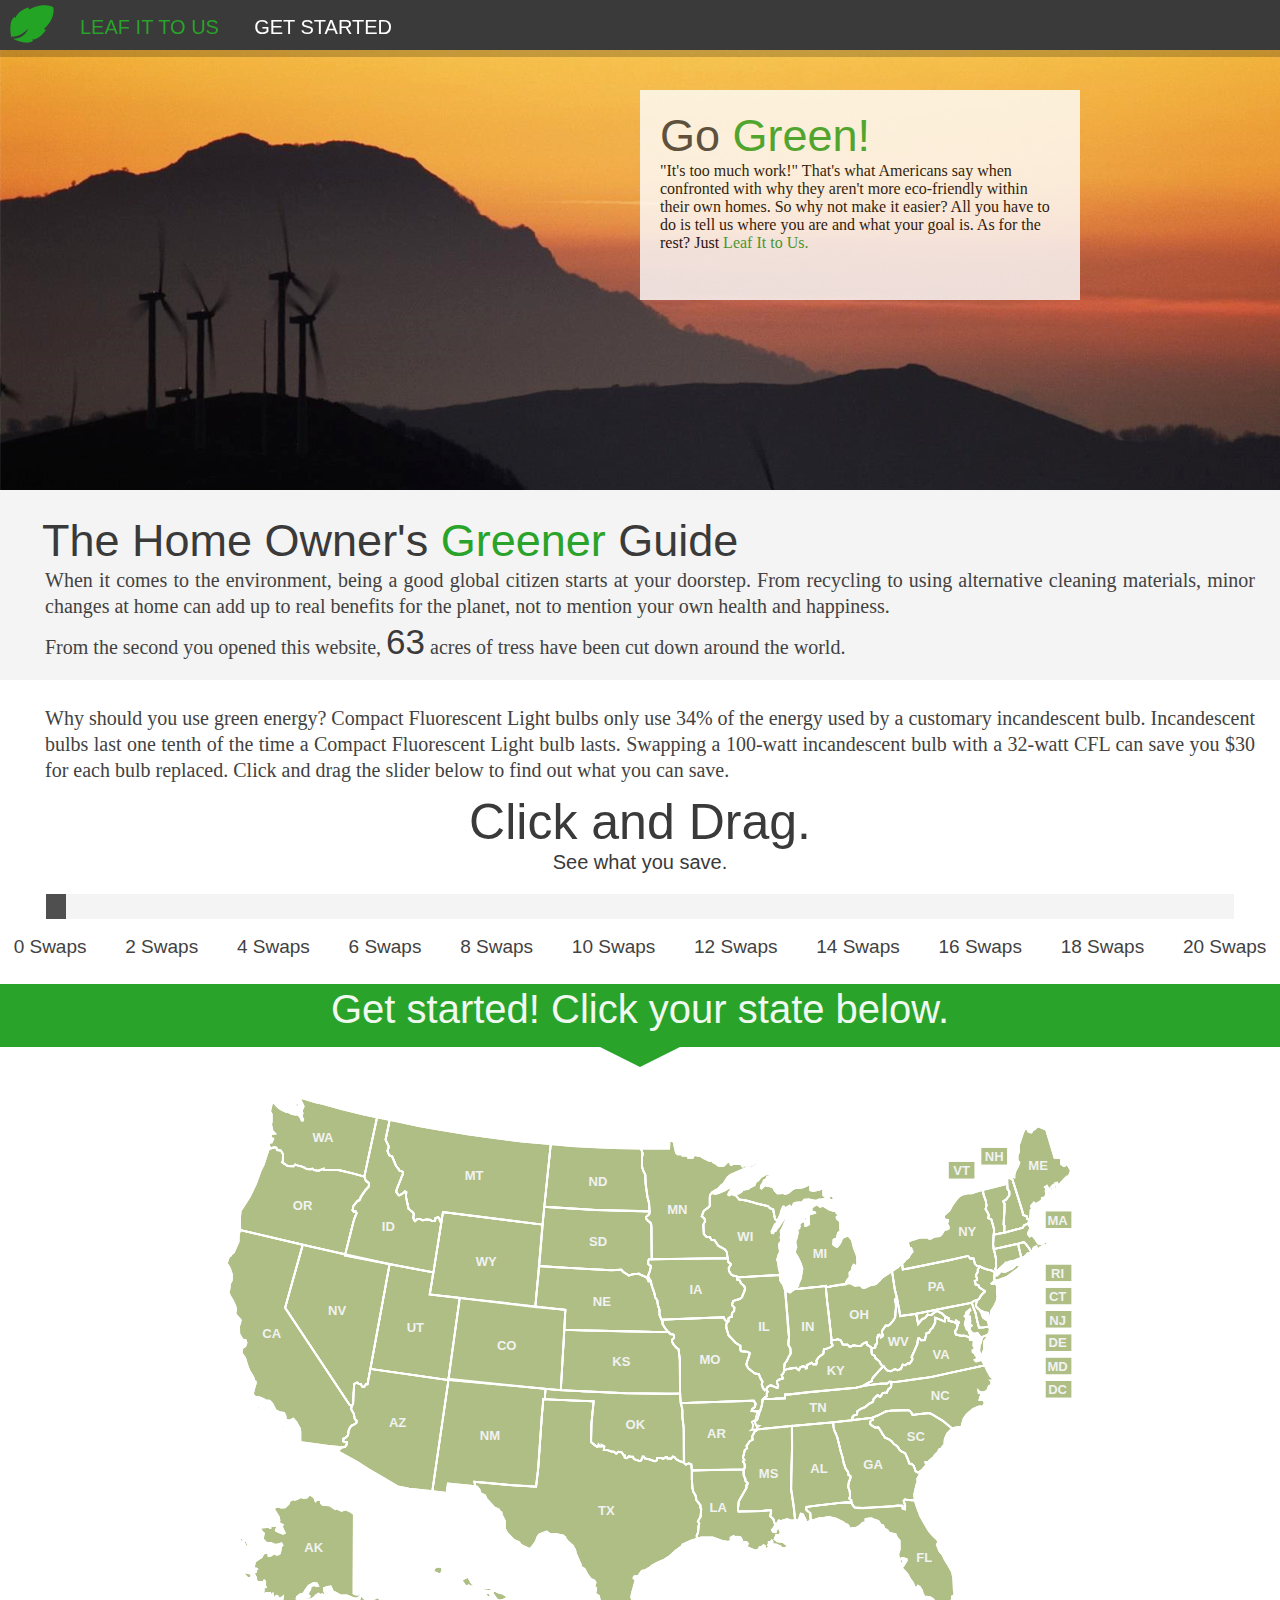
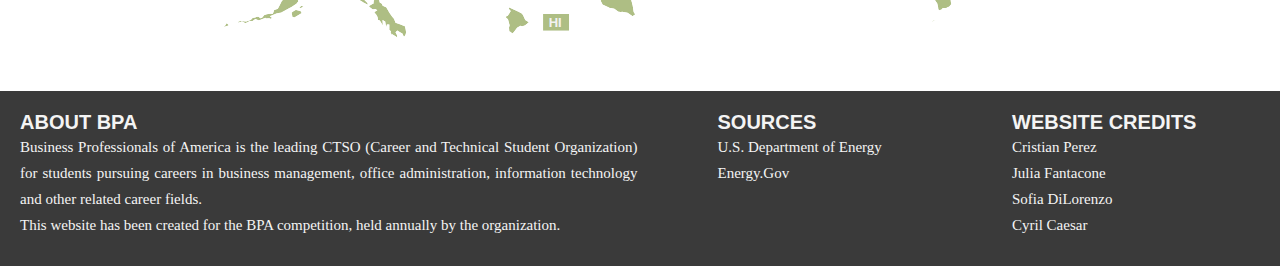
<file: Old Site/noscript.html>
<!DOCTYPE html>
<html>

<head>
<!-- 
	browser-size conditional statements
	<link rel="stylesheet" media="screen and (min-width: 1px) and (max-width: 480px)" href="css/mobile.css" />
-->

<link rel="stylesheet" href="css/noscript.css" />

<link href="css/fonts.css" rel="stylesheet" type="text/css" />
<link href="css/map.css" rel="stylesheet" type="text/css" />

<script>
window.location.href = "bpa.html";
</script>

</head>

<body>

<div class="nav">
<img src="imgs2/logo.png" />
<ul>
<li><span id="green">Leaf It to Us</span></li>
<li><a href='#counter'>Get Started</a></li>
<li><a href='#resources2'>Resources</a></li>
<li><a href='#granty2'>Federal Grants</a></li>
</ul>
</div>
<div id="space"></div>

<div id='moo345' style='width:100%; height:300px; overflow: hidden; background: url("imgs2/trial4.jpg") no-repeat 50% -700px;'>
</div>
<div class="container2">

<h1>Go <span id="green">Green.</span></h1>
<p style='color: red;'>Please activate ActiveX controls to make this website grow</p>
<p>It's the way of the future.  Everyone's talking about it.  Even your dog.  (<i>Especially</i> your dog.)</p>
<p>"It's too much work!"  That's what 70% of Americans say when confronted with why they aren't more eco-friendly within their own homes.  
So why not make it easier?  All you have to do is tell us where you are and what your goal is.  As for the rest?  Just 
<span id="green">Leaf It to Us.</span></p>
<p>From the second you opened this website,  
<span id="counter">0</span>
 trees have been cut down.  By your negligence.  Good job.</p>

</div>
<div class="start" >
Get started!
</div>
<div class="triangle"></div>

<div class="container1">

<svg xmlns="http://www.w3.org/2000/svg" version="1.1" style="width:0px; height:0px;">
<div id="container"><div class="mapWrapper" style="width: 900px; height: 550px;"><div id="map" style="position: absolute; width: 900px; height: 550px; overflow: hidden; left: 0px; top: 0px;"><div id="svggroup"><svg id='mooooo' height="550" version="1.1" width="900" xmlns="http://www.w3.org/2000/svg" style="overflow: hidden; position: relative;" viewBox="0 0 930 590"><path onClick="states('WY')" class='ii' id="50" style="cursor: pointer;" fill="#999966" stroke="#24221f" d="M360.37668,143.27587L253.63408,129.81881L239.5506,218.27684L352.81521,231.86233L360.37668,143.27587Z"></path><path onClick="states('WI')" class='ii' id="49" style="cursor: pointer;" fill="#999966" stroke="#24221f" d="M615.06589,197.36866L614.99915,194.21124L613.82004,189.68474L613.1734,183.54165L612.04178,181.11674L613.01174,178.04519L613.82004,175.1353L615.27499,172.54874L614.62834,169.15387L613.9817,165.59734L614.46668,163.81907L616.40661,161.39416L616.56827,158.64593L615.75997,157.35265L616.40661,154.76608L615.95409,150.59537L618.70232,144.93726L621.61221,138.14752L621.77387,135.88427L621.45055,134.91431L620.64224,135.39929L616.43907,141.70405L613.69084,145.74556L611.75092,147.52383L610.94262,149.78707L608.98767,150.59537L607.85605,152.5353L606.4011,152.21198L606.23944,150.43371L607.53273,148.00881L609.63431,143.32065L611.41258,141.70405L612.40341,139.3462L609.84296,137.44486L607.86814,127.07787L604.32067,125.73589L602.37441,123.42756L590.2447,120.70592L587.36881,119.69387L579.15569,117.52658L571.23777,116.36783L567.47261,111.23716L566.72221,111.79117L565.5243,111.62951L564.87765,110.49789L563.54364,110.79444L562.41201,110.9561L560.63375,111.92606L559.66378,111.27942L560.31043,109.33949L562.25035,106.26794L563.38197,105.13632L561.44205,103.68138L559.34046,104.48968L556.43057,106.4296L548.99419,109.66281L546.0843,110.30945L543.17442,109.82447L542.19269,108.94622L540.07599,111.7814L539.84737,114.52487L539.84737,122.9839L538.70425,124.58427L533.44593,128.47084L531.15971,134.41503L531.61695,134.64365L534.1318,136.70126L534.81766,139.90198L532.98868,143.10269L532.98868,146.98928L533.44593,153.61933L536.41802,156.59143L539.84737,156.59143L541.67635,159.79215L545.10568,160.24939L548.99227,165.96496L556.07957,170.08017L558.13717,172.82364L559.05167,180.25388L559.73753,183.5689L562.02376,185.16926L562.25238,186.541L560.19478,189.97033L560.4234,193.17106L562.93825,197.05764L565.4531,198.20075L568.42519,198.65799L569.76753,200.03811L615.06589,197.36866Z"></path><path onClick="states('WV')" class='ii' id="48" style="cursor: pointer;" fill="#999966" stroke="#24221f" d="M761.18551,238.96731L762.29752,243.91184L763.38096,249.94317L765.51125,247.36283L767.77449,244.29127L770.31287,243.67572L771.76782,242.22078L773.54609,239.63421L774.99107,240.28085L777.90096,239.95753L780.48754,237.85594L782.49443,236.40268L784.33966,235.91769L785.64358,236.93416L789.28683,238.75579L791.22676,240.53406L792.60088,241.82734L791.83916,247.38228L786.00425,244.84106L781.759,243.21904L781.65786,248.39747L778.91022,253.9342L776.38019,256.36086L775.1881,259.11025L772.54452,259.61035L771.64668,263.21223L770.60345,267.1619L766.63521,267.50264L764.31148,265.06376L763.24033,265.62317L762.60765,271.09287L761.25736,274.62737L756.29896,285.58234L757.19565,286.74304L756.98979,288.65158L754.1811,292.53605L752.3726,291.99176L749.40455,294.1515L746.86217,293.57929L744.86294,298.13486C744.86294,298.13486,741.60363,299.56508,740.94003,299.50258C740.77952,299.48746,738.47093,298.25348,738.47093,298.25348L736.13441,299.63285L733.72461,300.67725L729.97992,299.78813L728.85852,298.61985L726.6663,295.59649L723.52371,293.60837L721.81214,289.98513L717.52726,286.51694L716.88061,284.25369L714.29404,282.79874L713.48573,281.18214L713.24324,275.92816L715.42566,275.84733L717.3656,275.03903L717.52726,272.2908L719.14386,270.83585L719.30552,265.82437L720.27548,261.94451L721.56877,261.29787L722.86205,262.42949L723.34704,264.20776L725.12531,263.23779L725.61029,261.62119L724.47867,259.84292L724.47867,257.41801L725.44863,256.12472L727.71188,252.72985L729.00516,251.27491L731.10676,251.75989L733.37,250.14327L736.44155,246.7484L738.70481,242.86854L739.02813,237.21043L739.51311,232.19894L739.51311,227.51078L738.38149,224.43923L739.35145,222.98427L740.63493,221.69099L744.12618,241.51811L748.75719,240.76696L761.18551,238.96731Z"></path><path onClick="states('WA')" class='ii' id="47" style="cursor: pointer;" fill="#999966" stroke="#24221f" d="M102.07324,7.6117734L106.43807,9.0667177L116.1377,11.814946L124.7057,13.754871L144.7516,19.412988L167.70739,25.071104L182.93051,28.278277L169.29815,91.864088L156.85315,88.33877L141.34514,84.768091L126.11585,84.801329L125.66028,83.45663L120.06106,85.635923L115.46563,84.899179L113.31866,83.315125L112.00545,83.973101L107.26979,83.832858L105.57143,82.483225L100.30839,80.370922L99.573419,80.51784L95.184297,78.993392L93.290999,80.810771L87.025093,80.512038L81.099395,76.386336L81.878352,75.453573L81.999575,67.776121L79.717576,63.93642L75.602368,63.32938L74.924958,60.818764L72.649446,60.361832L69.094498,61.592408L66.831251,58.373161L67.154572,55.463272L69.9028,55.139951L71.519405,51.09844L68.932837,49.966816L69.094498,46.248625L73.459331,45.601984L70.711103,42.853756L69.256158,35.740695L69.9028,32.830807L69.9028,24.909444L68.124535,21.676234L70.387782,12.299927L72.489368,12.784908L74.914275,15.694797L77.662503,18.281364L80.895712,20.22129L85.422205,22.322876L88.493756,22.969518L91.403645,24.424462L94.798518,25.394425L97.061764,25.232765L97.061764,22.807857L98.355048,21.676234L100.45663,20.38295L100.77996,21.514574L101.10328,23.292839L98.840029,23.77782L98.516708,25.879406L100.29497,27.334351L101.4266,29.759258L102.07324,31.699183L103.52818,31.537523L103.68984,30.244239L102.71988,28.950955L102.2349,25.717746L103.0432,23.939481L102.39656,22.484537L102.39656,20.22129L104.17483,16.66476L103.0432,14.078192L100.61829,9.2283781L100.94162,8.4200758L102.07324,7.6117734ZM92.616548,13.590738L94.637312,13.429078L95.122294,14.803197L96.658073,13.186582L99.002155,13.186582L99.810458,14.722361L98.274678,16.419801L98.92133,17.228114L98.193853,19.248875L96.819734,19.653021C96.819734,19.653021,95.930596,19.733857,95.930596,19.410536C95.930596,19.087215,97.385551,16.823958,97.385551,16.823958L95.688111,16.258141L95.36479,17.713095L94.637312,18.359737L93.10153,16.09648L92.616548,13.590738Z"></path><path onClick="states('VA')" class='ii' id="46" style="cursor: pointer;" fill="#999966" stroke="#24221f" d="M831.63885,266.06892L831.49494,264.12189L837.94837,261.57201L837.17796,264.78985L834.25801,268.56896L833.83992,273.15478L834.30167,276.54522L832.4737,281.52338L830.30943,283.43952L828.83909,278.79871L829.28498,273.3496L830.87198,269.16653L831.63885,266.06892ZM834.97904,294.37028L776.80486,306.94571L739.37789,312.22478L732.69956,311.8496L730.11431,313.77598L722.77518,313.99667L714.39307,314.97434L703.47811,316.58896L713.94754,310.97776L713.93442,308.90283L715.45447,306.7567L726.00825,295.25527L729.95497,299.73273L733.73798,300.69671L736.28144,299.55639L738.51866,298.24523L741.05527,299.58875L744.96944,298.16099L746.84617,293.60465L749.44709,294.14467L752.30233,292.01342L754.1016,292.50702L756.92881,288.83045L757.27706,286.74734L756.3134,285.47177L757.31617,283.60514L762.59044,271.32799L763.20721,265.59291L764.4361,265.06937L766.61463,267.51224L770.55049,267.21107L772.4797,259.63744L775.27369,259.07658L776.32344,256.33551L778.90326,253.98863L781.67509,248.29344L781.76002,243.22589L791.58153,247.04871C792.26238,247.38913,792.41441,241.99956,792.41441,241.99956L796.06697,243.59789L796.1353,246.53605L801.91955,247.83554L804.0525,249.01174L805.71242,251.06743L805.05787,254.7161L803.11043,257.30708L803.22028,259.36615L803.80924,261.21906L808.78799,262.48749L813.23926,262.52737L816.30809,263.48601L818.2516,263.79531L818.96641,266.88377L822.15685,267.2863L823.02492,268.48632L822.58543,273.1764L823.96016,274.27895L823.48121,276.20934L824.71062,276.99911L824.48882,278.38371L821.79483,278.28877L821.88379,279.90429L824.16478,281.44716L824.28632,282.85906L826.05943,284.64444L826.55122,287.16857L823.99818,288.54988L825.5704,290.04418L831.37142,288.35835L834.97904,294.37028Z"></path><path onClick="states('VT')" class='ii' id="45" style="cursor: pointer;" fill="#999966" stroke="#24221f" d="M844.48416,154.05791L844.80086,148.71228L841.91015,137.92811L841.26351,137.60479L838.35361,136.3115L839.16191,133.40161L838.35361,131.30002L835.65356,126.66004L836.62353,122.78018L835.81522,117.60703L833.39031,111.14059L832.58474,106.21808L859.0041,99.48626L859.3128,105.00847L861.22906,107.7507L861.22906,111.79222L857.52191,116.85021L854.93534,117.99288L854.92429,119.11345L856.23426,120.63257L855.92333,128.73054L855.3139,137.9894L855.08595,143.54634L856.05591,144.83963L855.89425,149.41032L855.40927,151.10021L856.42345,151.82737L848.9859,153.33408L844.48416,154.05791ZM795,75L825,75L825,95L795,95Z"></path><path onClick="states('UT')" class='ii' id="44" style="cursor: default;" fill="#222222" stroke="#000000" d="M259.49836,310.10509L175.74933,298.23284L196.33694,185.69149L243.11725,194.43663L241.63245,205.06705L239.32083,218.23971L247.12852,219.16808L263.53504,220.97287L271.74601,221.82851L259.49836,310.10509Z"></path><path onClick="states('TX')" class='ii' id="43" style="cursor: pointer;" fill="#999966" stroke="#24221f" d="M361.46423,330.57358L384.15502,331.65952L415.24771,332.80264L412.9131,356.25844L412.61634,374.41196L412.68448,376.49375L417.02831,380.31218L419.01496,381.75934L420.19917,381.19965L420.57254,379.38193L421.71286,381.18555L423.8245,381.22948L423.82183,379.78239L425.49177,380.74966L426.63047,381.15853L426.2712,385.12618L430.35939,385.21969L433.28471,386.41686L437.23945,386.94224L439.62083,389.02122L441.74493,386.94505L445.46987,387.55996L447.69078,390.7849L448.76574,391.10586L448.60527,393.07113L450.81888,393.86342L453.14903,391.80862L455.28205,392.42354L457.51143,392.45902L458.4445,394.89446L464.77259,397.00891L466.36564,396.24198L467.85511,392.06427L468.19583,392.06427L469.10232,392.14591L470.33137,394.21454L474.26125,394.87982L477.59825,396.0027L481.02388,397.19867L482.86446,396.22367L483.57822,393.70883L488.03144,393.75303L489.84018,394.68381L492.63943,392.5773L493.74307,392.6215L494.59411,394.22657L498.64883,394.22657L500.1677,392.19795L502.03507,392.60519L503.9811,395.00847L507.50167,397.05262L510.36043,397.86243L511.87405,398.66227L514.32075,400.65959L517.36379,399.3318L520.05488,400.47068L520.61869,406.57662L520.57893,416.27879L521.26479,425.8128L521.96697,429.41791L524.6423,433.83777L525.54048,438.7885L529.75643,444.32652L529.95245,447.47146L530.69882,448.2573L529.96875,456.63737L527.09665,461.64387L528.62962,463.79674L527.99954,466.13482L527.32997,473.53914L525.82565,476.87714L526.12053,480.37949L520.45565,481.96467L510.59436,486.49117L509.6244,488.43109L507.03783,490.37102L504.93625,491.82596L503.64296,492.63426L497.98485,497.96906L495.23662,500.07065L489.90182,503.30385L484.24371,505.72876L477.93895,509.12363L476.16069,510.57858L470.34091,514.13511L466.94604,514.78175L463.06619,520.2782L459.02468,520.60153L458.05471,522.54145L460.31796,524.48138L458.86301,529.97783L457.56973,534.50433L456.43811,538.38418L455.62981,542.91067L456.43811,545.33558L458.21637,552.28698L459.18634,558.43007L460.9646,561.1783L459.99464,562.63325L456.92309,564.57317L451.26497,560.69332L445.76852,559.5617L444.47523,560.04668L441.24202,559.40004L437.03885,556.32849L431.86572,555.19687L424.26767,551.802L422.16609,547.92214L420.8728,541.45573L417.6396,539.5158L416.99295,537.25255L417.6396,536.60591L417.96292,533.21104L416.66963,532.5644L416.02299,531.59444L417.31627,527.2296L415.69967,524.96636L412.46646,523.67307L409.07159,519.30824L405.51506,512.68016L401.31189,510.09359L401.47355,508.15367L396.13875,495.86747L395.33045,491.6643L393.55219,489.72438L393.39053,488.26943L387.40909,482.93464L384.82252,479.86309L384.82252,478.73146L382.23595,476.62988L375.44621,475.49825L368.00983,474.85161L364.93828,472.58837L360.41179,474.36663L356.85526,475.82158L354.59201,479.05478L353.62205,482.77298L349.25722,488.91607L346.83231,491.34098L344.24574,490.37102L342.46748,489.23939L340.52755,488.59275L336.6477,486.32951L336.6477,485.68286L334.86944,483.74294L329.6963,481.64135L322.25992,473.88165L319.99667,469.1935L319.99667,461.11047L316.76346,454.64405L316.27848,451.89583L314.66188,450.92586L313.53025,448.82428L308.51878,446.72269L307.2255,445.10609L300.11243,437.18472L298.81915,433.95151L294.13099,431.68826L292.67604,427.32339L290.08945,424.41352L288.14954,423.92856L287.50031,419.25092L295.50218,419.93681L324.53717,422.68026L353.57225,424.28062L355.80578,404.8188L359.69233,349.26378L361.29272,330.51646L362.66446,330.54504M461.69381,560.20778L461.128,553.0947L458.37976,545.90078L457.81394,538.86853L459.34972,530.62382L462.66378,523.75323L466.13948,518.33758L469.29188,514.78103L469.93852,515.02353L465.16952,521.65163L460.80468,528.19891L458.78391,534.827L458.46059,540.00016L459.34972,546.14328L461.9363,553.3372L462.42128,558.51034L462.58294,559.9653L461.69381,560.20778Z"></path><path onClick="states('TN')" class='ii' id="42" style="cursor: pointer;" fill="#999966" stroke="#24221f" d="M696.67788,318.25411L644.78479,323.2656L629.02523,325.04386L624.40403,325.55657L620.53568,325.52885L620.31471,329.62968L612.12933,329.89369L605.17792,330.54033L597.08709,330.41647L595.67331,337.48933L593.97708,342.96938L590.68391,345.72022L589.33517,350.10128L589.01185,352.68785L584.97033,354.95109L586.42527,358.50763L585.45531,362.87247L584.48693,363.66212L692.64548,353.25457L693.04875,349.29963L694.85948,347.80924L697.69363,347.05979L698.36556,343.34281L702.46416,340.63785L706.51109,339.14382L710.59467,335.57349L715.03076,333.54803L715.55202,330.48068L719.61662,326.49569L720.16742,326.38152C720.16742,326.38152,720.19867,327.51314,721.00697,327.51314C721.81527,327.51314,722.9469,327.86771,722.9469,327.86771L725.21015,324.27992L727.28049,323.63328L729.5556,323.92849L731.15391,320.39563L734.10916,317.75172L734.53084,315.81261L734.8398,312.10146L732.69325,311.90169L730.09157,313.93002L723.09826,313.95909L704.73897,316.34591L696.67788,318.25411Z"></path><path onClick="states('SD')" class='ii' id="41" style="cursor: pointer;" fill="#58798d" stroke="#24221f" d="M476.44687,204.02465L476.39942,203.44378L473.50371,198.59834L475.36394,193.88623L476.85667,187.99969L474.0748,185.91998L473.68964,183.17652L474.48204,180.62217L477.67055,180.63738L477.54747,175.63124L477.21417,145.45699L476.59644,141.68941L472.52412,138.35848L471.54149,136.68152L471.47899,135.0727L473.50111,133.5433L475.03333,131.87763L475.27829,129.22084L417.0212,127.62049L362.22199,124.1714L356.89672,187.86259L371.48699,188.76639L391.43684,189.972L409.17989,190.90059L432.95665,192.20417L444.93935,191.77953L446.90565,194.02471L452.10029,197.27806L452.86418,198.00081L457.40562,196.548L463.94616,195.93309L465.62146,197.26936L469.82597,198.86549L472.77103,200.50132L473.17001,201.98513L474.2095,204.22601L476.44687,204.02465Z"></path><path onClick="states('SC')" class='ii' id="40" style="cursor: pointer;" fill="#58798d" stroke="#24221f" d="M764.94328,408.16488L763.16622,409.13438L760.57965,407.84109L759.93301,405.7395L758.63973,402.18297L756.37647,400.08137L753.7899,399.43473L752.1733,394.58492L749.42506,388.60347L745.22189,386.66353L743.12029,384.72361L741.82701,382.13704L739.72542,380.1971L737.46217,378.90382L735.19892,375.99393L732.12737,373.73069L727.60086,371.95241L727.11588,370.49747L724.69098,367.58758L724.20599,366.13262L720.81111,360.95949L717.41624,361.12115L713.37472,358.69623L712.08144,357.40295L711.75812,355.62468L712.56642,353.68476L714.82967,352.71478L714.31885,350.4257L720.08695,348.08913L729.20245,343.50013L736.97718,342.69182L753.09158,342.26934L755.72983,344.14677L757.40893,347.50499L761.71128,346.89501L774.32081,345.44005L777.2307,346.24836L789.84024,353.84642L799.94832,361.9681L794.52715,367.42644L791.94058,373.56954L791.4556,379.8743L789.839,380.6826L788.70737,383.43083L786.28247,384.07747L784.18088,387.634L781.43265,390.38223L779.16941,393.7771L777.5528,394.5854L773.99627,397.98027L771.08638,398.14193L772.05635,401.37514L767.04487,406.8716L764.94328,408.16488Z"></path><path onClick="states('RI')" class='ii' id="39" style="cursor: pointer;" fill="#58798d" stroke="#24221f" d="M874.07001,178.89536L870.37422,163.93937L876.6435,162.09423L878.83463,164.02135L882.14112,168.342L884.82902,172.74409L881.82968,174.36888L880.5364,174.20722L879.40478,175.98549L876.97987,177.92541L874.07001,178.89536ZM899,185L929,185L929,205L899,205Z"></path><path onClick="states('PA')" class='ii' id="38" style="cursor: pointer;" fill="#58798d" stroke="#24221f" d="M825.1237,224.69205L826.43212,224.42105L828.76165,223.1678L829.97353,220.68473L831.59014,218.42148L834.82335,215.34992L834.82335,214.54162L832.39844,212.92502L828.8419,210.5001L827.87194,207.91353L825.1237,207.59021L824.96204,206.45858L824.15374,203.71035L826.417,202.57873L826.57866,200.15381L825.28536,198.86052L825.44702,197.24391L827.38696,194.17236L827.38696,191.1008L830.08459,188.45492L829.16431,187.77994L826.64023,187.58703L824.34574,185.64711L822.79582,179.53105L819.29124,179.63157L816.83601,176.92824L798.74502,181.12601L755.74324,189.8557L746.85189,191.31064L746.23122,184.78925L740.86869,189.8569L739.5754,190.34188L735.37311,193.35077L738.28387,212.48822L740.76553,222.21758L744.33733,241.47907L747.60664,240.84139L759.55022,239.33892L797.47685,231.67372L812.35306,228.8504L820.65341,227.22804L820.92052,226.98951L823.02212,225.37289L825.1237,224.69205Z"></path><path onClick="states('OR')" class='ii' id="37" style="cursor: pointer;" fill="#58798d" stroke="#24221f" d="M148.72184,175.53153L157.57154,140.73002L158.62233,136.5005L160.9767,130.87727L160.36119,129.71439L157.84633,129.66821L156.56473,127.99751L157.02197,126.53344L157.52538,123.28656L161.98353,117.79961L163.81251,116.70046L164.95562,115.55735L166.44166,111.99172L170.48872,106.32232L174.05435,102.45992L174.28297,99.008606L171.01411,96.539924L169.2307,91.897299L156.56693,88.285329L141.47784,84.741679L126.04582,84.855985L125.58858,83.484256L120.10163,85.54186L115.64349,84.970301L113.24295,83.36994L111.98553,84.055815L107.29877,83.827183L105.5841,82.455454L100.32578,80.39785L99.525598,80.512166L95.181768,79.02611L93.238477,80.855093L87.065665,80.512166L81.121482,76.396957L81.807347,75.596777L82.035968,67.823604L79.749743,63.937027L75.634535,63.365468L74.94867,60.850621L72.594738,60.384056L66.796213,62.44284L64.532966,68.909258L61.299757,78.932207L58.066547,85.398626L53.055073,99.463087L46.588654,113.04256L38.505631,125.65208L36.565705,128.56197L35.757403,137.12997L36.143498,149.2102L148.72184,175.53153Z"></path><path onClick="states('OK')" class='ii' id="36" style="cursor: pointer;" fill="#58798d" stroke="#24221f" d="M380.34313,320.82146L363.65895,319.54815L362.77873,330.50058L383.24411,331.65746L415.29966,332.96106L412.96506,357.37971L412.50781,375.21228L412.73644,376.81264L417.08027,380.4706L419.13787,381.61371L419.82374,381.38509L420.50961,379.32748L421.88135,381.15647L423.93895,381.15647L423.93895,379.78473L426.68242,381.15647L426.22518,385.04305L430.34039,385.27167L432.85523,386.41479L436.97044,387.10066L439.48529,388.92964L441.77152,386.87204L445.20086,387.5579L447.71571,390.98724L448.63019,390.98724L448.63019,393.27347L450.91642,393.95933L453.20264,391.67311L455.03163,392.35897L457.54647,392.35897L458.46097,394.87383L464.76204,396.9528L466.13378,396.26694L467.96276,392.15173L469.10587,392.15173L470.24899,394.20933L474.3642,394.8952L478.02215,396.26694L480.99425,397.18143L482.82324,396.26694L483.5091,393.75209L487.85293,393.75209L489.91053,394.66658L492.654,392.60897L493.79712,392.60897L494.48299,394.20933L498.59819,394.20933L500.19855,392.15173L502.02754,392.60897L504.08514,395.12383L507.28585,396.9528L510.48658,397.8673L512.42766,398.98623L512.03856,361.76922L510.66681,350.79524L510.50635,341.9229L509.06646,335.38517L508.28826,328.20553L508.22012,324.38931L496.08328,324.70805L449.67324,324.25081L404.63433,322.19319L380.34313,320.82146Z"></path><path onClick="states('OH')" class='ii' id="35" style="cursor: pointer;" fill="#58798d" stroke="#24221f" d="M735.32497,193.32832L729.23143,197.38167L725.35158,199.64492L721.95671,203.36311L717.9152,207.24296L714.68199,208.05126L711.7721,208.53624L706.27564,211.12281L704.17406,211.28447L700.77919,208.21292L695.60605,208.85957L693.01949,207.40462L690.63842,206.05379L685.74585,206.7572L675.56123,208.37381L664.35436,210.55854L665.64765,225.18882L667.42592,238.92999L670.01248,262.37079L670.5783,267.20196L674.70065,267.07294L677.12556,266.26463L680.48936,267.76777L682.55985,272.1326L687.69879,272.1155L689.59053,274.2342L691.3517,274.1689L693.89009,272.82744L696.39426,273.19894L701.81554,273.68162L703.54251,271.54894L705.88816,270.25566L707.95865,269.57481L708.60529,272.32305L710.38357,273.29301L713.85926,275.63708L716.04168,275.55626L717.3748,275.06378L717.55951,272.30225L719.14487,270.84729L719.24403,266.05457C719.24403,266.05457,720.26799,261.94551,720.26799,261.94551L721.56726,261.34423L722.88861,262.49197L723.42676,264.18899L725.14589,263.15157L725.58487,261.69082L724.46818,259.78776L724.53447,257.47333L725.28347,256.40102L727.43623,253.09454L728.48645,251.5512L730.58804,252.03618L732.85129,250.41957L735.92284,247.0247L738.69433,242.94597L739.01466,237.89046L739.49964,232.87897L739.32286,227.57209L738.36802,224.67731L738.71926,223.48753L740.52365,221.73742L738.23486,212.69009L735.32497,193.32832Z"></path><path onClick="states('ND')" class='ii' id="34" style="cursor: pointer;" fill="#58798d" stroke="#24221f" d="M475.30528,128.91846L474.69037,120.48479L473.01342,113.66887L471.12193,100.64465L470.66469,89.657624L468.92523,86.580482L467.16862,81.386086L467.19987,70.941816L467.82323,67.117729L465.98913,61.649968L437.34688,61.085941L418.75593,60.439299L392.24361,59.146015L369.29727,57.012146L362.30403,124.18898L417.23627,127.53263L475.30528,128.91846Z"></path><path onClick="states('NC')" class='ii' id="33" style="cursor: pointer;" fill="#58798d" stroke="#24221f" d="M834.98153,294.31554L837.06653,299.23289L840.62306,305.69931L843.04796,308.12422L843.6946,310.38747L841.2697,310.54913L842.078,311.19577L841.75468,315.39894L839.16811,316.69222L838.52147,318.79381L837.22819,321.7037L833.50999,323.3203L831.08509,322.99698L829.63014,322.83532L828.01354,321.54204L828.33686,322.83532L828.33686,323.80529L830.27679,323.80529L831.08509,325.09857L829.14516,331.40333L833.34833,331.40333L833.99498,333.01993L836.25822,330.75669L837.55151,330.2717L835.61158,333.82823L832.54003,338.67805L831.24675,338.67805L830.11512,338.19307L827.3669,338.83971L822.19376,341.26462L815.72734,346.59941L812.33247,351.28756L810.39255,357.75398L809.90757,360.17889L805.21941,360.66387L799.76628,362.00053L789.81987,353.798L777.21033,346.19995L774.30044,345.39164L761.69091,346.84659L757.41445,347.59674L755.79785,344.36352L752.82749,342.24682L736.3381,342.7318L729.06336,343.5401L720.01037,348.06661L713.86726,350.65317L692.68971,353.23975L693.1898,349.18542L694.96807,347.73048L697.71631,347.08383L698.36295,343.36563L702.56613,340.61741L706.44598,339.16245L710.64917,335.60592L715.014,333.50433L715.66064,330.43277L719.5405,326.55292L720.18714,326.39126C720.18714,326.39126,720.18714,327.52289,720.99545,327.52289C721.80375,327.52289,722.93538,327.84621,722.93538,327.84621L725.19863,324.28967L727.30022,323.64302L729.56346,323.96635L731.18008,320.40982L734.08997,317.82324L734.57495,315.72165L734.76245,312.07346L739.03895,312.05094L746.23754,311.19515L761.99477,308.94272L777.13081,306.85615L798.77129,302.1368L818.75461,297.87823L829.93155,295.47242L834.98153,294.31554ZM839.25199,327.52211L841.83857,325.01636L844.99095,322.42978L846.52673,321.78314L846.68839,319.76238L846.04175,313.61926L844.5868,311.27518L843.94015,309.41608L844.66763,309.17358L847.41587,314.67006L847.82002,319.11573L847.65836,322.51062L844.26348,324.04639L841.43441,326.47131L840.30279,327.68377L839.25199,327.52211Z"></path><path onClick="states('NY')" class='ii' id="32" style="cursor: pointer;" fill="#58798d" stroke="#24221f" d="M830.37944,188.7456L829.24781,187.77564L826.66123,187.61398L824.39799,185.67406L822.76738,179.54493L819.30892,179.63547L816.86521,176.92727L797.47989,181.30921L754.47811,190.0389L746.94846,191.26689L746.2103,184.79855L747.6384,183.67317L748.93168,182.54155L749.90165,180.92494L751.67991,179.79332L753.61984,178.01505L754.10482,176.39845L756.2064,173.65022L757.33803,172.68026L757.17637,171.71029L755.88308,168.63875L754.10482,168.47709L752.16489,162.33399L755.07478,160.55572L759.43961,159.10078L763.48113,157.80749L766.71434,157.32251L773.01909,157.16085L774.95902,158.45414L776.57562,158.6158L778.67721,157.32251L781.26378,156.19089L786.43691,155.70591L788.5385,153.92764L790.31676,150.69443L791.93337,148.75451L794.03495,148.75451L795.97488,147.62288L796.13654,145.35964L794.6816,143.25805L794.35828,141.80311L795.4899,139.70152L795.4899,138.24658L793.71163,138.24658L791.93337,137.43828L791.12507,136.30665L790.96341,133.72008L796.78318,128.22363L797.42982,127.41533L798.88477,124.50544L801.79466,119.97894L804.54289,116.26075L806.64447,113.83585L809.05957,112.01024L812.14093,110.7643L817.63738,109.47101L820.87059,109.63267L825.39709,108.17773L832.96228,106.10656L833.48207,111.08623L835.90699,117.55267L836.71529,122.72582L835.74533,126.60568L838.3319,131.13218L839.1402,133.23377L838.3319,136.14367L841.2418,137.43695L841.88844,137.76027L844.96,148.75321L844.42371,153.81288L843.93873,164.64415L844.74703,170.14062L845.55533,173.69716L847.01028,180.9719L847.01028,189.05494L845.87865,191.31819L847.71798,193.31098L848.51453,194.9894L846.57461,196.76767L846.89793,198.06095L848.19121,197.73763L849.64616,196.44435L851.9094,193.85778L853.04103,193.21114L854.65763,193.85778L856.92088,194.01944L864.84224,190.13959L867.75213,187.39136L869.04541,185.93642L873.24858,187.55302L869.85371,191.10955L865.97386,194.01944L858.8608,199.35423L856.27424,200.3242L850.45446,202.26412L846.41295,203.39575L845.23821,202.86282L844.99419,199.17429L845.47917,196.42605L845.31751,194.32447L842.504,192.62547L837.9775,191.6555L834.09764,190.52388L830.37944,188.7456Z"></path><path onClick="states('NM')" class='ii' id="31" style="cursor: pointer;" fill="#58798d" stroke="#24221f" d="M288.15255,424.01315L287.37714,419.26505L296.02092,419.79045L326.19268,422.73635L353.46084,424.42624L355.67611,405.71877L359.53347,349.8428L361.27115,330.45357L362.84285,330.58213L363.66825,319.41874L259.6638,308.78279L242.16645,429.2176L257.62712,431.20675L258.9204,421.1838L288.15255,424.01315Z"></path><path onClick="states('NJ')" class='ii' id="30" style="cursor: pointer;" fill="#58798d" stroke="#24221f" d="M829.67942,188.46016L827.35687,191.19443L827.35687,194.26599L825.41693,197.33754L825.25527,198.95416L826.54857,200.24744L826.38691,202.67236L824.12365,203.80398L824.93195,206.55221L825.09361,207.68384L827.84185,208.00716L828.81181,210.59373L832.36835,213.01865L834.79326,214.63525L834.79326,215.44356L831.81005,218.14012L830.19344,220.40336L828.73849,223.1516L826.47524,224.44488L826.01279,226.04736L825.77029,227.25982L825.16106,229.86656L826.25333,232.11075L829.48654,235.02064L834.33635,237.28389L838.37786,237.93053L838.53952,239.38547L837.73122,240.35543L838.05454,243.10366L838.86284,243.10366L840.96443,240.67876L841.77273,235.82894L844.52096,231.78743L847.59251,225.32101L848.72413,219.82456L848.07749,218.69293L847.91583,209.31662L846.29922,205.92176L845.1676,206.73006L842.41937,207.05338L841.93439,206.5684L843.06602,205.59843L845.1676,203.65851L845.23066,202.56468L844.84627,199.13084L845.41964,196.3826L845.30217,194.41359L842.49463,192.66324L837.40249,191.48748L833.26505,190.10585L829.67942,188.46016ZM899,235L929,235L929,255L899,255Z"></path><path onClick="states('NH')" class='ii' id="29" style="cursor: pointer;" fill="#58798d" stroke="#24221f" d="M880.79902,142.42476L881.66802,141.34826L882.75824,138.05724L880.21516,137.14377L879.73017,134.07221L875.85032,132.94059L875.527,130.19235L868.25225,106.75153L863.65083,92.208542L862.75375,92.203482L862.10711,93.820087L861.46047,93.335106L860.4905,92.365143L859.03556,94.305068L858.98709,99.337122L859.29874,105.00434L861.23866,107.75258L861.23866,111.7941L857.52046,116.85688L854.93389,117.98852L854.93389,119.12014L856.06552,120.89841L856.06552,129.46643L855.25721,138.6811L855.09555,143.53092L856.06552,144.82422L855.90386,149.35071L855.41887,151.12899L856.38768,151.83821L873.17535,147.41366L875.35022,146.81121L877.19379,144.03788L880.79902,142.42476ZM830,60L860,60L860,80L830,80Z"></path><path onClick="states('NV')" class='ii' id="28" style="cursor: pointer;" fill="#58798d" stroke="#24221f" d="M196.39273,185.57552L172.75382,314.39827L170.92158,314.74742L169.34882,317.1536L166.97588,317.16429L165.50393,314.42082L162.88546,314.0424L162.11454,312.93477L161.07671,312.88073L158.29834,314.52502L157.98808,321.3105L157.62599,327.08767L157.27742,335.68048L155.83032,337.76964L153.3914,336.69561L84.311514,232.49442L103.30063,164.90951L196.39273,185.57552Z"></path><path onClick="states('NE')" class='ii' id="27" style="cursor: pointer;" fill="#58798d" stroke="#24221f" d="M486.09787,240.70058L489.32848,247.72049L489.19985,250.02301L492.65907,255.51689L495.37836,258.66923L490.32888,258.66923L446.84632,257.73055L406.05946,256.84025L383.80724,256.05638L384.88001,234.72853L352.56177,231.80828L356.9056,187.79842L372.45193,188.82723L392.57072,189.97033L410.40329,191.11345L434.18005,192.25656L444.92531,191.79932L446.98291,194.08554L451.78399,197.05764L452.9271,197.97213L457.27093,196.60039L461.15752,196.14315L463.90099,195.91452L465.72997,197.28626L469.7874,198.88662L472.75949,200.48698L473.21674,202.08734L474.13123,204.14494L475.96021,204.14494L476.75819,204.19111L477.65242,208.87293L480.57268,217.34085L481.14521,221.09756L483.6687,224.87181L484.23829,229.98595L485.84553,234.22632L486.09787,240.70058Z"></path><path onClick="states('MT')" class='ii' id="26" style="cursor: pointer;" fill="#58798d" stroke="#24221f" d="M369.20952,56.969133L338.5352,54.1613L309.27465,50.60477L280.01411,46.563258L247.68201,41.228463L229.25272,37.833593L196.52907,30.900857L192.05005,52.248389L195.47939,59.79293L194.10765,64.365382L195.93663,68.937833L199.13736,70.309572L203.75818,81.079025L206.45328,84.255548L206.91052,85.398666L210.33986,86.541784L210.79711,88.599377L203.70981,106.20333L203.70981,108.71818L206.22466,111.91889L207.13914,111.91889L211.94021,108.9468L212.62609,107.80368L214.22645,108.48955L213.99782,113.74787L216.7413,126.32212L219.71339,128.83696L220.62787,129.52283L222.45686,131.80905L221.99961,135.2384L222.68548,138.66773L223.8286,139.58223L226.11482,137.296L228.85829,137.296L232.05901,138.89636L234.57386,137.98187L238.68907,137.98187L242.34702,139.58223L245.0905,139.12498L245.54774,136.15288L248.51983,135.46702L249.89157,136.83876L250.34882,140.03947L251.77469,140.87411L253.66164,129.83937L360.40731,143.26829L369.20952,56.969133Z"></path><path onClick="states('MO')" class='ii' id="25" style="cursor: pointer;" fill="#58798d" stroke="#24221f" d="M558.44022,248.11316L555.92035,245.02591L554.77723,242.73968L490.42,245.14022L488.13374,245.25453L489.39117,247.76938L489.16255,250.0556L491.67739,253.94219L494.76379,258.0574L497.8502,260.80087L500.01143,261.02949L501.50816,261.94399L501.50816,264.91608L499.67919,266.51644L499.22193,268.80266L501.27954,272.23201L503.7944,275.2041L506.30924,277.03308L507.68097,288.69283L507.99511,324.76504L508.22373,329.45179L508.68097,334.8353L531.11396,333.96848L554.31999,333.28261L575.12465,332.4816L586.77939,332.2513L588.94879,335.6773L588.2646,338.9848L585.17735,341.38784L584.60496,343.22518L589.98345,343.68244L593.87841,342.99656L595.59559,337.50293L596.24701,331.64614L598.34504,329.09098L600.94107,327.60409L600.9925,324.55385L602.00852,322.61737L600.31429,320.0736L598.98336,321.05786L596.99074,318.83062L595.70571,314.07162L596.50672,311.55342L594.56259,308.12576L592.73195,303.54996L587.93254,302.75062L580.96374,297.15187L579.24488,293.03834L580.04423,289.83762L582.1035,283.77995L582.56242,280.91632L580.61328,279.88501L573.75794,279.08734L572.72997,277.37518L572.61817,273.14482L567.13123,269.71381L560.15572,261.94231L557.8695,254.62638L557.63921,250.40106L558.44022,248.11316Z"></path><path onClick="states('MS')" class='ii' id="24" style="cursor: pointer;" fill="#58798d" stroke="#24221f" d="M631.55882,459.34458L631.30456,460.60073L626.13142,460.60073L624.67648,459.79243L622.57489,459.46911L615.78515,461.40903L614.00689,460.60073L611.42032,464.8039L610.31778,465.58192L609.19395,463.09394L608.05083,459.20735L604.6215,456.00664L605.7646,450.46209L605.07874,449.5476L603.24976,449.77622L595.33184,450.64959L570.78534,451.02296L570.0156,448.7976L570.88897,440.4208L574.00581,434.74799L579.23288,425.60309L578.78714,423.17049L580.024,422.51424L580.45987,420.59477L578.14239,418.51579L578.02727,416.37431L576.19155,412.25322L576.08255,406.29045L577.41008,403.80948L577.18678,400.39373L575.41729,397.31114L576.94371,395.82893L575.3731,393.32939L575.83035,391.67718L577.40775,385.15081L579.8937,383.11446L579.25203,380.74749L582.91,375.44496L585.74186,374.08854L585.52089,372.41338L585.23276,370.73228L588.10882,365.16461L590.45454,363.9331L590.60617,363.04009L627.94965,359.15892L628.13451,365.44225L628.29617,382.09331L627.48787,413.13216L627.32621,427.19665L630.07445,445.94929L631.55882,459.34458Z"></path><path onClick="states('MN')" class='ii' id="23" style="cursor: pointer;" fill="#58798d" stroke="#24221f" d="M475.23781,128.82439L474.78056,120.36535L472.95158,113.04943L471.1226,99.560705L470.66535,89.729927L468.83637,86.300584L467.23601,81.270889L467.23601,70.982869L467.92187,67.096282L466.10094,61.644615L496.23336,61.679886L496.55668,53.435202L497.20332,53.273541L499.46657,53.758523L501.40649,54.566825L502.21479,60.063281L503.66974,66.206379L505.28634,67.822984L510.13616,67.822984L510.45948,69.277928L516.76424,69.601249L516.76424,71.702835L521.61405,71.702835L521.93737,70.409551L523.06899,69.277928L525.33224,68.631286L526.62552,69.601249L529.53541,69.601249L533.41526,72.187816L538.75006,74.612723L541.17497,75.097705L541.65995,74.127742L543.11489,73.64276L543.59987,76.552649L546.18644,77.845933L546.67142,77.360951L547.96471,77.522612L547.96471,79.624198L550.55127,80.594161L553.62282,80.594161L555.23943,79.785858L558.47264,76.552649L561.0592,76.067668L561.86751,77.845933L562.35249,79.139216L563.32245,79.139216L564.29241,78.330914L573.18374,78.007593L574.962,81.079142L575.60865,81.079142L576.32226,79.994863L580.76217,79.624198L580.15007,81.903657L576.21135,83.740782L566.96557,87.80191L562.19083,89.808807L559.11928,92.395375L556.69437,95.951905L554.43113,99.831756L552.65286,100.64006L548.12637,105.65153L546.83308,105.81319L542.5053,108.57031L540.04242,111.77542L539.8138,114.96681L539.90816,123.01016L538.53212,124.69891L533.45058,128.45888L531.2205,134.44129L534.09225,136.675L534.77214,139.90198L532.9169,143.14091L533.08769,146.88893L533.45655,153.61933L536.4848,156.62132L539.8138,156.62132L541.70491,159.75392L545.08408,160.25719L548.94324,165.92866L556.03053,170.04541L558.17368,172.92053L558.84483,179.36004L477.63333,180.50483L477.29541,144.82798L476.83817,141.85589L472.72296,138.42655L471.57984,136.59757L471.57984,134.9972L473.63744,133.39685L475.00918,132.02511L475.23781,128.82439Z"></path><path onClick="states('MI')" class='ii' id="22" style="cursor: pointer;" fill="#58798d" stroke="#24221f" d="M697.86007,177.23689L694.62686,168.9922L692.36361,159.93922L689.93871,156.70601L687.35214,154.92774L685.73554,156.05937L681.85568,157.83763L679.91576,162.84911L677.16753,166.5673L676.03591,167.21394L674.58096,166.5673C674.58096,166.5673,671.9944,165.11235,672.15606,164.46571C672.31772,163.81907,672.64104,159.45424,672.64104,159.45424L676.03591,158.16095L676.84421,154.76608L677.49085,152.17952L679.91576,150.56291L679.59244,140.53996L677.97583,138.27672L676.68255,137.46841L675.87425,135.36683L676.68255,134.55853L678.29915,134.88185L678.46081,133.26524L676.03591,131.00199L674.74262,128.41543L672.15606,128.41543L667.62956,126.96048L662.13311,123.56561L659.38488,123.56561L658.73824,124.21226L657.76827,123.72727L654.69673,121.46403L651.78684,123.24229L648.87695,125.50554L649.20027,129.06207L650.17023,129.38539L652.27182,129.87037L652.7568,130.67867L650.17023,131.48698L647.58367,131.8103L646.12872,133.58856L645.8054,135.69015L646.12872,137.30675L646.45204,142.80321L642.89551,144.9048L642.24887,144.74313L642.24887,140.53996L643.54215,138.11506L644.1888,135.69015L643.38049,134.88185L641.44057,135.69015L640.4706,139.89332L637.72238,141.02494L635.94411,142.96487L635.78245,143.93483L636.42909,144.74313L635.78245,147.3297L633.5192,147.81468L633.5192,148.94631L634.32751,151.37121L633.19588,157.51431L631.57928,161.55582L632.22592,166.24398L632.7109,167.3756L631.9026,169.80051L631.57928,170.60881L631.25596,173.35704L634.81249,179.33847L637.72238,185.80489L639.17732,190.65471L638.36902,195.34286L637.39906,201.3243L634.97415,206.49743L634.65083,209.24566L631.39196,212.33081L635.80057,212.16876L657.21906,209.90551L664.4969,208.91845L664.59327,210.5848L671.44521,209.37234L681.74329,207.86921L685.59749,207.4083L685.73554,206.82075L685.8972,205.36581L687.99878,201.64762L689.99934,199.90977L689.77705,194.85788L691.37404,193.26089L692.46466,192.91795L692.68694,189.36142L694.22271,186.3303L695.2735,186.93652L695.43516,187.58316L696.24347,187.74482L698.18339,186.77486L697.86007,177.23689ZM581.61931,82.059006L583.4483,80.001402L585.62022,79.201221L590.99286,75.314624L593.27908,74.743065L593.73634,75.200319L588.59232,80.344339L585.27728,82.287628L583.21967,83.202124L581.61931,82.059006ZM667.79369,114.18719L668.44033,116.69293L671.67355,116.85459L672.96684,115.64213C672.96684,115.64213,672.88601,114.18719,672.56269,114.02552C672.23936,113.86386,670.94608,112.16642,670.94608,112.16642L668.76366,112.40891L667.14704,112.57057L666.82372,113.7022L667.79369,114.18719ZM567.49209,111.21318L568.20837,110.63278L570.9566,109.82447L574.51313,107.56123L574.51313,106.59126L575.15978,105.94462L581.14121,104.97466L583.56612,103.03473L587.93095,100.93315L588.09261,99.639864L590.03254,96.729975L591.8108,95.921673L593.10409,94.143408L595.36733,91.880161L599.73217,89.455254L604.42032,88.970273L605.55194,90.101896L605.22862,91.071859L601.51043,92.041822L600.05549,95.113371L597.79224,95.921673L597.30726,98.34658L594.88235,101.57979L594.55903,104.16636L595.36733,104.65134L596.3373,103.51972L599.89383,100.60983L601.18711,101.90311L603.45036,101.90311L606.68357,102.87307L608.13851,104.0047L609.59345,107.07625L612.34168,109.82447L616.22153,109.66281L617.67648,108.69285L619.29308,109.98613L620.90969,110.47112L622.20297,109.66281L623.33459,109.66281L624.9512,108.69285L628.99271,105.13632L632.38758,104.0047L639.01566,103.68138L643.54215,101.74145L646.12872,100.44817L647.58367,100.60983L647.58367,106.26794L648.06865,106.59126L650.97853,107.39957L652.91846,106.91458L659.06156,105.29798L660.19318,104.16636L661.64813,104.65134L661.64813,111.60274L664.88134,114.67429L666.17462,115.32093L667.4679,116.29089L666.17462,116.61421L665.36632,116.29089L661.64813,115.80591L659.54654,116.45255L657.28329,116.29089L654.05008,117.74584L652.27182,117.74584L646.45204,116.45255L641.27891,116.61421L639.33898,119.20078L632.38758,119.84742L629.96267,120.65572L628.83105,123.72727L627.53777,124.8589L627.05279,124.69724L625.59784,123.08063L621.07135,125.50554L620.42471,125.50554L619.29308,123.88893L618.48478,124.05059L616.54486,128.41543L615.57489,132.45694L612.39377,139.45774L611.21701,138.42347L609.84527,137.39215L607.90449,127.10413L604.36001,125.73408L602.30743,123.44785L590.18707,120.70437L587.3318,119.67473L579.10138,117.50199L571.21139,116.35887L567.49209,111.21318Z"></path><path onClick="states('MA')" class='ii' id="21" style="cursor: pointer;" fill="#58798d" stroke="#24221f" d="M899.62349,173.25394L901.79541,172.56806L902.25267,170.85339L903.28147,170.9677L904.31027,173.25394L903.05285,173.71118L899.16625,173.8255L899.62349,173.25394ZM890.24995,174.05412L892.53617,171.42495L894.13654,171.42495L895.96553,172.911L893.56499,173.9398L891.39307,174.9686L890.24995,174.05412ZM855.45082,152.06593L873.09769,147.42525L875.36095,146.77861L877.27503,143.9829L881.0118,142.31959L883.90104,146.73243L881.47613,151.90557L881.15281,153.36051L883.09274,155.94708L884.22436,155.13878L886.00263,155.13878L888.26587,157.72534L892.14573,163.70678L895.70226,164.19176L897.9655,163.2218L899.74377,161.44353L898.93546,158.69531L896.83388,157.0787L895.37893,157.887L894.40897,156.59372L894.89395,156.10874L896.99554,155.94708L898.7738,156.75538L900.71373,159.18029L901.68369,162.09018L902.00701,164.51508L897.80384,165.97003L893.92399,167.90995L890.04414,172.43645L888.10421,173.89139L888.10421,172.92143L890.52912,171.46648L891.0141,169.68822L890.2058,166.61667L887.29591,168.07161L886.48761,169.52656L886.97259,171.7898L884.90626,172.79023L882.15906,168.2631L878.76418,163.89826L876.69368,162.08579L870.16041,163.96199L865.06808,165.01278L844.39292,169.60499L843.72516,164.83714L844.3718,154.24837L848.66107,153.35923L855.45082,152.06593ZM899,128L929,128L929,148L899,148Z"></path><path onClick="states('MD')" class='ii' id="20" style="cursor: pointer;" fill="#58798d" stroke="#24221f" d="M839.79175,252.41476L833.7832,253.6186L828.6403,253.73606L826.79674,246.81373L824.87193,237.64441L822.29931,231.45596L821.01093,227.05763L813.50491,228.67999L798.6287,231.50331L761.17727,239.05421L762.30857,244.06587L763.27853,249.72398L763.60185,249.40066L765.70345,246.97576L767.96669,244.3581L770.3916,243.74254L771.84656,242.28759L773.62482,239.70102L774.9181,240.34767L777.82799,240.02434L780.41457,237.92276L782.42146,236.46949L784.26669,235.98451L785.91104,237.11446L788.82093,238.5694L790.76085,240.34767L791.97331,241.88345L796.09566,243.58088L796.09566,246.49077L801.59212,247.78406L802.73656,248.32604L804.14846,246.29772L807.03043,248.26788L805.75226,250.74981L804.98699,254.73547L803.20873,257.32204L803.20873,259.42363L803.85537,261.2019L808.91932,262.55759L813.23042,262.49587L816.30196,263.46584L818.40355,263.78916L819.37351,261.68757L817.91857,259.58599L817.91857,257.80772L815.49366,255.70613L813.39208,250.20968L814.68536,244.87488L814.5237,242.7733L813.23042,241.48001C813.23042,241.48001,814.68536,239.86341,814.68536,239.21677C814.68536,238.57012,815.17034,237.11518,815.17034,237.11518L817.11027,235.8219L819.05019,234.20529L819.53517,235.17526L818.08023,236.79186L816.78695,240.51005L817.11027,241.64167L818.88853,241.96499L819.37351,247.46145L817.27193,248.43141L817.59525,251.98794L818.08023,251.82628L819.21185,249.88636L820.82846,251.66462L819.21185,252.95791L818.88853,256.35278L821.4751,259.74765L825.35495,260.23263L826.97156,259.42433L830.20811,263.60726L831.56646,264.14356L838.22013,261.34661L840.22771,257.32274L839.79175,252.41476ZM823.82217,261.44348L824.95379,263.94923L825.11545,265.7275L826.24708,267.5866C826.24708,267.5866,827.13622,266.69746,827.13622,266.37414C827.13622,266.05082,826.40875,263.30258,826.40875,263.30258L825.68127,260.95849L823.82217,261.44348ZM899,285L929,285L929,305L899,305Z"></path><path onClick="states('ME')" class='ii' id="19" style="cursor: pointer;" fill="#58798d" stroke="#24221f" d="M922.83976,78.830719L924.77969,80.932305L927.04294,84.650496L927.04294,86.590422L924.94135,91.278575L923.00142,91.925217L919.60655,94.996766L914.75674,100.49322C914.75674,100.49322,914.1101,100.49322,913.46346,100.49322C912.81682,100.49322,912.49349,98.391636,912.49349,98.391636L910.71523,98.553296L909.74527,100.00824L907.32036,101.46319L906.3504,102.91813L907.967,104.37307L907.48202,105.01972L906.99704,107.76794L905.05711,107.60628L905.05711,105.98968L904.73379,104.69639L903.27885,105.01972L901.50058,101.78651L899.399,103.07979L900.69228,104.53473L901.0156,105.66636L900.2073,106.95964L900.53062,110.03119L900.69228,111.64779L899.07568,114.23436L896.16579,114.71934L895.84247,117.62923L890.50767,120.70078L889.21439,121.18576L887.59778,119.73082L884.52623,123.28735L885.4962,126.52056L884.04125,127.81384L883.87959,132.17867L882.75631,138.43803L880.29406,137.28208L879.80907,134.21052L875.92922,133.07889L875.6059,130.33065L868.33115,106.88983L863.63257,92.250088L865.05311,92.131923L866.5669,92.541822L866.5669,89.955254L867.8752,85.458798L870.46177,80.770645L871.91672,76.729133L869.97679,74.304226L869.97679,68.322789L870.78509,67.352826L871.5934,64.604598L871.43174,63.149654L871.27007,58.29984L873.04834,53.450026L875.95823,44.5587L878.05981,40.355528L879.3531,40.355528L880.64638,40.517188L880.64638,41.648811L881.93967,43.912058L884.68789,44.5587L885.4962,43.750397L885.4962,42.780435L889.53771,39.870546L891.31597,38.092281L892.77092,38.253942L898.75235,40.678849L900.69228,41.648811L909.74527,71.555998L915.7267,71.555998L916.53501,73.495924L916.69667,78.345738L919.60655,80.608984L920.41486,80.608984L920.57652,80.124003L920.09154,78.99238L922.83976,78.830719ZM901.90801,108.97825L903.44379,107.44247L904.81791,108.49327L905.38372,110.91819L903.68628,111.80732L901.90801,108.97825ZM908.61694,103.07763L910.39521,104.93673C910.39521,104.93673,911.6885,105.01755,911.6885,104.69423C911.6885,104.37091,911.93099,102.67347,911.93099,102.67347L912.82013,101.86517L912.01182,100.08689L909.99106,100.81437L908.61694,103.07763Z"></path><path onClick="states('LA')" class='ii' id="18" style="cursor: pointer;" fill="#58798d" stroke="#24221f" d="M607.96706,459.16125L604.68245,455.99511L605.69236,450.49488L605.03101,449.6018L595.76934,450.60836L570.74102,451.06728L570.05683,448.6726L570.96964,440.2169L574.28552,434.27105L579.31688,425.58003L578.74281,423.18201L579.9994,422.50116L580.45833,420.54867L578.17209,418.49274L578.0603,416.55029L576.22964,412.20478L576.08259,405.86618L520.6088,406.79015L520.63737,416.36372L521.32324,425.73725L522.00911,429.62383L524.52396,433.73904L525.43845,438.76875L529.78228,444.25568L530.0109,447.4564L530.69677,448.14227L530.0109,456.60131L527.03881,461.631L528.63917,463.68861L527.95329,466.20345L527.26743,473.51938L525.89569,476.72009L526.01815,480.33654L530.70463,478.81639L542.81798,479.0234L553.16425,482.57993L559.63067,483.71156L563.34886,482.25661L566.58207,483.38824L569.81528,484.3582L570.62358,482.25661L567.39037,481.12499L564.8038,481.60997L562.05557,479.99337C562.05557,479.99337,562.21724,478.70008,562.86388,478.53842C563.51052,478.37676,565.93543,477.56846,565.93543,477.56846L567.71369,479.0234L569.49196,478.05344L572.72517,478.70008L574.18011,481.12499L574.50343,483.38824L579.02992,483.71156L580.80819,485.48982L579.99989,487.10643L578.7066,487.91473L580.32321,489.53133L588.72955,493.08786L592.28608,491.79458L593.25605,489.36967L595.84261,488.72303L597.62088,487.26809L598.91416,488.23805L599.72246,491.14794L597.45922,491.95624L598.10586,492.60288L601.50073,491.3096L603.76398,487.91473L604.57228,487.42975L602.47069,487.10643L603.27899,485.48982L603.11733,484.03488L605.21892,483.5499L606.35054,482.25661L606.99718,483.06491C606.99718,483.06491,606.83552,486.13646,607.64383,486.13646C608.45213,486.13646,611.847,486.78311,611.847,486.78311L615.88851,488.72303L616.85847,490.17798L619.76836,490.17798L620.89999,491.14794L623.16323,488.07639L623.16323,486.62144L621.86995,486.62144L618.47508,483.87322L612.6553,483.06491L609.42209,480.80167L610.55372,478.05344L612.81696,478.37676L612.97862,477.73012L611.20036,476.76016L611.20036,476.27517L614.43357,476.27517L616.21183,473.20363L614.91855,471.2637L614.59523,468.51547L613.14028,468.67713L611.20036,470.77872L610.55372,473.36529L607.48217,472.71864L606.5122,470.94038L608.29047,469.00045L610.1938,465.55485L609.1327,463.14258L607.96706,459.16125Z"></path><path onClick="states('KY')" class='ii' id="17" style="cursor: pointer;" fill="#58798d" stroke="#24221f" d="M725.9944,295.2707L723.70108,297.67238L720.12289,301.66642L715.19834,307.13109L713.98257,308.84686L713.92007,310.94844L709.54021,313.11253L703.88209,316.50741L696.65022,318.30626L644.78233,323.20512L629.02277,324.98338L624.40157,325.49609L620.53322,325.46837L620.30627,329.68865L612.12686,329.83321L605.17545,330.47985L597.18797,330.41963L598.39575,329.09955L600.89529,327.5587L601.12392,324.35797L602.03841,322.52899L600.43159,319.99009L601.23342,318.08328L603.49668,316.30502L605.59826,315.65837L608.34649,316.95166L611.90303,318.24494L613.03466,317.92162L613.19632,315.65837L611.90303,313.23346L612.22635,310.97021L614.16628,309.51527L616.75286,308.86862L618.36946,308.22198L617.56116,306.44371L616.91452,304.50378L618.42114,303.50798C618.42442,303.47086,619.6751,299.98569,619.65943,299.85017L622.71265,298.37149L628.03244,297.40153L632.52648,296.91655L633.91892,298.54398L635.44719,299.41478L637.03796,296.30657L640.22504,295.02395L642.43013,296.50798L642.84069,297.50702L644.01421,297.24301L643.85254,294.29008L646.98341,292.54089L649.1315,291.46741L650.66086,293.12822L653.97901,293.08402L654.56634,291.51277L654.19883,289.24953L656.79936,285.25103L661.57591,281.81313L662.28186,276.97727L665.20688,276.52136L668.99834,274.87568L671.44166,273.16744L671.24333,271.60251L670.10088,270.14757L670.6667,267.15266L674.85155,267.03516L677.15146,266.28936L680.49885,267.71846L682.55296,272.0833L687.68525,272.09412L689.73626,274.30231L691.35171,274.15461L693.9534,272.87644L699.19046,273.44981L701.76538,273.66732L703.45296,271.61108L706.07091,270.1852L707.95269,269.4781L708.59933,272.31473L710.64276,273.37307L713.28552,275.45556L713.40299,281.1288L714.21129,282.70121L716.80101,284.25749L717.57265,286.552L721.73254,289.98894L723.53785,293.61218L725.9944,295.2707Z"></path><path onClick="states('KS')" class='ii' id="16" style="cursor: pointer;" fill="#58798d" stroke="#24221f" d="M507.88059,324.38028L495.26233,324.58471L449.17324,324.12748L404.61576,322.06985L379.98602,320.81244L383.87981,256.21747L405.96327,256.89264L446.2524,257.73404L490.55364,258.72162L495.64927,258.72162L497.83367,260.88402L499.85133,260.86264L501.49163,261.87511L501.42913,264.88434L499.60015,266.60971L499.2679,268.84188L501.11098,272.24421L504.06334,275.43927L506.39069,277.05373L507.69146,288.29455L507.88059,324.38028Z"></path><path onClick="states('IA')" class='ii' id="15" style="cursor: pointer;" fill="#58798d" stroke="#24221f" d="M569.19154,199.5843L569.45592,202.3705L571.67964,202.94776L572.63358,204.17309L573.13359,206.02845L576.92643,209.3871L577.6123,211.7786L576.93796,215.20307L575.35565,218.43505L574.55631,221.17684L572.38356,222.77888L570.66805,223.35128L565.08903,225.21148L563.69757,229.06017L564.42621,230.43191L566.26672,232.1145L565.98379,236.15079L564.22064,237.68865L563.44923,239.33179L563.57645,242.10811L561.69014,242.56535L560.06469,243.67026L559.7859,245.02289L560.06469,247.13781L558.51367,248.25388L556.04314,245.1206L554.78057,242.67073L489.04475,245.18558L488.12672,245.35102L486.07432,240.83506L485.8457,234.20499L484.24534,230.08978L483.55948,224.83147L481.27325,221.1735L480.35877,216.37243L477.61529,208.82788L476.47218,203.45524L475.10044,201.28333L473.50008,198.53987L475.45406,193.69604L476.8258,187.98047L474.08233,185.92286L473.62508,183.17939L474.53958,180.66454L476.25425,180.66454L558.90825,179.39506L559.74251,183.57818L561.99469,185.13915L562.2514,186.56224L560.22186,189.95155L560.41227,193.15707L562.92713,196.95527L565.45392,198.24889L568.5332,198.75194L569.19154,199.5843Z"></path><path onClick="states('IN')" class='ii' id="14" style="cursor: pointer;" fill="#58798d" stroke="#24221f" d="M619.56954,299.97132L619.63482,297.11274L620.11981,292.58623L622.38305,289.67635L624.16133,285.79648L626.74789,281.59331L626.26291,275.77352L624.48465,273.02529L624.16133,269.79208L624.96963,264.29561L624.48465,257.3442L623.19135,241.33979L621.89807,225.98203L620.9276,214.26201L623.99866,215.15152L625.45361,216.12148L626.58523,215.79816L628.68682,213.85824L631.51639,212.24125L636.60919,212.07921L658.59506,209.81595L664.17079,209.28279L665.67393,225.239L669.92528,262.08055L670.52374,267.85215L670.15224,270.1154L671.38022,271.91077L671.47661,273.28332L668.95532,274.88283L665.41589,276.43414L662.21376,276.98442L661.6153,281.85135L657.04061,285.16382L654.24419,289.17426L654.56751,291.55099L653.98617,293.08519L650.6597,293.08519L649.07417,291.46859L646.58086,292.73079L643.8979,294.23393L644.05957,297.28838L642.86578,297.54641L642.3979,296.52827L640.23102,295.02513L636.9807,296.36661L635.42939,299.37286L633.99155,298.56456L632.5366,296.96505L628.07226,297.45004L622.47943,298.42L619.56954,299.97132Z"></path><path onClick="states('IL')" class='ii' id="13" style="cursor: pointer;" fill="#58798d" stroke="#24221f" d="M619.54145,300.34244L619.5727,297.11273L620.14009,292.46677L622.47262,289.55091L624.33927,285.47515L626.57229,281.47982L626.20079,276.22742L624.19558,272.68485L624.0992,269.33817L624.79403,264.06866L623.96862,256.89029L622.90228,241.11284L621.609,226.0955L620.68672,214.4563L620.41421,213.53491L619.60591,210.94834L618.31263,207.23015L616.69602,205.45188L615.24108,202.86532L615.00751,197.37636L569.21108,199.97461L569.4397,202.34656L571.72593,203.03243L572.64041,204.17554L573.09766,206.00452L576.98424,209.43386L577.67012,211.72009L576.98424,215.14943L575.15526,218.80739L574.4694,221.32223L572.18317,223.15122L570.35419,223.83709L565.09587,225.20882L564.41,227.0378L563.72413,229.09541L564.41,230.46715L566.23898,232.06751L566.01036,236.18271L564.18137,237.78307L563.49551,239.38343L563.49551,242.1269L561.66653,242.58414L560.06617,243.72726L559.83755,245.099L560.06617,247.1566L558.3515,248.47117L557.3227,251.27181L557.77994,254.92976L560.06617,262.24569L567.3821,269.79024L572.86903,273.4482L572.64041,277.79203L573.55491,279.16377L579.95634,279.62101L582.69981,280.99275L582.01395,284.65071L579.72772,290.5949L579.04185,293.79562L581.32807,297.6822L587.72951,302.94052L592.30197,303.62639L594.35956,308.65609L596.41717,311.8568L595.50268,314.82889L597.10304,318.9441L598.93202,321.00171L600.34605,320.12102L601.25371,318.04623L603.46679,316.29903L605.59826,315.68463L608.20079,316.86443L611.82778,318.24013L613.01673,317.9419L613.2166,315.68345L611.9293,313.27166L612.23352,310.89494L614.07192,309.54749L617.09446,308.7372L618.35536,308.27868L617.74275,306.8918L616.95138,304.53743L618.38398,303.55647L619.54145,300.34244Z"></path><path onClick="states('ID')" class='ii' id="12" style="cursor: pointer;" fill="#58798d" stroke="#24221f" d="M148.47881,176.48395L157.24968,141.26323L158.62142,137.03371L161.13626,131.08953L159.87884,128.8033L157.36398,128.91761L156.56381,127.88881L157.02106,126.7457L157.36398,123.65929L161.82213,118.17234L163.65111,117.7151L164.79422,116.57199L165.36578,113.37127L166.28026,112.68541L170.16685,106.85553L174.05344,102.5117L174.28206,98.739432L170.85272,96.110269L169.31717,91.709286L182.94208,28.367595L196.45967,30.895706L192.05159,52.278719L195.61194,59.764071L194.03083,64.424911L196.00068,69.066144L199.1389,70.321335L202.97424,79.877923L206.48693,84.315077L206.99418,85.458195L210.33513,86.601313L210.70398,88.698388L203.73297,106.07448L203.56779,108.64041L206.19891,111.96211L207.10399,111.91321L212.01528,108.88761L212.6927,107.79264L214.25501,108.4515L213.97657,113.80522L216.71582,126.38793L220.63365,129.56584L222.31483,131.73129L221.59822,135.81515L222.66444,138.62256L223.72607,139.71384L226.20536,137.36242L229.05352,137.41131L231.97277,138.74651L234.75279,138.06458L238.54705,137.9041L242.52595,139.50446L245.26943,139.2077L245.76617,136.17039L248.69876,135.40556L249.95893,136.92147L250.39986,139.86643L251.8242,141.07964L243.4382,194.6883C243.4382,194.6883,155.47221,177.98769,148.47881,176.48395Z"></path><path onClick="states('HI')" class='ii' id="11" style="cursor: pointer;" fill="#58798d" stroke="#24221f" d="M233.08751,519.30948L235.02744,515.75293L237.2907,515.42961L237.61402,516.23791L235.51242,519.30948L233.08751,519.30948ZM243.27217,515.59127L249.4153,518.17784L251.51689,517.85452L253.1335,513.97465L252.48686,510.57977L248.28366,510.09479L244.24213,511.87306L243.27217,515.59127ZM273.9878,525.61427L277.706,531.11074L280.13092,530.78742L281.26255,530.30244L282.7175,531.59573L286.43571,531.43407L287.40568,529.97912L284.49577,528.20085L282.55584,524.48263L280.45424,520.92609L274.63444,523.83599L273.9878,525.61427ZM294.19545,534.50564L295.48874,532.5657L300.17691,533.53566L300.82356,533.05068L306.96668,533.69732L306.64336,534.99062L304.05678,536.44556L299.69193,536.12224L294.19545,534.50564ZM299.53027,539.67879L301.47021,543.55866L304.54176,542.42703L304.86509,540.81041L303.24848,538.70882L299.53027,538.3855L299.53027,539.67879ZM306.4817,538.54716L308.74496,535.63726L313.43313,538.06218L317.79798,539.19381L322.16284,541.94205L322.16284,543.88198L318.6063,545.66026L313.75645,546.63022L311.33154,545.17527L306.4817,538.54716ZM323.13281,554.06663L324.74942,552.77335L328.14431,554.38997L335.74238,557.94651L339.13727,560.0481L340.75387,562.47302L342.69381,566.83787L346.73534,569.42445L346.41202,570.71775L342.53215,573.95097L338.32896,575.40592L336.87401,574.75928L333.80244,576.53754L331.37753,579.77077L329.11427,582.68067L327.33599,582.51901L323.77945,579.93243L323.45613,575.40592L324.10277,572.981L322.48616,567.32286L320.38456,565.54458L320.2229,562.958L322.48616,561.98804L324.58776,558.91648L325.07274,557.94651L323.45613,556.16823L323.13281,554.06663ZM360,560L390,560L390,580L360,580Z"></path><path onClick="states('GA')" class='ii' id="10" style="cursor: pointer;" fill="#b12401" stroke="#24221f" d="M672.29229,355.5518L672.29229,357.73422L672.45395,359.83582L673.10059,363.23069L676.49547,371.15206L678.92038,381.01337L680.37532,387.15648L681.99193,392.00629L683.44688,398.9577L685.54847,405.26247L688.13504,408.65735L688.62002,412.05222L690.55995,412.86052L690.72161,414.96212L688.94334,419.81193L688.45836,423.04515L688.2967,424.98508L689.91331,429.34992L690.23663,434.68472L689.42832,437.10963L690.07497,437.91794L691.52992,438.72624L691.73462,441.94433L693.96763,445.29386L696.21807,447.45591L704.13945,447.61757L714.9592,446.97093L736.47159,445.67765L741.91731,445.00328L746.49456,445.03101L746.65622,447.9409L749.24279,448.7492L749.56611,444.38436L747.9495,439.85786L749.08113,438.24126L754.90091,439.04956L759.87832,439.36734L759.1029,433.06855L761.36614,423.0456L762.82109,418.84242L762.3361,416.25586L765.67051,410.01156L765.16021,408.65988L763.2468,409.36446L760.66024,408.07116L760.01359,405.96957L758.72031,402.41304L756.45705,400.31145L753.87049,399.66481L752.25388,394.81499L749.32887,388.47999L745.1257,386.54006L743.0241,384.60013L741.73081,382.01356L739.62923,380.07363L737.36598,378.78034L735.10273,375.87045L732.03118,373.60721L727.50467,371.82893L727.01969,370.37399L724.59478,367.4641L724.1098,366.00915L720.71492,361.03867L717.19505,361.13784L713.44014,358.7817L712.02186,357.48842L711.69854,355.71015L712.56934,353.77023L714.79598,352.66009L714.16204,350.56287L672.29229,355.5518Z"></path><path onClick="states('FL')" style='fill: #74824D;' class='ii' id="9" style="cursor: pointer;" fill="#b12401" stroke="#24221f" d="M759.8167,439.1428L762.08236,446.4614L765.81206,456.20366L771.14685,465.57996L774.86504,471.88472L779.71486,477.38118L783.75637,481.09937L785.37297,484.00926L784.24135,485.30254L783.43305,486.59582L786.34293,494.03221L789.25282,496.94209L791.83939,502.27689L795.39592,508.09667L799.92241,516.34135L801.2157,523.93939L801.70068,535.90227L802.34732,537.68053L802.024,541.0754L799.59909,542.36869L799.92241,544.30861L799.27577,546.24854L799.59909,548.67344L800.08407,550.61337L797.33585,553.84658L794.2643,555.30152L790.38445,555.46318L788.9295,557.07979L786.5046,558.04975L785.21131,557.56477L784.07969,556.59481L783.75637,553.68492L782.94806,550.29005L779.55319,545.11691L775.99666,542.85367L772.11681,542.53035L771.30851,543.82363L768.23696,539.4588L767.59032,535.90227L765.00375,531.86076L763.22549,530.72913L761.60888,532.83072L759.83062,532.5074L757.72903,527.49592L754.81914,523.61607L751.90925,518.28128L749.32269,515.20973L745.76616,511.49154L747.86774,509.06663L751.10095,503.57017L750.93929,501.95357L746.4128,500.98361L744.79619,501.63025L745.11952,502.27689L747.70608,503.24685L746.25114,507.77335L745.44284,508.25833L743.66457,504.21682L742.37129,499.367L742.04797,496.61877L743.50291,491.93062L743.50291,482.39265L740.43136,478.67446L739.13808,475.60291L733.96494,474.30963L732.02502,473.66299L730.40841,471.07642L727.01354,469.45981L725.88192,466.06494L723.13369,465.09498L720.70878,461.37679L716.50561,459.92185L713.59572,458.4669L711.00916,458.4669L706.96764,459.27521L706.80598,461.21513L707.61429,462.18509L707.1293,463.31672L704.05776,463.15506L700.33957,466.71159L696.78303,468.65151L692.90318,468.65151L689.66997,469.9448L689.34665,467.19657L687.73005,465.25664L684.82016,464.12502L683.20356,462.67007L675.12053,458.79022L667.52249,457.01196L663.15766,457.6586L657.17622,458.14358L651.19478,460.24517L647.71554,460.85813L647.47762,452.80838L644.89105,450.86846L643.11278,449.09019L643.4361,446.01863L653.62072,444.72535L679.16312,441.81546L685.95287,441.16882L691.38887,441.44909L693.97544,445.32895L695.43038,446.78389L703.52854,447.29911L714.34829,446.65247L735.86068,445.35918L741.3064,444.68481L746.41398,444.88932L746.84081,447.79921L749.07381,448.60751L749.30875,443.97751L747.78053,439.80456L749.08893,438.36473L754.64356,438.81948L759.8167,439.1428ZM772.36211,571.54788L774.78703,570.90124L776.08031,570.65875L777.53527,568.31466L779.87935,566.69805L781.17264,567.18304L782.87008,567.50636L783.27423,568.55715L779.79853,569.76961L775.59533,571.22456L773.25125,572.43702L772.36211,571.54788ZM785.86081,566.53639L787.07327,567.58719L789.82151,565.4856L795.15632,561.28241L798.87452,557.40254L801.38027,550.77444L802.35024,549.077L802.5119,545.68212L801.78442,546.1671L800.81446,548.99617L799.3595,553.6035L796.12628,558.8575L791.76144,563.06068L788.36656,565.00061L785.86081,566.53639Z"></path><path onClick="states('DC')" class='ii'id="8" style="cursor: pointer;" fill="#999966" stroke="#24221f" d="M805.81945,250.84384L803.96117,249.01967L802.72854,248.33338L804.17155,246.31091L807.06064,248.25941L805.81945,250.84384ZM899,310L929,310L929,330L899,330Z"></path><path onClick="states('DE')" class='ii' id="7" style="cursor: pointer;" fill="#b12401" stroke="#24221f" d="M825.6261,228.2791L825.99441,226.13221L826.36948,224.44116L824.74648,224.83892L823.13102,225.30648L820.92476,227.07078L822.64488,232.11366L824.90814,237.77178L827.00972,247.47143L828.62634,253.77621L833.63782,253.61455L839.77994,252.43387L837.51571,245.0476L836.54574,245.53258L832.98921,243.10768L831.21095,238.41952L829.27102,234.86299L826.1239,231.99268L825.25974,229.89456L825.6261,228.2791ZM899,260L929,260L929,280L899,280Z"></path><path onClick="states('CT')" class='ii' id="6" style="cursor: pointer;" fill="#b12401" stroke="#24221f" d="M874.06831,178.86288L870.39088,163.98407L865.67206,164.90438L844.44328,169.64747L845.44347,172.87314L846.89842,180.14788L847.0752,189.1148L845.85518,191.28967L847.77597,193.22201L852.0475,189.31637L855.60403,186.08316L857.54395,183.98157L858.35226,184.62821L861.10048,183.17327L866.27362,182.04165L874.06831,178.86288ZM899,210L929,210L929,230L899,230Z"></path><path onClick="states('CO')" class='ii' id="5" style="cursor: pointer;" fill="#b12401" stroke="#24221f" d="M380.03242,320.96457L384.93566,234.63961L271.5471,221.99565L259.33328,309.93481L380.03242,320.96457Z"></path><path onClick="states('CA')" class='ii' id="4" style="cursor: pointer;" fill="#b12401" stroke="#24221f" d="M144.69443,382.19813L148.63451,381.70951L150.12055,379.69807L150.66509,376.75698L147.11357,376.16686L146.5994,375.49864L147.0769,373.46633L146.91762,372.87666L148.84019,372.25707L151.88297,369.42439L152.46453,364.42929L153.84443,361.02718L155.78772,358.86092L159.30659,357.27125L160.96098,355.66642L161.02971,353.55758L160.03638,352.97757L159.01323,351.90484L157.85801,346.05639L155.17281,341.2263L155.73862,337.7213L153.31904,336.69199L84.257718,232.51359L103.15983,164.9121L36.079967,149.21414L34.573071,153.94738L34.41141,161.38376L29.238275,173.18497L26.166727,175.77154L25.843406,176.90316L24.06514,177.71147L22.610196,181.91464L21.801894,185.14785L24.550122,189.35102L26.166727,193.55419L27.29835,197.11072L26.975029,203.57714L25.196764,206.64869L24.550122,212.46847L23.580159,216.18666L25.358424,220.06651L28.106652,224.593L30.369899,229.44282L31.663182,233.48433L31.339862,236.71754L31.016541,237.20252L31.016541,239.3041L36.674657,245.60886L36.189676,248.03377L35.543034,250.29702L34.896392,252.23694L35.058052,260.48163L37.159638,264.19982L39.099564,266.78638L41.847792,267.27137L42.817755,270.01959L41.686132,273.57612L39.584545,275.19273L38.452922,275.19273L37.64462,279.07258L38.129601,281.98247L41.362811,286.3473L42.979415,291.6821L44.434359,296.37025L45.727643,299.4418L49.122513,305.26158L50.577457,307.84814L51.062439,310.75803L52.679043,311.72799L52.679043,314.1529L51.870741,316.09283L50.092476,323.20589L49.607494,325.14581L52.032402,327.89404L56.235574,328.37902L60.762067,330.15729L64.641918,332.25887L67.551807,332.25887L70.461695,335.33042L73.048262,340.18024L74.179886,342.44348L78.059737,344.54507L82.909551,345.35337L84.364495,347.45496L85.011137,350.68817L83.556193,351.33481L83.879514,352.30477L87.112725,353.11307L89.860953,353.27474L93.020842,351.58789L96.900696,355.79106L97.708998,358.05431L100.29557,362.25748L100.61889,365.49069L100.61889,374.867L101.10387,376.64526L111.12682,378.10021L130.84939,380.84843L144.69443,382.19813ZM56.559218,338.48145L57.852506,340.01723L57.690846,341.31052L54.457625,341.22969L53.891811,340.01723L53.245167,338.56228L56.559218,338.48145ZM58.49915,338.48145L59.711608,337.83481L63.268151,339.9364L66.339711,341.14885L65.450575,341.79551L60.924066,341.55301L59.307456,339.9364L58.49915,338.48145ZM79.191764,358.28493L80.970029,360.62901L81.778342,361.59898L83.314121,362.16479L83.879928,360.70984L82.909965,358.93157L80.242562,356.91081L79.191764,357.07247L79.191764,358.28493ZM77.736809,366.93379L79.515085,370.08618L80.727543,372.02612L79.272589,372.2686L77.979305,371.05615C77.979305,371.05615,77.251828,369.6012,77.251828,369.19704C77.251828,368.7929,77.251828,367.01462,77.251828,367.01462L77.736809,366.93379Z"></path><path onClick="states('AR')" class='ii' id="3" style="cursor: pointer;" fill="#b12401" stroke="#24221f" d="M593.82477,343.05296L589.84489,343.76966L584.73274,343.13563L585.15344,341.53356L588.13319,338.96687L589.07657,335.31062L587.24759,332.33852L508.83002,334.85337L510.43038,341.71206L510.43037,349.94248L511.80212,360.91647L512.03074,398.7534L514.31697,400.69669L517.28906,399.32496L520.03254,400.46807L520.71288,407.04137L576.33414,405.90077L577.47977,403.8104L577.19315,400.26089L575.36752,397.28879L576.96621,395.80358L575.36752,393.29208L576.05172,390.78225L577.42011,385.17682L579.9383,383.11419L579.25243,380.82963L582.9104,375.45784L585.65387,374.08945L585.54039,372.59587L585.19495,370.77023L588.0519,365.1715L590.45494,363.91491L590.83907,360.48728L592.60974,359.24558L589.46622,358.76131L588.12476,354.75087L590.92884,352.37416L591.4791,350.35496L592.75858,346.30835L593.82477,343.05296Z"></path><path onClick="states('AZ')" class='ii' id="2" style="cursor: pointer;" fill="#b12401" stroke="#24221f" d="M144.9112,382.62909L142.28419,384.78742L141.96087,386.24237L142.44585,387.21233L161.36012,397.88192L173.48466,405.47996L188.19576,414.04797L205.00845,424.07092L217.29465,426.49583L242.24581,429.20074L259.50142,310.07367L175.76579,298.15642L172.6734,314.56888L171.06711,314.58419L169.35244,317.21335L166.83759,317.09903L165.58017,314.35556L162.8367,314.01263L161.9222,312.86952L161.00772,312.86952L160.09322,313.44108L158.14993,314.46988L158.03563,321.44286L157.80699,323.15753L157.23545,335.73177L155.7494,337.90368L155.17784,341.21871L157.92131,346.1341L159.17873,351.96398L159.97892,352.99278L161.00772,353.56434L160.8934,355.85056L159.29305,357.22229L155.86371,358.93696L153.92042,360.88026L152.43437,364.53821L151.86281,369.4536L149.00503,372.19707L146.94743,372.88294L147.08312,373.71282L146.62587,375.42749L147.08312,376.22767L150.74108,376.79921L150.16952,379.54269L148.68347,381.7146L144.9112,382.62909Z"></path><path onClick="states('AK')" class='ii nope' id="1" style="cursor: pointer;" fill="#b12401" stroke="#24221f" d="M158.07671,453.67502L157.75339,539.03215L159.36999,540.00211L162.44156,540.16377L163.8965,539.03215L166.48308,539.03215L166.64475,541.94205L173.59618,548.73182L174.08117,551.3184L177.47605,549.37846L178.1227,549.2168L178.44602,546.14524L179.90096,544.52863L181.0326,544.36697L182.97253,542.91201L186.04409,545.01361L186.69074,547.92352L188.63067,549.05514L189.7623,551.48006L193.64218,553.25833L197.03706,559.2398L199.78529,563.11966L202.04855,565.86791L203.50351,569.58611L208.515,571.36439L213.68817,573.46598L214.65813,577.83084L215.14311,580.9024L214.17315,584.29729L212.39487,586.56054L210.77826,585.75224L209.32331,582.68067L206.57507,581.22573L204.7968,580.09409L203.98849,580.9024L205.44344,583.65065L205.6051,587.36885L204.47347,587.85383L202.53354,585.9139L200.43195,584.62061L200.91693,586.23722L202.21021,588.0155L201.40191,588.8238C201.40191,588.8238,200.59361,588.50048,200.10863,587.85383C199.62363,587.20719,198.00703,584.45895,198.00703,584.45895L197.03706,582.19569C197.03706,582.19569,196.71374,583.48898,196.06709,583.16565C195.42044,582.84233,194.7738,581.71071,194.7738,581.71071L196.55207,579.77077L195.09712,578.31582L195.09712,573.30432L194.28882,573.30432L193.48052,576.6992L192.34888,577.1842L191.37892,573.46598L190.73227,569.74777L189.92396,569.26279L190.24729,574.92094L190.24729,576.05256L188.79233,574.75928L185.23579,568.77781L183.13419,568.29283L182.48755,564.57462L180.87094,561.66472L179.25432,560.53308L179.25432,558.26983L181.35592,556.97654L180.87094,556.65322L178.28436,557.29986L174.88947,554.87495L172.30289,551.96504L167.45306,549.37846L163.41152,546.79188L164.70482,543.55866L164.70482,541.94205L162.92654,543.55866L160.01664,544.69029L156.29843,543.55866L150.64028,541.13375L145.14381,541.13375L144.49717,541.61873L138.03072,537.73885L135.92912,537.41553L133.18088,531.59573L129.62433,531.91905L126.06778,533.374L126.55277,537.90052L127.68439,534.99062L128.65437,535.31394L127.19941,539.67879L130.43263,536.93055L131.07928,538.54716L127.19941,542.91201L125.90612,542.58869L125.42114,540.64875L124.12785,539.84045L122.83456,540.97208L120.08632,539.19381L117.01475,541.29541L115.23649,543.397L111.8416,545.4986L107.15342,545.33693L106.66844,543.23534L110.38664,542.58869L110.38664,541.29541L108.12338,540.64875L109.09336,538.22384L111.35661,534.34397L111.35661,532.5657L111.51827,531.75739L115.88313,529.49413L116.85309,530.78742L119.60134,530.78742L118.30805,528.20085L114.58983,527.87752L109.57834,530.62576L107.15342,534.02064L105.37515,536.60723L104.24352,538.87049L100.04033,540.32543L96.96876,542.91201L96.645439,544.52863L98.908696,545.4986L99.717009,547.60018L96.96876,550.83341L90.502321,555.03661L82.742574,559.2398L80.640977,560.37142L75.306159,561.50306L69.971333,563.76631L71.749608,565.0596L70.294654,566.51455L69.809672,567.64618L67.061434,566.67621L63.828214,566.83787L63.019902,569.10113L62.049939,569.10113L62.37326,566.67621L58.816709,567.96951L55.90681,568.93947L52.511924,567.64618L49.602023,569.58611L46.368799,569.58611L44.267202,570.87941L42.65059,571.68771L40.548995,571.36439L37.962415,570.23276L35.699158,570.87941L34.729191,571.84937L33.112578,570.71775L33.112578,568.77781L36.184142,567.48452L42.488929,568.13117L46.853782,566.51455L48.955378,564.41296L51.86528,563.76631L53.643553,562.958L56.391794,563.11966L58.008406,564.41296L58.978369,564.08964L61.241626,561.3414L64.313196,560.37142L67.708076,559.72478L69.00137,559.40146L69.648012,559.88644L70.456324,559.88644L71.749608,556.16823L75.791141,554.71329L77.731077,550.99508L79.994336,546.46856L81.610951,545.01361L81.934272,542.42703L80.317657,543.72032L76.922764,544.36697L76.276122,541.94205L74.982838,541.61873L74.012865,542.58869L73.851205,545.4986L72.39625,545.33693L70.941306,539.51713L69.648012,540.81041L68.516388,540.32543L68.193068,538.3855L64.151535,538.54716L62.049939,539.67879L59.463361,539.35547L60.918305,537.90052L61.403286,535.31394L60.756645,533.374L62.211599,532.40404L63.504883,532.24238L62.858241,530.4641L62.858241,526.09925L61.888278,525.12928L61.079966,526.58423L54.936843,526.58423L53.481892,525.29094L52.835247,521.41108L50.733651,517.85452L50.733651,516.88456L52.835247,516.07625L52.996908,513.97465L54.128536,512.84303L53.320231,512.35805L52.026941,512.84303L50.895313,510.09479L51.86528,505.08328L56.391794,501.85007L58.978369,500.23345L60.918305,496.51525L63.666554,495.22195L66.253132,496.35359L66.576453,498.77851L69.00137,498.45517L72.23459,496.03026L73.851205,496.67691L74.821167,497.32355L76.437782,497.32355L78.701041,496.03026L79.509354,491.6654C79.509354,491.6654,79.832675,488.75551,80.479317,488.27052C81.125959,487.78554,81.44928,487.30056,81.44928,487.30056L80.317657,485.36062L77.731077,486.16893L74.497847,486.97723L72.557911,486.49225L69.00137,484.71397L63.989875,484.55231L60.433324,480.83411L60.918305,476.95424L61.564957,474.52932L59.463361,472.75105L57.523423,469.03283L58.008406,468.22453L64.798177,467.73955L66.899773,467.73955L67.869736,468.70951L68.516388,468.70951L68.354728,467.0929L72.23459,466.44626L74.821167,466.76958L76.276122,467.90121L74.821167,470.00281L74.336186,471.45775L77.084435,473.07437L82.095932,474.85264L83.874208,473.88268L81.610951,469.51783L80.640977,466.2846L81.610951,465.47629L78.21606,463.53636L77.731077,462.40472L78.21606,460.78812L77.407756,456.90825L74.497847,452.22007L72.072929,448.01688L74.982838,446.07694L78.21606,446.07694L79.994336,446.72359L84.197528,446.56193L87.915733,443.00539L89.047366,439.93382L92.765578,437.5089L94.382182,438.47887L97.130421,437.83222L100.84863,435.73062L101.98027,435.56896L102.95023,436.37728L107.47674,436.21561L110.22498,433.14405L111.35661,433.14405L114.91316,435.56896L116.85309,437.67056L116.36811,438.80219L117.01475,439.93382L118.63137,438.31721L122.51124,438.64053L122.83456,442.35873L124.7745,443.81369L131.88759,444.46033L138.19238,448.66352L139.64732,447.69356L144.82049,450.28014L146.92208,449.6335L148.86202,448.82518L153.71185,450.76512L158.07671,453.67502ZM42.973913,482.61238L45.075509,487.9472L44.913847,488.91717L42.003945,488.59384L40.225672,484.55231L38.447399,483.09737L36.02248,483.09737L35.86082,480.51078L37.639093,478.08586L38.770722,480.51078L40.225672,481.96573L42.973913,482.61238ZM40.387333,516.07625L44.105542,516.88456L47.823749,517.85452L48.632056,518.8245L47.015444,522.5427L43.94388,522.38104L40.548995,518.8245L40.387333,516.07625ZM19.694697,502.01173L20.826327,504.5983L21.957955,506.21492L20.826327,507.02322L18.72473,503.95166L18.72473,502.01173L19.694697,502.01173ZM5.9534943,575.0826L9.3483796,572.81934L12.743265,571.84937L15.329845,572.17269L15.814828,573.7893L17.754763,574.27429L19.694697,572.33436L19.371375,570.71775L22.119616,570.0711L25.029518,572.65768L23.897889,574.43595L19.533037,575.56758L16.784795,575.0826L13.066588,573.95097L8.7017347,575.40592L7.0851227,575.72924L5.9534943,575.0826ZM54.936843,570.55609L56.553455,572.49602L58.655048,570.87941L57.2001,569.58611L54.936843,570.55609ZM57.846745,573.62764L58.978369,571.36439L61.079966,571.68771L60.271663,573.62764L57.846745,573.62764ZM81.44928,571.68771L82.904234,573.46598L83.874208,572.33436L83.065895,570.39442L81.44928,571.68771ZM90.17899,559.2398L91.310623,565.0596L94.220522,565.86791L99.232017,562.958L103.59687,560.37142L101.98027,557.94651L102.46525,555.52159L100.36365,556.81488L97.453752,556.00657L99.070357,554.87495L101.01029,555.68325L104.89016,553.90497L105.37515,552.45003L102.95023,551.64172L103.75853,549.70178L101.01029,551.64172L96.322118,555.19827L91.472284,558.10817L90.17899,559.2398ZM132.53423,539.35547L134.95915,537.90052L133.98918,536.12224L132.21091,537.09221L132.53423,539.35547Z"></path><path onClick="states('AL')" class='ii' id="0" style="cursor: pointer;" fill="#b12401" stroke="#24221f" d="M631.30647,460.41572L629.81587,446.09422L627.06763,427.34158L627.22929,413.27709L628.03759,382.23824L627.87593,365.58718L628.04102,359.16812L672.5255,355.54867L672.3777,357.73109L672.53936,359.83269L673.18601,363.22756L676.58089,371.14893L679.00579,381.01024L680.46074,387.15335L682.07734,392.00317L683.5323,398.95458L685.63388,405.25934L688.22045,408.65423L688.70543,412.04909L690.64537,412.8574L690.80703,414.95899L689.02875,419.80881L688.54377,423.04203L688.38211,424.98195L689.99873,429.3468L690.32205,434.68159L689.51373,437.10651L690.16039,437.91481L691.61533,438.72311L691.94347,441.61193L686.34581,441.25838L679.55606,441.90503L654.01366,444.81491L643.6021,446.22168L643.38072,449.09908L645.15899,450.87735L647.74556,452.81727L648.32642,460.75271L642.78436,463.32561L640.03614,463.00229L642.78436,461.06236L642.78436,460.0924L639.71282,454.11096L637.44957,453.46432L635.99462,457.82915L634.70134,460.57738L634.0547,460.41572L631.30647,460.41572Z"></path><desc> Created with Raphaël 2.1.0 </desc><defs></defs><text class="stateText" style="text-anchor: middle; font: bold 14px Arial,sans-serif; cursor: pointer;" x="657" y="405" text-anchor="middle" font="10px "Arial"" stroke="none" fill="#f2f2f2" font-family="Arial, sans-serif" font-weight="bold" font-size="14px"><tspan dy="5"> AL </tspan></text><path onClick="states('AL')" id="0" class="states" style="opacity: 1; cursor: pointer;" fill="none" stroke="#000000" d="M631.30647,460.41572L629.81587,446.09422L627.06763,427.34158L627.22929,413.27709L628.03759,382.23824L627.87593,365.58718L628.04102,359.16812L672.5255,355.54867L672.3777,357.73109L672.53936,359.83269L673.18601,363.22756L676.58089,371.14893L679.00579,381.01024L680.46074,387.15335L682.07734,392.00317L683.5323,398.95458L685.63388,405.25934L688.22045,408.65423L688.70543,412.04909L690.64537,412.8574L690.80703,414.95899L689.02875,419.80881L688.54377,423.04203L688.38211,424.98195L689.99873,429.3468L690.32205,434.68159L689.51373,437.10651L690.16039,437.91481L691.61533,438.72311L691.94347,441.61193L686.34581,441.25838L679.55606,441.90503L654.01366,444.81491L643.6021,446.22168L643.38072,449.09908L645.15899,450.87735L647.74556,452.81727L648.32642,460.75271L642.78436,463.32561L640.03614,463.00229L642.78436,461.06236L642.78436,460.0924L639.71282,454.11096L637.44957,453.46432L635.99462,457.82915L634.70134,460.57738L634.0547,460.41572L631.30647,460.41572Z" stroke-width="0" opacity="0"></path><text class="stateText" style="text-anchor: middle; font: bold 14px Arial,sans-serif; cursor: pointer;" x="115" y="490" text-anchor="middle" font="10px "Arial"" stroke="none" fill="#f2f2f2" font-family="Arial, sans-serif" font-weight="bold" font-size="14px"><tspan dy="5"> AK </tspan></text><path id="1" onClick="states('AK')" class="states" style="opacity: 1; cursor: pointer;" fill="none" stroke="#000000" d="M158.07671,453.67502L157.75339,539.03215L159.36999,540.00211L162.44156,540.16377L163.8965,539.03215L166.48308,539.03215L166.64475,541.94205L173.59618,548.73182L174.08117,551.3184L177.47605,549.37846L178.1227,549.2168L178.44602,546.14524L179.90096,544.52863L181.0326,544.36697L182.97253,542.91201L186.04409,545.01361L186.69074,547.92352L188.63067,549.05514L189.7623,551.48006L193.64218,553.25833L197.03706,559.2398L199.78529,563.11966L202.04855,565.86791L203.50351,569.58611L208.515,571.36439L213.68817,573.46598L214.65813,577.83084L215.14311,580.9024L214.17315,584.29729L212.39487,586.56054L210.77826,585.75224L209.32331,582.68067L206.57507,581.22573L204.7968,580.09409L203.98849,580.9024L205.44344,583.65065L205.6051,587.36885L204.47347,587.85383L202.53354,585.9139L200.43195,584.62061L200.91693,586.23722L202.21021,588.0155L201.40191,588.8238C201.40191,588.8238,200.59361,588.50048,200.10863,587.85383C199.62363,587.20719,198.00703,584.45895,198.00703,584.45895L197.03706,582.19569C197.03706,582.19569,196.71374,583.48898,196.06709,583.16565C195.42044,582.84233,194.7738,581.71071,194.7738,581.71071L196.55207,579.77077L195.09712,578.31582L195.09712,573.30432L194.28882,573.30432L193.48052,576.6992L192.34888,577.1842L191.37892,573.46598L190.73227,569.74777L189.92396,569.26279L190.24729,574.92094L190.24729,576.05256L188.79233,574.75928L185.23579,568.77781L183.13419,568.29283L182.48755,564.57462L180.87094,561.66472L179.25432,560.53308L179.25432,558.26983L181.35592,556.97654L180.87094,556.65322L178.28436,557.29986L174.88947,554.87495L172.30289,551.96504L167.45306,549.37846L163.41152,546.79188L164.70482,543.55866L164.70482,541.94205L162.92654,543.55866L160.01664,544.69029L156.29843,543.55866L150.64028,541.13375L145.14381,541.13375L144.49717,541.61873L138.03072,537.73885L135.92912,537.41553L133.18088,531.59573L129.62433,531.91905L126.06778,533.374L126.55277,537.90052L127.68439,534.99062L128.65437,535.31394L127.19941,539.67879L130.43263,536.93055L131.07928,538.54716L127.19941,542.91201L125.90612,542.58869L125.42114,540.64875L124.12785,539.84045L122.83456,540.97208L120.08632,539.19381L117.01475,541.29541L115.23649,543.397L111.8416,545.4986L107.15342,545.33693L106.66844,543.23534L110.38664,542.58869L110.38664,541.29541L108.12338,540.64875L109.09336,538.22384L111.35661,534.34397L111.35661,532.5657L111.51827,531.75739L115.88313,529.49413L116.85309,530.78742L119.60134,530.78742L118.30805,528.20085L114.58983,527.87752L109.57834,530.62576L107.15342,534.02064L105.37515,536.60723L104.24352,538.87049L100.04033,540.32543L96.96876,542.91201L96.645439,544.52863L98.908696,545.4986L99.717009,547.60018L96.96876,550.83341L90.502321,555.03661L82.742574,559.2398L80.640977,560.37142L75.306159,561.50306L69.971333,563.76631L71.749608,565.0596L70.294654,566.51455L69.809672,567.64618L67.061434,566.67621L63.828214,566.83787L63.019902,569.10113L62.049939,569.10113L62.37326,566.67621L58.816709,567.96951L55.90681,568.93947L52.511924,567.64618L49.602023,569.58611L46.368799,569.58611L44.267202,570.87941L42.65059,571.68771L40.548995,571.36439L37.962415,570.23276L35.699158,570.87941L34.729191,571.84937L33.112578,570.71775L33.112578,568.77781L36.184142,567.48452L42.488929,568.13117L46.853782,566.51455L48.955378,564.41296L51.86528,563.76631L53.643553,562.958L56.391794,563.11966L58.008406,564.41296L58.978369,564.08964L61.241626,561.3414L64.313196,560.37142L67.708076,559.72478L69.00137,559.40146L69.648012,559.88644L70.456324,559.88644L71.749608,556.16823L75.791141,554.71329L77.731077,550.99508L79.994336,546.46856L81.610951,545.01361L81.934272,542.42703L80.317657,543.72032L76.922764,544.36697L76.276122,541.94205L74.982838,541.61873L74.012865,542.58869L73.851205,545.4986L72.39625,545.33693L70.941306,539.51713L69.648012,540.81041L68.516388,540.32543L68.193068,538.3855L64.151535,538.54716L62.049939,539.67879L59.463361,539.35547L60.918305,537.90052L61.403286,535.31394L60.756645,533.374L62.211599,532.40404L63.504883,532.24238L62.858241,530.4641L62.858241,526.09925L61.888278,525.12928L61.079966,526.58423L54.936843,526.58423L53.481892,525.29094L52.835247,521.41108L50.733651,517.85452L50.733651,516.88456L52.835247,516.07625L52.996908,513.97465L54.128536,512.84303L53.320231,512.35805L52.026941,512.84303L50.895313,510.09479L51.86528,505.08328L56.391794,501.85007L58.978369,500.23345L60.918305,496.51525L63.666554,495.22195L66.253132,496.35359L66.576453,498.77851L69.00137,498.45517L72.23459,496.03026L73.851205,496.67691L74.821167,497.32355L76.437782,497.32355L78.701041,496.03026L79.509354,491.6654C79.509354,491.6654,79.832675,488.75551,80.479317,488.27052C81.125959,487.78554,81.44928,487.30056,81.44928,487.30056L80.317657,485.36062L77.731077,486.16893L74.497847,486.97723L72.557911,486.49225L69.00137,484.71397L63.989875,484.55231L60.433324,480.83411L60.918305,476.95424L61.564957,474.52932L59.463361,472.75105L57.523423,469.03283L58.008406,468.22453L64.798177,467.73955L66.899773,467.73955L67.869736,468.70951L68.516388,468.70951L68.354728,467.0929L72.23459,466.44626L74.821167,466.76958L76.276122,467.90121L74.821167,470.00281L74.336186,471.45775L77.084435,473.07437L82.095932,474.85264L83.874208,473.88268L81.610951,469.51783L80.640977,466.2846L81.610951,465.47629L78.21606,463.53636L77.731077,462.40472L78.21606,460.78812L77.407756,456.90825L74.497847,452.22007L72.072929,448.01688L74.982838,446.07694L78.21606,446.07694L79.994336,446.72359L84.197528,446.56193L87.915733,443.00539L89.047366,439.93382L92.765578,437.5089L94.382182,438.47887L97.130421,437.83222L100.84863,435.73062L101.98027,435.56896L102.95023,436.37728L107.47674,436.21561L110.22498,433.14405L111.35661,433.14405L114.91316,435.56896L116.85309,437.67056L116.36811,438.80219L117.01475,439.93382L118.63137,438.31721L122.51124,438.64053L122.83456,442.35873L124.7745,443.81369L131.88759,444.46033L138.19238,448.66352L139.64732,447.69356L144.82049,450.28014L146.92208,449.6335L148.86202,448.82518L153.71185,450.76512L158.07671,453.67502ZM42.973913,482.61238L45.075509,487.9472L44.913847,488.91717L42.003945,488.59384L40.225672,484.55231L38.447399,483.09737L36.02248,483.09737L35.86082,480.51078L37.639093,478.08586L38.770722,480.51078L40.225672,481.96573L42.973913,482.61238ZM40.387333,516.07625L44.105542,516.88456L47.823749,517.85452L48.632056,518.8245L47.015444,522.5427L43.94388,522.38104L40.548995,518.8245L40.387333,516.07625ZM19.694697,502.01173L20.826327,504.5983L21.957955,506.21492L20.826327,507.02322L18.72473,503.95166L18.72473,502.01173L19.694697,502.01173ZM5.9534943,575.0826L9.3483796,572.81934L12.743265,571.84937L15.329845,572.17269L15.814828,573.7893L17.754763,574.27429L19.694697,572.33436L19.371375,570.71775L22.119616,570.0711L25.029518,572.65768L23.897889,574.43595L19.533037,575.56758L16.784795,575.0826L13.066588,573.95097L8.7017347,575.40592L7.0851227,575.72924L5.9534943,575.0826ZM54.936843,570.55609L56.553455,572.49602L58.655048,570.87941L57.2001,569.58611L54.936843,570.55609ZM57.846745,573.62764L58.978369,571.36439L61.079966,571.68771L60.271663,573.62764L57.846745,573.62764ZM81.44928,571.68771L82.904234,573.46598L83.874208,572.33436L83.065895,570.39442L81.44928,571.68771ZM90.17899,559.2398L91.310623,565.0596L94.220522,565.86791L99.232017,562.958L103.59687,560.37142L101.98027,557.94651L102.46525,555.52159L100.36365,556.81488L97.453752,556.00657L99.070357,554.87495L101.01029,555.68325L104.89016,553.90497L105.37515,552.45003L102.95023,551.64172L103.75853,549.70178L101.01029,551.64172L96.322118,555.19827L91.472284,558.10817L90.17899,559.2398ZM132.53423,539.35547L134.95915,537.90052L133.98918,536.12224L132.21091,537.09221L132.53423,539.35547Z" stroke-width="0" opacity="0"></path><text class="stateText" style="text-anchor: middle; font: bold 14px Arial,sans-serif; cursor: pointer;" x="205" y="355" text-anchor="middle" font="10px "Arial"" stroke="none" fill="#f2f2f2" font-family="Arial, sans-serif" font-weight="bold" font-size="14px"><tspan dy="5"> AZ </tspan></text><path id="2" onClick="states('AZ')" class="states" style="opacity: 1; cursor: pointer;" fill="none" stroke="#000000" d="M144.9112,382.62909L142.28419,384.78742L141.96087,386.24237L142.44585,387.21233L161.36012,397.88192L173.48466,405.47996L188.19576,414.04797L205.00845,424.07092L217.29465,426.49583L242.24581,429.20074L259.50142,310.07367L175.76579,298.15642L172.6734,314.56888L171.06711,314.58419L169.35244,317.21335L166.83759,317.09903L165.58017,314.35556L162.8367,314.01263L161.9222,312.86952L161.00772,312.86952L160.09322,313.44108L158.14993,314.46988L158.03563,321.44286L157.80699,323.15753L157.23545,335.73177L155.7494,337.90368L155.17784,341.21871L157.92131,346.1341L159.17873,351.96398L159.97892,352.99278L161.00772,353.56434L160.8934,355.85056L159.29305,357.22229L155.86371,358.93696L153.92042,360.88026L152.43437,364.53821L151.86281,369.4536L149.00503,372.19707L146.94743,372.88294L147.08312,373.71282L146.62587,375.42749L147.08312,376.22767L150.74108,376.79921L150.16952,379.54269L148.68347,381.7146L144.9112,382.62909Z" stroke-width="0" opacity="0"></path><text class="stateText" style="text-anchor: middle; font: bold 14px Arial,sans-serif; cursor: pointer;" x="547" y="367" text-anchor="middle" font="10px "Arial"" stroke="none" fill="#f2f2f2" font-family="Arial, sans-serif" font-weight="bold" font-size="14px"><tspan dy="5"> AR </tspan></text><path id="3" onClick="states('AR')" class="states" style="opacity: 1; cursor: pointer;" fill="none" stroke="#000000" d="M593.82477,343.05296L589.84489,343.76966L584.73274,343.13563L585.15344,341.53356L588.13319,338.96687L589.07657,335.31062L587.24759,332.33852L508.83002,334.85337L510.43038,341.71206L510.43037,349.94248L511.80212,360.91647L512.03074,398.7534L514.31697,400.69669L517.28906,399.32496L520.03254,400.46807L520.71288,407.04137L576.33414,405.90077L577.47977,403.8104L577.19315,400.26089L575.36752,397.28879L576.96621,395.80358L575.36752,393.29208L576.05172,390.78225L577.42011,385.17682L579.9383,383.11419L579.25243,380.82963L582.9104,375.45784L585.65387,374.08945L585.54039,372.59587L585.19495,370.77023L588.0519,365.1715L590.45494,363.91491L590.83907,360.48728L592.60974,359.24558L589.46622,358.76131L588.12476,354.75087L590.92884,352.37416L591.4791,350.35496L592.75858,346.30835L593.82477,343.05296Z" stroke-width="0" opacity="0"></path><text class="stateText" style="text-anchor: middle; font: bold 14px Arial,sans-serif; cursor: pointer;" x="70" y="260" text-anchor="middle" font="10px "Arial"" stroke="none" fill="#f2f2f2" font-family="Arial, sans-serif" font-weight="bold" font-size="14px"><tspan dy="5"> CA </tspan></text><path id="4" onClick="states('CA')" class="states" style="opacity: 1; cursor: pointer;" fill="none" stroke="#000000" d="M144.69443,382.19813L148.63451,381.70951L150.12055,379.69807L150.66509,376.75698L147.11357,376.16686L146.5994,375.49864L147.0769,373.46633L146.91762,372.87666L148.84019,372.25707L151.88297,369.42439L152.46453,364.42929L153.84443,361.02718L155.78772,358.86092L159.30659,357.27125L160.96098,355.66642L161.02971,353.55758L160.03638,352.97757L159.01323,351.90484L157.85801,346.05639L155.17281,341.2263L155.73862,337.7213L153.31904,336.69199L84.257718,232.51359L103.15983,164.9121L36.079967,149.21414L34.573071,153.94738L34.41141,161.38376L29.238275,173.18497L26.166727,175.77154L25.843406,176.90316L24.06514,177.71147L22.610196,181.91464L21.801894,185.14785L24.550122,189.35102L26.166727,193.55419L27.29835,197.11072L26.975029,203.57714L25.196764,206.64869L24.550122,212.46847L23.580159,216.18666L25.358424,220.06651L28.106652,224.593L30.369899,229.44282L31.663182,233.48433L31.339862,236.71754L31.016541,237.20252L31.016541,239.3041L36.674657,245.60886L36.189676,248.03377L35.543034,250.29702L34.896392,252.23694L35.058052,260.48163L37.159638,264.19982L39.099564,266.78638L41.847792,267.27137L42.817755,270.01959L41.686132,273.57612L39.584545,275.19273L38.452922,275.19273L37.64462,279.07258L38.129601,281.98247L41.362811,286.3473L42.979415,291.6821L44.434359,296.37025L45.727643,299.4418L49.122513,305.26158L50.577457,307.84814L51.062439,310.75803L52.679043,311.72799L52.679043,314.1529L51.870741,316.09283L50.092476,323.20589L49.607494,325.14581L52.032402,327.89404L56.235574,328.37902L60.762067,330.15729L64.641918,332.25887L67.551807,332.25887L70.461695,335.33042L73.048262,340.18024L74.179886,342.44348L78.059737,344.54507L82.909551,345.35337L84.364495,347.45496L85.011137,350.68817L83.556193,351.33481L83.879514,352.30477L87.112725,353.11307L89.860953,353.27474L93.020842,351.58789L96.900696,355.79106L97.708998,358.05431L100.29557,362.25748L100.61889,365.49069L100.61889,374.867L101.10387,376.64526L111.12682,378.10021L130.84939,380.84843L144.69443,382.19813ZM56.559218,338.48145L57.852506,340.01723L57.690846,341.31052L54.457625,341.22969L53.891811,340.01723L53.245167,338.56228L56.559218,338.48145ZM58.49915,338.48145L59.711608,337.83481L63.268151,339.9364L66.339711,341.14885L65.450575,341.79551L60.924066,341.55301L59.307456,339.9364L58.49915,338.48145ZM79.191764,358.28493L80.970029,360.62901L81.778342,361.59898L83.314121,362.16479L83.879928,360.70984L82.909965,358.93157L80.242562,356.91081L79.191764,357.07247L79.191764,358.28493ZM77.736809,366.93379L79.515085,370.08618L80.727543,372.02612L79.272589,372.2686L77.979305,371.05615C77.979305,371.05615,77.251828,369.6012,77.251828,369.19704C77.251828,368.7929,77.251828,367.01462,77.251828,367.01462L77.736809,366.93379Z" stroke-width="0" opacity="0"></path><text class="stateText" style="text-anchor: middle; font: bold 14px Arial,sans-serif; cursor: pointer;" x="322" y="273" text-anchor="middle" font="10px "Arial"" stroke="none" fill="#f2f2f2" font-family="Arial, sans-serif" font-weight="bold" font-size="14px"><tspan dy="5"> CO </tspan></text><path id="5" onClick="states('CO')" class="states" style="opacity: 1; cursor: pointer;" fill="none" stroke="#000000" d="M380.03242,320.96457L384.93566,234.63961L271.5471,221.99565L259.33328,309.93481L380.03242,320.96457Z" stroke-width="0" opacity="0"></path><text class="stateText" style="text-anchor: middle; font: bold 14px Arial,sans-serif; cursor: pointer;" x="913" y="220" text-anchor="middle" font="10px "Arial"" stroke="none" fill="#f2f2f2" font-family="Arial, sans-serif" font-weight="bold" font-size="14px"><tspan dy="5"> CT </tspan></text><path id="6" onClick="states('CT')" class="states" style="opacity: 1; cursor: pointer;" fill="none" stroke="#000000" d="M874.06831,178.86288L870.39088,163.98407L865.67206,164.90438L844.44328,169.64747L845.44347,172.87314L846.89842,180.14788L847.0752,189.1148L845.85518,191.28967L847.77597,193.22201L852.0475,189.31637L855.60403,186.08316L857.54395,183.98157L858.35226,184.62821L861.10048,183.17327L866.27362,182.04165L874.06831,178.86288ZM899,210L929,210L929,230L899,230Z" stroke-width="0" opacity="0"></path><text class="stateText" style="text-anchor: middle; font: bold 14px Arial,sans-serif; cursor: pointer;" x="913" y="270" text-anchor="middle" font="10px "Arial"" stroke="none" fill="#f2f2f2" font-family="Arial, sans-serif" font-weight="bold" font-size="14px"><tspan dy="5"> DE </tspan></text><path id="7" onClick="states('DE')" class="states" style="opacity: 1; cursor: pointer;" fill="none" stroke="#000000" d="M825.6261,228.2791L825.99441,226.13221L826.36948,224.44116L824.74648,224.83892L823.13102,225.30648L820.92476,227.07078L822.64488,232.11366L824.90814,237.77178L827.00972,247.47143L828.62634,253.77621L833.63782,253.61455L839.77994,252.43387L837.51571,245.0476L836.54574,245.53258L832.98921,243.10768L831.21095,238.41952L829.27102,234.86299L826.1239,231.99268L825.25974,229.89456L825.6261,228.2791ZM899,260L929,260L929,280L899,280Z" stroke-width="0" opacity="0"></path><text class="stateText" style="text-anchor: middle; font: bold 14px Arial,sans-serif; cursor: pointer;" x="913" y="320" text-anchor="middle" font="10px "Arial"" stroke="none" fill="#f2f2f2" font-family="Arial, sans-serif" font-weight="bold" font-size="14px"><tspan dy="5"> DC </tspan></text><path id="8" onClick="states('DC')" class="states" style="opacity: 1; cursor: pointer;" fill="none" stroke="#000000" d="M805.81945,250.84384L803.96117,249.01967L802.72854,248.33338L804.17155,246.31091L807.06064,248.25941L805.81945,250.84384ZM899,310L929,310L929,330L899,330Z" stroke-width="0" opacity="0"></path><text class="stateText" style="text-anchor: middle; font: bold 14px Arial,sans-serif; cursor: pointer;" x="770" y="500" text-anchor="middle" font="10px "Arial"" stroke="none" fill="#f2f2f2" font-family="Arial, sans-serif" font-weight="bold" font-size="14px"><tspan dy="5"> FL </tspan></text><path id="9" onClick="states('FL')" class="states" style="opacity: 1; cursor: pointer;" fill="none" stroke="#000000" d="M759.8167,439.1428L762.08236,446.4614L765.81206,456.20366L771.14685,465.57996L774.86504,471.88472L779.71486,477.38118L783.75637,481.09937L785.37297,484.00926L784.24135,485.30254L783.43305,486.59582L786.34293,494.03221L789.25282,496.94209L791.83939,502.27689L795.39592,508.09667L799.92241,516.34135L801.2157,523.93939L801.70068,535.90227L802.34732,537.68053L802.024,541.0754L799.59909,542.36869L799.92241,544.30861L799.27577,546.24854L799.59909,548.67344L800.08407,550.61337L797.33585,553.84658L794.2643,555.30152L790.38445,555.46318L788.9295,557.07979L786.5046,558.04975L785.21131,557.56477L784.07969,556.59481L783.75637,553.68492L782.94806,550.29005L779.55319,545.11691L775.99666,542.85367L772.11681,542.53035L771.30851,543.82363L768.23696,539.4588L767.59032,535.90227L765.00375,531.86076L763.22549,530.72913L761.60888,532.83072L759.83062,532.5074L757.72903,527.49592L754.81914,523.61607L751.90925,518.28128L749.32269,515.20973L745.76616,511.49154L747.86774,509.06663L751.10095,503.57017L750.93929,501.95357L746.4128,500.98361L744.79619,501.63025L745.11952,502.27689L747.70608,503.24685L746.25114,507.77335L745.44284,508.25833L743.66457,504.21682L742.37129,499.367L742.04797,496.61877L743.50291,491.93062L743.50291,482.39265L740.43136,478.67446L739.13808,475.60291L733.96494,474.30963L732.02502,473.66299L730.40841,471.07642L727.01354,469.45981L725.88192,466.06494L723.13369,465.09498L720.70878,461.37679L716.50561,459.92185L713.59572,458.4669L711.00916,458.4669L706.96764,459.27521L706.80598,461.21513L707.61429,462.18509L707.1293,463.31672L704.05776,463.15506L700.33957,466.71159L696.78303,468.65151L692.90318,468.65151L689.66997,469.9448L689.34665,467.19657L687.73005,465.25664L684.82016,464.12502L683.20356,462.67007L675.12053,458.79022L667.52249,457.01196L663.15766,457.6586L657.17622,458.14358L651.19478,460.24517L647.71554,460.85813L647.47762,452.80838L644.89105,450.86846L643.11278,449.09019L643.4361,446.01863L653.62072,444.72535L679.16312,441.81546L685.95287,441.16882L691.38887,441.44909L693.97544,445.32895L695.43038,446.78389L703.52854,447.29911L714.34829,446.65247L735.86068,445.35918L741.3064,444.68481L746.41398,444.88932L746.84081,447.79921L749.07381,448.60751L749.30875,443.97751L747.78053,439.80456L749.08893,438.36473L754.64356,438.81948L759.8167,439.1428ZM772.36211,571.54788L774.78703,570.90124L776.08031,570.65875L777.53527,568.31466L779.87935,566.69805L781.17264,567.18304L782.87008,567.50636L783.27423,568.55715L779.79853,569.76961L775.59533,571.22456L773.25125,572.43702L772.36211,571.54788ZM785.86081,566.53639L787.07327,567.58719L789.82151,565.4856L795.15632,561.28241L798.87452,557.40254L801.38027,550.77444L802.35024,549.077L802.5119,545.68212L801.78442,546.1671L800.81446,548.99617L799.3595,553.6035L796.12628,558.8575L791.76144,563.06068L788.36656,565.00061L785.86081,566.53639Z" stroke-width="0" opacity="0"></path><text class="stateText" style="text-anchor: middle; font: bold 14px Arial,sans-serif; cursor: pointer;" x="715" y="400" text-anchor="middle" font="10px "Arial"" stroke="none" fill="#f2f2f2" font-family="Arial, sans-serif" font-weight="bold" font-size="14px"><tspan dy="5"> GA </tspan></text><path id="10" onClick="states('GA')" class="states" style="opacity: 1; cursor: pointer;" fill="none" stroke="#000000" d="M672.29229,355.5518L672.29229,357.73422L672.45395,359.83582L673.10059,363.23069L676.49547,371.15206L678.92038,381.01337L680.37532,387.15648L681.99193,392.00629L683.44688,398.9577L685.54847,405.26247L688.13504,408.65735L688.62002,412.05222L690.55995,412.86052L690.72161,414.96212L688.94334,419.81193L688.45836,423.04515L688.2967,424.98508L689.91331,429.34992L690.23663,434.68472L689.42832,437.10963L690.07497,437.91794L691.52992,438.72624L691.73462,441.94433L693.96763,445.29386L696.21807,447.45591L704.13945,447.61757L714.9592,446.97093L736.47159,445.67765L741.91731,445.00328L746.49456,445.03101L746.65622,447.9409L749.24279,448.7492L749.56611,444.38436L747.9495,439.85786L749.08113,438.24126L754.90091,439.04956L759.87832,439.36734L759.1029,433.06855L761.36614,423.0456L762.82109,418.84242L762.3361,416.25586L765.67051,410.01156L765.16021,408.65988L763.2468,409.36446L760.66024,408.07116L760.01359,405.96957L758.72031,402.41304L756.45705,400.31145L753.87049,399.66481L752.25388,394.81499L749.32887,388.47999L745.1257,386.54006L743.0241,384.60013L741.73081,382.01356L739.62923,380.07363L737.36598,378.78034L735.10273,375.87045L732.03118,373.60721L727.50467,371.82893L727.01969,370.37399L724.59478,367.4641L724.1098,366.00915L720.71492,361.03867L717.19505,361.13784L713.44014,358.7817L712.02186,357.48842L711.69854,355.71015L712.56934,353.77023L714.79598,352.66009L714.16204,350.56287L672.29229,355.5518Z" stroke-width="0" opacity="0"></path><text class="stateText" style="text-anchor: middle; font: bold 14px Arial,sans-serif; cursor: pointer;" x="374" y="570" text-anchor="middle" font="10px "Arial"" stroke="none" fill="#f2f2f2" font-family="Arial, sans-serif" font-weight="bold" font-size="14px"><tspan dy="5"> HI </tspan></text><path id="11" onClick="states('HI')" class="states" style="opacity: 1; cursor: pointer;" fill="none" stroke="#000000" d="M233.08751,519.30948L235.02744,515.75293L237.2907,515.42961L237.61402,516.23791L235.51242,519.30948L233.08751,519.30948ZM243.27217,515.59127L249.4153,518.17784L251.51689,517.85452L253.1335,513.97465L252.48686,510.57977L248.28366,510.09479L244.24213,511.87306L243.27217,515.59127ZM273.9878,525.61427L277.706,531.11074L280.13092,530.78742L281.26255,530.30244L282.7175,531.59573L286.43571,531.43407L287.40568,529.97912L284.49577,528.20085L282.55584,524.48263L280.45424,520.92609L274.63444,523.83599L273.9878,525.61427ZM294.19545,534.50564L295.48874,532.5657L300.17691,533.53566L300.82356,533.05068L306.96668,533.69732L306.64336,534.99062L304.05678,536.44556L299.69193,536.12224L294.19545,534.50564ZM299.53027,539.67879L301.47021,543.55866L304.54176,542.42703L304.86509,540.81041L303.24848,538.70882L299.53027,538.3855L299.53027,539.67879ZM306.4817,538.54716L308.74496,535.63726L313.43313,538.06218L317.79798,539.19381L322.16284,541.94205L322.16284,543.88198L318.6063,545.66026L313.75645,546.63022L311.33154,545.17527L306.4817,538.54716ZM323.13281,554.06663L324.74942,552.77335L328.14431,554.38997L335.74238,557.94651L339.13727,560.0481L340.75387,562.47302L342.69381,566.83787L346.73534,569.42445L346.41202,570.71775L342.53215,573.95097L338.32896,575.40592L336.87401,574.75928L333.80244,576.53754L331.37753,579.77077L329.11427,582.68067L327.33599,582.51901L323.77945,579.93243L323.45613,575.40592L324.10277,572.981L322.48616,567.32286L320.38456,565.54458L320.2229,562.958L322.48616,561.98804L324.58776,558.91648L325.07274,557.94651L323.45613,556.16823L323.13281,554.06663ZM360,560L390,560L390,580L360,580Z" stroke-width="0" opacity="0"></path><text class="stateText" style="text-anchor: middle; font: bold 14px Arial,sans-serif; cursor: pointer;" x="195" y="145" text-anchor="middle" font="10px "Arial"" stroke="none" fill="#f2f2f2" font-family="Arial, sans-serif" font-weight="bold" font-size="14px"><tspan dy="5"> ID </tspan></text><path id="12" onClick="states('ID')" class="states" style="opacity: 1; cursor: pointer;" fill="none" stroke="#000000" d="M148.47881,176.48395L157.24968,141.26323L158.62142,137.03371L161.13626,131.08953L159.87884,128.8033L157.36398,128.91761L156.56381,127.88881L157.02106,126.7457L157.36398,123.65929L161.82213,118.17234L163.65111,117.7151L164.79422,116.57199L165.36578,113.37127L166.28026,112.68541L170.16685,106.85553L174.05344,102.5117L174.28206,98.739432L170.85272,96.110269L169.31717,91.709286L182.94208,28.367595L196.45967,30.895706L192.05159,52.278719L195.61194,59.764071L194.03083,64.424911L196.00068,69.066144L199.1389,70.321335L202.97424,79.877923L206.48693,84.315077L206.99418,85.458195L210.33513,86.601313L210.70398,88.698388L203.73297,106.07448L203.56779,108.64041L206.19891,111.96211L207.10399,111.91321L212.01528,108.88761L212.6927,107.79264L214.25501,108.4515L213.97657,113.80522L216.71582,126.38793L220.63365,129.56584L222.31483,131.73129L221.59822,135.81515L222.66444,138.62256L223.72607,139.71384L226.20536,137.36242L229.05352,137.41131L231.97277,138.74651L234.75279,138.06458L238.54705,137.9041L242.52595,139.50446L245.26943,139.2077L245.76617,136.17039L248.69876,135.40556L249.95893,136.92147L250.39986,139.86643L251.8242,141.07964L243.4382,194.6883C243.4382,194.6883,155.47221,177.98769,148.47881,176.48395Z" stroke-width="0" opacity="0"></path><text class="stateText" style="text-anchor: middle; font: bold 14px Arial,sans-serif; cursor: pointer;" x="598" y="253" text-anchor="middle" font="10px "Arial"" stroke="none" fill="#f2f2f2" font-family="Arial, sans-serif" font-weight="bold" font-size="14px"><tspan dy="5"> IL </tspan></text><path id="13" onClick="states('IL')" class="states" style="opacity: 1; cursor: pointer;" fill="none" stroke="#000000" d="M619.54145,300.34244L619.5727,297.11273L620.14009,292.46677L622.47262,289.55091L624.33927,285.47515L626.57229,281.47982L626.20079,276.22742L624.19558,272.68485L624.0992,269.33817L624.79403,264.06866L623.96862,256.89029L622.90228,241.11284L621.609,226.0955L620.68672,214.4563L620.41421,213.53491L619.60591,210.94834L618.31263,207.23015L616.69602,205.45188L615.24108,202.86532L615.00751,197.37636L569.21108,199.97461L569.4397,202.34656L571.72593,203.03243L572.64041,204.17554L573.09766,206.00452L576.98424,209.43386L577.67012,211.72009L576.98424,215.14943L575.15526,218.80739L574.4694,221.32223L572.18317,223.15122L570.35419,223.83709L565.09587,225.20882L564.41,227.0378L563.72413,229.09541L564.41,230.46715L566.23898,232.06751L566.01036,236.18271L564.18137,237.78307L563.49551,239.38343L563.49551,242.1269L561.66653,242.58414L560.06617,243.72726L559.83755,245.099L560.06617,247.1566L558.3515,248.47117L557.3227,251.27181L557.77994,254.92976L560.06617,262.24569L567.3821,269.79024L572.86903,273.4482L572.64041,277.79203L573.55491,279.16377L579.95634,279.62101L582.69981,280.99275L582.01395,284.65071L579.72772,290.5949L579.04185,293.79562L581.32807,297.6822L587.72951,302.94052L592.30197,303.62639L594.35956,308.65609L596.41717,311.8568L595.50268,314.82889L597.10304,318.9441L598.93202,321.00171L600.34605,320.12102L601.25371,318.04623L603.46679,316.29903L605.59826,315.68463L608.20079,316.86443L611.82778,318.24013L613.01673,317.9419L613.2166,315.68345L611.9293,313.27166L612.23352,310.89494L614.07192,309.54749L617.09446,308.7372L618.35536,308.27868L617.74275,306.8918L616.95138,304.53743L618.38398,303.55647L619.54145,300.34244Z" stroke-width="0" opacity="0"></path><text class="stateText" style="text-anchor: middle; font: bold 14px Arial,sans-serif; cursor: pointer;" x="645" y="253" text-anchor="middle" font="10px "Arial"" stroke="none" fill="#f2f2f2" font-family="Arial, sans-serif" font-weight="bold" font-size="14px"><tspan dy="5"> IN </tspan></text><path id="14" onClick="states('IN')" class="states" style="opacity: 1; cursor: pointer;" fill="none" stroke="#000000" d="M619.56954,299.97132L619.63482,297.11274L620.11981,292.58623L622.38305,289.67635L624.16133,285.79648L626.74789,281.59331L626.26291,275.77352L624.48465,273.02529L624.16133,269.79208L624.96963,264.29561L624.48465,257.3442L623.19135,241.33979L621.89807,225.98203L620.9276,214.26201L623.99866,215.15152L625.45361,216.12148L626.58523,215.79816L628.68682,213.85824L631.51639,212.24125L636.60919,212.07921L658.59506,209.81595L664.17079,209.28279L665.67393,225.239L669.92528,262.08055L670.52374,267.85215L670.15224,270.1154L671.38022,271.91077L671.47661,273.28332L668.95532,274.88283L665.41589,276.43414L662.21376,276.98442L661.6153,281.85135L657.04061,285.16382L654.24419,289.17426L654.56751,291.55099L653.98617,293.08519L650.6597,293.08519L649.07417,291.46859L646.58086,292.73079L643.8979,294.23393L644.05957,297.28838L642.86578,297.54641L642.3979,296.52827L640.23102,295.02513L636.9807,296.36661L635.42939,299.37286L633.99155,298.56456L632.5366,296.96505L628.07226,297.45004L622.47943,298.42L619.56954,299.97132Z" stroke-width="0" opacity="0"></path><text class="stateText" style="text-anchor: middle; font: bold 14px Arial,sans-serif; cursor: pointer;" x="525" y="213" text-anchor="middle" font="10px "Arial"" stroke="none" fill="#f2f2f2" font-family="Arial, sans-serif" font-weight="bold" font-size="14px"><tspan dy="5"> IA </tspan></text><path id="15" onClick="states('IA')" class="states" style="opacity: 1; cursor: pointer;" fill="none" stroke="#000000" d="M569.19154,199.5843L569.45592,202.3705L571.67964,202.94776L572.63358,204.17309L573.13359,206.02845L576.92643,209.3871L577.6123,211.7786L576.93796,215.20307L575.35565,218.43505L574.55631,221.17684L572.38356,222.77888L570.66805,223.35128L565.08903,225.21148L563.69757,229.06017L564.42621,230.43191L566.26672,232.1145L565.98379,236.15079L564.22064,237.68865L563.44923,239.33179L563.57645,242.10811L561.69014,242.56535L560.06469,243.67026L559.7859,245.02289L560.06469,247.13781L558.51367,248.25388L556.04314,245.1206L554.78057,242.67073L489.04475,245.18558L488.12672,245.35102L486.07432,240.83506L485.8457,234.20499L484.24534,230.08978L483.55948,224.83147L481.27325,221.1735L480.35877,216.37243L477.61529,208.82788L476.47218,203.45524L475.10044,201.28333L473.50008,198.53987L475.45406,193.69604L476.8258,187.98047L474.08233,185.92286L473.62508,183.17939L474.53958,180.66454L476.25425,180.66454L558.90825,179.39506L559.74251,183.57818L561.99469,185.13915L562.2514,186.56224L560.22186,189.95155L560.41227,193.15707L562.92713,196.95527L565.45392,198.24889L568.5332,198.75194L569.19154,199.5843Z" stroke-width="0" opacity="0"></path><text class="stateText" style="text-anchor: middle; font: bold 14px Arial,sans-serif; cursor: pointer;" x="445" y="290" text-anchor="middle" font="10px "Arial"" stroke="none" fill="#f2f2f2" font-family="Arial, sans-serif" font-weight="bold" font-size="14px"><tspan dy="5"> KS </tspan></text><path id="16" onClick="states('KS')" class="states" style="opacity: 1; cursor: pointer;" fill="none" stroke="#000000" d="M507.88059,324.38028L495.26233,324.58471L449.17324,324.12748L404.61576,322.06985L379.98602,320.81244L383.87981,256.21747L405.96327,256.89264L446.2524,257.73404L490.55364,258.72162L495.64927,258.72162L497.83367,260.88402L499.85133,260.86264L501.49163,261.87511L501.42913,264.88434L499.60015,266.60971L499.2679,268.84188L501.11098,272.24421L504.06334,275.43927L506.39069,277.05373L507.69146,288.29455L507.88059,324.38028Z" stroke-width="0" opacity="0"></path><text class="stateText" style="text-anchor: middle; font: bold 14px Arial,sans-serif; cursor: pointer;" x="675" y="300" text-anchor="middle" font="10px "Arial"" stroke="none" fill="#f2f2f2" font-family="Arial, sans-serif" font-weight="bold" font-size="14px"><tspan dy="5"> KY </tspan></text><path id="17" onClick="states('KY')" class="states" style="opacity: 1; cursor: pointer;" fill="none" stroke="#000000" d="M725.9944,295.2707L723.70108,297.67238L720.12289,301.66642L715.19834,307.13109L713.98257,308.84686L713.92007,310.94844L709.54021,313.11253L703.88209,316.50741L696.65022,318.30626L644.78233,323.20512L629.02277,324.98338L624.40157,325.49609L620.53322,325.46837L620.30627,329.68865L612.12686,329.83321L605.17545,330.47985L597.18797,330.41963L598.39575,329.09955L600.89529,327.5587L601.12392,324.35797L602.03841,322.52899L600.43159,319.99009L601.23342,318.08328L603.49668,316.30502L605.59826,315.65837L608.34649,316.95166L611.90303,318.24494L613.03466,317.92162L613.19632,315.65837L611.90303,313.23346L612.22635,310.97021L614.16628,309.51527L616.75286,308.86862L618.36946,308.22198L617.56116,306.44371L616.91452,304.50378L618.42114,303.50798C618.42442,303.47086,619.6751,299.98569,619.65943,299.85017L622.71265,298.37149L628.03244,297.40153L632.52648,296.91655L633.91892,298.54398L635.44719,299.41478L637.03796,296.30657L640.22504,295.02395L642.43013,296.50798L642.84069,297.50702L644.01421,297.24301L643.85254,294.29008L646.98341,292.54089L649.1315,291.46741L650.66086,293.12822L653.97901,293.08402L654.56634,291.51277L654.19883,289.24953L656.79936,285.25103L661.57591,281.81313L662.28186,276.97727L665.20688,276.52136L668.99834,274.87568L671.44166,273.16744L671.24333,271.60251L670.10088,270.14757L670.6667,267.15266L674.85155,267.03516L677.15146,266.28936L680.49885,267.71846L682.55296,272.0833L687.68525,272.09412L689.73626,274.30231L691.35171,274.15461L693.9534,272.87644L699.19046,273.44981L701.76538,273.66732L703.45296,271.61108L706.07091,270.1852L707.95269,269.4781L708.59933,272.31473L710.64276,273.37307L713.28552,275.45556L713.40299,281.1288L714.21129,282.70121L716.80101,284.25749L717.57265,286.552L721.73254,289.98894L723.53785,293.61218L725.9944,295.2707Z" stroke-width="0" opacity="0"></path><text class="stateText" style="text-anchor: middle; font: bold 14px Arial,sans-serif; cursor: pointer;" x="549" y="447" text-anchor="middle" font="10px "Arial"" stroke="none" fill="#f2f2f2" font-family="Arial, sans-serif" font-weight="bold" font-size="14px"><tspan dy="5"> LA </tspan></text><path id="18" onClick="states('LA')" class="states" style="opacity: 1; cursor: pointer;" fill="none" stroke="#000000" d="M607.96706,459.16125L604.68245,455.99511L605.69236,450.49488L605.03101,449.6018L595.76934,450.60836L570.74102,451.06728L570.05683,448.6726L570.96964,440.2169L574.28552,434.27105L579.31688,425.58003L578.74281,423.18201L579.9994,422.50116L580.45833,420.54867L578.17209,418.49274L578.0603,416.55029L576.22964,412.20478L576.08259,405.86618L520.6088,406.79015L520.63737,416.36372L521.32324,425.73725L522.00911,429.62383L524.52396,433.73904L525.43845,438.76875L529.78228,444.25568L530.0109,447.4564L530.69677,448.14227L530.0109,456.60131L527.03881,461.631L528.63917,463.68861L527.95329,466.20345L527.26743,473.51938L525.89569,476.72009L526.01815,480.33654L530.70463,478.81639L542.81798,479.0234L553.16425,482.57993L559.63067,483.71156L563.34886,482.25661L566.58207,483.38824L569.81528,484.3582L570.62358,482.25661L567.39037,481.12499L564.8038,481.60997L562.05557,479.99337C562.05557,479.99337,562.21724,478.70008,562.86388,478.53842C563.51052,478.37676,565.93543,477.56846,565.93543,477.56846L567.71369,479.0234L569.49196,478.05344L572.72517,478.70008L574.18011,481.12499L574.50343,483.38824L579.02992,483.71156L580.80819,485.48982L579.99989,487.10643L578.7066,487.91473L580.32321,489.53133L588.72955,493.08786L592.28608,491.79458L593.25605,489.36967L595.84261,488.72303L597.62088,487.26809L598.91416,488.23805L599.72246,491.14794L597.45922,491.95624L598.10586,492.60288L601.50073,491.3096L603.76398,487.91473L604.57228,487.42975L602.47069,487.10643L603.27899,485.48982L603.11733,484.03488L605.21892,483.5499L606.35054,482.25661L606.99718,483.06491C606.99718,483.06491,606.83552,486.13646,607.64383,486.13646C608.45213,486.13646,611.847,486.78311,611.847,486.78311L615.88851,488.72303L616.85847,490.17798L619.76836,490.17798L620.89999,491.14794L623.16323,488.07639L623.16323,486.62144L621.86995,486.62144L618.47508,483.87322L612.6553,483.06491L609.42209,480.80167L610.55372,478.05344L612.81696,478.37676L612.97862,477.73012L611.20036,476.76016L611.20036,476.27517L614.43357,476.27517L616.21183,473.20363L614.91855,471.2637L614.59523,468.51547L613.14028,468.67713L611.20036,470.77872L610.55372,473.36529L607.48217,472.71864L606.5122,470.94038L608.29047,469.00045L610.1938,465.55485L609.1327,463.14258L607.96706,459.16125Z" stroke-width="0" opacity="0"></path><text class="stateText" style="text-anchor: middle; font: bold 14px Arial,sans-serif; cursor: pointer;" x="892" y="80" text-anchor="middle" font="10px "Arial"" stroke="none" fill="#f2f2f2" font-family="Arial, sans-serif" font-weight="bold" font-size="14px"><tspan dy="5"> ME </tspan></text><path id="19" onClick="states('ME')" class="states" style="opacity: 1; cursor: pointer;" fill="none" stroke="#000000" d="M922.83976,78.830719L924.77969,80.932305L927.04294,84.650496L927.04294,86.590422L924.94135,91.278575L923.00142,91.925217L919.60655,94.996766L914.75674,100.49322C914.75674,100.49322,914.1101,100.49322,913.46346,100.49322C912.81682,100.49322,912.49349,98.391636,912.49349,98.391636L910.71523,98.553296L909.74527,100.00824L907.32036,101.46319L906.3504,102.91813L907.967,104.37307L907.48202,105.01972L906.99704,107.76794L905.05711,107.60628L905.05711,105.98968L904.73379,104.69639L903.27885,105.01972L901.50058,101.78651L899.399,103.07979L900.69228,104.53473L901.0156,105.66636L900.2073,106.95964L900.53062,110.03119L900.69228,111.64779L899.07568,114.23436L896.16579,114.71934L895.84247,117.62923L890.50767,120.70078L889.21439,121.18576L887.59778,119.73082L884.52623,123.28735L885.4962,126.52056L884.04125,127.81384L883.87959,132.17867L882.75631,138.43803L880.29406,137.28208L879.80907,134.21052L875.92922,133.07889L875.6059,130.33065L868.33115,106.88983L863.63257,92.250088L865.05311,92.131923L866.5669,92.541822L866.5669,89.955254L867.8752,85.458798L870.46177,80.770645L871.91672,76.729133L869.97679,74.304226L869.97679,68.322789L870.78509,67.352826L871.5934,64.604598L871.43174,63.149654L871.27007,58.29984L873.04834,53.450026L875.95823,44.5587L878.05981,40.355528L879.3531,40.355528L880.64638,40.517188L880.64638,41.648811L881.93967,43.912058L884.68789,44.5587L885.4962,43.750397L885.4962,42.780435L889.53771,39.870546L891.31597,38.092281L892.77092,38.253942L898.75235,40.678849L900.69228,41.648811L909.74527,71.555998L915.7267,71.555998L916.53501,73.495924L916.69667,78.345738L919.60655,80.608984L920.41486,80.608984L920.57652,80.124003L920.09154,78.99238L922.83976,78.830719ZM901.90801,108.97825L903.44379,107.44247L904.81791,108.49327L905.38372,110.91819L903.68628,111.80732L901.90801,108.97825ZM908.61694,103.07763L910.39521,104.93673C910.39521,104.93673,911.6885,105.01755,911.6885,104.69423C911.6885,104.37091,911.93099,102.67347,911.93099,102.67347L912.82013,101.86517L912.01182,100.08689L909.99106,100.81437L908.61694,103.07763Z" stroke-width="0" opacity="0"></path><text class="stateText" style="text-anchor: middle; font: bold 14px Arial,sans-serif; cursor: pointer;" x="913" y="295" text-anchor="middle" font="10px "Arial"" stroke="none" fill="#f2f2f2" font-family="Arial, sans-serif" font-weight="bold" font-size="14px"><tspan dy="5"> MD </tspan></text><path id="20" onClick="states('MD')" class="states" style="opacity: 1; cursor: pointer;" fill="none" stroke="#000000" d="M839.79175,252.41476L833.7832,253.6186L828.6403,253.73606L826.79674,246.81373L824.87193,237.64441L822.29931,231.45596L821.01093,227.05763L813.50491,228.67999L798.6287,231.50331L761.17727,239.05421L762.30857,244.06587L763.27853,249.72398L763.60185,249.40066L765.70345,246.97576L767.96669,244.3581L770.3916,243.74254L771.84656,242.28759L773.62482,239.70102L774.9181,240.34767L777.82799,240.02434L780.41457,237.92276L782.42146,236.46949L784.26669,235.98451L785.91104,237.11446L788.82093,238.5694L790.76085,240.34767L791.97331,241.88345L796.09566,243.58088L796.09566,246.49077L801.59212,247.78406L802.73656,248.32604L804.14846,246.29772L807.03043,248.26788L805.75226,250.74981L804.98699,254.73547L803.20873,257.32204L803.20873,259.42363L803.85537,261.2019L808.91932,262.55759L813.23042,262.49587L816.30196,263.46584L818.40355,263.78916L819.37351,261.68757L817.91857,259.58599L817.91857,257.80772L815.49366,255.70613L813.39208,250.20968L814.68536,244.87488L814.5237,242.7733L813.23042,241.48001C813.23042,241.48001,814.68536,239.86341,814.68536,239.21677C814.68536,238.57012,815.17034,237.11518,815.17034,237.11518L817.11027,235.8219L819.05019,234.20529L819.53517,235.17526L818.08023,236.79186L816.78695,240.51005L817.11027,241.64167L818.88853,241.96499L819.37351,247.46145L817.27193,248.43141L817.59525,251.98794L818.08023,251.82628L819.21185,249.88636L820.82846,251.66462L819.21185,252.95791L818.88853,256.35278L821.4751,259.74765L825.35495,260.23263L826.97156,259.42433L830.20811,263.60726L831.56646,264.14356L838.22013,261.34661L840.22771,257.32274L839.79175,252.41476ZM823.82217,261.44348L824.95379,263.94923L825.11545,265.7275L826.24708,267.5866C826.24708,267.5866,827.13622,266.69746,827.13622,266.37414C827.13622,266.05082,826.40875,263.30258,826.40875,263.30258L825.68127,260.95849L823.82217,261.44348ZM899,285L929,285L929,305L899,305Z" stroke-width="0" opacity="0"></path><text class="stateText" style="text-anchor: middle; font: bold 14px Arial,sans-serif; cursor: pointer;" x="913" y="139" text-anchor="middle" font="10px "Arial"" stroke="none" fill="#f2f2f2" font-family="Arial, sans-serif" font-weight="bold" font-size="14px"><tspan dy="5"> MA </tspan></text><path id="21" onClick="states('MA')" class="states" style="opacity: 1; cursor: pointer;" fill="none" stroke="#000000" d="M899.62349,173.25394L901.79541,172.56806L902.25267,170.85339L903.28147,170.9677L904.31027,173.25394L903.05285,173.71118L899.16625,173.8255L899.62349,173.25394ZM890.24995,174.05412L892.53617,171.42495L894.13654,171.42495L895.96553,172.911L893.56499,173.9398L891.39307,174.9686L890.24995,174.05412ZM855.45082,152.06593L873.09769,147.42525L875.36095,146.77861L877.27503,143.9829L881.0118,142.31959L883.90104,146.73243L881.47613,151.90557L881.15281,153.36051L883.09274,155.94708L884.22436,155.13878L886.00263,155.13878L888.26587,157.72534L892.14573,163.70678L895.70226,164.19176L897.9655,163.2218L899.74377,161.44353L898.93546,158.69531L896.83388,157.0787L895.37893,157.887L894.40897,156.59372L894.89395,156.10874L896.99554,155.94708L898.7738,156.75538L900.71373,159.18029L901.68369,162.09018L902.00701,164.51508L897.80384,165.97003L893.92399,167.90995L890.04414,172.43645L888.10421,173.89139L888.10421,172.92143L890.52912,171.46648L891.0141,169.68822L890.2058,166.61667L887.29591,168.07161L886.48761,169.52656L886.97259,171.7898L884.90626,172.79023L882.15906,168.2631L878.76418,163.89826L876.69368,162.08579L870.16041,163.96199L865.06808,165.01278L844.39292,169.60499L843.72516,164.83714L844.3718,154.24837L848.66107,153.35923L855.45082,152.06593ZM899,128L929,128L929,148L899,148Z" stroke-width="0" opacity="0"></path><text class="stateText" style="text-anchor: middle; font: bold 14px Arial,sans-serif; cursor: pointer;" x="658" y="174" text-anchor="middle" font="10px "Arial"" stroke="none" fill="#f2f2f2" font-family="Arial, sans-serif" font-weight="bold" font-size="14px"><tspan dy="5"> MI </tspan></text><path id="22" onClick="states('MI')" class="states" style="opacity: 1; cursor: pointer;" fill="none" stroke="#000000" d="M697.86007,177.23689L694.62686,168.9922L692.36361,159.93922L689.93871,156.70601L687.35214,154.92774L685.73554,156.05937L681.85568,157.83763L679.91576,162.84911L677.16753,166.5673L676.03591,167.21394L674.58096,166.5673C674.58096,166.5673,671.9944,165.11235,672.15606,164.46571C672.31772,163.81907,672.64104,159.45424,672.64104,159.45424L676.03591,158.16095L676.84421,154.76608L677.49085,152.17952L679.91576,150.56291L679.59244,140.53996L677.97583,138.27672L676.68255,137.46841L675.87425,135.36683L676.68255,134.55853L678.29915,134.88185L678.46081,133.26524L676.03591,131.00199L674.74262,128.41543L672.15606,128.41543L667.62956,126.96048L662.13311,123.56561L659.38488,123.56561L658.73824,124.21226L657.76827,123.72727L654.69673,121.46403L651.78684,123.24229L648.87695,125.50554L649.20027,129.06207L650.17023,129.38539L652.27182,129.87037L652.7568,130.67867L650.17023,131.48698L647.58367,131.8103L646.12872,133.58856L645.8054,135.69015L646.12872,137.30675L646.45204,142.80321L642.89551,144.9048L642.24887,144.74313L642.24887,140.53996L643.54215,138.11506L644.1888,135.69015L643.38049,134.88185L641.44057,135.69015L640.4706,139.89332L637.72238,141.02494L635.94411,142.96487L635.78245,143.93483L636.42909,144.74313L635.78245,147.3297L633.5192,147.81468L633.5192,148.94631L634.32751,151.37121L633.19588,157.51431L631.57928,161.55582L632.22592,166.24398L632.7109,167.3756L631.9026,169.80051L631.57928,170.60881L631.25596,173.35704L634.81249,179.33847L637.72238,185.80489L639.17732,190.65471L638.36902,195.34286L637.39906,201.3243L634.97415,206.49743L634.65083,209.24566L631.39196,212.33081L635.80057,212.16876L657.21906,209.90551L664.4969,208.91845L664.59327,210.5848L671.44521,209.37234L681.74329,207.86921L685.59749,207.4083L685.73554,206.82075L685.8972,205.36581L687.99878,201.64762L689.99934,199.90977L689.77705,194.85788L691.37404,193.26089L692.46466,192.91795L692.68694,189.36142L694.22271,186.3303L695.2735,186.93652L695.43516,187.58316L696.24347,187.74482L698.18339,186.77486L697.86007,177.23689ZM581.61931,82.059006L583.4483,80.001402L585.62022,79.201221L590.99286,75.314624L593.27908,74.743065L593.73634,75.200319L588.59232,80.344339L585.27728,82.287628L583.21967,83.202124L581.61931,82.059006ZM667.79369,114.18719L668.44033,116.69293L671.67355,116.85459L672.96684,115.64213C672.96684,115.64213,672.88601,114.18719,672.56269,114.02552C672.23936,113.86386,670.94608,112.16642,670.94608,112.16642L668.76366,112.40891L667.14704,112.57057L666.82372,113.7022L667.79369,114.18719ZM567.49209,111.21318L568.20837,110.63278L570.9566,109.82447L574.51313,107.56123L574.51313,106.59126L575.15978,105.94462L581.14121,104.97466L583.56612,103.03473L587.93095,100.93315L588.09261,99.639864L590.03254,96.729975L591.8108,95.921673L593.10409,94.143408L595.36733,91.880161L599.73217,89.455254L604.42032,88.970273L605.55194,90.101896L605.22862,91.071859L601.51043,92.041822L600.05549,95.113371L597.79224,95.921673L597.30726,98.34658L594.88235,101.57979L594.55903,104.16636L595.36733,104.65134L596.3373,103.51972L599.89383,100.60983L601.18711,101.90311L603.45036,101.90311L606.68357,102.87307L608.13851,104.0047L609.59345,107.07625L612.34168,109.82447L616.22153,109.66281L617.67648,108.69285L619.29308,109.98613L620.90969,110.47112L622.20297,109.66281L623.33459,109.66281L624.9512,108.69285L628.99271,105.13632L632.38758,104.0047L639.01566,103.68138L643.54215,101.74145L646.12872,100.44817L647.58367,100.60983L647.58367,106.26794L648.06865,106.59126L650.97853,107.39957L652.91846,106.91458L659.06156,105.29798L660.19318,104.16636L661.64813,104.65134L661.64813,111.60274L664.88134,114.67429L666.17462,115.32093L667.4679,116.29089L666.17462,116.61421L665.36632,116.29089L661.64813,115.80591L659.54654,116.45255L657.28329,116.29089L654.05008,117.74584L652.27182,117.74584L646.45204,116.45255L641.27891,116.61421L639.33898,119.20078L632.38758,119.84742L629.96267,120.65572L628.83105,123.72727L627.53777,124.8589L627.05279,124.69724L625.59784,123.08063L621.07135,125.50554L620.42471,125.50554L619.29308,123.88893L618.48478,124.05059L616.54486,128.41543L615.57489,132.45694L612.39377,139.45774L611.21701,138.42347L609.84527,137.39215L607.90449,127.10413L604.36001,125.73408L602.30743,123.44785L590.18707,120.70437L587.3318,119.67473L579.10138,117.50199L571.21139,116.35887L567.49209,111.21318Z" stroke-width="0" opacity="0"></path><text class="stateText" style="text-anchor: middle; font: bold 14px Arial,sans-serif; cursor: pointer;" x="505" y="127" text-anchor="middle" font="10px "Arial"" stroke="none" fill="#f2f2f2" font-family="Arial, sans-serif" font-weight="bold" font-size="14px"><tspan dy="5"> MN </tspan></text><path id="23" onClick="states('MN')" class="states" style="opacity: 1; cursor: pointer;" fill="none" stroke="#000000" d="M475.23781,128.82439L474.78056,120.36535L472.95158,113.04943L471.1226,99.560705L470.66535,89.729927L468.83637,86.300584L467.23601,81.270889L467.23601,70.982869L467.92187,67.096282L466.10094,61.644615L496.23336,61.679886L496.55668,53.435202L497.20332,53.273541L499.46657,53.758523L501.40649,54.566825L502.21479,60.063281L503.66974,66.206379L505.28634,67.822984L510.13616,67.822984L510.45948,69.277928L516.76424,69.601249L516.76424,71.702835L521.61405,71.702835L521.93737,70.409551L523.06899,69.277928L525.33224,68.631286L526.62552,69.601249L529.53541,69.601249L533.41526,72.187816L538.75006,74.612723L541.17497,75.097705L541.65995,74.127742L543.11489,73.64276L543.59987,76.552649L546.18644,77.845933L546.67142,77.360951L547.96471,77.522612L547.96471,79.624198L550.55127,80.594161L553.62282,80.594161L555.23943,79.785858L558.47264,76.552649L561.0592,76.067668L561.86751,77.845933L562.35249,79.139216L563.32245,79.139216L564.29241,78.330914L573.18374,78.007593L574.962,81.079142L575.60865,81.079142L576.32226,79.994863L580.76217,79.624198L580.15007,81.903657L576.21135,83.740782L566.96557,87.80191L562.19083,89.808807L559.11928,92.395375L556.69437,95.951905L554.43113,99.831756L552.65286,100.64006L548.12637,105.65153L546.83308,105.81319L542.5053,108.57031L540.04242,111.77542L539.8138,114.96681L539.90816,123.01016L538.53212,124.69891L533.45058,128.45888L531.2205,134.44129L534.09225,136.675L534.77214,139.90198L532.9169,143.14091L533.08769,146.88893L533.45655,153.61933L536.4848,156.62132L539.8138,156.62132L541.70491,159.75392L545.08408,160.25719L548.94324,165.92866L556.03053,170.04541L558.17368,172.92053L558.84483,179.36004L477.63333,180.50483L477.29541,144.82798L476.83817,141.85589L472.72296,138.42655L471.57984,136.59757L471.57984,134.9972L473.63744,133.39685L475.00918,132.02511L475.23781,128.82439Z" stroke-width="0" opacity="0"></path><text class="stateText" style="text-anchor: middle; font: bold 14px Arial,sans-serif; cursor: pointer;" x="603" y="410" text-anchor="middle" font="10px "Arial"" stroke="none" fill="#f2f2f2" font-family="Arial, sans-serif" font-weight="bold" font-size="14px"><tspan dy="5"> MS </tspan></text><path id="24" onClick="states('MS')" class="states" style="opacity: 1; cursor: pointer;" fill="none" stroke="#000000" d="M631.55882,459.34458L631.30456,460.60073L626.13142,460.60073L624.67648,459.79243L622.57489,459.46911L615.78515,461.40903L614.00689,460.60073L611.42032,464.8039L610.31778,465.58192L609.19395,463.09394L608.05083,459.20735L604.6215,456.00664L605.7646,450.46209L605.07874,449.5476L603.24976,449.77622L595.33184,450.64959L570.78534,451.02296L570.0156,448.7976L570.88897,440.4208L574.00581,434.74799L579.23288,425.60309L578.78714,423.17049L580.024,422.51424L580.45987,420.59477L578.14239,418.51579L578.02727,416.37431L576.19155,412.25322L576.08255,406.29045L577.41008,403.80948L577.18678,400.39373L575.41729,397.31114L576.94371,395.82893L575.3731,393.32939L575.83035,391.67718L577.40775,385.15081L579.8937,383.11446L579.25203,380.74749L582.91,375.44496L585.74186,374.08854L585.52089,372.41338L585.23276,370.73228L588.10882,365.16461L590.45454,363.9331L590.60617,363.04009L627.94965,359.15892L628.13451,365.44225L628.29617,382.09331L627.48787,413.13216L627.32621,427.19665L630.07445,445.94929L631.55882,459.34458Z" stroke-width="0" opacity="0"></path><text class="stateText" style="text-anchor: middle; font: bold 14px Arial,sans-serif; cursor: pointer;" x="540" y="288" text-anchor="middle" font="10px "Arial"" stroke="none" fill="#f2f2f2" font-family="Arial, sans-serif" font-weight="bold" font-size="14px"><tspan dy="5"> MO </tspan></text><path id="25" onClick="states('MO')" class="states" style="opacity: 1; cursor: pointer;" fill="none" stroke="#000000" d="M558.44022,248.11316L555.92035,245.02591L554.77723,242.73968L490.42,245.14022L488.13374,245.25453L489.39117,247.76938L489.16255,250.0556L491.67739,253.94219L494.76379,258.0574L497.8502,260.80087L500.01143,261.02949L501.50816,261.94399L501.50816,264.91608L499.67919,266.51644L499.22193,268.80266L501.27954,272.23201L503.7944,275.2041L506.30924,277.03308L507.68097,288.69283L507.99511,324.76504L508.22373,329.45179L508.68097,334.8353L531.11396,333.96848L554.31999,333.28261L575.12465,332.4816L586.77939,332.2513L588.94879,335.6773L588.2646,338.9848L585.17735,341.38784L584.60496,343.22518L589.98345,343.68244L593.87841,342.99656L595.59559,337.50293L596.24701,331.64614L598.34504,329.09098L600.94107,327.60409L600.9925,324.55385L602.00852,322.61737L600.31429,320.0736L598.98336,321.05786L596.99074,318.83062L595.70571,314.07162L596.50672,311.55342L594.56259,308.12576L592.73195,303.54996L587.93254,302.75062L580.96374,297.15187L579.24488,293.03834L580.04423,289.83762L582.1035,283.77995L582.56242,280.91632L580.61328,279.88501L573.75794,279.08734L572.72997,277.37518L572.61817,273.14482L567.13123,269.71381L560.15572,261.94231L557.8695,254.62638L557.63921,250.40106L558.44022,248.11316Z" stroke-width="0" opacity="0"></path><text class="stateText" style="text-anchor: middle; font: bold 14px Arial,sans-serif; cursor: pointer;" x="287" y="90" text-anchor="middle" font="10px "Arial"" stroke="none" fill="#f2f2f2" font-family="Arial, sans-serif" font-weight="bold" font-size="14px"><tspan dy="5"> MT </tspan></text><path id="26" onClick="states('MT')" class="states" style="opacity: 1; cursor: pointer;" fill="none" stroke="#000000" d="M369.20952,56.969133L338.5352,54.1613L309.27465,50.60477L280.01411,46.563258L247.68201,41.228463L229.25272,37.833593L196.52907,30.900857L192.05005,52.248389L195.47939,59.79293L194.10765,64.365382L195.93663,68.937833L199.13736,70.309572L203.75818,81.079025L206.45328,84.255548L206.91052,85.398666L210.33986,86.541784L210.79711,88.599377L203.70981,106.20333L203.70981,108.71818L206.22466,111.91889L207.13914,111.91889L211.94021,108.9468L212.62609,107.80368L214.22645,108.48955L213.99782,113.74787L216.7413,126.32212L219.71339,128.83696L220.62787,129.52283L222.45686,131.80905L221.99961,135.2384L222.68548,138.66773L223.8286,139.58223L226.11482,137.296L228.85829,137.296L232.05901,138.89636L234.57386,137.98187L238.68907,137.98187L242.34702,139.58223L245.0905,139.12498L245.54774,136.15288L248.51983,135.46702L249.89157,136.83876L250.34882,140.03947L251.77469,140.87411L253.66164,129.83937L360.40731,143.26829L369.20952,56.969133Z" stroke-width="0" opacity="0"></path><text class="stateText" style="text-anchor: middle; font: bold 14px Arial,sans-serif; cursor: pointer;" x="424" y="226" text-anchor="middle" font="10px "Arial"" stroke="none" fill="#f2f2f2" font-family="Arial, sans-serif" font-weight="bold" font-size="14px"><tspan dy="5"> NE </tspan></text><path id="27" onClick="states('NE')" class="states" style="opacity: 1; cursor: pointer;" fill="none" stroke="#000000" d="M486.09787,240.70058L489.32848,247.72049L489.19985,250.02301L492.65907,255.51689L495.37836,258.66923L490.32888,258.66923L446.84632,257.73055L406.05946,256.84025L383.80724,256.05638L384.88001,234.72853L352.56177,231.80828L356.9056,187.79842L372.45193,188.82723L392.57072,189.97033L410.40329,191.11345L434.18005,192.25656L444.92531,191.79932L446.98291,194.08554L451.78399,197.05764L452.9271,197.97213L457.27093,196.60039L461.15752,196.14315L463.90099,195.91452L465.72997,197.28626L469.7874,198.88662L472.75949,200.48698L473.21674,202.08734L474.13123,204.14494L475.96021,204.14494L476.75819,204.19111L477.65242,208.87293L480.57268,217.34085L481.14521,221.09756L483.6687,224.87181L484.23829,229.98595L485.84553,234.22632L486.09787,240.70058Z" stroke-width="0" opacity="0"></path><text class="stateText" style="text-anchor: middle; font: bold 14px Arial,sans-serif; cursor: pointer;" x="140" y="235" text-anchor="middle" font="10px "Arial"" stroke="none" fill="#f2f2f2" font-family="Arial, sans-serif" font-weight="bold" font-size="14px"><tspan dy="5"> NV </tspan></text><path id="28" onClick="states('NV')" class="states" style="opacity: 1; cursor: pointer;" fill="none" stroke="#000000" d="M196.39273,185.57552L172.75382,314.39827L170.92158,314.74742L169.34882,317.1536L166.97588,317.16429L165.50393,314.42082L162.88546,314.0424L162.11454,312.93477L161.07671,312.88073L158.29834,314.52502L157.98808,321.3105L157.62599,327.08767L157.27742,335.68048L155.83032,337.76964L153.3914,336.69561L84.311514,232.49442L103.30063,164.90951L196.39273,185.57552Z" stroke-width="0" opacity="0"></path><text class="stateText" style="text-anchor: middle; font: bold 14px Arial,sans-serif; cursor: pointer;" x="845" y="70" text-anchor="middle" font="10px "Arial"" stroke="none" fill="#f2f2f2" font-family="Arial, sans-serif" font-weight="bold" font-size="14px"><tspan dy="5"> NH </tspan></text><path id="29" onClick="states('NH')" class="states" style="opacity: 1; cursor: pointer;" fill="none" stroke="#000000" d="M880.79902,142.42476L881.66802,141.34826L882.75824,138.05724L880.21516,137.14377L879.73017,134.07221L875.85032,132.94059L875.527,130.19235L868.25225,106.75153L863.65083,92.208542L862.75375,92.203482L862.10711,93.820087L861.46047,93.335106L860.4905,92.365143L859.03556,94.305068L858.98709,99.337122L859.29874,105.00434L861.23866,107.75258L861.23866,111.7941L857.52046,116.85688L854.93389,117.98852L854.93389,119.12014L856.06552,120.89841L856.06552,129.46643L855.25721,138.6811L855.09555,143.53092L856.06552,144.82422L855.90386,149.35071L855.41887,151.12899L856.38768,151.83821L873.17535,147.41366L875.35022,146.81121L877.19379,144.03788L880.79902,142.42476ZM830,60L860,60L860,80L830,80Z" stroke-width="0" opacity="0"></path><text class="stateText" style="text-anchor: middle; font: bold 14px Arial,sans-serif; cursor: pointer;" x="913" y="246" text-anchor="middle" font="10px "Arial"" stroke="none" fill="#f2f2f2" font-family="Arial, sans-serif" font-weight="bold" font-size="14px"><tspan dy="5"> NJ </tspan></text><path id="30" onClick="states('NJ')" class="states" style="opacity: 1; cursor: pointer;" fill="none" stroke="#000000" d="M829.67942,188.46016L827.35687,191.19443L827.35687,194.26599L825.41693,197.33754L825.25527,198.95416L826.54857,200.24744L826.38691,202.67236L824.12365,203.80398L824.93195,206.55221L825.09361,207.68384L827.84185,208.00716L828.81181,210.59373L832.36835,213.01865L834.79326,214.63525L834.79326,215.44356L831.81005,218.14012L830.19344,220.40336L828.73849,223.1516L826.47524,224.44488L826.01279,226.04736L825.77029,227.25982L825.16106,229.86656L826.25333,232.11075L829.48654,235.02064L834.33635,237.28389L838.37786,237.93053L838.53952,239.38547L837.73122,240.35543L838.05454,243.10366L838.86284,243.10366L840.96443,240.67876L841.77273,235.82894L844.52096,231.78743L847.59251,225.32101L848.72413,219.82456L848.07749,218.69293L847.91583,209.31662L846.29922,205.92176L845.1676,206.73006L842.41937,207.05338L841.93439,206.5684L843.06602,205.59843L845.1676,203.65851L845.23066,202.56468L844.84627,199.13084L845.41964,196.3826L845.30217,194.41359L842.49463,192.66324L837.40249,191.48748L833.26505,190.10585L829.67942,188.46016ZM899,235L929,235L929,255L899,255Z" stroke-width="0" opacity="0"></path><text class="stateText" style="text-anchor: middle; font: bold 14px Arial,sans-serif; cursor: pointer;" x="304" y="369" text-anchor="middle" font="10px "Arial"" stroke="none" fill="#f2f2f2" font-family="Arial, sans-serif" font-weight="bold" font-size="14px"><tspan dy="5"> NM </tspan></text><path id="31" onClick="states('NM')" class="states" style="opacity: 1; cursor: pointer;" fill="none" stroke="#000000" d="M288.15255,424.01315L287.37714,419.26505L296.02092,419.79045L326.19268,422.73635L353.46084,424.42624L355.67611,405.71877L359.53347,349.8428L361.27115,330.45357L362.84285,330.58213L363.66825,319.41874L259.6638,308.78279L242.16645,429.2176L257.62712,431.20675L258.9204,421.1838L288.15255,424.01315Z" stroke-width="0" opacity="0"></path><text class="stateText" style="text-anchor: middle; font: bold 14px Arial,sans-serif; cursor: pointer;" x="816" y="151" text-anchor="middle" font="10px "Arial"" stroke="none" fill="#f2f2f2" font-family="Arial, sans-serif" font-weight="bold" font-size="14px"><tspan dy="5"> NY </tspan></text><path id="32" onClick="states('NY')" class="states" style="opacity: 1; cursor: pointer;" fill="none" stroke="#000000" d="M830.37944,188.7456L829.24781,187.77564L826.66123,187.61398L824.39799,185.67406L822.76738,179.54493L819.30892,179.63547L816.86521,176.92727L797.47989,181.30921L754.47811,190.0389L746.94846,191.26689L746.2103,184.79855L747.6384,183.67317L748.93168,182.54155L749.90165,180.92494L751.67991,179.79332L753.61984,178.01505L754.10482,176.39845L756.2064,173.65022L757.33803,172.68026L757.17637,171.71029L755.88308,168.63875L754.10482,168.47709L752.16489,162.33399L755.07478,160.55572L759.43961,159.10078L763.48113,157.80749L766.71434,157.32251L773.01909,157.16085L774.95902,158.45414L776.57562,158.6158L778.67721,157.32251L781.26378,156.19089L786.43691,155.70591L788.5385,153.92764L790.31676,150.69443L791.93337,148.75451L794.03495,148.75451L795.97488,147.62288L796.13654,145.35964L794.6816,143.25805L794.35828,141.80311L795.4899,139.70152L795.4899,138.24658L793.71163,138.24658L791.93337,137.43828L791.12507,136.30665L790.96341,133.72008L796.78318,128.22363L797.42982,127.41533L798.88477,124.50544L801.79466,119.97894L804.54289,116.26075L806.64447,113.83585L809.05957,112.01024L812.14093,110.7643L817.63738,109.47101L820.87059,109.63267L825.39709,108.17773L832.96228,106.10656L833.48207,111.08623L835.90699,117.55267L836.71529,122.72582L835.74533,126.60568L838.3319,131.13218L839.1402,133.23377L838.3319,136.14367L841.2418,137.43695L841.88844,137.76027L844.96,148.75321L844.42371,153.81288L843.93873,164.64415L844.74703,170.14062L845.55533,173.69716L847.01028,180.9719L847.01028,189.05494L845.87865,191.31819L847.71798,193.31098L848.51453,194.9894L846.57461,196.76767L846.89793,198.06095L848.19121,197.73763L849.64616,196.44435L851.9094,193.85778L853.04103,193.21114L854.65763,193.85778L856.92088,194.01944L864.84224,190.13959L867.75213,187.39136L869.04541,185.93642L873.24858,187.55302L869.85371,191.10955L865.97386,194.01944L858.8608,199.35423L856.27424,200.3242L850.45446,202.26412L846.41295,203.39575L845.23821,202.86282L844.99419,199.17429L845.47917,196.42605L845.31751,194.32447L842.504,192.62547L837.9775,191.6555L834.09764,190.52388L830.37944,188.7456Z" stroke-width="0" opacity="0"></path><text class="stateText" style="text-anchor: middle; font: bold 14px Arial,sans-serif; cursor: pointer;" x="787" y="327" text-anchor="middle" font="10px "Arial"" stroke="none" fill="#f2f2f2" font-family="Arial, sans-serif" font-weight="bold" font-size="14px"><tspan dy="5"> NC </tspan></text><path id="33" onClick="states('NC')" class="states" style="opacity: 1; cursor: pointer;" fill="none" stroke="#000000" d="M834.98153,294.31554L837.06653,299.23289L840.62306,305.69931L843.04796,308.12422L843.6946,310.38747L841.2697,310.54913L842.078,311.19577L841.75468,315.39894L839.16811,316.69222L838.52147,318.79381L837.22819,321.7037L833.50999,323.3203L831.08509,322.99698L829.63014,322.83532L828.01354,321.54204L828.33686,322.83532L828.33686,323.80529L830.27679,323.80529L831.08509,325.09857L829.14516,331.40333L833.34833,331.40333L833.99498,333.01993L836.25822,330.75669L837.55151,330.2717L835.61158,333.82823L832.54003,338.67805L831.24675,338.67805L830.11512,338.19307L827.3669,338.83971L822.19376,341.26462L815.72734,346.59941L812.33247,351.28756L810.39255,357.75398L809.90757,360.17889L805.21941,360.66387L799.76628,362.00053L789.81987,353.798L777.21033,346.19995L774.30044,345.39164L761.69091,346.84659L757.41445,347.59674L755.79785,344.36352L752.82749,342.24682L736.3381,342.7318L729.06336,343.5401L720.01037,348.06661L713.86726,350.65317L692.68971,353.23975L693.1898,349.18542L694.96807,347.73048L697.71631,347.08383L698.36295,343.36563L702.56613,340.61741L706.44598,339.16245L710.64917,335.60592L715.014,333.50433L715.66064,330.43277L719.5405,326.55292L720.18714,326.39126C720.18714,326.39126,720.18714,327.52289,720.99545,327.52289C721.80375,327.52289,722.93538,327.84621,722.93538,327.84621L725.19863,324.28967L727.30022,323.64302L729.56346,323.96635L731.18008,320.40982L734.08997,317.82324L734.57495,315.72165L734.76245,312.07346L739.03895,312.05094L746.23754,311.19515L761.99477,308.94272L777.13081,306.85615L798.77129,302.1368L818.75461,297.87823L829.93155,295.47242L834.98153,294.31554ZM839.25199,327.52211L841.83857,325.01636L844.99095,322.42978L846.52673,321.78314L846.68839,319.76238L846.04175,313.61926L844.5868,311.27518L843.94015,309.41608L844.66763,309.17358L847.41587,314.67006L847.82002,319.11573L847.65836,322.51062L844.26348,324.04639L841.43441,326.47131L840.30279,327.68377L839.25199,327.52211Z" stroke-width="0" opacity="0"></path><text class="stateText" style="text-anchor: middle; font: bold 14px Arial,sans-serif; cursor: pointer;" x="420" y="97" text-anchor="middle" font="10px "Arial"" stroke="none" fill="#f2f2f2" font-family="Arial, sans-serif" font-weight="bold" font-size="14px"><tspan dy="5"> ND </tspan></text><path id="34" onClick="states('ND')" class="states" style="opacity: 1; cursor: pointer;" fill="none" stroke="#000000" d="M475.30528,128.91846L474.69037,120.48479L473.01342,113.66887L471.12193,100.64465L470.66469,89.657624L468.92523,86.580482L467.16862,81.386086L467.19987,70.941816L467.82323,67.117729L465.98913,61.649968L437.34688,61.085941L418.75593,60.439299L392.24361,59.146015L369.29727,57.012146L362.30403,124.18898L417.23627,127.53263L475.30528,128.91846Z" stroke-width="0" opacity="0"></path><text class="stateText" style="text-anchor: middle; font: bold 14px Arial,sans-serif; cursor: pointer;" x="700" y="240" text-anchor="middle" font="10px "Arial"" stroke="none" fill="#f2f2f2" font-family="Arial, sans-serif" font-weight="bold" font-size="14px"><tspan dy="5"> OH </tspan></text><path id="35" onClick="states('OH')" class="states" style="opacity: 1; cursor: pointer;" fill="none" stroke="#000000" d="M735.32497,193.32832L729.23143,197.38167L725.35158,199.64492L721.95671,203.36311L717.9152,207.24296L714.68199,208.05126L711.7721,208.53624L706.27564,211.12281L704.17406,211.28447L700.77919,208.21292L695.60605,208.85957L693.01949,207.40462L690.63842,206.05379L685.74585,206.7572L675.56123,208.37381L664.35436,210.55854L665.64765,225.18882L667.42592,238.92999L670.01248,262.37079L670.5783,267.20196L674.70065,267.07294L677.12556,266.26463L680.48936,267.76777L682.55985,272.1326L687.69879,272.1155L689.59053,274.2342L691.3517,274.1689L693.89009,272.82744L696.39426,273.19894L701.81554,273.68162L703.54251,271.54894L705.88816,270.25566L707.95865,269.57481L708.60529,272.32305L710.38357,273.29301L713.85926,275.63708L716.04168,275.55626L717.3748,275.06378L717.55951,272.30225L719.14487,270.84729L719.24403,266.05457C719.24403,266.05457,720.26799,261.94551,720.26799,261.94551L721.56726,261.34423L722.88861,262.49197L723.42676,264.18899L725.14589,263.15157L725.58487,261.69082L724.46818,259.78776L724.53447,257.47333L725.28347,256.40102L727.43623,253.09454L728.48645,251.5512L730.58804,252.03618L732.85129,250.41957L735.92284,247.0247L738.69433,242.94597L739.01466,237.89046L739.49964,232.87897L739.32286,227.57209L738.36802,224.67731L738.71926,223.48753L740.52365,221.73742L738.23486,212.69009L735.32497,193.32832Z" stroke-width="0" opacity="0"></path><text class="stateText" style="text-anchor: middle; font: bold 14px Arial,sans-serif; cursor: pointer;" x="460" y="358" text-anchor="middle" font="10px "Arial"" stroke="none" fill="#f2f2f2" font-family="Arial, sans-serif" font-weight="bold" font-size="14px"><tspan dy="5"> OK </tspan></text><path id="36" onClick="states('OK')" class="states" style="opacity: 1; cursor: pointer;" fill="none" stroke="#000000" d="M380.34313,320.82146L363.65895,319.54815L362.77873,330.50058L383.24411,331.65746L415.29966,332.96106L412.96506,357.37971L412.50781,375.21228L412.73644,376.81264L417.08027,380.4706L419.13787,381.61371L419.82374,381.38509L420.50961,379.32748L421.88135,381.15647L423.93895,381.15647L423.93895,379.78473L426.68242,381.15647L426.22518,385.04305L430.34039,385.27167L432.85523,386.41479L436.97044,387.10066L439.48529,388.92964L441.77152,386.87204L445.20086,387.5579L447.71571,390.98724L448.63019,390.98724L448.63019,393.27347L450.91642,393.95933L453.20264,391.67311L455.03163,392.35897L457.54647,392.35897L458.46097,394.87383L464.76204,396.9528L466.13378,396.26694L467.96276,392.15173L469.10587,392.15173L470.24899,394.20933L474.3642,394.8952L478.02215,396.26694L480.99425,397.18143L482.82324,396.26694L483.5091,393.75209L487.85293,393.75209L489.91053,394.66658L492.654,392.60897L493.79712,392.60897L494.48299,394.20933L498.59819,394.20933L500.19855,392.15173L502.02754,392.60897L504.08514,395.12383L507.28585,396.9528L510.48658,397.8673L512.42766,398.98623L512.03856,361.76922L510.66681,350.79524L510.50635,341.9229L509.06646,335.38517L508.28826,328.20553L508.22012,324.38931L496.08328,324.70805L449.67324,324.25081L404.63433,322.19319L380.34313,320.82146Z" stroke-width="0" opacity="0"></path><text class="stateText" style="text-anchor: middle; font: bold 14px Arial,sans-serif; cursor: pointer;" x="103" y="123" text-anchor="middle" font="10px "Arial"" stroke="none" fill="#f2f2f2" font-family="Arial, sans-serif" font-weight="bold" font-size="14px"><tspan dy="5"> OR </tspan></text><path id="37" onClick="states('OR')" class="states" style="opacity: 1; cursor: pointer;" fill="none" stroke="#000000" d="M148.72184,175.53153L157.57154,140.73002L158.62233,136.5005L160.9767,130.87727L160.36119,129.71439L157.84633,129.66821L156.56473,127.99751L157.02197,126.53344L157.52538,123.28656L161.98353,117.79961L163.81251,116.70046L164.95562,115.55735L166.44166,111.99172L170.48872,106.32232L174.05435,102.45992L174.28297,99.008606L171.01411,96.539924L169.2307,91.897299L156.56693,88.285329L141.47784,84.741679L126.04582,84.855985L125.58858,83.484256L120.10163,85.54186L115.64349,84.970301L113.24295,83.36994L111.98553,84.055815L107.29877,83.827183L105.5841,82.455454L100.32578,80.39785L99.525598,80.512166L95.181768,79.02611L93.238477,80.855093L87.065665,80.512166L81.121482,76.396957L81.807347,75.596777L82.035968,67.823604L79.749743,63.937027L75.634535,63.365468L74.94867,60.850621L72.594738,60.384056L66.796213,62.44284L64.532966,68.909258L61.299757,78.932207L58.066547,85.398626L53.055073,99.463087L46.588654,113.04256L38.505631,125.65208L36.565705,128.56197L35.757403,137.12997L36.143498,149.2102L148.72184,175.53153Z" stroke-width="0" opacity="0"></path><text class="stateText" style="text-anchor: middle; font: bold 14px Arial,sans-serif; cursor: pointer;" x="783" y="210" text-anchor="middle" font="10px "Arial"" stroke="none" fill="#f2f2f2" font-family="Arial, sans-serif" font-weight="bold" font-size="14px"><tspan dy="5"> PA </tspan></text><path id="38" onClick="states('PA')" class="states" style="opacity: 1; cursor: pointer;" fill="none" stroke="#000000" d="M825.1237,224.69205L826.43212,224.42105L828.76165,223.1678L829.97353,220.68473L831.59014,218.42148L834.82335,215.34992L834.82335,214.54162L832.39844,212.92502L828.8419,210.5001L827.87194,207.91353L825.1237,207.59021L824.96204,206.45858L824.15374,203.71035L826.417,202.57873L826.57866,200.15381L825.28536,198.86052L825.44702,197.24391L827.38696,194.17236L827.38696,191.1008L830.08459,188.45492L829.16431,187.77994L826.64023,187.58703L824.34574,185.64711L822.79582,179.53105L819.29124,179.63157L816.83601,176.92824L798.74502,181.12601L755.74324,189.8557L746.85189,191.31064L746.23122,184.78925L740.86869,189.8569L739.5754,190.34188L735.37311,193.35077L738.28387,212.48822L740.76553,222.21758L744.33733,241.47907L747.60664,240.84139L759.55022,239.33892L797.47685,231.67372L812.35306,228.8504L820.65341,227.22804L820.92052,226.98951L823.02212,225.37289L825.1237,224.69205Z" stroke-width="0" opacity="0"></path><text class="stateText" style="text-anchor: middle; font: bold 14px Arial,sans-serif; cursor: pointer;" x="913" y="196" text-anchor="middle" font="10px "Arial"" stroke="none" fill="#f2f2f2" font-family="Arial, sans-serif" font-weight="bold" font-size="14px"><tspan dy="5"> RI </tspan></text><path id="39" onClick="states('RI')" class="states" style="opacity: 1; cursor: pointer;" fill="none" stroke="#000000" d="M874.07001,178.89536L870.37422,163.93937L876.6435,162.09423L878.83463,164.02135L882.14112,168.342L884.82902,172.74409L881.82968,174.36888L880.5364,174.20722L879.40478,175.98549L876.97987,177.92541L874.07001,178.89536ZM899,185L929,185L929,205L899,205Z" stroke-width="0" opacity="0"></path><text class="stateText" style="text-anchor: middle; font: bold 14px Arial,sans-serif; cursor: pointer;" x="761" y="370" text-anchor="middle" font="10px "Arial"" stroke="none" fill="#f2f2f2" font-family="Arial, sans-serif" font-weight="bold" font-size="14px"><tspan dy="5"> SC </tspan></text><path id="40" onClick="states('SC')" class="states" style="opacity: 1; cursor: pointer;" fill="none" stroke="#000000" d="M764.94328,408.16488L763.16622,409.13438L760.57965,407.84109L759.93301,405.7395L758.63973,402.18297L756.37647,400.08137L753.7899,399.43473L752.1733,394.58492L749.42506,388.60347L745.22189,386.66353L743.12029,384.72361L741.82701,382.13704L739.72542,380.1971L737.46217,378.90382L735.19892,375.99393L732.12737,373.73069L727.60086,371.95241L727.11588,370.49747L724.69098,367.58758L724.20599,366.13262L720.81111,360.95949L717.41624,361.12115L713.37472,358.69623L712.08144,357.40295L711.75812,355.62468L712.56642,353.68476L714.82967,352.71478L714.31885,350.4257L720.08695,348.08913L729.20245,343.50013L736.97718,342.69182L753.09158,342.26934L755.72983,344.14677L757.40893,347.50499L761.71128,346.89501L774.32081,345.44005L777.2307,346.24836L789.84024,353.84642L799.94832,361.9681L794.52715,367.42644L791.94058,373.56954L791.4556,379.8743L789.839,380.6826L788.70737,383.43083L786.28247,384.07747L784.18088,387.634L781.43265,390.38223L779.16941,393.7771L777.5528,394.5854L773.99627,397.98027L771.08638,398.14193L772.05635,401.37514L767.04487,406.8716L764.94328,408.16488Z" stroke-width="0" opacity="0"></path><text class="stateText" style="text-anchor: middle; font: bold 14px Arial,sans-serif; cursor: pointer;" x="420" y="161" text-anchor="middle" font="10px "Arial"" stroke="none" fill="#f2f2f2" font-family="Arial, sans-serif" font-weight="bold" font-size="14px"><tspan dy="5"> SD </tspan></text><path id="41" onClick="states('SD')" class="states" style="opacity: 1; cursor: pointer;" fill="none" stroke="#000000" d="M476.44687,204.02465L476.39942,203.44378L473.50371,198.59834L475.36394,193.88623L476.85667,187.99969L474.0748,185.91998L473.68964,183.17652L474.48204,180.62217L477.67055,180.63738L477.54747,175.63124L477.21417,145.45699L476.59644,141.68941L472.52412,138.35848L471.54149,136.68152L471.47899,135.0727L473.50111,133.5433L475.03333,131.87763L475.27829,129.22084L417.0212,127.62049L362.22199,124.1714L356.89672,187.86259L371.48699,188.76639L391.43684,189.972L409.17989,190.90059L432.95665,192.20417L444.93935,191.77953L446.90565,194.02471L452.10029,197.27806L452.86418,198.00081L457.40562,196.548L463.94616,195.93309L465.62146,197.26936L469.82597,198.86549L472.77103,200.50132L473.17001,201.98513L474.2095,204.22601L476.44687,204.02465Z" stroke-width="0" opacity="0"></path><text class="stateText" style="text-anchor: middle; font: bold 14px Arial,sans-serif; cursor: pointer;" x="656" y="339" text-anchor="middle" font="10px "Arial"" stroke="none" fill="#f2f2f2" font-family="Arial, sans-serif" font-weight="bold" font-size="14px"><tspan dy="5"> TN </tspan></text><path id="42" onClick="states('TN')" class="states" style="opacity: 1; cursor: pointer;" fill="none" stroke="#000000" d="M696.67788,318.25411L644.78479,323.2656L629.02523,325.04386L624.40403,325.55657L620.53568,325.52885L620.31471,329.62968L612.12933,329.89369L605.17792,330.54033L597.08709,330.41647L595.67331,337.48933L593.97708,342.96938L590.68391,345.72022L589.33517,350.10128L589.01185,352.68785L584.97033,354.95109L586.42527,358.50763L585.45531,362.87247L584.48693,363.66212L692.64548,353.25457L693.04875,349.29963L694.85948,347.80924L697.69363,347.05979L698.36556,343.34281L702.46416,340.63785L706.51109,339.14382L710.59467,335.57349L715.03076,333.54803L715.55202,330.48068L719.61662,326.49569L720.16742,326.38152C720.16742,326.38152,720.19867,327.51314,721.00697,327.51314C721.81527,327.51314,722.9469,327.86771,722.9469,327.86771L725.21015,324.27992L727.28049,323.63328L729.5556,323.92849L731.15391,320.39563L734.10916,317.75172L734.53084,315.81261L734.8398,312.10146L732.69325,311.90169L730.09157,313.93002L723.09826,313.95909L704.73897,316.34591L696.67788,318.25411Z" stroke-width="0" opacity="0"></path><text class="stateText" style="text-anchor: middle; font: bold 14px Arial,sans-serif; cursor: pointer;" x="429" y="450" text-anchor="middle" font="10px "Arial"" stroke="none" fill="#f2f2f2" font-family="Arial, sans-serif" font-weight="bold" font-size="14px"><tspan dy="5"> TX </tspan></text><path id="43" onClick="states('TX')" class="states" style="opacity: 1; cursor: pointer;" fill="none" stroke="#000000" d="M361.46423,330.57358L384.15502,331.65952L415.24771,332.80264L412.9131,356.25844L412.61634,374.41196L412.68448,376.49375L417.02831,380.31218L419.01496,381.75934L420.19917,381.19965L420.57254,379.38193L421.71286,381.18555L423.8245,381.22948L423.82183,379.78239L425.49177,380.74966L426.63047,381.15853L426.2712,385.12618L430.35939,385.21969L433.28471,386.41686L437.23945,386.94224L439.62083,389.02122L441.74493,386.94505L445.46987,387.55996L447.69078,390.7849L448.76574,391.10586L448.60527,393.07113L450.81888,393.86342L453.14903,391.80862L455.28205,392.42354L457.51143,392.45902L458.4445,394.89446L464.77259,397.00891L466.36564,396.24198L467.85511,392.06427L468.19583,392.06427L469.10232,392.14591L470.33137,394.21454L474.26125,394.87982L477.59825,396.0027L481.02388,397.19867L482.86446,396.22367L483.57822,393.70883L488.03144,393.75303L489.84018,394.68381L492.63943,392.5773L493.74307,392.6215L494.59411,394.22657L498.64883,394.22657L500.1677,392.19795L502.03507,392.60519L503.9811,395.00847L507.50167,397.05262L510.36043,397.86243L511.87405,398.66227L514.32075,400.65959L517.36379,399.3318L520.05488,400.47068L520.61869,406.57662L520.57893,416.27879L521.26479,425.8128L521.96697,429.41791L524.6423,433.83777L525.54048,438.7885L529.75643,444.32652L529.95245,447.47146L530.69882,448.2573L529.96875,456.63737L527.09665,461.64387L528.62962,463.79674L527.99954,466.13482L527.32997,473.53914L525.82565,476.87714L526.12053,480.37949L520.45565,481.96467L510.59436,486.49117L509.6244,488.43109L507.03783,490.37102L504.93625,491.82596L503.64296,492.63426L497.98485,497.96906L495.23662,500.07065L489.90182,503.30385L484.24371,505.72876L477.93895,509.12363L476.16069,510.57858L470.34091,514.13511L466.94604,514.78175L463.06619,520.2782L459.02468,520.60153L458.05471,522.54145L460.31796,524.48138L458.86301,529.97783L457.56973,534.50433L456.43811,538.38418L455.62981,542.91067L456.43811,545.33558L458.21637,552.28698L459.18634,558.43007L460.9646,561.1783L459.99464,562.63325L456.92309,564.57317L451.26497,560.69332L445.76852,559.5617L444.47523,560.04668L441.24202,559.40004L437.03885,556.32849L431.86572,555.19687L424.26767,551.802L422.16609,547.92214L420.8728,541.45573L417.6396,539.5158L416.99295,537.25255L417.6396,536.60591L417.96292,533.21104L416.66963,532.5644L416.02299,531.59444L417.31627,527.2296L415.69967,524.96636L412.46646,523.67307L409.07159,519.30824L405.51506,512.68016L401.31189,510.09359L401.47355,508.15367L396.13875,495.86747L395.33045,491.6643L393.55219,489.72438L393.39053,488.26943L387.40909,482.93464L384.82252,479.86309L384.82252,478.73146L382.23595,476.62988L375.44621,475.49825L368.00983,474.85161L364.93828,472.58837L360.41179,474.36663L356.85526,475.82158L354.59201,479.05478L353.62205,482.77298L349.25722,488.91607L346.83231,491.34098L344.24574,490.37102L342.46748,489.23939L340.52755,488.59275L336.6477,486.32951L336.6477,485.68286L334.86944,483.74294L329.6963,481.64135L322.25992,473.88165L319.99667,469.1935L319.99667,461.11047L316.76346,454.64405L316.27848,451.89583L314.66188,450.92586L313.53025,448.82428L308.51878,446.72269L307.2255,445.10609L300.11243,437.18472L298.81915,433.95151L294.13099,431.68826L292.67604,427.32339L290.08945,424.41352L288.14954,423.92856L287.50031,419.25092L295.50218,419.93681L324.53717,422.68026L353.57225,424.28062L355.80578,404.8188L359.69233,349.26378L361.29272,330.51646L362.66446,330.54504M461.69381,560.20778L461.128,553.0947L458.37976,545.90078L457.81394,538.86853L459.34972,530.62382L462.66378,523.75323L466.13948,518.33758L469.29188,514.78103L469.93852,515.02353L465.16952,521.65163L460.80468,528.19891L458.78391,534.827L458.46059,540.00016L459.34972,546.14328L461.9363,553.3372L462.42128,558.51034L462.58294,559.9653L461.69381,560.20778Z" stroke-width="0" opacity="0"></path><text class="stateText" style="text-anchor: middle; font: bold 14px Arial,sans-serif; cursor: pointer;" x="224" y="254" text-anchor="middle" font="10px "Arial"" stroke="none" fill="#f2f2f2" font-family="Arial, sans-serif" font-weight="bold" font-size="14px"><tspan dy="5"> UT </tspan></text><path id="44" onClick="states('UT')" class="states" style="opacity: 1; cursor: pointer;" fill="none" stroke="#000000" d="M259.49836,310.10509L175.74933,298.23284L196.33694,185.69149L243.11725,194.43663L241.63245,205.06705L239.32083,218.23971L247.12852,219.16808L263.53504,220.97287L271.74601,221.82851L259.49836,310.10509Z" stroke-width="0" opacity="0"></path><text class="stateText" style="text-anchor: middle; font: bold 14px Arial,sans-serif; cursor: pointer;" x="810" y="85" text-anchor="middle" font="10px "Arial" " stroke="none" fill="#f2f2f2" font-family="Arial, sans-serif" font-weight="bold" font-size="14px"><tspan dy="5"> VT </tspan></text><path id="45" onClick="states('VT')" class="states" style="opacity: 1; cursor: pointer;" fill="none" stroke="#000000" d="M844.48416,154.05791L844.80086,148.71228L841.91015,137.92811L841.26351,137.60479L838.35361,136.3115L839.16191,133.40161L838.35361,131.30002L835.65356,126.66004L836.62353,122.78018L835.81522,117.60703L833.39031,111.14059L832.58474,106.21808L859.0041,99.48626L859.3128,105.00847L861.22906,107.7507L861.22906,111.79222L857.52191,116.85021L854.93534,117.99288L854.92429,119.11345L856.23426,120.63257L855.92333,128.73054L855.3139,137.9894L855.08595,143.54634L856.05591,144.83963L855.89425,149.41032L855.40927,151.10021L856.42345,151.82737L848.9859,153.33408L844.48416,154.05791ZM795,75L825,75L825,95L795,95Z" stroke-width="0" opacity="0"></path><text class="stateText" style="text-anchor: middle; font: bold 14px Arial,sans-serif; cursor: pointer;" x="788" y="282" text-anchor="middle" font="10px "Arial"" stroke="none" fill="#f2f2f2" font-family="Arial, sans-serif" font-weight="bold" font-size="14px"><tspan dy="5"> VA </tspan></text><path id="46" onClick="states('VA')" class="states" style="opacity: 1; cursor: pointer;" fill="none" stroke="#000000" d="M831.63885,266.06892L831.49494,264.12189L837.94837,261.57201L837.17796,264.78985L834.25801,268.56896L833.83992,273.15478L834.30167,276.54522L832.4737,281.52338L830.30943,283.43952L828.83909,278.79871L829.28498,273.3496L830.87198,269.16653L831.63885,266.06892ZM834.97904,294.37028L776.80486,306.94571L739.37789,312.22478L732.69956,311.8496L730.11431,313.77598L722.77518,313.99667L714.39307,314.97434L703.47811,316.58896L713.94754,310.97776L713.93442,308.90283L715.45447,306.7567L726.00825,295.25527L729.95497,299.73273L733.73798,300.69671L736.28144,299.55639L738.51866,298.24523L741.05527,299.58875L744.96944,298.16099L746.84617,293.60465L749.44709,294.14467L752.30233,292.01342L754.1016,292.50702L756.92881,288.83045L757.27706,286.74734L756.3134,285.47177L757.31617,283.60514L762.59044,271.32799L763.20721,265.59291L764.4361,265.06937L766.61463,267.51224L770.55049,267.21107L772.4797,259.63744L775.27369,259.07658L776.32344,256.33551L778.90326,253.98863L781.67509,248.29344L781.76002,243.22589L791.58153,247.04871C792.26238,247.38913,792.41441,241.99956,792.41441,241.99956L796.06697,243.59789L796.1353,246.53605L801.91955,247.83554L804.0525,249.01174L805.71242,251.06743L805.05787,254.7161L803.11043,257.30708L803.22028,259.36615L803.80924,261.21906L808.78799,262.48749L813.23926,262.52737L816.30809,263.48601L818.2516,263.79531L818.96641,266.88377L822.15685,267.2863L823.02492,268.48632L822.58543,273.1764L823.96016,274.27895L823.48121,276.20934L824.71062,276.99911L824.48882,278.38371L821.79483,278.28877L821.88379,279.90429L824.16478,281.44716L824.28632,282.85906L826.05943,284.64444L826.55122,287.16857L823.99818,288.54988L825.5704,290.04418L831.37142,288.35835L834.97904,294.37028Z" stroke-width="0" opacity="0"></path><text class="stateText" style="text-anchor: middle; font: bold 14px Arial,sans-serif; cursor: pointer;" x="125" y="50" text-anchor="middle" font="10px "Arial"" stroke="none" fill="#f2f2f2" font-family="Arial, sans-serif" font-weight="bold" font-size="14px"><tspan dy="5"> WA </tspan></text><path id="47" onClick="states('WA')" class="states" style="opacity: 1; cursor: pointer;" fill="none" stroke="#000000" d="M102.07324,7.6117734L106.43807,9.0667177L116.1377,11.814946L124.7057,13.754871L144.7516,19.412988L167.70739,25.071104L182.93051,28.278277L169.29815,91.864088L156.85315,88.33877L141.34514,84.768091L126.11585,84.801329L125.66028,83.45663L120.06106,85.635923L115.46563,84.899179L113.31866,83.315125L112.00545,83.973101L107.26979,83.832858L105.57143,82.483225L100.30839,80.370922L99.573419,80.51784L95.184297,78.993392L93.290999,80.810771L87.025093,80.512038L81.099395,76.386336L81.878352,75.453573L81.999575,67.776121L79.717576,63.93642L75.602368,63.32938L74.924958,60.818764L72.649446,60.361832L69.094498,61.592408L66.831251,58.373161L67.154572,55.463272L69.9028,55.139951L71.519405,51.09844L68.932837,49.966816L69.094498,46.248625L73.459331,45.601984L70.711103,42.853756L69.256158,35.740695L69.9028,32.830807L69.9028,24.909444L68.124535,21.676234L70.387782,12.299927L72.489368,12.784908L74.914275,15.694797L77.662503,18.281364L80.895712,20.22129L85.422205,22.322876L88.493756,22.969518L91.403645,24.424462L94.798518,25.394425L97.061764,25.232765L97.061764,22.807857L98.355048,21.676234L100.45663,20.38295L100.77996,21.514574L101.10328,23.292839L98.840029,23.77782L98.516708,25.879406L100.29497,27.334351L101.4266,29.759258L102.07324,31.699183L103.52818,31.537523L103.68984,30.244239L102.71988,28.950955L102.2349,25.717746L103.0432,23.939481L102.39656,22.484537L102.39656,20.22129L104.17483,16.66476L103.0432,14.078192L100.61829,9.2283781L100.94162,8.4200758L102.07324,7.6117734ZM92.616548,13.590738L94.637312,13.429078L95.122294,14.803197L96.658073,13.186582L99.002155,13.186582L99.810458,14.722361L98.274678,16.419801L98.92133,17.228114L98.193853,19.248875L96.819734,19.653021C96.819734,19.653021,95.930596,19.733857,95.930596,19.410536C95.930596,19.087215,97.385551,16.823958,97.385551,16.823958L95.688111,16.258141L95.36479,17.713095L94.637312,18.359737L93.10153,16.09648L92.616548,13.590738Z" stroke-width="0" opacity="0"></path><text class="stateText" style="text-anchor: middle; font: bold 14px Arial,sans-serif; cursor: pointer;" x="742" y="269" text-anchor="middle" font="10px "Arial"" stroke="none" fill="#f2f2f2" font-family="Arial, sans-serif" font-weight="bold" font-size="14px"><tspan dy="5"> WV </tspan></text><path id="48" onClick="states('WV')" class="states" style="opacity: 1; cursor: pointer;" fill="none" stroke="#000000" d="M761.18551,238.96731L762.29752,243.91184L763.38096,249.94317L765.51125,247.36283L767.77449,244.29127L770.31287,243.67572L771.76782,242.22078L773.54609,239.63421L774.99107,240.28085L777.90096,239.95753L780.48754,237.85594L782.49443,236.40268L784.33966,235.91769L785.64358,236.93416L789.28683,238.75579L791.22676,240.53406L792.60088,241.82734L791.83916,247.38228L786.00425,244.84106L781.759,243.21904L781.65786,248.39747L778.91022,253.9342L776.38019,256.36086L775.1881,259.11025L772.54452,259.61035L771.64668,263.21223L770.60345,267.1619L766.63521,267.50264L764.31148,265.06376L763.24033,265.62317L762.60765,271.09287L761.25736,274.62737L756.29896,285.58234L757.19565,286.74304L756.98979,288.65158L754.1811,292.53605L752.3726,291.99176L749.40455,294.1515L746.86217,293.57929L744.86294,298.13486C744.86294,298.13486,741.60363,299.56508,740.94003,299.50258C740.77952,299.48746,738.47093,298.25348,738.47093,298.25348L736.13441,299.63285L733.72461,300.67725L729.97992,299.78813L728.85852,298.61985L726.6663,295.59649L723.52371,293.60837L721.81214,289.98513L717.52726,286.51694L716.88061,284.25369L714.29404,282.79874L713.48573,281.18214L713.24324,275.92816L715.42566,275.84733L717.3656,275.03903L717.52726,272.2908L719.14386,270.83585L719.30552,265.82437L720.27548,261.94451L721.56877,261.29787L722.86205,262.42949L723.34704,264.20776L725.12531,263.23779L725.61029,261.62119L724.47867,259.84292L724.47867,257.41801L725.44863,256.12472L727.71188,252.72985L729.00516,251.27491L731.10676,251.75989L733.37,250.14327L736.44155,246.7484L738.70481,242.86854L739.02813,237.21043L739.51311,232.19894L739.51311,227.51078L738.38149,224.43923L739.35145,222.98427L740.63493,221.69099L744.12618,241.51811L748.75719,240.76696L761.18551,238.96731Z" stroke-width="0" opacity="0"></path><text class="stateText" style="text-anchor: middle; font: bold 14px Arial,sans-serif; cursor: pointer;" x="578" y="156" text-anchor="middle" font="10px "Arial"" stroke="none" fill="#f2f2f2" font-family="Arial, sans-serif" font-weight="bold" font-size="14px"><tspan dy="5"> WI </tspan></text><path id="49" onClick="states('WI')" class="states" style="opacity: 1; cursor: pointer;" fill="none" stroke="#000000" d="M615.06589,197.36866L614.99915,194.21124L613.82004,189.68474L613.1734,183.54165L612.04178,181.11674L613.01174,178.04519L613.82004,175.1353L615.27499,172.54874L614.62834,169.15387L613.9817,165.59734L614.46668,163.81907L616.40661,161.39416L616.56827,158.64593L615.75997,157.35265L616.40661,154.76608L615.95409,150.59537L618.70232,144.93726L621.61221,138.14752L621.77387,135.88427L621.45055,134.91431L620.64224,135.39929L616.43907,141.70405L613.69084,145.74556L611.75092,147.52383L610.94262,149.78707L608.98767,150.59537L607.85605,152.5353L606.4011,152.21198L606.23944,150.43371L607.53273,148.00881L609.63431,143.32065L611.41258,141.70405L612.40341,139.3462L609.84296,137.44486L607.86814,127.07787L604.32067,125.73589L602.37441,123.42756L590.2447,120.70592L587.36881,119.69387L579.15569,117.52658L571.23777,116.36783L567.47261,111.23716L566.72221,111.79117L565.5243,111.62951L564.87765,110.49789L563.54364,110.79444L562.41201,110.9561L560.63375,111.92606L559.66378,111.27942L560.31043,109.33949L562.25035,106.26794L563.38197,105.13632L561.44205,103.68138L559.34046,104.48968L556.43057,106.4296L548.99419,109.66281L546.0843,110.30945L543.17442,109.82447L542.19269,108.94622L540.07599,111.7814L539.84737,114.52487L539.84737,122.9839L538.70425,124.58427L533.44593,128.47084L531.15971,134.41503L531.61695,134.64365L534.1318,136.70126L534.81766,139.90198L532.98868,143.10269L532.98868,146.98928L533.44593,153.61933L536.41802,156.59143L539.84737,156.59143L541.67635,159.79215L545.10568,160.24939L548.99227,165.96496L556.07957,170.08017L558.13717,172.82364L559.05167,180.25388L559.73753,183.5689L562.02376,185.16926L562.25238,186.541L560.19478,189.97033L560.4234,193.17106L562.93825,197.05764L565.4531,198.20075L568.42519,198.65799L569.76753,200.03811L615.06589,197.36866Z" stroke-width="0" opacity="0"></path><text class="stateText" style="text-anchor: middle; font: bold 14px Arial,sans-serif; cursor: pointer;" x="300" y="183" text-anchor="middle" font="10px "Arial"" stroke="none" fill="#f2f2f2" font-family="Arial, sans-serif" font-weight="bold" font-size="14px"><tspan dy="5"> WY </tspan></text><path id="50" onClick="states('WY')" class="states" style="opacity: 1; cursor: pointer;" fill="none" stroke="#000000" d="M360.37668,143.27587L253.63408,129.81881L239.5506,218.27684L352.81521,231.86233L360.37668,143.27587Z" stroke-width="0" opacity="0"></path></svg></div></div></div></div>
</svg>
<div id='resources2'></div>
</div>

<div id="resources">


<div id="resourcenode">Resources that are available in Florida include:</div>

<!-- This is changed dynamically with javascript in the addresources.js file -->
<div id="holderoftheboxes">
	<div class="boxes">
		<div class="center">
			<img src="imgs2/Hydroelectric-Power-256.png">
			<br><p></p><p><b>Behavioral changes.</b>  Changing the way that we, as individuals, use our water resources, has a significant effect on the gallons of water saved. Using garden hoses to leave your drive way spotless, propels an important amount of unused water that you could be saving. Cleaning with a broom instead could save up to 80 gallons of fresh water! Another small and easy change is brushing your teeth with the faucet off. Leaving the water running while scrubbing those pearly whites wastes 4.5 gallons each time. <span id='granty2'></span></p><p></p></div></div><div class="boxes"><div class="center"><img src="imgs2/Power-256.png"><br><p></p><p><b>Careful with the temperature.</b> Heating and cooling takes up about 50% of a home's energy intake. Turning down your thermostat saves 3%-5% of the heating energy for each degree below 68F (20C) during cooler weather. Similarly, keeping is higher when the weather is warmer, allows your air conditioning system to take a break and save energy. </p><p></p></div></div><div class="boxes"><div class="center"><img src="imgs2/Solar-256.png"><br><p></p><p><b>Renewable Energy.</b> Considering that the quantity of sunlight changes throughout the day and time of year, the Sun's energy is a practically unlimited resource. This provides an advantage against the traditionally used fossil fuels, which are exported by a limited number of countries.</p><p></p></div></div>
	</div>
</div>

<!-- Outside Links Container -->
<div class="container1 " id="granty">
	
	<!-- Grant -->
	<div class="grant" id='grants'>
		<div id="bpa2">

		<div id="sources2">

			<p>
				According to the Environmental Protection Agency, the majority of people spend around 90% of their time indoors. Though most would argue that indoor air is healthier than outdoor air, it is much more polluted, even in industrial cities. Going green in the home isnít just a wise life-style choice to promote healthy living, but it is also eco-friendly, which means that our dwindling natural resources will be better conserved.  On top of making your home more natural and environmentally responsive, a green house has many federal and state grants available. To see how your green renovations and improvements can earn you grants, click 
				<!-- We use javascript to dynamically set the href here to go to the specific state page that you originally clicked on -->
				<!-- This can also be found in the resources.js file under the function states(); -->
				<a id='changelink' href='#' target="_blank"> Here </a>
			</p>
		</div>

			<h5>D.S.I.R.E.</h5>
			<h6>Environmental Grants & Loans</h6>

		</div>
		<div class='clearfloat'></div>
	</div>

	<!-- Second link -->
	<div class="grant">
		<div id="bpa2">

			<div id="sources2">
				<p>
					To see the percentage of renewable energy each state has, click <a href='http://energy.gov/maps/renewable-energy-production-state' target='_blank'>Here</a>
				</p>
			</div>
			
			<h5>Energy.Gov</h5>
			<h6>U.S. Renewable Energy</h6>

		</div>
		<div class='clearfloat'></div>
	</div>

</div>

<div class="container2 hiddenvideo" id='videos'>
<center>

<div style="width: 900px;">  

<div style="
    width: 200px;
    height: 480px;
    float: left;
">
    <div id='windvid' class="linkk">Wind Energy</div>
	<div id='solarvid' class="linkk">Solar Energy</div>
	<div id='garden' class="linkk">Gardening</div>
    <div id='compost' class="linkk">Composting</div>
    
  </div>
 
<iframe id='youtube' width="640" height="480" src="http://www.youtube.com/embed/tsZITSeQFR0" frameborder="0" allowfullscreen="" style="
    display: inline;
"></iframe>
  </div>

</center>
</div>

<div id="footer">

<div id="bpa">

<div id="sources">
<h5>Sources</h5>
<p>U.S. Department of Energy
		<br />
			Energy.Gov
		</p>
</div>

<h5>About BPA</h5>
<p>
Business Professionals of America is the leading CTSO (Career and Technical Student Organization) for students pursuing careers in business management, office administration, information technology and other related career fields. 
</p>

<p>
This website has been created for the BPA competition, held annually by the organization.
</p>

</div>



<div id="credits">
<h5>Website Credits</h5>
<p>
Cristian Perez
<br />
Julia Fantacone
<br />
Sofia DiLorenzo
<br />
Cyril Caesar 
</p>

</div>


</div>

 
</body>
</html>
</file>
<file: cms/regular.css>
body {
	font-family:calibri, sans-serif;
	overflow-x: hidden;
}

* {
	margin: 0;
	padding: 0;
}

p {
	margin-left:20px;
	padding:0;
	font-size:20px;
	color:#424242;
	text-align:justify;
	line-height:26px;
	padding-bottom:10px;
	font-family:calibri;
	font-weight:100;
}


h1 {
	font-family:Calibri, sans-serif;
	font-size:45px;
	font-weight:100;
	color:#3A3A3A;
	padding-bottom:0px;
	padding-top:0px;
	margin-left:17px;
}

h2 {
	margin-left:20px;
	font-family:Calibri, sans-serif;
	font-weight:100;
	font-size:40px;
}

#green {
	color:#29A329;
}

.nav {
	background-color:#3A3A3A;
	width:100%;
	height:50px;
	position:fixed;
	font-size:17px;
	-webkit-box-shadow: 0px 7px 0px rgba(0, 0, 0, 0.2);
	-moz-box-shadow: 0px 7px 0px rgba(0, 0, 0, 0.2);
	box-shadow: 0px 7px 0px rgba(0, 0, 0, 0.2);
	z-index:50;
	white-space: nowrap;
}

#counter {
	margin:0 auto;
	text-align:center;
	font-family:Calibri, sans-serif;
	font-size:35px;
	color:#3A3A3A;
	padding-bottom:0px;
	padding-top:0px;
}

strong {
	font-family:Calibri, sans-serif;
	font-size:35px;
	font-weight:100;
	color:#3A3A3A;
}

.nav img {
	padding-top:5px;
	padding-left:10px;
	float:left;
}
	
.nav ul {
	list-style-type:none;
}
	
.nav li {
	display:inline;
	margin-right:30px;
	font-family:calibri, sans-serif;
	font-size:20px;
	color:#F4F4F4;
	text-transform:uppercase;
}

.start {
	background-color:#29A329;
	width:100%;
	height:60px;
	color:#F0F9F0;
	text-align:center;
	padding-top:3px;
	font-family:Calibri, sans-serif;
	font-weight:100;
	font-size:40px;
}
	
.triangle {
	margin:0 auto;
	margin-bottom:-20px;
	position:relative;
	width:0px;
	height:0px;
	border-top:20px solid #29A329;
	border-bottom:1px solid transparent ;
	border-left:40px solid transparent ;
	border-right:40px solid transparent ;
	background-color:transparent;
}

#space {
	padding-bottom:40px;
}

.container1{
	background-color:#FFFFFF;
	padding-left:25px;
	padding-right:25px;
	padding-top:25px;
	padding-bottom:10px;
	z-index:-1;
}

.container2{
	background-color:#F4F4F4;
	padding-left:25px;
	padding-right:25px;
	padding-top:25px;
	padding-bottom:10px;
	z-index:-1;
}

#container {
	padding-bottom:40px;
}

#background{
	width:95%;
	height:25px;
	margin:0 auto;
	border-right:20px solid #F4F4F4;
	position:relative;
	background-color:#F4F4F4;
}
 
#slider{
	width:0%;
	height:100%;
	max-width:100%;
	border-right:20px solid #4F4F4F;
	position:absolute;
	cursor: move;
	background-image:url('../imgs2/stripe.png');
	background-repeat:repeat;
}
 
#info{
	margin:0 auto;
	text-align:center;
	font-family:Calibri, sans-serif;
	font-size:50px;
	color:#3A3A3A;
	padding-bottom:0px;
	padding-top:0px;
}

#money{
	margin:0 auto;
	text-align:center;
	font-family:Calibri, sans-serif;
	font-size:20px;
	color:#3A3A3A;
	padding-bottom:20px;
	padding-top:0px;
}

#tracker {
	width: 105%;
	margin-left: -2.5%;
	font-family:Calibri, sans-serif;
	font-size:16px;
	font-weight:100;
	text-align:center;
	color:#8F8F8F;
	padding-top:10px;
	padding-bottom:10px;
	overflow-x:hidden;
	white-space:nowrap;
}

#tracker ul {
	list-style-type:none;
	margin:0;
	padding:0;
	display: -webkit-box;
	display:-webkit-box;
	display:-ms-flexbox;
	display:box;
}

#tracker li {
	-moz-box-flex:1.0;
	-webkit-box-flex:1.0; 
	-ms-flex:1.0;
	box-flex:1.0;
	text-align: center;
}

#tracker li:last-child { 
	margin-right:0px; 
}

@-moz-document url-prefix() {
    #tracker li {
        display:inline-block;
        width:10%;
        height:40px;
    }
    
    #tracker ul {
	display: block;

	list-style-type:none;
	width:85%;
	padding:0;
}
}

#infinity {
	font-family:tahoma;
}



ul {
	margin-left:80px;
	margin-top:10px;
	padding:0;
	font-size:19px;
	color:#424242;
	text-align:justify;
	line-height:26px;
	padding-bottom:10px;
}

li {
	line-height:35px;
}

#resources {
	height:0;
	display: none;
	padding-top: 0;
	background-color:#3A3A3A;
	padding-top:25px;
	width:100%;
}



.result {
	margin-top:10px;
	margin-bottom:10px;
}

.test {
	width:310px;
	text-align:center;
	font-family:courier new;
	font-size:30px;
	min-height:55px;
	font-weight:100;
	margin-bottom:10px;
	color:#72655F;
	float:left;
	background-color:#F9E0D9;
}

.calculator {
	width:350px;
	background-color:#F1EAD7;
}

.button {
	width:70px;
	height:52px;
	text-align:center;
	font-family:courier new;
	font-size:40px;
	font-weight:100;
	padding-top:18px;
	background-color:#E2F3E9;
	border-bottom:6px solid #A0D8B5;
	margin-right:10px;
	margin-bottom:10px;
	color:#838383;
	float:left;
	-webkit-user-select: none;
	-moz-user-select: none;
	-ms-user-select: none;
	overflow: hidden;
}

.button:hover {
	cursor:default;
}

.button:active {
	border-bottom:0;
	border-top:6px solid #F4F4F4;
}

#clear {
	width:150px;
	height:52px;
	background-color:#F9E0D9;
	border-bottom:6px solid #F1B2A1;
}

#enter {
	width:310px;
	height:52px;
	background-color:#F9E0D9;
	border-bottom:6px solid #F1B2A1;
}

#clear:active {
	border:0;
	margin-top:6px;
}

#enter:active {
	border:0;
	margin-top:6px;
}

.hidey{
	display:none;
	margin-left:20px;
	padding: 5px 5px 11px 14px;
	background-color:#F9E0D9;
	margin-bottom: 25px;
	width: 275px;
	font-family:courier new;
	font-size:30px;
	font-weight:100;
	color: #838383;
}

.circle {
	width:200px;
	height:200px;
	border-radius:200px;
	background-color:#3A3A3A;
}

.right {
	float:right;
	margin-top:37px;
	margin-right:4px;
	display:none;
}

.right2 {
	float:right;
	margin-top:37px;
	margin-right:-525px;
	display:none;
}

.extra {
	padding-left:29px;
}

.hidden {
	display:none;
}

#resultDiv{
  margin-left: 320px;
}

#resourcenode {
	text-align:center;
	color:white;
	font-size:35px;
	margin-bottom:20px;
}

.hide {
	height:0;
	display: none;
}

.infomation {
	overflow: hidden;
}

#waiting {
	font-size:40px;
	color:#838383;
	line-height:50px;
	font-weight:100;
	text-align:justify;
}

.hiddenvideo {
	display:none;
}

#resultDiv table {
	margin-left:40px;
}

#resultDiv th {
	width:230px;
	border-right:20px solid #F4F4F4;
	height:60px;
	margin-right:30px;
	text-align:center;
	font-family:courier new;
	font-size:30px;
	font-weight:100;
	color:#72655F;
	background-color:#F9E0D9;
}

#resultDiv th:first-child {
	background-color:#F4F4F4;
}

#resultDiv td:first-child {
	background-color:#F9E0D9;
}

#resultDiv td {
	width:230px;
	height:60px;
	border-right:20px solid #F4F4F4;
	border-top:10px solid #F4F4F4;
	margin-right:30px;
	text-align:center;
	font-family:courier new;
	font-size:30px;
	font-weight:100;
	color:#72655F;
	background-color:#E2F3E9;
}

#footer {
	padding:20px;
	height:135px;
	background-color:#3A3A3A;
	color:#F4F4F4;
}

#footer p{
	margin:0;
	padding:0;
	color:#F4F4F4;
	font-size:15px;
}

h5 {
	color:#F4F4F4;
	text-transform:uppercase;
	font-size:20px;
}

#footer ul {
	color:#F4F4F4;
	margin-left:0px;
}

#footer li {
	list-style-type:none;
	font-size:15px;
	margin-bottom:-6px;
}
	
#footer ul li:after {
	content:"";
	padding-right:50px;
}

#credits {
	width:20%;
	float:right;
}

#bpa {
	width:75%;
	float:left;
	text-align:justify;
}

#sources {
	width:25%;
	float:right;
	padding-left:80px;
}

#holderoftheboxes {
	width: 100%;
	height: 100%;
	padding-bottom: 20px;
}

.boxes {
	width: 33%;
	display: inline-table;
}

.center {
	width: 80%;
	height: 100%;
	margin: 0 auto;
}

.center img {
	width:150px;
	height:150px;
	margin:0 auto;
	padding-bottom:10px;
	display: block;
}

.center p {
	width: 100%;
	color: white;
	margin-left: 0;
}

#center {
	width: 1100px;
	margin: 0 auto;
}

.readmore {
	color: #999999;
	float: right;
	font-size:20px;
	text-decoration: none;
}

.readmore:hover {
	cursor: pointer;
	color:white;
}

.backbutton {
	color: white;
	float: right;
	font-size: 25pt;
	margin-right: -20px;
}

.backbutton:hover {
	cursor: pointer;
}

h6 {
	color:#3A3A3A;
	text-transform:uppercase;
	font-size:10px;
	text-align:left;
	margin-left:2px;
}

#granty {
	padding:20px;
}

#granty p{
	margin:0;
	padding:0;
	color:#3A3A3A;
	font-size:17px;
}

#bpa2 h5 {
	color:#3A3A3A;
	text-transform:uppercase;
	font-size:22px;
}

#granty ul {
	color:#3A3A3A;
	margin-left:0px;
}

#granty li {
	list-style-type:none;
	font-size:17px;
	margin-bottom:-6px;
}
	
#granty ul li:after {
	content:"";
	padding-right:50px;
}

#bpa2 {
	width:95%;
	float:left;
	text-align:justify;
	margin-bottom:10px;
}

#sources2 {
	margin-top:-2px;
	width:80%;
	height:55%;
	float:right;
	padding-left:5%;
}

.hidden2 {
	display:none;
	opacity: 0;
}

.linkhide {
	opacity: 0;
	display: none;
}

ul li a:link, ul li a {
	color: white;
	text-decoration: none;
}

#videoselection {
	width: 200px;
	height: 480px;
	float: left;
}

#banner {
	width:100%; 
	height:450px; 
	overflow: hidden; 
	background: url("../imgs2/windmills.png") no-repeat 0% -100px;
}

.clearfloat {
	clear:both;
}

#green a:link, #green a {
	color: #29A329;
}


.video {
	margin:0 auto;
	height:540px;
	padding-top:5px;
	text-align:center;
}

.video iframe {
	margin:0 auto;
}

.video ul {
	list-style-type:none;
	margin:0 auto;
	text-align:justify;
	width:638px;
	line-height:0px;
	padding-bottom:0px;
}


.video li {
    display: inline-block;
    position: relative;
	font-family:calibri, sans-serif;
	font-size:20px;
	text-transform:uppercase;
	}
	
.video li:hover {
	cursor: pointer;
}
	
.video ul:before{
    content: '';
    display: block;
    width: 100%;

}

.video ul:after {
	content: '';
    display: inline-block;
    width: 100%;
}

#neww {
	position: absolute;
    width: 400px;
    height: 170px;
    background-color: white;
    margin-left: 50%;
    margin-top: 50px;
    opacity: .8;
    padding: 20px;
}

#neww h1 {
	 margin-left:0px;
}

#title {
	font-family: calibri; 
	font-size: 50px;
	margin-top: 30px;
	margin-bottom:20px;
}

#underneath {
	font-family: calibri; 
	font-size: 16px;
}

#sources2 a {
	color: #838383;
	text-decoration:none;
}

#sources2 a:hover {
	color: black;
	text-decoration:none;
}
</file>
<file: Old Site/css/regular.css>
body {
	font-family:calibri, sans-serif;
	overflow-x: hidden;
}

* {
	margin: 0;
	padding: 0;
}

p {
	margin-left:20px;
	padding:0;
	font-size:20px;
	color:#424242;
	text-align:justify;
	line-height:26px;
	padding-bottom:10px;
	font-family:calibri;
	font-weight:100;
}


h1 {
	font-family:Calibri, sans-serif;
	font-size:45px;
	font-weight:100;
	color:#3A3A3A;
	padding-bottom:0px;
	padding-top:0px;
	margin-left:17px;
}

h2 {
	margin-left:20px;
	font-family:Calibri, sans-serif;
	font-weight:100;
	font-size:40px;
}

#green {
	color:#29A329;
}

.nav {
	background-color:#3A3A3A;
	width:100%;
	height:50px;
	position:fixed;
	font-size:17px;
	-webkit-box-shadow: 0px 7px 0px rgba(0, 0, 0, 0.2);
	-moz-box-shadow: 0px 7px 0px rgba(0, 0, 0, 0.2);
	box-shadow: 0px 7px 0px rgba(0, 0, 0, 0.2);
	z-index:50;
	white-space: nowrap;
}

#counter {
	margin:0 auto;
	text-align:center;
	font-family:Calibri, sans-serif;
	font-size:35px;
	color:#3A3A3A;
	padding-bottom:0px;
	padding-top:0px;
}

strong {
	font-family:Calibri, sans-serif;
	font-size:35px;
	font-weight:100;
	color:#3A3A3A;
}

.nav img {
	padding-top:5px;
	padding-left:10px;
	float:left;
}
	
.nav ul {
	list-style-type:none;
}
	
.nav li {
	display:inline;
	margin-right:30px;
	font-family:calibri, sans-serif;
	font-size:20px;
	color:#F4F4F4;
	text-transform:uppercase;
}

.start {
	background-color:#29A329;
	width:100%;
	height:60px;
	color:#F0F9F0;
	text-align:center;
	padding-top:3px;
	font-family:Calibri, sans-serif;
	font-weight:100;
	font-size:40px;
}
	
.triangle {
	margin:0 auto;
	margin-bottom:-20px;
	position:relative;
	width:0px;
	height:0px;
	border-top:20px solid #29A329;
	border-bottom:1px solid transparent ;
	border-left:40px solid transparent ;
	border-right:40px solid transparent ;
	background-color:transparent;
}

#space {
	padding-bottom:40px;
}

.container1{
	background-color:#FFFFFF;
	padding-left:25px;
	padding-right:25px;
	padding-top:25px;
	padding-bottom:10px;
	z-index:-1;
}

.container2{
	background-color:#F4F4F4;
	padding-left:25px;
	padding-right:25px;
	padding-top:25px;
	padding-bottom:10px;
	z-index:-1;
}

#container {
	padding-bottom:40px;
}

#background{
	width:95%;
	height:25px;
	margin:0 auto;
	border-right:20px solid #F4F4F4;
	position:relative;
	background-color:#F4F4F4;
}
 
#slider{
	width:0%;
	height:100%;
	max-width:100%;
	border-right:20px solid #4F4F4F;
	position:absolute;
	cursor: move;
	background-image:url('../imgs2/stripe.png');
	background-repeat:repeat;
}
 
#info{
	margin:0 auto;
	text-align:center;
	font-family:Calibri, sans-serif;
	font-size:50px;
	color:#3A3A3A;
	padding-bottom:0px;
	padding-top:0px;
}

#money{
	margin:0 auto;
	text-align:center;
	font-family:Calibri, sans-serif;
	font-size:20px;
	color:#3A3A3A;
	padding-bottom:20px;
	padding-top:0px;
}

#tracker {
	width: 105%;
	margin-left: -2.5%;
	font-family:Calibri, sans-serif;
	font-size:16px;
	font-weight:100;
	text-align:center;
	color:#8F8F8F;
	padding-top:10px;
	padding-bottom:10px;
	overflow-x:hidden;
	white-space:nowrap;
}

#tracker ul {
	list-style-type:none;
	margin:0;
	padding:0;
	display: -webkit-box;
	display:-webkit-box;
	display:-ms-flexbox;
	display:box;
}

#tracker li {
	-moz-box-flex:1.0;
	-webkit-box-flex:1.0; 
	-ms-flex:1.0;
	box-flex:1.0;
	text-align: center;
}

#tracker li:last-child { 
	margin-right:0px; 
}

@-moz-document url-prefix() {
    #tracker li {
        display:inline-block;
        width:10%;
        height:40px;
    }
    
    #tracker ul {
	display: block;

	list-style-type:none;
	width:85%;
	padding:0;
}
}

#infinity {
	font-family:tahoma;
}



ul {
	margin-left:80px;
	margin-top:10px;
	padding:0;
	font-size:19px;
	color:#424242;
	text-align:justify;
	line-height:26px;
	padding-bottom:10px;
}

li {
	line-height:35px;
}

#resources {
	height:0;
	display: none;
	padding-top: 0;
	background-color:#3A3A3A;
	padding-top:25px;
	width:100%;
}



.result {
	margin-top:10px;
	margin-bottom:10px;
}

.test {
	width:310px;
	text-align:center;
	font-family:courier new;
	font-size:30px;
	min-height:55px;
	font-weight:100;
	margin-bottom:10px;
	color:#72655F;
	float:left;
	background-color:#F9E0D9;
}

.calculator {
	width:350px;
	background-color:#F1EAD7;
}

.button {
	width:70px;
	height:52px;
	text-align:center;
	font-family:courier new;
	font-size:40px;
	font-weight:100;
	padding-top:18px;
	background-color:#E2F3E9;
	border-bottom:6px solid #A0D8B5;
	margin-right:10px;
	margin-bottom:10px;
	color:#838383;
	float:left;
	-webkit-user-select: none;
	-moz-user-select: none;
	-ms-user-select: none;
	overflow: hidden;
}

.button:hover {
	cursor:default;
}

.button:active {
	border-bottom:0;
	border-top:6px solid #F4F4F4;
}

#clear {
	width:150px;
	height:52px;
	background-color:#F9E0D9;
	border-bottom:6px solid #F1B2A1;
}

#enter {
	width:310px;
	height:52px;
	background-color:#F9E0D9;
	border-bottom:6px solid #F1B2A1;
}

#clear:active {
	border:0;
	margin-top:6px;
}

#enter:active {
	border:0;
	margin-top:6px;
}

.hidey{
	display:none;
	margin-left:20px;
	padding: 5px 5px 11px 14px;
	background-color:#F9E0D9;
	margin-bottom: 25px;
	width: 275px;
	font-family:courier new;
	font-size:30px;
	font-weight:100;
	color: #838383;
}

.circle {
	width:200px;
	height:200px;
	border-radius:200px;
	background-color:#3A3A3A;
}

.right {
	float:right;
	margin-top:37px;
	margin-right:4px;
	display:none;
}

.right2 {
	float:right;
	margin-top:37px;
	margin-right:-525px;
	display:none;
}

.extra {
	padding-left:29px;
}

.hidden {
	display:none;
}

#resultDiv{
  margin-left: 320px;
}

#resourcenode {
	text-align:center;
	color:white;
	font-size:35px;
	margin-bottom:20px;
}

.hide {
	height:0;
	display: none;
}

.infomation {
	overflow: hidden;
}

#waiting {
	font-size:40px;
	color:#838383;
	line-height:50px;
	font-weight:100;
	text-align:justify;
}

.hiddenvideo {
	display:none;
}

#resultDiv table {
	margin-left:40px;
}

#resultDiv th {
	width:230px;
	border-right:20px solid #F4F4F4;
	height:60px;
	margin-right:30px;
	text-align:center;
	font-family:courier new;
	font-size:30px;
	font-weight:100;
	color:#72655F;
	background-color:#F9E0D9;
}

#resultDiv th:first-child {
	background-color:#F4F4F4;
}

#resultDiv td:first-child {
	background-color:#F9E0D9;
}

#resultDiv td {
	width:230px;
	height:60px;
	border-right:20px solid #F4F4F4;
	border-top:10px solid #F4F4F4;
	margin-right:30px;
	text-align:center;
	font-family:courier new;
	font-size:30px;
	font-weight:100;
	color:#72655F;
	background-color:#E2F3E9;
}

#footer {
	padding:20px;
	height:135px;
	background-color:#3A3A3A;
	color:#F4F4F4;
}

#footer p{
	margin:0;
	padding:0;
	color:#F4F4F4;
	font-size:15px;
}

h5 {
	color:#F4F4F4;
	text-transform:uppercase;
	font-size:20px;
}

#footer ul {
	color:#F4F4F4;
	margin-left:0px;
}

#footer li {
	list-style-type:none;
	font-size:15px;
	margin-bottom:-6px;
}
	
#footer ul li:after {
	content:"";
	padding-right:50px;
}

#credits {
	width:20%;
	float:right;
}

#bpa {
	width:75%;
	float:left;
	text-align:justify;
}

#sources {
	width:25%;
	float:right;
	padding-left:80px;
}

#holderoftheboxes {
	width: 100%;
	height: 100%;
	padding-bottom: 20px;
}

.boxes {
	width: 33%;
	display: inline-table;
}

.center {
	width: 80%;
	height: 100%;
	margin: 0 auto;
}

.center img {
	width:150px;
	height:150px;
	margin:0 auto;
	padding-bottom:10px;
	display: block;
}

.center p {
	width: 100%;
	color: white;
	margin-left: 0;
}

#center {
	width: 1100px;
	margin: 0 auto;
}

.readmore {
	color: #999999;
	float: right;
	font-size:20px;
	text-decoration: none;
}

.readmore:hover {
	cursor: pointer;
	color:white;
}

.backbutton {
	color: white;
	float: right;
	font-size: 25pt;
	margin-right: -20px;
}

.backbutton:hover {
	cursor: pointer;
}

h6 {
	color:#3A3A3A;
	text-transform:uppercase;
	font-size:10px;
	text-align:left;
	margin-left:2px;
}

#granty {
	padding:20px;
}

#granty p{
	margin:0;
	padding:0;
	color:#3A3A3A;
	font-size:17px;
}

#bpa2 h5 {
	color:#3A3A3A;
	text-transform:uppercase;
	font-size:22px;
}

#granty ul {
	color:#3A3A3A;
	margin-left:0px;
}

#granty li {
	list-style-type:none;
	font-size:17px;
	margin-bottom:-6px;
}
	
#granty ul li:after {
	content:"";
	padding-right:50px;
}

#bpa2 {
	width:95%;
	float:left;
	text-align:justify;
	margin-bottom:10px;
}

#sources2 {
	margin-top:-2px;
	width:80%;
	height:55%;
	float:right;
	padding-left:5%;
}

.hidden2 {
	display:none;
	opacity: 0;
}

.linkhide {
	opacity: 0;
	display: none;
}

ul li a:link, ul li a {
	color: white;
	text-decoration: none;
}

#videoselection {
	width: 200px;
	height: 480px;
	float: left;
}

#banner {
	width:100%; 
	height:450px; 
	overflow: hidden; 
	background: url("../imgs2/windmills.png") no-repeat 0% -100px;
}

.clearfloat {
	clear:both;
}

#green a:link, #green a {
	color: #29A329;
}


.video {
	margin:0 auto;
	height:540px;
	padding-top:5px;
	text-align:center;
}

.video iframe {
	margin:0 auto;
}

.video ul {
	list-style-type:none;
	margin:0 auto;
	text-align:justify;
	width:638px;
	line-height:0px;
	padding-bottom:0px;
}


.video li {
    display: inline-block;
    position: relative;
	font-family:calibri, sans-serif;
	font-size:20px;
	text-transform:uppercase;
	}
	
.video li:hover {
	cursor: pointer;
}
	
.video ul:before{
    content: '';
    display: block;
    width: 100%;

}

.video ul:after {
	content: '';
    display: inline-block;
    width: 100%;
}

#neww {
	position: absolute;
    width: 400px;
    height: 170px;
    background-color: white;
    margin-left: 50%;
    margin-top: 50px;
    opacity: .8;
    padding: 20px;
}

#neww h1 {
	 margin-left:0px;
}

#title {
	font-family: calibri; 
	font-size: 50px;
	margin-top: 30px;
	margin-bottom:20px;
}

#underneath {
	font-family: calibri; 
	font-size: 16px;
}

#sources2 a {
	color: #838383;
	text-decoration:none;
}

#sources2 a:hover {
	color: black;
	text-decoration:none;
}
</file>
<file: Old Site/css/fonts.css>
@font-face {
    font-family: 'DroidSansRegular';
    src: url('../fonts/droidsans-webfont.eot');
    src: url('../fonts/droidsans-webfont.eot?#iefix') format('embedded-opentype'),
         url('../fonts/droidsans-webfont.woff') format('woff'),
         url('../fonts/droidsans-webfont.ttf') format('truetype'),
         url('../fonts/droidsans-webfont.svg#DroidSansRegular') format('svg');
    font-weight: normal;
    font-style: normal;

}

@font-face {
    font-family: 'DroidSansBold';
    src: url('../fonts/droidsans-bold-webfont.eot');
    src: url('../fonts/droidsans-bold-webfont.eot?#iefix') format('embedded-opentype'),
         url('../fonts/droidsans-bold-webfont.woff') format('woff'),
         url('../fonts/droidsans-bold-webfont.ttf') format('truetype'),
         url('../fonts/droidsans-bold-webfont.svg#DroidSansBold') format('svg');
    font-weight: normal;
    font-style: normal;

}
</file>
<file: Old Site/css/map.css>
/* ------ map
-----------------------------------------------*/

.mapWrapper {
margin:0 auto;
position:relative;

}

path {
stroke: white;
stroke-width: 2px;
transition: 0.2s fill;

}

/*
#mooooo > path {
fill: #aebe84;
}*/

.ii:hover {
fill: #74824D;
}

text:hover .ii, .statetext:hover .ii, tspan:hover .ii{
fill: #74824D;
}

.ii {
fill: #aebe84;
}

#map {
float:left;
clear:both;
}

.point {
position:fixed;
display:none;
padding:10px 15px;
background:#f2f2f2;
font-size:14px;
font-weight:bold;
border:1px solid #262626;

-moz-border-radius: 4px; /* FF1-3.6 */
-webkit-border-radius: 4px; /* Saf3-4, iOS 1-3.2, Android <1.6 */
 border-radius: 4px 4px 4px 4px; /* Opera 10.5, IE9, Saf5, Chrome, FF4, iOS 4, Android 2.1+ */    
/* useful if you don't want a bg color from leaking outside the border: */        
-moz-background-clip: padding; -webkit-background-clip: padding-box; background-clip: padding-box;
}

#text {
 float:left;
 width:500px;
 height: 380px;
 overflow: auto;
  margin-bottom: 40px;
}

.mapWrapper img {
float: left;
padding-right: 5px;
padding-top: 2px;
}

.mapWrapper ul{
margin-left: 30px;
}
</file>
<file: Real/css/regular.css>
body {
	font-family:calibri, sans-serif;
	overflow-x: hidden;
}

* {
	margin: 0;
	padding: 0;
}

p {
	margin-left:20px;
	padding:0;
	font-size:20px;
	color:#424242;
	text-align:justify;
	line-height:26px;
	padding-bottom:10px;
	font-family:calibri;
	font-weight:100;
}


h1 {
	font-family:Calibri, sans-serif;
	font-size:45px;
	font-weight:100;
	color:#3A3A3A;
	padding-bottom:0px;
	padding-top:0px;
	margin-left:17px;
}

h2 {
	margin-left:20px;
	font-family:Calibri, sans-serif;
	font-weight:100;
	font-size:40px;
}

#green {
	color:#29A329;
}

.nav {
	background-color:#3A3A3A;
	width:100%;
	height:50px;
	position:fixed;
	font-size:17px;
	-webkit-box-shadow: 0px 7px 0px rgba(0, 0, 0, 0.2);
	-moz-box-shadow: 0px 7px 0px rgba(0, 0, 0, 0.2);
	box-shadow: 0px 7px 0px rgba(0, 0, 0, 0.2);
	z-index:50;
	white-space: nowrap;
}

#counter {
	margin:0 auto;
	text-align:center;
	font-family:Calibri, sans-serif;
	font-size:35px;
	color:#3A3A3A;
	padding-bottom:0px;
	padding-top:0px;
}

strong {
	font-family:Calibri, sans-serif;
	font-size:35px;
	font-weight:100;
	color:#3A3A3A;
}

.nav img {
	padding-top:5px;
	padding-left:10px;
	float:left;
}
	
.nav ul {
	list-style-type:none;
}
	
.nav li {
	display:inline;
	margin-right:30px;
	font-family:calibri, sans-serif;
	font-size:20px;
	color:#F4F4F4;
	text-transform:uppercase;
}

.start {
	background-color:#29A329;
	width:100%;
	height:60px;
	color:#F0F9F0;
	text-align:center;
	padding-top:3px;
	font-family:Calibri, sans-serif;
	font-weight:100;
	font-size:40px;
}
	
.triangle {
	margin:0 auto;
	margin-bottom:-20px;
	position:relative;
	width:0px;
	height:0px;
	border-top:20px solid #29A329;
	border-bottom:1px solid transparent ;
	border-left:40px solid transparent ;
	border-right:40px solid transparent ;
	background-color:transparent;
}

#space {
	padding-bottom:40px;
}

.container1{
	background-color:#FFFFFF;
	padding-left:25px;
	padding-right:25px;
	padding-top:25px;
	padding-bottom:10px;
	z-index:-1;
}

.container2{
	background-color:#F4F4F4;
	padding-left:25px;
	padding-right:25px;
	padding-top:25px;
	padding-bottom:10px;
	z-index:-1;
}

#container {
	padding-bottom:40px;
}

#background{
	width:95%;
	height:25px;
	margin:0 auto;
	border-right:20px solid #F4F4F4;
	position:relative;
	background-color:#F4F4F4;
}
 
#slider{
	width:0%;
	height:100%;
	max-width:100%;
	border-right:20px solid #4F4F4F;
	position:absolute;
	cursor: move;
	background-image:url('../imgs2/stripe.png');
	background-repeat:repeat;
}
 
#info{
	margin:0 auto;
	text-align:center;
	font-family:Calibri, sans-serif;
	font-size:50px;
	color:#3A3A3A;
	padding-bottom:0px;
	padding-top:0px;
}

#money{
	margin:0 auto;
	text-align:center;
	font-family:Calibri, sans-serif;
	font-size:20px;
	color:#3A3A3A;
	padding-bottom:20px;
	padding-top:0px;
}

#tracker {
	width: 105%;
	margin-left: -2.5%;
	font-family:Calibri, sans-serif;
	font-size:16px;
	font-weight:100;
	text-align:center;
	color:#8F8F8F;
	padding-top:10px;
	padding-bottom:10px;
	overflow-x:hidden;
	white-space:nowrap;
}

#tracker ul {
	list-style-type:none;
	margin:0;
	padding:0;
	display: -webkit-box;
	display:-webkit-box;
	display:-ms-flexbox;
	display:box;
}

#tracker li {
	-moz-box-flex:1.0;
	-webkit-box-flex:1.0; 
	-ms-flex:1.0;
	box-flex:1.0;
	text-align: center;
}

#tracker li:last-child { 
	margin-right:0px; 
}

@-moz-document url-prefix() {
    #tracker li {
        display:inline-block;
        width:10%;
        height:40px;
    }
    
    #tracker ul {
	display: block;

	list-style-type:none;
	width:85%;
	padding:0;
}
}

#infinity {
	font-family:tahoma;
}



ul {
	margin-left:80px;
	margin-top:10px;
	padding:0;
	font-size:19px;
	color:#424242;
	text-align:justify;
	line-height:26px;
	padding-bottom:10px;
}

li {
	line-height:35px;
}

#resources {
	height:0;
	display: none;
	padding-top: 0;
	background-color:#3A3A3A;
	padding-top:25px;
	width:100%;
}



.result {
	margin-top:10px;
	margin-bottom:10px;
}

.test {
	width:310px;
	text-align:center;
	font-family:courier new;
	font-size:30px;
	min-height:55px;
	font-weight:100;
	margin-bottom:10px;
	color:#72655F;
	float:left;
	background-color:#F9E0D9;
}

.calculator {
	width:350px;
	background-color:#F1EAD7;
}

.button {
	width:70px;
	height:52px;
	text-align:center;
	font-family:courier new;
	font-size:40px;
	font-weight:100;
	padding-top:18px;
	background-color:#E2F3E9;
	border-bottom:6px solid #A0D8B5;
	margin-right:10px;
	margin-bottom:10px;
	color:#838383;
	float:left;
	-webkit-user-select: none;
	-moz-user-select: none;
	-ms-user-select: none;
	overflow: hidden;
}

.button:hover {
	cursor:default;
}

.button:active {
	border-bottom:0;
	border-top:6px solid #F4F4F4;
}

#clear {
	width:150px;
	height:52px;
	background-color:#F9E0D9;
	border-bottom:6px solid #F1B2A1;
}

#enter {
	width:310px;
	height:52px;
	background-color:#F9E0D9;
	border-bottom:6px solid #F1B2A1;
}

#clear:active {
	border:0;
	margin-top:6px;
}

#enter:active {
	border:0;
	margin-top:6px;
}

.hidey{
	display:none;
	margin-left:20px;
	padding: 5px 5px 11px 14px;
	background-color:#F9E0D9;
	margin-bottom: 25px;
	width: 275px;
	font-family:courier new;
	font-size:30px;
	font-weight:100;
	color: #838383;
}

.circle {
	width:200px;
	height:200px;
	border-radius:200px;
	background-color:#3A3A3A;
}

.right {
	float:right;
	margin-top:37px;
	margin-right:4px;
	display:none;
}

.right2 {
	float:right;
	margin-top:37px;
	margin-right:-525px;
	display:none;
}

.extra {
	padding-left:29px;
}

.hidden {
	display:none;
}

#resultDiv{
  margin-left: 320px;
}

#resourcenode {
	text-align:center;
	color:white;
	font-size:35px;
	margin-bottom:20px;
}

.hide {
	height:0;
	display: none;
}

.infomation {
	overflow: hidden;
}

#waiting {
	font-size:40px;
	color:#838383;
	line-height:50px;
	font-weight:100;
	text-align:justify;
}

.hiddenvideo {
	display:none;
}

#resultDiv table {
	margin-left:40px;
}

#resultDiv th {
	width:230px;
	border-right:20px solid #F4F4F4;
	height:60px;
	margin-right:30px;
	text-align:center;
	font-family:courier new;
	font-size:30px;
	font-weight:100;
	color:#72655F;
	background-color:#F9E0D9;
}

#resultDiv th:first-child {
	background-color:#F4F4F4;
}

#resultDiv td:first-child {
	background-color:#F9E0D9;
}

#resultDiv td {
	width:230px;
	height:60px;
	border-right:20px solid #F4F4F4;
	border-top:10px solid #F4F4F4;
	margin-right:30px;
	text-align:center;
	font-family:courier new;
	font-size:30px;
	font-weight:100;
	color:#72655F;
	background-color:#E2F3E9;
}

#footer {
	padding:20px;
	height:135px;
	background-color:#3A3A3A;
	color:#F4F4F4;
}

#footer p{
	margin:0;
	padding:0;
	color:#F4F4F4;
	font-size:15px;
}

h5 {
	color:#F4F4F4;
	text-transform:uppercase;
	font-size:20px;
}

#footer ul {
	color:#F4F4F4;
	margin-left:0px;
}

#footer li {
	list-style-type:none;
	font-size:15px;
	margin-bottom:-6px;
}
	
#footer ul li:after {
	content:"";
	padding-right:50px;
}

#credits {
	width:20%;
	float:right;
}

#bpa {
	width:75%;
	float:left;
	text-align:justify;
}

#sources {
	width:25%;
	float:right;
	padding-left:80px;
}

#holderoftheboxes {
	width: 100%;
	height: 100%;
	padding-bottom: 20px;
}

.boxes {
	width: 33%;
	display: inline-table;
}

.center {
	width: 80%;
	height: 100%;
	margin: 0 auto;
}

.center img {
	width:150px;
	height:150px;
	margin:0 auto;
	padding-bottom:10px;
	display: block;
}

.center p {
	width: 100%;
	color: white;
	margin-left: 0;
}

#center {
	width: 1100px;
	margin: 0 auto;
}

.readmore {
	color: #999999;
	float: right;
	font-size:20px;
	text-decoration: none;
}

.readmore:hover {
	cursor: pointer;
	color:white;
}

.backbutton {
	color: white;
	float: right;
	font-size: 25pt;
	margin-right: -20px;
}

.backbutton:hover {
	cursor: pointer;
}

h6 {
	color:#3A3A3A;
	text-transform:uppercase;
	font-size:10px;
	text-align:left;
	margin-left:2px;
}

#granty {
	padding:20px;
}

#granty p{
	margin:0;
	padding:0;
	color:#3A3A3A;
	font-size:17px;
}

#bpa2 h5 {
	color:#3A3A3A;
	text-transform:uppercase;
	font-size:22px;
}

#granty ul {
	color:#3A3A3A;
	margin-left:0px;
}

#granty li {
	list-style-type:none;
	font-size:17px;
	margin-bottom:-6px;
}
	
#granty ul li:after {
	content:"";
	padding-right:50px;
}

#bpa2 {
	width:95%;
	float:left;
	text-align:justify;
	margin-bottom:10px;
}

#sources2 {
	margin-top:-2px;
	width:80%;
	height:55%;
	float:right;
	padding-left:5%;
}

.hidden2 {
	display:none;
	opacity: 0;
}

.linkhide {
	opacity: 0;
	display: none;
}

ul li a:link, ul li a {
	color: white;
	text-decoration: none;
}

#videoselection {
	width: 200px;
	height: 480px;
	float: left;
}

#banner {
	width:100%; 
	height:450px; 
	overflow: hidden; 
	background: url("../imgs2/windmills.png") no-repeat 0% -100px;
}

.clearfloat {
	clear:both;
}

#green a:link, #green a {
	color: #29A329;
}


.video {
	margin:0 auto;
	height:540px;
	padding-top:5px;
	text-align:center;
}

.video iframe {
	margin:0 auto;
}

.video ul {
	list-style-type:none;
	margin:0 auto;
	text-align:justify;
	width:638px;
	line-height:0px;
	padding-bottom:0px;
}


.video li {
    display: inline-block;
    position: relative;
	font-family:calibri, sans-serif;
	font-size:20px;
	text-transform:uppercase;
	}
	
.video li:hover {
	cursor: pointer;
}
	
.video ul:before{
    content: '';
    display: block;
    width: 100%;

}

.video ul:after {
	content: '';
    display: inline-block;
    width: 100%;
}

#neww {
	position: absolute;
    width: 400px;
    height: 170px;
    background-color: white;
    margin-left: 50%;
    margin-top: 50px;
    opacity: .8;
    padding: 20px;
}

#neww h1 {
	 margin-left:0px;
}

#title {
	font-family: calibri; 
	font-size: 50px;
	margin-top: 30px;
	margin-bottom:20px;
}

#underneath {
	font-family: calibri; 
	font-size: 16px;
}

#sources2 a {
	color: #838383;
	text-decoration:none;
}

#sources2 a:hover {
	color: black;
	text-decoration:none;
}
</file>
<file: Real/css/fonts.css>
@font-face {
    font-family: 'DroidSansRegular';
    src: url('../fonts/droidsans-webfont.eot');
    src: url('../fonts/droidsans-webfont.eot?#iefix') format('embedded-opentype'),
         url('../fonts/droidsans-webfont.woff') format('woff'),
         url('../fonts/droidsans-webfont.ttf') format('truetype'),
         url('../fonts/droidsans-webfont.svg#DroidSansRegular') format('svg');
    font-weight: normal;
    font-style: normal;

}

@font-face {
    font-family: 'DroidSansBold';
    src: url('../fonts/droidsans-bold-webfont.eot');
    src: url('../fonts/droidsans-bold-webfont.eot?#iefix') format('embedded-opentype'),
         url('../fonts/droidsans-bold-webfont.woff') format('woff'),
         url('../fonts/droidsans-bold-webfont.ttf') format('truetype'),
         url('../fonts/droidsans-bold-webfont.svg#DroidSansBold') format('svg');
    font-weight: normal;
    font-style: normal;

}
</file>
<file: Real/css/map.css>
/* ------ map
-----------------------------------------------*/

.mapWrapper {
margin:0 auto;
position:relative;

}

path {
stroke: white;
stroke-width: 2px;
transition: 0.2s fill;

}

/*
#mooooo > path {
fill: #aebe84;
}*/

.ii:hover {
fill: #74824D;
}

text:hover .ii, .statetext:hover .ii, tspan:hover .ii{
fill: #74824D;
}

.ii {
fill: #aebe84;
}

#map {
float:left;
clear:both;
}

.point {
position:fixed;
display:none;
padding:10px 15px;
background:#f2f2f2;
font-size:14px;
font-weight:bold;
border:1px solid #262626;

-moz-border-radius: 4px; /* FF1-3.6 */
-webkit-border-radius: 4px; /* Saf3-4, iOS 1-3.2, Android <1.6 */
 border-radius: 4px 4px 4px 4px; /* Opera 10.5, IE9, Saf5, Chrome, FF4, iOS 4, Android 2.1+ */    
/* useful if you don't want a bg color from leaking outside the border: */        
-moz-background-clip: padding; -webkit-background-clip: padding-box; background-clip: padding-box;
}

#text {
 float:left;
 width:500px;
 height: 380px;
 overflow: auto;
  margin-bottom: 40px;
}

.mapWrapper img {
float: left;
padding-right: 5px;
padding-top: 2px;
}

.mapWrapper ul{
margin-left: 30px;
}
</file>
<file: cms/newdesign/style.css>
* {
	margin: 0;
	padding: 0;
}

body {
	background-color: #FAFAFA;
	background-image: url('back.jpg');
	background-size: 100%;
}

html {
	backface-visibility:hidden;
	-webkit-backface-visibility:hidden; /* Chrome and Safari */
	-moz-backface-visibility:hidden; /* Firefox */
	-ms-backface-visibility:hidden;
}

html:after {
    -webkit-transform: rotateY( 180deg );
	background-color: #66E051;
	-webkit-transform-style: preserve-3d;
    -webkit-backface-visibility: hidden;
}

h1 {
	font-family: lato;
	font-weight: normal;
	margin: 5px;
	color: gray;
}

#container {
	width: 852px;
	height: 500px;
	margin: auto;
	position: absolute;
	top: 0; left: 0; bottom: 0; right: 0;
}

.boxes {
	background-color: #A5F6E5;
	width: 200px;
	height: 200px;
	margin: 5px;
	display: inline-block;
}

.longbox {
	width: 414px;
	background-color: #66E051;
	/*background: url('usa.jpg') no-repeat;*/
	background-size: 162%;
	background-position: 36%;
}

#slider {
	background-color: #455962;
	background: url('slider.jpg') no-repeat;
}

#videos {
	background-color: #ddd;
	background-image: url('camera.png');
}

#grants {
	background-color: #FCC120;
	margin-right: 6px;
}

#facts {
	background-color: #3EC7F3;
	height: 414px;
	position: absolute;
	background-image: url('mag.png');
}

.va {
	display: table;
	width: 200px;
	height: 200px;
}

.va:hover, .va2:hover, .va3:hover {
	cursor: pointer;
}

.va2 {
	display: table;
	width: 200px;
	height: 414px;
}

.va3 {
	display: table;
	width: 414px;
	height: 200px;
}

span {
	font-family: lato-light;
	display: table-cell;
	vertical-align: middle;
	text-align: center;
	font-size: 20pt;
	color: white;
}

.boxcontain2 {
	overflow: hidden;
	width: 414px;
	height: 200px;
	position:absolute;
}

#upperva {
	-webkit-transition: .5s margin-top;
}

.boxcontain2:hover #upperva{
	margin-top: -200px;
	cursor: pointer;
}

.boxcontain3 {
	overflow: hidden;
	width: 200px;
	height: 414px;
	position:absolute;
}

#factsfirstva {
	-webkit-transition: .5s margin-left;
}

.boxcontain3:hover #factsfirstva {
	margin-left: -200px;
	cursor: pointer;
}

.boxcontain3:hover #factssecva {
	margin-left: 0px;
	cursor: pointer;
}

.boxcontain3 .va2{
	position: inline-block;
}

#factssecva {
	margin-top: -414px;
	margin-left: 200px;
	-webkit-transition: .5s margin-left;
}

#videos {
	-webkit-transition: .5s background-color;
}

#videos:hover {
	background-color: gray;
}

#textedit {
	-webkit-transition: .5s font-size, .5s opacity;
}

#text:hover #textedit {
	font-size: 0pt;
	opacity: 0;
}

#text:hover #hugetext span{
	font-size: 20pt;
	opacity: 1;
}

#hugetext {
	position: absolute;
	font-size: 200pt;
	margin-top: -200px;
}

#hugetext span {
	font-size: 90pt;
	opacity: 0;
	-webkit-transition: .5s font-size, .5s opacity;
}

.boxcontain {
	overflow: hidden;
	width: 200px;
	height: 200px;
	position:absolute;
}

#sliderslide {
	margin-top: -200px;
	margin-left: -200px;
	background-color: gray;
}

#slidy , #sliderslide {
	-webkit-transition: .5s margin-left;
}

#slider {
	-webkit-transition: .5s background-position;
}

#slider:hover #sliderslide{
	margin-left: 0;
}

#slider:hover #slidy{
	margin-left: 200px;
}

#slider:hover {
	background-position: 200px 0;
}

#grantmove {
	margin-top: -200px;
	-webkit-transition: .5s margin-top;
	background-color: #EBB627;
}

#grants:hover #grantmove {
	margin-top: 0;
}
</file>
<file: Old Site/thing/style.css>
* {
	margin:0;
	padding:0;
}

body  {
	background-image:url('header.png');
	background-size: 100% 466px;
	background-repeat:no-repeat;
	background-color:#F8F9F0;
}

div {
	margin:0;
	padding:0;
}

P {
	text-indent:0;
	margin:0;
	padding:0;
}
		p.inside {
			font-family:calibri;
			margin-top:-5px;
			font-size:21px;
			line-height:33px;
			margin-left:40px;
			margin:0 auto;
			text-align:justify;
			width:1170px;
		}


		h1 {
			font-family:Raleway, Calibri, sans-serif;
			font-size:35px;
			font-weight:300;
			text-transform:uppercase;
			margin-left:40px;
			padding-bottom:10px;
			margin:0 auto;
			width:1170px;
		}

		h2 {
			font-family:Raleway, Calibri, sans-serif;
			font-size:25px;
			font-weight:300;
			text-transform:uppercase;
			margin-left:40px;
			padding-bottom:15px;
			margin:0 auto;
			width:1170px;
		}

		h3 {
			font-family:Raleway, Calibri, sans-serif;
			font-size:18px;
			font-weight:100;
			text-transform:uppercase;
			padding-bottom:10px;
			margin:0 auto;
			margin-top:-12px;
		}

.green {
	color:#969F4F;
}

#fancy {
	font-family:Alex Brush;
	font-size:38px;
}

#contain {
	width:1280px;
	margin:0 auto;
}

#nav {
	background-color:#0A0A0A;
	width:100%;
	height:47px;
	position:fixed;
	font-size:17px;
    left: 0;  
    top: -5;  
    z-index: 100;  
    border-top: 0;  
}

		#nav ul {
			list-style-type:none;
			margin-left:15px;
			margin-top:15px;
		}
			
		#nav li {
			display:inline;
			margin-right:20px;
		}

		#nav a {
			font-size:20px;
			font-family:Raleway;
			font-weight:100;
			color:#ffffff;
			text-transform:uppercase;
			text-decoration:none;
		}

		#nav li:first-child a {
			color:#969F4F;
			font-weight:normal;
		}

.hidden {
	display:none;
}

header {
	width:1200px;
	padding-top:30px;
	padding-left:40px;
	margin:0 auto;
	color:#ffffff;
}

		.heady {
			font-family:Alex Brush;
			font-size:210px;
			opacity:0.4;
			-webkit-text-stroke: 1px;
			text-shadow: 0px 0px 8px #3A3A3A;
		}

		.headertxt {
			text-indent:0;
			margin-top:-70px;
			width:800px;
			font-family:Raleway, Calibri, sans-serif;
			font-size:25px;
			opacity:0.7;
			font-weight:300;
			letter-spacing:1px;
			line-height:33px;
			text-align:justify;
			text-shadow: 1px 1px 8px #3A3A3A;
		}

#first {
	padding-top:85px;
	padding-bottom:15px;
	margin-left:0;
}

#container {
	padding-bottom:40px;
}

.contain1 {
	width:100%;
	padding-bottom:15px;
	padding-top:15px;
}

.contain2 {
	background-color:#F0EFE3;
	padding-bottom:15px;
	padding-top:15px;
	margin-left:0;
}

#background{
	width:1150px;
	height:25px;
	margin:0 auto;
	border-right:20px solid #D3D1C2;
	position:relative;
	background-color:#D3D1C2;
}

#slider{
	width:0%;
	height:100%;
	max-width:100%;
	border-right:20px solid #9D9B89;
	position:absolute;
	cursor: move;
	background-image:url('../imgs2/stripe.png');
	background-repeat:repeat;
}

#info{
	text-align:center;
	font-family:Raleway, Calibri, sans-serif;
	font-size:35px;
	color:#3A3A3A;
	padding-top:15px;
	padding-bottom:5px;
}

#money{
	text-align:center;
	font-family:Raleway, Calibri, sans-serif;
	font-size:20px;
	color:#3A3A3A;
	padding-bottom:10px;
}

#tracker {
	width: 1150px;
	margin:0 auto;
	font-family:Calibri, sans-serif;
	font-size:16px;
	font-weight:100;
	text-align:center;
	color:#8F8F8F;
	padding-top:10px;
	padding-bottom:10px;
	overflow-x:hidden;
	white-space:nowrap;
}

#tracker ul {
	list-style-type:none;
	margin:0;
	padding:0;
	display: -webkit-box;
	display:-webkit-box;
	display:-ms-flexbox;
	display:box;
}

#tracker li {
	-moz-box-flex:1.0;
	-webkit-box-flex:1.0; 
	-ms-flex:1.0;
	box-flex:1.0;
	text-align: center;
}

#tracker li:last-child { 
	margin-right:0px; 
}

@-moz-document url-prefix() {
    #tracker li {
        display:inline-block;
        width:10%;
        height:40px;
    }
    
    #tracker ul {
	display: block;

	list-style-type:none;
	width:85%;
	padding:0;
}
}

#infinity {
	font-family:tahoma;
}

#counter {
	font-family:Calibri, sans-serif;
	font-size:29px;
	font-weight:200;
	color:#3A3A3A;
}

#start {
	background-color:#969F4F;
	padding-top:6px;
	padding-bottom:6px;
	text-align:center;
	color:#ffffff;
}

#starttxt {
	font-family:Alex Brush;
	font-size:50px;
	padding-bottom:0;
}

.triangle {
	margin:0 auto;
	margin-bottom:-20px;
	position:relative;
	width:0px;
	height:0px;
	border-top:20px solid #969F4F;
	border-bottom:1px solid transparent ;
	border-left:25px solid transparent ;
	border-right:25px solid transparent ;
	background-color:transparent;
}

#resources {
	height:0;
	display: none;
	padding-top: 0;
	background-color:#3A3A3A;
	padding-top:25px;
	width:100%;
}

#resourcenode {
	text-align:center;
	color:white;
	font-size:35px;
	margin-bottom:20px;
}

#holderoftheboxes {
	width: 1150px;
	height: 100%;
	margin:0 auto;
	padding-bottom: 20px;
}

.readmore {
	color: #999999;
	float: right;
	font-size:20px;
	text-decoration: none;
}

.readmore:hover {
	cursor: pointer;
	color:white;
}

.backbutton {
	color: white;
	float: right;
	font-size: 25pt;
	margin-right: -20px;
}

.backbutton:hover {
	cursor: pointer;
}

.linkhide {
	opacity: 0;
	display: none;
}

.center {
	width: 80%;
	height: 100%;
	margin: 0 auto;
}

.center img {
	width:150px;
	height:150px;
	margin:0 auto;
	padding-bottom:10px;
	display: block;
}

.center p {
	width: 100%;
	color: white;
	margin-left: 0;
}

#center {
	width: 1100px;
	margin: 0 auto;
}

#oopy {
	width:1150px;
	min-height:10px;
	margin:0 auto;
}

#bpa2 h5 {
	color:#3A3A3A;
	text-transform:uppercase;
	font-size:22px;
}

#footer ul {
	color:#F4F4F4;
	margin-left:0px;
}

#footer li {
	list-style-type:none;
	font-size:15px;
	margin-bottom:-6px;
}
	
#footer ul li:after {
	content:"";
	padding-right:50px;
}

#credits {
	width:20%;
	float:right;
}

#bpa {
	width:75%;
	float:left;
	text-align:justify;
}

#sources {
	width:25%;
	float:right;
	padding-left:80px;
}



.boxes {
	width: 33%;
	display: inline-table;
font-size: 16px;
color: #424242;
text-align: justify;
line-height: 26px;
padding-bottom: 10px;
font-family: calibri;
font-weight: 100;

}

.center {
	width: 80%;
	height: 100%;
	margin: 0 auto;
}

.center img {
	width:150px;
	height:150px;
	margin:0 auto;
	padding-bottom:10px;
	display: block;
}

.center p {
	width: 100%;
	color: white;
	margin-left: 0;
}

#center {
	width: 1100px;
	margin: 0 auto;
}

.readmore {
	color: #999999;
	float: right;
	font-size:20px;
	text-decoration: none;
}

.readmore:hover {
	cursor: pointer;
	color:white;
}

.backbutton {
	color: white;
	float: right;
	font-size: 25pt;
	margin-right: -20px;
}

.backbutton:hover {
	cursor: pointer;
}

h6 {
	color:#3A3A3A;
	text-transform:uppercase;
	font-size:10px;
	text-align:left;
	margin-left:2px;
}

#granty {
	padding:20px;
}

#granty p{
	margin:0;
	padding:0;
	line-height:29px;
	color:#3A3A3A;
	font-size:17px;
	font-family:calibri, sans-serif;
}

#bpa2 h5 {
	color:#3A3A3A;
	text-transform:uppercase;
	font-size:22px;
}

#granty ul {
	color:#3A3A3A;
	margin-left:0px;
}

#granty li {
	list-style-type:none;
	font-size:17px;
	margin-bottom:-6px;
}
	
#granty ul li:after {
	content:"";
	padding-right:50px;
}

#bpa2 {
	width:95%;
	float:left;
	text-align:justify;
	margin-bottom:10px;
}

#sources2 {
	margin-top:-2px;
	width:80%;
	height:55%;
	float:right;
	padding-left:5%;
}

.hidden2 {
	display:none;
	opacity: 0;
}

.linkhide {
	opacity: 0;
	display: none;
}

ul li a:link, ul li a {
	color: white;
	text-decoration: none;
}

#videoselection {
	width: 200px;
	height: 480px;
	float: left;
}

#banner {
	width:100%; 
	height:450px; 
	overflow: hidden; 
	background: url("../imgs2/windmills.png") no-repeat 0% -100px;
}

.clearfloat {
	clear:both;
}

#green a:link, #green a {
	color: #29A329;
}


.video {
	margin:0 auto;
	height:540px;
	padding-top:5px;
	text-align:center;
}

.video iframe {
	margin:0 auto;
}

.video ul {
	list-style-type:none;
	margin:0 auto;
	text-align:justify;
	width:638px;
	line-height:0px;
	padding-bottom:0px;
}


.video li {
    display: inline-block;
    position: relative;
	font-family:calibri, sans-serif;
	font-size:20px;
	text-transform:uppercase;
	}
	
.video li:hover {
	cursor: pointer;
}
	
.video ul:before{
    content: '';
    display: block;
    width: 100%;

}

.video ul:after {
	content: '';
    display: inline-block;
    width: 100%;
}

.hidden {
	display:none;
}

#resultDiv{
  margin-left: 320px;
}

#resourcenode {
	text-align:center;
	color:white;
	font-size:35px;
	margin-bottom:20px;
}

.hidey{
	display:none;
	margin-left:20px;
	padding: 5px 5px 11px 14px;
	background-color:#F9E0D9;
	margin-bottom: 25px;
	width: 275px;
	font-family:courier new;
	font-size:30px;
	font-weight:100;
	color: #838383;
}

.circle {
	width:200px;
	height:200px;
	border-radius:200px;
	background-color:#3A3A3A;
}

.right {
	float:right;
	margin-top:37px;
	margin-right:4px;
	display:none;
}

.right2 {
	float:right;
	margin-top:37px;
	margin-right:-525px;
	display:none;
}

.extra {
	padding-left:29px;
}

.hide {
	height:0;
	display: none;
}

.infomation {
	overflow: hidden;
}

#waiting {
	font-size:40px;
	color:#838383;
	line-height:50px;
	font-weight:100;
	text-align:justify;
}

#neww {
	position: absolute;
    width: 400px;
    height: 170px;
    background-color: white;
    margin-left: 50%;
    margin-top: 50px;
    opacity: .8;
    padding: 20px;
}

#neww h1 {
	 margin-left:0px;
}

#title {
	font-family: calibri; 
	font-size: 50px;
	margin-top: 30px;
	margin-bottom:20px;
}

#underneath {
	font-family: calibri; 
	font-size: 16px;
}

#sources2 a {
	color: #838383;
	text-decoration:none;
}

#sources2 a:hover {
	color: black;
	text-decoration:none;
}

#resultDiv td {
	width:230px;
	height:60px;
	border-right:20px solid #F4F4F4;
	border-top:10px solid #F4F4F4;
	margin-right:30px;
	text-align:center;
	font-family:courier new;
	font-size:30px;
	font-weight:100;
	color:#72655F;
	background-color:#E2F3E9;
}

#footer {
	padding:20px;
	height:135px;
	background-color:#3A3A3A;
	color:#F4F4F4;
}

#footer p{
	margin:0;
	padding:0;
	color:#F4F4F4;
	font-size:15px;
}

h5 {
	color:#F4F4F4;
	text-transform:uppercase;
	font-size:20px;
}

.hiddenvideo {
	display:none;
}

#resultDiv table {
	margin-left:40px;
}

#resultDiv th {
	width:230px;
	border-right:20px solid #F4F4F4;
	height:60px;
	margin-right:30px;
	text-align:center;
	font-family:courier new;
	font-size:30px;
	font-weight:100;
	color:#72655F;
	background-color:#F9E0D9;
}

#resultDiv th:first-child {
	background-color:#F4F4F4;
}

#resultDiv td:first-child {
	background-color:#F9E0D9;
}
</file>
<file: Old Site/thing/css/fonts.css>
@font-face {
    font-family: 'DroidSansRegular';
    src: url('../fonts/droidsans-webfont.eot');
    src: url('../fonts/droidsans-webfont.eot?#iefix') format('embedded-opentype'),
         url('../fonts/droidsans-webfont.woff') format('woff'),
         url('../fonts/droidsans-webfont.ttf') format('truetype'),
         url('../fonts/droidsans-webfont.svg#DroidSansRegular') format('svg');
    font-weight: normal;
    font-style: normal;

}

@font-face {
    font-family: 'DroidSansBold';
    src: url('../fonts/droidsans-bold-webfont.eot');
    src: url('../fonts/droidsans-bold-webfont.eot?#iefix') format('embedded-opentype'),
         url('../fonts/droidsans-bold-webfont.woff') format('woff'),
         url('../fonts/droidsans-bold-webfont.ttf') format('truetype'),
         url('../fonts/droidsans-bold-webfont.svg#DroidSansBold') format('svg');
    font-weight: normal;
    font-style: normal;

}
</file>
<file: Old Site/thing/css/map.css>
/* ------ map
-----------------------------------------------*/

.mapWrapper {
margin:0 auto;
position:relative;

}

path {
stroke: #F8F9F0;
stroke-width: 2px;
transition: 0.2s fill;

}

/*
#mooooo > path {
fill: #aebe84;
}*/

.ii:hover {
fill: #9DA969;
}

text:hover .ii, .statetext:hover .ii, tspan:hover .ii{
fill: #9DA969;
}

.ii {
fill: #C6D397;
}

#map {
float:left;
clear:both;
}

.point {
position:fixed;
display:none;
padding:10px 15px;
background:#f2f2f2;
font-size:14px;
font-weight:bold;
border:1px solid #262626;

-moz-border-radius: 4px; /* FF1-3.6 */
-webkit-border-radius: 4px; /* Saf3-4, iOS 1-3.2, Android <1.6 */
 border-radius: 4px 4px 4px 4px; /* Opera 10.5, IE9, Saf5, Chrome, FF4, iOS 4, Android 2.1+ */    
/* useful if you don't want a bg color from leaking outside the border: */        
-moz-background-clip: padding; -webkit-background-clip: padding-box; background-clip: padding-box;
}

#text {
 float:left;
 width:500px;
 height: 380px;
 overflow: auto;
  margin-bottom: 40px;
}

.mapWrapper img {
float: left;
padding-right: 5px;
padding-top: 2px;
}

.mapWrapper ul{
margin-left: 30px;
}
</file>
<file: Real/cmsv2/style.css>
* {
	margin: 0;
	padding: 0;
}

html {
	backface-visibility:hidden;
	-webkit-backface-visibility:hidden; /* Chrome and Safari */
	-moz-backface-visibility:hidden; /* Firefox */
	-ms-backface-visibility:hidden;
}

body {
	background-color: #A5F6E5;
}

h1 {
	font-family: lato;
	font-weight: normal;
	margin: 5px;
	color: gray;
}

#supercontain {
	position: fixed;
	left: 0;
	right: 0;
	top: 0;
	bottom: 0;
	width: 100%;
	height: 100%;
	backface-visibility:hidden;
	-webkit-backface-visibility:hidden; /* Chrome and Safari */
	-moz-backface-visibility:hidden; /* Firefox */
	-ms-backface-visibility:hidden;
	background-color: #FAFAFA;
	background-image: url('back.jpg');
	background-size: 100%;
}

#container {
	width: 852px;
	height: 500px;
	margin: auto;
	position: absolute;
	top: 0; left: 0; bottom: 0; right: 0;
}

.boxes {
	background-color: #A5F6E5;
	width: 200px;
	height: 200px;
	margin: 5px;
	display: inline-block;
}

.longbox {
	width: 414px;
	background-color: #66E051;
	/*background: url('usa.jpg') no-repeat;*/
	background-size: 162%;
	background-position: 36%;
}

#slider {
	background-color: #455962;
	background: url('slider.jpg') no-repeat;
}

#videos {
	background-color: #ddd;
	background-image: url('camera.png');
}

#grants {
	background-color: #FCC120;
	margin-right: 6px;
}

#facts {
	background-color: #3EC7F3;
	height: 414px;
	position: absolute;
	background-image: url('mag.png');
}

.va {
	display: table;
	width: 200px;
	height: 200px;
}

.va:hover, .va2:hover, .va3:hover {
	cursor: pointer;
}

.va2 {
	display: table;
	width: 200px;
	height: 414px;
}

.va3 {
	display: table;
	width: 414px;
	height: 200px;
}

span {
	font-family: lato-light;
	display: table-cell;
	vertical-align: middle;
	text-align: center;
	font-size: 20pt;
	color: white;
}

.boxcontain2 {
	overflow: hidden;
	width: 414px;
	height: 200px;
	position:absolute;
}

#upperva {
	-webkit-transition: .5s margin-top;
}

.boxcontain2:hover #upperva{
	margin-top: -200px;
	cursor: pointer;
}

.boxcontain3 {
	overflow: hidden;
	width: 200px;
	height: 414px;
	position:absolute;
}

#factsfirstva {
	-webkit-transition: .5s margin-left;
}

.boxcontain3:hover #factsfirstva {
	margin-left: -200px;
	cursor: pointer;
}

.boxcontain3:hover #factssecva {
	margin-left: 0px;
	cursor: pointer;
}

.boxcontain3 .va2{
	position: inline-block;
}

#factssecva {
	margin-top: -414px;
	margin-left: 200px;
	-webkit-transition: .5s margin-left;
}

#videos {
	-webkit-transition: .5s background-color;
}

#videos:hover {
	background-color: gray;
}

#textedit {
	-webkit-transition: .5s font-size, .5s opacity;
}

#text:hover #textedit {
	font-size: 0pt;
	opacity: 0;
}

#text:hover #hugetext span{
	font-size: 20pt;
	opacity: 1;
}

#hugetext {
	position: absolute;
	font-size: 200pt;
	margin-top: -200px;
}

#hugetext span {
	font-size: 90pt;
	opacity: 0;
	-webkit-transition: .5s font-size, .5s opacity;
}

.boxcontain {
	overflow: hidden;
	width: 200px;
	height: 200px;
	position:absolute;
}

#sliderslide {
	margin-top: -200px;
	margin-left: -200px;
	background-color: gray;
}

#slidy , #sliderslide {
	-webkit-transition: .5s margin-left;
}

#slider {
	-webkit-transition: .5s background-position;
}

#slider:hover #sliderslide{
	margin-left: 0;
}

#slider:hover #slidy{
	margin-left: 200px;
}

#slider:hover {
	background-position: 200px 0;
}

#grantmove {
	margin-top: -200px;
	-webkit-transition: .5s margin-top;
	background-color: #EBB627;
}

#grants:hover #grantmove {
	margin-top: 0;
}
</file>
<file: Real/cmsv2/texteditor/regular.css>
body {
	font-family:calibri, sans-serif;
	overflow-x: hidden;
}

* {
	margin: 0;
	padding: 0;
}

p {
	margin-left:20px;
	padding:0;
	font-size:20px;
	color:#424242;
	text-align:justify;
	line-height:26px;
	padding-bottom:10px;
	font-family:calibri;
	font-weight:100;
}


h1 {
	font-family:Calibri, sans-serif;
	font-size:45px;
	font-weight:100;
	color:#3A3A3A;
	padding-bottom:0px;
	padding-top:0px;
	margin-left:17px;
}

h2 {
	margin-left:20px;
	font-family:Calibri, sans-serif;
	font-weight:100;
	font-size:40px;
}

#green {
	color:#29A329;
}

.nav {
	background-color:#3A3A3A;
	width:100%;
	height:50px;
	position:fixed;
	font-size:17px;
	-webkit-box-shadow: 0px 7px 0px rgba(0, 0, 0, 0.2);
	-moz-box-shadow: 0px 7px 0px rgba(0, 0, 0, 0.2);
	box-shadow: 0px 7px 0px rgba(0, 0, 0, 0.2);
	z-index:50;
	white-space: nowrap;
}

#counter {
	margin:0 auto;
	text-align:center;
	font-family:Calibri, sans-serif;
	font-size:35px;
	color:#3A3A3A;
	padding-bottom:0px;
	padding-top:0px;
}

strong {
	font-family:Calibri, sans-serif;
	font-size:35px;
	font-weight:100;
	color:#3A3A3A;
}

.nav img {
	padding-top:5px;
	padding-left:10px;
	float:left;
}
	
.nav ul {
	list-style-type:none;
}
	
.nav li {
	display:inline;
	margin-right:30px;
	font-family:calibri, sans-serif;
	font-size:20px;
	color:#F4F4F4;
	text-transform:uppercase;
}

.start {
	background-color:#29A329;
	width:100%;
	height:60px;
	color:#F0F9F0;
	text-align:center;
	padding-top:3px;
	font-family:Calibri, sans-serif;
	font-weight:100;
	font-size:40px;
}
	
.triangle {
	margin:0 auto;
	margin-bottom:-20px;
	position:relative;
	width:0px;
	height:0px;
	border-top:20px solid #29A329;
	border-bottom:1px solid transparent ;
	border-left:40px solid transparent ;
	border-right:40px solid transparent ;
	background-color:transparent;
}

#space {
	padding-bottom:40px;
}

.container1{
	background-color:#FFFFFF;
	padding-left:25px;
	padding-right:25px;
	padding-top:25px;
	padding-bottom:10px;
	z-index:-1;
}

.container2{
	background-color:#F4F4F4;
	padding-left:25px;
	padding-right:25px;
	padding-top:25px;
	padding-bottom:10px;
	z-index:-1;
}

#container {
	padding-bottom:40px;
}

#background{
	width:95%;
	height:25px;
	margin:0 auto;
	border-right:20px solid #F4F4F4;
	position:relative;
	background-color:#F4F4F4;
}
 
#slider{
	width:0%;
	height:100%;
	max-width:100%;
	border-right:20px solid #4F4F4F;
	position:absolute;
	cursor: move;
	background-image:url('../imgs2/stripe.png');
	background-repeat:repeat;
}
 
#info{
	margin:0 auto;
	text-align:center;
	font-family:Calibri, sans-serif;
	font-size:50px;
	color:#3A3A3A;
	padding-bottom:0px;
	padding-top:0px;
}

#money{
	margin:0 auto;
	text-align:center;
	font-family:Calibri, sans-serif;
	font-size:20px;
	color:#3A3A3A;
	padding-bottom:20px;
	padding-top:0px;
}

#tracker {
	width: 105%;
	margin-left: -2.5%;
	font-family:Calibri, sans-serif;
	font-size:16px;
	font-weight:100;
	text-align:center;
	color:#8F8F8F;
	padding-top:10px;
	padding-bottom:10px;
	overflow-x:hidden;
	white-space:nowrap;
}

#tracker ul {
	list-style-type:none;
	margin:0;
	padding:0;
	display: -webkit-box;
	display:-webkit-box;
	display:-ms-flexbox;
	display:box;
}

#tracker li {
	-moz-box-flex:1.0;
	-webkit-box-flex:1.0; 
	-ms-flex:1.0;
	box-flex:1.0;
	text-align: center;
}

#tracker li:last-child { 
	margin-right:0px; 
}

@-moz-document url-prefix() {
    #tracker li {
        display:inline-block;
        width:10%;
        height:40px;
    }
    
    #tracker ul {
	display: block;

	list-style-type:none;
	width:85%;
	padding:0;
}
}

#infinity {
	font-family:tahoma;
}



ul {
	margin-left:80px;
	margin-top:10px;
	padding:0;
	font-size:19px;
	color:#424242;
	text-align:justify;
	line-height:26px;
	padding-bottom:10px;
}

li {
	line-height:35px;
}

#resources {
	height:0;
	display: none;
	padding-top: 0;
	background-color:#3A3A3A;
	padding-top:25px;
	width:100%;
}



.result {
	margin-top:10px;
	margin-bottom:10px;
}

.test {
	width:310px;
	text-align:center;
	font-family:courier new;
	font-size:30px;
	min-height:55px;
	font-weight:100;
	margin-bottom:10px;
	color:#72655F;
	float:left;
	background-color:#F9E0D9;
}

.calculator {
	width:350px;
	background-color:#F1EAD7;
}

.button {
	width:70px;
	height:52px;
	text-align:center;
	font-family:courier new;
	font-size:40px;
	font-weight:100;
	padding-top:18px;
	background-color:#E2F3E9;
	border-bottom:6px solid #A0D8B5;
	margin-right:10px;
	margin-bottom:10px;
	color:#838383;
	float:left;
	-webkit-user-select: none;
	-moz-user-select: none;
	-ms-user-select: none;
	overflow: hidden;
}

.button:hover {
	cursor:default;
}

.button:active {
	border-bottom:0;
	border-top:6px solid #F4F4F4;
}

#clear {
	width:150px;
	height:52px;
	background-color:#F9E0D9;
	border-bottom:6px solid #F1B2A1;
}

#enter {
	width:310px;
	height:52px;
	background-color:#F9E0D9;
	border-bottom:6px solid #F1B2A1;
}

#clear:active {
	border:0;
	margin-top:6px;
}

#enter:active {
	border:0;
	margin-top:6px;
}

.hidey{
	display:none;
	margin-left:20px;
	padding: 5px 5px 11px 14px;
	background-color:#F9E0D9;
	margin-bottom: 25px;
	width: 275px;
	font-family:courier new;
	font-size:30px;
	font-weight:100;
	color: #838383;
}

.circle {
	width:200px;
	height:200px;
	border-radius:200px;
	background-color:#3A3A3A;
}

.right {
	float:right;
	margin-top:37px;
	margin-right:4px;
	display:none;
}

.right2 {
	float:right;
	margin-top:37px;
	margin-right:-525px;
	display:none;
}

.extra {
	padding-left:29px;
}

.hidden {
	display:none;
}

#resultDiv{
  margin-left: 320px;
}

#resourcenode {
	text-align:center;
	color:white;
	font-size:35px;
	margin-bottom:20px;
}

.hide {
	height:0;
	display: none;
}

.infomation {
	overflow: hidden;
}

#waiting {
	font-size:40px;
	color:#838383;
	line-height:50px;
	font-weight:100;
	text-align:justify;
}

.hiddenvideo {
	display:none;
}

#resultDiv table {
	margin-left:40px;
}

#resultDiv th {
	width:230px;
	border-right:20px solid #F4F4F4;
	height:60px;
	margin-right:30px;
	text-align:center;
	font-family:courier new;
	font-size:30px;
	font-weight:100;
	color:#72655F;
	background-color:#F9E0D9;
}

#resultDiv th:first-child {
	background-color:#F4F4F4;
}

#resultDiv td:first-child {
	background-color:#F9E0D9;
}

#resultDiv td {
	width:230px;
	height:60px;
	border-right:20px solid #F4F4F4;
	border-top:10px solid #F4F4F4;
	margin-right:30px;
	text-align:center;
	font-family:courier new;
	font-size:30px;
	font-weight:100;
	color:#72655F;
	background-color:#E2F3E9;
}

#footer {
	padding:20px;
	height:135px;
	background-color:#3A3A3A;
	color:#F4F4F4;
}

#footer p{
	margin:0;
	padding:0;
	color:#F4F4F4;
	font-size:15px;
}

h5 {
	color:#F4F4F4;
	text-transform:uppercase;
	font-size:20px;
}

#footer ul {
	color:#F4F4F4;
	margin-left:0px;
}

#footer li {
	list-style-type:none;
	font-size:15px;
	margin-bottom:-6px;
}
	
#footer ul li:after {
	content:"";
	padding-right:50px;
}

#credits {
	width:20%;
	float:right;
}

#bpa {
	width:75%;
	float:left;
	text-align:justify;
}

#sources {
	width:25%;
	float:right;
	padding-left:80px;
}

#holderoftheboxes {
	width: 100%;
	height: 100%;
	padding-bottom: 20px;
}

.boxes {
	width: 33%;
	display: inline-table;
}

.center {
	width: 80%;
	height: 100%;
	margin: 0 auto;
}

.center img {
	width:150px;
	height:150px;
	margin:0 auto;
	padding-bottom:10px;
	display: block;
}

.center p {
	width: 100%;
	color: white;
	margin-left: 0;
}

#center {
	width: 1100px;
	margin: 0 auto;
}

.readmore {
	color: #999999;
	float: right;
	font-size:20px;
	text-decoration: none;
}

.readmore:hover {
	cursor: pointer;
	color:white;
}

.backbutton {
	color: white;
	float: right;
	font-size: 25pt;
	margin-right: -20px;
}

.backbutton:hover {
	cursor: pointer;
}

h6 {
	color:#3A3A3A;
	text-transform:uppercase;
	font-size:10px;
	text-align:left;
	margin-left:2px;
}

#granty {
	padding:20px;
}

#granty p{
	margin:0;
	padding:0;
	color:#3A3A3A;
	font-size:17px;
}

#bpa2 h5 {
	color:#3A3A3A;
	text-transform:uppercase;
	font-size:22px;
}

#granty ul {
	color:#3A3A3A;
	margin-left:0px;
}

#granty li {
	list-style-type:none;
	font-size:17px;
	margin-bottom:-6px;
}
	
#granty ul li:after {
	content:"";
	padding-right:50px;
}

#bpa2 {
	width:95%;
	float:left;
	text-align:justify;
	margin-bottom:10px;
}

#sources2 {
	margin-top:-2px;
	width:80%;
	height:55%;
	float:right;
	padding-left:5%;
}

.hidden2 {
	display:none;
	opacity: 0;
}

.linkhide {
	opacity: 0;
	display: none;
}

ul li a:link, ul li a {
	color: white;
	text-decoration: none;
}

#videoselection {
	width: 200px;
	height: 480px;
	float: left;
}

#banner {
	width:100%; 
	height:450px; 
	overflow: hidden; 
	background: url("../imgs2/windmills.png") no-repeat 0% -100px;
}

.clearfloat {
	clear:both;
}

#green a:link, #green a {
	color: #29A329;
}


.video {
	margin:0 auto;
	height:540px;
	padding-top:5px;
	text-align:center;
}

.video iframe {
	margin:0 auto;
}

.video ul {
	list-style-type:none;
	margin:0 auto;
	text-align:justify;
	width:638px;
	line-height:0px;
	padding-bottom:0px;
}


.video li {
    display: inline-block;
    position: relative;
	font-family:calibri, sans-serif;
	font-size:20px;
	text-transform:uppercase;
	}
	
.video li:hover {
	cursor: pointer;
}
	
.video ul:before{
    content: '';
    display: block;
    width: 100%;

}

.video ul:after {
	content: '';
    display: inline-block;
    width: 100%;
}

#neww {
	position: absolute;
    width: 400px;
    height: 170px;
    background-color: white;
    margin-left: 50%;
    margin-top: 50px;
    opacity: .8;
    padding: 20px;
}

#neww h1 {
	 margin-left:0px;
}

#title {
	font-family: calibri; 
	font-size: 50px;
	margin-top: 30px;
	margin-bottom:20px;
}

#underneath {
	font-family: calibri; 
	font-size: 16px;
}

#sources2 a {
	color: #838383;
	text-decoration:none;
}

#sources2 a:hover {
	color: black;
	text-decoration:none;
}

.submitbutton {
	border: 0;
	background-color: #3EB7BB;
	color: white;
	font-size: 13pt;
	padding: 10px 25px;
	margin-top: -10px;
}

.submitbutton:hover {
	background-color: #2F9194;
	cursor: pointer;
}
</file>
<file: Old Site/css/mobile.css>
body {
	font-family:calibri, sans-serif;
}

* {
  margin: 0;
  padding: 0;
}

p {
	margin-left:10px;
	padding:0;
	font-size:15px;
	color:#424242;
	line-height:26px;
	padding-bottom:10px;
}

h1 {

	font-family:Calibri, sans-serif;
	font-size:40px;
	color:#3A3A3A;
	padding-bottom:0px;
	padding-top:0px;
	margin-left:7px;
}

h2 {
	padding-top:3px;
	font-family:Calibri, sans-serif;
	font-weight:100;
	font-size:40px;
}

#green {
	color:#29A329;
	}

.nav {
	background-color:#3A3A3A;
	width:100%;
	height:113px;
	margin-top:-13px;
	padding-top:3px;
	-webkit-box-shadow: 0px 7px 0px rgba(0, 0, 0, 0.2);
	-moz-box-shadow: 0px 7px 0px rgba(0, 0, 0, 0.2);
	box-shadow: 0px 7px 0px rgba(0, 0, 0, 0.2);
}

#counter {
	margin:0 auto;
	text-align:center;
	font-family:Calibri, sans-serif;
	font-size:35px;
	color:#3A3A3A;
	padding-bottom:0px;
	padding-top:0px;
}

.nav img {
	padding-top:45px;
	padding-left:15px;
	float:left;
	}
	
.nav ul {
	list-style-type:none;
	margin-top:13px;
	padding-left:80px;
	}
	
.nav li {
	margin-right:30px;
	font-family:calibri, sans-serif;
	font-size:16px;
	color:#F4F4F4;
	text-transform:uppercase;
	}

.start {
	background-color:#29A329;
	width:100%;
	height:60px;
	color:#F0F9F0;
	text-align:center;
	}
	
.triangle {
	margin:0 auto;
	width:0px;
	height:0px;
	border-top:20px solid #29A329;
	border-bottom:1px solid transparent ;
	border-left:40px solid transparent ;
	border-right:40px solid transparent ;
}

#space {
	padding-bottom:2%;
	}

.container1{
	background-color:#FFFFFF;
	padding-left:25px;
	padding-right:25px;
	padding-top:25px;
	padding-bottom:10px;
}

.container2{
	background-color:#F4F4F4;
	padding-left:25px;
	padding-right:25px;
	padding-top:25px;
	padding-bottom:10px;
}

.containerfirst{
	background-color:#F4F4F4;
	padding-left:25px;
	padding-right:25px;
	padding-top:25px;
	padding-bottom:10px;
}

#background{
	width:95%;
	height:25px;
	margin:0 auto;
	border-right:20px solid #F4F4F4;
	position:relative;
	background-color:#F4F4F4;
}
 
#slider{
	width:0%;
	height:100%;
	max-width:100%;
	border-right:20px solid #4F4F4F;
	position:absolute;
	cursor: move;
	background-image:url('stripe.png');
	background-repeat:repeat;
}
 
#info{
	margin:0 auto;
	text-align:center;
	font-family:Calibri, sans-serif;
	font-size:50px;
	color:#3A3A3A;
	padding-bottom:0px;
	padding-top:0px;
}

#money{
	margin:0 auto;
	text-align:center;
	font-family:Calibri, sans-serif;
	font-size:20px;
	color:#3A3A3A;
	padding-bottom:20px;
	padding-top:0px;
}

#tracker {
	width:100%;
	font-family:Calibri, sans-serif;
	font-size:16px;
	font-weight:100;
	text-align:center;
	color:#8F8F8F;
	padding-top:10px;
	padding-bottom:10px;
	overflow-x:hidden;
	white-space:nowrap;
}

#tracker ul {
	list-style-type:none;
	margin:0;
	padding:0;
	
}

#tracker li {
	margin-right:2%;
	display:inline-block;
	
}

#tracker li:last-child { margin-right:0px; }

#infinity {
	font-family:tahoma;
}
</file>
<file: Old Site/css/noscript.css>
body {
	font-family:calibri, sans-serif;
	overflow-x: hidden;
}

* {
	margin: 0;
	padding: 0;
}

p {
	margin-left:20px;
	padding:0;
	font-size:20px;
	color:#424242;
	text-align:justify;
	line-height:26px;
	padding-bottom:10px;
	font-family:calibri;
	font-weight:100;
}


h1 {

	font-family:Calibri, sans-serif;
	font-size:60px;
	color:#3A3A3A;
	padding-bottom:0px;
	padding-top:0px;
	margin-left:17px;
}

h2 {
	margin-left:20px;
	font-family:Calibri, sans-serif;
	font-weight:100;
	font-size:40px;
}

#green {
	color:#29A329;
}

.nav {
	background-color:#3A3A3A;
	width:100%;
	height:50px;
	position:fixed;
	font-size:17px;
	-webkit-box-shadow: 0px 7px 0px rgba(0, 0, 0, 0.2);
	-moz-box-shadow: 0px 7px 0px rgba(0, 0, 0, 0.2);
	box-shadow: 0px 7px 0px rgba(0, 0, 0, 0.2);
	z-index:50;
	white-space: nowrap;
}

#counter {
	margin:0 auto;
	text-align:center;
	font-family:Calibri, sans-serif;
	font-size:35px;
	color:#3A3A3A;
	padding-bottom:0px;
	padding-top:0px;
}

strong {
	font-family:Calibri, sans-serif;
	font-size:35px;
	font-weight:100;
	color:#3A3A3A;
}

.nav img {
	padding-top:5px;
	padding-left:10px;
	float:left;
}
	
.nav ul {
	list-style-type:none;
}
	
.nav li {
	display:inline;
	margin-right:30px;
	font-family:calibri, sans-serif;
	font-size:20px;
	color:#F4F4F4;
	text-transform:uppercase;
}

.start {
	background-color:#29A329;
	width:100%;
	height:60px;
	color:#F0F9F0;
	text-align:center;
	padding-top:3px;
	font-family:Calibri, sans-serif;
	font-weight:100;
	font-size:40px;
}
	
.triangle {
	margin:0 auto;
	margin-bottom:-20px;
	position:relative;
	width:0px;
	height:0px;
	border-top:20px solid #29A329;
	border-bottom:1px solid transparent ;
	border-left:40px solid transparent ;
	border-right:40px solid transparent ;
	background-color:transparent;
}

#space {
	padding-bottom:40px;
}

.container1{
	background-color:#FFFFFF;
	padding-left:25px;
	padding-right:25px;
	padding-top:25px;
	padding-bottom:10px;
	z-index:-1;
}

.container2{
	background-color:#F4F4F4;
	padding-left:25px;
	padding-right:25px;
	padding-top:25px;
	padding-bottom:10px;
	z-index:-1;
}

#container {
	padding-bottom:40px;
}

#background{
	width:95%;
	height:25px;
	margin:0 auto;
	border-right:20px solid #F4F4F4;
	position:relative;
	background-color:#F4F4F4;
}
 
#slider{
	width:0%;
	height:100%;
	max-width:100%;
	border-right:20px solid #4F4F4F;
	position:absolute;
	cursor: move;
	background-image:url('../imgs2/stripe.png');
	background-repeat:repeat;
}
 
#info{
	margin:0 auto;
	text-align:center;
	font-family:Calibri, sans-serif;
	font-size:50px;
	color:#3A3A3A;
	padding-bottom:0px;
	padding-top:0px;
}

#money{
	margin:0 auto;
	text-align:center;
	font-family:Calibri, sans-serif;
	font-size:20px;
	color:#3A3A3A;
	padding-bottom:20px;
	padding-top:0px;
}

#tracker {
	width: 105%;
	margin-left: -2.5%;
	font-family:Calibri, sans-serif;
	font-size:16px;
	font-weight:100;
	text-align:center;
	color:#8F8F8F;
	padding-top:10px;
	padding-bottom:10px;
	overflow-x:hidden;
	white-space:nowrap;
}

#tracker ul {
	list-style-type:none;
	margin:0;
	padding:0;
	display: -webkit-box;
	display:-moz-box;
	display:-webkit-box;
	display:-ms-flexbox;
	display:box;
	
	
}

#tracker li {
	-moz-box-flex:1.0;
	-webkit-box-flex:1.0; 
	-ms-flex:1.0;
	box-flex:1.0;
	text-align: center;
}

#tracker li:last-child { 
	margin-right:0px; 
}

#infinity {
	font-family:tahoma;
}

ul {
	margin-left:80px;
	margin-top:10px;
	padding:0;
	font-size:19px;
	color:#424242;
	text-align:justify;
	line-height:26px;
	padding-bottom:10px;
}

li {
	line-height:35px;
}

#resources {
	padding-top: 0;
	background-color:#3A3A3A;
	padding-top:25px;
	width:100%;
}



.result {
	margin-top:10px;
	margin-bottom:10px;
}

.test {
	width:310px;
	text-align:center;
	font-family:courier new;
	font-size:30px;
	min-height:55px;
	font-weight:100;
	margin-bottom:10px;
	color:#72655F;
	float:left;
	background-color:#F9E0D9;
}

.calculator {
	width:350px;
	background-color:#F1EAD7;
}

.button {
	width:70px;
	height:52px;
	text-align:center;
	font-family:courier new;
	font-size:40px;
	font-weight:100;
	padding-top:18px;
	background-color:#E2F3E9;
	border-bottom:6px solid #A0D8B5;
	margin-right:10px;
	margin-bottom:10px;
	color:#838383;
	float:left;
	-webkit-user-select: none;
	-moz-user-select: none;
	-ms-user-select: none;
	overflow: hidden;
}

.button:hover {
	cursor:default;
}

.button:active {
	border-bottom:0;
	border-top:6px solid #F4F4F4;
}

#clear {
	width:150px;
	height:52px;
	background-color:#F9E0D9;
	border-bottom:6px solid #F1B2A1;
}

#enter {
	width:310px;
	height:52px;
	background-color:#F9E0D9;
	border-bottom:6px solid #F1B2A1;
}

#clear:active {
	border:0;
	margin-top:6px;
}

#enter:active {
	border:0;
	margin-top:6px;
}

.hidey{
	display:none;
	margin-left:20px;
	padding: 5px 5px 11px 14px;
	background-color:#F9E0D9;
	margin-bottom: 25px;
	width: 275px;
	font-family:courier new;
	font-size:30px;
	font-weight:100;
	color: #838383;
}

.circle {
	width:200px;
	height:200px;
	border-radius:200px;
	background-color:#3A3A3A;
}

.right {
	float:right;
	margin-top:37px;
	margin-right:4px;
	display:none;
}

.right2 {
	float:right;
	margin-top:37px;
	margin-right:-525px;
	display:none;
}

.extra {
	padding-left:29px;
}

.hidden {
	display:none;
}

#resultDiv{
  margin-left: 320px;
}

#resourcenode {
	text-align:center;
	color:white;
	margin-bottom:20px;
}

.hide {
	height:0;
	display: none;
}

.infomation {
	overflow: hidden;
}

#waiting {
	font-size:40px;
	color:#838383;
	line-height:50px;
	font-weight:100;
	text-align:justify;
}

.hiddenvideo {
	display:none;
}

#resultDiv table {
	margin-left:40px;
}

#resultDiv th {
	width:230px;
	border-right:20px solid #F4F4F4;
	height:60px;
	margin-right:30px;
	text-align:center;
	font-family:courier new;
	font-size:30px;
	font-weight:100;
	color:#72655F;
	background-color:#F9E0D9;
}

#resultDiv th:first-child {
	background-color:#F4F4F4;
}

#resultDiv td:first-child {
	background-color:#F9E0D9;
}

#resultDiv td {
	width:230px;
	height:60px;
	border-right:20px solid #F4F4F4;
	border-top:10px solid #F4F4F4;
	margin-right:30px;
	text-align:center;
	font-family:courier new;
	font-size:30px;
	font-weight:100;
	color:#72655F;
	background-color:#E2F3E9;
}

#footer {
	padding:20px;
	height:135px;
	background-color:#3A3A3A;
	color:#F4F4F4;
}

#footer p{
	margin:0;
	padding:0;
	color:#F4F4F4;
	font-size:15px;
}

h5 {
	color:#F4F4F4;
	text-transform:uppercase;
	font-size:20px;
}

#footer ul {
	color:#F4F4F4;
	margin-left:0px;
}

#footer li {
	list-style-type:none;
	font-size:15px;
	margin-bottom:-6px;
}
	
#footer ul li:after {
	content:"";
	padding-right:50px;
}

#credits {
	width:20%;
	float:right;
}

#bpa {
	width:75%;
	float:left;
	text-align:justify;
}

#sources {
	width:25%;
	float:right;
	padding-left:80px;
}

#holderoftheboxes {
	width: 100%;
	height: 100%;
	padding-bottom: 20px;
}

.boxes {
	width: 33%;
	display: inline-table;
}

.center {
	width: 80%;
	height: 100%;
	margin: 0 auto;
}

.center img {
	width:150px;
	height:150px;
	margin:0 auto;
	padding-bottom:10px;
	display: block;
}

.center p {
	width: 100%;
	color: white;
	margin-left: 0;
}

#center {
	width: 1100px;
	margin: 0 auto;
}

.readmore {
	color: #999999;
	float: right;
	text-decoration: none;
}

.readmore:hover {
	cursor: pointer;
	color:white;
}

.backbutton {
	color: white;
	float: right;
	font-size: 25pt;
	margin-right: -20px;
}

.backbutton:hover {
	cursor: pointer;
}

h6 {
	color:#3A3A3A;
	text-transform:uppercase;
	font-size:10px;
	text-align:left;
	margin-left:2px;
}

#granty {
	padding:20px;
}

#granty p{
	margin:0;
	padding:0;
	color:#3A3A3A;
	font-size:17px;
}

#bpa2 h5 {
	color:#3A3A3A;
	text-transform:uppercase;
	font-size:22px;
}

#granty ul {
	color:#3A3A3A;
	margin-left:0px;
}

#granty li {
	list-style-type:none;
	font-size:17px;
	margin-bottom:-6px;
}
	
#granty ul li:after {
	content:"";
	padding-right:50px;
}

#bpa2 {
	width:95%;
	float:left;
	text-align:justify;
	margin-bottom:10px;
}

#sources2 {
	margin-top:-2px;
	width:80%;
	height:55%;
	float:right;
	padding-left:5%;
}

.hidden2 {
	display:none;
	opacity: 0;
}

.linkhide {
	opacity: 0;
	display: none;
}

ul li a:link, ul li a {
	color: white;
	text-decoration: none;
}

#videoselection {
	width: 200px;
	height: 480px;
	float: left;
}

#banner {
	width:100%; 
	height:450px; 
	overflow: hidden; 
	background: url("../imgs2/windmills.png") no-repeat 0% -100px;
}

.clearfloat {
	clear:both;
}

#green a:link, #green a {
	color: #29A329;
}


.video {
	margin:0 auto;
	height:540px;
	padding-top:5px;
	text-align:center;
}

.video iframe {
	margin:0 auto;
}

.video ul {
	list-style-type:none;
	margin:0 auto;
	text-align:justify;
	width:638px;
	line-height:0px;
	padding-bottom:0px;
}


.video li {
    display: inline-block;
    position: relative;
	font-family:calibri, sans-serif;
	font-size:20px;
	text-transform:uppercase;
	}
	
.video li:hover {
	cursor: pointer;
}
	
.video ul:before{
    content: '';
    display: block;
    width: 100%;

}

.video ul:after {
	content: '';
    display: inline-block;
    width: 100%;
}

#neww {
	position: absolute;
    width: 400px;
    height: 170px;
    background-color: white;
    margin-left: 80px;
    margin-top: 50px;
    opacity: .8;
    padding: 20px;
}

#title {
	font-family: calibri; 
	font-size: 50px;
	margin-top: 30px;
}

#underneath {
	font-family: calibri; 
	font-size: 16px;
}

#sources2 a {
	color: #838383;
	text-decoration:none;
}

#sources2 a:hover {
	color: black;
	text-decoration:none;
}
</file>
